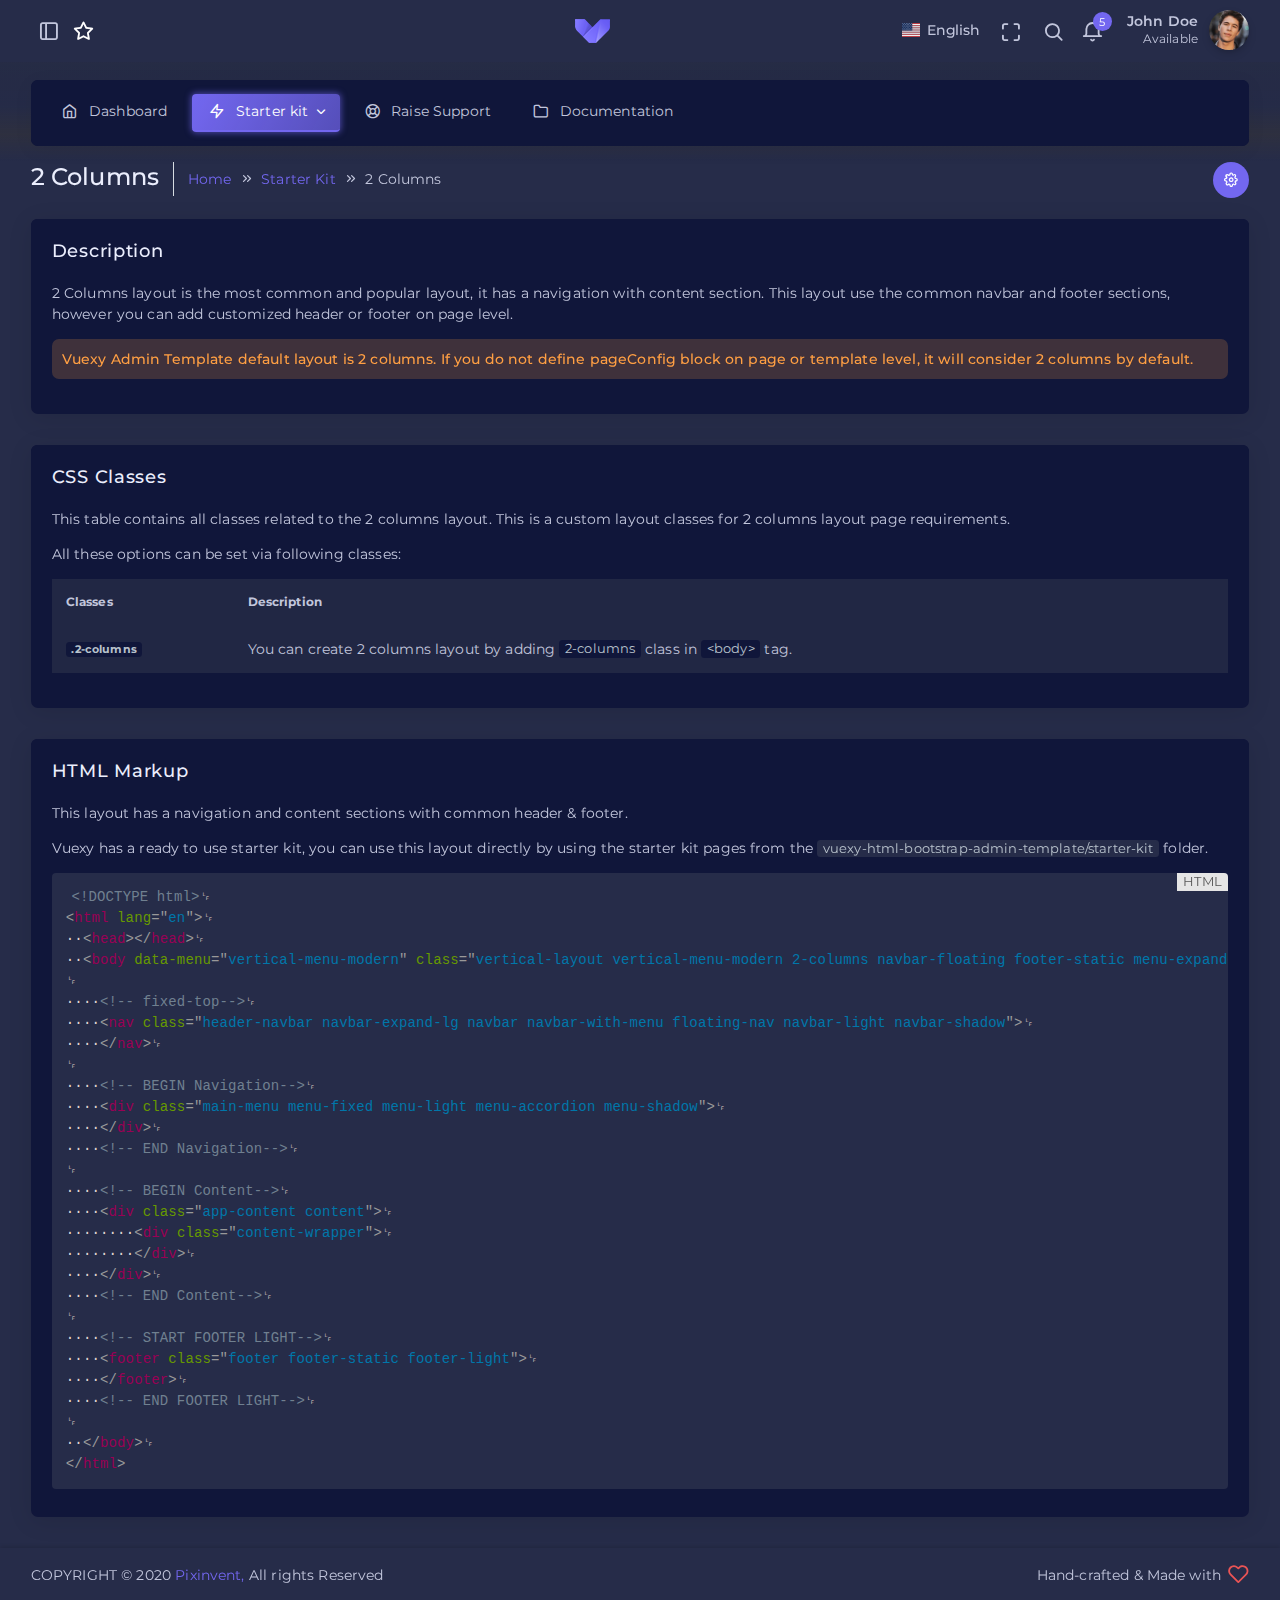
<file: admin/starter-kit/ltr/horizontal-menu-template-dark/sk-layout-2-columns.html>
<!DOCTYPE html>
<!--
Template Name: Vuexy - Vuejs, HTML & Laravel Admin Dashboard Template
Author: PixInvent
Website: http://www.pixinvent.com/
Contact: hello@pixinvent.com
Follow: www.twitter.com/pixinvents
Like: www.facebook.com/pixinvents
Purchase: https://1.envato.market/vuexy_admin
Renew Support: https://1.envato.market/vuexy_admin
License: You must have a valid license purchased only from themeforest(the above link) in order to legally use the theme for your project.

-->
<html class="loading" lang="en" data-textdirection="ltr">
<!-- BEGIN: Head-->

<head>
    <meta http-equiv="Content-Type" content="text/html; charset=UTF-8">
    <meta http-equiv="X-UA-Compatible" content="IE=edge">
    <meta name="viewport" content="width=device-width, initial-scale=1.0, user-scalable=0, minimal-ui">
    <meta name="description" content="Vuexy admin is super flexible, powerful, clean &amp; modern responsive bootstrap 4 admin template with unlimited possibilities.">
    <meta name="keywords" content="admin template, Vuexy admin template, dashboard template, flat admin template, responsive admin template, web app">
    <meta name="author" content="PIXINVENT">
    <title>2 Columns - Vuexy - Bootstrap HTML admin template</title>
    <link rel="apple-touch-icon" href="../../../app-assets/images/ico/apple-icon-120.png">
    <link rel="shortcut icon" type="image/x-icon" href="../../../app-assets/images/ico/favicon.ico">
    <link href="https://fonts.googleapis.com/css?family=Montserrat:300,400,500,600" rel="stylesheet">

    <!-- BEGIN: Vendor CSS-->
    <link rel="stylesheet" type="text/css" href="../../../app-assets/vendors/css/vendors.min.css">
    <link rel="stylesheet" type="text/css" href="../../../app-assets/vendors/css/ui/prism.min.css">
    <!-- END: Vendor CSS-->

    <!-- BEGIN: Theme CSS-->
    <link rel="stylesheet" type="text/css" href="../../../app-assets/css/bootstrap.css">
    <link rel="stylesheet" type="text/css" href="../../../app-assets/css/bootstrap-extended.css">
    <link rel="stylesheet" type="text/css" href="../../../app-assets/css/colors.css">
    <link rel="stylesheet" type="text/css" href="../../../app-assets/css/components.css">
    <link rel="stylesheet" type="text/css" href="../../../app-assets/css/themes/dark-layout.css">
    <link rel="stylesheet" type="text/css" href="../../../app-assets/css/themes/semi-dark-layout.css">

    <!-- BEGIN: Page CSS-->
    <link rel="stylesheet" type="text/css" href="../../../app-assets/css/core/menu/menu-types/horizontal-menu.css">
    <!-- END: Page CSS-->

    <!-- BEGIN: Custom CSS-->
    <link rel="stylesheet" type="text/css" href="../../../assets/css/style.css">
    <!-- END: Custom CSS-->

</head>
<!-- END: Head-->

<!-- BEGIN: Body-->

<body class="horizontal-layout horizontal-menu dark-layout 2-columns  navbar-floating footer-static  " data-open="hover" data-menu="horizontal-menu" data-col="2-columns" data-layout="dark-layout">

    <!-- BEGIN: Header-->
    <div class="content-overlay"></div>
    <nav class="header-navbar navbar-expand-lg navbar navbar-with-menu navbar-fixed navbar-brand-center">
        <div class="navbar-header d-xl-block d-none">
            <ul class="nav navbar-nav flex-row">
                <li class="nav-item"><a class="navbar-brand" href="../../../html/ltr/horizontal-menu-template-dark/index.html">
                        <div class="brand-logo"></div>
                    </a></li>
            </ul>
        </div>
        <div class="navbar-wrapper">
            <div class="navbar-container content">
                <div class="navbar-collapse" id="navbar-mobile">
                    <div class="mr-auto float-left bookmark-wrapper d-flex align-items-center">
                        <ul class="nav navbar-nav">
                            <li class="nav-item mobile-menu d-xl-none mr-auto"><a class="nav-link nav-menu-main menu-toggle hidden-xs" href="#"><i class="ficon feather icon-menu"></i></a></li>
                        </ul>
                        <ul class="nav navbar-nav bookmark-icons">
                            <li class="nav-item d-none d-lg-block"><a class="nav-link" href="sk-layout-2-columns.html" data-toggle="tooltip" data-placement="top" title="2-Columns"><i class="ficon feather icon-sidebar"></i></a></li>
                        </ul>
                        <ul class="nav navbar-nav">
                            <li class="nav-item d-none d-lg-block"><a class="nav-link bookmark-star"><i class="ficon feather icon-star warning"></i></a>
                                <div class="bookmark-input search-input">
                                    <div class="bookmark-input-icon"><i class="feather icon-search primary"></i></div>
                                    <input class="form-control input" type="text" placeholder="Explore Vuexy..." tabindex="0" data-search="starter-list">
                                    <ul class="search-list search-list-bookmark"></ul>
                                </div>
                            </li>
                        </ul>
                    </div>
                    <ul class="nav navbar-nav float-right">
                        <li class="dropdown dropdown-language nav-item"><a class="dropdown-toggle nav-link" id="dropdown-flag" href="#" data-toggle="dropdown" aria-haspopup="true" aria-expanded="false"><i class="flag-icon flag-icon-us"></i><span class="selected-language">English</span></a>
                            <div class="dropdown-menu" aria-labelledby="dropdown-flag"><a class="dropdown-item" href="#" data-language="en"><i class="flag-icon flag-icon-us"></i> English</a><a class="dropdown-item" href="#" data-language="fr"><i class="flag-icon flag-icon-fr"></i> French</a><a class="dropdown-item" href="#" data-language="de"><i class="flag-icon flag-icon-de"></i> German</a><a class="dropdown-item" href="#" data-language="pt"><i class="flag-icon flag-icon-pt"></i> Portuguese</a></div>
                        </li>
                        <li class="nav-item d-none d-lg-block"><a class="nav-link nav-link-expand"><i class="ficon feather icon-maximize"></i></a></li>
                        <li class="nav-item nav-search"><a class="nav-link nav-link-search"><i class="ficon feather icon-search"></i></a>
                            <div class="search-input">
                                <div class="search-input-icon"><i class="feather icon-search primary"></i></div>
                                <input class="input" type="text" placeholder="Explore Vuexy..." tabindex="-1" data-search="starter-list">
                                <div class="search-input-close"><i class="feather icon-x"></i></div>
                                <ul class="search-list search-list-main"></ul>
                            </div>
                        </li>
                        <li class="dropdown dropdown-notification nav-item"><a class="nav-link nav-link-label" href="#" data-toggle="dropdown"><i class="ficon feather icon-bell"></i><span class="badge badge-pill badge-primary badge-up">5</span></a>
                            <ul class="dropdown-menu dropdown-menu-media dropdown-menu-right">
                                <li class="dropdown-menu-header">
                                    <div class="dropdown-header m-0 p-2">
                                        <h3 class="white">5 New</h3><span class="notification-title">App Notifications</span>
                                    </div>
                                </li>
                                <li class="scrollable-container media-list"><a class="d-flex justify-content-between" href="javascript:void(0)">
                                        <div class="media d-flex align-items-start">
                                            <div class="media-left"><i class="feather icon-plus-square font-medium-5 primary"></i></div>
                                            <div class="media-body">
                                                <h6 class="primary media-heading">You have new order!</h6><small class="notification-text"> Are your going to meet me tonight?</small>
                                            </div><small>
                                                <time class="media-meta" datetime="2015-06-11T18:29:20+08:00">9 hours ago</time></small>
                                        </div>
                                    </a><a class="d-flex justify-content-between" href="javascript:void(0)">
                                        <div class="media d-flex align-items-start">
                                            <div class="media-left"><i class="feather icon-download-cloud font-medium-5 success"></i></div>
                                            <div class="media-body">
                                                <h6 class="success media-heading red darken-1">99% Server load</h6><small class="notification-text">You got new order of goods.</small>
                                            </div><small>
                                                <time class="media-meta" datetime="2015-06-11T18:29:20+08:00">5 hour ago</time></small>
                                        </div>
                                    </a><a class="d-flex justify-content-between" href="javascript:void(0)">
                                        <div class="media d-flex align-items-start">
                                            <div class="media-left"><i class="feather icon-alert-triangle font-medium-5 danger"></i></div>
                                            <div class="media-body">
                                                <h6 class="danger media-heading yellow darken-3">Warning notifixation</h6><small class="notification-text">Server have 99% CPU usage.</small>
                                            </div><small>
                                                <time class="media-meta" datetime="2015-06-11T18:29:20+08:00">Today</time></small>
                                        </div>
                                    </a><a class="d-flex justify-content-between" href="javascript:void(0)">
                                        <div class="media d-flex align-items-start">
                                            <div class="media-left"><i class="feather icon-check-circle font-medium-5 info"></i></div>
                                            <div class="media-body">
                                                <h6 class="info media-heading">Complete the task</h6><small class="notification-text">Cake sesame snaps cupcake</small>
                                            </div><small>
                                                <time class="media-meta" datetime="2015-06-11T18:29:20+08:00">Last week</time></small>
                                        </div>
                                    </a><a class="d-flex justify-content-between" href="javascript:void(0)">
                                        <div class="media d-flex align-items-start">
                                            <div class="media-left"><i class="feather icon-file font-medium-5 warning"></i></div>
                                            <div class="media-body">
                                                <h6 class="warning media-heading">Generate monthly report</h6><small class="notification-text">Chocolate cake oat cake tiramisu marzipan</small>
                                            </div><small>
                                                <time class="media-meta" datetime="2015-06-11T18:29:20+08:00">Last month</time></small>
                                        </div>
                                    </a></li>
                                <li class="dropdown-menu-footer"><a class="dropdown-item p-1 text-center" href="javascript:void(0)">Read all notifications</a></li>
                            </ul>
                        </li>
                        <li class="dropdown dropdown-user nav-item"><a class="dropdown-toggle nav-link dropdown-user-link" href="#" data-toggle="dropdown">
                                <div class="user-nav d-sm-flex d-none"><span class="user-name text-bold-600">John Doe</span><span class="user-status">Available</span></div><span><img class="round" src="../../../app-assets/images/portrait/small/avatar-s-11.jpg" alt="avatar" height="40" width="40"></span>
                            </a>
                            <div class="dropdown-menu dropdown-menu-right"><a class="dropdown-item" href="#"><i class="feather icon-user"></i> Edit Profile</a><a class="dropdown-item" href="#"><i class="feather icon-mail"></i> My Inbox</a><a class="dropdown-item" href="#"><i class="feather icon-check-square"></i> Task</a><a class="dropdown-item" href="#"><i class="feather icon-message-square"></i> Chats</a>
                                <div class="dropdown-divider"></div><a class="dropdown-item" href="#"><i class="feather icon-power"></i> Logout</a>
                            </div>
                        </li>
                    </ul>
                </div>
            </div>
        </div>
    </nav>
    <ul class="main-search-list-defaultlist d-none">
        <li class="d-flex align-items-center"><a class="pb-25" href="#">
                <h6 class="text-primary mb-0">Files</h6>
            </a></li>
        <li class="auto-suggestion d-flex align-items-center cursor-pointer"><a class="d-flex align-items-center justify-content-between w-100" href="#">
                <div class="d-flex">
                    <div class="mr-50"><img src="../../../app-assets/images/icons/xls.png" alt="png" height="32"></div>
                    <div class="search-data">
                        <p class="search-data-title mb-0">Two new item submitted</p><small class="text-muted">Marketing Manager</small>
                    </div>
                </div><small class="search-data-size mr-50 text-muted">&apos;17kb</small>
            </a></li>
        <li class="auto-suggestion d-flex align-items-center cursor-pointer"><a class="d-flex align-items-center justify-content-between w-100" href="#">
                <div class="d-flex">
                    <div class="mr-50"><img src="../../../app-assets/images/icons/jpg.png" alt="png" height="32"></div>
                    <div class="search-data">
                        <p class="search-data-title mb-0">52 JPG file Generated</p><small class="text-muted">FontEnd Developer</small>
                    </div>
                </div><small class="search-data-size mr-50 text-muted">&apos;11kb</small>
            </a></li>
        <li class="auto-suggestion d-flex align-items-center cursor-pointer"><a class="d-flex align-items-center justify-content-between w-100" href="#">
                <div class="d-flex">
                    <div class="mr-50"><img src="../../../app-assets/images/icons/pdf.png" alt="png" height="32"></div>
                    <div class="search-data">
                        <p class="search-data-title mb-0">25 PDF File Uploaded</p><small class="text-muted">Digital Marketing Manager</small>
                    </div>
                </div><small class="search-data-size mr-50 text-muted">&apos;150kb</small>
            </a></li>
        <li class="auto-suggestion d-flex align-items-center cursor-pointer"><a class="d-flex align-items-center justify-content-between w-100" href="#">
                <div class="d-flex">
                    <div class="mr-50"><img src="../../../app-assets/images/icons/doc.png" alt="png" height="32"></div>
                    <div class="search-data">
                        <p class="search-data-title mb-0">Anna_Strong</p><small class="text-muted">Web Designer</small>
                    </div>
                </div><small class="search-data-size mr-50 text-muted">&apos;256kb</small>
            </a></li>
        <li class="d-flex align-items-center"><a class="pb-25" href="#">
                <h6 class="text-primary mb-0">Members</h6>
            </a></li>
        <li class="auto-suggestion d-flex align-items-center cursor-pointer"><a class="d-flex align-items-center justify-content-between py-50 w-100" href="#">
                <div class="d-flex align-items-center">
                    <div class="avatar mr-50"><img src="../../../app-assets/images/portrait/small/avatar-s-8.jpg" alt="png" height="32"></div>
                    <div class="search-data">
                        <p class="search-data-title mb-0">John Doe</p><small class="text-muted">UI designer</small>
                    </div>
                </div>
            </a></li>
        <li class="auto-suggestion d-flex align-items-center cursor-pointer"><a class="d-flex align-items-center justify-content-between py-50 w-100" href="#">
                <div class="d-flex align-items-center">
                    <div class="avatar mr-50"><img src="../../../app-assets/images/portrait/small/avatar-s-1.jpg" alt="png" height="32"></div>
                    <div class="search-data">
                        <p class="search-data-title mb-0">Michal Clark</p><small class="text-muted">FontEnd Developer</small>
                    </div>
                </div>
            </a></li>
        <li class="auto-suggestion d-flex align-items-center cursor-pointer"><a class="d-flex align-items-center justify-content-between py-50 w-100" href="#">
                <div class="d-flex align-items-center">
                    <div class="avatar mr-50"><img src="../../../app-assets/images/portrait/small/avatar-s-14.jpg" alt="png" height="32"></div>
                    <div class="search-data">
                        <p class="search-data-title mb-0">Milena Gibson</p><small class="text-muted">Digital Marketing Manager</small>
                    </div>
                </div>
            </a></li>
        <li class="auto-suggestion d-flex align-items-center cursor-pointer"><a class="d-flex align-items-center justify-content-between py-50 w-100" href="#">
                <div class="d-flex align-items-center">
                    <div class="avatar mr-50"><img src="../../../app-assets/images/portrait/small/avatar-s-6.jpg" alt="png" height="32"></div>
                    <div class="search-data">
                        <p class="search-data-title mb-0">Anna Strong</p><small class="text-muted">Web Designer</small>
                    </div>
                </div>
            </a></li>
    </ul>
    <ul class="main-search-list-defaultlist-other-list d-none">
        <li class="auto-suggestion d-flex align-items-center justify-content-between cursor-pointer"><a class="d-flex align-items-center justify-content-between w-100 py-50">
                <div class="d-flex justify-content-start"><span class="mr-75 feather icon-alert-circle"></span><span>No results found.</span></div>
            </a></li>
    </ul>
    <!-- END: Header-->


    <!-- BEGIN: Main Menu-->
    <div class="horizontal-menu-wrapper">
        <div class="header-navbar navbar-expand-sm navbar navbar-horizontal floating-nav navbar-dark navbar-without-dd-arrow navbar-shadow menu-border" role="navigation" data-menu="menu-wrapper">
            <div class="navbar-header">
                <ul class="nav navbar-nav flex-row">
                    <li class="nav-item mr-auto"><a class="navbar-brand" href="../../../html/ltr/horizontal-menu-template-dark/index.html">
                            <div class="brand-logo"></div>
                            <h2 class="brand-text mb-0">Vuexy</h2>
                        </a></li>
                    <li class="nav-item nav-toggle"><a class="nav-link modern-nav-toggle pr-0" data-toggle="collapse"><i class="feather icon-x d-block d-xl-none font-medium-4 primary toggle-icon"></i><i class="toggle-icon feather icon-disc font-medium-4 d-none d-xl-block collapse-toggle-icon primary" data-ticon="icon-disc"></i></a></li>
                </ul>
            </div>
            <!-- Horizontal menu content-->
            <div class="navbar-container main-menu-content" data-menu="menu-container">
                <!-- include ../../../includes/mixins-->
                <ul class="nav navbar-nav" id="main-menu-navigation" data-menu="menu-navigation">
                    <li class="nav-item"><a class="nav-link" href="../../../html/ltr/horizontal-menu-template-dark/index.html"><i class="feather icon-home"></i><span data-i18n="Dashboard">Dashboard</span></a></li>
                    <li class="dropdown nav-item" data-menu="dropdown"><a class="dropdown-toggle nav-link" href="#" data-toggle="dropdown"><i class="feather icon-zap"></i><span data-i18n="Starter kit">Starter kit</span></a>
                        <ul class="dropdown-menu">
                            <li class="active" data-menu=""><a class="dropdown-item" href="sk-layout-2-columns.html" data-toggle="dropdown" data-i18n="2 columns">2 columns</a>
                            </li>
                            <li data-menu=""><a class="dropdown-item" href="sk-layout-fixed-navbar.html" data-toggle="dropdown" data-i18n="Fixed navbar">Fixed navbar</a>
                            </li>
                            <li data-menu=""><a class="dropdown-item" href="sk-layout-floating-navbar.html" data-toggle="dropdown" data-i18n="Floating navbar">Floating navbar</a>
                            </li>
                            <li data-menu=""><a class="dropdown-item" href="sk-layout-fixed.html" data-toggle="dropdown" data-i18n="Fixed layout">Fixed layout</a>
                            </li>
                        </ul>
                    </li>
                    <li class="nav-item"><a class="nav-link" href="https://pixinvent.ticksy.com/"><i class="feather icon-life-buoy"></i><span>Raise Support</span></a></li>
                    <li class="nav-item"><a class="nav-link" href="https://pixinvent.com/demo/vuexy-html-bootstrap-admin-template/documentation"><i class="feather icon-folder"></i><span>Documentation</span></a></li>
                </ul>
            </div>
            <!-- /horizontal menu content-->
        </div>
    </div>
    <!-- END: Main Menu-->

    <!-- BEGIN: Content-->
    <div class="app-content content">
        <div class="content-overlay"></div>
        <div class="header-navbar-shadow"></div>
        <div class="content-wrapper">
            <div class="content-header row">
                <div class="content-header-left col-md-9 col-12 mb-2">
                    <div class="row breadcrumbs-top">
                        <div class="col-12">
                            <h2 class="content-header-title float-left mb-0">2 Columns</h2>
                            <div class="breadcrumb-wrapper col-12">
                                <ol class="breadcrumb">
                                    <li class="breadcrumb-item"><a href="sk-layout-2-columns.html">Home</a>
                                    </li>
                                    <li class="breadcrumb-item"><a href="#">Starter Kit</a>
                                    </li>
                                    <li class="breadcrumb-item active">2 Columns
                                    </li>
                                </ol>
                            </div>
                        </div>
                    </div>
                </div>
                <div class="content-header-right text-md-right col-md-3 col-12 d-md-block d-none">
                    <div class="form-group breadcrum-right">
                        <div class="dropdown">
                            <button class="btn-icon btn btn-primary btn-round btn-sm dropdown-toggle" type="button" data-toggle="dropdown" aria-haspopup="true" aria-expanded="false"><i class="feather icon-settings"></i></button>
                            <div class="dropdown-menu dropdown-menu-right"><a class="dropdown-item" href="#">Chat</a><a class="dropdown-item" href="#">Email</a><a class="dropdown-item" href="#">Calendar</a></div>
                        </div>
                    </div>
                </div>
            </div>
            <div class="content-body">
                <!-- Description -->
                <section id="description" class="card">
                    <div class="card-header">
                        <h4 class="card-title">Description</h4>
                    </div>
                    <div class="card-content">
                        <div class="card-body">
                            <div class="card-text">
                                <p>2 Columns layout is the most common and popular layout, it has a navigation with content section. This layout
                                    use the common navbar and footer sections, however you can add customized header or footer on page level.</p>
                                <div class="alert alert-warning" role="alert">
                                    Vuexy Admin Template default layout is 2 columns. If you do not define pageConfig block on page or template
                                    level, it will consider 2 columns by default.
                                </div>
                            </div>
                        </div>
                    </div>
                </section>
                <!--/ Description -->
                <!-- CSS Classes -->
                <section id="css-classes" class="card">
                    <div class="card-header">
                        <h4 class="card-title">CSS Classes</h4>
                    </div>
                    <div class="card-content">
                        <div class="card-body">
                            <div class="card-text">
                                <p>This table contains all classes related to the 2 columns layout. This is a custom layout classes for 2
                                    columns layout page requirements.</p>
                                <p>All these options can be set via following classes:</p>
                                <div class="table-responsive">
                                    <table class="table table-hover">
                                        <thead>
                                            <tr>
                                                <th>Classes</th>
                                                <th>Description</th>
                                            </tr>
                                        </thead>
                                        <tbody>
                                            <tr>
                                                <th scope="row"><code>.2-columns</code></th>
                                                <td>You can create 2 columns layout by adding <code>2-columns</code> class in <code>&lt;body&gt;</code>
                                                    tag.</td>
                                            </tr>
                                        </tbody>
                                    </table>
                                </div>
                            </div>
                        </div>
                    </div>
                </section>
                <!--/ CSS Classes -->
                <!-- HTML Markup -->
                <section id="html-markup" class="card">
                    <div class="card-header">
                        <h4 class="card-title">HTML Markup</h4>
                    </div>
                    <div class="card-content">
                        <div class="card-body">
                            <div class="card-text">
                                <p>This layout has a navigation and content sections with common header & footer.</p>
                                <p>Vuexy has a ready to use starter kit, you can use this layout directly by using the starter kit pages from
                                    the <code>vuexy-html-bootstrap-admin-template/starter-kit</code> folder.</p>
                                <pre class="language-html">
        <code class="language-html">
            &lt;!DOCTYPE html&gt;
              &lt;html lang="en"&gt;
                &lt;head&gt;&lt;/head&gt;
                &lt;body data-menu="vertical-menu-modern" class="vertical-layout vertical-menu-modern 2-columns navbar-floating footer-static menu-expanded"&gt;

                  &lt;!-- fixed-top--&gt;
                  &lt;nav class="header-navbar navbar-expand-lg navbar navbar-with-menu floating-nav navbar-light navbar-shadow"&gt;
                  &lt;/nav&gt;

                  &lt;!-- BEGIN Navigation--&gt;
                  &lt;div class="main-menu menu-fixed menu-light menu-accordion menu-shadow"&gt;
                  &lt;/div&gt;
                  &lt;!-- END Navigation--&gt;

                  &lt;!-- BEGIN Content--&gt;
                  &lt;div class="app-content content"&gt;
                      &lt;div class="content-wrapper"&gt;
                      &lt;/div&gt;
                  &lt;/div&gt;
                  &lt;!-- END Content--&gt;

                  &lt;!-- START FOOTER LIGHT--&gt;
                  &lt;footer class="footer footer-static footer-light"&gt;
                  &lt;/footer&gt;
                  &lt;!-- END FOOTER LIGHT--&gt;

                &lt;/body&gt;
              &lt;/html&gt;
        </code>
        </pre>
                            </div>
                        </div>
                    </div>
                </section>
                <!--/ HTML Markup -->

            </div>
        </div>
    </div>
    <!-- END: Content-->

    <div class="sidenav-overlay"></div>
    <div class="drag-target"></div>

    <!-- BEGIN: Footer-->
    <footer class="footer footer-static footer-dark navbar-shadow">
        <p class="clearfix blue-grey lighten-2 mb-0"><span class="float-md-left d-block d-md-inline-block mt-25">COPYRIGHT &copy; 2020<a class="text-bold-800 grey darken-2" href="https://1.envato.market/pixinvent_portfolio" target="_blank">Pixinvent,</a>All rights Reserved</span><span class="float-md-right d-none d-md-block">Hand-crafted & Made with<i class="feather icon-heart pink"></i></span>
            <button class="btn btn-primary btn-icon scroll-top" type="button"><i class="feather icon-arrow-up"></i></button>
        </p>
    </footer>
    <!-- END: Footer-->


    <!-- BEGIN: Vendor JS-->
    <script src="../../../app-assets/vendors/js/vendors.min.js"></script>
    <script src="../../../app-assets/vendors/js/forms/select/select2.full.min.js"></script>
    <!-- BEGIN Vendor JS-->

    <!-- BEGIN: Page Vendor JS-->
    <script src="../../../app-assets/vendors/js/ui/jquery.sticky.js"></script>
    <script src="../../../app-assets/vendors/js/ui/prism.min.js"></script>
    <!-- END: Page Vendor JS-->

    <!-- BEGIN: Theme JS-->
    <script src="../../../app-assets/js/core/app-menu.js"></script>
    <script src="../../../app-assets/js/core/app.js"></script>
    <!-- END: Theme JS-->

    <!-- BEGIN: Page JS-->
    <!-- END: Page JS-->

</body>
<!-- END: Body-->

</html>
</file>
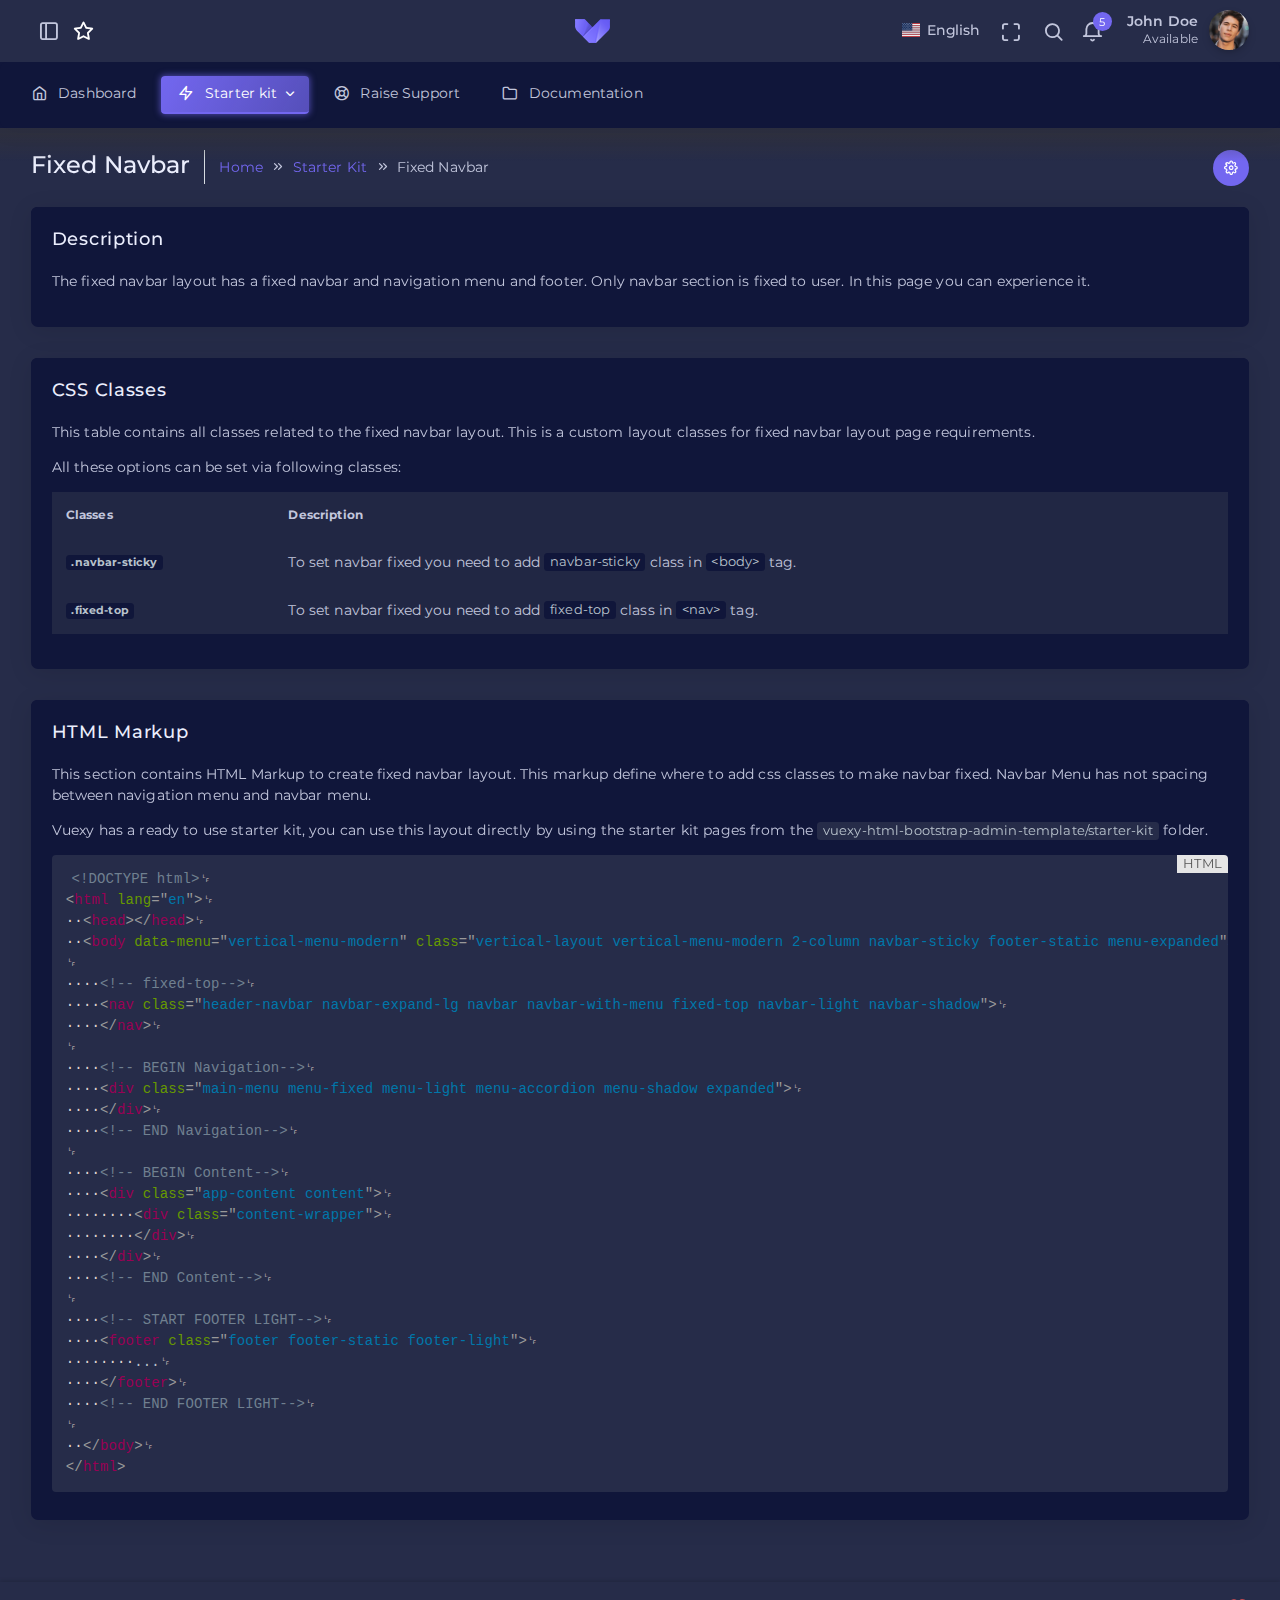
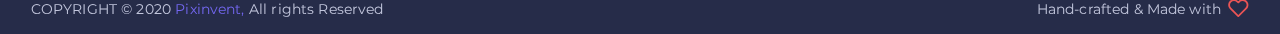
<file: admin/starter-kit/ltr/horizontal-menu-template-dark/sk-layout-fixed-navbar.html>
<!DOCTYPE html>
<!--
Template Name: Vuexy - Vuejs, HTML & Laravel Admin Dashboard Template
Author: PixInvent
Website: http://www.pixinvent.com/
Contact: hello@pixinvent.com
Follow: www.twitter.com/pixinvents
Like: www.facebook.com/pixinvents
Purchase: https://1.envato.market/vuexy_admin
Renew Support: https://1.envato.market/vuexy_admin
License: You must have a valid license purchased only from themeforest(the above link) in order to legally use the theme for your project.

-->
<html class="loading" lang="en" data-textdirection="ltr">
<!-- BEGIN: Head-->

<head>
    <meta http-equiv="Content-Type" content="text/html; charset=UTF-8">
    <meta http-equiv="X-UA-Compatible" content="IE=edge">
    <meta name="viewport" content="width=device-width, initial-scale=1.0, user-scalable=0, minimal-ui">
    <meta name="description" content="Vuexy admin is super flexible, powerful, clean &amp; modern responsive bootstrap 4 admin template with unlimited possibilities.">
    <meta name="keywords" content="admin template, Vuexy admin template, dashboard template, flat admin template, responsive admin template, web app">
    <meta name="author" content="PIXINVENT">
    <title>Fixed Navbar - Vuexy - Bootstrap HTML admin template</title>
    <link rel="apple-touch-icon" href="../../../app-assets/images/ico/apple-icon-120.png">
    <link rel="shortcut icon" type="image/x-icon" href="../../../app-assets/images/ico/favicon.ico">
    <link href="https://fonts.googleapis.com/css?family=Montserrat:300,400,500,600" rel="stylesheet">

    <!-- BEGIN: Vendor CSS-->
    <link rel="stylesheet" type="text/css" href="../../../app-assets/vendors/css/vendors.min.css">
    <link rel="stylesheet" type="text/css" href="../../../app-assets/vendors/css/ui/prism.min.css">
    <!-- END: Vendor CSS-->

    <!-- BEGIN: Theme CSS-->
    <link rel="stylesheet" type="text/css" href="../../../app-assets/css/bootstrap.css">
    <link rel="stylesheet" type="text/css" href="../../../app-assets/css/bootstrap-extended.css">
    <link rel="stylesheet" type="text/css" href="../../../app-assets/css/colors.css">
    <link rel="stylesheet" type="text/css" href="../../../app-assets/css/components.css">
    <link rel="stylesheet" type="text/css" href="../../../app-assets/css/themes/dark-layout.css">
    <link rel="stylesheet" type="text/css" href="../../../app-assets/css/themes/semi-dark-layout.css">

    <!-- BEGIN: Page CSS-->
    <link rel="stylesheet" type="text/css" href="../../../app-assets/css/core/menu/menu-types/horizontal-menu.css">
    <!-- END: Page CSS-->

    <!-- BEGIN: Custom CSS-->
    <link rel="stylesheet" type="text/css" href="../../../assets/css/style.css">
    <!-- END: Custom CSS-->

</head>
<!-- END: Head-->

<!-- BEGIN: Body-->

<body class="horizontal-layout horizontal-menu dark-layout 2-columns  navbar-sticky footer-static  " data-open="hover" data-menu="horizontal-menu" data-col="2-columns" data-layout="dark-layout">

    <!-- BEGIN: Header-->
    <div class="content-overlay"></div>
    <nav class="header-navbar navbar-expand-lg navbar navbar-with-menu navbar-fixed navbar-brand-center">
        <div class="navbar-header d-xl-block d-none">
            <ul class="nav navbar-nav flex-row">
                <li class="nav-item"><a class="navbar-brand" href="../../../html/ltr/horizontal-menu-template-dark/index.html">
                        <div class="brand-logo"></div>
                    </a></li>
            </ul>
        </div>
        <div class="navbar-wrapper">
            <div class="navbar-container content">
                <div class="navbar-collapse" id="navbar-mobile">
                    <div class="mr-auto float-left bookmark-wrapper d-flex align-items-center">
                        <ul class="nav navbar-nav">
                            <li class="nav-item mobile-menu d-xl-none mr-auto"><a class="nav-link nav-menu-main menu-toggle hidden-xs" href="#"><i class="ficon feather icon-menu"></i></a></li>
                        </ul>
                        <ul class="nav navbar-nav bookmark-icons">
                            <li class="nav-item d-none d-lg-block"><a class="nav-link" href="sk-layout-2-columns.html" data-toggle="tooltip" data-placement="top" title="2-Columns"><i class="ficon feather icon-sidebar"></i></a></li>
                        </ul>
                        <ul class="nav navbar-nav">
                            <li class="nav-item d-none d-lg-block"><a class="nav-link bookmark-star"><i class="ficon feather icon-star warning"></i></a>
                                <div class="bookmark-input search-input">
                                    <div class="bookmark-input-icon"><i class="feather icon-search primary"></i></div>
                                    <input class="form-control input" type="text" placeholder="Explore Vuexy..." tabindex="0" data-search="starter-list">
                                    <ul class="search-list search-list-bookmark"></ul>
                                </div>
                            </li>
                        </ul>
                    </div>
                    <ul class="nav navbar-nav float-right">
                        <li class="dropdown dropdown-language nav-item"><a class="dropdown-toggle nav-link" id="dropdown-flag" href="#" data-toggle="dropdown" aria-haspopup="true" aria-expanded="false"><i class="flag-icon flag-icon-us"></i><span class="selected-language">English</span></a>
                            <div class="dropdown-menu" aria-labelledby="dropdown-flag"><a class="dropdown-item" href="#" data-language="en"><i class="flag-icon flag-icon-us"></i> English</a><a class="dropdown-item" href="#" data-language="fr"><i class="flag-icon flag-icon-fr"></i> French</a><a class="dropdown-item" href="#" data-language="de"><i class="flag-icon flag-icon-de"></i> German</a><a class="dropdown-item" href="#" data-language="pt"><i class="flag-icon flag-icon-pt"></i> Portuguese</a></div>
                        </li>
                        <li class="nav-item d-none d-lg-block"><a class="nav-link nav-link-expand"><i class="ficon feather icon-maximize"></i></a></li>
                        <li class="nav-item nav-search"><a class="nav-link nav-link-search"><i class="ficon feather icon-search"></i></a>
                            <div class="search-input">
                                <div class="search-input-icon"><i class="feather icon-search primary"></i></div>
                                <input class="input" type="text" placeholder="Explore Vuexy..." tabindex="-1" data-search="starter-list">
                                <div class="search-input-close"><i class="feather icon-x"></i></div>
                                <ul class="search-list search-list-main"></ul>
                            </div>
                        </li>
                        <li class="dropdown dropdown-notification nav-item"><a class="nav-link nav-link-label" href="#" data-toggle="dropdown"><i class="ficon feather icon-bell"></i><span class="badge badge-pill badge-primary badge-up">5</span></a>
                            <ul class="dropdown-menu dropdown-menu-media dropdown-menu-right">
                                <li class="dropdown-menu-header">
                                    <div class="dropdown-header m-0 p-2">
                                        <h3 class="white">5 New</h3><span class="notification-title">App Notifications</span>
                                    </div>
                                </li>
                                <li class="scrollable-container media-list"><a class="d-flex justify-content-between" href="javascript:void(0)">
                                        <div class="media d-flex align-items-start">
                                            <div class="media-left"><i class="feather icon-plus-square font-medium-5 primary"></i></div>
                                            <div class="media-body">
                                                <h6 class="primary media-heading">You have new order!</h6><small class="notification-text"> Are your going to meet me tonight?</small>
                                            </div><small>
                                                <time class="media-meta" datetime="2015-06-11T18:29:20+08:00">9 hours ago</time></small>
                                        </div>
                                    </a><a class="d-flex justify-content-between" href="javascript:void(0)">
                                        <div class="media d-flex align-items-start">
                                            <div class="media-left"><i class="feather icon-download-cloud font-medium-5 success"></i></div>
                                            <div class="media-body">
                                                <h6 class="success media-heading red darken-1">99% Server load</h6><small class="notification-text">You got new order of goods.</small>
                                            </div><small>
                                                <time class="media-meta" datetime="2015-06-11T18:29:20+08:00">5 hour ago</time></small>
                                        </div>
                                    </a><a class="d-flex justify-content-between" href="javascript:void(0)">
                                        <div class="media d-flex align-items-start">
                                            <div class="media-left"><i class="feather icon-alert-triangle font-medium-5 danger"></i></div>
                                            <div class="media-body">
                                                <h6 class="danger media-heading yellow darken-3">Warning notifixation</h6><small class="notification-text">Server have 99% CPU usage.</small>
                                            </div><small>
                                                <time class="media-meta" datetime="2015-06-11T18:29:20+08:00">Today</time></small>
                                        </div>
                                    </a><a class="d-flex justify-content-between" href="javascript:void(0)">
                                        <div class="media d-flex align-items-start">
                                            <div class="media-left"><i class="feather icon-check-circle font-medium-5 info"></i></div>
                                            <div class="media-body">
                                                <h6 class="info media-heading">Complete the task</h6><small class="notification-text">Cake sesame snaps cupcake</small>
                                            </div><small>
                                                <time class="media-meta" datetime="2015-06-11T18:29:20+08:00">Last week</time></small>
                                        </div>
                                    </a><a class="d-flex justify-content-between" href="javascript:void(0)">
                                        <div class="media d-flex align-items-start">
                                            <div class="media-left"><i class="feather icon-file font-medium-5 warning"></i></div>
                                            <div class="media-body">
                                                <h6 class="warning media-heading">Generate monthly report</h6><small class="notification-text">Chocolate cake oat cake tiramisu marzipan</small>
                                            </div><small>
                                                <time class="media-meta" datetime="2015-06-11T18:29:20+08:00">Last month</time></small>
                                        </div>
                                    </a></li>
                                <li class="dropdown-menu-footer"><a class="dropdown-item p-1 text-center" href="javascript:void(0)">Read all notifications</a></li>
                            </ul>
                        </li>
                        <li class="dropdown dropdown-user nav-item"><a class="dropdown-toggle nav-link dropdown-user-link" href="#" data-toggle="dropdown">
                                <div class="user-nav d-sm-flex d-none"><span class="user-name text-bold-600">John Doe</span><span class="user-status">Available</span></div><span><img class="round" src="../../../app-assets/images/portrait/small/avatar-s-11.jpg" alt="avatar" height="40" width="40"></span>
                            </a>
                            <div class="dropdown-menu dropdown-menu-right"><a class="dropdown-item" href="#"><i class="feather icon-user"></i> Edit Profile</a><a class="dropdown-item" href="#"><i class="feather icon-mail"></i> My Inbox</a><a class="dropdown-item" href="#"><i class="feather icon-check-square"></i> Task</a><a class="dropdown-item" href="#"><i class="feather icon-message-square"></i> Chats</a>
                                <div class="dropdown-divider"></div><a class="dropdown-item" href="#"><i class="feather icon-power"></i> Logout</a>
                            </div>
                        </li>
                    </ul>
                </div>
            </div>
        </div>
    </nav>
    <ul class="main-search-list-defaultlist d-none">
        <li class="d-flex align-items-center"><a class="pb-25" href="#">
                <h6 class="text-primary mb-0">Files</h6>
            </a></li>
        <li class="auto-suggestion d-flex align-items-center cursor-pointer"><a class="d-flex align-items-center justify-content-between w-100" href="#">
                <div class="d-flex">
                    <div class="mr-50"><img src="../../../app-assets/images/icons/xls.png" alt="png" height="32"></div>
                    <div class="search-data">
                        <p class="search-data-title mb-0">Two new item submitted</p><small class="text-muted">Marketing Manager</small>
                    </div>
                </div><small class="search-data-size mr-50 text-muted">&apos;17kb</small>
            </a></li>
        <li class="auto-suggestion d-flex align-items-center cursor-pointer"><a class="d-flex align-items-center justify-content-between w-100" href="#">
                <div class="d-flex">
                    <div class="mr-50"><img src="../../../app-assets/images/icons/jpg.png" alt="png" height="32"></div>
                    <div class="search-data">
                        <p class="search-data-title mb-0">52 JPG file Generated</p><small class="text-muted">FontEnd Developer</small>
                    </div>
                </div><small class="search-data-size mr-50 text-muted">&apos;11kb</small>
            </a></li>
        <li class="auto-suggestion d-flex align-items-center cursor-pointer"><a class="d-flex align-items-center justify-content-between w-100" href="#">
                <div class="d-flex">
                    <div class="mr-50"><img src="../../../app-assets/images/icons/pdf.png" alt="png" height="32"></div>
                    <div class="search-data">
                        <p class="search-data-title mb-0">25 PDF File Uploaded</p><small class="text-muted">Digital Marketing Manager</small>
                    </div>
                </div><small class="search-data-size mr-50 text-muted">&apos;150kb</small>
            </a></li>
        <li class="auto-suggestion d-flex align-items-center cursor-pointer"><a class="d-flex align-items-center justify-content-between w-100" href="#">
                <div class="d-flex">
                    <div class="mr-50"><img src="../../../app-assets/images/icons/doc.png" alt="png" height="32"></div>
                    <div class="search-data">
                        <p class="search-data-title mb-0">Anna_Strong</p><small class="text-muted">Web Designer</small>
                    </div>
                </div><small class="search-data-size mr-50 text-muted">&apos;256kb</small>
            </a></li>
        <li class="d-flex align-items-center"><a class="pb-25" href="#">
                <h6 class="text-primary mb-0">Members</h6>
            </a></li>
        <li class="auto-suggestion d-flex align-items-center cursor-pointer"><a class="d-flex align-items-center justify-content-between py-50 w-100" href="#">
                <div class="d-flex align-items-center">
                    <div class="avatar mr-50"><img src="../../../app-assets/images/portrait/small/avatar-s-8.jpg" alt="png" height="32"></div>
                    <div class="search-data">
                        <p class="search-data-title mb-0">John Doe</p><small class="text-muted">UI designer</small>
                    </div>
                </div>
            </a></li>
        <li class="auto-suggestion d-flex align-items-center cursor-pointer"><a class="d-flex align-items-center justify-content-between py-50 w-100" href="#">
                <div class="d-flex align-items-center">
                    <div class="avatar mr-50"><img src="../../../app-assets/images/portrait/small/avatar-s-1.jpg" alt="png" height="32"></div>
                    <div class="search-data">
                        <p class="search-data-title mb-0">Michal Clark</p><small class="text-muted">FontEnd Developer</small>
                    </div>
                </div>
            </a></li>
        <li class="auto-suggestion d-flex align-items-center cursor-pointer"><a class="d-flex align-items-center justify-content-between py-50 w-100" href="#">
                <div class="d-flex align-items-center">
                    <div class="avatar mr-50"><img src="../../../app-assets/images/portrait/small/avatar-s-14.jpg" alt="png" height="32"></div>
                    <div class="search-data">
                        <p class="search-data-title mb-0">Milena Gibson</p><small class="text-muted">Digital Marketing Manager</small>
                    </div>
                </div>
            </a></li>
        <li class="auto-suggestion d-flex align-items-center cursor-pointer"><a class="d-flex align-items-center justify-content-between py-50 w-100" href="#">
                <div class="d-flex align-items-center">
                    <div class="avatar mr-50"><img src="../../../app-assets/images/portrait/small/avatar-s-6.jpg" alt="png" height="32"></div>
                    <div class="search-data">
                        <p class="search-data-title mb-0">Anna Strong</p><small class="text-muted">Web Designer</small>
                    </div>
                </div>
            </a></li>
    </ul>
    <ul class="main-search-list-defaultlist-other-list d-none">
        <li class="auto-suggestion d-flex align-items-center justify-content-between cursor-pointer"><a class="d-flex align-items-center justify-content-between w-100 py-50">
                <div class="d-flex justify-content-start"><span class="mr-75 feather icon-alert-circle"></span><span>No results found.</span></div>
            </a></li>
    </ul>
    <!-- END: Header-->


    <!-- BEGIN: Main Menu-->
    <div class="horizontal-menu-wrapper">
        <div class="header-navbar navbar-expand-sm navbar navbar-horizontal fixed-top navbar-dark navbar-without-dd-arrow navbar-shadow menu-border" role="navigation" data-menu="menu-wrapper">
            <div class="navbar-header">
                <ul class="nav navbar-nav flex-row">
                    <li class="nav-item mr-auto"><a class="navbar-brand" href="../../../html/ltr/horizontal-menu-template-dark/index.html">
                            <div class="brand-logo"></div>
                            <h2 class="brand-text mb-0">Vuexy</h2>
                        </a></li>
                    <li class="nav-item nav-toggle"><a class="nav-link modern-nav-toggle pr-0" data-toggle="collapse"><i class="feather icon-x d-block d-xl-none font-medium-4 primary toggle-icon"></i><i class="toggle-icon feather icon-disc font-medium-4 d-none d-xl-block collapse-toggle-icon primary" data-ticon="icon-disc"></i></a></li>
                </ul>
            </div>
            <!-- Horizontal menu content-->
            <div class="navbar-container main-menu-content" data-menu="menu-container">
                <!-- include ../../../includes/mixins-->
                <ul class="nav navbar-nav" id="main-menu-navigation" data-menu="menu-navigation">
                    <li class="nav-item"><a class="nav-link" href="../../../html/ltr/horizontal-menu-template-dark/index.html"><i class="feather icon-home"></i><span data-i18n="Dashboard">Dashboard</span></a></li>
                    <li class="dropdown nav-item" data-menu="dropdown"><a class="dropdown-toggle nav-link" href="#" data-toggle="dropdown"><i class="feather icon-zap"></i><span data-i18n="Starter kit">Starter kit</span></a>
                        <ul class="dropdown-menu">
                            <li data-menu=""><a class="dropdown-item" href="sk-layout-2-columns.html" data-toggle="dropdown" data-i18n="2 columns">2 columns</a>
                            </li>
                            <li class="active" data-menu=""><a class="dropdown-item" href="sk-layout-fixed-navbar.html" data-toggle="dropdown" data-i18n="Fixed navbar">Fixed navbar</a>
                            </li>
                            <li data-menu=""><a class="dropdown-item" href="sk-layout-floating-navbar.html" data-toggle="dropdown" data-i18n="Floating navbar">Floating navbar</a>
                            </li>
                            <li data-menu=""><a class="dropdown-item" href="sk-layout-fixed.html" data-toggle="dropdown" data-i18n="Fixed layout">Fixed layout</a>
                            </li>
                        </ul>
                    </li>
                    <li class="nav-item"><a class="nav-link" href="https://pixinvent.ticksy.com/"><i class="feather icon-life-buoy"></i><span>Raise Support</span></a></li>
                    <li class="nav-item"><a class="nav-link" href="https://pixinvent.com/demo/vuexy-html-bootstrap-admin-template/documentation"><i class="feather icon-folder"></i><span>Documentation</span></a></li>
                </ul>
            </div>
            <!-- /horizontal menu content-->
        </div>
    </div>
    <!-- END: Main Menu-->

    <!-- BEGIN: Content-->
    <div class="app-content content">
        <div class="content-overlay"></div>
        <div class="header-navbar-shadow"></div>
        <div class="content-wrapper">
            <div class="content-header row">
                <div class="content-header-left col-md-9 col-12 mb-2">
                    <div class="row breadcrumbs-top">
                        <div class="col-12">
                            <h2 class="content-header-title float-left mb-0">Fixed Navbar</h2>
                            <div class="breadcrumb-wrapper col-12">
                                <ol class="breadcrumb">
                                    <li class="breadcrumb-item"><a href="sk-layout-2-columns.html">Home</a>
                                    </li>
                                    <li class="breadcrumb-item"><a href="#">Starter Kit</a>
                                    </li>
                                    <li class="breadcrumb-item active">Fixed Navbar
                                    </li>
                                </ol>
                            </div>
                        </div>
                    </div>
                </div>
                <div class="content-header-right text-md-right col-md-3 col-12 d-md-block d-none">
                    <div class="form-group breadcrum-right">
                        <div class="dropdown">
                            <button class="btn-icon btn btn-primary btn-round btn-sm dropdown-toggle" type="button" data-toggle="dropdown" aria-haspopup="true" aria-expanded="false"><i class="feather icon-settings"></i></button>
                            <div class="dropdown-menu dropdown-menu-right"><a class="dropdown-item" href="#">Chat</a><a class="dropdown-item" href="#">Email</a><a class="dropdown-item" href="#">Calendar</a></div>
                        </div>
                    </div>
                </div>
            </div>
            <div class="content-body">
                <!-- Description -->
                <section id="description" class="card">
                    <div class="card-header">
                        <h4 class="card-title">Description</h4>
                    </div>
                    <div class="card-content">
                        <div class="card-body">
                            <div class="card-text">
                                <p>The fixed navbar layout has a fixed navbar and navigation menu and footer. Only navbar section is fixed to user. In this page you can experience it.</p>
                            </div>
                        </div>
                    </div>
                </section>
                <!--/ Description -->
                <!-- CSS Classes -->
                <section id="css-classes" class="card">
                    <div class="card-header">
                        <h4 class="card-title">CSS Classes</h4>
                    </div>
                    <div class="card-content">
                        <div class="card-body">
                            <div class="card-text">
                                <p>This table contains all classes related to the fixed navbar layout. This is a custom layout classes for fixed navbar layout page requirements.</p>
                                <p>All these options can be set via following classes:</p>
                                <div class="table-responsive">
                                    <table class="table table-hover">
                                        <thead>
                                            <tr>
                                                <th>Classes</th>
                                                <th>Description</th>
                                            </tr>
                                        </thead>
                                        <tbody>
                                            <tr>
                                                <th scope="row"><code>.navbar-sticky</code></th>
                                                <td>To set navbar fixed you need to add <code>navbar-sticky</code> class in <code>&lt;body&gt;</code> tag.</td>
                                            </tr>
                                            <tr>
                                                <th scope="row"><code>.fixed-top</code></th>
                                                <td>To set navbar fixed you need to add <code>fixed-top</code> class in <code>&lt;nav&gt;</code> tag.</td>
                                            </tr>
                                        </tbody>
                                    </table>
                                </div>
                            </div>
                        </div>
                    </div>
                </section>
                <!--/ CSS Classes -->
                <!-- HTML Markup -->
                <section id="html-markup" class="card">
                    <div class="card-header">
                        <h4 class="card-title">HTML Markup</h4>
                    </div>
                    <div class="card-content collapse show">
                        <div class="card-body">
                            <div class="card-text">
                                <p>This section contains HTML Markup to create fixed navbar layout. This markup define where to add css classes to make navbar fixed. Navbar Menu has not spacing between navigation menu and navbar menu.</p>
                                <p>Vuexy has a ready to use starter kit, you can use this layout directly by using the starter kit pages from the <code>vuexy-html-bootstrap-admin-template/starter-kit</code> folder.</p>
                                <pre class="language-html">
        <code class="language-html">
            &lt;!DOCTYPE html&gt;
              &lt;html lang="en"&gt;
                &lt;head&gt;&lt;/head&gt;
                &lt;body data-menu="vertical-menu-modern" class="vertical-layout vertical-menu-modern 2-column navbar-sticky footer-static menu-expanded"&gt;

                  &lt;!-- fixed-top--&gt;
                  &lt;nav class="header-navbar navbar-expand-lg navbar navbar-with-menu fixed-top navbar-light navbar-shadow"&gt;
                  &lt;/nav&gt;

                  &lt;!-- BEGIN Navigation--&gt;
                  &lt;div class="main-menu menu-fixed menu-light menu-accordion menu-shadow expanded"&gt;
                  &lt;/div&gt;
                  &lt;!-- END Navigation--&gt;

                  &lt;!-- BEGIN Content--&gt;
                  &lt;div class="app-content content"&gt;
                      &lt;div class="content-wrapper"&gt;
                      &lt;/div&gt;
                  &lt;/div&gt;
                  &lt;!-- END Content--&gt;

                  &lt;!-- START FOOTER LIGHT--&gt;
                  &lt;footer class="footer footer-static footer-light"&gt;
                      ...
                  &lt;/footer&gt;
                  &lt;!-- END FOOTER LIGHT--&gt;

                &lt;/body&gt;
              &lt;/html&gt;
        </code>
        </pre>
                            </div>
                        </div>
                    </div>
                </section>
                <!--/ HTML Markup -->

            </div>
        </div>
    </div>
    <!-- END: Content-->

    <div class="sidenav-overlay"></div>
    <div class="drag-target"></div>

    <!-- BEGIN: Footer-->
    <footer class="footer footer-static footer-dark navbar-shadow">
        <p class="clearfix blue-grey lighten-2 mb-0"><span class="float-md-left d-block d-md-inline-block mt-25">COPYRIGHT &copy; 2020<a class="text-bold-800 grey darken-2" href="https://1.envato.market/pixinvent_portfolio" target="_blank">Pixinvent,</a>All rights Reserved</span><span class="float-md-right d-none d-md-block">Hand-crafted & Made with<i class="feather icon-heart pink"></i></span>
            <button class="btn btn-primary btn-icon scroll-top" type="button"><i class="feather icon-arrow-up"></i></button>
        </p>
    </footer>
    <!-- END: Footer-->


    <!-- BEGIN: Vendor JS-->
    <script src="../../../app-assets/vendors/js/vendors.min.js"></script>
    <script src="../../../app-assets/vendors/js/forms/select/select2.full.min.js"></script>
    <!-- BEGIN Vendor JS-->

    <!-- BEGIN: Page Vendor JS-->
    <script src="../../../app-assets/vendors/js/ui/jquery.sticky.js"></script>
    <script src="../../../app-assets/vendors/js/ui/prism.min.js"></script>
    <!-- END: Page Vendor JS-->

    <!-- BEGIN: Theme JS-->
    <script src="../../../app-assets/js/core/app-menu.js"></script>
    <script src="../../../app-assets/js/core/app.js"></script>
    <!-- END: Theme JS-->

    <!-- BEGIN: Page JS-->
    <!-- END: Page JS-->

</body>
<!-- END: Body-->

</html>
</file>
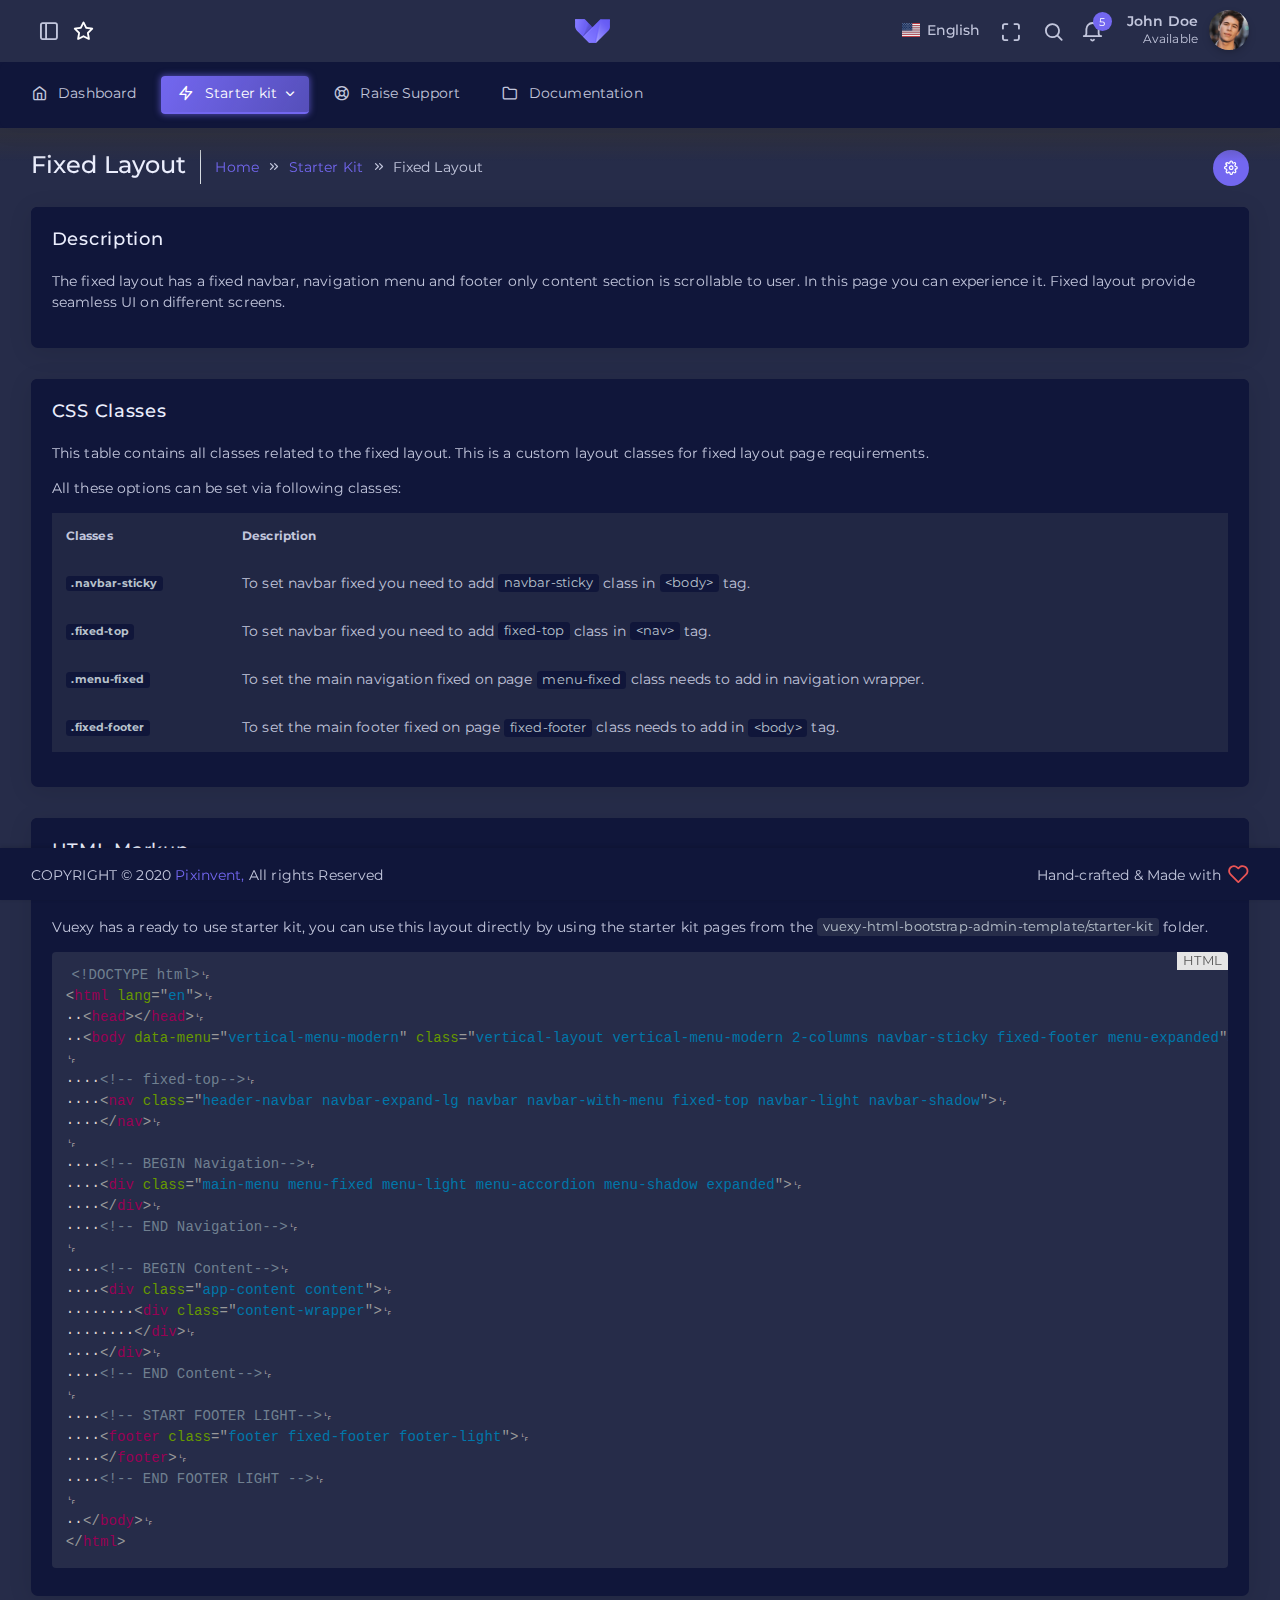
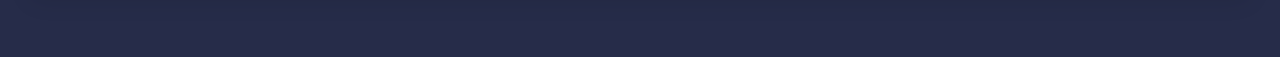
<file: admin/starter-kit/ltr/horizontal-menu-template-dark/sk-layout-fixed.html>
<!DOCTYPE html>
<!--
Template Name: Vuexy - Vuejs, HTML & Laravel Admin Dashboard Template
Author: PixInvent
Website: http://www.pixinvent.com/
Contact: hello@pixinvent.com
Follow: www.twitter.com/pixinvents
Like: www.facebook.com/pixinvents
Purchase: https://1.envato.market/vuexy_admin
Renew Support: https://1.envato.market/vuexy_admin
License: You must have a valid license purchased only from themeforest(the above link) in order to legally use the theme for your project.

-->
<html class="loading" lang="en" data-textdirection="ltr">
<!-- BEGIN: Head-->

<head>
    <meta http-equiv="Content-Type" content="text/html; charset=UTF-8">
    <meta http-equiv="X-UA-Compatible" content="IE=edge">
    <meta name="viewport" content="width=device-width, initial-scale=1.0, user-scalable=0, minimal-ui">
    <meta name="description" content="Vuexy admin is super flexible, powerful, clean &amp; modern responsive bootstrap 4 admin template with unlimited possibilities.">
    <meta name="keywords" content="admin template, Vuexy admin template, dashboard template, flat admin template, responsive admin template, web app">
    <meta name="author" content="PIXINVENT">
    <title>Fixed Layout - Vuexy - Bootstrap HTML admin template</title>
    <link rel="apple-touch-icon" href="../../../app-assets/images/ico/apple-icon-120.png">
    <link rel="shortcut icon" type="image/x-icon" href="../../../app-assets/images/ico/favicon.ico">
    <link href="https://fonts.googleapis.com/css?family=Montserrat:300,400,500,600" rel="stylesheet">

    <!-- BEGIN: Vendor CSS-->
    <link rel="stylesheet" type="text/css" href="../../../app-assets/vendors/css/vendors.min.css">
    <link rel="stylesheet" type="text/css" href="../../../app-assets/vendors/css/ui/prism.min.css">
    <!-- END: Vendor CSS-->

    <!-- BEGIN: Theme CSS-->
    <link rel="stylesheet" type="text/css" href="../../../app-assets/css/bootstrap.css">
    <link rel="stylesheet" type="text/css" href="../../../app-assets/css/bootstrap-extended.css">
    <link rel="stylesheet" type="text/css" href="../../../app-assets/css/colors.css">
    <link rel="stylesheet" type="text/css" href="../../../app-assets/css/components.css">
    <link rel="stylesheet" type="text/css" href="../../../app-assets/css/themes/dark-layout.css">
    <link rel="stylesheet" type="text/css" href="../../../app-assets/css/themes/semi-dark-layout.css">

    <!-- BEGIN: Page CSS-->
    <link rel="stylesheet" type="text/css" href="../../../app-assets/css/core/menu/menu-types/horizontal-menu.css">
    <!-- END: Page CSS-->

    <!-- BEGIN: Custom CSS-->
    <link rel="stylesheet" type="text/css" href="../../../assets/css/style.css">
    <!-- END: Custom CSS-->

</head>
<!-- END: Head-->

<!-- BEGIN: Body-->

<body class="horizontal-layout horizontal-menu dark-layout 2-columns  navbar-sticky fixed-footer  " data-open="hover" data-menu="horizontal-menu" data-col="2-columns" data-layout="dark-layout">

    <!-- BEGIN: Header-->
    <div class="content-overlay"></div>
    <nav class="header-navbar navbar-expand-lg navbar navbar-with-menu navbar-fixed navbar-brand-center">
        <div class="navbar-header d-xl-block d-none">
            <ul class="nav navbar-nav flex-row">
                <li class="nav-item"><a class="navbar-brand" href="../../../html/ltr/horizontal-menu-template-dark/index.html">
                        <div class="brand-logo"></div>
                    </a></li>
            </ul>
        </div>
        <div class="navbar-wrapper">
            <div class="navbar-container content">
                <div class="navbar-collapse" id="navbar-mobile">
                    <div class="mr-auto float-left bookmark-wrapper d-flex align-items-center">
                        <ul class="nav navbar-nav">
                            <li class="nav-item mobile-menu d-xl-none mr-auto"><a class="nav-link nav-menu-main menu-toggle hidden-xs" href="#"><i class="ficon feather icon-menu"></i></a></li>
                        </ul>
                        <ul class="nav navbar-nav bookmark-icons">
                            <li class="nav-item d-none d-lg-block"><a class="nav-link" href="sk-layout-2-columns.html" data-toggle="tooltip" data-placement="top" title="2-Columns"><i class="ficon feather icon-sidebar"></i></a></li>
                        </ul>
                        <ul class="nav navbar-nav">
                            <li class="nav-item d-none d-lg-block"><a class="nav-link bookmark-star"><i class="ficon feather icon-star warning"></i></a>
                                <div class="bookmark-input search-input">
                                    <div class="bookmark-input-icon"><i class="feather icon-search primary"></i></div>
                                    <input class="form-control input" type="text" placeholder="Explore Vuexy..." tabindex="0" data-search="starter-list">
                                    <ul class="search-list search-list-bookmark"></ul>
                                </div>
                            </li>
                        </ul>
                    </div>
                    <ul class="nav navbar-nav float-right">
                        <li class="dropdown dropdown-language nav-item"><a class="dropdown-toggle nav-link" id="dropdown-flag" href="#" data-toggle="dropdown" aria-haspopup="true" aria-expanded="false"><i class="flag-icon flag-icon-us"></i><span class="selected-language">English</span></a>
                            <div class="dropdown-menu" aria-labelledby="dropdown-flag"><a class="dropdown-item" href="#" data-language="en"><i class="flag-icon flag-icon-us"></i> English</a><a class="dropdown-item" href="#" data-language="fr"><i class="flag-icon flag-icon-fr"></i> French</a><a class="dropdown-item" href="#" data-language="de"><i class="flag-icon flag-icon-de"></i> German</a><a class="dropdown-item" href="#" data-language="pt"><i class="flag-icon flag-icon-pt"></i> Portuguese</a></div>
                        </li>
                        <li class="nav-item d-none d-lg-block"><a class="nav-link nav-link-expand"><i class="ficon feather icon-maximize"></i></a></li>
                        <li class="nav-item nav-search"><a class="nav-link nav-link-search"><i class="ficon feather icon-search"></i></a>
                            <div class="search-input">
                                <div class="search-input-icon"><i class="feather icon-search primary"></i></div>
                                <input class="input" type="text" placeholder="Explore Vuexy..." tabindex="-1" data-search="starter-list">
                                <div class="search-input-close"><i class="feather icon-x"></i></div>
                                <ul class="search-list search-list-main"></ul>
                            </div>
                        </li>
                        <li class="dropdown dropdown-notification nav-item"><a class="nav-link nav-link-label" href="#" data-toggle="dropdown"><i class="ficon feather icon-bell"></i><span class="badge badge-pill badge-primary badge-up">5</span></a>
                            <ul class="dropdown-menu dropdown-menu-media dropdown-menu-right">
                                <li class="dropdown-menu-header">
                                    <div class="dropdown-header m-0 p-2">
                                        <h3 class="white">5 New</h3><span class="notification-title">App Notifications</span>
                                    </div>
                                </li>
                                <li class="scrollable-container media-list"><a class="d-flex justify-content-between" href="javascript:void(0)">
                                        <div class="media d-flex align-items-start">
                                            <div class="media-left"><i class="feather icon-plus-square font-medium-5 primary"></i></div>
                                            <div class="media-body">
                                                <h6 class="primary media-heading">You have new order!</h6><small class="notification-text"> Are your going to meet me tonight?</small>
                                            </div><small>
                                                <time class="media-meta" datetime="2015-06-11T18:29:20+08:00">9 hours ago</time></small>
                                        </div>
                                    </a><a class="d-flex justify-content-between" href="javascript:void(0)">
                                        <div class="media d-flex align-items-start">
                                            <div class="media-left"><i class="feather icon-download-cloud font-medium-5 success"></i></div>
                                            <div class="media-body">
                                                <h6 class="success media-heading red darken-1">99% Server load</h6><small class="notification-text">You got new order of goods.</small>
                                            </div><small>
                                                <time class="media-meta" datetime="2015-06-11T18:29:20+08:00">5 hour ago</time></small>
                                        </div>
                                    </a><a class="d-flex justify-content-between" href="javascript:void(0)">
                                        <div class="media d-flex align-items-start">
                                            <div class="media-left"><i class="feather icon-alert-triangle font-medium-5 danger"></i></div>
                                            <div class="media-body">
                                                <h6 class="danger media-heading yellow darken-3">Warning notifixation</h6><small class="notification-text">Server have 99% CPU usage.</small>
                                            </div><small>
                                                <time class="media-meta" datetime="2015-06-11T18:29:20+08:00">Today</time></small>
                                        </div>
                                    </a><a class="d-flex justify-content-between" href="javascript:void(0)">
                                        <div class="media d-flex align-items-start">
                                            <div class="media-left"><i class="feather icon-check-circle font-medium-5 info"></i></div>
                                            <div class="media-body">
                                                <h6 class="info media-heading">Complete the task</h6><small class="notification-text">Cake sesame snaps cupcake</small>
                                            </div><small>
                                                <time class="media-meta" datetime="2015-06-11T18:29:20+08:00">Last week</time></small>
                                        </div>
                                    </a><a class="d-flex justify-content-between" href="javascript:void(0)">
                                        <div class="media d-flex align-items-start">
                                            <div class="media-left"><i class="feather icon-file font-medium-5 warning"></i></div>
                                            <div class="media-body">
                                                <h6 class="warning media-heading">Generate monthly report</h6><small class="notification-text">Chocolate cake oat cake tiramisu marzipan</small>
                                            </div><small>
                                                <time class="media-meta" datetime="2015-06-11T18:29:20+08:00">Last month</time></small>
                                        </div>
                                    </a></li>
                                <li class="dropdown-menu-footer"><a class="dropdown-item p-1 text-center" href="javascript:void(0)">Read all notifications</a></li>
                            </ul>
                        </li>
                        <li class="dropdown dropdown-user nav-item"><a class="dropdown-toggle nav-link dropdown-user-link" href="#" data-toggle="dropdown">
                                <div class="user-nav d-sm-flex d-none"><span class="user-name text-bold-600">John Doe</span><span class="user-status">Available</span></div><span><img class="round" src="../../../app-assets/images/portrait/small/avatar-s-11.jpg" alt="avatar" height="40" width="40"></span>
                            </a>
                            <div class="dropdown-menu dropdown-menu-right"><a class="dropdown-item" href="#"><i class="feather icon-user"></i> Edit Profile</a><a class="dropdown-item" href="#"><i class="feather icon-mail"></i> My Inbox</a><a class="dropdown-item" href="#"><i class="feather icon-check-square"></i> Task</a><a class="dropdown-item" href="#"><i class="feather icon-message-square"></i> Chats</a>
                                <div class="dropdown-divider"></div><a class="dropdown-item" href="#"><i class="feather icon-power"></i> Logout</a>
                            </div>
                        </li>
                    </ul>
                </div>
            </div>
        </div>
    </nav>
    <ul class="main-search-list-defaultlist d-none">
        <li class="d-flex align-items-center"><a class="pb-25" href="#">
                <h6 class="text-primary mb-0">Files</h6>
            </a></li>
        <li class="auto-suggestion d-flex align-items-center cursor-pointer"><a class="d-flex align-items-center justify-content-between w-100" href="#">
                <div class="d-flex">
                    <div class="mr-50"><img src="../../../app-assets/images/icons/xls.png" alt="png" height="32"></div>
                    <div class="search-data">
                        <p class="search-data-title mb-0">Two new item submitted</p><small class="text-muted">Marketing Manager</small>
                    </div>
                </div><small class="search-data-size mr-50 text-muted">&apos;17kb</small>
            </a></li>
        <li class="auto-suggestion d-flex align-items-center cursor-pointer"><a class="d-flex align-items-center justify-content-between w-100" href="#">
                <div class="d-flex">
                    <div class="mr-50"><img src="../../../app-assets/images/icons/jpg.png" alt="png" height="32"></div>
                    <div class="search-data">
                        <p class="search-data-title mb-0">52 JPG file Generated</p><small class="text-muted">FontEnd Developer</small>
                    </div>
                </div><small class="search-data-size mr-50 text-muted">&apos;11kb</small>
            </a></li>
        <li class="auto-suggestion d-flex align-items-center cursor-pointer"><a class="d-flex align-items-center justify-content-between w-100" href="#">
                <div class="d-flex">
                    <div class="mr-50"><img src="../../../app-assets/images/icons/pdf.png" alt="png" height="32"></div>
                    <div class="search-data">
                        <p class="search-data-title mb-0">25 PDF File Uploaded</p><small class="text-muted">Digital Marketing Manager</small>
                    </div>
                </div><small class="search-data-size mr-50 text-muted">&apos;150kb</small>
            </a></li>
        <li class="auto-suggestion d-flex align-items-center cursor-pointer"><a class="d-flex align-items-center justify-content-between w-100" href="#">
                <div class="d-flex">
                    <div class="mr-50"><img src="../../../app-assets/images/icons/doc.png" alt="png" height="32"></div>
                    <div class="search-data">
                        <p class="search-data-title mb-0">Anna_Strong</p><small class="text-muted">Web Designer</small>
                    </div>
                </div><small class="search-data-size mr-50 text-muted">&apos;256kb</small>
            </a></li>
        <li class="d-flex align-items-center"><a class="pb-25" href="#">
                <h6 class="text-primary mb-0">Members</h6>
            </a></li>
        <li class="auto-suggestion d-flex align-items-center cursor-pointer"><a class="d-flex align-items-center justify-content-between py-50 w-100" href="#">
                <div class="d-flex align-items-center">
                    <div class="avatar mr-50"><img src="../../../app-assets/images/portrait/small/avatar-s-8.jpg" alt="png" height="32"></div>
                    <div class="search-data">
                        <p class="search-data-title mb-0">John Doe</p><small class="text-muted">UI designer</small>
                    </div>
                </div>
            </a></li>
        <li class="auto-suggestion d-flex align-items-center cursor-pointer"><a class="d-flex align-items-center justify-content-between py-50 w-100" href="#">
                <div class="d-flex align-items-center">
                    <div class="avatar mr-50"><img src="../../../app-assets/images/portrait/small/avatar-s-1.jpg" alt="png" height="32"></div>
                    <div class="search-data">
                        <p class="search-data-title mb-0">Michal Clark</p><small class="text-muted">FontEnd Developer</small>
                    </div>
                </div>
            </a></li>
        <li class="auto-suggestion d-flex align-items-center cursor-pointer"><a class="d-flex align-items-center justify-content-between py-50 w-100" href="#">
                <div class="d-flex align-items-center">
                    <div class="avatar mr-50"><img src="../../../app-assets/images/portrait/small/avatar-s-14.jpg" alt="png" height="32"></div>
                    <div class="search-data">
                        <p class="search-data-title mb-0">Milena Gibson</p><small class="text-muted">Digital Marketing Manager</small>
                    </div>
                </div>
            </a></li>
        <li class="auto-suggestion d-flex align-items-center cursor-pointer"><a class="d-flex align-items-center justify-content-between py-50 w-100" href="#">
                <div class="d-flex align-items-center">
                    <div class="avatar mr-50"><img src="../../../app-assets/images/portrait/small/avatar-s-6.jpg" alt="png" height="32"></div>
                    <div class="search-data">
                        <p class="search-data-title mb-0">Anna Strong</p><small class="text-muted">Web Designer</small>
                    </div>
                </div>
            </a></li>
    </ul>
    <ul class="main-search-list-defaultlist-other-list d-none">
        <li class="auto-suggestion d-flex align-items-center justify-content-between cursor-pointer"><a class="d-flex align-items-center justify-content-between w-100 py-50">
                <div class="d-flex justify-content-start"><span class="mr-75 feather icon-alert-circle"></span><span>No results found.</span></div>
            </a></li>
    </ul>
    <!-- END: Header-->


    <!-- BEGIN: Main Menu-->
    <div class="horizontal-menu-wrapper">
        <div class="header-navbar navbar-expand-sm navbar navbar-horizontal fixed-top navbar-dark navbar-without-dd-arrow navbar-shadow menu-border" role="navigation" data-menu="menu-wrapper">
            <div class="navbar-header">
                <ul class="nav navbar-nav flex-row">
                    <li class="nav-item mr-auto"><a class="navbar-brand" href="../../../html/ltr/horizontal-menu-template-dark/index.html">
                            <div class="brand-logo"></div>
                            <h2 class="brand-text mb-0">Vuexy</h2>
                        </a></li>
                    <li class="nav-item nav-toggle"><a class="nav-link modern-nav-toggle pr-0" data-toggle="collapse"><i class="feather icon-x d-block d-xl-none font-medium-4 primary toggle-icon"></i><i class="toggle-icon feather icon-disc font-medium-4 d-none d-xl-block collapse-toggle-icon primary" data-ticon="icon-disc"></i></a></li>
                </ul>
            </div>
            <!-- Horizontal menu content-->
            <div class="navbar-container main-menu-content" data-menu="menu-container">
                <!-- include ../../../includes/mixins-->
                <ul class="nav navbar-nav" id="main-menu-navigation" data-menu="menu-navigation">
                    <li class="nav-item"><a class="nav-link" href="../../../html/ltr/horizontal-menu-template-dark/index.html"><i class="feather icon-home"></i><span data-i18n="Dashboard">Dashboard</span></a></li>
                    <li class="dropdown nav-item" data-menu="dropdown"><a class="dropdown-toggle nav-link" href="#" data-toggle="dropdown"><i class="feather icon-zap"></i><span data-i18n="Starter kit">Starter kit</span></a>
                        <ul class="dropdown-menu">
                            <li data-menu=""><a class="dropdown-item" href="sk-layout-2-columns.html" data-toggle="dropdown" data-i18n="2 columns">2 columns</a>
                            </li>
                            <li data-menu=""><a class="dropdown-item" href="sk-layout-fixed-navbar.html" data-toggle="dropdown" data-i18n="Fixed navbar">Fixed navbar</a>
                            </li>
                            <li data-menu=""><a class="dropdown-item" href="sk-layout-floating-navbar.html" data-toggle="dropdown" data-i18n="Floating navbar">Floating navbar</a>
                            </li>
                            <li class="active" data-menu=""><a class="dropdown-item" href="sk-layout-fixed.html" data-toggle="dropdown" data-i18n="Fixed layout">Fixed layout</a>
                            </li>
                        </ul>
                    </li>
                    <li class="nav-item"><a class="nav-link" href="https://pixinvent.ticksy.com/"><i class="feather icon-life-buoy"></i><span>Raise Support</span></a></li>
                    <li class="nav-item"><a class="nav-link" href="https://pixinvent.com/demo/vuexy-html-bootstrap-admin-template/documentation"><i class="feather icon-folder"></i><span>Documentation</span></a></li>
                </ul>
            </div>
            <!-- /horizontal menu content-->
        </div>
    </div>
    <!-- END: Main Menu-->

    <!-- BEGIN: Content-->
    <div class="app-content content">
        <div class="content-overlay"></div>
        <div class="header-navbar-shadow"></div>
        <div class="content-wrapper">
            <div class="content-header row">
                <div class="content-header-left col-md-9 col-12 mb-2">
                    <div class="row breadcrumbs-top">
                        <div class="col-12">
                            <h2 class="content-header-title float-left mb-0">Fixed Layout</h2>
                            <div class="breadcrumb-wrapper col-12">
                                <ol class="breadcrumb">
                                    <li class="breadcrumb-item"><a href="sk-layout-2-columns.html">Home</a>
                                    </li>
                                    <li class="breadcrumb-item"><a href="#">Starter Kit</a>
                                    </li>
                                    <li class="breadcrumb-item active">Fixed Layout
                                    </li>
                                </ol>
                            </div>
                        </div>
                    </div>
                </div>
                <div class="content-header-right text-md-right col-md-3 col-12 d-md-block d-none">
                    <div class="form-group breadcrum-right">
                        <div class="dropdown">
                            <button class="btn-icon btn btn-primary btn-round btn-sm dropdown-toggle" type="button" data-toggle="dropdown" aria-haspopup="true" aria-expanded="false"><i class="feather icon-settings"></i></button>
                            <div class="dropdown-menu dropdown-menu-right"><a class="dropdown-item" href="#">Chat</a><a class="dropdown-item" href="#">Email</a><a class="dropdown-item" href="#">Calendar</a></div>
                        </div>
                    </div>
                </div>
            </div>
            <div class="content-body">
                <!-- Description -->
                <section id="description" class="card">
                    <div class="card-header">
                        <h4 class="card-title">Description</h4>
                    </div>
                    <div class="card-content">
                        <div class="card-body">
                            <div class="card-text">
                                <p>The fixed layout has a fixed navbar, navigation menu and footer only content section is scrollable to user. In this page you can experience it. Fixed layout provide seamless UI on different screens.</p>
                            </div>
                        </div>
                    </div>
                </section>
                <!--/ Description -->
                <!-- CSS Classes -->
                <section id="css-classes" class="card">
                    <div class="card-header">
                        <h4 class="card-title">CSS Classes</h4>
                    </div>
                    <div class="card-content">
                        <div class="card-body">
                            <div class="card-text">
                                <p>This table contains all classes related to the fixed layout. This is a custom layout classes for fixed layout page requirements.</p>
                                <p>All these options can be set via following classes:</p>
                                <div class="table-responsive">
                                    <table class="table table-hover">
                                        <thead>
                                            <tr>
                                                <th>Classes</th>
                                                <th>Description</th>
                                            </tr>
                                        </thead>
                                        <tbody>
                                            <tr>
                                                <th scope="row"><code>.navbar-sticky</code></th>
                                                <td>To set navbar fixed you need to add <code>navbar-sticky</code> class in <code>&lt;body&gt;</code> tag.</td>
                                            </tr>
                                            <tr>
                                                <th scope="row"><code>.fixed-top</code></th>
                                                <td>To set navbar fixed you need to add <code>fixed-top</code> class in <code>&lt;nav&gt;</code> tag.</td>
                                            </tr>
                                            <tr>
                                                <th scope="row"><code>.menu-fixed</code></th>
                                                <td>To set the main navigation fixed on page <code>menu-fixed</code> class needs to add in navigation wrapper.</td>
                                            </tr>
                                            <tr>
                                                <th scope="row"><code>.fixed-footer</code></th>
                                                <td>To set the main footer fixed on page <code>fixed-footer</code> class needs to add in <code>&lt;body&gt;</code> tag.</td>
                                            </tr>
                                        </tbody>
                                    </table>
                                </div>
                            </div>
                        </div>
                    </div>
                </section>
                <!--/ CSS Classes -->
                <!-- HTML Markup -->
                <section id="html-markup" class="card">
                    <div class="card-header">
                        <h4 class="card-title">HTML Markup</h4>
                    </div>
                    <div class="card-content">
                        <div class="card-body">
                            <div class="card-text">
                                <p>This section contains HTML Markup to create fixed layout. This markup define where to add css classes to make navbar, navigation & footer fixed.</p>
                                <p>Vuexy has a ready to use starter kit, you can use this layout directly by using the starter kit pages from the <code>vuexy-html-bootstrap-admin-template/starter-kit</code> folder.</p>
                                <pre class="language-html">
        <code class="language-html">
            &lt;!DOCTYPE html&gt;
              &lt;html lang="en"&gt;
                &lt;head&gt;&lt;/head&gt;
                &lt;body data-menu="vertical-menu-modern" class="vertical-layout vertical-menu-modern 2-columns navbar-sticky fixed-footer menu-expanded"&gt;

                  &lt;!-- fixed-top--&gt;
                  &lt;nav class="header-navbar navbar-expand-lg navbar navbar-with-menu fixed-top navbar-light navbar-shadow"&gt;
                  &lt;/nav&gt;

                  &lt;!-- BEGIN Navigation--&gt;
                  &lt;div class="main-menu menu-fixed menu-light menu-accordion menu-shadow expanded"&gt;
                  &lt;/div&gt;
                  &lt;!-- END Navigation--&gt;

                  &lt;!-- BEGIN Content--&gt;
                  &lt;div class="app-content content"&gt;
                      &lt;div class="content-wrapper"&gt;
                      &lt;/div&gt;
                  &lt;/div&gt;
                  &lt;!-- END Content--&gt;

                  &lt;!-- START FOOTER LIGHT--&gt;
                  &lt;footer class="footer fixed-footer footer-light"&gt;
                  &lt;/footer&gt;
                  &lt;!-- END FOOTER LIGHT --&gt;

                &lt;/body&gt;
              &lt;/html&gt;
        </code>
        </pre>
                            </div>
                        </div>
                    </div>
                </section>
                <!--/ HTML Markup -->

            </div>
        </div>
    </div>
    <!-- END: Content-->

    <div class="sidenav-overlay"></div>
    <div class="drag-target"></div>

    <!-- BEGIN: Footer-->
    <footer class="footer fixed-footer footer-dark navbar-shadow">
        <p class="clearfix blue-grey lighten-2 mb-0"><span class="float-md-left d-block d-md-inline-block mt-25">COPYRIGHT &copy; 2020<a class="text-bold-800 grey darken-2" href="https://1.envato.market/pixinvent_portfolio" target="_blank">Pixinvent,</a>All rights Reserved</span><span class="float-md-right d-none d-md-block">Hand-crafted & Made with<i class="feather icon-heart pink"></i></span>
            <button class="btn btn-primary btn-icon scroll-top" type="button"><i class="feather icon-arrow-up"></i></button>
        </p>
    </footer>
    <!-- END: Footer-->


    <!-- BEGIN: Vendor JS-->
    <script src="../../../app-assets/vendors/js/vendors.min.js"></script>
    <script src="../../../app-assets/vendors/js/forms/select/select2.full.min.js"></script>
    <!-- BEGIN Vendor JS-->

    <!-- BEGIN: Page Vendor JS-->
    <script src="../../../app-assets/vendors/js/ui/jquery.sticky.js"></script>
    <script src="../../../app-assets/vendors/js/ui/prism.min.js"></script>
    <!-- END: Page Vendor JS-->

    <!-- BEGIN: Theme JS-->
    <script src="../../../app-assets/js/core/app-menu.js"></script>
    <script src="../../../app-assets/js/core/app.js"></script>
    <!-- END: Theme JS-->

    <!-- BEGIN: Page JS-->
    <!-- END: Page JS-->

</body>
<!-- END: Body-->

</html>
</file>
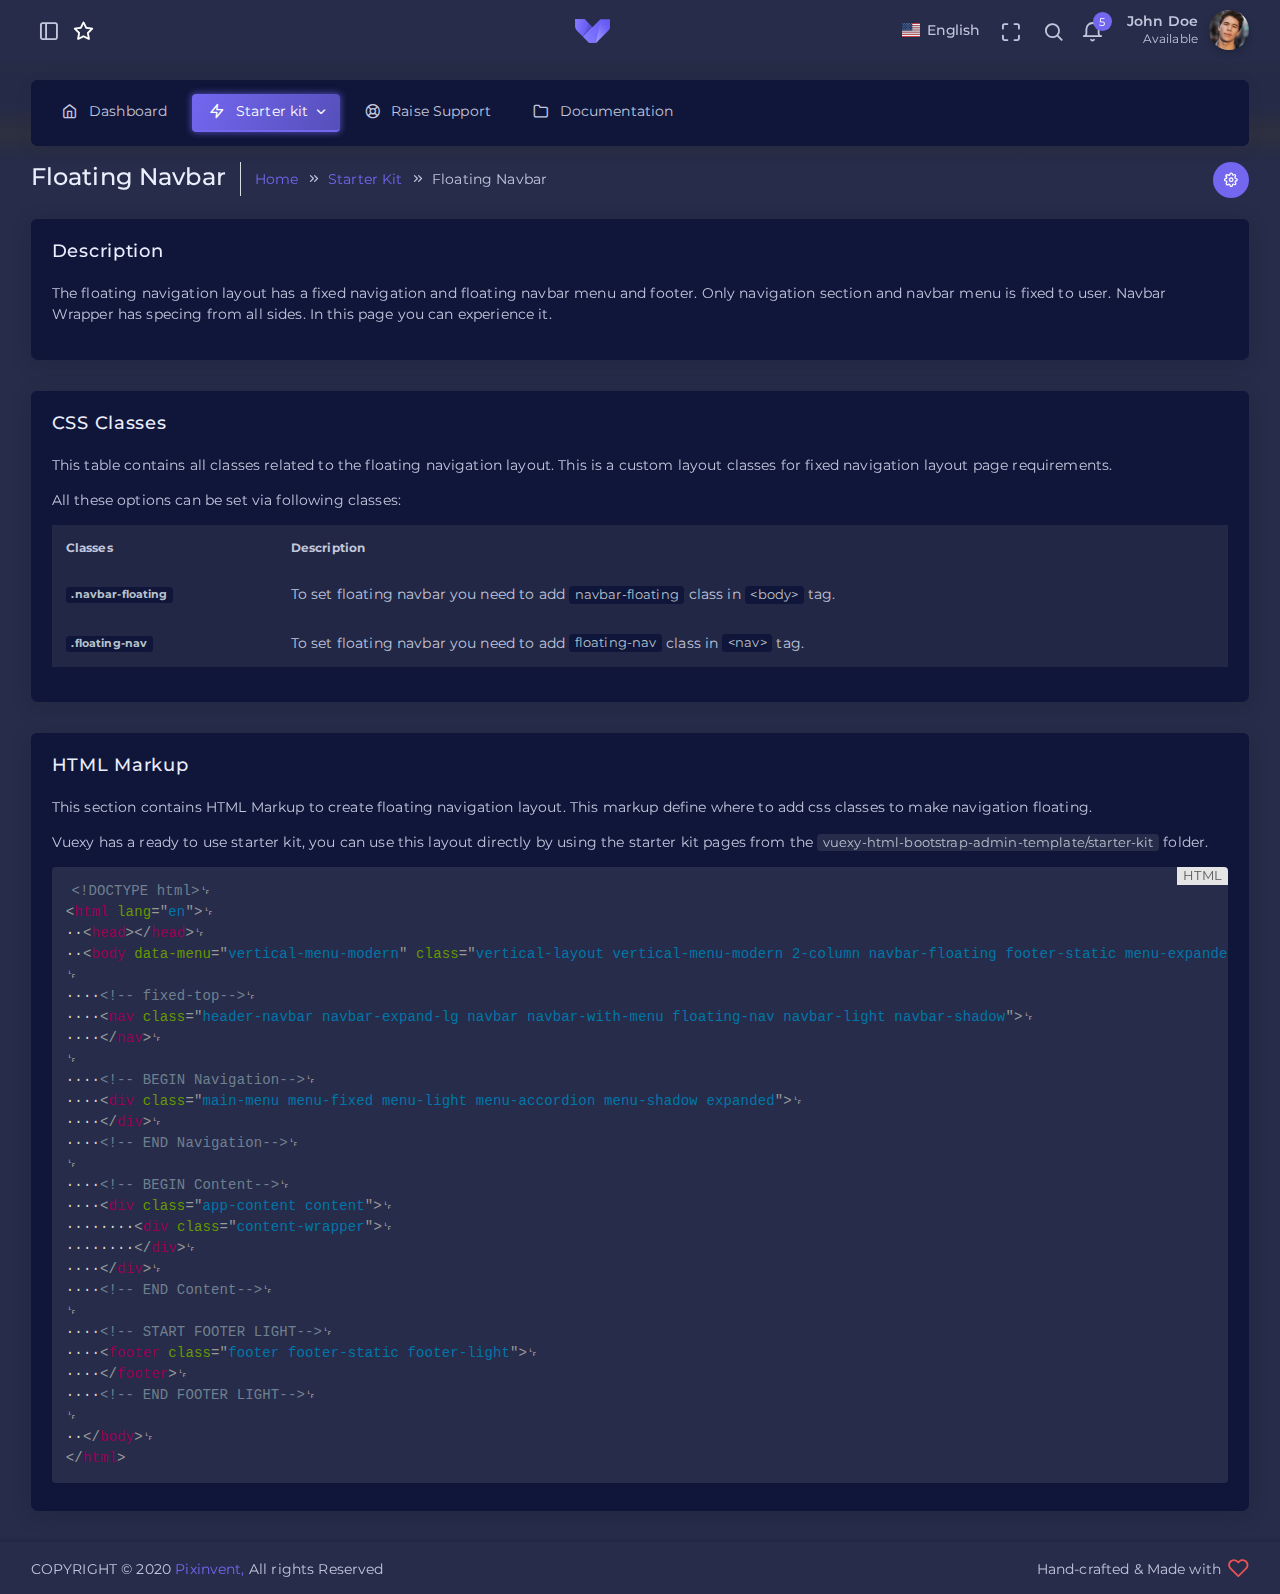
<file: admin/starter-kit/ltr/horizontal-menu-template-dark/sk-layout-floating-navbar.html>
<!DOCTYPE html>
<!--
Template Name: Vuexy - Vuejs, HTML & Laravel Admin Dashboard Template
Author: PixInvent
Website: http://www.pixinvent.com/
Contact: hello@pixinvent.com
Follow: www.twitter.com/pixinvents
Like: www.facebook.com/pixinvents
Purchase: https://1.envato.market/vuexy_admin
Renew Support: https://1.envato.market/vuexy_admin
License: You must have a valid license purchased only from themeforest(the above link) in order to legally use the theme for your project.

-->
<html class="loading" lang="en" data-textdirection="ltr">
<!-- BEGIN: Head-->

<head>
    <meta http-equiv="Content-Type" content="text/html; charset=UTF-8">
    <meta http-equiv="X-UA-Compatible" content="IE=edge">
    <meta name="viewport" content="width=device-width, initial-scale=1.0, user-scalable=0, minimal-ui">
    <meta name="description" content="Vuexy admin is super flexible, powerful, clean &amp; modern responsive bootstrap 4 admin template with unlimited possibilities.">
    <meta name="keywords" content="admin template, Vuexy admin template, dashboard template, flat admin template, responsive admin template, web app">
    <meta name="author" content="PIXINVENT">
    <title>Floating Navbar - Vuexy - Bootstrap HTML admin template</title>
    <link rel="apple-touch-icon" href="../../../app-assets/images/ico/apple-icon-120.png">
    <link rel="shortcut icon" type="image/x-icon" href="../../../app-assets/images/ico/favicon.ico">
    <link href="https://fonts.googleapis.com/css?family=Montserrat:300,400,500,600" rel="stylesheet">

    <!-- BEGIN: Vendor CSS-->
    <link rel="stylesheet" type="text/css" href="../../../app-assets/vendors/css/vendors.min.css">
    <link rel="stylesheet" type="text/css" href="../../../app-assets/vendors/css/ui/prism.min.css">
    <!-- END: Vendor CSS-->

    <!-- BEGIN: Theme CSS-->
    <link rel="stylesheet" type="text/css" href="../../../app-assets/css/bootstrap.css">
    <link rel="stylesheet" type="text/css" href="../../../app-assets/css/bootstrap-extended.css">
    <link rel="stylesheet" type="text/css" href="../../../app-assets/css/colors.css">
    <link rel="stylesheet" type="text/css" href="../../../app-assets/css/components.css">
    <link rel="stylesheet" type="text/css" href="../../../app-assets/css/themes/dark-layout.css">
    <link rel="stylesheet" type="text/css" href="../../../app-assets/css/themes/semi-dark-layout.css">

    <!-- BEGIN: Page CSS-->
    <link rel="stylesheet" type="text/css" href="../../../app-assets/css/core/menu/menu-types/horizontal-menu.css">
    <!-- END: Page CSS-->

    <!-- BEGIN: Custom CSS-->
    <link rel="stylesheet" type="text/css" href="../../../assets/css/style.css">
    <!-- END: Custom CSS-->

</head>
<!-- END: Head-->

<!-- BEGIN: Body-->

<body class="horizontal-layout horizontal-menu dark-layout 2-columns  navbar-floating footer-static  " data-open="hover" data-menu="horizontal-menu" data-col="2-columns" data-layout="dark-layout">

    <!-- BEGIN: Header-->
    <div class="content-overlay"></div>
    <nav class="header-navbar navbar-expand-lg navbar navbar-with-menu navbar-fixed navbar-brand-center">
        <div class="navbar-header d-xl-block d-none">
            <ul class="nav navbar-nav flex-row">
                <li class="nav-item"><a class="navbar-brand" href="../../../html/ltr/horizontal-menu-template-dark/index.html">
                        <div class="brand-logo"></div>
                    </a></li>
            </ul>
        </div>
        <div class="navbar-wrapper">
            <div class="navbar-container content">
                <div class="navbar-collapse" id="navbar-mobile">
                    <div class="mr-auto float-left bookmark-wrapper d-flex align-items-center">
                        <ul class="nav navbar-nav">
                            <li class="nav-item mobile-menu d-xl-none mr-auto"><a class="nav-link nav-menu-main menu-toggle hidden-xs" href="#"><i class="ficon feather icon-menu"></i></a></li>
                        </ul>
                        <ul class="nav navbar-nav bookmark-icons">
                            <li class="nav-item d-none d-lg-block"><a class="nav-link" href="sk-layout-2-columns.html" data-toggle="tooltip" data-placement="top" title="2-Columns"><i class="ficon feather icon-sidebar"></i></a></li>
                        </ul>
                        <ul class="nav navbar-nav">
                            <li class="nav-item d-none d-lg-block"><a class="nav-link bookmark-star"><i class="ficon feather icon-star warning"></i></a>
                                <div class="bookmark-input search-input">
                                    <div class="bookmark-input-icon"><i class="feather icon-search primary"></i></div>
                                    <input class="form-control input" type="text" placeholder="Explore Vuexy..." tabindex="0" data-search="starter-list">
                                    <ul class="search-list search-list-bookmark"></ul>
                                </div>
                            </li>
                        </ul>
                    </div>
                    <ul class="nav navbar-nav float-right">
                        <li class="dropdown dropdown-language nav-item"><a class="dropdown-toggle nav-link" id="dropdown-flag" href="#" data-toggle="dropdown" aria-haspopup="true" aria-expanded="false"><i class="flag-icon flag-icon-us"></i><span class="selected-language">English</span></a>
                            <div class="dropdown-menu" aria-labelledby="dropdown-flag"><a class="dropdown-item" href="#" data-language="en"><i class="flag-icon flag-icon-us"></i> English</a><a class="dropdown-item" href="#" data-language="fr"><i class="flag-icon flag-icon-fr"></i> French</a><a class="dropdown-item" href="#" data-language="de"><i class="flag-icon flag-icon-de"></i> German</a><a class="dropdown-item" href="#" data-language="pt"><i class="flag-icon flag-icon-pt"></i> Portuguese</a></div>
                        </li>
                        <li class="nav-item d-none d-lg-block"><a class="nav-link nav-link-expand"><i class="ficon feather icon-maximize"></i></a></li>
                        <li class="nav-item nav-search"><a class="nav-link nav-link-search"><i class="ficon feather icon-search"></i></a>
                            <div class="search-input">
                                <div class="search-input-icon"><i class="feather icon-search primary"></i></div>
                                <input class="input" type="text" placeholder="Explore Vuexy..." tabindex="-1" data-search="starter-list">
                                <div class="search-input-close"><i class="feather icon-x"></i></div>
                                <ul class="search-list search-list-main"></ul>
                            </div>
                        </li>
                        <li class="dropdown dropdown-notification nav-item"><a class="nav-link nav-link-label" href="#" data-toggle="dropdown"><i class="ficon feather icon-bell"></i><span class="badge badge-pill badge-primary badge-up">5</span></a>
                            <ul class="dropdown-menu dropdown-menu-media dropdown-menu-right">
                                <li class="dropdown-menu-header">
                                    <div class="dropdown-header m-0 p-2">
                                        <h3 class="white">5 New</h3><span class="notification-title">App Notifications</span>
                                    </div>
                                </li>
                                <li class="scrollable-container media-list"><a class="d-flex justify-content-between" href="javascript:void(0)">
                                        <div class="media d-flex align-items-start">
                                            <div class="media-left"><i class="feather icon-plus-square font-medium-5 primary"></i></div>
                                            <div class="media-body">
                                                <h6 class="primary media-heading">You have new order!</h6><small class="notification-text"> Are your going to meet me tonight?</small>
                                            </div><small>
                                                <time class="media-meta" datetime="2015-06-11T18:29:20+08:00">9 hours ago</time></small>
                                        </div>
                                    </a><a class="d-flex justify-content-between" href="javascript:void(0)">
                                        <div class="media d-flex align-items-start">
                                            <div class="media-left"><i class="feather icon-download-cloud font-medium-5 success"></i></div>
                                            <div class="media-body">
                                                <h6 class="success media-heading red darken-1">99% Server load</h6><small class="notification-text">You got new order of goods.</small>
                                            </div><small>
                                                <time class="media-meta" datetime="2015-06-11T18:29:20+08:00">5 hour ago</time></small>
                                        </div>
                                    </a><a class="d-flex justify-content-between" href="javascript:void(0)">
                                        <div class="media d-flex align-items-start">
                                            <div class="media-left"><i class="feather icon-alert-triangle font-medium-5 danger"></i></div>
                                            <div class="media-body">
                                                <h6 class="danger media-heading yellow darken-3">Warning notifixation</h6><small class="notification-text">Server have 99% CPU usage.</small>
                                            </div><small>
                                                <time class="media-meta" datetime="2015-06-11T18:29:20+08:00">Today</time></small>
                                        </div>
                                    </a><a class="d-flex justify-content-between" href="javascript:void(0)">
                                        <div class="media d-flex align-items-start">
                                            <div class="media-left"><i class="feather icon-check-circle font-medium-5 info"></i></div>
                                            <div class="media-body">
                                                <h6 class="info media-heading">Complete the task</h6><small class="notification-text">Cake sesame snaps cupcake</small>
                                            </div><small>
                                                <time class="media-meta" datetime="2015-06-11T18:29:20+08:00">Last week</time></small>
                                        </div>
                                    </a><a class="d-flex justify-content-between" href="javascript:void(0)">
                                        <div class="media d-flex align-items-start">
                                            <div class="media-left"><i class="feather icon-file font-medium-5 warning"></i></div>
                                            <div class="media-body">
                                                <h6 class="warning media-heading">Generate monthly report</h6><small class="notification-text">Chocolate cake oat cake tiramisu marzipan</small>
                                            </div><small>
                                                <time class="media-meta" datetime="2015-06-11T18:29:20+08:00">Last month</time></small>
                                        </div>
                                    </a></li>
                                <li class="dropdown-menu-footer"><a class="dropdown-item p-1 text-center" href="javascript:void(0)">Read all notifications</a></li>
                            </ul>
                        </li>
                        <li class="dropdown dropdown-user nav-item"><a class="dropdown-toggle nav-link dropdown-user-link" href="#" data-toggle="dropdown">
                                <div class="user-nav d-sm-flex d-none"><span class="user-name text-bold-600">John Doe</span><span class="user-status">Available</span></div><span><img class="round" src="../../../app-assets/images/portrait/small/avatar-s-11.jpg" alt="avatar" height="40" width="40"></span>
                            </a>
                            <div class="dropdown-menu dropdown-menu-right"><a class="dropdown-item" href="#"><i class="feather icon-user"></i> Edit Profile</a><a class="dropdown-item" href="#"><i class="feather icon-mail"></i> My Inbox</a><a class="dropdown-item" href="#"><i class="feather icon-check-square"></i> Task</a><a class="dropdown-item" href="#"><i class="feather icon-message-square"></i> Chats</a>
                                <div class="dropdown-divider"></div><a class="dropdown-item" href="#"><i class="feather icon-power"></i> Logout</a>
                            </div>
                        </li>
                    </ul>
                </div>
            </div>
        </div>
    </nav>
    <ul class="main-search-list-defaultlist d-none">
        <li class="d-flex align-items-center"><a class="pb-25" href="#">
                <h6 class="text-primary mb-0">Files</h6>
            </a></li>
        <li class="auto-suggestion d-flex align-items-center cursor-pointer"><a class="d-flex align-items-center justify-content-between w-100" href="#">
                <div class="d-flex">
                    <div class="mr-50"><img src="../../../app-assets/images/icons/xls.png" alt="png" height="32"></div>
                    <div class="search-data">
                        <p class="search-data-title mb-0">Two new item submitted</p><small class="text-muted">Marketing Manager</small>
                    </div>
                </div><small class="search-data-size mr-50 text-muted">&apos;17kb</small>
            </a></li>
        <li class="auto-suggestion d-flex align-items-center cursor-pointer"><a class="d-flex align-items-center justify-content-between w-100" href="#">
                <div class="d-flex">
                    <div class="mr-50"><img src="../../../app-assets/images/icons/jpg.png" alt="png" height="32"></div>
                    <div class="search-data">
                        <p class="search-data-title mb-0">52 JPG file Generated</p><small class="text-muted">FontEnd Developer</small>
                    </div>
                </div><small class="search-data-size mr-50 text-muted">&apos;11kb</small>
            </a></li>
        <li class="auto-suggestion d-flex align-items-center cursor-pointer"><a class="d-flex align-items-center justify-content-between w-100" href="#">
                <div class="d-flex">
                    <div class="mr-50"><img src="../../../app-assets/images/icons/pdf.png" alt="png" height="32"></div>
                    <div class="search-data">
                        <p class="search-data-title mb-0">25 PDF File Uploaded</p><small class="text-muted">Digital Marketing Manager</small>
                    </div>
                </div><small class="search-data-size mr-50 text-muted">&apos;150kb</small>
            </a></li>
        <li class="auto-suggestion d-flex align-items-center cursor-pointer"><a class="d-flex align-items-center justify-content-between w-100" href="#">
                <div class="d-flex">
                    <div class="mr-50"><img src="../../../app-assets/images/icons/doc.png" alt="png" height="32"></div>
                    <div class="search-data">
                        <p class="search-data-title mb-0">Anna_Strong</p><small class="text-muted">Web Designer</small>
                    </div>
                </div><small class="search-data-size mr-50 text-muted">&apos;256kb</small>
            </a></li>
        <li class="d-flex align-items-center"><a class="pb-25" href="#">
                <h6 class="text-primary mb-0">Members</h6>
            </a></li>
        <li class="auto-suggestion d-flex align-items-center cursor-pointer"><a class="d-flex align-items-center justify-content-between py-50 w-100" href="#">
                <div class="d-flex align-items-center">
                    <div class="avatar mr-50"><img src="../../../app-assets/images/portrait/small/avatar-s-8.jpg" alt="png" height="32"></div>
                    <div class="search-data">
                        <p class="search-data-title mb-0">John Doe</p><small class="text-muted">UI designer</small>
                    </div>
                </div>
            </a></li>
        <li class="auto-suggestion d-flex align-items-center cursor-pointer"><a class="d-flex align-items-center justify-content-between py-50 w-100" href="#">
                <div class="d-flex align-items-center">
                    <div class="avatar mr-50"><img src="../../../app-assets/images/portrait/small/avatar-s-1.jpg" alt="png" height="32"></div>
                    <div class="search-data">
                        <p class="search-data-title mb-0">Michal Clark</p><small class="text-muted">FontEnd Developer</small>
                    </div>
                </div>
            </a></li>
        <li class="auto-suggestion d-flex align-items-center cursor-pointer"><a class="d-flex align-items-center justify-content-between py-50 w-100" href="#">
                <div class="d-flex align-items-center">
                    <div class="avatar mr-50"><img src="../../../app-assets/images/portrait/small/avatar-s-14.jpg" alt="png" height="32"></div>
                    <div class="search-data">
                        <p class="search-data-title mb-0">Milena Gibson</p><small class="text-muted">Digital Marketing Manager</small>
                    </div>
                </div>
            </a></li>
        <li class="auto-suggestion d-flex align-items-center cursor-pointer"><a class="d-flex align-items-center justify-content-between py-50 w-100" href="#">
                <div class="d-flex align-items-center">
                    <div class="avatar mr-50"><img src="../../../app-assets/images/portrait/small/avatar-s-6.jpg" alt="png" height="32"></div>
                    <div class="search-data">
                        <p class="search-data-title mb-0">Anna Strong</p><small class="text-muted">Web Designer</small>
                    </div>
                </div>
            </a></li>
    </ul>
    <ul class="main-search-list-defaultlist-other-list d-none">
        <li class="auto-suggestion d-flex align-items-center justify-content-between cursor-pointer"><a class="d-flex align-items-center justify-content-between w-100 py-50">
                <div class="d-flex justify-content-start"><span class="mr-75 feather icon-alert-circle"></span><span>No results found.</span></div>
            </a></li>
    </ul>
    <!-- END: Header-->


    <!-- BEGIN: Main Menu-->
    <div class="horizontal-menu-wrapper">
        <div class="header-navbar navbar-expand-sm navbar navbar-horizontal floating-nav navbar-dark navbar-without-dd-arrow navbar-shadow menu-border" role="navigation" data-menu="menu-wrapper">
            <div class="navbar-header">
                <ul class="nav navbar-nav flex-row">
                    <li class="nav-item mr-auto"><a class="navbar-brand" href="../../../html/ltr/horizontal-menu-template-dark/index.html">
                            <div class="brand-logo"></div>
                            <h2 class="brand-text mb-0">Vuexy</h2>
                        </a></li>
                    <li class="nav-item nav-toggle"><a class="nav-link modern-nav-toggle pr-0" data-toggle="collapse"><i class="feather icon-x d-block d-xl-none font-medium-4 primary toggle-icon"></i><i class="toggle-icon feather icon-disc font-medium-4 d-none d-xl-block collapse-toggle-icon primary" data-ticon="icon-disc"></i></a></li>
                </ul>
            </div>
            <!-- Horizontal menu content-->
            <div class="navbar-container main-menu-content" data-menu="menu-container">
                <!-- include ../../../includes/mixins-->
                <ul class="nav navbar-nav" id="main-menu-navigation" data-menu="menu-navigation">
                    <li class="nav-item"><a class="nav-link" href="../../../html/ltr/horizontal-menu-template-dark/index.html"><i class="feather icon-home"></i><span data-i18n="Dashboard">Dashboard</span></a></li>
                    <li class="dropdown nav-item" data-menu="dropdown"><a class="dropdown-toggle nav-link" href="#" data-toggle="dropdown"><i class="feather icon-zap"></i><span data-i18n="Starter kit">Starter kit</span></a>
                        <ul class="dropdown-menu">
                            <li data-menu=""><a class="dropdown-item" href="sk-layout-2-columns.html" data-toggle="dropdown" data-i18n="2 columns">2 columns</a>
                            </li>
                            <li data-menu=""><a class="dropdown-item" href="sk-layout-fixed-navbar.html" data-toggle="dropdown" data-i18n="Fixed navbar">Fixed navbar</a>
                            </li>
                            <li class="active" data-menu=""><a class="dropdown-item" href="sk-layout-floating-navbar.html" data-toggle="dropdown" data-i18n="Floating navbar">Floating navbar</a>
                            </li>
                            <li data-menu=""><a class="dropdown-item" href="sk-layout-fixed.html" data-toggle="dropdown" data-i18n="Fixed layout">Fixed layout</a>
                            </li>
                        </ul>
                    </li>
                    <li class="nav-item"><a class="nav-link" href="https://pixinvent.ticksy.com/"><i class="feather icon-life-buoy"></i><span>Raise Support</span></a></li>
                    <li class="nav-item"><a class="nav-link" href="https://pixinvent.com/demo/vuexy-html-bootstrap-admin-template/documentation"><i class="feather icon-folder"></i><span>Documentation</span></a></li>
                </ul>
            </div>
            <!-- /horizontal menu content-->
        </div>
    </div>
    <!-- END: Main Menu-->

    <!-- BEGIN: Content-->
    <div class="app-content content">
        <div class="content-overlay"></div>
        <div class="header-navbar-shadow"></div>
        <div class="content-wrapper">
            <div class="content-header row">
                <div class="content-header-left col-md-9 col-12 mb-2">
                    <div class="row breadcrumbs-top">
                        <div class="col-12">
                            <h2 class="content-header-title float-left mb-0">Floating Navbar</h2>
                            <div class="breadcrumb-wrapper col-12">
                                <ol class="breadcrumb">
                                    <li class="breadcrumb-item"><a href="sk-layout-2-columns.html">Home</a>
                                    </li>
                                    <li class="breadcrumb-item"><a href="#">Starter Kit</a>
                                    </li>
                                    <li class="breadcrumb-item active">Floating Navbar
                                    </li>
                                </ol>
                            </div>
                        </div>
                    </div>
                </div>
                <div class="content-header-right text-md-right col-md-3 col-12 d-md-block d-none">
                    <div class="form-group breadcrum-right">
                        <div class="dropdown">
                            <button class="btn-icon btn btn-primary btn-round btn-sm dropdown-toggle" type="button" data-toggle="dropdown" aria-haspopup="true" aria-expanded="false"><i class="feather icon-settings"></i></button>
                            <div class="dropdown-menu dropdown-menu-right"><a class="dropdown-item" href="#">Chat</a><a class="dropdown-item" href="#">Email</a><a class="dropdown-item" href="#">Calendar</a></div>
                        </div>
                    </div>
                </div>
            </div>
            <div class="content-body">
                <!-- Description -->
                <section id="description" class="card">
                    <div class="card-header">
                        <h4 class="card-title">Description</h4>
                    </div>
                    <div class="card-content">
                        <div class="card-body">
                            <div class="card-text">
                                <p>The floating navigation layout has a fixed navigation and floating navbar menu and footer. Only navigation section and navbar menu is fixed to user. Navbar Wrapper has specing from all sides. In this page you can experience it.</p>
                            </div>
                        </div>
                    </div>
                </section>
                <!--/ Description -->
                <!-- CSS Classes -->
                <section id="css-classes" class="card">
                    <div class="card-header">
                        <h4 class="card-title">CSS Classes</h4>
                    </div>
                    <div class="card-content">
                        <div class="card-body">
                            <div class="card-text">
                                <p>This table contains all classes related to the floating navigation layout. This is a custom layout classes for fixed navigation layout page requirements.</p>
                                <p>All these options can be set via following classes:</p>
                                <div class="table-responsive">
                                    <table class="table table-hover">
                                        <thead>
                                            <tr>
                                                <th>Classes</th>
                                                <th>Description</th>
                                            </tr>
                                        </thead>
                                        <tbody>
                                            <tr>
                                                <th scope="row"><code>.navbar-floating</code></th>
                                                <td>To set floating navbar you need to add <code>navbar-floating</code> class in <code>&lt;body&gt;</code> tag.</td>
                                            </tr>
                                            <tr>
                                                <th scope="row"><code>.floating-nav</code></th>
                                                <td>To set floating navbar you need to add <code>floating-nav</code> class in <code>&lt;nav&gt;</code> tag.</td>
                                            </tr>
                                        </tbody>
                                    </table>
                                </div>
                            </div>
                        </div>
                    </div>
                </section>
                <!--/ CSS Classes -->
                <!-- HTML Markup -->
                <section id="html-markup" class="card">
                    <div class="card-header">
                        <h4 class="card-title">HTML Markup</h4>
                    </div>
                    <div class="card-content">
                        <div class="card-body">
                            <div class="card-text">
                                <p>This section contains HTML Markup to create floating navigation layout. This markup define where to add css classes to make navigation floating.</p>
                                <p>Vuexy has a ready to use starter kit, you can use this layout directly by using the starter kit pages from the <code>vuexy-html-bootstrap-admin-template/starter-kit</code> folder.</p>
                                <pre class="language-html">
        <code class="language-html">
            &lt;!DOCTYPE html&gt;
              &lt;html lang="en"&gt;
                &lt;head&gt;&lt;/head&gt;
                &lt;body data-menu="vertical-menu-modern" class="vertical-layout vertical-menu-modern 2-column navbar-floating footer-static menu-expanded"&gt;

                  &lt;!-- fixed-top--&gt;
                  &lt;nav class="header-navbar navbar-expand-lg navbar navbar-with-menu floating-nav navbar-light navbar-shadow"&gt;
                  &lt;/nav&gt;

                  &lt;!-- BEGIN Navigation--&gt;
                  &lt;div class="main-menu menu-fixed menu-light menu-accordion menu-shadow expanded"&gt;
                  &lt;/div&gt;
                  &lt;!-- END Navigation--&gt;

                  &lt;!-- BEGIN Content--&gt;
                  &lt;div class="app-content content"&gt;
                      &lt;div class="content-wrapper"&gt;
                      &lt;/div&gt;
                  &lt;/div&gt;
                  &lt;!-- END Content--&gt;

                  &lt;!-- START FOOTER LIGHT--&gt;
                  &lt;footer class="footer footer-static footer-light"&gt;
                  &lt;/footer&gt;
                  &lt;!-- END FOOTER LIGHT--&gt;

                &lt;/body&gt;
              &lt;/html&gt;
        </code>
        </pre>
                            </div>
                        </div>
                    </div>
                </section>
                <!--/ HTML Markup -->

            </div>
        </div>
    </div>
    <!-- END: Content-->

    <div class="sidenav-overlay"></div>
    <div class="drag-target"></div>

    <!-- BEGIN: Footer-->
    <footer class="footer footer-static footer-dark navbar-shadow">
        <p class="clearfix blue-grey lighten-2 mb-0"><span class="float-md-left d-block d-md-inline-block mt-25">COPYRIGHT &copy; 2020<a class="text-bold-800 grey darken-2" href="https://1.envato.market/pixinvent_portfolio" target="_blank">Pixinvent,</a>All rights Reserved</span><span class="float-md-right d-none d-md-block">Hand-crafted & Made with<i class="feather icon-heart pink"></i></span>
            <button class="btn btn-primary btn-icon scroll-top" type="button"><i class="feather icon-arrow-up"></i></button>
        </p>
    </footer>
    <!-- END: Footer-->


    <!-- BEGIN: Vendor JS-->
    <script src="../../../app-assets/vendors/js/vendors.min.js"></script>
    <script src="../../../app-assets/vendors/js/forms/select/select2.full.min.js"></script>
    <!-- BEGIN Vendor JS-->

    <!-- BEGIN: Page Vendor JS-->
    <script src="../../../app-assets/vendors/js/ui/jquery.sticky.js"></script>
    <script src="../../../app-assets/vendors/js/ui/prism.min.js"></script>
    <!-- END: Page Vendor JS-->

    <!-- BEGIN: Theme JS-->
    <script src="../../../app-assets/js/core/app-menu.js"></script>
    <script src="../../../app-assets/js/core/app.js"></script>
    <!-- END: Theme JS-->

    <!-- BEGIN: Page JS-->
    <!-- END: Page JS-->

</body>
<!-- END: Body-->

</html>
</file>
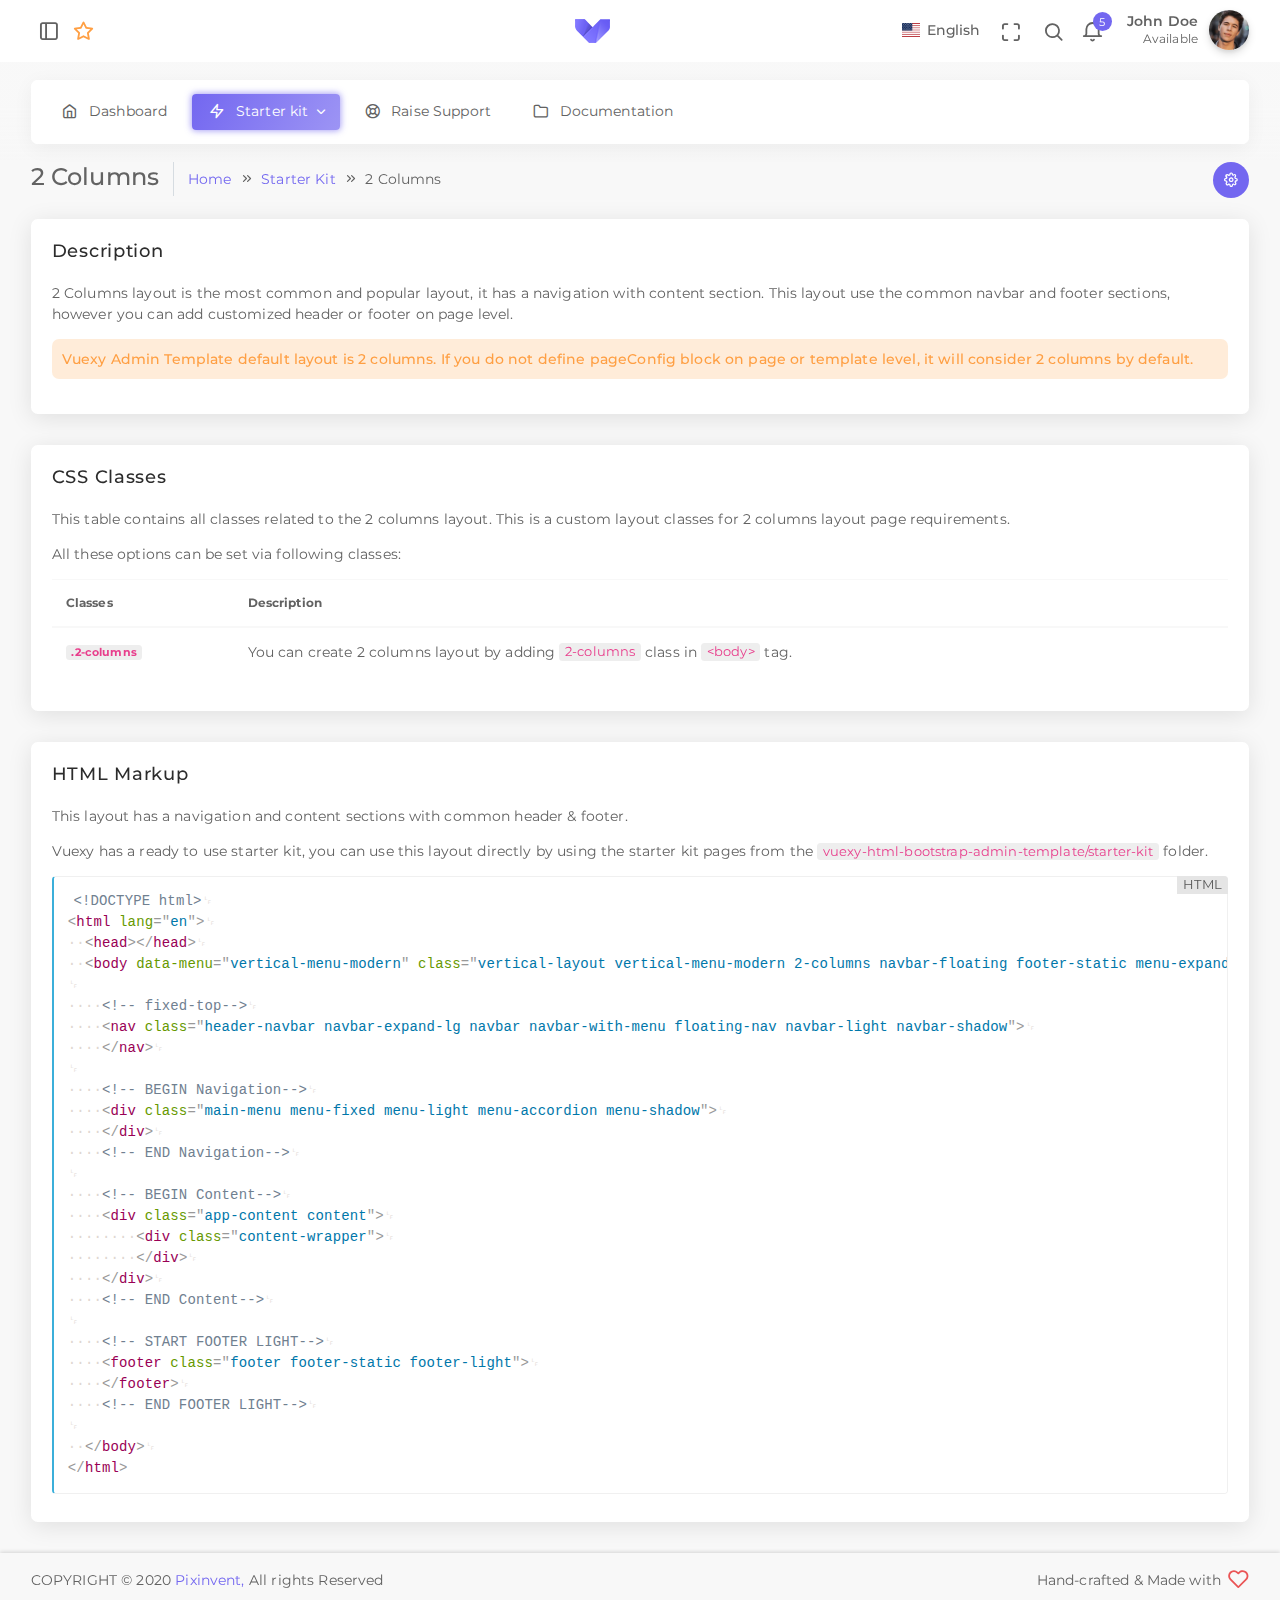
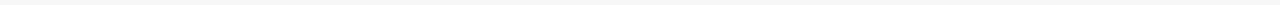
<file: admin/starter-kit/ltr/horizontal-menu-template/sk-layout-2-columns.html>
<!DOCTYPE html>
<!--
Template Name: Vuexy - Vuejs, HTML & Laravel Admin Dashboard Template
Author: PixInvent
Website: http://www.pixinvent.com/
Contact: hello@pixinvent.com
Follow: www.twitter.com/pixinvents
Like: www.facebook.com/pixinvents
Purchase: https://1.envato.market/vuexy_admin
Renew Support: https://1.envato.market/vuexy_admin
License: You must have a valid license purchased only from themeforest(the above link) in order to legally use the theme for your project.

-->
<html class="loading" lang="en" data-textdirection="ltr">
<!-- BEGIN: Head-->

<head>
    <meta http-equiv="Content-Type" content="text/html; charset=UTF-8">
    <meta http-equiv="X-UA-Compatible" content="IE=edge">
    <meta name="viewport" content="width=device-width, initial-scale=1.0, user-scalable=0, minimal-ui">
    <meta name="description" content="Vuexy admin is super flexible, powerful, clean &amp; modern responsive bootstrap 4 admin template with unlimited possibilities.">
    <meta name="keywords" content="admin template, Vuexy admin template, dashboard template, flat admin template, responsive admin template, web app">
    <meta name="author" content="PIXINVENT">
    <title>2 Columns - Vuexy - Bootstrap HTML admin template</title>
    <link rel="apple-touch-icon" href="../../../app-assets/images/ico/apple-icon-120.png">
    <link rel="shortcut icon" type="image/x-icon" href="../../../app-assets/images/ico/favicon.ico">
    <link href="https://fonts.googleapis.com/css?family=Montserrat:300,400,500,600" rel="stylesheet">

    <!-- BEGIN: Vendor CSS-->
    <link rel="stylesheet" type="text/css" href="../../../app-assets/vendors/css/vendors.min.css">
    <link rel="stylesheet" type="text/css" href="../../../app-assets/vendors/css/ui/prism.min.css">
    <!-- END: Vendor CSS-->

    <!-- BEGIN: Theme CSS-->
    <link rel="stylesheet" type="text/css" href="../../../app-assets/css/bootstrap.css">
    <link rel="stylesheet" type="text/css" href="../../../app-assets/css/bootstrap-extended.css">
    <link rel="stylesheet" type="text/css" href="../../../app-assets/css/colors.css">
    <link rel="stylesheet" type="text/css" href="../../../app-assets/css/components.css">
    <link rel="stylesheet" type="text/css" href="../../../app-assets/css/themes/dark-layout.css">
    <link rel="stylesheet" type="text/css" href="../../../app-assets/css/themes/semi-dark-layout.css">

    <!-- BEGIN: Page CSS-->
    <link rel="stylesheet" type="text/css" href="../../../app-assets/css/core/menu/menu-types/horizontal-menu.css">
    <!-- END: Page CSS-->

    <!-- BEGIN: Custom CSS-->
    <link rel="stylesheet" type="text/css" href="../../../assets/css/style.css">
    <!-- END: Custom CSS-->

</head>
<!-- END: Head-->

<!-- BEGIN: Body-->

<body class="horizontal-layout horizontal-menu 2-columns  navbar-floating footer-static  " data-open="hover" data-menu="horizontal-menu" data-col="2-columns">

    <!-- BEGIN: Header-->
    <div class="content-overlay"></div>
    <nav class="header-navbar navbar-expand-lg navbar navbar-with-menu navbar-fixed navbar-brand-center">
        <div class="navbar-header d-xl-block d-none">
            <ul class="nav navbar-nav flex-row">
                <li class="nav-item"><a class="navbar-brand" href="../../../html/ltr/horizontal-menu-template/index.html">
                        <div class="brand-logo"></div>
                    </a></li>
            </ul>
        </div>
        <div class="navbar-wrapper">
            <div class="navbar-container content">
                <div class="navbar-collapse" id="navbar-mobile">
                    <div class="mr-auto float-left bookmark-wrapper d-flex align-items-center">
                        <ul class="nav navbar-nav">
                            <li class="nav-item mobile-menu d-xl-none mr-auto"><a class="nav-link nav-menu-main menu-toggle hidden-xs" href="#"><i class="ficon feather icon-menu"></i></a></li>
                        </ul>
                        <ul class="nav navbar-nav bookmark-icons">
                            <li class="nav-item d-none d-lg-block"><a class="nav-link" href="sk-layout-2-columns.html" data-toggle="tooltip" data-placement="top" title="2-Columns"><i class="ficon feather icon-sidebar"></i></a></li>
                        </ul>
                        <ul class="nav navbar-nav">
                            <li class="nav-item d-none d-lg-block"><a class="nav-link bookmark-star"><i class="ficon feather icon-star warning"></i></a>
                                <div class="bookmark-input search-input">
                                    <div class="bookmark-input-icon"><i class="feather icon-search primary"></i></div>
                                    <input class="form-control input" type="text" placeholder="Explore Vuexy..." tabindex="0" data-search="starter-list">
                                    <ul class="search-list search-list-bookmark"></ul>
                                </div>
                            </li>
                        </ul>
                    </div>
                    <ul class="nav navbar-nav float-right">
                        <li class="dropdown dropdown-language nav-item"><a class="dropdown-toggle nav-link" id="dropdown-flag" href="#" data-toggle="dropdown" aria-haspopup="true" aria-expanded="false"><i class="flag-icon flag-icon-us"></i><span class="selected-language">English</span></a>
                            <div class="dropdown-menu" aria-labelledby="dropdown-flag"><a class="dropdown-item" href="#" data-language="en"><i class="flag-icon flag-icon-us"></i> English</a><a class="dropdown-item" href="#" data-language="fr"><i class="flag-icon flag-icon-fr"></i> French</a><a class="dropdown-item" href="#" data-language="de"><i class="flag-icon flag-icon-de"></i> German</a><a class="dropdown-item" href="#" data-language="pt"><i class="flag-icon flag-icon-pt"></i> Portuguese</a></div>
                        </li>
                        <li class="nav-item d-none d-lg-block"><a class="nav-link nav-link-expand"><i class="ficon feather icon-maximize"></i></a></li>
                        <li class="nav-item nav-search"><a class="nav-link nav-link-search"><i class="ficon feather icon-search"></i></a>
                            <div class="search-input">
                                <div class="search-input-icon"><i class="feather icon-search primary"></i></div>
                                <input class="input" type="text" placeholder="Explore Vuexy..." tabindex="-1" data-search="starter-list">
                                <div class="search-input-close"><i class="feather icon-x"></i></div>
                                <ul class="search-list search-list-main"></ul>
                            </div>
                        </li>
                        <li class="dropdown dropdown-notification nav-item"><a class="nav-link nav-link-label" href="#" data-toggle="dropdown"><i class="ficon feather icon-bell"></i><span class="badge badge-pill badge-primary badge-up">5</span></a>
                            <ul class="dropdown-menu dropdown-menu-media dropdown-menu-right">
                                <li class="dropdown-menu-header">
                                    <div class="dropdown-header m-0 p-2">
                                        <h3 class="white">5 New</h3><span class="notification-title">App Notifications</span>
                                    </div>
                                </li>
                                <li class="scrollable-container media-list"><a class="d-flex justify-content-between" href="javascript:void(0)">
                                        <div class="media d-flex align-items-start">
                                            <div class="media-left"><i class="feather icon-plus-square font-medium-5 primary"></i></div>
                                            <div class="media-body">
                                                <h6 class="primary media-heading">You have new order!</h6><small class="notification-text"> Are your going to meet me tonight?</small>
                                            </div><small>
                                                <time class="media-meta" datetime="2015-06-11T18:29:20+08:00">9 hours ago</time></small>
                                        </div>
                                    </a><a class="d-flex justify-content-between" href="javascript:void(0)">
                                        <div class="media d-flex align-items-start">
                                            <div class="media-left"><i class="feather icon-download-cloud font-medium-5 success"></i></div>
                                            <div class="media-body">
                                                <h6 class="success media-heading red darken-1">99% Server load</h6><small class="notification-text">You got new order of goods.</small>
                                            </div><small>
                                                <time class="media-meta" datetime="2015-06-11T18:29:20+08:00">5 hour ago</time></small>
                                        </div>
                                    </a><a class="d-flex justify-content-between" href="javascript:void(0)">
                                        <div class="media d-flex align-items-start">
                                            <div class="media-left"><i class="feather icon-alert-triangle font-medium-5 danger"></i></div>
                                            <div class="media-body">
                                                <h6 class="danger media-heading yellow darken-3">Warning notifixation</h6><small class="notification-text">Server have 99% CPU usage.</small>
                                            </div><small>
                                                <time class="media-meta" datetime="2015-06-11T18:29:20+08:00">Today</time></small>
                                        </div>
                                    </a><a class="d-flex justify-content-between" href="javascript:void(0)">
                                        <div class="media d-flex align-items-start">
                                            <div class="media-left"><i class="feather icon-check-circle font-medium-5 info"></i></div>
                                            <div class="media-body">
                                                <h6 class="info media-heading">Complete the task</h6><small class="notification-text">Cake sesame snaps cupcake</small>
                                            </div><small>
                                                <time class="media-meta" datetime="2015-06-11T18:29:20+08:00">Last week</time></small>
                                        </div>
                                    </a><a class="d-flex justify-content-between" href="javascript:void(0)">
                                        <div class="media d-flex align-items-start">
                                            <div class="media-left"><i class="feather icon-file font-medium-5 warning"></i></div>
                                            <div class="media-body">
                                                <h6 class="warning media-heading">Generate monthly report</h6><small class="notification-text">Chocolate cake oat cake tiramisu marzipan</small>
                                            </div><small>
                                                <time class="media-meta" datetime="2015-06-11T18:29:20+08:00">Last month</time></small>
                                        </div>
                                    </a></li>
                                <li class="dropdown-menu-footer"><a class="dropdown-item p-1 text-center" href="javascript:void(0)">Read all notifications</a></li>
                            </ul>
                        </li>
                        <li class="dropdown dropdown-user nav-item"><a class="dropdown-toggle nav-link dropdown-user-link" href="#" data-toggle="dropdown">
                                <div class="user-nav d-sm-flex d-none"><span class="user-name text-bold-600">John Doe</span><span class="user-status">Available</span></div><span><img class="round" src="../../../app-assets/images/portrait/small/avatar-s-11.jpg" alt="avatar" height="40" width="40"></span>
                            </a>
                            <div class="dropdown-menu dropdown-menu-right"><a class="dropdown-item" href="#"><i class="feather icon-user"></i> Edit Profile</a><a class="dropdown-item" href="#"><i class="feather icon-mail"></i> My Inbox</a><a class="dropdown-item" href="#"><i class="feather icon-check-square"></i> Task</a><a class="dropdown-item" href="#"><i class="feather icon-message-square"></i> Chats</a>
                                <div class="dropdown-divider"></div><a class="dropdown-item" href="#"><i class="feather icon-power"></i> Logout</a>
                            </div>
                        </li>
                    </ul>
                </div>
            </div>
        </div>
    </nav>
    <ul class="main-search-list-defaultlist d-none">
        <li class="d-flex align-items-center"><a class="pb-25" href="#">
                <h6 class="text-primary mb-0">Files</h6>
            </a></li>
        <li class="auto-suggestion d-flex align-items-center cursor-pointer"><a class="d-flex align-items-center justify-content-between w-100" href="#">
                <div class="d-flex">
                    <div class="mr-50"><img src="../../../app-assets/images/icons/xls.png" alt="png" height="32"></div>
                    <div class="search-data">
                        <p class="search-data-title mb-0">Two new item submitted</p><small class="text-muted">Marketing Manager</small>
                    </div>
                </div><small class="search-data-size mr-50 text-muted">&apos;17kb</small>
            </a></li>
        <li class="auto-suggestion d-flex align-items-center cursor-pointer"><a class="d-flex align-items-center justify-content-between w-100" href="#">
                <div class="d-flex">
                    <div class="mr-50"><img src="../../../app-assets/images/icons/jpg.png" alt="png" height="32"></div>
                    <div class="search-data">
                        <p class="search-data-title mb-0">52 JPG file Generated</p><small class="text-muted">FontEnd Developer</small>
                    </div>
                </div><small class="search-data-size mr-50 text-muted">&apos;11kb</small>
            </a></li>
        <li class="auto-suggestion d-flex align-items-center cursor-pointer"><a class="d-flex align-items-center justify-content-between w-100" href="#">
                <div class="d-flex">
                    <div class="mr-50"><img src="../../../app-assets/images/icons/pdf.png" alt="png" height="32"></div>
                    <div class="search-data">
                        <p class="search-data-title mb-0">25 PDF File Uploaded</p><small class="text-muted">Digital Marketing Manager</small>
                    </div>
                </div><small class="search-data-size mr-50 text-muted">&apos;150kb</small>
            </a></li>
        <li class="auto-suggestion d-flex align-items-center cursor-pointer"><a class="d-flex align-items-center justify-content-between w-100" href="#">
                <div class="d-flex">
                    <div class="mr-50"><img src="../../../app-assets/images/icons/doc.png" alt="png" height="32"></div>
                    <div class="search-data">
                        <p class="search-data-title mb-0">Anna_Strong</p><small class="text-muted">Web Designer</small>
                    </div>
                </div><small class="search-data-size mr-50 text-muted">&apos;256kb</small>
            </a></li>
        <li class="d-flex align-items-center"><a class="pb-25" href="#">
                <h6 class="text-primary mb-0">Members</h6>
            </a></li>
        <li class="auto-suggestion d-flex align-items-center cursor-pointer"><a class="d-flex align-items-center justify-content-between py-50 w-100" href="#">
                <div class="d-flex align-items-center">
                    <div class="avatar mr-50"><img src="../../../app-assets/images/portrait/small/avatar-s-8.jpg" alt="png" height="32"></div>
                    <div class="search-data">
                        <p class="search-data-title mb-0">John Doe</p><small class="text-muted">UI designer</small>
                    </div>
                </div>
            </a></li>
        <li class="auto-suggestion d-flex align-items-center cursor-pointer"><a class="d-flex align-items-center justify-content-between py-50 w-100" href="#">
                <div class="d-flex align-items-center">
                    <div class="avatar mr-50"><img src="../../../app-assets/images/portrait/small/avatar-s-1.jpg" alt="png" height="32"></div>
                    <div class="search-data">
                        <p class="search-data-title mb-0">Michal Clark</p><small class="text-muted">FontEnd Developer</small>
                    </div>
                </div>
            </a></li>
        <li class="auto-suggestion d-flex align-items-center cursor-pointer"><a class="d-flex align-items-center justify-content-between py-50 w-100" href="#">
                <div class="d-flex align-items-center">
                    <div class="avatar mr-50"><img src="../../../app-assets/images/portrait/small/avatar-s-14.jpg" alt="png" height="32"></div>
                    <div class="search-data">
                        <p class="search-data-title mb-0">Milena Gibson</p><small class="text-muted">Digital Marketing Manager</small>
                    </div>
                </div>
            </a></li>
        <li class="auto-suggestion d-flex align-items-center cursor-pointer"><a class="d-flex align-items-center justify-content-between py-50 w-100" href="#">
                <div class="d-flex align-items-center">
                    <div class="avatar mr-50"><img src="../../../app-assets/images/portrait/small/avatar-s-6.jpg" alt="png" height="32"></div>
                    <div class="search-data">
                        <p class="search-data-title mb-0">Anna Strong</p><small class="text-muted">Web Designer</small>
                    </div>
                </div>
            </a></li>
    </ul>
    <ul class="main-search-list-defaultlist-other-list d-none">
        <li class="auto-suggestion d-flex align-items-center justify-content-between cursor-pointer"><a class="d-flex align-items-center justify-content-between w-100 py-50">
                <div class="d-flex justify-content-start"><span class="mr-75 feather icon-alert-circle"></span><span>No results found.</span></div>
            </a></li>
    </ul>
    <!-- END: Header-->


    <!-- BEGIN: Main Menu-->
    <div class="horizontal-menu-wrapper">
        <div class="header-navbar navbar-expand-sm navbar navbar-horizontal floating-nav navbar-light navbar-without-dd-arrow navbar-shadow menu-border" role="navigation" data-menu="menu-wrapper">
            <div class="navbar-header">
                <ul class="nav navbar-nav flex-row">
                    <li class="nav-item mr-auto"><a class="navbar-brand" href="../../../html/ltr/horizontal-menu-template/index.html">
                            <div class="brand-logo"></div>
                            <h2 class="brand-text mb-0">Vuexy</h2>
                        </a></li>
                    <li class="nav-item nav-toggle"><a class="nav-link modern-nav-toggle pr-0" data-toggle="collapse"><i class="feather icon-x d-block d-xl-none font-medium-4 primary toggle-icon"></i><i class="toggle-icon feather icon-disc font-medium-4 d-none d-xl-block collapse-toggle-icon primary" data-ticon="icon-disc"></i></a></li>
                </ul>
            </div>
            <!-- Horizontal menu content-->
            <div class="navbar-container main-menu-content" data-menu="menu-container">
                <!-- include ../../../includes/mixins-->
                <ul class="nav navbar-nav" id="main-menu-navigation" data-menu="menu-navigation">
                    <li class="nav-item"><a class="nav-link" href="../../../html/ltr/horizontal-menu-template/index.html"><i class="feather icon-home"></i><span data-i18n="Dashboard">Dashboard</span></a></li>
                    <li class="dropdown nav-item" data-menu="dropdown"><a class="dropdown-toggle nav-link" href="#" data-toggle="dropdown"><i class="feather icon-zap"></i><span data-i18n="Starter kit">Starter kit</span></a>
                        <ul class="dropdown-menu">
                            <li class="active" data-menu=""><a class="dropdown-item" href="sk-layout-2-columns.html" data-toggle="dropdown" data-i18n="2 columns">2 columns</a>
                            </li>
                            <li data-menu=""><a class="dropdown-item" href="sk-layout-fixed-navbar.html" data-toggle="dropdown" data-i18n="Fixed navbar">Fixed navbar</a>
                            </li>
                            <li data-menu=""><a class="dropdown-item" href="sk-layout-floating-navbar.html" data-toggle="dropdown" data-i18n="Floating navbar">Floating navbar</a>
                            </li>
                            <li data-menu=""><a class="dropdown-item" href="sk-layout-fixed.html" data-toggle="dropdown" data-i18n="Fixed layout">Fixed layout</a>
                            </li>
                        </ul>
                    </li>
                    <li class="nav-item"><a class="nav-link" href="https://pixinvent.ticksy.com/"><i class="feather icon-life-buoy"></i><span>Raise Support</span></a></li>
                    <li class="nav-item"><a class="nav-link" href="https://pixinvent.com/demo/vuexy-html-bootstrap-admin-template/documentation"><i class="feather icon-folder"></i><span>Documentation</span></a></li>
                </ul>
            </div>
            <!-- /horizontal menu content-->
        </div>
    </div>
    <!-- END: Main Menu-->

    <!-- BEGIN: Content-->
    <div class="app-content content">
        <div class="content-overlay"></div>
        <div class="header-navbar-shadow"></div>
        <div class="content-wrapper">
            <div class="content-header row">
                <div class="content-header-left col-md-9 col-12 mb-2">
                    <div class="row breadcrumbs-top">
                        <div class="col-12">
                            <h2 class="content-header-title float-left mb-0">2 Columns</h2>
                            <div class="breadcrumb-wrapper col-12">
                                <ol class="breadcrumb">
                                    <li class="breadcrumb-item"><a href="sk-layout-2-columns.html">Home</a>
                                    </li>
                                    <li class="breadcrumb-item"><a href="#">Starter Kit</a>
                                    </li>
                                    <li class="breadcrumb-item active">2 Columns
                                    </li>
                                </ol>
                            </div>
                        </div>
                    </div>
                </div>
                <div class="content-header-right text-md-right col-md-3 col-12 d-md-block d-none">
                    <div class="form-group breadcrum-right">
                        <div class="dropdown">
                            <button class="btn-icon btn btn-primary btn-round btn-sm dropdown-toggle" type="button" data-toggle="dropdown" aria-haspopup="true" aria-expanded="false"><i class="feather icon-settings"></i></button>
                            <div class="dropdown-menu dropdown-menu-right"><a class="dropdown-item" href="#">Chat</a><a class="dropdown-item" href="#">Email</a><a class="dropdown-item" href="#">Calendar</a></div>
                        </div>
                    </div>
                </div>
            </div>
            <div class="content-body">
                <!-- Description -->
                <section id="description" class="card">
                    <div class="card-header">
                        <h4 class="card-title">Description</h4>
                    </div>
                    <div class="card-content">
                        <div class="card-body">
                            <div class="card-text">
                                <p>2 Columns layout is the most common and popular layout, it has a navigation with content section. This layout
                                    use the common navbar and footer sections, however you can add customized header or footer on page level.</p>
                                <div class="alert alert-warning" role="alert">
                                    Vuexy Admin Template default layout is 2 columns. If you do not define pageConfig block on page or template
                                    level, it will consider 2 columns by default.
                                </div>
                            </div>
                        </div>
                    </div>
                </section>
                <!--/ Description -->
                <!-- CSS Classes -->
                <section id="css-classes" class="card">
                    <div class="card-header">
                        <h4 class="card-title">CSS Classes</h4>
                    </div>
                    <div class="card-content">
                        <div class="card-body">
                            <div class="card-text">
                                <p>This table contains all classes related to the 2 columns layout. This is a custom layout classes for 2
                                    columns layout page requirements.</p>
                                <p>All these options can be set via following classes:</p>
                                <div class="table-responsive">
                                    <table class="table table-hover">
                                        <thead>
                                            <tr>
                                                <th>Classes</th>
                                                <th>Description</th>
                                            </tr>
                                        </thead>
                                        <tbody>
                                            <tr>
                                                <th scope="row"><code>.2-columns</code></th>
                                                <td>You can create 2 columns layout by adding <code>2-columns</code> class in <code>&lt;body&gt;</code>
                                                    tag.</td>
                                            </tr>
                                        </tbody>
                                    </table>
                                </div>
                            </div>
                        </div>
                    </div>
                </section>
                <!--/ CSS Classes -->
                <!-- HTML Markup -->
                <section id="html-markup" class="card">
                    <div class="card-header">
                        <h4 class="card-title">HTML Markup</h4>
                    </div>
                    <div class="card-content">
                        <div class="card-body">
                            <div class="card-text">
                                <p>This layout has a navigation and content sections with common header & footer.</p>
                                <p>Vuexy has a ready to use starter kit, you can use this layout directly by using the starter kit pages from
                                    the <code>vuexy-html-bootstrap-admin-template/starter-kit</code> folder.</p>
                                <pre class="language-html">
        <code class="language-html">
            &lt;!DOCTYPE html&gt;
              &lt;html lang="en"&gt;
                &lt;head&gt;&lt;/head&gt;
                &lt;body data-menu="vertical-menu-modern" class="vertical-layout vertical-menu-modern 2-columns navbar-floating footer-static menu-expanded"&gt;

                  &lt;!-- fixed-top--&gt;
                  &lt;nav class="header-navbar navbar-expand-lg navbar navbar-with-menu floating-nav navbar-light navbar-shadow"&gt;
                  &lt;/nav&gt;

                  &lt;!-- BEGIN Navigation--&gt;
                  &lt;div class="main-menu menu-fixed menu-light menu-accordion menu-shadow"&gt;
                  &lt;/div&gt;
                  &lt;!-- END Navigation--&gt;

                  &lt;!-- BEGIN Content--&gt;
                  &lt;div class="app-content content"&gt;
                      &lt;div class="content-wrapper"&gt;
                      &lt;/div&gt;
                  &lt;/div&gt;
                  &lt;!-- END Content--&gt;

                  &lt;!-- START FOOTER LIGHT--&gt;
                  &lt;footer class="footer footer-static footer-light"&gt;
                  &lt;/footer&gt;
                  &lt;!-- END FOOTER LIGHT--&gt;

                &lt;/body&gt;
              &lt;/html&gt;
        </code>
        </pre>
                            </div>
                        </div>
                    </div>
                </section>
                <!--/ HTML Markup -->

            </div>
        </div>
    </div>
    <!-- END: Content-->

    <div class="sidenav-overlay"></div>
    <div class="drag-target"></div>

    <!-- BEGIN: Footer-->
    <footer class="footer footer-static footer-light navbar-shadow">
        <p class="clearfix blue-grey lighten-2 mb-0"><span class="float-md-left d-block d-md-inline-block mt-25">COPYRIGHT &copy; 2020<a class="text-bold-800 grey darken-2" href="https://1.envato.market/pixinvent_portfolio" target="_blank">Pixinvent,</a>All rights Reserved</span><span class="float-md-right d-none d-md-block">Hand-crafted & Made with<i class="feather icon-heart pink"></i></span>
            <button class="btn btn-primary btn-icon scroll-top" type="button"><i class="feather icon-arrow-up"></i></button>
        </p>
    </footer>
    <!-- END: Footer-->


    <!-- BEGIN: Vendor JS-->
    <script src="../../../app-assets/vendors/js/vendors.min.js"></script>
    <script src="../../../app-assets/vendors/js/forms/select/select2.full.min.js"></script>
    <!-- BEGIN Vendor JS-->

    <!-- BEGIN: Page Vendor JS-->
    <script src="../../../app-assets/vendors/js/ui/jquery.sticky.js"></script>
    <script src="../../../app-assets/vendors/js/ui/prism.min.js"></script>
    <!-- END: Page Vendor JS-->

    <!-- BEGIN: Theme JS-->
    <script src="../../../app-assets/js/core/app-menu.js"></script>
    <script src="../../../app-assets/js/core/app.js"></script>
    <!-- END: Theme JS-->

    <!-- BEGIN: Page JS-->
    <!-- END: Page JS-->

</body>
<!-- END: Body-->

</html>
</file>
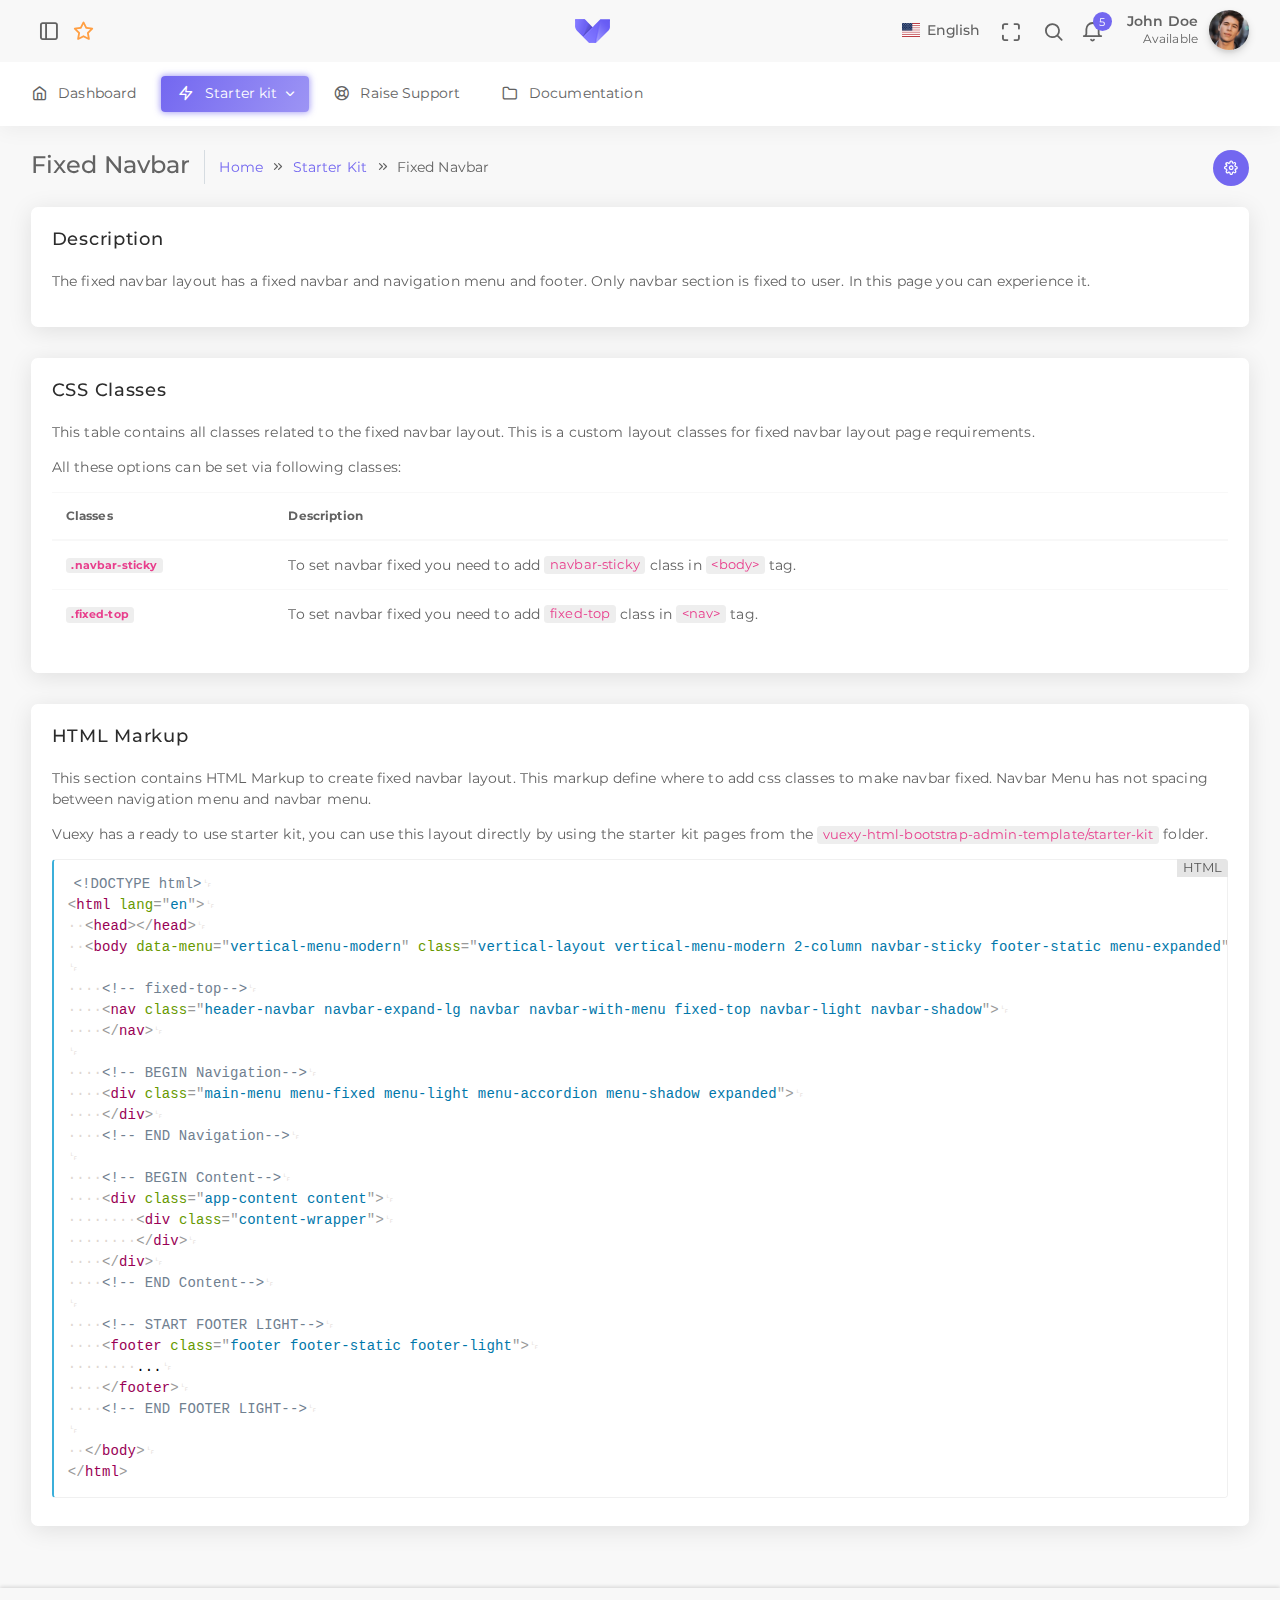
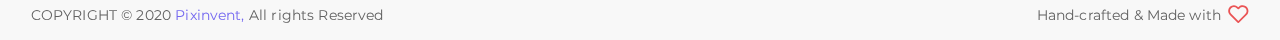
<file: admin/starter-kit/ltr/horizontal-menu-template/sk-layout-fixed-navbar.html>
<!DOCTYPE html>
<!--
Template Name: Vuexy - Vuejs, HTML & Laravel Admin Dashboard Template
Author: PixInvent
Website: http://www.pixinvent.com/
Contact: hello@pixinvent.com
Follow: www.twitter.com/pixinvents
Like: www.facebook.com/pixinvents
Purchase: https://1.envato.market/vuexy_admin
Renew Support: https://1.envato.market/vuexy_admin
License: You must have a valid license purchased only from themeforest(the above link) in order to legally use the theme for your project.

-->
<html class="loading" lang="en" data-textdirection="ltr">
<!-- BEGIN: Head-->

<head>
    <meta http-equiv="Content-Type" content="text/html; charset=UTF-8">
    <meta http-equiv="X-UA-Compatible" content="IE=edge">
    <meta name="viewport" content="width=device-width, initial-scale=1.0, user-scalable=0, minimal-ui">
    <meta name="description" content="Vuexy admin is super flexible, powerful, clean &amp; modern responsive bootstrap 4 admin template with unlimited possibilities.">
    <meta name="keywords" content="admin template, Vuexy admin template, dashboard template, flat admin template, responsive admin template, web app">
    <meta name="author" content="PIXINVENT">
    <title>Fixed Navbar - Vuexy - Bootstrap HTML admin template</title>
    <link rel="apple-touch-icon" href="../../../app-assets/images/ico/apple-icon-120.png">
    <link rel="shortcut icon" type="image/x-icon" href="../../../app-assets/images/ico/favicon.ico">
    <link href="https://fonts.googleapis.com/css?family=Montserrat:300,400,500,600" rel="stylesheet">

    <!-- BEGIN: Vendor CSS-->
    <link rel="stylesheet" type="text/css" href="../../../app-assets/vendors/css/vendors.min.css">
    <link rel="stylesheet" type="text/css" href="../../../app-assets/vendors/css/ui/prism.min.css">
    <!-- END: Vendor CSS-->

    <!-- BEGIN: Theme CSS-->
    <link rel="stylesheet" type="text/css" href="../../../app-assets/css/bootstrap.css">
    <link rel="stylesheet" type="text/css" href="../../../app-assets/css/bootstrap-extended.css">
    <link rel="stylesheet" type="text/css" href="../../../app-assets/css/colors.css">
    <link rel="stylesheet" type="text/css" href="../../../app-assets/css/components.css">
    <link rel="stylesheet" type="text/css" href="../../../app-assets/css/themes/dark-layout.css">
    <link rel="stylesheet" type="text/css" href="../../../app-assets/css/themes/semi-dark-layout.css">

    <!-- BEGIN: Page CSS-->
    <link rel="stylesheet" type="text/css" href="../../../app-assets/css/core/menu/menu-types/horizontal-menu.css">
    <!-- END: Page CSS-->

    <!-- BEGIN: Custom CSS-->
    <link rel="stylesheet" type="text/css" href="../../../assets/css/style.css">
    <!-- END: Custom CSS-->

</head>
<!-- END: Head-->

<!-- BEGIN: Body-->

<body class="horizontal-layout horizontal-menu 2-columns  navbar-sticky footer-static  " data-open="hover" data-menu="horizontal-menu" data-col="2-columns">

    <!-- BEGIN: Header-->
    <div class="content-overlay"></div>
    <nav class="header-navbar navbar-expand-lg navbar navbar-with-menu navbar-fixed navbar-brand-center">
        <div class="navbar-header d-xl-block d-none">
            <ul class="nav navbar-nav flex-row">
                <li class="nav-item"><a class="navbar-brand" href="../../../html/ltr/horizontal-menu-template/index.html">
                        <div class="brand-logo"></div>
                    </a></li>
            </ul>
        </div>
        <div class="navbar-wrapper">
            <div class="navbar-container content">
                <div class="navbar-collapse" id="navbar-mobile">
                    <div class="mr-auto float-left bookmark-wrapper d-flex align-items-center">
                        <ul class="nav navbar-nav">
                            <li class="nav-item mobile-menu d-xl-none mr-auto"><a class="nav-link nav-menu-main menu-toggle hidden-xs" href="#"><i class="ficon feather icon-menu"></i></a></li>
                        </ul>
                        <ul class="nav navbar-nav bookmark-icons">
                            <li class="nav-item d-none d-lg-block"><a class="nav-link" href="sk-layout-2-columns.html" data-toggle="tooltip" data-placement="top" title="2-Columns"><i class="ficon feather icon-sidebar"></i></a></li>
                        </ul>
                        <ul class="nav navbar-nav">
                            <li class="nav-item d-none d-lg-block"><a class="nav-link bookmark-star"><i class="ficon feather icon-star warning"></i></a>
                                <div class="bookmark-input search-input">
                                    <div class="bookmark-input-icon"><i class="feather icon-search primary"></i></div>
                                    <input class="form-control input" type="text" placeholder="Explore Vuexy..." tabindex="0" data-search="starter-list">
                                    <ul class="search-list search-list-bookmark"></ul>
                                </div>
                            </li>
                        </ul>
                    </div>
                    <ul class="nav navbar-nav float-right">
                        <li class="dropdown dropdown-language nav-item"><a class="dropdown-toggle nav-link" id="dropdown-flag" href="#" data-toggle="dropdown" aria-haspopup="true" aria-expanded="false"><i class="flag-icon flag-icon-us"></i><span class="selected-language">English</span></a>
                            <div class="dropdown-menu" aria-labelledby="dropdown-flag"><a class="dropdown-item" href="#" data-language="en"><i class="flag-icon flag-icon-us"></i> English</a><a class="dropdown-item" href="#" data-language="fr"><i class="flag-icon flag-icon-fr"></i> French</a><a class="dropdown-item" href="#" data-language="de"><i class="flag-icon flag-icon-de"></i> German</a><a class="dropdown-item" href="#" data-language="pt"><i class="flag-icon flag-icon-pt"></i> Portuguese</a></div>
                        </li>
                        <li class="nav-item d-none d-lg-block"><a class="nav-link nav-link-expand"><i class="ficon feather icon-maximize"></i></a></li>
                        <li class="nav-item nav-search"><a class="nav-link nav-link-search"><i class="ficon feather icon-search"></i></a>
                            <div class="search-input">
                                <div class="search-input-icon"><i class="feather icon-search primary"></i></div>
                                <input class="input" type="text" placeholder="Explore Vuexy..." tabindex="-1" data-search="starter-list">
                                <div class="search-input-close"><i class="feather icon-x"></i></div>
                                <ul class="search-list search-list-main"></ul>
                            </div>
                        </li>
                        <li class="dropdown dropdown-notification nav-item"><a class="nav-link nav-link-label" href="#" data-toggle="dropdown"><i class="ficon feather icon-bell"></i><span class="badge badge-pill badge-primary badge-up">5</span></a>
                            <ul class="dropdown-menu dropdown-menu-media dropdown-menu-right">
                                <li class="dropdown-menu-header">
                                    <div class="dropdown-header m-0 p-2">
                                        <h3 class="white">5 New</h3><span class="notification-title">App Notifications</span>
                                    </div>
                                </li>
                                <li class="scrollable-container media-list"><a class="d-flex justify-content-between" href="javascript:void(0)">
                                        <div class="media d-flex align-items-start">
                                            <div class="media-left"><i class="feather icon-plus-square font-medium-5 primary"></i></div>
                                            <div class="media-body">
                                                <h6 class="primary media-heading">You have new order!</h6><small class="notification-text"> Are your going to meet me tonight?</small>
                                            </div><small>
                                                <time class="media-meta" datetime="2015-06-11T18:29:20+08:00">9 hours ago</time></small>
                                        </div>
                                    </a><a class="d-flex justify-content-between" href="javascript:void(0)">
                                        <div class="media d-flex align-items-start">
                                            <div class="media-left"><i class="feather icon-download-cloud font-medium-5 success"></i></div>
                                            <div class="media-body">
                                                <h6 class="success media-heading red darken-1">99% Server load</h6><small class="notification-text">You got new order of goods.</small>
                                            </div><small>
                                                <time class="media-meta" datetime="2015-06-11T18:29:20+08:00">5 hour ago</time></small>
                                        </div>
                                    </a><a class="d-flex justify-content-between" href="javascript:void(0)">
                                        <div class="media d-flex align-items-start">
                                            <div class="media-left"><i class="feather icon-alert-triangle font-medium-5 danger"></i></div>
                                            <div class="media-body">
                                                <h6 class="danger media-heading yellow darken-3">Warning notifixation</h6><small class="notification-text">Server have 99% CPU usage.</small>
                                            </div><small>
                                                <time class="media-meta" datetime="2015-06-11T18:29:20+08:00">Today</time></small>
                                        </div>
                                    </a><a class="d-flex justify-content-between" href="javascript:void(0)">
                                        <div class="media d-flex align-items-start">
                                            <div class="media-left"><i class="feather icon-check-circle font-medium-5 info"></i></div>
                                            <div class="media-body">
                                                <h6 class="info media-heading">Complete the task</h6><small class="notification-text">Cake sesame snaps cupcake</small>
                                            </div><small>
                                                <time class="media-meta" datetime="2015-06-11T18:29:20+08:00">Last week</time></small>
                                        </div>
                                    </a><a class="d-flex justify-content-between" href="javascript:void(0)">
                                        <div class="media d-flex align-items-start">
                                            <div class="media-left"><i class="feather icon-file font-medium-5 warning"></i></div>
                                            <div class="media-body">
                                                <h6 class="warning media-heading">Generate monthly report</h6><small class="notification-text">Chocolate cake oat cake tiramisu marzipan</small>
                                            </div><small>
                                                <time class="media-meta" datetime="2015-06-11T18:29:20+08:00">Last month</time></small>
                                        </div>
                                    </a></li>
                                <li class="dropdown-menu-footer"><a class="dropdown-item p-1 text-center" href="javascript:void(0)">Read all notifications</a></li>
                            </ul>
                        </li>
                        <li class="dropdown dropdown-user nav-item"><a class="dropdown-toggle nav-link dropdown-user-link" href="#" data-toggle="dropdown">
                                <div class="user-nav d-sm-flex d-none"><span class="user-name text-bold-600">John Doe</span><span class="user-status">Available</span></div><span><img class="round" src="../../../app-assets/images/portrait/small/avatar-s-11.jpg" alt="avatar" height="40" width="40"></span>
                            </a>
                            <div class="dropdown-menu dropdown-menu-right"><a class="dropdown-item" href="#"><i class="feather icon-user"></i> Edit Profile</a><a class="dropdown-item" href="#"><i class="feather icon-mail"></i> My Inbox</a><a class="dropdown-item" href="#"><i class="feather icon-check-square"></i> Task</a><a class="dropdown-item" href="#"><i class="feather icon-message-square"></i> Chats</a>
                                <div class="dropdown-divider"></div><a class="dropdown-item" href="#"><i class="feather icon-power"></i> Logout</a>
                            </div>
                        </li>
                    </ul>
                </div>
            </div>
        </div>
    </nav>
    <ul class="main-search-list-defaultlist d-none">
        <li class="d-flex align-items-center"><a class="pb-25" href="#">
                <h6 class="text-primary mb-0">Files</h6>
            </a></li>
        <li class="auto-suggestion d-flex align-items-center cursor-pointer"><a class="d-flex align-items-center justify-content-between w-100" href="#">
                <div class="d-flex">
                    <div class="mr-50"><img src="../../../app-assets/images/icons/xls.png" alt="png" height="32"></div>
                    <div class="search-data">
                        <p class="search-data-title mb-0">Two new item submitted</p><small class="text-muted">Marketing Manager</small>
                    </div>
                </div><small class="search-data-size mr-50 text-muted">&apos;17kb</small>
            </a></li>
        <li class="auto-suggestion d-flex align-items-center cursor-pointer"><a class="d-flex align-items-center justify-content-between w-100" href="#">
                <div class="d-flex">
                    <div class="mr-50"><img src="../../../app-assets/images/icons/jpg.png" alt="png" height="32"></div>
                    <div class="search-data">
                        <p class="search-data-title mb-0">52 JPG file Generated</p><small class="text-muted">FontEnd Developer</small>
                    </div>
                </div><small class="search-data-size mr-50 text-muted">&apos;11kb</small>
            </a></li>
        <li class="auto-suggestion d-flex align-items-center cursor-pointer"><a class="d-flex align-items-center justify-content-between w-100" href="#">
                <div class="d-flex">
                    <div class="mr-50"><img src="../../../app-assets/images/icons/pdf.png" alt="png" height="32"></div>
                    <div class="search-data">
                        <p class="search-data-title mb-0">25 PDF File Uploaded</p><small class="text-muted">Digital Marketing Manager</small>
                    </div>
                </div><small class="search-data-size mr-50 text-muted">&apos;150kb</small>
            </a></li>
        <li class="auto-suggestion d-flex align-items-center cursor-pointer"><a class="d-flex align-items-center justify-content-between w-100" href="#">
                <div class="d-flex">
                    <div class="mr-50"><img src="../../../app-assets/images/icons/doc.png" alt="png" height="32"></div>
                    <div class="search-data">
                        <p class="search-data-title mb-0">Anna_Strong</p><small class="text-muted">Web Designer</small>
                    </div>
                </div><small class="search-data-size mr-50 text-muted">&apos;256kb</small>
            </a></li>
        <li class="d-flex align-items-center"><a class="pb-25" href="#">
                <h6 class="text-primary mb-0">Members</h6>
            </a></li>
        <li class="auto-suggestion d-flex align-items-center cursor-pointer"><a class="d-flex align-items-center justify-content-between py-50 w-100" href="#">
                <div class="d-flex align-items-center">
                    <div class="avatar mr-50"><img src="../../../app-assets/images/portrait/small/avatar-s-8.jpg" alt="png" height="32"></div>
                    <div class="search-data">
                        <p class="search-data-title mb-0">John Doe</p><small class="text-muted">UI designer</small>
                    </div>
                </div>
            </a></li>
        <li class="auto-suggestion d-flex align-items-center cursor-pointer"><a class="d-flex align-items-center justify-content-between py-50 w-100" href="#">
                <div class="d-flex align-items-center">
                    <div class="avatar mr-50"><img src="../../../app-assets/images/portrait/small/avatar-s-1.jpg" alt="png" height="32"></div>
                    <div class="search-data">
                        <p class="search-data-title mb-0">Michal Clark</p><small class="text-muted">FontEnd Developer</small>
                    </div>
                </div>
            </a></li>
        <li class="auto-suggestion d-flex align-items-center cursor-pointer"><a class="d-flex align-items-center justify-content-between py-50 w-100" href="#">
                <div class="d-flex align-items-center">
                    <div class="avatar mr-50"><img src="../../../app-assets/images/portrait/small/avatar-s-14.jpg" alt="png" height="32"></div>
                    <div class="search-data">
                        <p class="search-data-title mb-0">Milena Gibson</p><small class="text-muted">Digital Marketing Manager</small>
                    </div>
                </div>
            </a></li>
        <li class="auto-suggestion d-flex align-items-center cursor-pointer"><a class="d-flex align-items-center justify-content-between py-50 w-100" href="#">
                <div class="d-flex align-items-center">
                    <div class="avatar mr-50"><img src="../../../app-assets/images/portrait/small/avatar-s-6.jpg" alt="png" height="32"></div>
                    <div class="search-data">
                        <p class="search-data-title mb-0">Anna Strong</p><small class="text-muted">Web Designer</small>
                    </div>
                </div>
            </a></li>
    </ul>
    <ul class="main-search-list-defaultlist-other-list d-none">
        <li class="auto-suggestion d-flex align-items-center justify-content-between cursor-pointer"><a class="d-flex align-items-center justify-content-between w-100 py-50">
                <div class="d-flex justify-content-start"><span class="mr-75 feather icon-alert-circle"></span><span>No results found.</span></div>
            </a></li>
    </ul>
    <!-- END: Header-->


    <!-- BEGIN: Main Menu-->
    <div class="horizontal-menu-wrapper">
        <div class="header-navbar navbar-expand-sm navbar navbar-horizontal fixed-top navbar-light navbar-without-dd-arrow navbar-shadow menu-border" role="navigation" data-menu="menu-wrapper">
            <div class="navbar-header">
                <ul class="nav navbar-nav flex-row">
                    <li class="nav-item mr-auto"><a class="navbar-brand" href="../../../html/ltr/horizontal-menu-template/index.html">
                            <div class="brand-logo"></div>
                            <h2 class="brand-text mb-0">Vuexy</h2>
                        </a></li>
                    <li class="nav-item nav-toggle"><a class="nav-link modern-nav-toggle pr-0" data-toggle="collapse"><i class="feather icon-x d-block d-xl-none font-medium-4 primary toggle-icon"></i><i class="toggle-icon feather icon-disc font-medium-4 d-none d-xl-block collapse-toggle-icon primary" data-ticon="icon-disc"></i></a></li>
                </ul>
            </div>
            <!-- Horizontal menu content-->
            <div class="navbar-container main-menu-content" data-menu="menu-container">
                <!-- include ../../../includes/mixins-->
                <ul class="nav navbar-nav" id="main-menu-navigation" data-menu="menu-navigation">
                    <li class="nav-item"><a class="nav-link" href="../../../html/ltr/horizontal-menu-template/index.html"><i class="feather icon-home"></i><span data-i18n="Dashboard">Dashboard</span></a></li>
                    <li class="dropdown nav-item" data-menu="dropdown"><a class="dropdown-toggle nav-link" href="#" data-toggle="dropdown"><i class="feather icon-zap"></i><span data-i18n="Starter kit">Starter kit</span></a>
                        <ul class="dropdown-menu">
                            <li data-menu=""><a class="dropdown-item" href="sk-layout-2-columns.html" data-toggle="dropdown" data-i18n="2 columns">2 columns</a>
                            </li>
                            <li class="active" data-menu=""><a class="dropdown-item" href="sk-layout-fixed-navbar.html" data-toggle="dropdown" data-i18n="Fixed navbar">Fixed navbar</a>
                            </li>
                            <li data-menu=""><a class="dropdown-item" href="sk-layout-floating-navbar.html" data-toggle="dropdown" data-i18n="Floating navbar">Floating navbar</a>
                            </li>
                            <li data-menu=""><a class="dropdown-item" href="sk-layout-fixed.html" data-toggle="dropdown" data-i18n="Fixed layout">Fixed layout</a>
                            </li>
                        </ul>
                    </li>
                    <li class="nav-item"><a class="nav-link" href="https://pixinvent.ticksy.com/"><i class="feather icon-life-buoy"></i><span>Raise Support</span></a></li>
                    <li class="nav-item"><a class="nav-link" href="https://pixinvent.com/demo/vuexy-html-bootstrap-admin-template/documentation"><i class="feather icon-folder"></i><span>Documentation</span></a></li>
                </ul>
            </div>
            <!-- /horizontal menu content-->
        </div>
    </div>
    <!-- END: Main Menu-->

    <!-- BEGIN: Content-->
    <div class="app-content content">
        <div class="content-overlay"></div>
        <div class="header-navbar-shadow"></div>
        <div class="content-wrapper">
            <div class="content-header row">
                <div class="content-header-left col-md-9 col-12 mb-2">
                    <div class="row breadcrumbs-top">
                        <div class="col-12">
                            <h2 class="content-header-title float-left mb-0">Fixed Navbar</h2>
                            <div class="breadcrumb-wrapper col-12">
                                <ol class="breadcrumb">
                                    <li class="breadcrumb-item"><a href="sk-layout-2-columns.html">Home</a>
                                    </li>
                                    <li class="breadcrumb-item"><a href="#">Starter Kit</a>
                                    </li>
                                    <li class="breadcrumb-item active">Fixed Navbar
                                    </li>
                                </ol>
                            </div>
                        </div>
                    </div>
                </div>
                <div class="content-header-right text-md-right col-md-3 col-12 d-md-block d-none">
                    <div class="form-group breadcrum-right">
                        <div class="dropdown">
                            <button class="btn-icon btn btn-primary btn-round btn-sm dropdown-toggle" type="button" data-toggle="dropdown" aria-haspopup="true" aria-expanded="false"><i class="feather icon-settings"></i></button>
                            <div class="dropdown-menu dropdown-menu-right"><a class="dropdown-item" href="#">Chat</a><a class="dropdown-item" href="#">Email</a><a class="dropdown-item" href="#">Calendar</a></div>
                        </div>
                    </div>
                </div>
            </div>
            <div class="content-body">
                <!-- Description -->
                <section id="description" class="card">
                    <div class="card-header">
                        <h4 class="card-title">Description</h4>
                    </div>
                    <div class="card-content">
                        <div class="card-body">
                            <div class="card-text">
                                <p>The fixed navbar layout has a fixed navbar and navigation menu and footer. Only navbar section is fixed to user. In this page you can experience it.</p>
                            </div>
                        </div>
                    </div>
                </section>
                <!--/ Description -->
                <!-- CSS Classes -->
                <section id="css-classes" class="card">
                    <div class="card-header">
                        <h4 class="card-title">CSS Classes</h4>
                    </div>
                    <div class="card-content">
                        <div class="card-body">
                            <div class="card-text">
                                <p>This table contains all classes related to the fixed navbar layout. This is a custom layout classes for fixed navbar layout page requirements.</p>
                                <p>All these options can be set via following classes:</p>
                                <div class="table-responsive">
                                    <table class="table table-hover">
                                        <thead>
                                            <tr>
                                                <th>Classes</th>
                                                <th>Description</th>
                                            </tr>
                                        </thead>
                                        <tbody>
                                            <tr>
                                                <th scope="row"><code>.navbar-sticky</code></th>
                                                <td>To set navbar fixed you need to add <code>navbar-sticky</code> class in <code>&lt;body&gt;</code> tag.</td>
                                            </tr>
                                            <tr>
                                                <th scope="row"><code>.fixed-top</code></th>
                                                <td>To set navbar fixed you need to add <code>fixed-top</code> class in <code>&lt;nav&gt;</code> tag.</td>
                                            </tr>
                                        </tbody>
                                    </table>
                                </div>
                            </div>
                        </div>
                    </div>
                </section>
                <!--/ CSS Classes -->
                <!-- HTML Markup -->
                <section id="html-markup" class="card">
                    <div class="card-header">
                        <h4 class="card-title">HTML Markup</h4>
                    </div>
                    <div class="card-content collapse show">
                        <div class="card-body">
                            <div class="card-text">
                                <p>This section contains HTML Markup to create fixed navbar layout. This markup define where to add css classes to make navbar fixed. Navbar Menu has not spacing between navigation menu and navbar menu.</p>
                                <p>Vuexy has a ready to use starter kit, you can use this layout directly by using the starter kit pages from the <code>vuexy-html-bootstrap-admin-template/starter-kit</code> folder.</p>
                                <pre class="language-html">
        <code class="language-html">
            &lt;!DOCTYPE html&gt;
              &lt;html lang="en"&gt;
                &lt;head&gt;&lt;/head&gt;
                &lt;body data-menu="vertical-menu-modern" class="vertical-layout vertical-menu-modern 2-column navbar-sticky footer-static menu-expanded"&gt;

                  &lt;!-- fixed-top--&gt;
                  &lt;nav class="header-navbar navbar-expand-lg navbar navbar-with-menu fixed-top navbar-light navbar-shadow"&gt;
                  &lt;/nav&gt;

                  &lt;!-- BEGIN Navigation--&gt;
                  &lt;div class="main-menu menu-fixed menu-light menu-accordion menu-shadow expanded"&gt;
                  &lt;/div&gt;
                  &lt;!-- END Navigation--&gt;

                  &lt;!-- BEGIN Content--&gt;
                  &lt;div class="app-content content"&gt;
                      &lt;div class="content-wrapper"&gt;
                      &lt;/div&gt;
                  &lt;/div&gt;
                  &lt;!-- END Content--&gt;

                  &lt;!-- START FOOTER LIGHT--&gt;
                  &lt;footer class="footer footer-static footer-light"&gt;
                      ...
                  &lt;/footer&gt;
                  &lt;!-- END FOOTER LIGHT--&gt;

                &lt;/body&gt;
              &lt;/html&gt;
        </code>
        </pre>
                            </div>
                        </div>
                    </div>
                </section>
                <!--/ HTML Markup -->

            </div>
        </div>
    </div>
    <!-- END: Content-->

    <div class="sidenav-overlay"></div>
    <div class="drag-target"></div>

    <!-- BEGIN: Footer-->
    <footer class="footer footer-static footer-light navbar-shadow">
        <p class="clearfix blue-grey lighten-2 mb-0"><span class="float-md-left d-block d-md-inline-block mt-25">COPYRIGHT &copy; 2020<a class="text-bold-800 grey darken-2" href="https://1.envato.market/pixinvent_portfolio" target="_blank">Pixinvent,</a>All rights Reserved</span><span class="float-md-right d-none d-md-block">Hand-crafted & Made with<i class="feather icon-heart pink"></i></span>
            <button class="btn btn-primary btn-icon scroll-top" type="button"><i class="feather icon-arrow-up"></i></button>
        </p>
    </footer>
    <!-- END: Footer-->


    <!-- BEGIN: Vendor JS-->
    <script src="../../../app-assets/vendors/js/vendors.min.js"></script>
    <script src="../../../app-assets/vendors/js/forms/select/select2.full.min.js"></script>
    <!-- BEGIN Vendor JS-->

    <!-- BEGIN: Page Vendor JS-->
    <script src="../../../app-assets/vendors/js/ui/jquery.sticky.js"></script>
    <script src="../../../app-assets/vendors/js/ui/prism.min.js"></script>
    <!-- END: Page Vendor JS-->

    <!-- BEGIN: Theme JS-->
    <script src="../../../app-assets/js/core/app-menu.js"></script>
    <script src="../../../app-assets/js/core/app.js"></script>
    <!-- END: Theme JS-->

    <!-- BEGIN: Page JS-->
    <!-- END: Page JS-->

</body>
<!-- END: Body-->

</html>
</file>
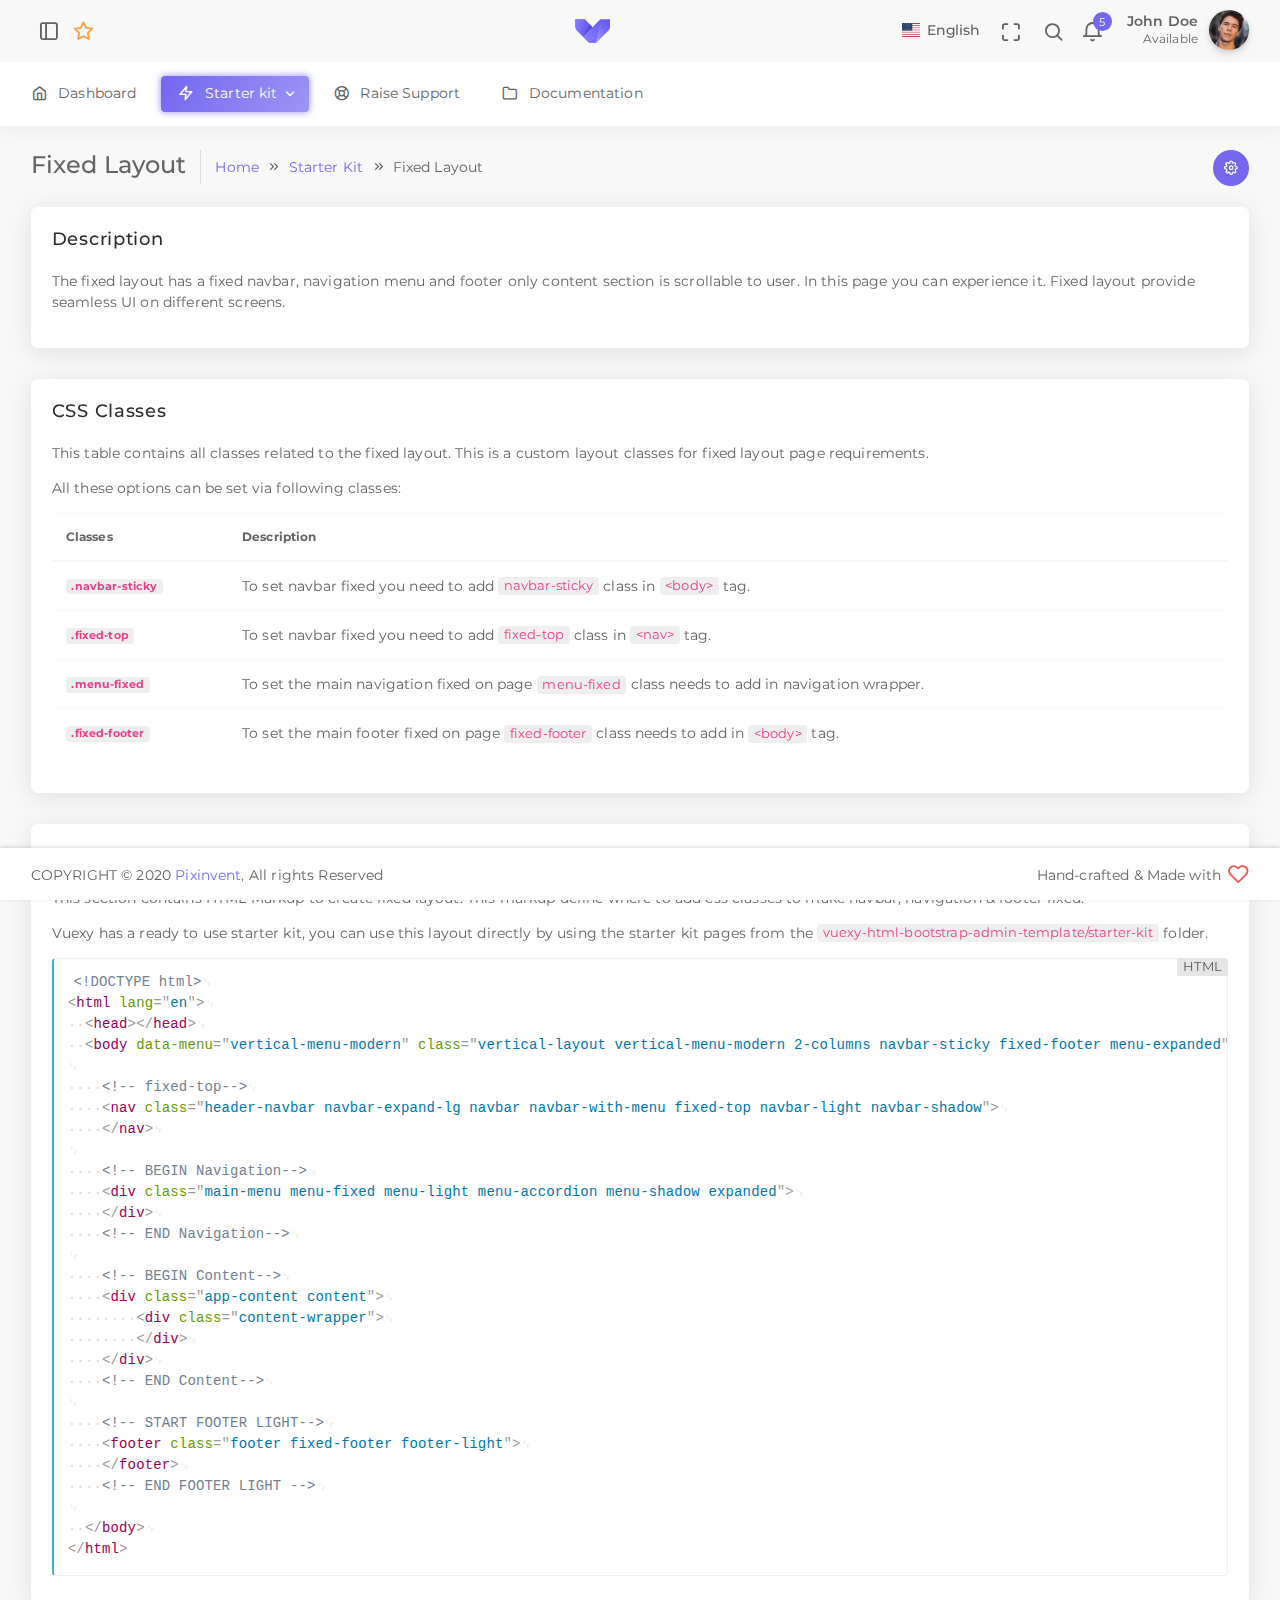
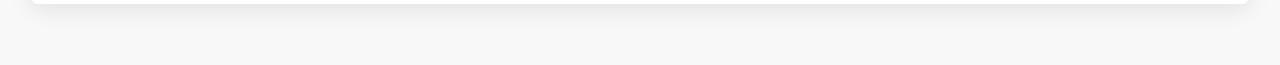
<file: admin/starter-kit/ltr/horizontal-menu-template/sk-layout-fixed.html>
<!DOCTYPE html>
<!--
Template Name: Vuexy - Vuejs, HTML & Laravel Admin Dashboard Template
Author: PixInvent
Website: http://www.pixinvent.com/
Contact: hello@pixinvent.com
Follow: www.twitter.com/pixinvents
Like: www.facebook.com/pixinvents
Purchase: https://1.envato.market/vuexy_admin
Renew Support: https://1.envato.market/vuexy_admin
License: You must have a valid license purchased only from themeforest(the above link) in order to legally use the theme for your project.

-->
<html class="loading" lang="en" data-textdirection="ltr">
<!-- BEGIN: Head-->

<head>
    <meta http-equiv="Content-Type" content="text/html; charset=UTF-8">
    <meta http-equiv="X-UA-Compatible" content="IE=edge">
    <meta name="viewport" content="width=device-width, initial-scale=1.0, user-scalable=0, minimal-ui">
    <meta name="description" content="Vuexy admin is super flexible, powerful, clean &amp; modern responsive bootstrap 4 admin template with unlimited possibilities.">
    <meta name="keywords" content="admin template, Vuexy admin template, dashboard template, flat admin template, responsive admin template, web app">
    <meta name="author" content="PIXINVENT">
    <title>Fixed Layout - Vuexy - Bootstrap HTML admin template</title>
    <link rel="apple-touch-icon" href="../../../app-assets/images/ico/apple-icon-120.png">
    <link rel="shortcut icon" type="image/x-icon" href="../../../app-assets/images/ico/favicon.ico">
    <link href="https://fonts.googleapis.com/css?family=Montserrat:300,400,500,600" rel="stylesheet">

    <!-- BEGIN: Vendor CSS-->
    <link rel="stylesheet" type="text/css" href="../../../app-assets/vendors/css/vendors.min.css">
    <link rel="stylesheet" type="text/css" href="../../../app-assets/vendors/css/ui/prism.min.css">
    <!-- END: Vendor CSS-->

    <!-- BEGIN: Theme CSS-->
    <link rel="stylesheet" type="text/css" href="../../../app-assets/css/bootstrap.css">
    <link rel="stylesheet" type="text/css" href="../../../app-assets/css/bootstrap-extended.css">
    <link rel="stylesheet" type="text/css" href="../../../app-assets/css/colors.css">
    <link rel="stylesheet" type="text/css" href="../../../app-assets/css/components.css">
    <link rel="stylesheet" type="text/css" href="../../../app-assets/css/themes/dark-layout.css">
    <link rel="stylesheet" type="text/css" href="../../../app-assets/css/themes/semi-dark-layout.css">

    <!-- BEGIN: Page CSS-->
    <link rel="stylesheet" type="text/css" href="../../../app-assets/css/core/menu/menu-types/horizontal-menu.css">
    <!-- END: Page CSS-->

    <!-- BEGIN: Custom CSS-->
    <link rel="stylesheet" type="text/css" href="../../../assets/css/style.css">
    <!-- END: Custom CSS-->

</head>
<!-- END: Head-->

<!-- BEGIN: Body-->

<body class="horizontal-layout horizontal-menu 2-columns  navbar-sticky fixed-footer  " data-open="hover" data-menu="horizontal-menu" data-col="2-columns">

    <!-- BEGIN: Header-->
    <div class="content-overlay"></div>
    <nav class="header-navbar navbar-expand-lg navbar navbar-with-menu navbar-fixed navbar-brand-center">
        <div class="navbar-header d-xl-block d-none">
            <ul class="nav navbar-nav flex-row">
                <li class="nav-item"><a class="navbar-brand" href="../../../html/ltr/horizontal-menu-template/index.html">
                        <div class="brand-logo"></div>
                    </a></li>
            </ul>
        </div>
        <div class="navbar-wrapper">
            <div class="navbar-container content">
                <div class="navbar-collapse" id="navbar-mobile">
                    <div class="mr-auto float-left bookmark-wrapper d-flex align-items-center">
                        <ul class="nav navbar-nav">
                            <li class="nav-item mobile-menu d-xl-none mr-auto"><a class="nav-link nav-menu-main menu-toggle hidden-xs" href="#"><i class="ficon feather icon-menu"></i></a></li>
                        </ul>
                        <ul class="nav navbar-nav bookmark-icons">
                            <li class="nav-item d-none d-lg-block"><a class="nav-link" href="sk-layout-2-columns.html" data-toggle="tooltip" data-placement="top" title="2-Columns"><i class="ficon feather icon-sidebar"></i></a></li>
                        </ul>
                        <ul class="nav navbar-nav">
                            <li class="nav-item d-none d-lg-block"><a class="nav-link bookmark-star"><i class="ficon feather icon-star warning"></i></a>
                                <div class="bookmark-input search-input">
                                    <div class="bookmark-input-icon"><i class="feather icon-search primary"></i></div>
                                    <input class="form-control input" type="text" placeholder="Explore Vuexy..." tabindex="0" data-search="starter-list">
                                    <ul class="search-list search-list-bookmark"></ul>
                                </div>
                            </li>
                        </ul>
                    </div>
                    <ul class="nav navbar-nav float-right">
                        <li class="dropdown dropdown-language nav-item"><a class="dropdown-toggle nav-link" id="dropdown-flag" href="#" data-toggle="dropdown" aria-haspopup="true" aria-expanded="false"><i class="flag-icon flag-icon-us"></i><span class="selected-language">English</span></a>
                            <div class="dropdown-menu" aria-labelledby="dropdown-flag"><a class="dropdown-item" href="#" data-language="en"><i class="flag-icon flag-icon-us"></i> English</a><a class="dropdown-item" href="#" data-language="fr"><i class="flag-icon flag-icon-fr"></i> French</a><a class="dropdown-item" href="#" data-language="de"><i class="flag-icon flag-icon-de"></i> German</a><a class="dropdown-item" href="#" data-language="pt"><i class="flag-icon flag-icon-pt"></i> Portuguese</a></div>
                        </li>
                        <li class="nav-item d-none d-lg-block"><a class="nav-link nav-link-expand"><i class="ficon feather icon-maximize"></i></a></li>
                        <li class="nav-item nav-search"><a class="nav-link nav-link-search"><i class="ficon feather icon-search"></i></a>
                            <div class="search-input">
                                <div class="search-input-icon"><i class="feather icon-search primary"></i></div>
                                <input class="input" type="text" placeholder="Explore Vuexy..." tabindex="-1" data-search="starter-list">
                                <div class="search-input-close"><i class="feather icon-x"></i></div>
                                <ul class="search-list search-list-main"></ul>
                            </div>
                        </li>
                        <li class="dropdown dropdown-notification nav-item"><a class="nav-link nav-link-label" href="#" data-toggle="dropdown"><i class="ficon feather icon-bell"></i><span class="badge badge-pill badge-primary badge-up">5</span></a>
                            <ul class="dropdown-menu dropdown-menu-media dropdown-menu-right">
                                <li class="dropdown-menu-header">
                                    <div class="dropdown-header m-0 p-2">
                                        <h3 class="white">5 New</h3><span class="notification-title">App Notifications</span>
                                    </div>
                                </li>
                                <li class="scrollable-container media-list"><a class="d-flex justify-content-between" href="javascript:void(0)">
                                        <div class="media d-flex align-items-start">
                                            <div class="media-left"><i class="feather icon-plus-square font-medium-5 primary"></i></div>
                                            <div class="media-body">
                                                <h6 class="primary media-heading">You have new order!</h6><small class="notification-text"> Are your going to meet me tonight?</small>
                                            </div><small>
                                                <time class="media-meta" datetime="2015-06-11T18:29:20+08:00">9 hours ago</time></small>
                                        </div>
                                    </a><a class="d-flex justify-content-between" href="javascript:void(0)">
                                        <div class="media d-flex align-items-start">
                                            <div class="media-left"><i class="feather icon-download-cloud font-medium-5 success"></i></div>
                                            <div class="media-body">
                                                <h6 class="success media-heading red darken-1">99% Server load</h6><small class="notification-text">You got new order of goods.</small>
                                            </div><small>
                                                <time class="media-meta" datetime="2015-06-11T18:29:20+08:00">5 hour ago</time></small>
                                        </div>
                                    </a><a class="d-flex justify-content-between" href="javascript:void(0)">
                                        <div class="media d-flex align-items-start">
                                            <div class="media-left"><i class="feather icon-alert-triangle font-medium-5 danger"></i></div>
                                            <div class="media-body">
                                                <h6 class="danger media-heading yellow darken-3">Warning notifixation</h6><small class="notification-text">Server have 99% CPU usage.</small>
                                            </div><small>
                                                <time class="media-meta" datetime="2015-06-11T18:29:20+08:00">Today</time></small>
                                        </div>
                                    </a><a class="d-flex justify-content-between" href="javascript:void(0)">
                                        <div class="media d-flex align-items-start">
                                            <div class="media-left"><i class="feather icon-check-circle font-medium-5 info"></i></div>
                                            <div class="media-body">
                                                <h6 class="info media-heading">Complete the task</h6><small class="notification-text">Cake sesame snaps cupcake</small>
                                            </div><small>
                                                <time class="media-meta" datetime="2015-06-11T18:29:20+08:00">Last week</time></small>
                                        </div>
                                    </a><a class="d-flex justify-content-between" href="javascript:void(0)">
                                        <div class="media d-flex align-items-start">
                                            <div class="media-left"><i class="feather icon-file font-medium-5 warning"></i></div>
                                            <div class="media-body">
                                                <h6 class="warning media-heading">Generate monthly report</h6><small class="notification-text">Chocolate cake oat cake tiramisu marzipan</small>
                                            </div><small>
                                                <time class="media-meta" datetime="2015-06-11T18:29:20+08:00">Last month</time></small>
                                        </div>
                                    </a></li>
                                <li class="dropdown-menu-footer"><a class="dropdown-item p-1 text-center" href="javascript:void(0)">Read all notifications</a></li>
                            </ul>
                        </li>
                        <li class="dropdown dropdown-user nav-item"><a class="dropdown-toggle nav-link dropdown-user-link" href="#" data-toggle="dropdown">
                                <div class="user-nav d-sm-flex d-none"><span class="user-name text-bold-600">John Doe</span><span class="user-status">Available</span></div><span><img class="round" src="../../../app-assets/images/portrait/small/avatar-s-11.jpg" alt="avatar" height="40" width="40"></span>
                            </a>
                            <div class="dropdown-menu dropdown-menu-right"><a class="dropdown-item" href="#"><i class="feather icon-user"></i> Edit Profile</a><a class="dropdown-item" href="#"><i class="feather icon-mail"></i> My Inbox</a><a class="dropdown-item" href="#"><i class="feather icon-check-square"></i> Task</a><a class="dropdown-item" href="#"><i class="feather icon-message-square"></i> Chats</a>
                                <div class="dropdown-divider"></div><a class="dropdown-item" href="#"><i class="feather icon-power"></i> Logout</a>
                            </div>
                        </li>
                    </ul>
                </div>
            </div>
        </div>
    </nav>
    <ul class="main-search-list-defaultlist d-none">
        <li class="d-flex align-items-center"><a class="pb-25" href="#">
                <h6 class="text-primary mb-0">Files</h6>
            </a></li>
        <li class="auto-suggestion d-flex align-items-center cursor-pointer"><a class="d-flex align-items-center justify-content-between w-100" href="#">
                <div class="d-flex">
                    <div class="mr-50"><img src="../../../app-assets/images/icons/xls.png" alt="png" height="32"></div>
                    <div class="search-data">
                        <p class="search-data-title mb-0">Two new item submitted</p><small class="text-muted">Marketing Manager</small>
                    </div>
                </div><small class="search-data-size mr-50 text-muted">&apos;17kb</small>
            </a></li>
        <li class="auto-suggestion d-flex align-items-center cursor-pointer"><a class="d-flex align-items-center justify-content-between w-100" href="#">
                <div class="d-flex">
                    <div class="mr-50"><img src="../../../app-assets/images/icons/jpg.png" alt="png" height="32"></div>
                    <div class="search-data">
                        <p class="search-data-title mb-0">52 JPG file Generated</p><small class="text-muted">FontEnd Developer</small>
                    </div>
                </div><small class="search-data-size mr-50 text-muted">&apos;11kb</small>
            </a></li>
        <li class="auto-suggestion d-flex align-items-center cursor-pointer"><a class="d-flex align-items-center justify-content-between w-100" href="#">
                <div class="d-flex">
                    <div class="mr-50"><img src="../../../app-assets/images/icons/pdf.png" alt="png" height="32"></div>
                    <div class="search-data">
                        <p class="search-data-title mb-0">25 PDF File Uploaded</p><small class="text-muted">Digital Marketing Manager</small>
                    </div>
                </div><small class="search-data-size mr-50 text-muted">&apos;150kb</small>
            </a></li>
        <li class="auto-suggestion d-flex align-items-center cursor-pointer"><a class="d-flex align-items-center justify-content-between w-100" href="#">
                <div class="d-flex">
                    <div class="mr-50"><img src="../../../app-assets/images/icons/doc.png" alt="png" height="32"></div>
                    <div class="search-data">
                        <p class="search-data-title mb-0">Anna_Strong</p><small class="text-muted">Web Designer</small>
                    </div>
                </div><small class="search-data-size mr-50 text-muted">&apos;256kb</small>
            </a></li>
        <li class="d-flex align-items-center"><a class="pb-25" href="#">
                <h6 class="text-primary mb-0">Members</h6>
            </a></li>
        <li class="auto-suggestion d-flex align-items-center cursor-pointer"><a class="d-flex align-items-center justify-content-between py-50 w-100" href="#">
                <div class="d-flex align-items-center">
                    <div class="avatar mr-50"><img src="../../../app-assets/images/portrait/small/avatar-s-8.jpg" alt="png" height="32"></div>
                    <div class="search-data">
                        <p class="search-data-title mb-0">John Doe</p><small class="text-muted">UI designer</small>
                    </div>
                </div>
            </a></li>
        <li class="auto-suggestion d-flex align-items-center cursor-pointer"><a class="d-flex align-items-center justify-content-between py-50 w-100" href="#">
                <div class="d-flex align-items-center">
                    <div class="avatar mr-50"><img src="../../../app-assets/images/portrait/small/avatar-s-1.jpg" alt="png" height="32"></div>
                    <div class="search-data">
                        <p class="search-data-title mb-0">Michal Clark</p><small class="text-muted">FontEnd Developer</small>
                    </div>
                </div>
            </a></li>
        <li class="auto-suggestion d-flex align-items-center cursor-pointer"><a class="d-flex align-items-center justify-content-between py-50 w-100" href="#">
                <div class="d-flex align-items-center">
                    <div class="avatar mr-50"><img src="../../../app-assets/images/portrait/small/avatar-s-14.jpg" alt="png" height="32"></div>
                    <div class="search-data">
                        <p class="search-data-title mb-0">Milena Gibson</p><small class="text-muted">Digital Marketing Manager</small>
                    </div>
                </div>
            </a></li>
        <li class="auto-suggestion d-flex align-items-center cursor-pointer"><a class="d-flex align-items-center justify-content-between py-50 w-100" href="#">
                <div class="d-flex align-items-center">
                    <div class="avatar mr-50"><img src="../../../app-assets/images/portrait/small/avatar-s-6.jpg" alt="png" height="32"></div>
                    <div class="search-data">
                        <p class="search-data-title mb-0">Anna Strong</p><small class="text-muted">Web Designer</small>
                    </div>
                </div>
            </a></li>
    </ul>
    <ul class="main-search-list-defaultlist-other-list d-none">
        <li class="auto-suggestion d-flex align-items-center justify-content-between cursor-pointer"><a class="d-flex align-items-center justify-content-between w-100 py-50">
                <div class="d-flex justify-content-start"><span class="mr-75 feather icon-alert-circle"></span><span>No results found.</span></div>
            </a></li>
    </ul>
    <!-- END: Header-->


    <!-- BEGIN: Main Menu-->
    <div class="horizontal-menu-wrapper">
        <div class="header-navbar navbar-expand-sm navbar navbar-horizontal fixed-top navbar-light navbar-without-dd-arrow navbar-shadow menu-border" role="navigation" data-menu="menu-wrapper">
            <div class="navbar-header">
                <ul class="nav navbar-nav flex-row">
                    <li class="nav-item mr-auto"><a class="navbar-brand" href="../../../html/ltr/horizontal-menu-template/index.html">
                            <div class="brand-logo"></div>
                            <h2 class="brand-text mb-0">Vuexy</h2>
                        </a></li>
                    <li class="nav-item nav-toggle"><a class="nav-link modern-nav-toggle pr-0" data-toggle="collapse"><i class="feather icon-x d-block d-xl-none font-medium-4 primary toggle-icon"></i><i class="toggle-icon feather icon-disc font-medium-4 d-none d-xl-block collapse-toggle-icon primary" data-ticon="icon-disc"></i></a></li>
                </ul>
            </div>
            <!-- Horizontal menu content-->
            <div class="navbar-container main-menu-content" data-menu="menu-container">
                <!-- include ../../../includes/mixins-->
                <ul class="nav navbar-nav" id="main-menu-navigation" data-menu="menu-navigation">
                    <li class="nav-item"><a class="nav-link" href="../../../html/ltr/horizontal-menu-template/index.html"><i class="feather icon-home"></i><span data-i18n="Dashboard">Dashboard</span></a></li>
                    <li class="dropdown nav-item" data-menu="dropdown"><a class="dropdown-toggle nav-link" href="#" data-toggle="dropdown"><i class="feather icon-zap"></i><span data-i18n="Starter kit">Starter kit</span></a>
                        <ul class="dropdown-menu">
                            <li data-menu=""><a class="dropdown-item" href="sk-layout-2-columns.html" data-toggle="dropdown" data-i18n="2 columns">2 columns</a>
                            </li>
                            <li data-menu=""><a class="dropdown-item" href="sk-layout-fixed-navbar.html" data-toggle="dropdown" data-i18n="Fixed navbar">Fixed navbar</a>
                            </li>
                            <li data-menu=""><a class="dropdown-item" href="sk-layout-floating-navbar.html" data-toggle="dropdown" data-i18n="Floating navbar">Floating navbar</a>
                            </li>
                            <li class="active" data-menu=""><a class="dropdown-item" href="sk-layout-fixed.html" data-toggle="dropdown" data-i18n="Fixed layout">Fixed layout</a>
                            </li>
                        </ul>
                    </li>
                    <li class="nav-item"><a class="nav-link" href="https://pixinvent.ticksy.com/"><i class="feather icon-life-buoy"></i><span>Raise Support</span></a></li>
                    <li class="nav-item"><a class="nav-link" href="https://pixinvent.com/demo/vuexy-html-bootstrap-admin-template/documentation"><i class="feather icon-folder"></i><span>Documentation</span></a></li>
                </ul>
            </div>
            <!-- /horizontal menu content-->
        </div>
    </div>
    <!-- END: Main Menu-->

    <!-- BEGIN: Content-->
    <div class="app-content content">
        <div class="content-overlay"></div>
        <div class="header-navbar-shadow"></div>
        <div class="content-wrapper">
            <div class="content-header row">
                <div class="content-header-left col-md-9 col-12 mb-2">
                    <div class="row breadcrumbs-top">
                        <div class="col-12">
                            <h2 class="content-header-title float-left mb-0">Fixed Layout</h2>
                            <div class="breadcrumb-wrapper col-12">
                                <ol class="breadcrumb">
                                    <li class="breadcrumb-item"><a href="sk-layout-2-columns.html">Home</a>
                                    </li>
                                    <li class="breadcrumb-item"><a href="#">Starter Kit</a>
                                    </li>
                                    <li class="breadcrumb-item active">Fixed Layout
                                    </li>
                                </ol>
                            </div>
                        </div>
                    </div>
                </div>
                <div class="content-header-right text-md-right col-md-3 col-12 d-md-block d-none">
                    <div class="form-group breadcrum-right">
                        <div class="dropdown">
                            <button class="btn-icon btn btn-primary btn-round btn-sm dropdown-toggle" type="button" data-toggle="dropdown" aria-haspopup="true" aria-expanded="false"><i class="feather icon-settings"></i></button>
                            <div class="dropdown-menu dropdown-menu-right"><a class="dropdown-item" href="#">Chat</a><a class="dropdown-item" href="#">Email</a><a class="dropdown-item" href="#">Calendar</a></div>
                        </div>
                    </div>
                </div>
            </div>
            <div class="content-body">
                <!-- Description -->
                <section id="description" class="card">
                    <div class="card-header">
                        <h4 class="card-title">Description</h4>
                    </div>
                    <div class="card-content">
                        <div class="card-body">
                            <div class="card-text">
                                <p>The fixed layout has a fixed navbar, navigation menu and footer only content section is scrollable to user. In this page you can experience it. Fixed layout provide seamless UI on different screens.</p>
                            </div>
                        </div>
                    </div>
                </section>
                <!--/ Description -->
                <!-- CSS Classes -->
                <section id="css-classes" class="card">
                    <div class="card-header">
                        <h4 class="card-title">CSS Classes</h4>
                    </div>
                    <div class="card-content">
                        <div class="card-body">
                            <div class="card-text">
                                <p>This table contains all classes related to the fixed layout. This is a custom layout classes for fixed layout page requirements.</p>
                                <p>All these options can be set via following classes:</p>
                                <div class="table-responsive">
                                    <table class="table table-hover">
                                        <thead>
                                            <tr>
                                                <th>Classes</th>
                                                <th>Description</th>
                                            </tr>
                                        </thead>
                                        <tbody>
                                            <tr>
                                                <th scope="row"><code>.navbar-sticky</code></th>
                                                <td>To set navbar fixed you need to add <code>navbar-sticky</code> class in <code>&lt;body&gt;</code> tag.</td>
                                            </tr>
                                            <tr>
                                                <th scope="row"><code>.fixed-top</code></th>
                                                <td>To set navbar fixed you need to add <code>fixed-top</code> class in <code>&lt;nav&gt;</code> tag.</td>
                                            </tr>
                                            <tr>
                                                <th scope="row"><code>.menu-fixed</code></th>
                                                <td>To set the main navigation fixed on page <code>menu-fixed</code> class needs to add in navigation wrapper.</td>
                                            </tr>
                                            <tr>
                                                <th scope="row"><code>.fixed-footer</code></th>
                                                <td>To set the main footer fixed on page <code>fixed-footer</code> class needs to add in <code>&lt;body&gt;</code> tag.</td>
                                            </tr>
                                        </tbody>
                                    </table>
                                </div>
                            </div>
                        </div>
                    </div>
                </section>
                <!--/ CSS Classes -->
                <!-- HTML Markup -->
                <section id="html-markup" class="card">
                    <div class="card-header">
                        <h4 class="card-title">HTML Markup</h4>
                    </div>
                    <div class="card-content">
                        <div class="card-body">
                            <div class="card-text">
                                <p>This section contains HTML Markup to create fixed layout. This markup define where to add css classes to make navbar, navigation & footer fixed.</p>
                                <p>Vuexy has a ready to use starter kit, you can use this layout directly by using the starter kit pages from the <code>vuexy-html-bootstrap-admin-template/starter-kit</code> folder.</p>
                                <pre class="language-html">
        <code class="language-html">
            &lt;!DOCTYPE html&gt;
              &lt;html lang="en"&gt;
                &lt;head&gt;&lt;/head&gt;
                &lt;body data-menu="vertical-menu-modern" class="vertical-layout vertical-menu-modern 2-columns navbar-sticky fixed-footer menu-expanded"&gt;

                  &lt;!-- fixed-top--&gt;
                  &lt;nav class="header-navbar navbar-expand-lg navbar navbar-with-menu fixed-top navbar-light navbar-shadow"&gt;
                  &lt;/nav&gt;

                  &lt;!-- BEGIN Navigation--&gt;
                  &lt;div class="main-menu menu-fixed menu-light menu-accordion menu-shadow expanded"&gt;
                  &lt;/div&gt;
                  &lt;!-- END Navigation--&gt;

                  &lt;!-- BEGIN Content--&gt;
                  &lt;div class="app-content content"&gt;
                      &lt;div class="content-wrapper"&gt;
                      &lt;/div&gt;
                  &lt;/div&gt;
                  &lt;!-- END Content--&gt;

                  &lt;!-- START FOOTER LIGHT--&gt;
                  &lt;footer class="footer fixed-footer footer-light"&gt;
                  &lt;/footer&gt;
                  &lt;!-- END FOOTER LIGHT --&gt;

                &lt;/body&gt;
              &lt;/html&gt;
        </code>
        </pre>
                            </div>
                        </div>
                    </div>
                </section>
                <!--/ HTML Markup -->

            </div>
        </div>
    </div>
    <!-- END: Content-->

    <div class="sidenav-overlay"></div>
    <div class="drag-target"></div>

    <!-- BEGIN: Footer-->
    <footer class="footer fixed-footer footer-light navbar-shadow">
        <p class="clearfix blue-grey lighten-2 mb-0"><span class="float-md-left d-block d-md-inline-block mt-25">COPYRIGHT &copy; 2020<a class="text-bold-800 grey darken-2" href="https://1.envato.market/pixinvent_portfolio" target="_blank">Pixinvent,</a>All rights Reserved</span><span class="float-md-right d-none d-md-block">Hand-crafted & Made with<i class="feather icon-heart pink"></i></span>
            <button class="btn btn-primary btn-icon scroll-top" type="button"><i class="feather icon-arrow-up"></i></button>
        </p>
    </footer>
    <!-- END: Footer-->


    <!-- BEGIN: Vendor JS-->
    <script src="../../../app-assets/vendors/js/vendors.min.js"></script>
    <script src="../../../app-assets/vendors/js/forms/select/select2.full.min.js"></script>
    <!-- BEGIN Vendor JS-->

    <!-- BEGIN: Page Vendor JS-->
    <script src="../../../app-assets/vendors/js/ui/jquery.sticky.js"></script>
    <script src="../../../app-assets/vendors/js/ui/prism.min.js"></script>
    <!-- END: Page Vendor JS-->

    <!-- BEGIN: Theme JS-->
    <script src="../../../app-assets/js/core/app-menu.js"></script>
    <script src="../../../app-assets/js/core/app.js"></script>
    <!-- END: Theme JS-->

    <!-- BEGIN: Page JS-->
    <!-- END: Page JS-->

</body>
<!-- END: Body-->

</html>
</file>
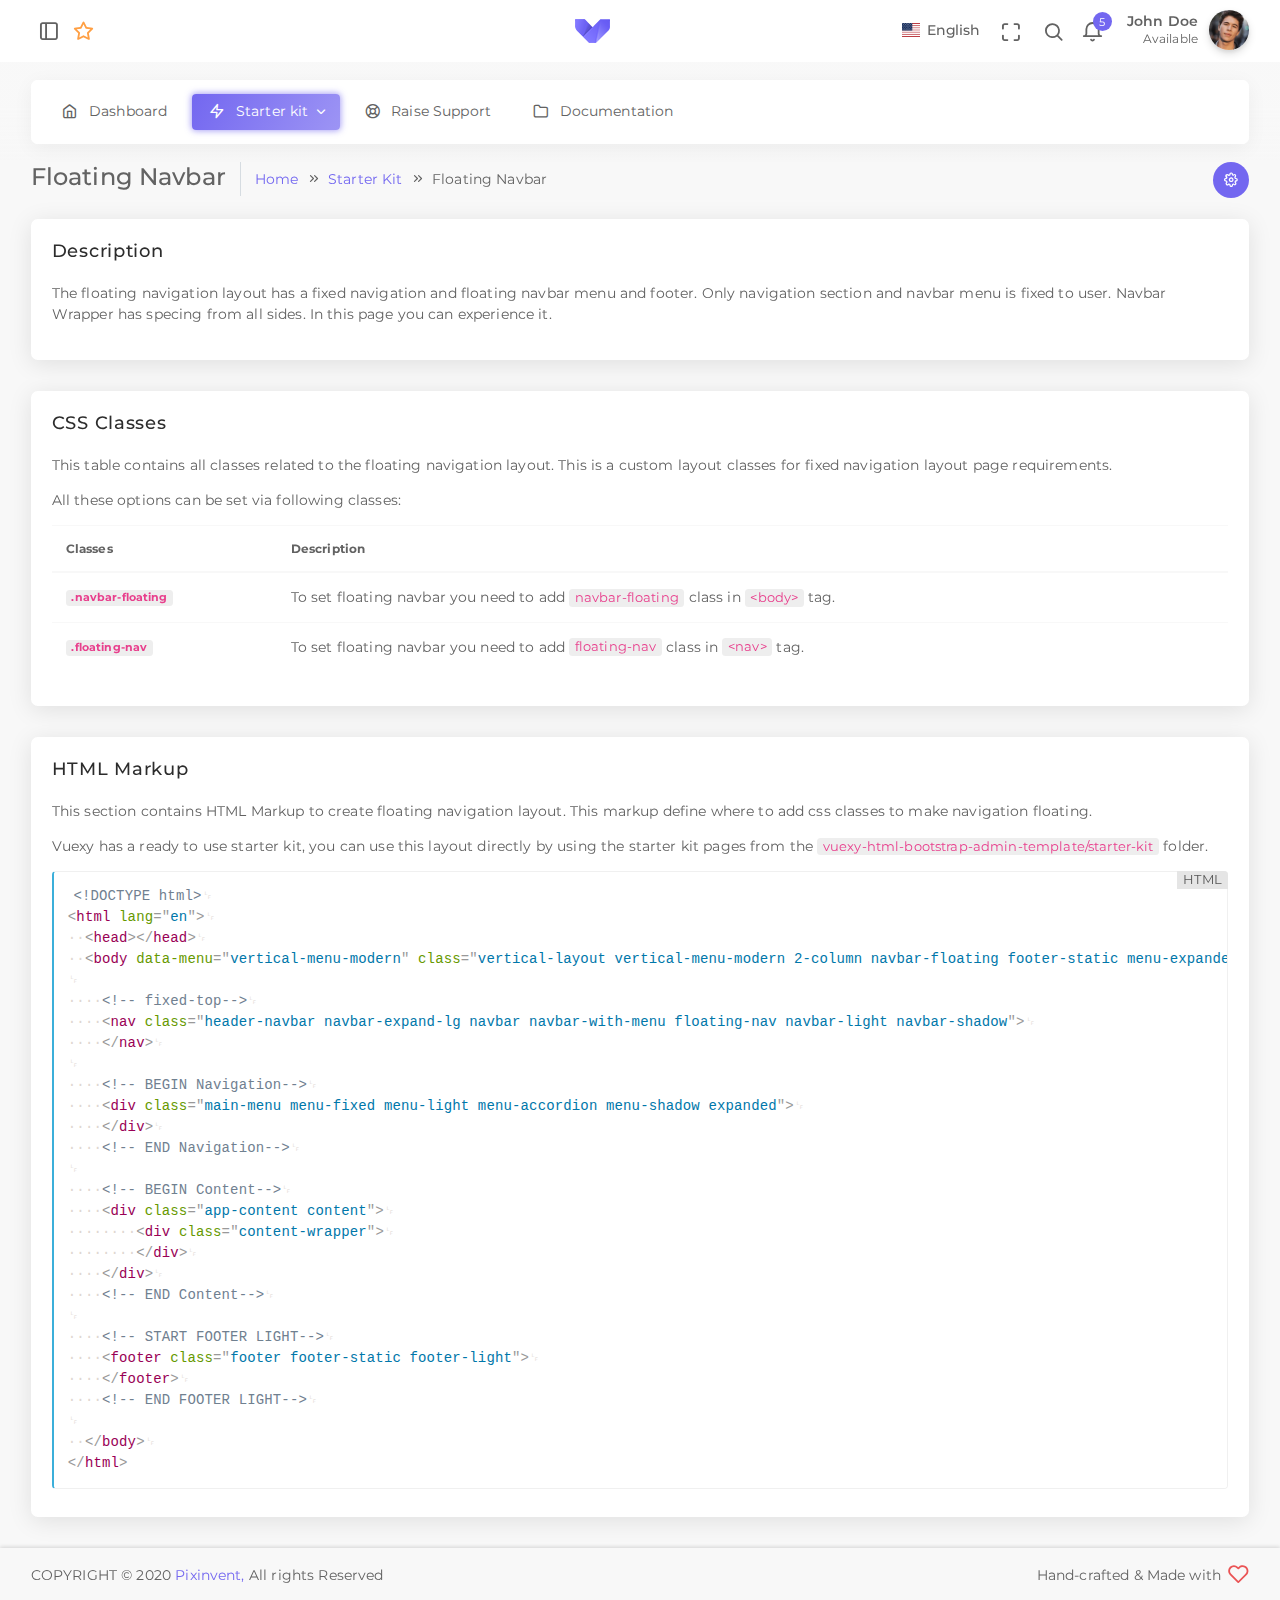
<file: admin/starter-kit/ltr/horizontal-menu-template/sk-layout-floating-navbar.html>
<!DOCTYPE html>
<!--
Template Name: Vuexy - Vuejs, HTML & Laravel Admin Dashboard Template
Author: PixInvent
Website: http://www.pixinvent.com/
Contact: hello@pixinvent.com
Follow: www.twitter.com/pixinvents
Like: www.facebook.com/pixinvents
Purchase: https://1.envato.market/vuexy_admin
Renew Support: https://1.envato.market/vuexy_admin
License: You must have a valid license purchased only from themeforest(the above link) in order to legally use the theme for your project.

-->
<html class="loading" lang="en" data-textdirection="ltr">
<!-- BEGIN: Head-->

<head>
    <meta http-equiv="Content-Type" content="text/html; charset=UTF-8">
    <meta http-equiv="X-UA-Compatible" content="IE=edge">
    <meta name="viewport" content="width=device-width, initial-scale=1.0, user-scalable=0, minimal-ui">
    <meta name="description" content="Vuexy admin is super flexible, powerful, clean &amp; modern responsive bootstrap 4 admin template with unlimited possibilities.">
    <meta name="keywords" content="admin template, Vuexy admin template, dashboard template, flat admin template, responsive admin template, web app">
    <meta name="author" content="PIXINVENT">
    <title>Floating Navbar - Vuexy - Bootstrap HTML admin template</title>
    <link rel="apple-touch-icon" href="../../../app-assets/images/ico/apple-icon-120.png">
    <link rel="shortcut icon" type="image/x-icon" href="../../../app-assets/images/ico/favicon.ico">
    <link href="https://fonts.googleapis.com/css?family=Montserrat:300,400,500,600" rel="stylesheet">

    <!-- BEGIN: Vendor CSS-->
    <link rel="stylesheet" type="text/css" href="../../../app-assets/vendors/css/vendors.min.css">
    <link rel="stylesheet" type="text/css" href="../../../app-assets/vendors/css/ui/prism.min.css">
    <!-- END: Vendor CSS-->

    <!-- BEGIN: Theme CSS-->
    <link rel="stylesheet" type="text/css" href="../../../app-assets/css/bootstrap.css">
    <link rel="stylesheet" type="text/css" href="../../../app-assets/css/bootstrap-extended.css">
    <link rel="stylesheet" type="text/css" href="../../../app-assets/css/colors.css">
    <link rel="stylesheet" type="text/css" href="../../../app-assets/css/components.css">
    <link rel="stylesheet" type="text/css" href="../../../app-assets/css/themes/dark-layout.css">
    <link rel="stylesheet" type="text/css" href="../../../app-assets/css/themes/semi-dark-layout.css">

    <!-- BEGIN: Page CSS-->
    <link rel="stylesheet" type="text/css" href="../../../app-assets/css/core/menu/menu-types/horizontal-menu.css">
    <!-- END: Page CSS-->

    <!-- BEGIN: Custom CSS-->
    <link rel="stylesheet" type="text/css" href="../../../assets/css/style.css">
    <!-- END: Custom CSS-->

</head>
<!-- END: Head-->

<!-- BEGIN: Body-->

<body class="horizontal-layout horizontal-menu 2-columns  navbar-floating footer-static  " data-open="hover" data-menu="horizontal-menu" data-col="2-columns">

    <!-- BEGIN: Header-->
    <div class="content-overlay"></div>
    <nav class="header-navbar navbar-expand-lg navbar navbar-with-menu navbar-fixed navbar-brand-center">
        <div class="navbar-header d-xl-block d-none">
            <ul class="nav navbar-nav flex-row">
                <li class="nav-item"><a class="navbar-brand" href="../../../html/ltr/horizontal-menu-template/index.html">
                        <div class="brand-logo"></div>
                    </a></li>
            </ul>
        </div>
        <div class="navbar-wrapper">
            <div class="navbar-container content">
                <div class="navbar-collapse" id="navbar-mobile">
                    <div class="mr-auto float-left bookmark-wrapper d-flex align-items-center">
                        <ul class="nav navbar-nav">
                            <li class="nav-item mobile-menu d-xl-none mr-auto"><a class="nav-link nav-menu-main menu-toggle hidden-xs" href="#"><i class="ficon feather icon-menu"></i></a></li>
                        </ul>
                        <ul class="nav navbar-nav bookmark-icons">
                            <li class="nav-item d-none d-lg-block"><a class="nav-link" href="sk-layout-2-columns.html" data-toggle="tooltip" data-placement="top" title="2-Columns"><i class="ficon feather icon-sidebar"></i></a></li>
                        </ul>
                        <ul class="nav navbar-nav">
                            <li class="nav-item d-none d-lg-block"><a class="nav-link bookmark-star"><i class="ficon feather icon-star warning"></i></a>
                                <div class="bookmark-input search-input">
                                    <div class="bookmark-input-icon"><i class="feather icon-search primary"></i></div>
                                    <input class="form-control input" type="text" placeholder="Explore Vuexy..." tabindex="0" data-search="starter-list">
                                    <ul class="search-list search-list-bookmark"></ul>
                                </div>
                            </li>
                        </ul>
                    </div>
                    <ul class="nav navbar-nav float-right">
                        <li class="dropdown dropdown-language nav-item"><a class="dropdown-toggle nav-link" id="dropdown-flag" href="#" data-toggle="dropdown" aria-haspopup="true" aria-expanded="false"><i class="flag-icon flag-icon-us"></i><span class="selected-language">English</span></a>
                            <div class="dropdown-menu" aria-labelledby="dropdown-flag"><a class="dropdown-item" href="#" data-language="en"><i class="flag-icon flag-icon-us"></i> English</a><a class="dropdown-item" href="#" data-language="fr"><i class="flag-icon flag-icon-fr"></i> French</a><a class="dropdown-item" href="#" data-language="de"><i class="flag-icon flag-icon-de"></i> German</a><a class="dropdown-item" href="#" data-language="pt"><i class="flag-icon flag-icon-pt"></i> Portuguese</a></div>
                        </li>
                        <li class="nav-item d-none d-lg-block"><a class="nav-link nav-link-expand"><i class="ficon feather icon-maximize"></i></a></li>
                        <li class="nav-item nav-search"><a class="nav-link nav-link-search"><i class="ficon feather icon-search"></i></a>
                            <div class="search-input">
                                <div class="search-input-icon"><i class="feather icon-search primary"></i></div>
                                <input class="input" type="text" placeholder="Explore Vuexy..." tabindex="-1" data-search="starter-list">
                                <div class="search-input-close"><i class="feather icon-x"></i></div>
                                <ul class="search-list search-list-main"></ul>
                            </div>
                        </li>
                        <li class="dropdown dropdown-notification nav-item"><a class="nav-link nav-link-label" href="#" data-toggle="dropdown"><i class="ficon feather icon-bell"></i><span class="badge badge-pill badge-primary badge-up">5</span></a>
                            <ul class="dropdown-menu dropdown-menu-media dropdown-menu-right">
                                <li class="dropdown-menu-header">
                                    <div class="dropdown-header m-0 p-2">
                                        <h3 class="white">5 New</h3><span class="notification-title">App Notifications</span>
                                    </div>
                                </li>
                                <li class="scrollable-container media-list"><a class="d-flex justify-content-between" href="javascript:void(0)">
                                        <div class="media d-flex align-items-start">
                                            <div class="media-left"><i class="feather icon-plus-square font-medium-5 primary"></i></div>
                                            <div class="media-body">
                                                <h6 class="primary media-heading">You have new order!</h6><small class="notification-text"> Are your going to meet me tonight?</small>
                                            </div><small>
                                                <time class="media-meta" datetime="2015-06-11T18:29:20+08:00">9 hours ago</time></small>
                                        </div>
                                    </a><a class="d-flex justify-content-between" href="javascript:void(0)">
                                        <div class="media d-flex align-items-start">
                                            <div class="media-left"><i class="feather icon-download-cloud font-medium-5 success"></i></div>
                                            <div class="media-body">
                                                <h6 class="success media-heading red darken-1">99% Server load</h6><small class="notification-text">You got new order of goods.</small>
                                            </div><small>
                                                <time class="media-meta" datetime="2015-06-11T18:29:20+08:00">5 hour ago</time></small>
                                        </div>
                                    </a><a class="d-flex justify-content-between" href="javascript:void(0)">
                                        <div class="media d-flex align-items-start">
                                            <div class="media-left"><i class="feather icon-alert-triangle font-medium-5 danger"></i></div>
                                            <div class="media-body">
                                                <h6 class="danger media-heading yellow darken-3">Warning notifixation</h6><small class="notification-text">Server have 99% CPU usage.</small>
                                            </div><small>
                                                <time class="media-meta" datetime="2015-06-11T18:29:20+08:00">Today</time></small>
                                        </div>
                                    </a><a class="d-flex justify-content-between" href="javascript:void(0)">
                                        <div class="media d-flex align-items-start">
                                            <div class="media-left"><i class="feather icon-check-circle font-medium-5 info"></i></div>
                                            <div class="media-body">
                                                <h6 class="info media-heading">Complete the task</h6><small class="notification-text">Cake sesame snaps cupcake</small>
                                            </div><small>
                                                <time class="media-meta" datetime="2015-06-11T18:29:20+08:00">Last week</time></small>
                                        </div>
                                    </a><a class="d-flex justify-content-between" href="javascript:void(0)">
                                        <div class="media d-flex align-items-start">
                                            <div class="media-left"><i class="feather icon-file font-medium-5 warning"></i></div>
                                            <div class="media-body">
                                                <h6 class="warning media-heading">Generate monthly report</h6><small class="notification-text">Chocolate cake oat cake tiramisu marzipan</small>
                                            </div><small>
                                                <time class="media-meta" datetime="2015-06-11T18:29:20+08:00">Last month</time></small>
                                        </div>
                                    </a></li>
                                <li class="dropdown-menu-footer"><a class="dropdown-item p-1 text-center" href="javascript:void(0)">Read all notifications</a></li>
                            </ul>
                        </li>
                        <li class="dropdown dropdown-user nav-item"><a class="dropdown-toggle nav-link dropdown-user-link" href="#" data-toggle="dropdown">
                                <div class="user-nav d-sm-flex d-none"><span class="user-name text-bold-600">John Doe</span><span class="user-status">Available</span></div><span><img class="round" src="../../../app-assets/images/portrait/small/avatar-s-11.jpg" alt="avatar" height="40" width="40"></span>
                            </a>
                            <div class="dropdown-menu dropdown-menu-right"><a class="dropdown-item" href="#"><i class="feather icon-user"></i> Edit Profile</a><a class="dropdown-item" href="#"><i class="feather icon-mail"></i> My Inbox</a><a class="dropdown-item" href="#"><i class="feather icon-check-square"></i> Task</a><a class="dropdown-item" href="#"><i class="feather icon-message-square"></i> Chats</a>
                                <div class="dropdown-divider"></div><a class="dropdown-item" href="#"><i class="feather icon-power"></i> Logout</a>
                            </div>
                        </li>
                    </ul>
                </div>
            </div>
        </div>
    </nav>
    <ul class="main-search-list-defaultlist d-none">
        <li class="d-flex align-items-center"><a class="pb-25" href="#">
                <h6 class="text-primary mb-0">Files</h6>
            </a></li>
        <li class="auto-suggestion d-flex align-items-center cursor-pointer"><a class="d-flex align-items-center justify-content-between w-100" href="#">
                <div class="d-flex">
                    <div class="mr-50"><img src="../../../app-assets/images/icons/xls.png" alt="png" height="32"></div>
                    <div class="search-data">
                        <p class="search-data-title mb-0">Two new item submitted</p><small class="text-muted">Marketing Manager</small>
                    </div>
                </div><small class="search-data-size mr-50 text-muted">&apos;17kb</small>
            </a></li>
        <li class="auto-suggestion d-flex align-items-center cursor-pointer"><a class="d-flex align-items-center justify-content-between w-100" href="#">
                <div class="d-flex">
                    <div class="mr-50"><img src="../../../app-assets/images/icons/jpg.png" alt="png" height="32"></div>
                    <div class="search-data">
                        <p class="search-data-title mb-0">52 JPG file Generated</p><small class="text-muted">FontEnd Developer</small>
                    </div>
                </div><small class="search-data-size mr-50 text-muted">&apos;11kb</small>
            </a></li>
        <li class="auto-suggestion d-flex align-items-center cursor-pointer"><a class="d-flex align-items-center justify-content-between w-100" href="#">
                <div class="d-flex">
                    <div class="mr-50"><img src="../../../app-assets/images/icons/pdf.png" alt="png" height="32"></div>
                    <div class="search-data">
                        <p class="search-data-title mb-0">25 PDF File Uploaded</p><small class="text-muted">Digital Marketing Manager</small>
                    </div>
                </div><small class="search-data-size mr-50 text-muted">&apos;150kb</small>
            </a></li>
        <li class="auto-suggestion d-flex align-items-center cursor-pointer"><a class="d-flex align-items-center justify-content-between w-100" href="#">
                <div class="d-flex">
                    <div class="mr-50"><img src="../../../app-assets/images/icons/doc.png" alt="png" height="32"></div>
                    <div class="search-data">
                        <p class="search-data-title mb-0">Anna_Strong</p><small class="text-muted">Web Designer</small>
                    </div>
                </div><small class="search-data-size mr-50 text-muted">&apos;256kb</small>
            </a></li>
        <li class="d-flex align-items-center"><a class="pb-25" href="#">
                <h6 class="text-primary mb-0">Members</h6>
            </a></li>
        <li class="auto-suggestion d-flex align-items-center cursor-pointer"><a class="d-flex align-items-center justify-content-between py-50 w-100" href="#">
                <div class="d-flex align-items-center">
                    <div class="avatar mr-50"><img src="../../../app-assets/images/portrait/small/avatar-s-8.jpg" alt="png" height="32"></div>
                    <div class="search-data">
                        <p class="search-data-title mb-0">John Doe</p><small class="text-muted">UI designer</small>
                    </div>
                </div>
            </a></li>
        <li class="auto-suggestion d-flex align-items-center cursor-pointer"><a class="d-flex align-items-center justify-content-between py-50 w-100" href="#">
                <div class="d-flex align-items-center">
                    <div class="avatar mr-50"><img src="../../../app-assets/images/portrait/small/avatar-s-1.jpg" alt="png" height="32"></div>
                    <div class="search-data">
                        <p class="search-data-title mb-0">Michal Clark</p><small class="text-muted">FontEnd Developer</small>
                    </div>
                </div>
            </a></li>
        <li class="auto-suggestion d-flex align-items-center cursor-pointer"><a class="d-flex align-items-center justify-content-between py-50 w-100" href="#">
                <div class="d-flex align-items-center">
                    <div class="avatar mr-50"><img src="../../../app-assets/images/portrait/small/avatar-s-14.jpg" alt="png" height="32"></div>
                    <div class="search-data">
                        <p class="search-data-title mb-0">Milena Gibson</p><small class="text-muted">Digital Marketing Manager</small>
                    </div>
                </div>
            </a></li>
        <li class="auto-suggestion d-flex align-items-center cursor-pointer"><a class="d-flex align-items-center justify-content-between py-50 w-100" href="#">
                <div class="d-flex align-items-center">
                    <div class="avatar mr-50"><img src="../../../app-assets/images/portrait/small/avatar-s-6.jpg" alt="png" height="32"></div>
                    <div class="search-data">
                        <p class="search-data-title mb-0">Anna Strong</p><small class="text-muted">Web Designer</small>
                    </div>
                </div>
            </a></li>
    </ul>
    <ul class="main-search-list-defaultlist-other-list d-none">
        <li class="auto-suggestion d-flex align-items-center justify-content-between cursor-pointer"><a class="d-flex align-items-center justify-content-between w-100 py-50">
                <div class="d-flex justify-content-start"><span class="mr-75 feather icon-alert-circle"></span><span>No results found.</span></div>
            </a></li>
    </ul>
    <!-- END: Header-->


    <!-- BEGIN: Main Menu-->
    <div class="horizontal-menu-wrapper">
        <div class="header-navbar navbar-expand-sm navbar navbar-horizontal floating-nav navbar-light navbar-without-dd-arrow navbar-shadow menu-border" role="navigation" data-menu="menu-wrapper">
            <div class="navbar-header">
                <ul class="nav navbar-nav flex-row">
                    <li class="nav-item mr-auto"><a class="navbar-brand" href="../../../html/ltr/horizontal-menu-template/index.html">
                            <div class="brand-logo"></div>
                            <h2 class="brand-text mb-0">Vuexy</h2>
                        </a></li>
                    <li class="nav-item nav-toggle"><a class="nav-link modern-nav-toggle pr-0" data-toggle="collapse"><i class="feather icon-x d-block d-xl-none font-medium-4 primary toggle-icon"></i><i class="toggle-icon feather icon-disc font-medium-4 d-none d-xl-block collapse-toggle-icon primary" data-ticon="icon-disc"></i></a></li>
                </ul>
            </div>
            <!-- Horizontal menu content-->
            <div class="navbar-container main-menu-content" data-menu="menu-container">
                <!-- include ../../../includes/mixins-->
                <ul class="nav navbar-nav" id="main-menu-navigation" data-menu="menu-navigation">
                    <li class="nav-item"><a class="nav-link" href="../../../html/ltr/horizontal-menu-template/index.html"><i class="feather icon-home"></i><span data-i18n="Dashboard">Dashboard</span></a></li>
                    <li class="dropdown nav-item" data-menu="dropdown"><a class="dropdown-toggle nav-link" href="#" data-toggle="dropdown"><i class="feather icon-zap"></i><span data-i18n="Starter kit">Starter kit</span></a>
                        <ul class="dropdown-menu">
                            <li data-menu=""><a class="dropdown-item" href="sk-layout-2-columns.html" data-toggle="dropdown" data-i18n="2 columns">2 columns</a>
                            </li>
                            <li data-menu=""><a class="dropdown-item" href="sk-layout-fixed-navbar.html" data-toggle="dropdown" data-i18n="Fixed navbar">Fixed navbar</a>
                            </li>
                            <li class="active" data-menu=""><a class="dropdown-item" href="sk-layout-floating-navbar.html" data-toggle="dropdown" data-i18n="Floating navbar">Floating navbar</a>
                            </li>
                            <li data-menu=""><a class="dropdown-item" href="sk-layout-fixed.html" data-toggle="dropdown" data-i18n="Fixed layout">Fixed layout</a>
                            </li>
                        </ul>
                    </li>
                    <li class="nav-item"><a class="nav-link" href="https://pixinvent.ticksy.com/"><i class="feather icon-life-buoy"></i><span>Raise Support</span></a></li>
                    <li class="nav-item"><a class="nav-link" href="https://pixinvent.com/demo/vuexy-html-bootstrap-admin-template/documentation"><i class="feather icon-folder"></i><span>Documentation</span></a></li>
                </ul>
            </div>
            <!-- /horizontal menu content-->
        </div>
    </div>
    <!-- END: Main Menu-->

    <!-- BEGIN: Content-->
    <div class="app-content content">
        <div class="content-overlay"></div>
        <div class="header-navbar-shadow"></div>
        <div class="content-wrapper">
            <div class="content-header row">
                <div class="content-header-left col-md-9 col-12 mb-2">
                    <div class="row breadcrumbs-top">
                        <div class="col-12">
                            <h2 class="content-header-title float-left mb-0">Floating Navbar</h2>
                            <div class="breadcrumb-wrapper col-12">
                                <ol class="breadcrumb">
                                    <li class="breadcrumb-item"><a href="sk-layout-2-columns.html">Home</a>
                                    </li>
                                    <li class="breadcrumb-item"><a href="#">Starter Kit</a>
                                    </li>
                                    <li class="breadcrumb-item active">Floating Navbar
                                    </li>
                                </ol>
                            </div>
                        </div>
                    </div>
                </div>
                <div class="content-header-right text-md-right col-md-3 col-12 d-md-block d-none">
                    <div class="form-group breadcrum-right">
                        <div class="dropdown">
                            <button class="btn-icon btn btn-primary btn-round btn-sm dropdown-toggle" type="button" data-toggle="dropdown" aria-haspopup="true" aria-expanded="false"><i class="feather icon-settings"></i></button>
                            <div class="dropdown-menu dropdown-menu-right"><a class="dropdown-item" href="#">Chat</a><a class="dropdown-item" href="#">Email</a><a class="dropdown-item" href="#">Calendar</a></div>
                        </div>
                    </div>
                </div>
            </div>
            <div class="content-body">
                <!-- Description -->
                <section id="description" class="card">
                    <div class="card-header">
                        <h4 class="card-title">Description</h4>
                    </div>
                    <div class="card-content">
                        <div class="card-body">
                            <div class="card-text">
                                <p>The floating navigation layout has a fixed navigation and floating navbar menu and footer. Only navigation section and navbar menu is fixed to user. Navbar Wrapper has specing from all sides. In this page you can experience it.</p>
                            </div>
                        </div>
                    </div>
                </section>
                <!--/ Description -->
                <!-- CSS Classes -->
                <section id="css-classes" class="card">
                    <div class="card-header">
                        <h4 class="card-title">CSS Classes</h4>
                    </div>
                    <div class="card-content">
                        <div class="card-body">
                            <div class="card-text">
                                <p>This table contains all classes related to the floating navigation layout. This is a custom layout classes for fixed navigation layout page requirements.</p>
                                <p>All these options can be set via following classes:</p>
                                <div class="table-responsive">
                                    <table class="table table-hover">
                                        <thead>
                                            <tr>
                                                <th>Classes</th>
                                                <th>Description</th>
                                            </tr>
                                        </thead>
                                        <tbody>
                                            <tr>
                                                <th scope="row"><code>.navbar-floating</code></th>
                                                <td>To set floating navbar you need to add <code>navbar-floating</code> class in <code>&lt;body&gt;</code> tag.</td>
                                            </tr>
                                            <tr>
                                                <th scope="row"><code>.floating-nav</code></th>
                                                <td>To set floating navbar you need to add <code>floating-nav</code> class in <code>&lt;nav&gt;</code> tag.</td>
                                            </tr>
                                        </tbody>
                                    </table>
                                </div>
                            </div>
                        </div>
                    </div>
                </section>
                <!--/ CSS Classes -->
                <!-- HTML Markup -->
                <section id="html-markup" class="card">
                    <div class="card-header">
                        <h4 class="card-title">HTML Markup</h4>
                    </div>
                    <div class="card-content">
                        <div class="card-body">
                            <div class="card-text">
                                <p>This section contains HTML Markup to create floating navigation layout. This markup define where to add css classes to make navigation floating.</p>
                                <p>Vuexy has a ready to use starter kit, you can use this layout directly by using the starter kit pages from the <code>vuexy-html-bootstrap-admin-template/starter-kit</code> folder.</p>
                                <pre class="language-html">
        <code class="language-html">
            &lt;!DOCTYPE html&gt;
              &lt;html lang="en"&gt;
                &lt;head&gt;&lt;/head&gt;
                &lt;body data-menu="vertical-menu-modern" class="vertical-layout vertical-menu-modern 2-column navbar-floating footer-static menu-expanded"&gt;

                  &lt;!-- fixed-top--&gt;
                  &lt;nav class="header-navbar navbar-expand-lg navbar navbar-with-menu floating-nav navbar-light navbar-shadow"&gt;
                  &lt;/nav&gt;

                  &lt;!-- BEGIN Navigation--&gt;
                  &lt;div class="main-menu menu-fixed menu-light menu-accordion menu-shadow expanded"&gt;
                  &lt;/div&gt;
                  &lt;!-- END Navigation--&gt;

                  &lt;!-- BEGIN Content--&gt;
                  &lt;div class="app-content content"&gt;
                      &lt;div class="content-wrapper"&gt;
                      &lt;/div&gt;
                  &lt;/div&gt;
                  &lt;!-- END Content--&gt;

                  &lt;!-- START FOOTER LIGHT--&gt;
                  &lt;footer class="footer footer-static footer-light"&gt;
                  &lt;/footer&gt;
                  &lt;!-- END FOOTER LIGHT--&gt;

                &lt;/body&gt;
              &lt;/html&gt;
        </code>
        </pre>
                            </div>
                        </div>
                    </div>
                </section>
                <!--/ HTML Markup -->

            </div>
        </div>
    </div>
    <!-- END: Content-->

    <div class="sidenav-overlay"></div>
    <div class="drag-target"></div>

    <!-- BEGIN: Footer-->
    <footer class="footer footer-static footer-light navbar-shadow">
        <p class="clearfix blue-grey lighten-2 mb-0"><span class="float-md-left d-block d-md-inline-block mt-25">COPYRIGHT &copy; 2020<a class="text-bold-800 grey darken-2" href="https://1.envato.market/pixinvent_portfolio" target="_blank">Pixinvent,</a>All rights Reserved</span><span class="float-md-right d-none d-md-block">Hand-crafted & Made with<i class="feather icon-heart pink"></i></span>
            <button class="btn btn-primary btn-icon scroll-top" type="button"><i class="feather icon-arrow-up"></i></button>
        </p>
    </footer>
    <!-- END: Footer-->


    <!-- BEGIN: Vendor JS-->
    <script src="../../../app-assets/vendors/js/vendors.min.js"></script>
    <script src="../../../app-assets/vendors/js/forms/select/select2.full.min.js"></script>
    <!-- BEGIN Vendor JS-->

    <!-- BEGIN: Page Vendor JS-->
    <script src="../../../app-assets/vendors/js/ui/jquery.sticky.js"></script>
    <script src="../../../app-assets/vendors/js/ui/prism.min.js"></script>
    <!-- END: Page Vendor JS-->

    <!-- BEGIN: Theme JS-->
    <script src="../../../app-assets/js/core/app-menu.js"></script>
    <script src="../../../app-assets/js/core/app.js"></script>
    <!-- END: Theme JS-->

    <!-- BEGIN: Page JS-->
    <!-- END: Page JS-->

</body>
<!-- END: Body-->

</html>
</file>
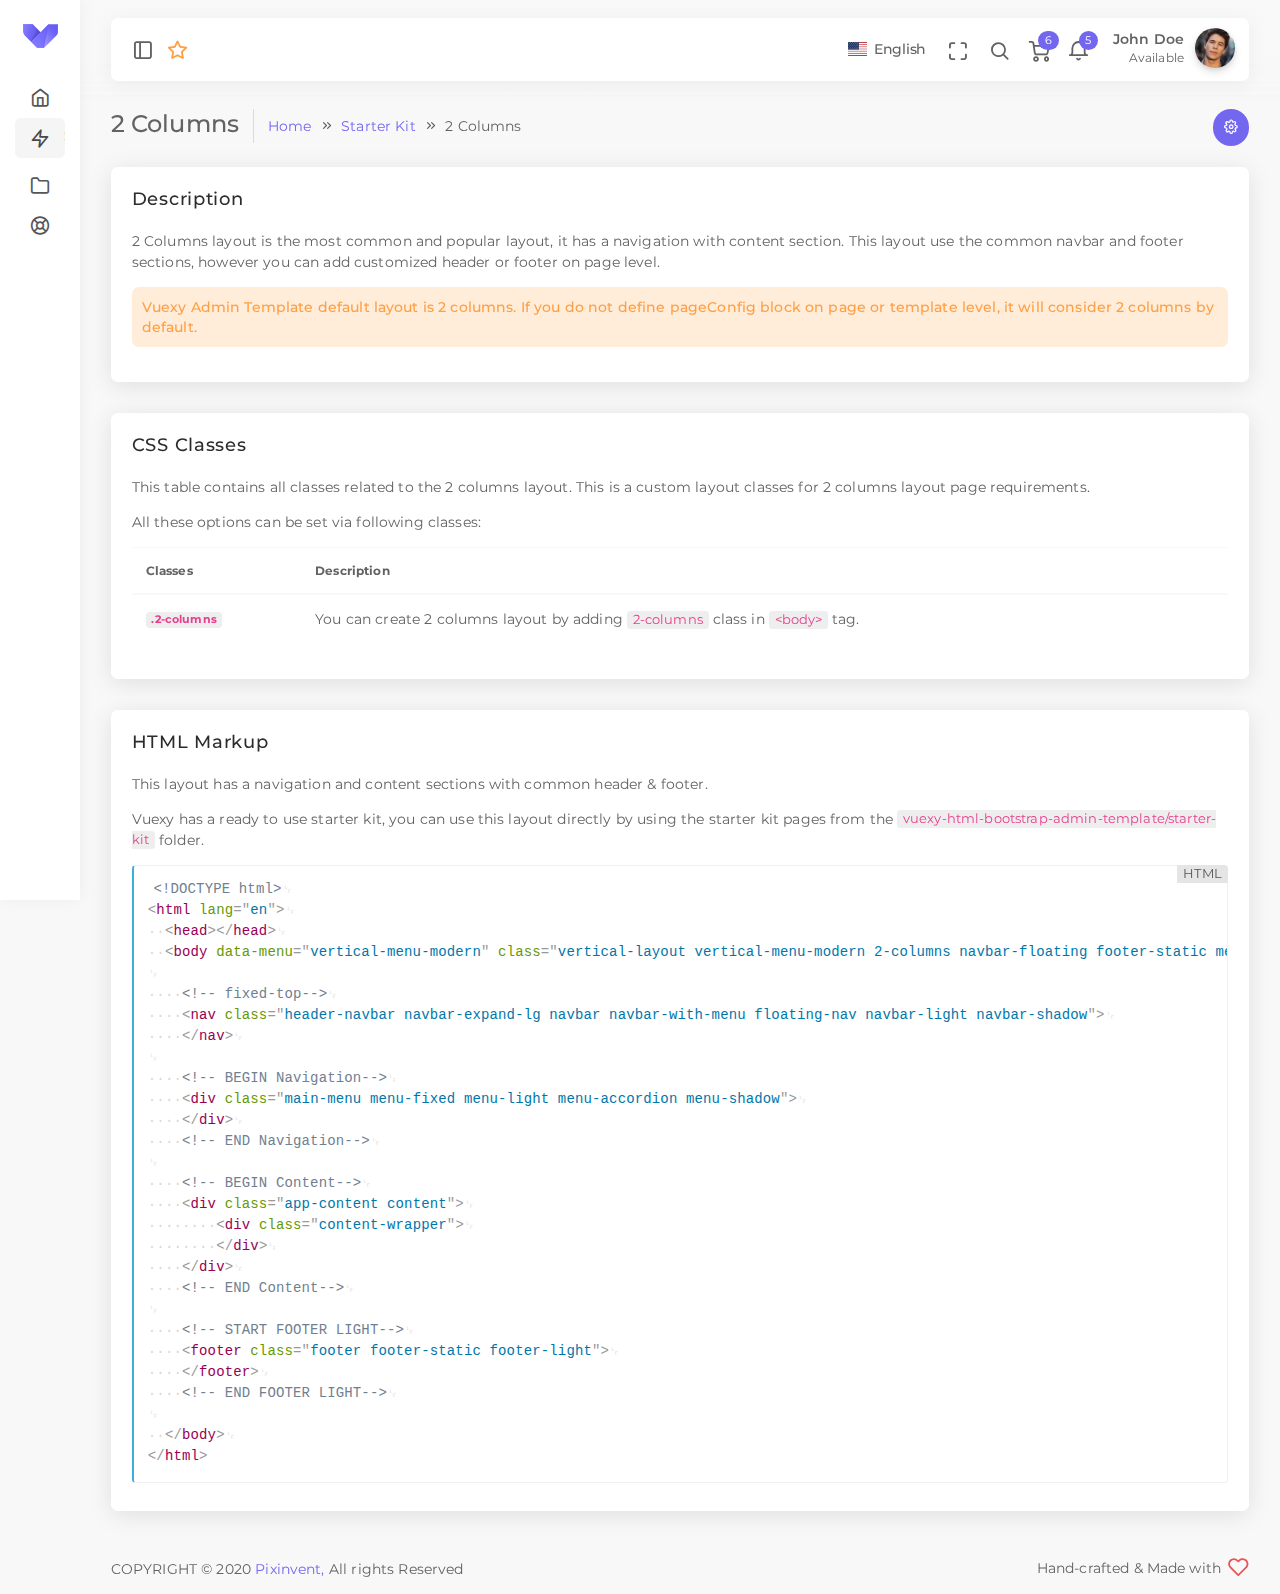
<file: admin/starter-kit/ltr/vertical-collapsed-menu-template/sk-layout-2-columns.html>
<!DOCTYPE html>
<!--
Template Name: Vuexy - Vuejs, HTML & Laravel Admin Dashboard Template
Author: PixInvent
Website: http://www.pixinvent.com/
Contact: hello@pixinvent.com
Follow: www.twitter.com/pixinvents
Like: www.facebook.com/pixinvents
Purchase: https://1.envato.market/vuexy_admin
Renew Support: https://1.envato.market/vuexy_admin
License: You must have a valid license purchased only from themeforest(the above link) in order to legally use the theme for your project.

-->
<html class="loading" lang="en" data-textdirection="ltr">
<!-- BEGIN: Head-->

<head>
    <meta http-equiv="Content-Type" content="text/html; charset=UTF-8">
    <meta http-equiv="X-UA-Compatible" content="IE=edge">
    <meta name="viewport" content="width=device-width, initial-scale=1.0, user-scalable=0, minimal-ui">
    <meta name="description" content="Vuexy admin is super flexible, powerful, clean &amp; modern responsive bootstrap 4 admin template with unlimited possibilities.">
    <meta name="keywords" content="admin template, Vuexy admin template, dashboard template, flat admin template, responsive admin template, web app">
    <meta name="author" content="PIXINVENT">
    <title>2 Columns - Vuexy - Bootstrap HTML admin template</title>
    <link rel="apple-touch-icon" href="../../../app-assets/images/ico/apple-icon-120.png">
    <link rel="shortcut icon" type="image/x-icon" href="../../../app-assets/images/ico/favicon.ico">
    <link href="https://fonts.googleapis.com/css?family=Montserrat:300,400,500,600" rel="stylesheet">

    <!-- BEGIN: Vendor CSS-->
    <link rel="stylesheet" type="text/css" href="../../../app-assets/vendors/css/vendors.min.css">
    <link rel="stylesheet" type="text/css" href="../../../app-assets/vendors/css/ui/prism.min.css">
    <!-- END: Vendor CSS-->

    <!-- BEGIN: Theme CSS-->
    <link rel="stylesheet" type="text/css" href="../../../app-assets/css/bootstrap.css">
    <link rel="stylesheet" type="text/css" href="../../../app-assets/css/bootstrap-extended.css">
    <link rel="stylesheet" type="text/css" href="../../../app-assets/css/colors.css">
    <link rel="stylesheet" type="text/css" href="../../../app-assets/css/components.css">
    <link rel="stylesheet" type="text/css" href="../../../app-assets/css/themes/dark-layout.css">
    <link rel="stylesheet" type="text/css" href="../../../app-assets/css/themes/semi-dark-layout.css">

    <!-- BEGIN: Page CSS-->
    <link rel="stylesheet" type="text/css" href="../../../app-assets/css/core/menu/menu-types/vertical-menu.css">
    <!-- END: Page CSS-->

    <!-- BEGIN: Custom CSS-->
    <link rel="stylesheet" type="text/css" href="../../../assets/css/style.css">
    <!-- END: Custom CSS-->

</head>
<!-- END: Head-->

<!-- BEGIN: Body-->

<body class="vertical-layout vertical-menu-modern 2-columns  navbar-floating footer-static   menu-collapsed" data-open="click" data-menu="vertical-menu-modern" data-col="2-columns">

    <!-- BEGIN: Header-->
    <div class="content-overlay"></div>
    <div class="header-navbar-shadow"></div>
    <nav class="header-navbar navbar-expand-lg navbar navbar-with-menu floating-nav navbar-light navbar-shadow">
        <div class="navbar-wrapper">
            <div class="navbar-container content">
                <div class="navbar-collapse" id="navbar-mobile">
                    <div class="mr-auto float-left bookmark-wrapper d-flex align-items-center">
                        <ul class="nav navbar-nav">
                            <li class="nav-item mobile-menu d-xl-none mr-auto"><a class="nav-link nav-menu-main menu-toggle hidden-xs" href="#"><i class="ficon feather icon-menu"></i></a></li>
                        </ul>
                        <ul class="nav navbar-nav bookmark-icons">
                            <li class="nav-item d-none d-lg-block"><a class="nav-link" href="sk-layout-2-columns.html" data-toggle="tooltip" data-placement="top" title="2-Columns"><i class="ficon feather icon-sidebar"></i></a></li>
                        </ul>
                        <ul class="nav navbar-nav">
                            <li class="nav-item d-none d-lg-block"><a class="nav-link bookmark-star"><i class="ficon feather icon-star warning"></i></a>
                                <div class="bookmark-input search-input">
                                    <div class="bookmark-input-icon"><i class="feather icon-search primary"></i></div>
                                    <input class="form-control input" type="text" placeholder="Explore Vuexy..." tabindex="0" data-search="starter-list">
                                    <ul class="search-list search-list-bookmark"></ul>
                                </div>
                            </li>
                        </ul>
                    </div>
                    <ul class="nav navbar-nav float-right">
                        <li class="dropdown dropdown-language nav-item"><a class="dropdown-toggle nav-link" id="dropdown-flag" href="#" data-toggle="dropdown" aria-haspopup="true" aria-expanded="false"><i class="flag-icon flag-icon-us"></i><span class="selected-language">English</span></a>
                            <div class="dropdown-menu" aria-labelledby="dropdown-flag"><a class="dropdown-item" href="#" data-language="en"><i class="flag-icon flag-icon-us"></i> English</a><a class="dropdown-item" href="#" data-language="fr"><i class="flag-icon flag-icon-fr"></i> French</a><a class="dropdown-item" href="#" data-language="de"><i class="flag-icon flag-icon-de"></i> German</a><a class="dropdown-item" href="#" data-language="pt"><i class="flag-icon flag-icon-pt"></i> Portuguese</a></div>
                        </li>
                        <li class="nav-item d-none d-lg-block"><a class="nav-link nav-link-expand"><i class="ficon feather icon-maximize"></i></a></li>
                        <li class="nav-item nav-search"><a class="nav-link nav-link-search"><i class="ficon feather icon-search"></i></a>
                            <div class="search-input">
                                <div class="search-input-icon"><i class="feather icon-search primary"></i></div>
                                <input class="input" type="text" placeholder="Explore Vuexy..." tabindex="-1" data-search="starter-list">
                                <div class="search-input-close"><i class="feather icon-x"></i></div>
                                <ul class="search-list search-list-main"></ul>
                            </div>
                        </li>
                        <li class="dropdown dropdown-notification nav-item"><a class="nav-link nav-link-label" href="#" data-toggle="dropdown"><i class="ficon feather icon-shopping-cart"></i><span class="badge badge-pill badge-primary badge-up cart-item-count">6</span></a>
                            <ul class="dropdown-menu dropdown-menu-media dropdown-cart dropdown-menu-right">
                                <li class="dropdown-menu-header">
                                    <div class="dropdown-header m-0 p-2">
                                        <h3 class="white"><span class="cart-item-count">6</span><span class="ml-50">Items</span></h3><span class="notification-title">In Your Cart</span>
                                    </div>
                                </li>
                                <li class="scrollable-container media-list"><a class="cart-item" href="app-ecommerce-details.html">
                                        <div class="media">
                                            <div class="media-left d-flex justify-content-center align-items-center"><img src="../../../app-assets/images/pages/eCommerce/4.png" width="75" alt="Cart Item"></div>
                                            <div class="media-body"><span class="item-title text-truncate text-bold-500 d-block mb-50">Apple - Apple Watch Series 1 42mm Space Gray Aluminum Case Black Sport Band - Space Gray Aluminum</span><span class="item-desc font-small-2 text-truncate d-block"> Durable, lightweight aluminum cases in silver, space gray,gold, and rose gold. Sport Band in a variety of colors. All the features of the original Apple Watch, plus a new dual-core processor for faster performance. All models run watchOS 3. Requires an iPhone 5 or later to run this device.</span>
                                                <div class="d-flex justify-content-between align-items-center mt-1"><span class="align-middle d-block">1 x $299</span><i class="remove-cart-item feather icon-x danger font-medium-1"></i></div>
                                            </div>
                                        </div>
                                    </a><a class="cart-item" href="app-ecommerce-details.html">
                                        <div class="media">
                                            <div class="media-left d-flex justify-content-center align-items-center"><img class="mt-1 pl-50" src="../../../app-assets/images/pages/eCommerce/dell-inspirion.jpg" width="100" alt="Cart Item"></div>
                                            <div class="media-body"><span class="item-title text-truncate text-bold-500 d-block mb-50">Apple - Macbook® (Latest Model) - 12" Display - Intel Core M5 - 8GB Memory - 512GB Flash Storage - Space Gray</span><span class="item-desc font-small-2 text-truncate d-block"> MacBook delivers a full-size experience in the lightest and most compact Mac notebook ever. With a full-size keyboard, force-sensing trackpad, 12-inch Retina display,1 sixth-generation Intel Core M processor, multifunctional USB-C port, and now up to 10 hours of battery life,2 MacBook features big thinking in an impossibly compact form.</span>
                                                <div class="d-flex justify-content-between align-items-center mt-1"><span class="align-middle d-block">1 x $1599.99</span><i class="remove-cart-item feather icon-x danger font-medium-1"></i></div>
                                            </div>
                                        </div>
                                    </a><a class="cart-item" href="app-ecommerce-details.html">
                                        <div class="media">
                                            <div class="media-left d-flex justify-content-center align-items-center"><img src="../../../app-assets/images/pages/eCommerce/7.png" width="88" alt="Cart Item"></div>
                                            <div class="media-body"><span class="item-title text-truncate text-bold-500 d-block mb-50">Sony - PlayStation 4 Pro Console</span><span class="item-desc font-small-2 text-truncate d-block"> PS4 Pro Dynamic 4K Gaming & 4K Entertainment* PS4 Pro gets you closer to your game. Heighten your experiences. Enrich your adventures. Let the super-charged PS4 Pro lead the way.** GREATNESS AWAITS</span>
                                                <div class="d-flex justify-content-between align-items-center mt-1"><span class="align-middle d-block">1 x $399.99</span><i class="remove-cart-item feather icon-x danger font-medium-1"></i></div>
                                            </div>
                                        </div>
                                    </a><a class="cart-item" href="app-ecommerce-details.html">
                                        <div class="media">
                                            <div class="media-left d-flex justify-content-center align-items-center"><img src="../../../app-assets/images/pages/eCommerce/10.png" width="75" alt="Cart Item"></div>
                                            <div class="media-body"><span class="item-title text-truncate text-bold-500 d-block mb-50">Beats by Dr. Dre - Geek Squad Certified Refurbished Beats Studio Wireless On-Ear Headphones - Red</span><span class="item-desc font-small-2 text-truncate d-block"> Rock out to your favorite songs with these Beats by Dr. Dre Beats Studio Wireless GS-MH8K2AM/A headphones that feature a Beats Acoustic Engine and DSP software for enhanced clarity. ANC (Adaptive Noise Cancellation) allows you to focus on your tunes.</span>
                                                <div class="d-flex justify-content-between align-items-center mt-1"><span class="align-middle d-block">1 x $379.99</span><i class="remove-cart-item feather icon-x danger font-medium-1"></i></div>
                                            </div>
                                        </div>
                                    </a><a class="cart-item" href="app-ecommerce-details.html">
                                        <div class="media">
                                            <div class="media-left d-flex justify-content-center align-items-center"><img class="mt-1 pl-50" src="../../../app-assets/images/pages/eCommerce/sony-75class-tv.jpg" width="100" alt="Cart Item"></div>
                                            <div class="media-body"><span class="item-title text-truncate text-bold-500 d-block mb-50">Sony - 75" Class (74.5" diag) - LED - 2160p - Smart - 3D - 4K Ultra HD TV with High Dynamic Range - Black</span><span class="item-desc font-small-2 text-truncate d-block"> This Sony 4K HDR TV boasts 4K technology for vibrant hues. Its X940D series features a bold 75-inch screen and slim design. Wires remain hidden, and the unit is easily wall mounted. This television has a 4K Processor X1 and 4K X-Reality PRO for crisp video. This Sony 4K HDR TV is easy to control via voice commands.</span>
                                                <div class="d-flex justify-content-between align-items-center mt-1"><span class="align-middle d-block">1 x $4499.99</span><i class="remove-cart-item feather icon-x danger font-medium-1"></i></div>
                                            </div>
                                        </div>
                                    </a><a class="cart-item" href="app-ecommerce-details.html">
                                        <div class="media">
                                            <div class="media-left d-flex justify-content-center align-items-center"><img class="mt-1 pl-50" src="../../../app-assets/images/pages/eCommerce/canon-camera.jpg" width="70" alt="Cart Item"></div>
                                            <div class="media-body"><span class="item-title text-truncate text-bold-500 d-block mb-50">Nikon - D810 DSLR Camera with AF-S NIKKOR 24-120mm f/4G ED VR Zoom Lens - Black</span><span class="item-desc font-small-2 text-truncate d-block"> Shoot arresting photos and 1080p high-definition videos with this Nikon D810 DSLR camera, which features a 36.3-megapixel CMOS sensor and a powerful EXPEED 4 processor for clear, detailed images. The AF-S NIKKOR 24-120mm lens offers shooting versatility. Memory card sold separately.</span>
                                                <div class="d-flex justify-content-between align-items-center mt-1"><span class="align-middle d-block">1 x $4099.99</span><i class="remove-cart-item feather icon-x danger font-medium-1"></i></div>
                                            </div>
                                        </div>
                                    </a></li>
                                <li class="dropdown-menu-footer"><a class="dropdown-item p-1 text-center text-primary" href="app-ecommerce-checkout.html"><i class="feather icon-shopping-cart align-middle"></i><span class="align-middle text-bold-600">Checkout</span></a></li>
                                <li class="empty-cart d-none p-2">Your Cart Is Empty.</li>
                            </ul>
                        </li>
                        <li class="dropdown dropdown-notification nav-item"><a class="nav-link nav-link-label" href="#" data-toggle="dropdown"><i class="ficon feather icon-bell"></i><span class="badge badge-pill badge-primary badge-up">5</span></a>
                            <ul class="dropdown-menu dropdown-menu-media dropdown-menu-right">
                                <li class="dropdown-menu-header">
                                    <div class="dropdown-header m-0 p-2">
                                        <h3 class="white">5 New</h3><span class="grey darken-2">App Notifications</span>
                                    </div>
                                </li>
                                <li class="scrollable-container media-list">
                                    <!-- a(href='javascript:void(0)').d-flex.justify-content-between-->
                                    <!--   .d-flex.align-items-start-->
                                    <!--       i.feather.icon-plus-square-->
                                    <!--       .mx-1-->
                                    <!--         .font-medium.block.notification-title New Message-->
                                    <!--         small Are your going to meet me tonight?-->
                                    <!--   small 62 Days ago--><a class="d-flex justify-content-between" href="javascript:void(0)">
                                        <div class="media d-flex align-items-start">
                                            <div class="media-left"><i class="feather icon-plus-square font-medium-5 primary"></i></div>
                                            <div class="media-body">
                                                <h6 class="primary media-heading">You have new order!</h6><small class="notification-text"> Are your going to meet me tonight?</small>
                                            </div><small>
                                                <time class="media-meta" datetime="2015-06-11T18:29:20+08:00">9 hours ago</time></small>
                                        </div>
                                    </a><a class="d-flex justify-content-between" href="javascript:void(0)">
                                        <div class="media d-flex align-items-start">
                                            <div class="media-left"><i class="feather icon-download-cloud font-medium-5 success"></i></div>
                                            <div class="media-body">
                                                <h6 class="success media-heading red darken-1">99% Server load</h6><small class="notification-text">You got new order of goods.</small>
                                            </div><small>
                                                <time class="media-meta" datetime="2015-06-11T18:29:20+08:00">5 hour ago</time></small>
                                        </div>
                                    </a><a class="d-flex justify-content-between" href="javascript:void(0)">
                                        <div class="media d-flex align-items-start">
                                            <div class="media-left"><i class="feather icon-alert-triangle font-medium-5 danger"></i></div>
                                            <div class="media-body">
                                                <h6 class="danger media-heading yellow darken-3">Warning notifixation</h6><small class="notification-text">Server have 99% CPU usage.</small>
                                            </div><small>
                                                <time class="media-meta" datetime="2015-06-11T18:29:20+08:00">Today</time></small>
                                        </div>
                                    </a><a class="d-flex justify-content-between" href="javascript:void(0)">
                                        <div class="media d-flex align-items-start">
                                            <div class="media-left"><i class="feather icon-check-circle font-medium-5 info"></i></div>
                                            <div class="media-body">
                                                <h6 class="info media-heading">Complete the task</h6><small class="notification-text">Cake sesame snaps cupcake</small>
                                            </div><small>
                                                <time class="media-meta" datetime="2015-06-11T18:29:20+08:00">Last week</time></small>
                                        </div>
                                    </a><a class="d-flex justify-content-between" href="javascript:void(0)">
                                        <div class="media d-flex align-items-start">
                                            <div class="media-left"><i class="feather icon-file font-medium-5 warning"></i></div>
                                            <div class="media-body">
                                                <h6 class="warning media-heading">Generate monthly report</h6><small class="notification-text">Chocolate cake oat cake tiramisu marzipan</small>
                                            </div><small>
                                                <time class="media-meta" datetime="2015-06-11T18:29:20+08:00">Last month</time></small>
                                        </div>
                                    </a>
                                </li>
                                <li class="dropdown-menu-footer"><a class="dropdown-item p-1 text-center" href="javascript:void(0)">Read all notifications</a></li>
                            </ul>
                        </li>
                        <li class="dropdown dropdown-user nav-item"><a class="dropdown-toggle nav-link dropdown-user-link" href="#" data-toggle="dropdown">
                                <div class="user-nav d-sm-flex d-none"><span class="user-name text-bold-600">John Doe</span><span class="user-status">Available</span></div><span><img class="round" src="../../../app-assets/images/portrait/small/avatar-s-11.jpg" alt="avatar" height="40" width="40"></span>
                            </a>
                            <div class="dropdown-menu dropdown-menu-right"><a class="dropdown-item" href="#"><i class="feather icon-user"></i> Edit Profile</a><a class="dropdown-item" href="#"><i class="feather icon-mail"></i> My Inbox</a><a class="dropdown-item" href="#"><i class="feather icon-check-square"></i> Task</a><a class="dropdown-item" href="#"><i class="feather icon-message-square"></i> Chats</a>
                                <div class="dropdown-divider"></div><a class="dropdown-item" href="#"><i class="feather icon-power"></i> Logout</a>
                            </div>
                        </li>
                    </ul>
                </div>
            </div>
        </div>
    </nav>
    <ul class="main-search-list-defaultlist d-none">
        <li class="d-flex align-items-center"><a class="pb-25" href="#">
                <h6 class="text-primary mb-0">Files</h6>
            </a></li>
        <li class="auto-suggestion d-flex align-items-center cursor-pointer"><a class="d-flex align-items-center justify-content-between w-100" href="#">
                <div class="d-flex">
                    <div class="mr-50"><img src="../../../app-assets/images/icons/xls.png" alt="png" height="32"></div>
                    <div class="search-data">
                        <p class="search-data-title mb-0">Two new item submitted</p><small class="text-muted">Marketing Manager</small>
                    </div>
                </div><small class="search-data-size mr-50 text-muted">&apos;17kb</small>
            </a></li>
        <li class="auto-suggestion d-flex align-items-center cursor-pointer"><a class="d-flex align-items-center justify-content-between w-100" href="#">
                <div class="d-flex">
                    <div class="mr-50"><img src="../../../app-assets/images/icons/jpg.png" alt="png" height="32"></div>
                    <div class="search-data">
                        <p class="search-data-title mb-0">52 JPG file Generated</p><small class="text-muted">FontEnd Developer</small>
                    </div>
                </div><small class="search-data-size mr-50 text-muted">&apos;11kb</small>
            </a></li>
        <li class="auto-suggestion d-flex align-items-center cursor-pointer"><a class="d-flex align-items-center justify-content-between w-100" href="#">
                <div class="d-flex">
                    <div class="mr-50"><img src="../../../app-assets/images/icons/pdf.png" alt="png" height="32"></div>
                    <div class="search-data">
                        <p class="search-data-title mb-0">25 PDF File Uploaded</p><small class="text-muted">Digital Marketing Manager</small>
                    </div>
                </div><small class="search-data-size mr-50 text-muted">&apos;150kb</small>
            </a></li>
        <li class="auto-suggestion d-flex align-items-center cursor-pointer"><a class="d-flex align-items-center justify-content-between w-100" href="#">
                <div class="d-flex">
                    <div class="mr-50"><img src="../../../app-assets/images/icons/doc.png" alt="png" height="32"></div>
                    <div class="search-data">
                        <p class="search-data-title mb-0">Anna_Strong.doc</p><small class="text-muted">Web Designer</small>
                    </div>
                </div><small class="search-data-size mr-50 text-muted">&apos;256kb</small>
            </a></li>
        <li class="d-flex align-items-center"><a class="pb-25" href="#">
                <h6 class="text-primary mb-0">Members</h6>
            </a></li>
        <li class="auto-suggestion d-flex align-items-center cursor-pointer"><a class="d-flex align-items-center justify-content-between py-50 w-100" href="#">
                <div class="d-flex align-items-center">
                    <div class="avatar mr-50"><img src="../../../app-assets/images/portrait/small/avatar-s-8.jpg" alt="png" height="32"></div>
                    <div class="search-data">
                        <p class="search-data-title mb-0">John Doe</p><small class="text-muted">UI designer</small>
                    </div>
                </div>
            </a></li>
        <li class="auto-suggestion d-flex align-items-center cursor-pointer"><a class="d-flex align-items-center justify-content-between py-50 w-100" href="#">
                <div class="d-flex align-items-center">
                    <div class="avatar mr-50"><img src="../../../app-assets/images/portrait/small/avatar-s-1.jpg" alt="png" height="32"></div>
                    <div class="search-data">
                        <p class="search-data-title mb-0">Michal Clark</p><small class="text-muted">FontEnd Developer</small>
                    </div>
                </div>
            </a></li>
        <li class="auto-suggestion d-flex align-items-center cursor-pointer"><a class="d-flex align-items-center justify-content-between py-50 w-100" href="#">
                <div class="d-flex align-items-center">
                    <div class="avatar mr-50"><img src="../../../app-assets/images/portrait/small/avatar-s-14.jpg" alt="png" height="32"></div>
                    <div class="search-data">
                        <p class="search-data-title mb-0">Milena Gibson</p><small class="text-muted">Digital Marketing Manager</small>
                    </div>
                </div>
            </a></li>
        <li class="auto-suggestion d-flex align-items-center cursor-pointer"><a class="d-flex align-items-center justify-content-between py-50 w-100" href="#">
                <div class="d-flex align-items-center">
                    <div class="avatar mr-50"><img src="../../../app-assets/images/portrait/small/avatar-s-6.jpg" alt="png" height="32"></div>
                    <div class="search-data">
                        <p class="search-data-title mb-0">Anna Strong</p><small class="text-muted">Web Designer</small>
                    </div>
                </div>
            </a></li>
    </ul>
    <ul class="main-search-list-defaultlist-other-list d-none">
        <li class="auto-suggestion d-flex align-items-center justify-content-between cursor-pointer"><a class="d-flex align-items-center justify-content-between w-100 py-50">
                <div class="d-flex justify-content-start"><span class="mr-75 feather icon-alert-circle"></span><span>No results found.</span></div>
            </a></li>
    </ul>
    <!-- END: Header-->


    <!-- BEGIN: Main Menu-->
    <div class="main-menu menu-fixed menu-light menu-accordion menu-shadow" data-scroll-to-active="true">
        <div class="navbar-header">
            <ul class="nav navbar-nav flex-row">
                <li class="nav-item mr-auto"><a class="navbar-brand" href="../../../html/ltr/vertical-collapsed-menu-template/index.html">
                        <div class="brand-logo"></div>
                        <h2 class="brand-text mb-0">Vuexy</h2>
                    </a></li>
                <li class="nav-item nav-toggle"><a class="nav-link modern-nav-toggle pr-0" data-toggle="collapse"><i class="feather icon-x d-block d-xl-none font-medium-4 primary toggle-icon"></i><i class="toggle-icon feather icon-disc font-medium-4 d-none d-xl-block primary" data-ticon="icon-disc"></i></a></li>
            </ul>
        </div>
        <div class="shadow-bottom"></div>
        <div class="main-menu-content">
            <ul class="navigation navigation-main" id="main-menu-navigation" data-menu="menu-navigation">
                <li class=" nav-item"><a href="../../../html/ltr/vertical-collapsed-menu-template/index.html"><i class="feather icon-home"></i><span class="menu-title" data-i18n="Dashboard">Dashboard</span><span class="badge badge badge-warning badge-pill float-right">2</span></a>
                </li>
                <li class=" nav-item"><a href="#"><i class="feather icon-zap"></i><span class="menu-title" data-i18n="Starter kit">Starter kit</span></a>
                    <ul class="menu-content">
                        <li class="active"><a href="sk-layout-2-columns.html"><i></i><span class="menu-item" data-i18n="2 columns">2 columns</span></a>
                        </li>
                        <li><a href="sk-layout-fixed-navbar.html"><i></i><span class="menu-item" data-i18n="Fixed navbar">Fixed navbar</span></a>
                        </li>
                        <li><a href="sk-layout-floating-navbar.html"><i></i><span class="menu-item" data-i18n="Floating navbar">Floating navbar</span></a>
                        </li>
                        <li><a href="sk-layout-fixed.html"><i></i><span class="menu-item" data-i18n="Fixed layout">Fixed layout</span></a>
                        </li>
                    </ul>
                </li>
                <li class=" nav-item"><a href="https://pixinvent.com/demo/vuexy-html-bootstrap-admin-template/documentation"><i class="feather icon-folder"></i><span class="menu-title" data-i18n="Documentation">Documentation</span></a>
                </li>
                <li class=" nav-item"><a href="https://pixinvent.ticksy.com/"><i class="feather icon-life-buoy"></i><span class="menu-title" data-i18n="Raise Support">Raise Support</span></a>
                </li>
            </ul>
        </div>
    </div>
    <!-- END: Main Menu-->

    <!-- BEGIN: Content-->
    <div class="app-content content">
        <div class="content-overlay"></div>
        <div class="header-navbar-shadow"></div>
        <div class="content-wrapper">
            <div class="content-header row">
                <div class="content-header-left col-md-9 col-12 mb-2">
                    <div class="row breadcrumbs-top">
                        <div class="col-12">
                            <h2 class="content-header-title float-left mb-0">2 Columns</h2>
                            <div class="breadcrumb-wrapper col-12">
                                <ol class="breadcrumb">
                                    <li class="breadcrumb-item"><a href="sk-layout-2-columns.html">Home</a>
                                    </li>
                                    <li class="breadcrumb-item"><a href="#">Starter Kit</a>
                                    </li>
                                    <li class="breadcrumb-item active">2 Columns
                                    </li>
                                </ol>
                            </div>
                        </div>
                    </div>
                </div>
                <div class="content-header-right text-md-right col-md-3 col-12 d-md-block d-none">
                    <div class="form-group breadcrum-right">
                        <div class="dropdown">
                            <button class="btn-icon btn btn-primary btn-round btn-sm dropdown-toggle" type="button" data-toggle="dropdown" aria-haspopup="true" aria-expanded="false"><i class="feather icon-settings"></i></button>
                            <div class="dropdown-menu dropdown-menu-right"><a class="dropdown-item" href="#">Chat</a><a class="dropdown-item" href="#">Email</a><a class="dropdown-item" href="#">Calendar</a></div>
                        </div>
                    </div>
                </div>
            </div>
            <div class="content-body">
                <!-- Description -->
                <section id="description" class="card">
                    <div class="card-header">
                        <h4 class="card-title">Description</h4>
                    </div>
                    <div class="card-content">
                        <div class="card-body">
                            <div class="card-text">
                                <p>2 Columns layout is the most common and popular layout, it has a navigation with content section. This layout
                                    use the common navbar and footer sections, however you can add customized header or footer on page level.</p>
                                <div class="alert alert-warning" role="alert">
                                    Vuexy Admin Template default layout is 2 columns. If you do not define pageConfig block on page or template
                                    level, it will consider 2 columns by default.
                                </div>
                            </div>
                        </div>
                    </div>
                </section>
                <!--/ Description -->
                <!-- CSS Classes -->
                <section id="css-classes" class="card">
                    <div class="card-header">
                        <h4 class="card-title">CSS Classes</h4>
                    </div>
                    <div class="card-content">
                        <div class="card-body">
                            <div class="card-text">
                                <p>This table contains all classes related to the 2 columns layout. This is a custom layout classes for 2
                                    columns layout page requirements.</p>
                                <p>All these options can be set via following classes:</p>
                                <div class="table-responsive">
                                    <table class="table table-hover">
                                        <thead>
                                            <tr>
                                                <th>Classes</th>
                                                <th>Description</th>
                                            </tr>
                                        </thead>
                                        <tbody>
                                            <tr>
                                                <th scope="row"><code>.2-columns</code></th>
                                                <td>You can create 2 columns layout by adding <code>2-columns</code> class in <code>&lt;body&gt;</code>
                                                    tag.</td>
                                            </tr>
                                        </tbody>
                                    </table>
                                </div>
                            </div>
                        </div>
                    </div>
                </section>
                <!--/ CSS Classes -->
                <!-- HTML Markup -->
                <section id="html-markup" class="card">
                    <div class="card-header">
                        <h4 class="card-title">HTML Markup</h4>
                    </div>
                    <div class="card-content">
                        <div class="card-body">
                            <div class="card-text">
                                <p>This layout has a navigation and content sections with common header & footer.</p>
                                <p>Vuexy has a ready to use starter kit, you can use this layout directly by using the starter kit pages from
                                    the <code>vuexy-html-bootstrap-admin-template/starter-kit</code> folder.</p>
                                <pre class="language-html">
        <code class="language-html">
            &lt;!DOCTYPE html&gt;
              &lt;html lang="en"&gt;
                &lt;head&gt;&lt;/head&gt;
                &lt;body data-menu="vertical-menu-modern" class="vertical-layout vertical-menu-modern 2-columns navbar-floating footer-static menu-expanded"&gt;

                  &lt;!-- fixed-top--&gt;
                  &lt;nav class="header-navbar navbar-expand-lg navbar navbar-with-menu floating-nav navbar-light navbar-shadow"&gt;
                  &lt;/nav&gt;

                  &lt;!-- BEGIN Navigation--&gt;
                  &lt;div class="main-menu menu-fixed menu-light menu-accordion menu-shadow"&gt;
                  &lt;/div&gt;
                  &lt;!-- END Navigation--&gt;

                  &lt;!-- BEGIN Content--&gt;
                  &lt;div class="app-content content"&gt;
                      &lt;div class="content-wrapper"&gt;
                      &lt;/div&gt;
                  &lt;/div&gt;
                  &lt;!-- END Content--&gt;

                  &lt;!-- START FOOTER LIGHT--&gt;
                  &lt;footer class="footer footer-static footer-light"&gt;
                  &lt;/footer&gt;
                  &lt;!-- END FOOTER LIGHT--&gt;

                &lt;/body&gt;
              &lt;/html&gt;
        </code>
        </pre>
                            </div>
                        </div>
                    </div>
                </section>
                <!--/ HTML Markup -->

            </div>
        </div>
    </div>
    <!-- END: Content-->

    <div class="sidenav-overlay"></div>
    <div class="drag-target"></div>

    <!-- BEGIN: Footer-->
    <footer class="footer footer-static footer-light">
        <p class="clearfix blue-grey lighten-2 mb-0"><span class="float-md-left d-block d-md-inline-block mt-25">COPYRIGHT &copy; 2020<a class="text-bold-800 grey darken-2" href="https://1.envato.market/pixinvent_portfolio" target="_blank">Pixinvent,</a>All rights Reserved</span><span class="float-md-right d-none d-md-block">Hand-crafted & Made with<i class="feather icon-heart pink"></i></span>
            <button class="btn btn-primary btn-icon scroll-top" type="button"><i class="feather icon-arrow-up"></i></button>
        </p>
    </footer>
    <!-- END: Footer-->


    <!-- BEGIN: Vendor JS-->
    <script src="../../../app-assets/vendors/js/vendors.min.js"></script>
    <script src="../../../app-assets/vendors/js/forms/select/select2.full.min.js"></script>
    <!-- BEGIN Vendor JS-->

    <!-- BEGIN: Page Vendor JS-->
    <script src="../../../app-assets/vendors/js/ui/prism.min.js"></script>
    <!-- END: Page Vendor JS-->

    <!-- BEGIN: Theme JS-->
    <script src="../../../app-assets/js/core/app-menu.js"></script>
    <script src="../../../app-assets/js/core/app.js"></script>
    <!-- END: Theme JS-->

    <!-- BEGIN: Page JS-->
    <!-- END: Page JS-->

</body>
<!-- END: Body-->

</html>
</file>
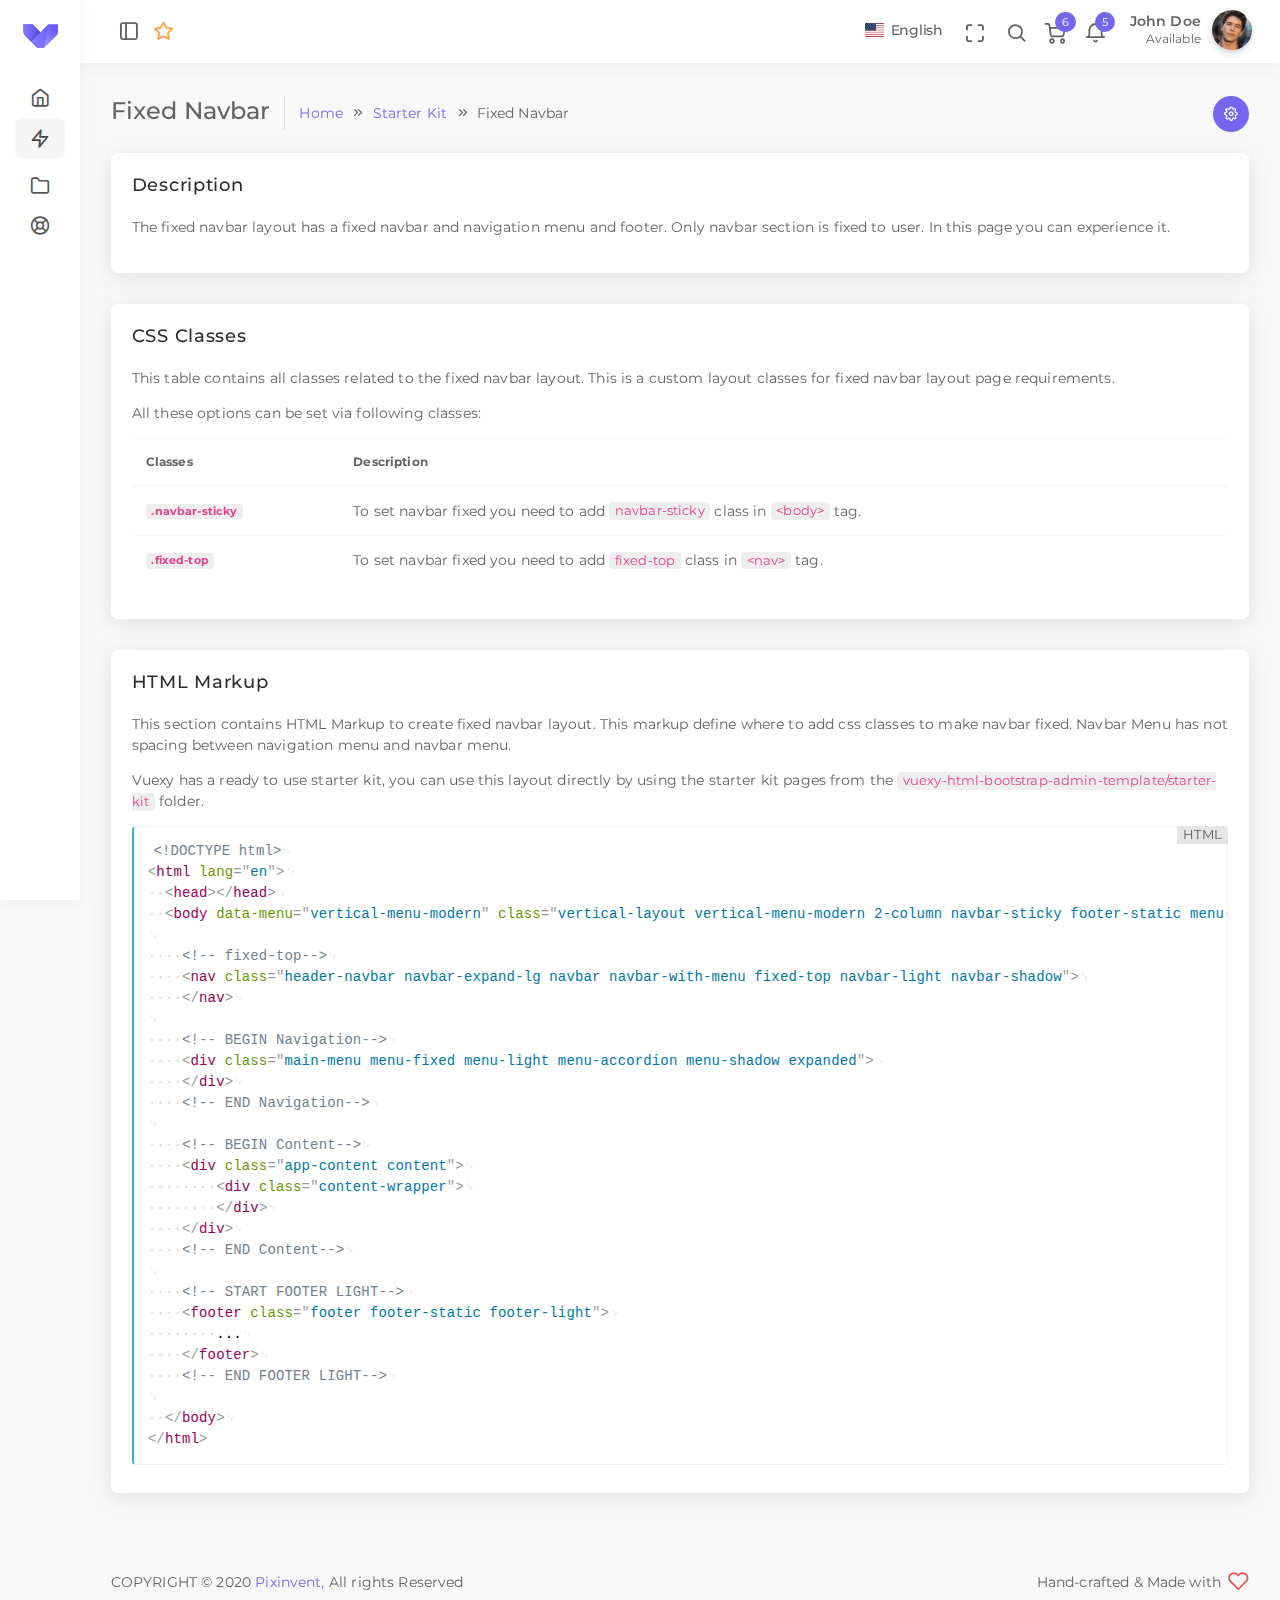
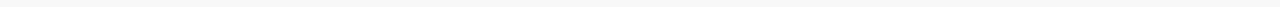
<file: admin/starter-kit/ltr/vertical-collapsed-menu-template/sk-layout-fixed-navbar.html>
<!DOCTYPE html>
<!--
Template Name: Vuexy - Vuejs, HTML & Laravel Admin Dashboard Template
Author: PixInvent
Website: http://www.pixinvent.com/
Contact: hello@pixinvent.com
Follow: www.twitter.com/pixinvents
Like: www.facebook.com/pixinvents
Purchase: https://1.envato.market/vuexy_admin
Renew Support: https://1.envato.market/vuexy_admin
License: You must have a valid license purchased only from themeforest(the above link) in order to legally use the theme for your project.

-->
<html class="loading" lang="en" data-textdirection="ltr">
<!-- BEGIN: Head-->

<head>
    <meta http-equiv="Content-Type" content="text/html; charset=UTF-8">
    <meta http-equiv="X-UA-Compatible" content="IE=edge">
    <meta name="viewport" content="width=device-width, initial-scale=1.0, user-scalable=0, minimal-ui">
    <meta name="description" content="Vuexy admin is super flexible, powerful, clean &amp; modern responsive bootstrap 4 admin template with unlimited possibilities.">
    <meta name="keywords" content="admin template, Vuexy admin template, dashboard template, flat admin template, responsive admin template, web app">
    <meta name="author" content="PIXINVENT">
    <title>Fixed Navbar - Vuexy - Bootstrap HTML admin template</title>
    <link rel="apple-touch-icon" href="../../../app-assets/images/ico/apple-icon-120.png">
    <link rel="shortcut icon" type="image/x-icon" href="../../../app-assets/images/ico/favicon.ico">
    <link href="https://fonts.googleapis.com/css?family=Montserrat:300,400,500,600" rel="stylesheet">

    <!-- BEGIN: Vendor CSS-->
    <link rel="stylesheet" type="text/css" href="../../../app-assets/vendors/css/vendors.min.css">
    <link rel="stylesheet" type="text/css" href="../../../app-assets/vendors/css/ui/prism.min.css">
    <!-- END: Vendor CSS-->

    <!-- BEGIN: Theme CSS-->
    <link rel="stylesheet" type="text/css" href="../../../app-assets/css/bootstrap.css">
    <link rel="stylesheet" type="text/css" href="../../../app-assets/css/bootstrap-extended.css">
    <link rel="stylesheet" type="text/css" href="../../../app-assets/css/colors.css">
    <link rel="stylesheet" type="text/css" href="../../../app-assets/css/components.css">
    <link rel="stylesheet" type="text/css" href="../../../app-assets/css/themes/dark-layout.css">
    <link rel="stylesheet" type="text/css" href="../../../app-assets/css/themes/semi-dark-layout.css">

    <!-- BEGIN: Page CSS-->
    <link rel="stylesheet" type="text/css" href="../../../app-assets/css/core/menu/menu-types/vertical-menu.css">
    <!-- END: Page CSS-->

    <!-- BEGIN: Custom CSS-->
    <link rel="stylesheet" type="text/css" href="../../../assets/css/style.css">
    <!-- END: Custom CSS-->

</head>
<!-- END: Head-->

<!-- BEGIN: Body-->

<body class="vertical-layout vertical-menu-modern 2-columns  navbar-sticky footer-static   menu-collapsed" data-open="click" data-menu="vertical-menu-modern" data-col="2-columns">

    <!-- BEGIN: Header-->
    <div class="content-overlay"></div>
    <div class="header-navbar-shadow"></div>
    <nav class="header-navbar navbar-expand-lg navbar navbar-with-menu fixed-top navbar-light navbar-shadow">
        <div class="navbar-wrapper">
            <div class="navbar-container content">
                <div class="navbar-collapse" id="navbar-mobile">
                    <div class="mr-auto float-left bookmark-wrapper d-flex align-items-center">
                        <ul class="nav navbar-nav">
                            <li class="nav-item mobile-menu d-xl-none mr-auto"><a class="nav-link nav-menu-main menu-toggle hidden-xs" href="#"><i class="ficon feather icon-menu"></i></a></li>
                        </ul>
                        <ul class="nav navbar-nav bookmark-icons">
                            <li class="nav-item d-none d-lg-block"><a class="nav-link" href="sk-layout-2-columns.html" data-toggle="tooltip" data-placement="top" title="2-Columns"><i class="ficon feather icon-sidebar"></i></a></li>
                        </ul>
                        <ul class="nav navbar-nav">
                            <li class="nav-item d-none d-lg-block"><a class="nav-link bookmark-star"><i class="ficon feather icon-star warning"></i></a>
                                <div class="bookmark-input search-input">
                                    <div class="bookmark-input-icon"><i class="feather icon-search primary"></i></div>
                                    <input class="form-control input" type="text" placeholder="Explore Vuexy..." tabindex="0" data-search="starter-list">
                                    <ul class="search-list search-list-bookmark"></ul>
                                </div>
                            </li>
                        </ul>
                    </div>
                    <ul class="nav navbar-nav float-right">
                        <li class="dropdown dropdown-language nav-item"><a class="dropdown-toggle nav-link" id="dropdown-flag" href="#" data-toggle="dropdown" aria-haspopup="true" aria-expanded="false"><i class="flag-icon flag-icon-us"></i><span class="selected-language">English</span></a>
                            <div class="dropdown-menu" aria-labelledby="dropdown-flag"><a class="dropdown-item" href="#" data-language="en"><i class="flag-icon flag-icon-us"></i> English</a><a class="dropdown-item" href="#" data-language="fr"><i class="flag-icon flag-icon-fr"></i> French</a><a class="dropdown-item" href="#" data-language="de"><i class="flag-icon flag-icon-de"></i> German</a><a class="dropdown-item" href="#" data-language="pt"><i class="flag-icon flag-icon-pt"></i> Portuguese</a></div>
                        </li>
                        <li class="nav-item d-none d-lg-block"><a class="nav-link nav-link-expand"><i class="ficon feather icon-maximize"></i></a></li>
                        <li class="nav-item nav-search"><a class="nav-link nav-link-search"><i class="ficon feather icon-search"></i></a>
                            <div class="search-input">
                                <div class="search-input-icon"><i class="feather icon-search primary"></i></div>
                                <input class="input" type="text" placeholder="Explore Vuexy..." tabindex="-1" data-search="starter-list">
                                <div class="search-input-close"><i class="feather icon-x"></i></div>
                                <ul class="search-list search-list-main"></ul>
                            </div>
                        </li>
                        <li class="dropdown dropdown-notification nav-item"><a class="nav-link nav-link-label" href="#" data-toggle="dropdown"><i class="ficon feather icon-shopping-cart"></i><span class="badge badge-pill badge-primary badge-up cart-item-count">6</span></a>
                            <ul class="dropdown-menu dropdown-menu-media dropdown-cart dropdown-menu-right">
                                <li class="dropdown-menu-header">
                                    <div class="dropdown-header m-0 p-2">
                                        <h3 class="white"><span class="cart-item-count">6</span><span class="ml-50">Items</span></h3><span class="notification-title">In Your Cart</span>
                                    </div>
                                </li>
                                <li class="scrollable-container media-list"><a class="cart-item" href="app-ecommerce-details.html">
                                        <div class="media">
                                            <div class="media-left d-flex justify-content-center align-items-center"><img src="../../../app-assets/images/pages/eCommerce/4.png" width="75" alt="Cart Item"></div>
                                            <div class="media-body"><span class="item-title text-truncate text-bold-500 d-block mb-50">Apple - Apple Watch Series 1 42mm Space Gray Aluminum Case Black Sport Band - Space Gray Aluminum</span><span class="item-desc font-small-2 text-truncate d-block"> Durable, lightweight aluminum cases in silver, space gray,gold, and rose gold. Sport Band in a variety of colors. All the features of the original Apple Watch, plus a new dual-core processor for faster performance. All models run watchOS 3. Requires an iPhone 5 or later to run this device.</span>
                                                <div class="d-flex justify-content-between align-items-center mt-1"><span class="align-middle d-block">1 x $299</span><i class="remove-cart-item feather icon-x danger font-medium-1"></i></div>
                                            </div>
                                        </div>
                                    </a><a class="cart-item" href="app-ecommerce-details.html">
                                        <div class="media">
                                            <div class="media-left d-flex justify-content-center align-items-center"><img class="mt-1 pl-50" src="../../../app-assets/images/pages/eCommerce/dell-inspirion.jpg" width="100" alt="Cart Item"></div>
                                            <div class="media-body"><span class="item-title text-truncate text-bold-500 d-block mb-50">Apple - Macbook® (Latest Model) - 12" Display - Intel Core M5 - 8GB Memory - 512GB Flash Storage - Space Gray</span><span class="item-desc font-small-2 text-truncate d-block"> MacBook delivers a full-size experience in the lightest and most compact Mac notebook ever. With a full-size keyboard, force-sensing trackpad, 12-inch Retina display,1 sixth-generation Intel Core M processor, multifunctional USB-C port, and now up to 10 hours of battery life,2 MacBook features big thinking in an impossibly compact form.</span>
                                                <div class="d-flex justify-content-between align-items-center mt-1"><span class="align-middle d-block">1 x $1599.99</span><i class="remove-cart-item feather icon-x danger font-medium-1"></i></div>
                                            </div>
                                        </div>
                                    </a><a class="cart-item" href="app-ecommerce-details.html">
                                        <div class="media">
                                            <div class="media-left d-flex justify-content-center align-items-center"><img src="../../../app-assets/images/pages/eCommerce/7.png" width="88" alt="Cart Item"></div>
                                            <div class="media-body"><span class="item-title text-truncate text-bold-500 d-block mb-50">Sony - PlayStation 4 Pro Console</span><span class="item-desc font-small-2 text-truncate d-block"> PS4 Pro Dynamic 4K Gaming & 4K Entertainment* PS4 Pro gets you closer to your game. Heighten your experiences. Enrich your adventures. Let the super-charged PS4 Pro lead the way.** GREATNESS AWAITS</span>
                                                <div class="d-flex justify-content-between align-items-center mt-1"><span class="align-middle d-block">1 x $399.99</span><i class="remove-cart-item feather icon-x danger font-medium-1"></i></div>
                                            </div>
                                        </div>
                                    </a><a class="cart-item" href="app-ecommerce-details.html">
                                        <div class="media">
                                            <div class="media-left d-flex justify-content-center align-items-center"><img src="../../../app-assets/images/pages/eCommerce/10.png" width="75" alt="Cart Item"></div>
                                            <div class="media-body"><span class="item-title text-truncate text-bold-500 d-block mb-50">Beats by Dr. Dre - Geek Squad Certified Refurbished Beats Studio Wireless On-Ear Headphones - Red</span><span class="item-desc font-small-2 text-truncate d-block"> Rock out to your favorite songs with these Beats by Dr. Dre Beats Studio Wireless GS-MH8K2AM/A headphones that feature a Beats Acoustic Engine and DSP software for enhanced clarity. ANC (Adaptive Noise Cancellation) allows you to focus on your tunes.</span>
                                                <div class="d-flex justify-content-between align-items-center mt-1"><span class="align-middle d-block">1 x $379.99</span><i class="remove-cart-item feather icon-x danger font-medium-1"></i></div>
                                            </div>
                                        </div>
                                    </a><a class="cart-item" href="app-ecommerce-details.html">
                                        <div class="media">
                                            <div class="media-left d-flex justify-content-center align-items-center"><img class="mt-1 pl-50" src="../../../app-assets/images/pages/eCommerce/sony-75class-tv.jpg" width="100" alt="Cart Item"></div>
                                            <div class="media-body"><span class="item-title text-truncate text-bold-500 d-block mb-50">Sony - 75" Class (74.5" diag) - LED - 2160p - Smart - 3D - 4K Ultra HD TV with High Dynamic Range - Black</span><span class="item-desc font-small-2 text-truncate d-block"> This Sony 4K HDR TV boasts 4K technology for vibrant hues. Its X940D series features a bold 75-inch screen and slim design. Wires remain hidden, and the unit is easily wall mounted. This television has a 4K Processor X1 and 4K X-Reality PRO for crisp video. This Sony 4K HDR TV is easy to control via voice commands.</span>
                                                <div class="d-flex justify-content-between align-items-center mt-1"><span class="align-middle d-block">1 x $4499.99</span><i class="remove-cart-item feather icon-x danger font-medium-1"></i></div>
                                            </div>
                                        </div>
                                    </a><a class="cart-item" href="app-ecommerce-details.html">
                                        <div class="media">
                                            <div class="media-left d-flex justify-content-center align-items-center"><img class="mt-1 pl-50" src="../../../app-assets/images/pages/eCommerce/canon-camera.jpg" width="70" alt="Cart Item"></div>
                                            <div class="media-body"><span class="item-title text-truncate text-bold-500 d-block mb-50">Nikon - D810 DSLR Camera with AF-S NIKKOR 24-120mm f/4G ED VR Zoom Lens - Black</span><span class="item-desc font-small-2 text-truncate d-block"> Shoot arresting photos and 1080p high-definition videos with this Nikon D810 DSLR camera, which features a 36.3-megapixel CMOS sensor and a powerful EXPEED 4 processor for clear, detailed images. The AF-S NIKKOR 24-120mm lens offers shooting versatility. Memory card sold separately.</span>
                                                <div class="d-flex justify-content-between align-items-center mt-1"><span class="align-middle d-block">1 x $4099.99</span><i class="remove-cart-item feather icon-x danger font-medium-1"></i></div>
                                            </div>
                                        </div>
                                    </a></li>
                                <li class="dropdown-menu-footer"><a class="dropdown-item p-1 text-center text-primary" href="app-ecommerce-checkout.html"><i class="feather icon-shopping-cart align-middle"></i><span class="align-middle text-bold-600">Checkout</span></a></li>
                                <li class="empty-cart d-none p-2">Your Cart Is Empty.</li>
                            </ul>
                        </li>
                        <li class="dropdown dropdown-notification nav-item"><a class="nav-link nav-link-label" href="#" data-toggle="dropdown"><i class="ficon feather icon-bell"></i><span class="badge badge-pill badge-primary badge-up">5</span></a>
                            <ul class="dropdown-menu dropdown-menu-media dropdown-menu-right">
                                <li class="dropdown-menu-header">
                                    <div class="dropdown-header m-0 p-2">
                                        <h3 class="white">5 New</h3><span class="grey darken-2">App Notifications</span>
                                    </div>
                                </li>
                                <li class="scrollable-container media-list">
                                    <!-- a(href='javascript:void(0)').d-flex.justify-content-between-->
                                    <!--   .d-flex.align-items-start-->
                                    <!--       i.feather.icon-plus-square-->
                                    <!--       .mx-1-->
                                    <!--         .font-medium.block.notification-title New Message-->
                                    <!--         small Are your going to meet me tonight?-->
                                    <!--   small 62 Days ago--><a class="d-flex justify-content-between" href="javascript:void(0)">
                                        <div class="media d-flex align-items-start">
                                            <div class="media-left"><i class="feather icon-plus-square font-medium-5 primary"></i></div>
                                            <div class="media-body">
                                                <h6 class="primary media-heading">You have new order!</h6><small class="notification-text"> Are your going to meet me tonight?</small>
                                            </div><small>
                                                <time class="media-meta" datetime="2015-06-11T18:29:20+08:00">9 hours ago</time></small>
                                        </div>
                                    </a><a class="d-flex justify-content-between" href="javascript:void(0)">
                                        <div class="media d-flex align-items-start">
                                            <div class="media-left"><i class="feather icon-download-cloud font-medium-5 success"></i></div>
                                            <div class="media-body">
                                                <h6 class="success media-heading red darken-1">99% Server load</h6><small class="notification-text">You got new order of goods.</small>
                                            </div><small>
                                                <time class="media-meta" datetime="2015-06-11T18:29:20+08:00">5 hour ago</time></small>
                                        </div>
                                    </a><a class="d-flex justify-content-between" href="javascript:void(0)">
                                        <div class="media d-flex align-items-start">
                                            <div class="media-left"><i class="feather icon-alert-triangle font-medium-5 danger"></i></div>
                                            <div class="media-body">
                                                <h6 class="danger media-heading yellow darken-3">Warning notifixation</h6><small class="notification-text">Server have 99% CPU usage.</small>
                                            </div><small>
                                                <time class="media-meta" datetime="2015-06-11T18:29:20+08:00">Today</time></small>
                                        </div>
                                    </a><a class="d-flex justify-content-between" href="javascript:void(0)">
                                        <div class="media d-flex align-items-start">
                                            <div class="media-left"><i class="feather icon-check-circle font-medium-5 info"></i></div>
                                            <div class="media-body">
                                                <h6 class="info media-heading">Complete the task</h6><small class="notification-text">Cake sesame snaps cupcake</small>
                                            </div><small>
                                                <time class="media-meta" datetime="2015-06-11T18:29:20+08:00">Last week</time></small>
                                        </div>
                                    </a><a class="d-flex justify-content-between" href="javascript:void(0)">
                                        <div class="media d-flex align-items-start">
                                            <div class="media-left"><i class="feather icon-file font-medium-5 warning"></i></div>
                                            <div class="media-body">
                                                <h6 class="warning media-heading">Generate monthly report</h6><small class="notification-text">Chocolate cake oat cake tiramisu marzipan</small>
                                            </div><small>
                                                <time class="media-meta" datetime="2015-06-11T18:29:20+08:00">Last month</time></small>
                                        </div>
                                    </a>
                                </li>
                                <li class="dropdown-menu-footer"><a class="dropdown-item p-1 text-center" href="javascript:void(0)">Read all notifications</a></li>
                            </ul>
                        </li>
                        <li class="dropdown dropdown-user nav-item"><a class="dropdown-toggle nav-link dropdown-user-link" href="#" data-toggle="dropdown">
                                <div class="user-nav d-sm-flex d-none"><span class="user-name text-bold-600">John Doe</span><span class="user-status">Available</span></div><span><img class="round" src="../../../app-assets/images/portrait/small/avatar-s-11.jpg" alt="avatar" height="40" width="40"></span>
                            </a>
                            <div class="dropdown-menu dropdown-menu-right"><a class="dropdown-item" href="#"><i class="feather icon-user"></i> Edit Profile</a><a class="dropdown-item" href="#"><i class="feather icon-mail"></i> My Inbox</a><a class="dropdown-item" href="#"><i class="feather icon-check-square"></i> Task</a><a class="dropdown-item" href="#"><i class="feather icon-message-square"></i> Chats</a>
                                <div class="dropdown-divider"></div><a class="dropdown-item" href="#"><i class="feather icon-power"></i> Logout</a>
                            </div>
                        </li>
                    </ul>
                </div>
            </div>
        </div>
    </nav>
    <ul class="main-search-list-defaultlist d-none">
        <li class="d-flex align-items-center"><a class="pb-25" href="#">
                <h6 class="text-primary mb-0">Files</h6>
            </a></li>
        <li class="auto-suggestion d-flex align-items-center cursor-pointer"><a class="d-flex align-items-center justify-content-between w-100" href="#">
                <div class="d-flex">
                    <div class="mr-50"><img src="../../../app-assets/images/icons/xls.png" alt="png" height="32"></div>
                    <div class="search-data">
                        <p class="search-data-title mb-0">Two new item submitted</p><small class="text-muted">Marketing Manager</small>
                    </div>
                </div><small class="search-data-size mr-50 text-muted">&apos;17kb</small>
            </a></li>
        <li class="auto-suggestion d-flex align-items-center cursor-pointer"><a class="d-flex align-items-center justify-content-between w-100" href="#">
                <div class="d-flex">
                    <div class="mr-50"><img src="../../../app-assets/images/icons/jpg.png" alt="png" height="32"></div>
                    <div class="search-data">
                        <p class="search-data-title mb-0">52 JPG file Generated</p><small class="text-muted">FontEnd Developer</small>
                    </div>
                </div><small class="search-data-size mr-50 text-muted">&apos;11kb</small>
            </a></li>
        <li class="auto-suggestion d-flex align-items-center cursor-pointer"><a class="d-flex align-items-center justify-content-between w-100" href="#">
                <div class="d-flex">
                    <div class="mr-50"><img src="../../../app-assets/images/icons/pdf.png" alt="png" height="32"></div>
                    <div class="search-data">
                        <p class="search-data-title mb-0">25 PDF File Uploaded</p><small class="text-muted">Digital Marketing Manager</small>
                    </div>
                </div><small class="search-data-size mr-50 text-muted">&apos;150kb</small>
            </a></li>
        <li class="auto-suggestion d-flex align-items-center cursor-pointer"><a class="d-flex align-items-center justify-content-between w-100" href="#">
                <div class="d-flex">
                    <div class="mr-50"><img src="../../../app-assets/images/icons/doc.png" alt="png" height="32"></div>
                    <div class="search-data">
                        <p class="search-data-title mb-0">Anna_Strong.doc</p><small class="text-muted">Web Designer</small>
                    </div>
                </div><small class="search-data-size mr-50 text-muted">&apos;256kb</small>
            </a></li>
        <li class="d-flex align-items-center"><a class="pb-25" href="#">
                <h6 class="text-primary mb-0">Members</h6>
            </a></li>
        <li class="auto-suggestion d-flex align-items-center cursor-pointer"><a class="d-flex align-items-center justify-content-between py-50 w-100" href="#">
                <div class="d-flex align-items-center">
                    <div class="avatar mr-50"><img src="../../../app-assets/images/portrait/small/avatar-s-8.jpg" alt="png" height="32"></div>
                    <div class="search-data">
                        <p class="search-data-title mb-0">John Doe</p><small class="text-muted">UI designer</small>
                    </div>
                </div>
            </a></li>
        <li class="auto-suggestion d-flex align-items-center cursor-pointer"><a class="d-flex align-items-center justify-content-between py-50 w-100" href="#">
                <div class="d-flex align-items-center">
                    <div class="avatar mr-50"><img src="../../../app-assets/images/portrait/small/avatar-s-1.jpg" alt="png" height="32"></div>
                    <div class="search-data">
                        <p class="search-data-title mb-0">Michal Clark</p><small class="text-muted">FontEnd Developer</small>
                    </div>
                </div>
            </a></li>
        <li class="auto-suggestion d-flex align-items-center cursor-pointer"><a class="d-flex align-items-center justify-content-between py-50 w-100" href="#">
                <div class="d-flex align-items-center">
                    <div class="avatar mr-50"><img src="../../../app-assets/images/portrait/small/avatar-s-14.jpg" alt="png" height="32"></div>
                    <div class="search-data">
                        <p class="search-data-title mb-0">Milena Gibson</p><small class="text-muted">Digital Marketing Manager</small>
                    </div>
                </div>
            </a></li>
        <li class="auto-suggestion d-flex align-items-center cursor-pointer"><a class="d-flex align-items-center justify-content-between py-50 w-100" href="#">
                <div class="d-flex align-items-center">
                    <div class="avatar mr-50"><img src="../../../app-assets/images/portrait/small/avatar-s-6.jpg" alt="png" height="32"></div>
                    <div class="search-data">
                        <p class="search-data-title mb-0">Anna Strong</p><small class="text-muted">Web Designer</small>
                    </div>
                </div>
            </a></li>
    </ul>
    <ul class="main-search-list-defaultlist-other-list d-none">
        <li class="auto-suggestion d-flex align-items-center justify-content-between cursor-pointer"><a class="d-flex align-items-center justify-content-between w-100 py-50">
                <div class="d-flex justify-content-start"><span class="mr-75 feather icon-alert-circle"></span><span>No results found.</span></div>
            </a></li>
    </ul>
    <!-- END: Header-->


    <!-- BEGIN: Main Menu-->
    <div class="main-menu menu-fixed menu-light menu-accordion menu-shadow" data-scroll-to-active="true">
        <div class="navbar-header">
            <ul class="nav navbar-nav flex-row">
                <li class="nav-item mr-auto"><a class="navbar-brand" href="../../../html/ltr/vertical-collapsed-menu-template/index.html">
                        <div class="brand-logo"></div>
                        <h2 class="brand-text mb-0">Vuexy</h2>
                    </a></li>
                <li class="nav-item nav-toggle"><a class="nav-link modern-nav-toggle pr-0" data-toggle="collapse"><i class="feather icon-x d-block d-xl-none font-medium-4 primary toggle-icon"></i><i class="toggle-icon feather icon-disc font-medium-4 d-none d-xl-block primary" data-ticon="icon-disc"></i></a></li>
            </ul>
        </div>
        <div class="shadow-bottom"></div>
        <div class="main-menu-content">
            <ul class="navigation navigation-main" id="main-menu-navigation" data-menu="menu-navigation">
                <li class=" nav-item"><a href="../../../html/ltr/vertical-collapsed-menu-template/index.html"><i class="feather icon-home"></i><span class="menu-title" data-i18n="Dashboard">Dashboard</span><span class="badge badge badge-warning badge-pill float-right">2</span></a>
                </li>
                <li class=" nav-item"><a href="#"><i class="feather icon-zap"></i><span class="menu-title" data-i18n="Starter kit">Starter kit</span></a>
                    <ul class="menu-content">
                        <li><a href="sk-layout-2-columns.html"><i></i><span class="menu-item" data-i18n="2 columns">2 columns</span></a>
                        </li>
                        <li class="active"><a href="sk-layout-fixed-navbar.html"><i></i><span class="menu-item" data-i18n="Fixed navbar">Fixed navbar</span></a>
                        </li>
                        <li><a href="sk-layout-floating-navbar.html"><i></i><span class="menu-item" data-i18n="Floating navbar">Floating navbar</span></a>
                        </li>
                        <li><a href="sk-layout-fixed.html"><i></i><span class="menu-item" data-i18n="Fixed layout">Fixed layout</span></a>
                        </li>
                    </ul>
                </li>
                <li class=" nav-item"><a href="https://pixinvent.com/demo/vuexy-html-bootstrap-admin-template/documentation"><i class="feather icon-folder"></i><span class="menu-title" data-i18n="Documentation">Documentation</span></a>
                </li>
                <li class=" nav-item"><a href="https://pixinvent.ticksy.com/"><i class="feather icon-life-buoy"></i><span class="menu-title" data-i18n="Raise Support">Raise Support</span></a>
                </li>
            </ul>
        </div>
    </div>
    <!-- END: Main Menu-->

    <!-- BEGIN: Content-->
    <div class="app-content content">
        <div class="content-overlay"></div>
        <div class="header-navbar-shadow"></div>
        <div class="content-wrapper">
            <div class="content-header row">
                <div class="content-header-left col-md-9 col-12 mb-2">
                    <div class="row breadcrumbs-top">
                        <div class="col-12">
                            <h2 class="content-header-title float-left mb-0">Fixed Navbar</h2>
                            <div class="breadcrumb-wrapper col-12">
                                <ol class="breadcrumb">
                                    <li class="breadcrumb-item"><a href="sk-layout-2-columns.html">Home</a>
                                    </li>
                                    <li class="breadcrumb-item"><a href="#">Starter Kit</a>
                                    </li>
                                    <li class="breadcrumb-item active">Fixed Navbar
                                    </li>
                                </ol>
                            </div>
                        </div>
                    </div>
                </div>
                <div class="content-header-right text-md-right col-md-3 col-12 d-md-block d-none">
                    <div class="form-group breadcrum-right">
                        <div class="dropdown">
                            <button class="btn-icon btn btn-primary btn-round btn-sm dropdown-toggle" type="button" data-toggle="dropdown" aria-haspopup="true" aria-expanded="false"><i class="feather icon-settings"></i></button>
                            <div class="dropdown-menu dropdown-menu-right"><a class="dropdown-item" href="#">Chat</a><a class="dropdown-item" href="#">Email</a><a class="dropdown-item" href="#">Calendar</a></div>
                        </div>
                    </div>
                </div>
            </div>
            <div class="content-body">
                <!-- Description -->
                <section id="description" class="card">
                    <div class="card-header">
                        <h4 class="card-title">Description</h4>
                    </div>
                    <div class="card-content">
                        <div class="card-body">
                            <div class="card-text">
                                <p>The fixed navbar layout has a fixed navbar and navigation menu and footer. Only navbar section is fixed to user. In this page you can experience it.</p>
                            </div>
                        </div>
                    </div>
                </section>
                <!--/ Description -->
                <!-- CSS Classes -->
                <section id="css-classes" class="card">
                    <div class="card-header">
                        <h4 class="card-title">CSS Classes</h4>
                    </div>
                    <div class="card-content">
                        <div class="card-body">
                            <div class="card-text">
                                <p>This table contains all classes related to the fixed navbar layout. This is a custom layout classes for fixed navbar layout page requirements.</p>
                                <p>All these options can be set via following classes:</p>
                                <div class="table-responsive">
                                    <table class="table table-hover">
                                        <thead>
                                            <tr>
                                                <th>Classes</th>
                                                <th>Description</th>
                                            </tr>
                                        </thead>
                                        <tbody>
                                            <tr>
                                                <th scope="row"><code>.navbar-sticky</code></th>
                                                <td>To set navbar fixed you need to add <code>navbar-sticky</code> class in <code>&lt;body&gt;</code> tag.</td>
                                            </tr>
                                            <tr>
                                                <th scope="row"><code>.fixed-top</code></th>
                                                <td>To set navbar fixed you need to add <code>fixed-top</code> class in <code>&lt;nav&gt;</code> tag.</td>
                                            </tr>
                                        </tbody>
                                    </table>
                                </div>
                            </div>
                        </div>
                    </div>
                </section>
                <!--/ CSS Classes -->
                <!-- HTML Markup -->
                <section id="html-markup" class="card">
                    <div class="card-header">
                        <h4 class="card-title">HTML Markup</h4>
                    </div>
                    <div class="card-content collapse show">
                        <div class="card-body">
                            <div class="card-text">
                                <p>This section contains HTML Markup to create fixed navbar layout. This markup define where to add css classes to make navbar fixed. Navbar Menu has not spacing between navigation menu and navbar menu.</p>
                                <p>Vuexy has a ready to use starter kit, you can use this layout directly by using the starter kit pages from the <code>vuexy-html-bootstrap-admin-template/starter-kit</code> folder.</p>
                                <pre class="language-html">
        <code class="language-html">
            &lt;!DOCTYPE html&gt;
              &lt;html lang="en"&gt;
                &lt;head&gt;&lt;/head&gt;
                &lt;body data-menu="vertical-menu-modern" class="vertical-layout vertical-menu-modern 2-column navbar-sticky footer-static menu-expanded"&gt;

                  &lt;!-- fixed-top--&gt;
                  &lt;nav class="header-navbar navbar-expand-lg navbar navbar-with-menu fixed-top navbar-light navbar-shadow"&gt;
                  &lt;/nav&gt;

                  &lt;!-- BEGIN Navigation--&gt;
                  &lt;div class="main-menu menu-fixed menu-light menu-accordion menu-shadow expanded"&gt;
                  &lt;/div&gt;
                  &lt;!-- END Navigation--&gt;

                  &lt;!-- BEGIN Content--&gt;
                  &lt;div class="app-content content"&gt;
                      &lt;div class="content-wrapper"&gt;
                      &lt;/div&gt;
                  &lt;/div&gt;
                  &lt;!-- END Content--&gt;

                  &lt;!-- START FOOTER LIGHT--&gt;
                  &lt;footer class="footer footer-static footer-light"&gt;
                      ...
                  &lt;/footer&gt;
                  &lt;!-- END FOOTER LIGHT--&gt;

                &lt;/body&gt;
              &lt;/html&gt;
        </code>
        </pre>
                            </div>
                        </div>
                    </div>
                </section>
                <!--/ HTML Markup -->

            </div>
        </div>
    </div>
    <!-- END: Content-->

    <div class="sidenav-overlay"></div>
    <div class="drag-target"></div>

    <!-- BEGIN: Footer-->
    <footer class="footer footer-static footer-light">
        <p class="clearfix blue-grey lighten-2 mb-0"><span class="float-md-left d-block d-md-inline-block mt-25">COPYRIGHT &copy; 2020<a class="text-bold-800 grey darken-2" href="https://1.envato.market/pixinvent_portfolio" target="_blank">Pixinvent,</a>All rights Reserved</span><span class="float-md-right d-none d-md-block">Hand-crafted & Made with<i class="feather icon-heart pink"></i></span>
            <button class="btn btn-primary btn-icon scroll-top" type="button"><i class="feather icon-arrow-up"></i></button>
        </p>
    </footer>
    <!-- END: Footer-->


    <!-- BEGIN: Vendor JS-->
    <script src="../../../app-assets/vendors/js/vendors.min.js"></script>
    <script src="../../../app-assets/vendors/js/forms/select/select2.full.min.js"></script>
    <!-- BEGIN Vendor JS-->

    <!-- BEGIN: Page Vendor JS-->
    <script src="../../../app-assets/vendors/js/ui/prism.min.js"></script>
    <!-- END: Page Vendor JS-->

    <!-- BEGIN: Theme JS-->
    <script src="../../../app-assets/js/core/app-menu.js"></script>
    <script src="../../../app-assets/js/core/app.js"></script>
    <!-- END: Theme JS-->

    <!-- BEGIN: Page JS-->
    <!-- END: Page JS-->

</body>
<!-- END: Body-->

</html>
</file>
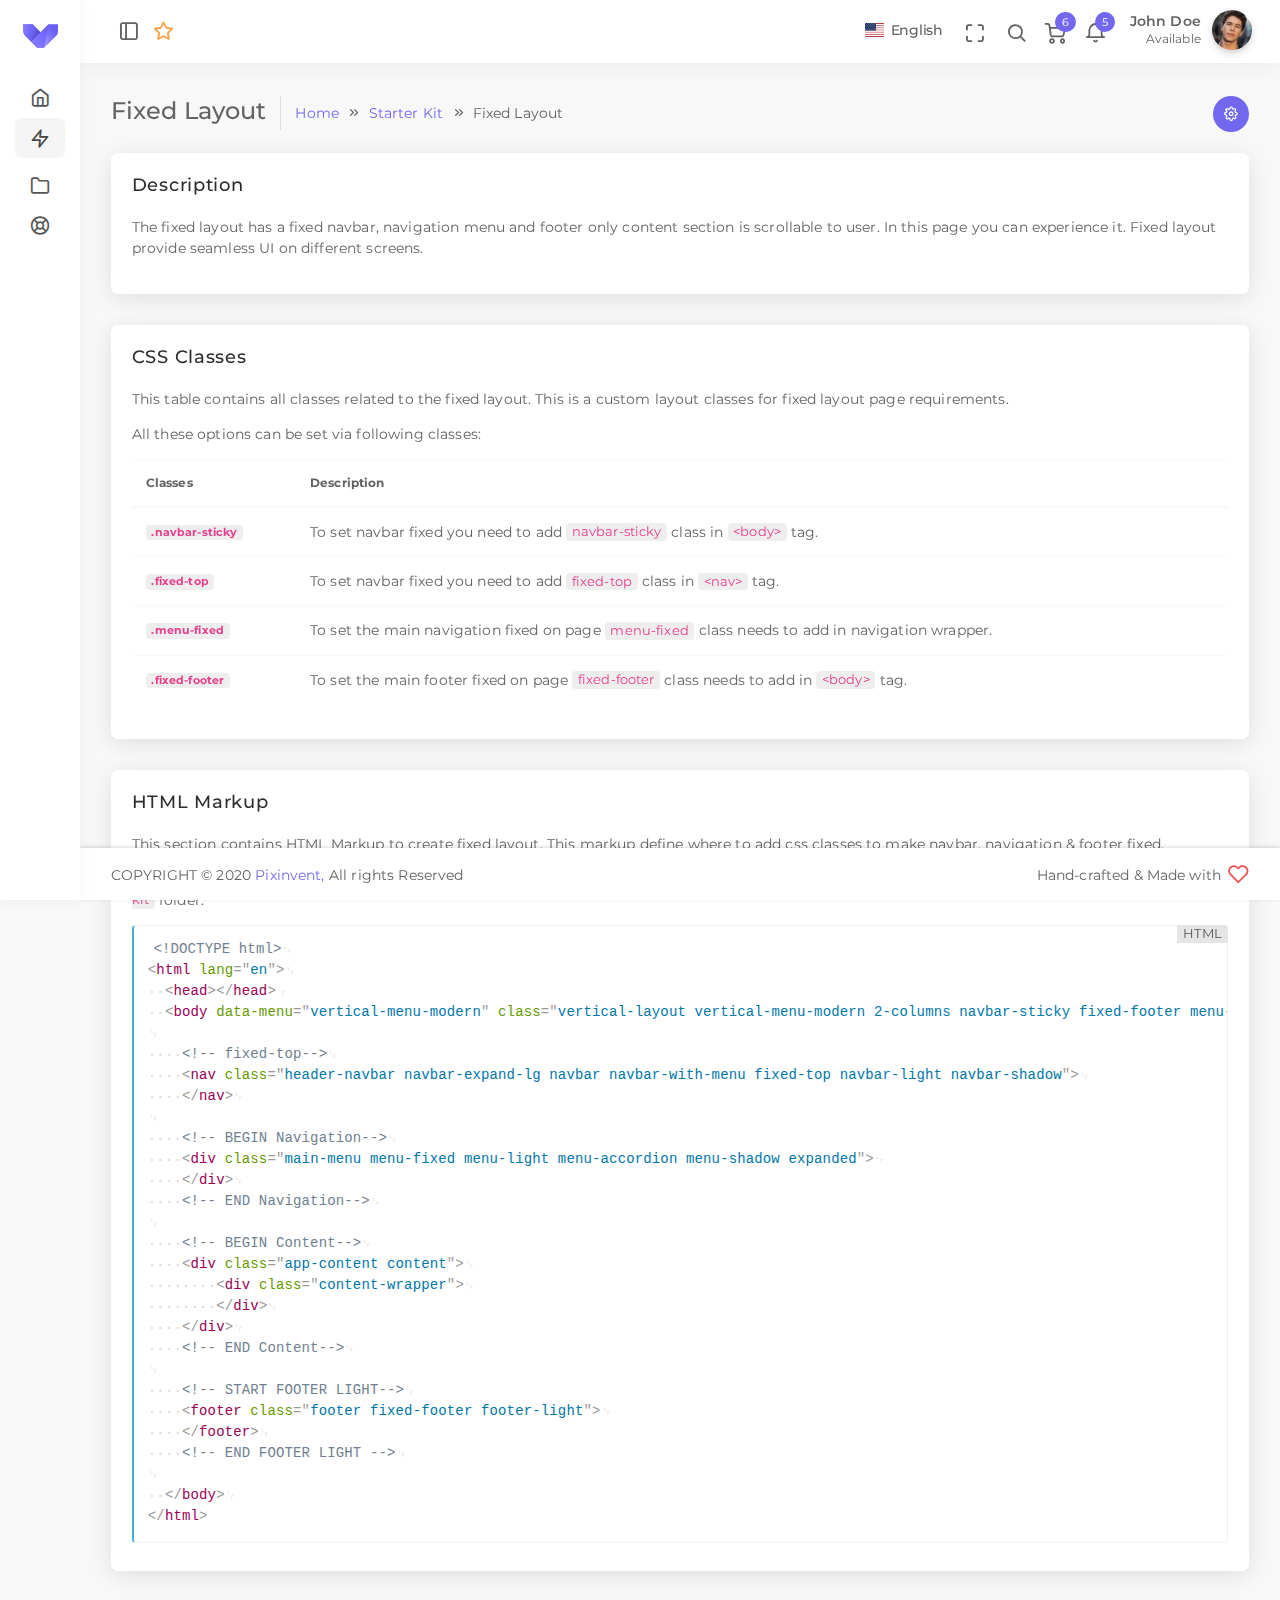
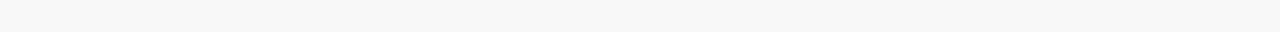
<file: admin/starter-kit/ltr/vertical-collapsed-menu-template/sk-layout-fixed.html>
<!DOCTYPE html>
<!--
Template Name: Vuexy - Vuejs, HTML & Laravel Admin Dashboard Template
Author: PixInvent
Website: http://www.pixinvent.com/
Contact: hello@pixinvent.com
Follow: www.twitter.com/pixinvents
Like: www.facebook.com/pixinvents
Purchase: https://1.envato.market/vuexy_admin
Renew Support: https://1.envato.market/vuexy_admin
License: You must have a valid license purchased only from themeforest(the above link) in order to legally use the theme for your project.

-->
<html class="loading" lang="en" data-textdirection="ltr">
<!-- BEGIN: Head-->

<head>
    <meta http-equiv="Content-Type" content="text/html; charset=UTF-8">
    <meta http-equiv="X-UA-Compatible" content="IE=edge">
    <meta name="viewport" content="width=device-width, initial-scale=1.0, user-scalable=0, minimal-ui">
    <meta name="description" content="Vuexy admin is super flexible, powerful, clean &amp; modern responsive bootstrap 4 admin template with unlimited possibilities.">
    <meta name="keywords" content="admin template, Vuexy admin template, dashboard template, flat admin template, responsive admin template, web app">
    <meta name="author" content="PIXINVENT">
    <title>Fixed Layout - Vuexy - Bootstrap HTML admin template</title>
    <link rel="apple-touch-icon" href="../../../app-assets/images/ico/apple-icon-120.png">
    <link rel="shortcut icon" type="image/x-icon" href="../../../app-assets/images/ico/favicon.ico">
    <link href="https://fonts.googleapis.com/css?family=Montserrat:300,400,500,600" rel="stylesheet">

    <!-- BEGIN: Vendor CSS-->
    <link rel="stylesheet" type="text/css" href="../../../app-assets/vendors/css/vendors.min.css">
    <link rel="stylesheet" type="text/css" href="../../../app-assets/vendors/css/ui/prism.min.css">
    <!-- END: Vendor CSS-->

    <!-- BEGIN: Theme CSS-->
    <link rel="stylesheet" type="text/css" href="../../../app-assets/css/bootstrap.css">
    <link rel="stylesheet" type="text/css" href="../../../app-assets/css/bootstrap-extended.css">
    <link rel="stylesheet" type="text/css" href="../../../app-assets/css/colors.css">
    <link rel="stylesheet" type="text/css" href="../../../app-assets/css/components.css">
    <link rel="stylesheet" type="text/css" href="../../../app-assets/css/themes/dark-layout.css">
    <link rel="stylesheet" type="text/css" href="../../../app-assets/css/themes/semi-dark-layout.css">

    <!-- BEGIN: Page CSS-->
    <link rel="stylesheet" type="text/css" href="../../../app-assets/css/core/menu/menu-types/vertical-menu.css">
    <!-- END: Page CSS-->

    <!-- BEGIN: Custom CSS-->
    <link rel="stylesheet" type="text/css" href="../../../assets/css/style.css">
    <!-- END: Custom CSS-->

</head>
<!-- END: Head-->

<!-- BEGIN: Body-->

<body class="vertical-layout vertical-menu-modern 2-columns  navbar-sticky fixed-footer   menu-collapsed" data-open="click" data-menu="vertical-menu-modern" data-col="2-columns">

    <!-- BEGIN: Header-->
    <div class="content-overlay"></div>
    <div class="header-navbar-shadow"></div>
    <nav class="header-navbar navbar-expand-lg navbar navbar-with-menu fixed-top navbar-light navbar-shadow">
        <div class="navbar-wrapper">
            <div class="navbar-container content">
                <div class="navbar-collapse" id="navbar-mobile">
                    <div class="mr-auto float-left bookmark-wrapper d-flex align-items-center">
                        <ul class="nav navbar-nav">
                            <li class="nav-item mobile-menu d-xl-none mr-auto"><a class="nav-link nav-menu-main menu-toggle hidden-xs" href="#"><i class="ficon feather icon-menu"></i></a></li>
                        </ul>
                        <ul class="nav navbar-nav bookmark-icons">
                            <li class="nav-item d-none d-lg-block"><a class="nav-link" href="sk-layout-2-columns.html" data-toggle="tooltip" data-placement="top" title="2-Columns"><i class="ficon feather icon-sidebar"></i></a></li>
                        </ul>
                        <ul class="nav navbar-nav">
                            <li class="nav-item d-none d-lg-block"><a class="nav-link bookmark-star"><i class="ficon feather icon-star warning"></i></a>
                                <div class="bookmark-input search-input">
                                    <div class="bookmark-input-icon"><i class="feather icon-search primary"></i></div>
                                    <input class="form-control input" type="text" placeholder="Explore Vuexy..." tabindex="0" data-search="starter-list">
                                    <ul class="search-list search-list-bookmark"></ul>
                                </div>
                            </li>
                        </ul>
                    </div>
                    <ul class="nav navbar-nav float-right">
                        <li class="dropdown dropdown-language nav-item"><a class="dropdown-toggle nav-link" id="dropdown-flag" href="#" data-toggle="dropdown" aria-haspopup="true" aria-expanded="false"><i class="flag-icon flag-icon-us"></i><span class="selected-language">English</span></a>
                            <div class="dropdown-menu" aria-labelledby="dropdown-flag"><a class="dropdown-item" href="#" data-language="en"><i class="flag-icon flag-icon-us"></i> English</a><a class="dropdown-item" href="#" data-language="fr"><i class="flag-icon flag-icon-fr"></i> French</a><a class="dropdown-item" href="#" data-language="de"><i class="flag-icon flag-icon-de"></i> German</a><a class="dropdown-item" href="#" data-language="pt"><i class="flag-icon flag-icon-pt"></i> Portuguese</a></div>
                        </li>
                        <li class="nav-item d-none d-lg-block"><a class="nav-link nav-link-expand"><i class="ficon feather icon-maximize"></i></a></li>
                        <li class="nav-item nav-search"><a class="nav-link nav-link-search"><i class="ficon feather icon-search"></i></a>
                            <div class="search-input">
                                <div class="search-input-icon"><i class="feather icon-search primary"></i></div>
                                <input class="input" type="text" placeholder="Explore Vuexy..." tabindex="-1" data-search="starter-list">
                                <div class="search-input-close"><i class="feather icon-x"></i></div>
                                <ul class="search-list search-list-main"></ul>
                            </div>
                        </li>
                        <li class="dropdown dropdown-notification nav-item"><a class="nav-link nav-link-label" href="#" data-toggle="dropdown"><i class="ficon feather icon-shopping-cart"></i><span class="badge badge-pill badge-primary badge-up cart-item-count">6</span></a>
                            <ul class="dropdown-menu dropdown-menu-media dropdown-cart dropdown-menu-right">
                                <li class="dropdown-menu-header">
                                    <div class="dropdown-header m-0 p-2">
                                        <h3 class="white"><span class="cart-item-count">6</span><span class="ml-50">Items</span></h3><span class="notification-title">In Your Cart</span>
                                    </div>
                                </li>
                                <li class="scrollable-container media-list"><a class="cart-item" href="app-ecommerce-details.html">
                                        <div class="media">
                                            <div class="media-left d-flex justify-content-center align-items-center"><img src="../../../app-assets/images/pages/eCommerce/4.png" width="75" alt="Cart Item"></div>
                                            <div class="media-body"><span class="item-title text-truncate text-bold-500 d-block mb-50">Apple - Apple Watch Series 1 42mm Space Gray Aluminum Case Black Sport Band - Space Gray Aluminum</span><span class="item-desc font-small-2 text-truncate d-block"> Durable, lightweight aluminum cases in silver, space gray,gold, and rose gold. Sport Band in a variety of colors. All the features of the original Apple Watch, plus a new dual-core processor for faster performance. All models run watchOS 3. Requires an iPhone 5 or later to run this device.</span>
                                                <div class="d-flex justify-content-between align-items-center mt-1"><span class="align-middle d-block">1 x $299</span><i class="remove-cart-item feather icon-x danger font-medium-1"></i></div>
                                            </div>
                                        </div>
                                    </a><a class="cart-item" href="app-ecommerce-details.html">
                                        <div class="media">
                                            <div class="media-left d-flex justify-content-center align-items-center"><img class="mt-1 pl-50" src="../../../app-assets/images/pages/eCommerce/dell-inspirion.jpg" width="100" alt="Cart Item"></div>
                                            <div class="media-body"><span class="item-title text-truncate text-bold-500 d-block mb-50">Apple - Macbook® (Latest Model) - 12" Display - Intel Core M5 - 8GB Memory - 512GB Flash Storage - Space Gray</span><span class="item-desc font-small-2 text-truncate d-block"> MacBook delivers a full-size experience in the lightest and most compact Mac notebook ever. With a full-size keyboard, force-sensing trackpad, 12-inch Retina display,1 sixth-generation Intel Core M processor, multifunctional USB-C port, and now up to 10 hours of battery life,2 MacBook features big thinking in an impossibly compact form.</span>
                                                <div class="d-flex justify-content-between align-items-center mt-1"><span class="align-middle d-block">1 x $1599.99</span><i class="remove-cart-item feather icon-x danger font-medium-1"></i></div>
                                            </div>
                                        </div>
                                    </a><a class="cart-item" href="app-ecommerce-details.html">
                                        <div class="media">
                                            <div class="media-left d-flex justify-content-center align-items-center"><img src="../../../app-assets/images/pages/eCommerce/7.png" width="88" alt="Cart Item"></div>
                                            <div class="media-body"><span class="item-title text-truncate text-bold-500 d-block mb-50">Sony - PlayStation 4 Pro Console</span><span class="item-desc font-small-2 text-truncate d-block"> PS4 Pro Dynamic 4K Gaming & 4K Entertainment* PS4 Pro gets you closer to your game. Heighten your experiences. Enrich your adventures. Let the super-charged PS4 Pro lead the way.** GREATNESS AWAITS</span>
                                                <div class="d-flex justify-content-between align-items-center mt-1"><span class="align-middle d-block">1 x $399.99</span><i class="remove-cart-item feather icon-x danger font-medium-1"></i></div>
                                            </div>
                                        </div>
                                    </a><a class="cart-item" href="app-ecommerce-details.html">
                                        <div class="media">
                                            <div class="media-left d-flex justify-content-center align-items-center"><img src="../../../app-assets/images/pages/eCommerce/10.png" width="75" alt="Cart Item"></div>
                                            <div class="media-body"><span class="item-title text-truncate text-bold-500 d-block mb-50">Beats by Dr. Dre - Geek Squad Certified Refurbished Beats Studio Wireless On-Ear Headphones - Red</span><span class="item-desc font-small-2 text-truncate d-block"> Rock out to your favorite songs with these Beats by Dr. Dre Beats Studio Wireless GS-MH8K2AM/A headphones that feature a Beats Acoustic Engine and DSP software for enhanced clarity. ANC (Adaptive Noise Cancellation) allows you to focus on your tunes.</span>
                                                <div class="d-flex justify-content-between align-items-center mt-1"><span class="align-middle d-block">1 x $379.99</span><i class="remove-cart-item feather icon-x danger font-medium-1"></i></div>
                                            </div>
                                        </div>
                                    </a><a class="cart-item" href="app-ecommerce-details.html">
                                        <div class="media">
                                            <div class="media-left d-flex justify-content-center align-items-center"><img class="mt-1 pl-50" src="../../../app-assets/images/pages/eCommerce/sony-75class-tv.jpg" width="100" alt="Cart Item"></div>
                                            <div class="media-body"><span class="item-title text-truncate text-bold-500 d-block mb-50">Sony - 75" Class (74.5" diag) - LED - 2160p - Smart - 3D - 4K Ultra HD TV with High Dynamic Range - Black</span><span class="item-desc font-small-2 text-truncate d-block"> This Sony 4K HDR TV boasts 4K technology for vibrant hues. Its X940D series features a bold 75-inch screen and slim design. Wires remain hidden, and the unit is easily wall mounted. This television has a 4K Processor X1 and 4K X-Reality PRO for crisp video. This Sony 4K HDR TV is easy to control via voice commands.</span>
                                                <div class="d-flex justify-content-between align-items-center mt-1"><span class="align-middle d-block">1 x $4499.99</span><i class="remove-cart-item feather icon-x danger font-medium-1"></i></div>
                                            </div>
                                        </div>
                                    </a><a class="cart-item" href="app-ecommerce-details.html">
                                        <div class="media">
                                            <div class="media-left d-flex justify-content-center align-items-center"><img class="mt-1 pl-50" src="../../../app-assets/images/pages/eCommerce/canon-camera.jpg" width="70" alt="Cart Item"></div>
                                            <div class="media-body"><span class="item-title text-truncate text-bold-500 d-block mb-50">Nikon - D810 DSLR Camera with AF-S NIKKOR 24-120mm f/4G ED VR Zoom Lens - Black</span><span class="item-desc font-small-2 text-truncate d-block"> Shoot arresting photos and 1080p high-definition videos with this Nikon D810 DSLR camera, which features a 36.3-megapixel CMOS sensor and a powerful EXPEED 4 processor for clear, detailed images. The AF-S NIKKOR 24-120mm lens offers shooting versatility. Memory card sold separately.</span>
                                                <div class="d-flex justify-content-between align-items-center mt-1"><span class="align-middle d-block">1 x $4099.99</span><i class="remove-cart-item feather icon-x danger font-medium-1"></i></div>
                                            </div>
                                        </div>
                                    </a></li>
                                <li class="dropdown-menu-footer"><a class="dropdown-item p-1 text-center text-primary" href="app-ecommerce-checkout.html"><i class="feather icon-shopping-cart align-middle"></i><span class="align-middle text-bold-600">Checkout</span></a></li>
                                <li class="empty-cart d-none p-2">Your Cart Is Empty.</li>
                            </ul>
                        </li>
                        <li class="dropdown dropdown-notification nav-item"><a class="nav-link nav-link-label" href="#" data-toggle="dropdown"><i class="ficon feather icon-bell"></i><span class="badge badge-pill badge-primary badge-up">5</span></a>
                            <ul class="dropdown-menu dropdown-menu-media dropdown-menu-right">
                                <li class="dropdown-menu-header">
                                    <div class="dropdown-header m-0 p-2">
                                        <h3 class="white">5 New</h3><span class="grey darken-2">App Notifications</span>
                                    </div>
                                </li>
                                <li class="scrollable-container media-list">
                                    <!-- a(href='javascript:void(0)').d-flex.justify-content-between-->
                                    <!--   .d-flex.align-items-start-->
                                    <!--       i.feather.icon-plus-square-->
                                    <!--       .mx-1-->
                                    <!--         .font-medium.block.notification-title New Message-->
                                    <!--         small Are your going to meet me tonight?-->
                                    <!--   small 62 Days ago--><a class="d-flex justify-content-between" href="javascript:void(0)">
                                        <div class="media d-flex align-items-start">
                                            <div class="media-left"><i class="feather icon-plus-square font-medium-5 primary"></i></div>
                                            <div class="media-body">
                                                <h6 class="primary media-heading">You have new order!</h6><small class="notification-text"> Are your going to meet me tonight?</small>
                                            </div><small>
                                                <time class="media-meta" datetime="2015-06-11T18:29:20+08:00">9 hours ago</time></small>
                                        </div>
                                    </a><a class="d-flex justify-content-between" href="javascript:void(0)">
                                        <div class="media d-flex align-items-start">
                                            <div class="media-left"><i class="feather icon-download-cloud font-medium-5 success"></i></div>
                                            <div class="media-body">
                                                <h6 class="success media-heading red darken-1">99% Server load</h6><small class="notification-text">You got new order of goods.</small>
                                            </div><small>
                                                <time class="media-meta" datetime="2015-06-11T18:29:20+08:00">5 hour ago</time></small>
                                        </div>
                                    </a><a class="d-flex justify-content-between" href="javascript:void(0)">
                                        <div class="media d-flex align-items-start">
                                            <div class="media-left"><i class="feather icon-alert-triangle font-medium-5 danger"></i></div>
                                            <div class="media-body">
                                                <h6 class="danger media-heading yellow darken-3">Warning notifixation</h6><small class="notification-text">Server have 99% CPU usage.</small>
                                            </div><small>
                                                <time class="media-meta" datetime="2015-06-11T18:29:20+08:00">Today</time></small>
                                        </div>
                                    </a><a class="d-flex justify-content-between" href="javascript:void(0)">
                                        <div class="media d-flex align-items-start">
                                            <div class="media-left"><i class="feather icon-check-circle font-medium-5 info"></i></div>
                                            <div class="media-body">
                                                <h6 class="info media-heading">Complete the task</h6><small class="notification-text">Cake sesame snaps cupcake</small>
                                            </div><small>
                                                <time class="media-meta" datetime="2015-06-11T18:29:20+08:00">Last week</time></small>
                                        </div>
                                    </a><a class="d-flex justify-content-between" href="javascript:void(0)">
                                        <div class="media d-flex align-items-start">
                                            <div class="media-left"><i class="feather icon-file font-medium-5 warning"></i></div>
                                            <div class="media-body">
                                                <h6 class="warning media-heading">Generate monthly report</h6><small class="notification-text">Chocolate cake oat cake tiramisu marzipan</small>
                                            </div><small>
                                                <time class="media-meta" datetime="2015-06-11T18:29:20+08:00">Last month</time></small>
                                        </div>
                                    </a>
                                </li>
                                <li class="dropdown-menu-footer"><a class="dropdown-item p-1 text-center" href="javascript:void(0)">Read all notifications</a></li>
                            </ul>
                        </li>
                        <li class="dropdown dropdown-user nav-item"><a class="dropdown-toggle nav-link dropdown-user-link" href="#" data-toggle="dropdown">
                                <div class="user-nav d-sm-flex d-none"><span class="user-name text-bold-600">John Doe</span><span class="user-status">Available</span></div><span><img class="round" src="../../../app-assets/images/portrait/small/avatar-s-11.jpg" alt="avatar" height="40" width="40"></span>
                            </a>
                            <div class="dropdown-menu dropdown-menu-right"><a class="dropdown-item" href="#"><i class="feather icon-user"></i> Edit Profile</a><a class="dropdown-item" href="#"><i class="feather icon-mail"></i> My Inbox</a><a class="dropdown-item" href="#"><i class="feather icon-check-square"></i> Task</a><a class="dropdown-item" href="#"><i class="feather icon-message-square"></i> Chats</a>
                                <div class="dropdown-divider"></div><a class="dropdown-item" href="#"><i class="feather icon-power"></i> Logout</a>
                            </div>
                        </li>
                    </ul>
                </div>
            </div>
        </div>
    </nav>
    <ul class="main-search-list-defaultlist d-none">
        <li class="d-flex align-items-center"><a class="pb-25" href="#">
                <h6 class="text-primary mb-0">Files</h6>
            </a></li>
        <li class="auto-suggestion d-flex align-items-center cursor-pointer"><a class="d-flex align-items-center justify-content-between w-100" href="#">
                <div class="d-flex">
                    <div class="mr-50"><img src="../../../app-assets/images/icons/xls.png" alt="png" height="32"></div>
                    <div class="search-data">
                        <p class="search-data-title mb-0">Two new item submitted</p><small class="text-muted">Marketing Manager</small>
                    </div>
                </div><small class="search-data-size mr-50 text-muted">&apos;17kb</small>
            </a></li>
        <li class="auto-suggestion d-flex align-items-center cursor-pointer"><a class="d-flex align-items-center justify-content-between w-100" href="#">
                <div class="d-flex">
                    <div class="mr-50"><img src="../../../app-assets/images/icons/jpg.png" alt="png" height="32"></div>
                    <div class="search-data">
                        <p class="search-data-title mb-0">52 JPG file Generated</p><small class="text-muted">FontEnd Developer</small>
                    </div>
                </div><small class="search-data-size mr-50 text-muted">&apos;11kb</small>
            </a></li>
        <li class="auto-suggestion d-flex align-items-center cursor-pointer"><a class="d-flex align-items-center justify-content-between w-100" href="#">
                <div class="d-flex">
                    <div class="mr-50"><img src="../../../app-assets/images/icons/pdf.png" alt="png" height="32"></div>
                    <div class="search-data">
                        <p class="search-data-title mb-0">25 PDF File Uploaded</p><small class="text-muted">Digital Marketing Manager</small>
                    </div>
                </div><small class="search-data-size mr-50 text-muted">&apos;150kb</small>
            </a></li>
        <li class="auto-suggestion d-flex align-items-center cursor-pointer"><a class="d-flex align-items-center justify-content-between w-100" href="#">
                <div class="d-flex">
                    <div class="mr-50"><img src="../../../app-assets/images/icons/doc.png" alt="png" height="32"></div>
                    <div class="search-data">
                        <p class="search-data-title mb-0">Anna_Strong.doc</p><small class="text-muted">Web Designer</small>
                    </div>
                </div><small class="search-data-size mr-50 text-muted">&apos;256kb</small>
            </a></li>
        <li class="d-flex align-items-center"><a class="pb-25" href="#">
                <h6 class="text-primary mb-0">Members</h6>
            </a></li>
        <li class="auto-suggestion d-flex align-items-center cursor-pointer"><a class="d-flex align-items-center justify-content-between py-50 w-100" href="#">
                <div class="d-flex align-items-center">
                    <div class="avatar mr-50"><img src="../../../app-assets/images/portrait/small/avatar-s-8.jpg" alt="png" height="32"></div>
                    <div class="search-data">
                        <p class="search-data-title mb-0">John Doe</p><small class="text-muted">UI designer</small>
                    </div>
                </div>
            </a></li>
        <li class="auto-suggestion d-flex align-items-center cursor-pointer"><a class="d-flex align-items-center justify-content-between py-50 w-100" href="#">
                <div class="d-flex align-items-center">
                    <div class="avatar mr-50"><img src="../../../app-assets/images/portrait/small/avatar-s-1.jpg" alt="png" height="32"></div>
                    <div class="search-data">
                        <p class="search-data-title mb-0">Michal Clark</p><small class="text-muted">FontEnd Developer</small>
                    </div>
                </div>
            </a></li>
        <li class="auto-suggestion d-flex align-items-center cursor-pointer"><a class="d-flex align-items-center justify-content-between py-50 w-100" href="#">
                <div class="d-flex align-items-center">
                    <div class="avatar mr-50"><img src="../../../app-assets/images/portrait/small/avatar-s-14.jpg" alt="png" height="32"></div>
                    <div class="search-data">
                        <p class="search-data-title mb-0">Milena Gibson</p><small class="text-muted">Digital Marketing Manager</small>
                    </div>
                </div>
            </a></li>
        <li class="auto-suggestion d-flex align-items-center cursor-pointer"><a class="d-flex align-items-center justify-content-between py-50 w-100" href="#">
                <div class="d-flex align-items-center">
                    <div class="avatar mr-50"><img src="../../../app-assets/images/portrait/small/avatar-s-6.jpg" alt="png" height="32"></div>
                    <div class="search-data">
                        <p class="search-data-title mb-0">Anna Strong</p><small class="text-muted">Web Designer</small>
                    </div>
                </div>
            </a></li>
    </ul>
    <ul class="main-search-list-defaultlist-other-list d-none">
        <li class="auto-suggestion d-flex align-items-center justify-content-between cursor-pointer"><a class="d-flex align-items-center justify-content-between w-100 py-50">
                <div class="d-flex justify-content-start"><span class="mr-75 feather icon-alert-circle"></span><span>No results found.</span></div>
            </a></li>
    </ul>
    <!-- END: Header-->


    <!-- BEGIN: Main Menu-->
    <div class="main-menu menu-fixed menu-light menu-accordion menu-shadow" data-scroll-to-active="true">
        <div class="navbar-header">
            <ul class="nav navbar-nav flex-row">
                <li class="nav-item mr-auto"><a class="navbar-brand" href="../../../html/ltr/vertical-collapsed-menu-template/index.html">
                        <div class="brand-logo"></div>
                        <h2 class="brand-text mb-0">Vuexy</h2>
                    </a></li>
                <li class="nav-item nav-toggle"><a class="nav-link modern-nav-toggle pr-0" data-toggle="collapse"><i class="feather icon-x d-block d-xl-none font-medium-4 primary toggle-icon"></i><i class="toggle-icon feather icon-disc font-medium-4 d-none d-xl-block primary" data-ticon="icon-disc"></i></a></li>
            </ul>
        </div>
        <div class="shadow-bottom"></div>
        <div class="main-menu-content">
            <ul class="navigation navigation-main" id="main-menu-navigation" data-menu="menu-navigation">
                <li class=" nav-item"><a href="../../../html/ltr/vertical-collapsed-menu-template/index.html"><i class="feather icon-home"></i><span class="menu-title" data-i18n="Dashboard">Dashboard</span><span class="badge badge badge-warning badge-pill float-right">2</span></a>
                </li>
                <li class=" nav-item"><a href="#"><i class="feather icon-zap"></i><span class="menu-title" data-i18n="Starter kit">Starter kit</span></a>
                    <ul class="menu-content">
                        <li><a href="sk-layout-2-columns.html"><i></i><span class="menu-item" data-i18n="2 columns">2 columns</span></a>
                        </li>
                        <li><a href="sk-layout-fixed-navbar.html"><i></i><span class="menu-item" data-i18n="Fixed navbar">Fixed navbar</span></a>
                        </li>
                        <li><a href="sk-layout-floating-navbar.html"><i></i><span class="menu-item" data-i18n="Floating navbar">Floating navbar</span></a>
                        </li>
                        <li class="active"><a href="sk-layout-fixed.html"><i></i><span class="menu-item" data-i18n="Fixed layout">Fixed layout</span></a>
                        </li>
                    </ul>
                </li>
                <li class=" nav-item"><a href="https://pixinvent.com/demo/vuexy-html-bootstrap-admin-template/documentation"><i class="feather icon-folder"></i><span class="menu-title" data-i18n="Documentation">Documentation</span></a>
                </li>
                <li class=" nav-item"><a href="https://pixinvent.ticksy.com/"><i class="feather icon-life-buoy"></i><span class="menu-title" data-i18n="Raise Support">Raise Support</span></a>
                </li>
            </ul>
        </div>
    </div>
    <!-- END: Main Menu-->

    <!-- BEGIN: Content-->
    <div class="app-content content">
        <div class="content-overlay"></div>
        <div class="header-navbar-shadow"></div>
        <div class="content-wrapper">
            <div class="content-header row">
                <div class="content-header-left col-md-9 col-12 mb-2">
                    <div class="row breadcrumbs-top">
                        <div class="col-12">
                            <h2 class="content-header-title float-left mb-0">Fixed Layout</h2>
                            <div class="breadcrumb-wrapper col-12">
                                <ol class="breadcrumb">
                                    <li class="breadcrumb-item"><a href="sk-layout-2-columns.html">Home</a>
                                    </li>
                                    <li class="breadcrumb-item"><a href="#">Starter Kit</a>
                                    </li>
                                    <li class="breadcrumb-item active">Fixed Layout
                                    </li>
                                </ol>
                            </div>
                        </div>
                    </div>
                </div>
                <div class="content-header-right text-md-right col-md-3 col-12 d-md-block d-none">
                    <div class="form-group breadcrum-right">
                        <div class="dropdown">
                            <button class="btn-icon btn btn-primary btn-round btn-sm dropdown-toggle" type="button" data-toggle="dropdown" aria-haspopup="true" aria-expanded="false"><i class="feather icon-settings"></i></button>
                            <div class="dropdown-menu dropdown-menu-right"><a class="dropdown-item" href="#">Chat</a><a class="dropdown-item" href="#">Email</a><a class="dropdown-item" href="#">Calendar</a></div>
                        </div>
                    </div>
                </div>
            </div>
            <div class="content-body">
                <!-- Description -->
                <section id="description" class="card">
                    <div class="card-header">
                        <h4 class="card-title">Description</h4>
                    </div>
                    <div class="card-content">
                        <div class="card-body">
                            <div class="card-text">
                                <p>The fixed layout has a fixed navbar, navigation menu and footer only content section is scrollable to user. In this page you can experience it. Fixed layout provide seamless UI on different screens.</p>
                            </div>
                        </div>
                    </div>
                </section>
                <!--/ Description -->
                <!-- CSS Classes -->
                <section id="css-classes" class="card">
                    <div class="card-header">
                        <h4 class="card-title">CSS Classes</h4>
                    </div>
                    <div class="card-content">
                        <div class="card-body">
                            <div class="card-text">
                                <p>This table contains all classes related to the fixed layout. This is a custom layout classes for fixed layout page requirements.</p>
                                <p>All these options can be set via following classes:</p>
                                <div class="table-responsive">
                                    <table class="table table-hover">
                                        <thead>
                                            <tr>
                                                <th>Classes</th>
                                                <th>Description</th>
                                            </tr>
                                        </thead>
                                        <tbody>
                                            <tr>
                                                <th scope="row"><code>.navbar-sticky</code></th>
                                                <td>To set navbar fixed you need to add <code>navbar-sticky</code> class in <code>&lt;body&gt;</code> tag.</td>
                                            </tr>
                                            <tr>
                                                <th scope="row"><code>.fixed-top</code></th>
                                                <td>To set navbar fixed you need to add <code>fixed-top</code> class in <code>&lt;nav&gt;</code> tag.</td>
                                            </tr>
                                            <tr>
                                                <th scope="row"><code>.menu-fixed</code></th>
                                                <td>To set the main navigation fixed on page <code>menu-fixed</code> class needs to add in navigation wrapper.</td>
                                            </tr>
                                            <tr>
                                                <th scope="row"><code>.fixed-footer</code></th>
                                                <td>To set the main footer fixed on page <code>fixed-footer</code> class needs to add in <code>&lt;body&gt;</code> tag.</td>
                                            </tr>
                                        </tbody>
                                    </table>
                                </div>
                            </div>
                        </div>
                    </div>
                </section>
                <!--/ CSS Classes -->
                <!-- HTML Markup -->
                <section id="html-markup" class="card">
                    <div class="card-header">
                        <h4 class="card-title">HTML Markup</h4>
                    </div>
                    <div class="card-content">
                        <div class="card-body">
                            <div class="card-text">
                                <p>This section contains HTML Markup to create fixed layout. This markup define where to add css classes to make navbar, navigation & footer fixed.</p>
                                <p>Vuexy has a ready to use starter kit, you can use this layout directly by using the starter kit pages from the <code>vuexy-html-bootstrap-admin-template/starter-kit</code> folder.</p>
                                <pre class="language-html">
        <code class="language-html">
            &lt;!DOCTYPE html&gt;
              &lt;html lang="en"&gt;
                &lt;head&gt;&lt;/head&gt;
                &lt;body data-menu="vertical-menu-modern" class="vertical-layout vertical-menu-modern 2-columns navbar-sticky fixed-footer menu-expanded"&gt;

                  &lt;!-- fixed-top--&gt;
                  &lt;nav class="header-navbar navbar-expand-lg navbar navbar-with-menu fixed-top navbar-light navbar-shadow"&gt;
                  &lt;/nav&gt;

                  &lt;!-- BEGIN Navigation--&gt;
                  &lt;div class="main-menu menu-fixed menu-light menu-accordion menu-shadow expanded"&gt;
                  &lt;/div&gt;
                  &lt;!-- END Navigation--&gt;

                  &lt;!-- BEGIN Content--&gt;
                  &lt;div class="app-content content"&gt;
                      &lt;div class="content-wrapper"&gt;
                      &lt;/div&gt;
                  &lt;/div&gt;
                  &lt;!-- END Content--&gt;

                  &lt;!-- START FOOTER LIGHT--&gt;
                  &lt;footer class="footer fixed-footer footer-light"&gt;
                  &lt;/footer&gt;
                  &lt;!-- END FOOTER LIGHT --&gt;

                &lt;/body&gt;
              &lt;/html&gt;
        </code>
        </pre>
                            </div>
                        </div>
                    </div>
                </section>
                <!--/ HTML Markup -->

            </div>
        </div>
    </div>
    <!-- END: Content-->

    <div class="sidenav-overlay"></div>
    <div class="drag-target"></div>

    <!-- BEGIN: Footer-->
    <footer class="footer fixed-footer footer-light">
        <p class="clearfix blue-grey lighten-2 mb-0"><span class="float-md-left d-block d-md-inline-block mt-25">COPYRIGHT &copy; 2020<a class="text-bold-800 grey darken-2" href="https://1.envato.market/pixinvent_portfolio" target="_blank">Pixinvent,</a>All rights Reserved</span><span class="float-md-right d-none d-md-block">Hand-crafted & Made with<i class="feather icon-heart pink"></i></span>
            <button class="btn btn-primary btn-icon scroll-top" type="button"><i class="feather icon-arrow-up"></i></button>
        </p>
    </footer>
    <!-- END: Footer-->


    <!-- BEGIN: Vendor JS-->
    <script src="../../../app-assets/vendors/js/vendors.min.js"></script>
    <script src="../../../app-assets/vendors/js/forms/select/select2.full.min.js"></script>
    <!-- BEGIN Vendor JS-->

    <!-- BEGIN: Page Vendor JS-->
    <script src="../../../app-assets/vendors/js/ui/prism.min.js"></script>
    <!-- END: Page Vendor JS-->

    <!-- BEGIN: Theme JS-->
    <script src="../../../app-assets/js/core/app-menu.js"></script>
    <script src="../../../app-assets/js/core/app.js"></script>
    <!-- END: Theme JS-->

    <!-- BEGIN: Page JS-->
    <!-- END: Page JS-->

</body>
<!-- END: Body-->

</html>
</file>
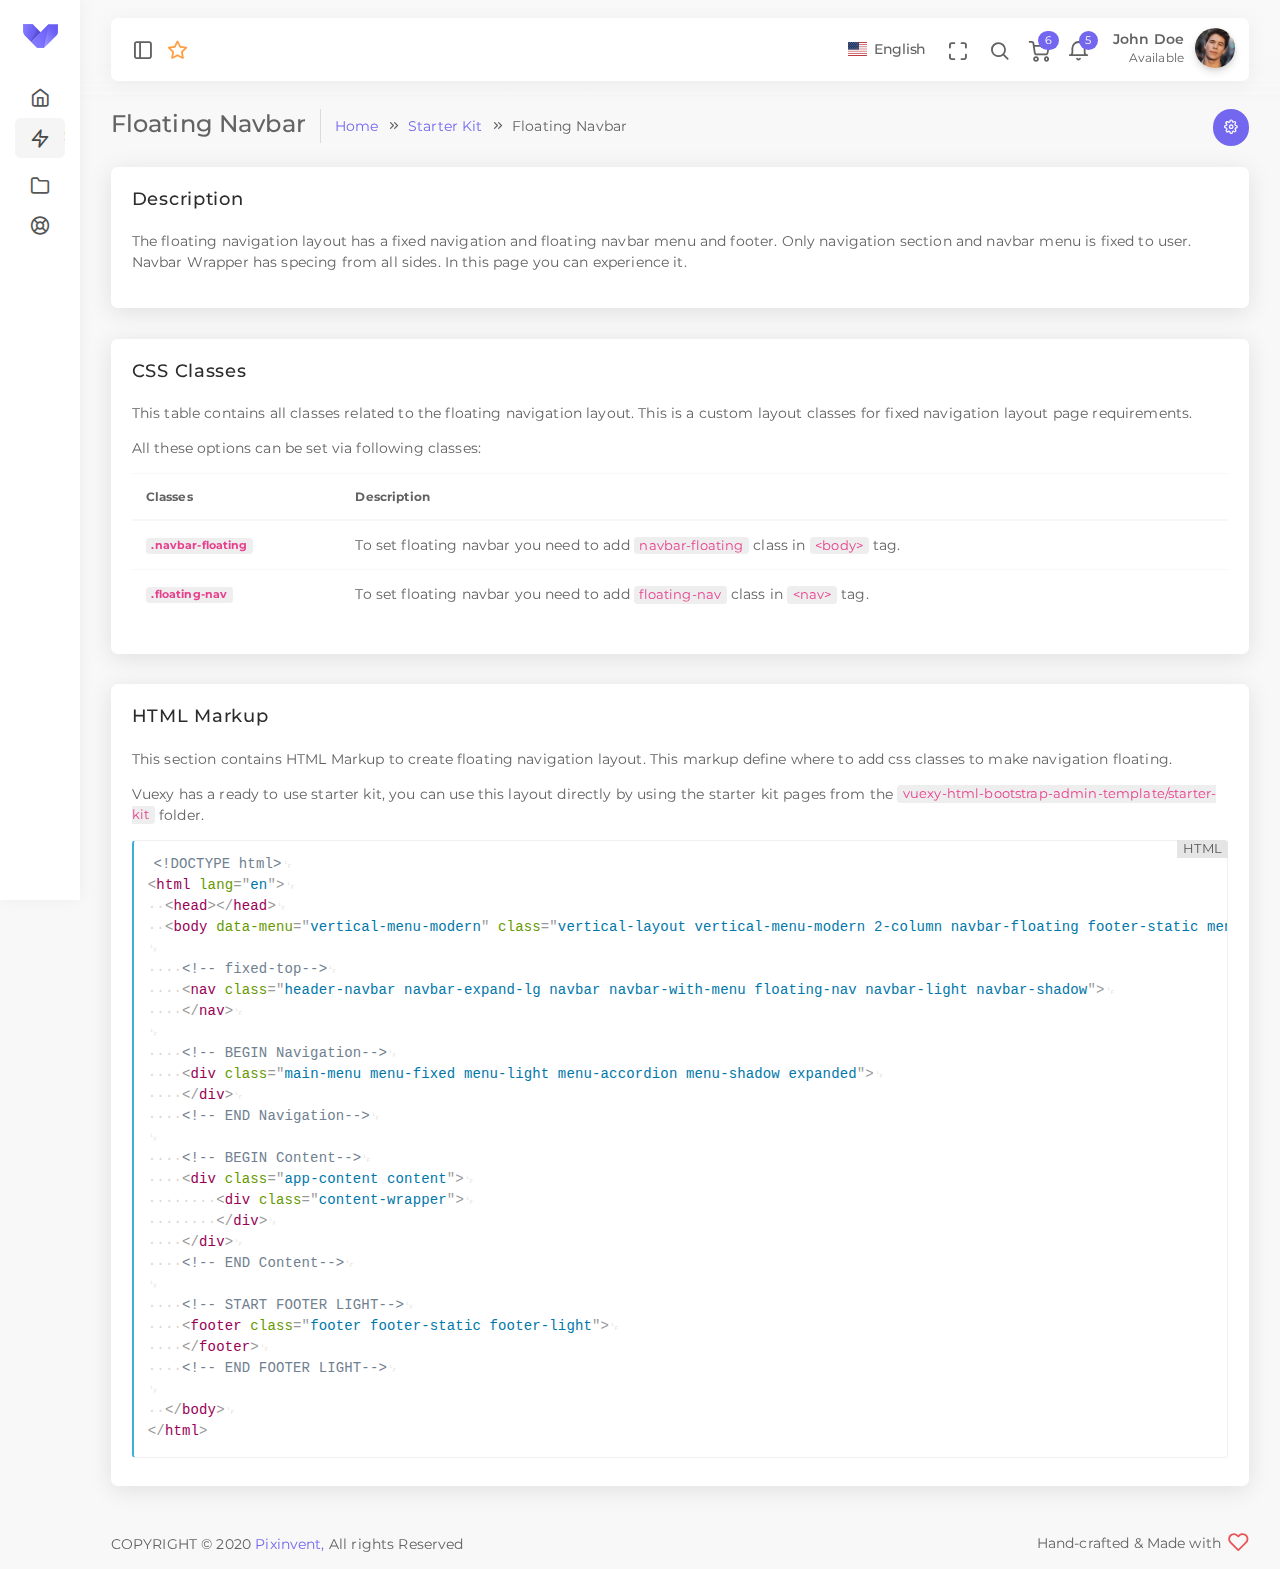
<file: admin/starter-kit/ltr/vertical-collapsed-menu-template/sk-layout-floating-navbar.html>
<!DOCTYPE html>
<!--
Template Name: Vuexy - Vuejs, HTML & Laravel Admin Dashboard Template
Author: PixInvent
Website: http://www.pixinvent.com/
Contact: hello@pixinvent.com
Follow: www.twitter.com/pixinvents
Like: www.facebook.com/pixinvents
Purchase: https://1.envato.market/vuexy_admin
Renew Support: https://1.envato.market/vuexy_admin
License: You must have a valid license purchased only from themeforest(the above link) in order to legally use the theme for your project.

-->
<html class="loading" lang="en" data-textdirection="ltr">
<!-- BEGIN: Head-->

<head>
    <meta http-equiv="Content-Type" content="text/html; charset=UTF-8">
    <meta http-equiv="X-UA-Compatible" content="IE=edge">
    <meta name="viewport" content="width=device-width, initial-scale=1.0, user-scalable=0, minimal-ui">
    <meta name="description" content="Vuexy admin is super flexible, powerful, clean &amp; modern responsive bootstrap 4 admin template with unlimited possibilities.">
    <meta name="keywords" content="admin template, Vuexy admin template, dashboard template, flat admin template, responsive admin template, web app">
    <meta name="author" content="PIXINVENT">
    <title>Floating Navbar - Vuexy - Bootstrap HTML admin template</title>
    <link rel="apple-touch-icon" href="../../../app-assets/images/ico/apple-icon-120.png">
    <link rel="shortcut icon" type="image/x-icon" href="../../../app-assets/images/ico/favicon.ico">
    <link href="https://fonts.googleapis.com/css?family=Montserrat:300,400,500,600" rel="stylesheet">

    <!-- BEGIN: Vendor CSS-->
    <link rel="stylesheet" type="text/css" href="../../../app-assets/vendors/css/vendors.min.css">
    <link rel="stylesheet" type="text/css" href="../../../app-assets/vendors/css/ui/prism.min.css">
    <!-- END: Vendor CSS-->

    <!-- BEGIN: Theme CSS-->
    <link rel="stylesheet" type="text/css" href="../../../app-assets/css/bootstrap.css">
    <link rel="stylesheet" type="text/css" href="../../../app-assets/css/bootstrap-extended.css">
    <link rel="stylesheet" type="text/css" href="../../../app-assets/css/colors.css">
    <link rel="stylesheet" type="text/css" href="../../../app-assets/css/components.css">
    <link rel="stylesheet" type="text/css" href="../../../app-assets/css/themes/dark-layout.css">
    <link rel="stylesheet" type="text/css" href="../../../app-assets/css/themes/semi-dark-layout.css">

    <!-- BEGIN: Page CSS-->
    <link rel="stylesheet" type="text/css" href="../../../app-assets/css/core/menu/menu-types/vertical-menu.css">
    <!-- END: Page CSS-->

    <!-- BEGIN: Custom CSS-->
    <link rel="stylesheet" type="text/css" href="../../../assets/css/style.css">
    <!-- END: Custom CSS-->

</head>
<!-- END: Head-->

<!-- BEGIN: Body-->

<body class="vertical-layout vertical-menu-modern 2-columns  navbar-floating footer-static   menu-collapsed" data-open="click" data-menu="vertical-menu-modern" data-col="2-columns">

    <!-- BEGIN: Header-->
    <div class="content-overlay"></div>
    <div class="header-navbar-shadow"></div>
    <nav class="header-navbar navbar-expand-lg navbar navbar-with-menu floating-nav navbar-light navbar-shadow">
        <div class="navbar-wrapper">
            <div class="navbar-container content">
                <div class="navbar-collapse" id="navbar-mobile">
                    <div class="mr-auto float-left bookmark-wrapper d-flex align-items-center">
                        <ul class="nav navbar-nav">
                            <li class="nav-item mobile-menu d-xl-none mr-auto"><a class="nav-link nav-menu-main menu-toggle hidden-xs" href="#"><i class="ficon feather icon-menu"></i></a></li>
                        </ul>
                        <ul class="nav navbar-nav bookmark-icons">
                            <li class="nav-item d-none d-lg-block"><a class="nav-link" href="sk-layout-2-columns.html" data-toggle="tooltip" data-placement="top" title="2-Columns"><i class="ficon feather icon-sidebar"></i></a></li>
                        </ul>
                        <ul class="nav navbar-nav">
                            <li class="nav-item d-none d-lg-block"><a class="nav-link bookmark-star"><i class="ficon feather icon-star warning"></i></a>
                                <div class="bookmark-input search-input">
                                    <div class="bookmark-input-icon"><i class="feather icon-search primary"></i></div>
                                    <input class="form-control input" type="text" placeholder="Explore Vuexy..." tabindex="0" data-search="starter-list">
                                    <ul class="search-list search-list-bookmark"></ul>
                                </div>
                            </li>
                        </ul>
                    </div>
                    <ul class="nav navbar-nav float-right">
                        <li class="dropdown dropdown-language nav-item"><a class="dropdown-toggle nav-link" id="dropdown-flag" href="#" data-toggle="dropdown" aria-haspopup="true" aria-expanded="false"><i class="flag-icon flag-icon-us"></i><span class="selected-language">English</span></a>
                            <div class="dropdown-menu" aria-labelledby="dropdown-flag"><a class="dropdown-item" href="#" data-language="en"><i class="flag-icon flag-icon-us"></i> English</a><a class="dropdown-item" href="#" data-language="fr"><i class="flag-icon flag-icon-fr"></i> French</a><a class="dropdown-item" href="#" data-language="de"><i class="flag-icon flag-icon-de"></i> German</a><a class="dropdown-item" href="#" data-language="pt"><i class="flag-icon flag-icon-pt"></i> Portuguese</a></div>
                        </li>
                        <li class="nav-item d-none d-lg-block"><a class="nav-link nav-link-expand"><i class="ficon feather icon-maximize"></i></a></li>
                        <li class="nav-item nav-search"><a class="nav-link nav-link-search"><i class="ficon feather icon-search"></i></a>
                            <div class="search-input">
                                <div class="search-input-icon"><i class="feather icon-search primary"></i></div>
                                <input class="input" type="text" placeholder="Explore Vuexy..." tabindex="-1" data-search="starter-list">
                                <div class="search-input-close"><i class="feather icon-x"></i></div>
                                <ul class="search-list search-list-main"></ul>
                            </div>
                        </li>
                        <li class="dropdown dropdown-notification nav-item"><a class="nav-link nav-link-label" href="#" data-toggle="dropdown"><i class="ficon feather icon-shopping-cart"></i><span class="badge badge-pill badge-primary badge-up cart-item-count">6</span></a>
                            <ul class="dropdown-menu dropdown-menu-media dropdown-cart dropdown-menu-right">
                                <li class="dropdown-menu-header">
                                    <div class="dropdown-header m-0 p-2">
                                        <h3 class="white"><span class="cart-item-count">6</span><span class="ml-50">Items</span></h3><span class="notification-title">In Your Cart</span>
                                    </div>
                                </li>
                                <li class="scrollable-container media-list"><a class="cart-item" href="app-ecommerce-details.html">
                                        <div class="media">
                                            <div class="media-left d-flex justify-content-center align-items-center"><img src="../../../app-assets/images/pages/eCommerce/4.png" width="75" alt="Cart Item"></div>
                                            <div class="media-body"><span class="item-title text-truncate text-bold-500 d-block mb-50">Apple - Apple Watch Series 1 42mm Space Gray Aluminum Case Black Sport Band - Space Gray Aluminum</span><span class="item-desc font-small-2 text-truncate d-block"> Durable, lightweight aluminum cases in silver, space gray,gold, and rose gold. Sport Band in a variety of colors. All the features of the original Apple Watch, plus a new dual-core processor for faster performance. All models run watchOS 3. Requires an iPhone 5 or later to run this device.</span>
                                                <div class="d-flex justify-content-between align-items-center mt-1"><span class="align-middle d-block">1 x $299</span><i class="remove-cart-item feather icon-x danger font-medium-1"></i></div>
                                            </div>
                                        </div>
                                    </a><a class="cart-item" href="app-ecommerce-details.html">
                                        <div class="media">
                                            <div class="media-left d-flex justify-content-center align-items-center"><img class="mt-1 pl-50" src="../../../app-assets/images/pages/eCommerce/dell-inspirion.jpg" width="100" alt="Cart Item"></div>
                                            <div class="media-body"><span class="item-title text-truncate text-bold-500 d-block mb-50">Apple - Macbook® (Latest Model) - 12" Display - Intel Core M5 - 8GB Memory - 512GB Flash Storage - Space Gray</span><span class="item-desc font-small-2 text-truncate d-block"> MacBook delivers a full-size experience in the lightest and most compact Mac notebook ever. With a full-size keyboard, force-sensing trackpad, 12-inch Retina display,1 sixth-generation Intel Core M processor, multifunctional USB-C port, and now up to 10 hours of battery life,2 MacBook features big thinking in an impossibly compact form.</span>
                                                <div class="d-flex justify-content-between align-items-center mt-1"><span class="align-middle d-block">1 x $1599.99</span><i class="remove-cart-item feather icon-x danger font-medium-1"></i></div>
                                            </div>
                                        </div>
                                    </a><a class="cart-item" href="app-ecommerce-details.html">
                                        <div class="media">
                                            <div class="media-left d-flex justify-content-center align-items-center"><img src="../../../app-assets/images/pages/eCommerce/7.png" width="88" alt="Cart Item"></div>
                                            <div class="media-body"><span class="item-title text-truncate text-bold-500 d-block mb-50">Sony - PlayStation 4 Pro Console</span><span class="item-desc font-small-2 text-truncate d-block"> PS4 Pro Dynamic 4K Gaming & 4K Entertainment* PS4 Pro gets you closer to your game. Heighten your experiences. Enrich your adventures. Let the super-charged PS4 Pro lead the way.** GREATNESS AWAITS</span>
                                                <div class="d-flex justify-content-between align-items-center mt-1"><span class="align-middle d-block">1 x $399.99</span><i class="remove-cart-item feather icon-x danger font-medium-1"></i></div>
                                            </div>
                                        </div>
                                    </a><a class="cart-item" href="app-ecommerce-details.html">
                                        <div class="media">
                                            <div class="media-left d-flex justify-content-center align-items-center"><img src="../../../app-assets/images/pages/eCommerce/10.png" width="75" alt="Cart Item"></div>
                                            <div class="media-body"><span class="item-title text-truncate text-bold-500 d-block mb-50">Beats by Dr. Dre - Geek Squad Certified Refurbished Beats Studio Wireless On-Ear Headphones - Red</span><span class="item-desc font-small-2 text-truncate d-block"> Rock out to your favorite songs with these Beats by Dr. Dre Beats Studio Wireless GS-MH8K2AM/A headphones that feature a Beats Acoustic Engine and DSP software for enhanced clarity. ANC (Adaptive Noise Cancellation) allows you to focus on your tunes.</span>
                                                <div class="d-flex justify-content-between align-items-center mt-1"><span class="align-middle d-block">1 x $379.99</span><i class="remove-cart-item feather icon-x danger font-medium-1"></i></div>
                                            </div>
                                        </div>
                                    </a><a class="cart-item" href="app-ecommerce-details.html">
                                        <div class="media">
                                            <div class="media-left d-flex justify-content-center align-items-center"><img class="mt-1 pl-50" src="../../../app-assets/images/pages/eCommerce/sony-75class-tv.jpg" width="100" alt="Cart Item"></div>
                                            <div class="media-body"><span class="item-title text-truncate text-bold-500 d-block mb-50">Sony - 75" Class (74.5" diag) - LED - 2160p - Smart - 3D - 4K Ultra HD TV with High Dynamic Range - Black</span><span class="item-desc font-small-2 text-truncate d-block"> This Sony 4K HDR TV boasts 4K technology for vibrant hues. Its X940D series features a bold 75-inch screen and slim design. Wires remain hidden, and the unit is easily wall mounted. This television has a 4K Processor X1 and 4K X-Reality PRO for crisp video. This Sony 4K HDR TV is easy to control via voice commands.</span>
                                                <div class="d-flex justify-content-between align-items-center mt-1"><span class="align-middle d-block">1 x $4499.99</span><i class="remove-cart-item feather icon-x danger font-medium-1"></i></div>
                                            </div>
                                        </div>
                                    </a><a class="cart-item" href="app-ecommerce-details.html">
                                        <div class="media">
                                            <div class="media-left d-flex justify-content-center align-items-center"><img class="mt-1 pl-50" src="../../../app-assets/images/pages/eCommerce/canon-camera.jpg" width="70" alt="Cart Item"></div>
                                            <div class="media-body"><span class="item-title text-truncate text-bold-500 d-block mb-50">Nikon - D810 DSLR Camera with AF-S NIKKOR 24-120mm f/4G ED VR Zoom Lens - Black</span><span class="item-desc font-small-2 text-truncate d-block"> Shoot arresting photos and 1080p high-definition videos with this Nikon D810 DSLR camera, which features a 36.3-megapixel CMOS sensor and a powerful EXPEED 4 processor for clear, detailed images. The AF-S NIKKOR 24-120mm lens offers shooting versatility. Memory card sold separately.</span>
                                                <div class="d-flex justify-content-between align-items-center mt-1"><span class="align-middle d-block">1 x $4099.99</span><i class="remove-cart-item feather icon-x danger font-medium-1"></i></div>
                                            </div>
                                        </div>
                                    </a></li>
                                <li class="dropdown-menu-footer"><a class="dropdown-item p-1 text-center text-primary" href="app-ecommerce-checkout.html"><i class="feather icon-shopping-cart align-middle"></i><span class="align-middle text-bold-600">Checkout</span></a></li>
                                <li class="empty-cart d-none p-2">Your Cart Is Empty.</li>
                            </ul>
                        </li>
                        <li class="dropdown dropdown-notification nav-item"><a class="nav-link nav-link-label" href="#" data-toggle="dropdown"><i class="ficon feather icon-bell"></i><span class="badge badge-pill badge-primary badge-up">5</span></a>
                            <ul class="dropdown-menu dropdown-menu-media dropdown-menu-right">
                                <li class="dropdown-menu-header">
                                    <div class="dropdown-header m-0 p-2">
                                        <h3 class="white">5 New</h3><span class="grey darken-2">App Notifications</span>
                                    </div>
                                </li>
                                <li class="scrollable-container media-list">
                                    <!-- a(href='javascript:void(0)').d-flex.justify-content-between-->
                                    <!--   .d-flex.align-items-start-->
                                    <!--       i.feather.icon-plus-square-->
                                    <!--       .mx-1-->
                                    <!--         .font-medium.block.notification-title New Message-->
                                    <!--         small Are your going to meet me tonight?-->
                                    <!--   small 62 Days ago--><a class="d-flex justify-content-between" href="javascript:void(0)">
                                        <div class="media d-flex align-items-start">
                                            <div class="media-left"><i class="feather icon-plus-square font-medium-5 primary"></i></div>
                                            <div class="media-body">
                                                <h6 class="primary media-heading">You have new order!</h6><small class="notification-text"> Are your going to meet me tonight?</small>
                                            </div><small>
                                                <time class="media-meta" datetime="2015-06-11T18:29:20+08:00">9 hours ago</time></small>
                                        </div>
                                    </a><a class="d-flex justify-content-between" href="javascript:void(0)">
                                        <div class="media d-flex align-items-start">
                                            <div class="media-left"><i class="feather icon-download-cloud font-medium-5 success"></i></div>
                                            <div class="media-body">
                                                <h6 class="success media-heading red darken-1">99% Server load</h6><small class="notification-text">You got new order of goods.</small>
                                            </div><small>
                                                <time class="media-meta" datetime="2015-06-11T18:29:20+08:00">5 hour ago</time></small>
                                        </div>
                                    </a><a class="d-flex justify-content-between" href="javascript:void(0)">
                                        <div class="media d-flex align-items-start">
                                            <div class="media-left"><i class="feather icon-alert-triangle font-medium-5 danger"></i></div>
                                            <div class="media-body">
                                                <h6 class="danger media-heading yellow darken-3">Warning notifixation</h6><small class="notification-text">Server have 99% CPU usage.</small>
                                            </div><small>
                                                <time class="media-meta" datetime="2015-06-11T18:29:20+08:00">Today</time></small>
                                        </div>
                                    </a><a class="d-flex justify-content-between" href="javascript:void(0)">
                                        <div class="media d-flex align-items-start">
                                            <div class="media-left"><i class="feather icon-check-circle font-medium-5 info"></i></div>
                                            <div class="media-body">
                                                <h6 class="info media-heading">Complete the task</h6><small class="notification-text">Cake sesame snaps cupcake</small>
                                            </div><small>
                                                <time class="media-meta" datetime="2015-06-11T18:29:20+08:00">Last week</time></small>
                                        </div>
                                    </a><a class="d-flex justify-content-between" href="javascript:void(0)">
                                        <div class="media d-flex align-items-start">
                                            <div class="media-left"><i class="feather icon-file font-medium-5 warning"></i></div>
                                            <div class="media-body">
                                                <h6 class="warning media-heading">Generate monthly report</h6><small class="notification-text">Chocolate cake oat cake tiramisu marzipan</small>
                                            </div><small>
                                                <time class="media-meta" datetime="2015-06-11T18:29:20+08:00">Last month</time></small>
                                        </div>
                                    </a>
                                </li>
                                <li class="dropdown-menu-footer"><a class="dropdown-item p-1 text-center" href="javascript:void(0)">Read all notifications</a></li>
                            </ul>
                        </li>
                        <li class="dropdown dropdown-user nav-item"><a class="dropdown-toggle nav-link dropdown-user-link" href="#" data-toggle="dropdown">
                                <div class="user-nav d-sm-flex d-none"><span class="user-name text-bold-600">John Doe</span><span class="user-status">Available</span></div><span><img class="round" src="../../../app-assets/images/portrait/small/avatar-s-11.jpg" alt="avatar" height="40" width="40"></span>
                            </a>
                            <div class="dropdown-menu dropdown-menu-right"><a class="dropdown-item" href="#"><i class="feather icon-user"></i> Edit Profile</a><a class="dropdown-item" href="#"><i class="feather icon-mail"></i> My Inbox</a><a class="dropdown-item" href="#"><i class="feather icon-check-square"></i> Task</a><a class="dropdown-item" href="#"><i class="feather icon-message-square"></i> Chats</a>
                                <div class="dropdown-divider"></div><a class="dropdown-item" href="#"><i class="feather icon-power"></i> Logout</a>
                            </div>
                        </li>
                    </ul>
                </div>
            </div>
        </div>
    </nav>
    <ul class="main-search-list-defaultlist d-none">
        <li class="d-flex align-items-center"><a class="pb-25" href="#">
                <h6 class="text-primary mb-0">Files</h6>
            </a></li>
        <li class="auto-suggestion d-flex align-items-center cursor-pointer"><a class="d-flex align-items-center justify-content-between w-100" href="#">
                <div class="d-flex">
                    <div class="mr-50"><img src="../../../app-assets/images/icons/xls.png" alt="png" height="32"></div>
                    <div class="search-data">
                        <p class="search-data-title mb-0">Two new item submitted</p><small class="text-muted">Marketing Manager</small>
                    </div>
                </div><small class="search-data-size mr-50 text-muted">&apos;17kb</small>
            </a></li>
        <li class="auto-suggestion d-flex align-items-center cursor-pointer"><a class="d-flex align-items-center justify-content-between w-100" href="#">
                <div class="d-flex">
                    <div class="mr-50"><img src="../../../app-assets/images/icons/jpg.png" alt="png" height="32"></div>
                    <div class="search-data">
                        <p class="search-data-title mb-0">52 JPG file Generated</p><small class="text-muted">FontEnd Developer</small>
                    </div>
                </div><small class="search-data-size mr-50 text-muted">&apos;11kb</small>
            </a></li>
        <li class="auto-suggestion d-flex align-items-center cursor-pointer"><a class="d-flex align-items-center justify-content-between w-100" href="#">
                <div class="d-flex">
                    <div class="mr-50"><img src="../../../app-assets/images/icons/pdf.png" alt="png" height="32"></div>
                    <div class="search-data">
                        <p class="search-data-title mb-0">25 PDF File Uploaded</p><small class="text-muted">Digital Marketing Manager</small>
                    </div>
                </div><small class="search-data-size mr-50 text-muted">&apos;150kb</small>
            </a></li>
        <li class="auto-suggestion d-flex align-items-center cursor-pointer"><a class="d-flex align-items-center justify-content-between w-100" href="#">
                <div class="d-flex">
                    <div class="mr-50"><img src="../../../app-assets/images/icons/doc.png" alt="png" height="32"></div>
                    <div class="search-data">
                        <p class="search-data-title mb-0">Anna_Strong.doc</p><small class="text-muted">Web Designer</small>
                    </div>
                </div><small class="search-data-size mr-50 text-muted">&apos;256kb</small>
            </a></li>
        <li class="d-flex align-items-center"><a class="pb-25" href="#">
                <h6 class="text-primary mb-0">Members</h6>
            </a></li>
        <li class="auto-suggestion d-flex align-items-center cursor-pointer"><a class="d-flex align-items-center justify-content-between py-50 w-100" href="#">
                <div class="d-flex align-items-center">
                    <div class="avatar mr-50"><img src="../../../app-assets/images/portrait/small/avatar-s-8.jpg" alt="png" height="32"></div>
                    <div class="search-data">
                        <p class="search-data-title mb-0">John Doe</p><small class="text-muted">UI designer</small>
                    </div>
                </div>
            </a></li>
        <li class="auto-suggestion d-flex align-items-center cursor-pointer"><a class="d-flex align-items-center justify-content-between py-50 w-100" href="#">
                <div class="d-flex align-items-center">
                    <div class="avatar mr-50"><img src="../../../app-assets/images/portrait/small/avatar-s-1.jpg" alt="png" height="32"></div>
                    <div class="search-data">
                        <p class="search-data-title mb-0">Michal Clark</p><small class="text-muted">FontEnd Developer</small>
                    </div>
                </div>
            </a></li>
        <li class="auto-suggestion d-flex align-items-center cursor-pointer"><a class="d-flex align-items-center justify-content-between py-50 w-100" href="#">
                <div class="d-flex align-items-center">
                    <div class="avatar mr-50"><img src="../../../app-assets/images/portrait/small/avatar-s-14.jpg" alt="png" height="32"></div>
                    <div class="search-data">
                        <p class="search-data-title mb-0">Milena Gibson</p><small class="text-muted">Digital Marketing Manager</small>
                    </div>
                </div>
            </a></li>
        <li class="auto-suggestion d-flex align-items-center cursor-pointer"><a class="d-flex align-items-center justify-content-between py-50 w-100" href="#">
                <div class="d-flex align-items-center">
                    <div class="avatar mr-50"><img src="../../../app-assets/images/portrait/small/avatar-s-6.jpg" alt="png" height="32"></div>
                    <div class="search-data">
                        <p class="search-data-title mb-0">Anna Strong</p><small class="text-muted">Web Designer</small>
                    </div>
                </div>
            </a></li>
    </ul>
    <ul class="main-search-list-defaultlist-other-list d-none">
        <li class="auto-suggestion d-flex align-items-center justify-content-between cursor-pointer"><a class="d-flex align-items-center justify-content-between w-100 py-50">
                <div class="d-flex justify-content-start"><span class="mr-75 feather icon-alert-circle"></span><span>No results found.</span></div>
            </a></li>
    </ul>
    <!-- END: Header-->


    <!-- BEGIN: Main Menu-->
    <div class="main-menu menu-fixed menu-light menu-accordion menu-shadow" data-scroll-to-active="true">
        <div class="navbar-header">
            <ul class="nav navbar-nav flex-row">
                <li class="nav-item mr-auto"><a class="navbar-brand" href="../../../html/ltr/vertical-collapsed-menu-template/index.html">
                        <div class="brand-logo"></div>
                        <h2 class="brand-text mb-0">Vuexy</h2>
                    </a></li>
                <li class="nav-item nav-toggle"><a class="nav-link modern-nav-toggle pr-0" data-toggle="collapse"><i class="feather icon-x d-block d-xl-none font-medium-4 primary toggle-icon"></i><i class="toggle-icon feather icon-disc font-medium-4 d-none d-xl-block primary" data-ticon="icon-disc"></i></a></li>
            </ul>
        </div>
        <div class="shadow-bottom"></div>
        <div class="main-menu-content">
            <ul class="navigation navigation-main" id="main-menu-navigation" data-menu="menu-navigation">
                <li class=" nav-item"><a href="../../../html/ltr/vertical-collapsed-menu-template/index.html"><i class="feather icon-home"></i><span class="menu-title" data-i18n="Dashboard">Dashboard</span><span class="badge badge badge-warning badge-pill float-right">2</span></a>
                </li>
                <li class=" nav-item"><a href="#"><i class="feather icon-zap"></i><span class="menu-title" data-i18n="Starter kit">Starter kit</span></a>
                    <ul class="menu-content">
                        <li><a href="sk-layout-2-columns.html"><i></i><span class="menu-item" data-i18n="2 columns">2 columns</span></a>
                        </li>
                        <li><a href="sk-layout-fixed-navbar.html"><i></i><span class="menu-item" data-i18n="Fixed navbar">Fixed navbar</span></a>
                        </li>
                        <li class="active"><a href="sk-layout-floating-navbar.html"><i></i><span class="menu-item" data-i18n="Floating navbar">Floating navbar</span></a>
                        </li>
                        <li><a href="sk-layout-fixed.html"><i></i><span class="menu-item" data-i18n="Fixed layout">Fixed layout</span></a>
                        </li>
                    </ul>
                </li>
                <li class=" nav-item"><a href="https://pixinvent.com/demo/vuexy-html-bootstrap-admin-template/documentation"><i class="feather icon-folder"></i><span class="menu-title" data-i18n="Documentation">Documentation</span></a>
                </li>
                <li class=" nav-item"><a href="https://pixinvent.ticksy.com/"><i class="feather icon-life-buoy"></i><span class="menu-title" data-i18n="Raise Support">Raise Support</span></a>
                </li>
            </ul>
        </div>
    </div>
    <!-- END: Main Menu-->

    <!-- BEGIN: Content-->
    <div class="app-content content">
        <div class="content-overlay"></div>
        <div class="header-navbar-shadow"></div>
        <div class="content-wrapper">
            <div class="content-header row">
                <div class="content-header-left col-md-9 col-12 mb-2">
                    <div class="row breadcrumbs-top">
                        <div class="col-12">
                            <h2 class="content-header-title float-left mb-0">Floating Navbar</h2>
                            <div class="breadcrumb-wrapper col-12">
                                <ol class="breadcrumb">
                                    <li class="breadcrumb-item"><a href="sk-layout-2-columns.html">Home</a>
                                    </li>
                                    <li class="breadcrumb-item"><a href="#">Starter Kit</a>
                                    </li>
                                    <li class="breadcrumb-item active">Floating Navbar
                                    </li>
                                </ol>
                            </div>
                        </div>
                    </div>
                </div>
                <div class="content-header-right text-md-right col-md-3 col-12 d-md-block d-none">
                    <div class="form-group breadcrum-right">
                        <div class="dropdown">
                            <button class="btn-icon btn btn-primary btn-round btn-sm dropdown-toggle" type="button" data-toggle="dropdown" aria-haspopup="true" aria-expanded="false"><i class="feather icon-settings"></i></button>
                            <div class="dropdown-menu dropdown-menu-right"><a class="dropdown-item" href="#">Chat</a><a class="dropdown-item" href="#">Email</a><a class="dropdown-item" href="#">Calendar</a></div>
                        </div>
                    </div>
                </div>
            </div>
            <div class="content-body">
                <!-- Description -->
                <section id="description" class="card">
                    <div class="card-header">
                        <h4 class="card-title">Description</h4>
                    </div>
                    <div class="card-content">
                        <div class="card-body">
                            <div class="card-text">
                                <p>The floating navigation layout has a fixed navigation and floating navbar menu and footer. Only navigation section and navbar menu is fixed to user. Navbar Wrapper has specing from all sides. In this page you can experience it.</p>
                            </div>
                        </div>
                    </div>
                </section>
                <!--/ Description -->
                <!-- CSS Classes -->
                <section id="css-classes" class="card">
                    <div class="card-header">
                        <h4 class="card-title">CSS Classes</h4>
                    </div>
                    <div class="card-content">
                        <div class="card-body">
                            <div class="card-text">
                                <p>This table contains all classes related to the floating navigation layout. This is a custom layout classes for fixed navigation layout page requirements.</p>
                                <p>All these options can be set via following classes:</p>
                                <div class="table-responsive">
                                    <table class="table table-hover">
                                        <thead>
                                            <tr>
                                                <th>Classes</th>
                                                <th>Description</th>
                                            </tr>
                                        </thead>
                                        <tbody>
                                            <tr>
                                                <th scope="row"><code>.navbar-floating</code></th>
                                                <td>To set floating navbar you need to add <code>navbar-floating</code> class in <code>&lt;body&gt;</code> tag.</td>
                                            </tr>
                                            <tr>
                                                <th scope="row"><code>.floating-nav</code></th>
                                                <td>To set floating navbar you need to add <code>floating-nav</code> class in <code>&lt;nav&gt;</code> tag.</td>
                                            </tr>
                                        </tbody>
                                    </table>
                                </div>
                            </div>
                        </div>
                    </div>
                </section>
                <!--/ CSS Classes -->
                <!-- HTML Markup -->
                <section id="html-markup" class="card">
                    <div class="card-header">
                        <h4 class="card-title">HTML Markup</h4>
                    </div>
                    <div class="card-content">
                        <div class="card-body">
                            <div class="card-text">
                                <p>This section contains HTML Markup to create floating navigation layout. This markup define where to add css classes to make navigation floating.</p>
                                <p>Vuexy has a ready to use starter kit, you can use this layout directly by using the starter kit pages from the <code>vuexy-html-bootstrap-admin-template/starter-kit</code> folder.</p>
                                <pre class="language-html">
        <code class="language-html">
            &lt;!DOCTYPE html&gt;
              &lt;html lang="en"&gt;
                &lt;head&gt;&lt;/head&gt;
                &lt;body data-menu="vertical-menu-modern" class="vertical-layout vertical-menu-modern 2-column navbar-floating footer-static menu-expanded"&gt;

                  &lt;!-- fixed-top--&gt;
                  &lt;nav class="header-navbar navbar-expand-lg navbar navbar-with-menu floating-nav navbar-light navbar-shadow"&gt;
                  &lt;/nav&gt;

                  &lt;!-- BEGIN Navigation--&gt;
                  &lt;div class="main-menu menu-fixed menu-light menu-accordion menu-shadow expanded"&gt;
                  &lt;/div&gt;
                  &lt;!-- END Navigation--&gt;

                  &lt;!-- BEGIN Content--&gt;
                  &lt;div class="app-content content"&gt;
                      &lt;div class="content-wrapper"&gt;
                      &lt;/div&gt;
                  &lt;/div&gt;
                  &lt;!-- END Content--&gt;

                  &lt;!-- START FOOTER LIGHT--&gt;
                  &lt;footer class="footer footer-static footer-light"&gt;
                  &lt;/footer&gt;
                  &lt;!-- END FOOTER LIGHT--&gt;

                &lt;/body&gt;
              &lt;/html&gt;
        </code>
        </pre>
                            </div>
                        </div>
                    </div>
                </section>
                <!--/ HTML Markup -->

            </div>
        </div>
    </div>
    <!-- END: Content-->

    <div class="sidenav-overlay"></div>
    <div class="drag-target"></div>

    <!-- BEGIN: Footer-->
    <footer class="footer footer-static footer-light">
        <p class="clearfix blue-grey lighten-2 mb-0"><span class="float-md-left d-block d-md-inline-block mt-25">COPYRIGHT &copy; 2020<a class="text-bold-800 grey darken-2" href="https://1.envato.market/pixinvent_portfolio" target="_blank">Pixinvent,</a>All rights Reserved</span><span class="float-md-right d-none d-md-block">Hand-crafted & Made with<i class="feather icon-heart pink"></i></span>
            <button class="btn btn-primary btn-icon scroll-top" type="button"><i class="feather icon-arrow-up"></i></button>
        </p>
    </footer>
    <!-- END: Footer-->


    <!-- BEGIN: Vendor JS-->
    <script src="../../../app-assets/vendors/js/vendors.min.js"></script>
    <script src="../../../app-assets/vendors/js/forms/select/select2.full.min.js"></script>
    <!-- BEGIN Vendor JS-->

    <!-- BEGIN: Page Vendor JS-->
    <script src="../../../app-assets/vendors/js/ui/prism.min.js"></script>
    <!-- END: Page Vendor JS-->

    <!-- BEGIN: Theme JS-->
    <script src="../../../app-assets/js/core/app-menu.js"></script>
    <script src="../../../app-assets/js/core/app.js"></script>
    <!-- END: Theme JS-->

    <!-- BEGIN: Page JS-->
    <!-- END: Page JS-->

</body>
<!-- END: Body-->

</html>
</file>
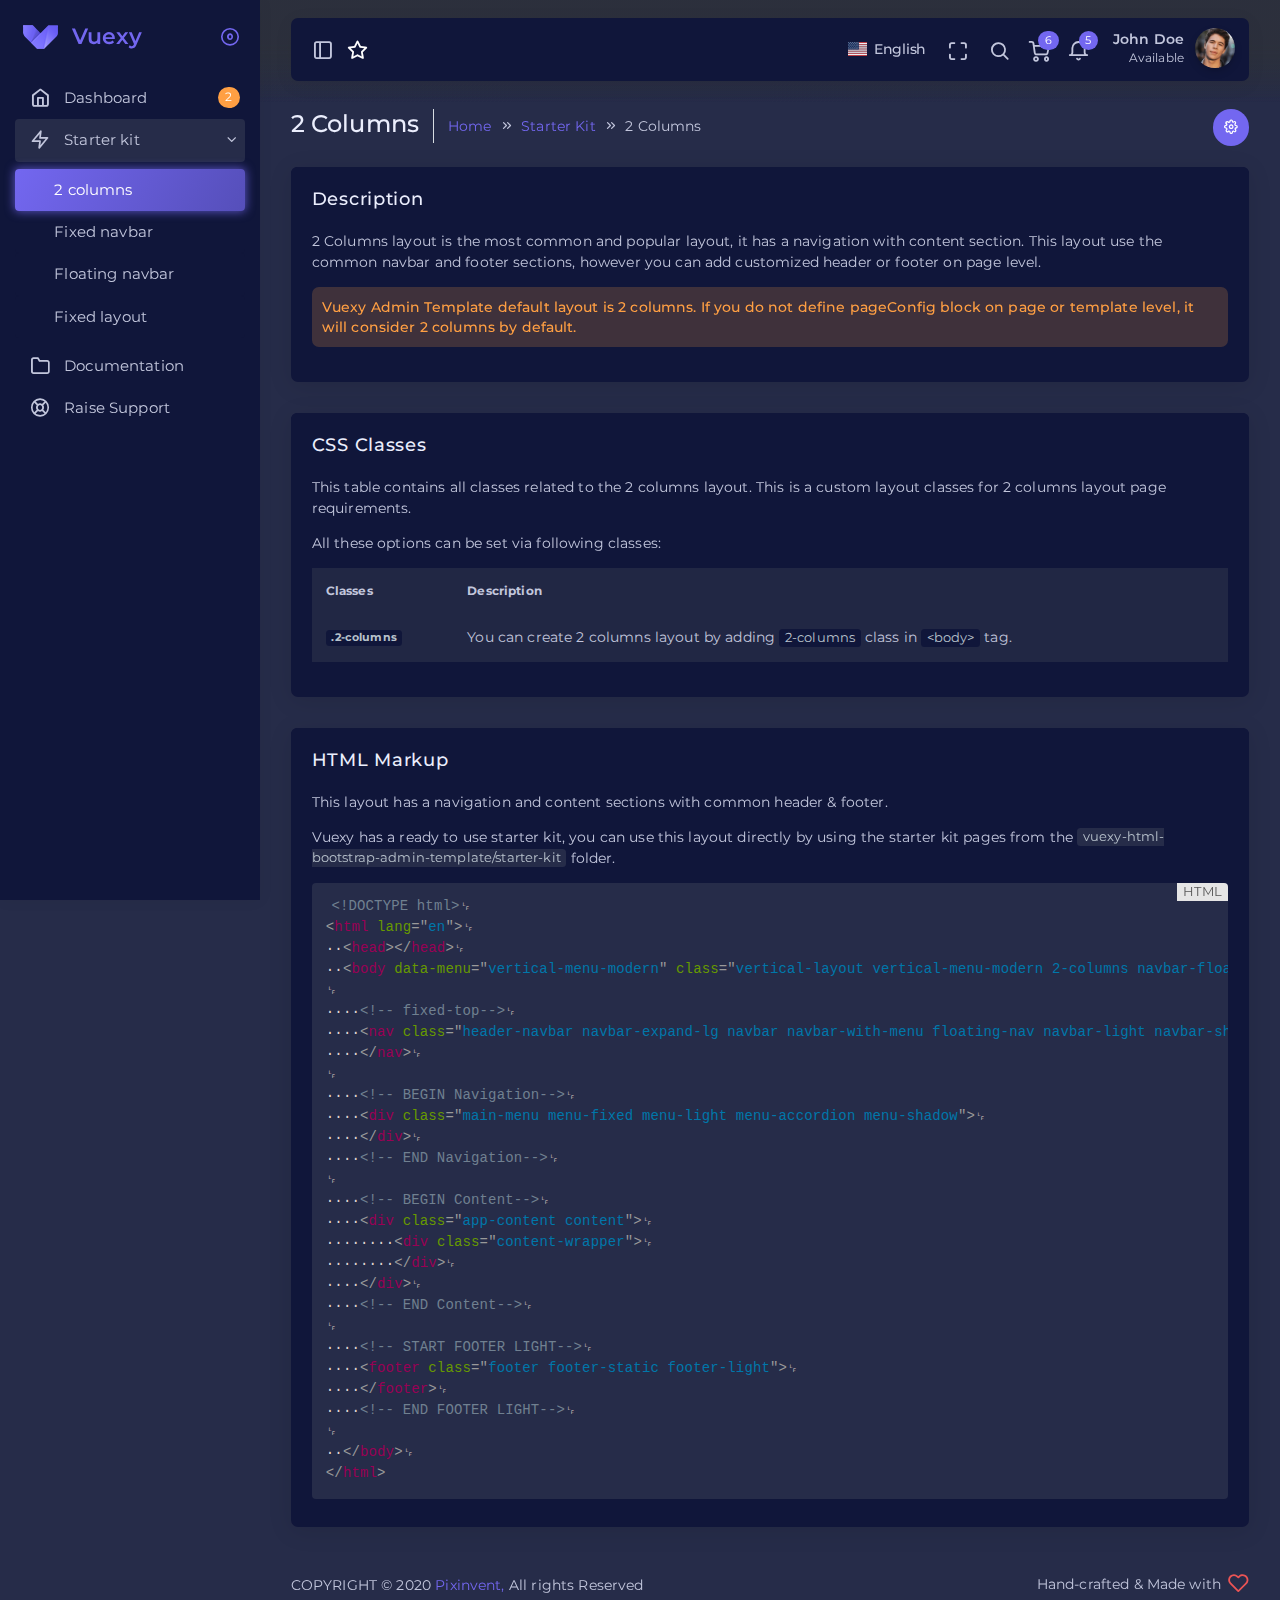
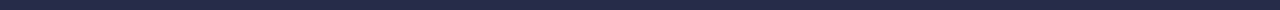
<file: admin/starter-kit/ltr/vertical-menu-template-dark/sk-layout-2-columns.html>
<!DOCTYPE html>
<!--
Template Name: Vuexy - Vuejs, HTML & Laravel Admin Dashboard Template
Author: PixInvent
Website: http://www.pixinvent.com/
Contact: hello@pixinvent.com
Follow: www.twitter.com/pixinvents
Like: www.facebook.com/pixinvents
Purchase: https://1.envato.market/vuexy_admin
Renew Support: https://1.envato.market/vuexy_admin
License: You must have a valid license purchased only from themeforest(the above link) in order to legally use the theme for your project.

-->
<html class="loading" lang="en" data-textdirection="ltr">
<!-- BEGIN: Head-->

<head>
    <meta http-equiv="Content-Type" content="text/html; charset=UTF-8">
    <meta http-equiv="X-UA-Compatible" content="IE=edge">
    <meta name="viewport" content="width=device-width, initial-scale=1.0, user-scalable=0, minimal-ui">
    <meta name="description" content="Vuexy admin is super flexible, powerful, clean &amp; modern responsive bootstrap 4 admin template with unlimited possibilities.">
    <meta name="keywords" content="admin template, Vuexy admin template, dashboard template, flat admin template, responsive admin template, web app">
    <meta name="author" content="PIXINVENT">
    <title>2 Columns - Vuexy - Bootstrap HTML admin template</title>
    <link rel="apple-touch-icon" href="../../../app-assets/images/ico/apple-icon-120.png">
    <link rel="shortcut icon" type="image/x-icon" href="../../../app-assets/images/ico/favicon.ico">
    <link href="https://fonts.googleapis.com/css?family=Montserrat:300,400,500,600" rel="stylesheet">

    <!-- BEGIN: Vendor CSS-->
    <link rel="stylesheet" type="text/css" href="../../../app-assets/vendors/css/vendors.min.css">
    <link rel="stylesheet" type="text/css" href="../../../app-assets/vendors/css/ui/prism.min.css">
    <!-- END: Vendor CSS-->

    <!-- BEGIN: Theme CSS-->
    <link rel="stylesheet" type="text/css" href="../../../app-assets/css/bootstrap.css">
    <link rel="stylesheet" type="text/css" href="../../../app-assets/css/bootstrap-extended.css">
    <link rel="stylesheet" type="text/css" href="../../../app-assets/css/colors.css">
    <link rel="stylesheet" type="text/css" href="../../../app-assets/css/components.css">
    <link rel="stylesheet" type="text/css" href="../../../app-assets/css/themes/dark-layout.css">
    <link rel="stylesheet" type="text/css" href="../../../app-assets/css/themes/semi-dark-layout.css">

    <!-- BEGIN: Page CSS-->
    <link rel="stylesheet" type="text/css" href="../../../app-assets/css/core/menu/menu-types/vertical-menu.css">
    <!-- END: Page CSS-->

    <!-- BEGIN: Custom CSS-->
    <link rel="stylesheet" type="text/css" href="../../../assets/css/style.css">
    <!-- END: Custom CSS-->

</head>
<!-- END: Head-->

<!-- BEGIN: Body-->

<body class="vertical-layout vertical-menu-modern dark-layout 2-columns  navbar-floating footer-static  " data-open="click" data-menu="vertical-menu-modern" data-col="2-columns" data-layout="dark-layout">

    <!-- BEGIN: Header-->
    <div class="content-overlay"></div>
    <div class="header-navbar-shadow"></div>
    <nav class="header-navbar navbar-expand-lg navbar navbar-with-menu floating-nav navbar-dark navbar-shadow">
        <div class="navbar-wrapper">
            <div class="navbar-container content">
                <div class="navbar-collapse" id="navbar-mobile">
                    <div class="mr-auto float-left bookmark-wrapper d-flex align-items-center">
                        <ul class="nav navbar-nav">
                            <li class="nav-item mobile-menu d-xl-none mr-auto"><a class="nav-link nav-menu-main menu-toggle hidden-xs" href="#"><i class="ficon feather icon-menu"></i></a></li>
                        </ul>
                        <ul class="nav navbar-nav bookmark-icons">
                            <li class="nav-item d-none d-lg-block"><a class="nav-link" href="sk-layout-2-columns.html" data-toggle="tooltip" data-placement="top" title="2-Columns"><i class="ficon feather icon-sidebar"></i></a></li>
                        </ul>
                        <ul class="nav navbar-nav">
                            <li class="nav-item d-none d-lg-block"><a class="nav-link bookmark-star"><i class="ficon feather icon-star warning"></i></a>
                                <div class="bookmark-input search-input">
                                    <div class="bookmark-input-icon"><i class="feather icon-search primary"></i></div>
                                    <input class="form-control input" type="text" placeholder="Explore Vuexy..." tabindex="0" data-search="starter-list">
                                    <ul class="search-list search-list-bookmark"></ul>
                                </div>
                            </li>
                        </ul>
                    </div>
                    <ul class="nav navbar-nav float-right">
                        <li class="dropdown dropdown-language nav-item"><a class="dropdown-toggle nav-link" id="dropdown-flag" href="#" data-toggle="dropdown" aria-haspopup="true" aria-expanded="false"><i class="flag-icon flag-icon-us"></i><span class="selected-language">English</span></a>
                            <div class="dropdown-menu" aria-labelledby="dropdown-flag"><a class="dropdown-item" href="#" data-language="en"><i class="flag-icon flag-icon-us"></i> English</a><a class="dropdown-item" href="#" data-language="fr"><i class="flag-icon flag-icon-fr"></i> French</a><a class="dropdown-item" href="#" data-language="de"><i class="flag-icon flag-icon-de"></i> German</a><a class="dropdown-item" href="#" data-language="pt"><i class="flag-icon flag-icon-pt"></i> Portuguese</a></div>
                        </li>
                        <li class="nav-item d-none d-lg-block"><a class="nav-link nav-link-expand"><i class="ficon feather icon-maximize"></i></a></li>
                        <li class="nav-item nav-search"><a class="nav-link nav-link-search"><i class="ficon feather icon-search"></i></a>
                            <div class="search-input">
                                <div class="search-input-icon"><i class="feather icon-search primary"></i></div>
                                <input class="input" type="text" placeholder="Explore Vuexy..." tabindex="-1" data-search="starter-list">
                                <div class="search-input-close"><i class="feather icon-x"></i></div>
                                <ul class="search-list search-list-main"></ul>
                            </div>
                        </li>
                        <li class="dropdown dropdown-notification nav-item"><a class="nav-link nav-link-label" href="#" data-toggle="dropdown"><i class="ficon feather icon-shopping-cart"></i><span class="badge badge-pill badge-primary badge-up cart-item-count">6</span></a>
                            <ul class="dropdown-menu dropdown-menu-media dropdown-cart dropdown-menu-right">
                                <li class="dropdown-menu-header">
                                    <div class="dropdown-header m-0 p-2">
                                        <h3 class="white"><span class="cart-item-count">6</span><span class="ml-50">Items</span></h3><span class="notification-title">In Your Cart</span>
                                    </div>
                                </li>
                                <li class="scrollable-container media-list"><a class="cart-item" href="app-ecommerce-details.html">
                                        <div class="media">
                                            <div class="media-left d-flex justify-content-center align-items-center"><img src="../../../app-assets/images/pages/eCommerce/4.png" width="75" alt="Cart Item"></div>
                                            <div class="media-body"><span class="item-title text-truncate text-bold-500 d-block mb-50">Apple - Apple Watch Series 1 42mm Space Gray Aluminum Case Black Sport Band - Space Gray Aluminum</span><span class="item-desc font-small-2 text-truncate d-block"> Durable, lightweight aluminum cases in silver, space gray,gold, and rose gold. Sport Band in a variety of colors. All the features of the original Apple Watch, plus a new dual-core processor for faster performance. All models run watchOS 3. Requires an iPhone 5 or later to run this device.</span>
                                                <div class="d-flex justify-content-between align-items-center mt-1"><span class="align-middle d-block">1 x $299</span><i class="remove-cart-item feather icon-x danger font-medium-1"></i></div>
                                            </div>
                                        </div>
                                    </a><a class="cart-item" href="app-ecommerce-details.html">
                                        <div class="media">
                                            <div class="media-left d-flex justify-content-center align-items-center"><img class="mt-1 pl-50" src="../../../app-assets/images/pages/eCommerce/dell-inspirion.jpg" width="100" alt="Cart Item"></div>
                                            <div class="media-body"><span class="item-title text-truncate text-bold-500 d-block mb-50">Apple - Macbook® (Latest Model) - 12" Display - Intel Core M5 - 8GB Memory - 512GB Flash Storage - Space Gray</span><span class="item-desc font-small-2 text-truncate d-block"> MacBook delivers a full-size experience in the lightest and most compact Mac notebook ever. With a full-size keyboard, force-sensing trackpad, 12-inch Retina display,1 sixth-generation Intel Core M processor, multifunctional USB-C port, and now up to 10 hours of battery life,2 MacBook features big thinking in an impossibly compact form.</span>
                                                <div class="d-flex justify-content-between align-items-center mt-1"><span class="align-middle d-block">1 x $1599.99</span><i class="remove-cart-item feather icon-x danger font-medium-1"></i></div>
                                            </div>
                                        </div>
                                    </a><a class="cart-item" href="app-ecommerce-details.html">
                                        <div class="media">
                                            <div class="media-left d-flex justify-content-center align-items-center"><img src="../../../app-assets/images/pages/eCommerce/7.png" width="88" alt="Cart Item"></div>
                                            <div class="media-body"><span class="item-title text-truncate text-bold-500 d-block mb-50">Sony - PlayStation 4 Pro Console</span><span class="item-desc font-small-2 text-truncate d-block"> PS4 Pro Dynamic 4K Gaming & 4K Entertainment* PS4 Pro gets you closer to your game. Heighten your experiences. Enrich your adventures. Let the super-charged PS4 Pro lead the way.** GREATNESS AWAITS</span>
                                                <div class="d-flex justify-content-between align-items-center mt-1"><span class="align-middle d-block">1 x $399.99</span><i class="remove-cart-item feather icon-x danger font-medium-1"></i></div>
                                            </div>
                                        </div>
                                    </a><a class="cart-item" href="app-ecommerce-details.html">
                                        <div class="media">
                                            <div class="media-left d-flex justify-content-center align-items-center"><img src="../../../app-assets/images/pages/eCommerce/10.png" width="75" alt="Cart Item"></div>
                                            <div class="media-body"><span class="item-title text-truncate text-bold-500 d-block mb-50">Beats by Dr. Dre - Geek Squad Certified Refurbished Beats Studio Wireless On-Ear Headphones - Red</span><span class="item-desc font-small-2 text-truncate d-block"> Rock out to your favorite songs with these Beats by Dr. Dre Beats Studio Wireless GS-MH8K2AM/A headphones that feature a Beats Acoustic Engine and DSP software for enhanced clarity. ANC (Adaptive Noise Cancellation) allows you to focus on your tunes.</span>
                                                <div class="d-flex justify-content-between align-items-center mt-1"><span class="align-middle d-block">1 x $379.99</span><i class="remove-cart-item feather icon-x danger font-medium-1"></i></div>
                                            </div>
                                        </div>
                                    </a><a class="cart-item" href="app-ecommerce-details.html">
                                        <div class="media">
                                            <div class="media-left d-flex justify-content-center align-items-center"><img class="mt-1 pl-50" src="../../../app-assets/images/pages/eCommerce/sony-75class-tv.jpg" width="100" alt="Cart Item"></div>
                                            <div class="media-body"><span class="item-title text-truncate text-bold-500 d-block mb-50">Sony - 75" Class (74.5" diag) - LED - 2160p - Smart - 3D - 4K Ultra HD TV with High Dynamic Range - Black</span><span class="item-desc font-small-2 text-truncate d-block"> This Sony 4K HDR TV boasts 4K technology for vibrant hues. Its X940D series features a bold 75-inch screen and slim design. Wires remain hidden, and the unit is easily wall mounted. This television has a 4K Processor X1 and 4K X-Reality PRO for crisp video. This Sony 4K HDR TV is easy to control via voice commands.</span>
                                                <div class="d-flex justify-content-between align-items-center mt-1"><span class="align-middle d-block">1 x $4499.99</span><i class="remove-cart-item feather icon-x danger font-medium-1"></i></div>
                                            </div>
                                        </div>
                                    </a><a class="cart-item" href="app-ecommerce-details.html">
                                        <div class="media">
                                            <div class="media-left d-flex justify-content-center align-items-center"><img class="mt-1 pl-50" src="../../../app-assets/images/pages/eCommerce/canon-camera.jpg" width="70" alt="Cart Item"></div>
                                            <div class="media-body"><span class="item-title text-truncate text-bold-500 d-block mb-50">Nikon - D810 DSLR Camera with AF-S NIKKOR 24-120mm f/4G ED VR Zoom Lens - Black</span><span class="item-desc font-small-2 text-truncate d-block"> Shoot arresting photos and 1080p high-definition videos with this Nikon D810 DSLR camera, which features a 36.3-megapixel CMOS sensor and a powerful EXPEED 4 processor for clear, detailed images. The AF-S NIKKOR 24-120mm lens offers shooting versatility. Memory card sold separately.</span>
                                                <div class="d-flex justify-content-between align-items-center mt-1"><span class="align-middle d-block">1 x $4099.99</span><i class="remove-cart-item feather icon-x danger font-medium-1"></i></div>
                                            </div>
                                        </div>
                                    </a></li>
                                <li class="dropdown-menu-footer"><a class="dropdown-item p-1 text-center text-primary" href="app-ecommerce-checkout.html"><i class="feather icon-shopping-cart align-middle"></i><span class="align-middle text-bold-600">Checkout</span></a></li>
                                <li class="empty-cart d-none p-2">Your Cart Is Empty.</li>
                            </ul>
                        </li>
                        <li class="dropdown dropdown-notification nav-item"><a class="nav-link nav-link-label" href="#" data-toggle="dropdown"><i class="ficon feather icon-bell"></i><span class="badge badge-pill badge-primary badge-up">5</span></a>
                            <ul class="dropdown-menu dropdown-menu-media dropdown-menu-right">
                                <li class="dropdown-menu-header">
                                    <div class="dropdown-header m-0 p-2">
                                        <h3 class="white">5 New</h3><span class="grey darken-2">App Notifications</span>
                                    </div>
                                </li>
                                <li class="scrollable-container media-list">
                                    <!-- a(href='javascript:void(0)').d-flex.justify-content-between-->
                                    <!--   .d-flex.align-items-start-->
                                    <!--       i.feather.icon-plus-square-->
                                    <!--       .mx-1-->
                                    <!--         .font-medium.block.notification-title New Message-->
                                    <!--         small Are your going to meet me tonight?-->
                                    <!--   small 62 Days ago--><a class="d-flex justify-content-between" href="javascript:void(0)">
                                        <div class="media d-flex align-items-start">
                                            <div class="media-left"><i class="feather icon-plus-square font-medium-5 primary"></i></div>
                                            <div class="media-body">
                                                <h6 class="primary media-heading">You have new order!</h6><small class="notification-text"> Are your going to meet me tonight?</small>
                                            </div><small>
                                                <time class="media-meta" datetime="2015-06-11T18:29:20+08:00">9 hours ago</time></small>
                                        </div>
                                    </a><a class="d-flex justify-content-between" href="javascript:void(0)">
                                        <div class="media d-flex align-items-start">
                                            <div class="media-left"><i class="feather icon-download-cloud font-medium-5 success"></i></div>
                                            <div class="media-body">
                                                <h6 class="success media-heading red darken-1">99% Server load</h6><small class="notification-text">You got new order of goods.</small>
                                            </div><small>
                                                <time class="media-meta" datetime="2015-06-11T18:29:20+08:00">5 hour ago</time></small>
                                        </div>
                                    </a><a class="d-flex justify-content-between" href="javascript:void(0)">
                                        <div class="media d-flex align-items-start">
                                            <div class="media-left"><i class="feather icon-alert-triangle font-medium-5 danger"></i></div>
                                            <div class="media-body">
                                                <h6 class="danger media-heading yellow darken-3">Warning notifixation</h6><small class="notification-text">Server have 99% CPU usage.</small>
                                            </div><small>
                                                <time class="media-meta" datetime="2015-06-11T18:29:20+08:00">Today</time></small>
                                        </div>
                                    </a><a class="d-flex justify-content-between" href="javascript:void(0)">
                                        <div class="media d-flex align-items-start">
                                            <div class="media-left"><i class="feather icon-check-circle font-medium-5 info"></i></div>
                                            <div class="media-body">
                                                <h6 class="info media-heading">Complete the task</h6><small class="notification-text">Cake sesame snaps cupcake</small>
                                            </div><small>
                                                <time class="media-meta" datetime="2015-06-11T18:29:20+08:00">Last week</time></small>
                                        </div>
                                    </a><a class="d-flex justify-content-between" href="javascript:void(0)">
                                        <div class="media d-flex align-items-start">
                                            <div class="media-left"><i class="feather icon-file font-medium-5 warning"></i></div>
                                            <div class="media-body">
                                                <h6 class="warning media-heading">Generate monthly report</h6><small class="notification-text">Chocolate cake oat cake tiramisu marzipan</small>
                                            </div><small>
                                                <time class="media-meta" datetime="2015-06-11T18:29:20+08:00">Last month</time></small>
                                        </div>
                                    </a>
                                </li>
                                <li class="dropdown-menu-footer"><a class="dropdown-item p-1 text-center" href="javascript:void(0)">Read all notifications</a></li>
                            </ul>
                        </li>
                        <li class="dropdown dropdown-user nav-item"><a class="dropdown-toggle nav-link dropdown-user-link" href="#" data-toggle="dropdown">
                                <div class="user-nav d-sm-flex d-none"><span class="user-name text-bold-600">John Doe</span><span class="user-status">Available</span></div><span><img class="round" src="../../../app-assets/images/portrait/small/avatar-s-11.jpg" alt="avatar" height="40" width="40"></span>
                            </a>
                            <div class="dropdown-menu dropdown-menu-right"><a class="dropdown-item" href="#"><i class="feather icon-user"></i> Edit Profile</a><a class="dropdown-item" href="#"><i class="feather icon-mail"></i> My Inbox</a><a class="dropdown-item" href="#"><i class="feather icon-check-square"></i> Task</a><a class="dropdown-item" href="#"><i class="feather icon-message-square"></i> Chats</a>
                                <div class="dropdown-divider"></div><a class="dropdown-item" href="#"><i class="feather icon-power"></i> Logout</a>
                            </div>
                        </li>
                    </ul>
                </div>
            </div>
        </div>
    </nav>
    <ul class="main-search-list-defaultlist d-none">
        <li class="d-flex align-items-center"><a class="pb-25" href="#">
                <h6 class="text-primary mb-0">Files</h6>
            </a></li>
        <li class="auto-suggestion d-flex align-items-center cursor-pointer"><a class="d-flex align-items-center justify-content-between w-100" href="#">
                <div class="d-flex">
                    <div class="mr-50"><img src="../../../app-assets/images/icons/xls.png" alt="png" height="32"></div>
                    <div class="search-data">
                        <p class="search-data-title mb-0">Two new item submitted</p><small class="text-muted">Marketing Manager</small>
                    </div>
                </div><small class="search-data-size mr-50 text-muted">&apos;17kb</small>
            </a></li>
        <li class="auto-suggestion d-flex align-items-center cursor-pointer"><a class="d-flex align-items-center justify-content-between w-100" href="#">
                <div class="d-flex">
                    <div class="mr-50"><img src="../../../app-assets/images/icons/jpg.png" alt="png" height="32"></div>
                    <div class="search-data">
                        <p class="search-data-title mb-0">52 JPG file Generated</p><small class="text-muted">FontEnd Developer</small>
                    </div>
                </div><small class="search-data-size mr-50 text-muted">&apos;11kb</small>
            </a></li>
        <li class="auto-suggestion d-flex align-items-center cursor-pointer"><a class="d-flex align-items-center justify-content-between w-100" href="#">
                <div class="d-flex">
                    <div class="mr-50"><img src="../../../app-assets/images/icons/pdf.png" alt="png" height="32"></div>
                    <div class="search-data">
                        <p class="search-data-title mb-0">25 PDF File Uploaded</p><small class="text-muted">Digital Marketing Manager</small>
                    </div>
                </div><small class="search-data-size mr-50 text-muted">&apos;150kb</small>
            </a></li>
        <li class="auto-suggestion d-flex align-items-center cursor-pointer"><a class="d-flex align-items-center justify-content-between w-100" href="#">
                <div class="d-flex">
                    <div class="mr-50"><img src="../../../app-assets/images/icons/doc.png" alt="png" height="32"></div>
                    <div class="search-data">
                        <p class="search-data-title mb-0">Anna_Strong.doc</p><small class="text-muted">Web Designer</small>
                    </div>
                </div><small class="search-data-size mr-50 text-muted">&apos;256kb</small>
            </a></li>
        <li class="d-flex align-items-center"><a class="pb-25" href="#">
                <h6 class="text-primary mb-0">Members</h6>
            </a></li>
        <li class="auto-suggestion d-flex align-items-center cursor-pointer"><a class="d-flex align-items-center justify-content-between py-50 w-100" href="#">
                <div class="d-flex align-items-center">
                    <div class="avatar mr-50"><img src="../../../app-assets/images/portrait/small/avatar-s-8.jpg" alt="png" height="32"></div>
                    <div class="search-data">
                        <p class="search-data-title mb-0">John Doe</p><small class="text-muted">UI designer</small>
                    </div>
                </div>
            </a></li>
        <li class="auto-suggestion d-flex align-items-center cursor-pointer"><a class="d-flex align-items-center justify-content-between py-50 w-100" href="#">
                <div class="d-flex align-items-center">
                    <div class="avatar mr-50"><img src="../../../app-assets/images/portrait/small/avatar-s-1.jpg" alt="png" height="32"></div>
                    <div class="search-data">
                        <p class="search-data-title mb-0">Michal Clark</p><small class="text-muted">FontEnd Developer</small>
                    </div>
                </div>
            </a></li>
        <li class="auto-suggestion d-flex align-items-center cursor-pointer"><a class="d-flex align-items-center justify-content-between py-50 w-100" href="#">
                <div class="d-flex align-items-center">
                    <div class="avatar mr-50"><img src="../../../app-assets/images/portrait/small/avatar-s-14.jpg" alt="png" height="32"></div>
                    <div class="search-data">
                        <p class="search-data-title mb-0">Milena Gibson</p><small class="text-muted">Digital Marketing Manager</small>
                    </div>
                </div>
            </a></li>
        <li class="auto-suggestion d-flex align-items-center cursor-pointer"><a class="d-flex align-items-center justify-content-between py-50 w-100" href="#">
                <div class="d-flex align-items-center">
                    <div class="avatar mr-50"><img src="../../../app-assets/images/portrait/small/avatar-s-6.jpg" alt="png" height="32"></div>
                    <div class="search-data">
                        <p class="search-data-title mb-0">Anna Strong</p><small class="text-muted">Web Designer</small>
                    </div>
                </div>
            </a></li>
    </ul>
    <ul class="main-search-list-defaultlist-other-list d-none">
        <li class="auto-suggestion d-flex align-items-center justify-content-between cursor-pointer"><a class="d-flex align-items-center justify-content-between w-100 py-50">
                <div class="d-flex justify-content-start"><span class="mr-75 feather icon-alert-circle"></span><span>No results found.</span></div>
            </a></li>
    </ul>
    <!-- END: Header-->


    <!-- BEGIN: Main Menu-->
    <div class="main-menu menu-fixed menu-light menu-accordion menu-shadow" data-scroll-to-active="true">
        <div class="navbar-header">
            <ul class="nav navbar-nav flex-row">
                <li class="nav-item mr-auto"><a class="navbar-brand" href="../../../html/ltr/vertical-menu-template-dark/index.html">
                        <div class="brand-logo"></div>
                        <h2 class="brand-text mb-0">Vuexy</h2>
                    </a></li>
                <li class="nav-item nav-toggle"><a class="nav-link modern-nav-toggle pr-0" data-toggle="collapse"><i class="feather icon-x d-block d-xl-none font-medium-4 primary toggle-icon"></i><i class="toggle-icon feather icon-disc font-medium-4 d-none d-xl-block primary" data-ticon="icon-disc"></i></a></li>
            </ul>
        </div>
        <div class="shadow-bottom"></div>
        <div class="main-menu-content">
            <ul class="navigation navigation-main" id="main-menu-navigation" data-menu="menu-navigation">
                <li class=" nav-item"><a href="../../../html/ltr/vertical-menu-template-dark/index.html"><i class="feather icon-home"></i><span class="menu-title" data-i18n="Dashboard">Dashboard</span><span class="badge badge badge-warning badge-pill float-right">2</span></a>
                </li>
                <li class=" nav-item"><a href="#"><i class="feather icon-zap"></i><span class="menu-title" data-i18n="Starter kit">Starter kit</span></a>
                    <ul class="menu-content">
                        <li class="active"><a href="sk-layout-2-columns.html"><i></i><span class="menu-item" data-i18n="2 columns">2 columns</span></a>
                        </li>
                        <li><a href="sk-layout-fixed-navbar.html"><i></i><span class="menu-item" data-i18n="Fixed navbar">Fixed navbar</span></a>
                        </li>
                        <li><a href="sk-layout-floating-navbar.html"><i></i><span class="menu-item" data-i18n="Floating navbar">Floating navbar</span></a>
                        </li>
                        <li><a href="sk-layout-fixed.html"><i></i><span class="menu-item" data-i18n="Fixed layout">Fixed layout</span></a>
                        </li>
                    </ul>
                </li>
                <li class=" nav-item"><a href="https://pixinvent.com/demo/vuexy-html-bootstrap-admin-template/documentation"><i class="feather icon-folder"></i><span class="menu-title" data-i18n="Documentation">Documentation</span></a>
                </li>
                <li class=" nav-item"><a href="https://pixinvent.ticksy.com/"><i class="feather icon-life-buoy"></i><span class="menu-title" data-i18n="Raise Support">Raise Support</span></a>
                </li>
            </ul>
        </div>
    </div>
    <!-- END: Main Menu-->

    <!-- BEGIN: Content-->
    <div class="app-content content">
        <div class="content-overlay"></div>
        <div class="header-navbar-shadow"></div>
        <div class="content-wrapper">
            <div class="content-header row">
                <div class="content-header-left col-md-9 col-12 mb-2">
                    <div class="row breadcrumbs-top">
                        <div class="col-12">
                            <h2 class="content-header-title float-left mb-0">2 Columns</h2>
                            <div class="breadcrumb-wrapper col-12">
                                <ol class="breadcrumb">
                                    <li class="breadcrumb-item"><a href="sk-layout-2-columns.html">Home</a>
                                    </li>
                                    <li class="breadcrumb-item"><a href="#">Starter Kit</a>
                                    </li>
                                    <li class="breadcrumb-item active">2 Columns
                                    </li>
                                </ol>
                            </div>
                        </div>
                    </div>
                </div>
                <div class="content-header-right text-md-right col-md-3 col-12 d-md-block d-none">
                    <div class="form-group breadcrum-right">
                        <div class="dropdown">
                            <button class="btn-icon btn btn-primary btn-round btn-sm dropdown-toggle" type="button" data-toggle="dropdown" aria-haspopup="true" aria-expanded="false"><i class="feather icon-settings"></i></button>
                            <div class="dropdown-menu dropdown-menu-right"><a class="dropdown-item" href="#">Chat</a><a class="dropdown-item" href="#">Email</a><a class="dropdown-item" href="#">Calendar</a></div>
                        </div>
                    </div>
                </div>
            </div>
            <div class="content-body">
                <!-- Description -->
                <section id="description" class="card">
                    <div class="card-header">
                        <h4 class="card-title">Description</h4>
                    </div>
                    <div class="card-content">
                        <div class="card-body">
                            <div class="card-text">
                                <p>2 Columns layout is the most common and popular layout, it has a navigation with content section. This layout
                                    use the common navbar and footer sections, however you can add customized header or footer on page level.</p>
                                <div class="alert alert-warning" role="alert">
                                    Vuexy Admin Template default layout is 2 columns. If you do not define pageConfig block on page or template
                                    level, it will consider 2 columns by default.
                                </div>
                            </div>
                        </div>
                    </div>
                </section>
                <!--/ Description -->
                <!-- CSS Classes -->
                <section id="css-classes" class="card">
                    <div class="card-header">
                        <h4 class="card-title">CSS Classes</h4>
                    </div>
                    <div class="card-content">
                        <div class="card-body">
                            <div class="card-text">
                                <p>This table contains all classes related to the 2 columns layout. This is a custom layout classes for 2
                                    columns layout page requirements.</p>
                                <p>All these options can be set via following classes:</p>
                                <div class="table-responsive">
                                    <table class="table table-hover">
                                        <thead>
                                            <tr>
                                                <th>Classes</th>
                                                <th>Description</th>
                                            </tr>
                                        </thead>
                                        <tbody>
                                            <tr>
                                                <th scope="row"><code>.2-columns</code></th>
                                                <td>You can create 2 columns layout by adding <code>2-columns</code> class in <code>&lt;body&gt;</code>
                                                    tag.</td>
                                            </tr>
                                        </tbody>
                                    </table>
                                </div>
                            </div>
                        </div>
                    </div>
                </section>
                <!--/ CSS Classes -->
                <!-- HTML Markup -->
                <section id="html-markup" class="card">
                    <div class="card-header">
                        <h4 class="card-title">HTML Markup</h4>
                    </div>
                    <div class="card-content">
                        <div class="card-body">
                            <div class="card-text">
                                <p>This layout has a navigation and content sections with common header & footer.</p>
                                <p>Vuexy has a ready to use starter kit, you can use this layout directly by using the starter kit pages from
                                    the <code>vuexy-html-bootstrap-admin-template/starter-kit</code> folder.</p>
                                <pre class="language-html">
        <code class="language-html">
            &lt;!DOCTYPE html&gt;
              &lt;html lang="en"&gt;
                &lt;head&gt;&lt;/head&gt;
                &lt;body data-menu="vertical-menu-modern" class="vertical-layout vertical-menu-modern 2-columns navbar-floating footer-static menu-expanded"&gt;

                  &lt;!-- fixed-top--&gt;
                  &lt;nav class="header-navbar navbar-expand-lg navbar navbar-with-menu floating-nav navbar-light navbar-shadow"&gt;
                  &lt;/nav&gt;

                  &lt;!-- BEGIN Navigation--&gt;
                  &lt;div class="main-menu menu-fixed menu-light menu-accordion menu-shadow"&gt;
                  &lt;/div&gt;
                  &lt;!-- END Navigation--&gt;

                  &lt;!-- BEGIN Content--&gt;
                  &lt;div class="app-content content"&gt;
                      &lt;div class="content-wrapper"&gt;
                      &lt;/div&gt;
                  &lt;/div&gt;
                  &lt;!-- END Content--&gt;

                  &lt;!-- START FOOTER LIGHT--&gt;
                  &lt;footer class="footer footer-static footer-light"&gt;
                  &lt;/footer&gt;
                  &lt;!-- END FOOTER LIGHT--&gt;

                &lt;/body&gt;
              &lt;/html&gt;
        </code>
        </pre>
                            </div>
                        </div>
                    </div>
                </section>
                <!--/ HTML Markup -->

            </div>
        </div>
    </div>
    <!-- END: Content-->

    <div class="sidenav-overlay"></div>
    <div class="drag-target"></div>

    <!-- BEGIN: Footer-->
    <footer class="footer footer-static footer-light">
        <p class="clearfix blue-grey lighten-2 mb-0"><span class="float-md-left d-block d-md-inline-block mt-25">COPYRIGHT &copy; 2020<a class="text-bold-800 grey darken-2" href="https://1.envato.market/pixinvent_portfolio" target="_blank">Pixinvent,</a>All rights Reserved</span><span class="float-md-right d-none d-md-block">Hand-crafted & Made with<i class="feather icon-heart pink"></i></span>
            <button class="btn btn-primary btn-icon scroll-top" type="button"><i class="feather icon-arrow-up"></i></button>
        </p>
    </footer>
    <!-- END: Footer-->


    <!-- BEGIN: Vendor JS-->
    <script src="../../../app-assets/vendors/js/vendors.min.js"></script>
    <script src="../../../app-assets/vendors/js/forms/select/select2.full.min.js"></script>
    <!-- BEGIN Vendor JS-->

    <!-- BEGIN: Page Vendor JS-->
    <script src="../../../app-assets/vendors/js/ui/prism.min.js"></script>
    <!-- END: Page Vendor JS-->

    <!-- BEGIN: Theme JS-->
    <script src="../../../app-assets/js/core/app-menu.js"></script>
    <script src="../../../app-assets/js/core/app.js"></script>
    <!-- END: Theme JS-->

    <!-- BEGIN: Page JS-->
    <!-- END: Page JS-->

</body>
<!-- END: Body-->

</html>
</file>
<file: admin/app-assets/css/colors.css>
.white {
  color : #FFFFFF !important;
}

.bg-white {
  background-color : #FFFFFF !important;
}
.bg-white .card-header, .bg-white .card-footer {
  background-color : transparent;
}

.alert-white {
  background : rgba(255, 255, 255, 0.2) !important;
  color : #FFFFFF !important;
}
.alert-white .alert-heading {
  box-shadow : rgba(255, 255, 255, 0.4) 0 6px 15px -7px;
}
.alert-white .alert-link {
  color : #F2F2F2 !important;
}

.bg-rgba-white {
  background : rgba(255, 255, 255, 0.15) !important;
}

.border-white {
  border : 1px solid #FFFFFF !important;
}

.border-top-white {
  border-top : 1px solid #FFFFFF;
}

.border-bottom-white {
  border-bottom : 1px solid #FFFFFF;
}

.border-left-white {
  border-left : 1px solid #FFFFFF;
}

.border-right-white {
  border-right : 1px solid #FFFFFF;
}

.bg-white.badge-glow, .border-white.badge-glow, .badge-white.badge-glow {
  box-shadow : 0 0 10px #FFFFFF;
}

.badge.badge-white {
  background-color : #FFFFFF;
}

.badge.badge-light-white {
  color : #FFFFFF !important;
  font-weight : 500;
}

.overlay-white {
  background : #FFFFFF;
  /* The Fallback */
  background : rgba(255, 255, 255, 0.6);
}

.btn-white {
  border-color : !important;
  background-color : #FFFFFF !important;
  color : #FFFFFF;
}
.btn-white:hover {
  border-color : !important;
  color : #FFFFFF !important;
  box-shadow : 0 8px 25px -8px white;
}
.btn-white:focus, .btn-white:active {
  color : #FFFFFF !important;
}

.btn-flat-white {
  background-color : transparent;
  color : #FFFFFF;
}
.btn-flat-white:hover {
  color : #FFFFFF;
  background-color : rgba(255, 255, 255, 0.1);
}
.btn-flat-white:active, .btn-flat-white:focus {
  background-color : #FFFFFF;
  color : #FFFFFF !important;
}

.btn-relief-white {
  background-color : #FFFFFF;
  box-shadow : inset 0 -3px 0 0 rgba(0, 0, 0, 0.2);
  color : #FFFFFF;
}
.btn-relief-white:hover {
  color : #FFFFFF;
}
.btn-relief-white:active, .btn-relief-white:focus {
  outline : none;
  -webkit-transform : translateY(3px);
      -ms-transform : translateY(3px);
          transform : translateY(3px);
}

.btn-outline-white {
  border : 1px solid #FFFFFF;
  background-color : transparent;
  color : #FFFFFF;
}
.btn-outline-white:hover {
  background-color : rgba(255, 255, 255, 0.08);
  color : #FFFFFF;
}
.btn-outline-white:active {
  color : #FFFFFF !important;
}

.btn-white ~ .dropdown-menu .dropdown-item.active, .btn-outline-white ~ .dropdown-menu .dropdown-item.active, .btn-flat-white ~ .dropdown-menu .dropdown-item.active {
  background-color : #FFFFFF;
  color : #FFFFFF;
}
.btn-white ~ .dropdown-menu .dropdown-item.active:hover, .btn-outline-white ~ .dropdown-menu .dropdown-item.active:hover, .btn-flat-white ~ .dropdown-menu .dropdown-item.active:hover {
  color : #FFFFFF;
}

.btn-white ~ .dropdown-menu .dropdown-item:not(.active):not(:active):hover, .btn-outline-white ~ .dropdown-menu .dropdown-item:not(.active):not(:active):hover, .btn-flat-white ~ .dropdown-menu .dropdown-item:not(.active):not(:active):hover {
  color : #FFFFFF;
}

.dropdown.dropdown-icon-wrapper .btn-white ~ .dropdown-menu .dropdown-item:hover i, .dropdown.dropdown-icon-wrapper .btn-outline-white ~ .dropdown-menu .dropdown-item:hover i, .dropdown.dropdown-icon-wrapper .btn-flat-white ~ .dropdown-menu .dropdown-item:hover i, .dropup.dropdown-icon-wrapper .btn-white ~ .dropdown-menu .dropdown-item:hover i, .dropup.dropdown-icon-wrapper .btn-outline-white ~ .dropdown-menu .dropdown-item:hover i, .dropup.dropdown-icon-wrapper .btn-flat-white ~ .dropdown-menu .dropdown-item:hover i, .dropright.dropdown-icon-wrapper .btn-white ~ .dropdown-menu .dropdown-item:hover i, .dropright.dropdown-icon-wrapper .btn-outline-white ~ .dropdown-menu .dropdown-item:hover i, .dropright.dropdown-icon-wrapper .btn-flat-white ~ .dropdown-menu .dropdown-item:hover i, .dropleft.dropdown-icon-wrapper .btn-white ~ .dropdown-menu .dropdown-item:hover i, .dropleft.dropdown-icon-wrapper .btn-outline-white ~ .dropdown-menu .dropdown-item:hover i, .dropleft.dropdown-icon-wrapper .btn-flat-white ~ .dropdown-menu .dropdown-item:hover i {
  color : #FFFFFF;
}

.dropdown.dropdown-icon-wrapper .btn-white ~ .dropdown-menu .dropdown-item:active i, .dropdown.dropdown-icon-wrapper .btn-outline-white ~ .dropdown-menu .dropdown-item:active i, .dropdown.dropdown-icon-wrapper .btn-flat-white ~ .dropdown-menu .dropdown-item:active i, .dropup.dropdown-icon-wrapper .btn-white ~ .dropdown-menu .dropdown-item:active i, .dropup.dropdown-icon-wrapper .btn-outline-white ~ .dropdown-menu .dropdown-item:active i, .dropup.dropdown-icon-wrapper .btn-flat-white ~ .dropdown-menu .dropdown-item:active i, .dropright.dropdown-icon-wrapper .btn-white ~ .dropdown-menu .dropdown-item:active i, .dropright.dropdown-icon-wrapper .btn-outline-white ~ .dropdown-menu .dropdown-item:active i, .dropright.dropdown-icon-wrapper .btn-flat-white ~ .dropdown-menu .dropdown-item:active i, .dropleft.dropdown-icon-wrapper .btn-white ~ .dropdown-menu .dropdown-item:active i, .dropleft.dropdown-icon-wrapper .btn-outline-white ~ .dropdown-menu .dropdown-item:active i, .dropleft.dropdown-icon-wrapper .btn-flat-white ~ .dropdown-menu .dropdown-item:active i {
  color : #FFFFFF;
}

.bullet.bullet-white {
  background-color : #FFFFFF;
}

.pagination-white .page-item.active .page-link {
  background : #FFFFFF;
  color : #FFFFFF;
}
.pagination-white .page-item.active .page-link:hover {
  color : #FFFFFF;
}

.pagination-white .page-item .page-link:hover {
  color : #FFFFFF;
}

.pagination-white .page-item.prev-item .page-link:hover, .pagination-white .page-item.next-item .page-link:hover {
  background : #FFFFFF;
  color : #FFFFFF;
}

.nav-pill-white .nav-item .nav-link.active {
  color : #FFFFFF;
  background-color : #FFFFFF !important;
}

.progress-bar-white {
  background-color : rgba(255, 255, 255, 0.1);
}
.progress-bar-white .progress-bar {
  background-color : #FFFFFF;
}

.chip-white {
  background-color : #FFFFFF !important;
}
.chip-white .chip-body {
  color : #FFFFFF !important;
}

.divider.divider-white .divider-text:before, .divider.divider-white .divider-text:after {
  border-color : #FFFFFF !important;
}

input[type='checkbox'].bg-white + .custom-control-label:before, input[type='radio'].bg-white + .custom-control-label:before {
  background-color : #FFFFFF !important;
}

input:focus ~ .bg-white {
  box-shadow : 0 0 0 0.075rem #FFFFFF, 0 0 0 0.21rem #FFFFFF !important;
}

.vs-checkbox-white input:checked ~ .vs-checkbox {
  border-color : #FFFFFF !important;
}
.vs-checkbox-white input:checked ~ .vs-checkbox .vs-checkbox--check {
  background-color : #FFFFFF !important;
}

.vs-checkbox-white input:active:checked + .vs-checkbox .vs-checkbox--check {
  background-color : #FFFFFF !important;
}

.custom-switch-white .custom-control-input:checked ~ .custom-control-label::before {
  background-color : #FFFFFF !important;
  color : #FFFFFF;
  -webkit-transition : all 0.2s ease-out;
          transition : all 0.2s ease-out;
}

.vs-radio-white input:checked ~ .vs-radio .vs-radio--circle {
  background : white !important;
  box-shadow : 0 3px 12px 0 rgba(255, 255, 255, 0.4) !important;
}

.black {
  color : #000000 !important;
}

.bg-black {
  background-color : #000000 !important;
}
.bg-black .card-header, .bg-black .card-footer {
  background-color : transparent;
}

.alert-black {
  background : rgba(0, 0, 0, 0.2) !important;
  color : #000000 !important;
}
.alert-black .alert-heading {
  box-shadow : rgba(0, 0, 0, 0.4) 0 6px 15px -7px;
}
.alert-black .alert-link {
  color : black !important;
}

.bg-rgba-black {
  background : rgba(0, 0, 0, 0.15) !important;
}

.border-black {
  border : 1px solid #000000 !important;
}

.border-top-black {
  border-top : 1px solid #000000;
}

.border-bottom-black {
  border-bottom : 1px solid #000000;
}

.border-left-black {
  border-left : 1px solid #000000;
}

.border-right-black {
  border-right : 1px solid #000000;
}

.bg-black.badge-glow, .border-black.badge-glow, .badge-black.badge-glow {
  box-shadow : 0 0 10px #000000;
}

.badge.badge-black {
  background-color : #000000;
}

.badge.badge-light-black {
  color : #000000 !important;
  font-weight : 500;
}

.overlay-black {
  background : #000000;
  /* The Fallback */
  background : rgba(0, 0, 0, 0.6);
}

.btn-black {
  border-color : !important;
  background-color : #000000 !important;
  color : #FFFFFF;
}
.btn-black:hover {
  border-color : !important;
  color : #FFFFFF !important;
  box-shadow : 0 8px 25px -8px black;
}
.btn-black:focus, .btn-black:active {
  color : #FFFFFF !important;
}

.btn-flat-black {
  background-color : transparent;
  color : #000000;
}
.btn-flat-black:hover {
  color : #000000;
  background-color : rgba(0, 0, 0, 0.1);
}
.btn-flat-black:active, .btn-flat-black:focus {
  background-color : #000000;
  color : #FFFFFF !important;
}

.btn-relief-black {
  background-color : #000000;
  box-shadow : inset 0 -3px 0 0 rgba(0, 0, 0, 0.2);
  color : #FFFFFF;
}
.btn-relief-black:hover {
  color : #FFFFFF;
}
.btn-relief-black:active, .btn-relief-black:focus {
  outline : none;
  -webkit-transform : translateY(3px);
      -ms-transform : translateY(3px);
          transform : translateY(3px);
}

.btn-outline-black {
  border : 1px solid #000000;
  background-color : transparent;
  color : #000000;
}
.btn-outline-black:hover {
  background-color : rgba(0, 0, 0, 0.08);
  color : #000000;
}
.btn-outline-black:active {
  color : #FFFFFF !important;
}

.btn-black ~ .dropdown-menu .dropdown-item.active, .btn-outline-black ~ .dropdown-menu .dropdown-item.active, .btn-flat-black ~ .dropdown-menu .dropdown-item.active {
  background-color : #000000;
  color : #FFFFFF;
}
.btn-black ~ .dropdown-menu .dropdown-item.active:hover, .btn-outline-black ~ .dropdown-menu .dropdown-item.active:hover, .btn-flat-black ~ .dropdown-menu .dropdown-item.active:hover {
  color : #FFFFFF;
}

.btn-black ~ .dropdown-menu .dropdown-item:not(.active):not(:active):hover, .btn-outline-black ~ .dropdown-menu .dropdown-item:not(.active):not(:active):hover, .btn-flat-black ~ .dropdown-menu .dropdown-item:not(.active):not(:active):hover {
  color : #000000;
}

.dropdown.dropdown-icon-wrapper .btn-black ~ .dropdown-menu .dropdown-item:hover i, .dropdown.dropdown-icon-wrapper .btn-outline-black ~ .dropdown-menu .dropdown-item:hover i, .dropdown.dropdown-icon-wrapper .btn-flat-black ~ .dropdown-menu .dropdown-item:hover i, .dropup.dropdown-icon-wrapper .btn-black ~ .dropdown-menu .dropdown-item:hover i, .dropup.dropdown-icon-wrapper .btn-outline-black ~ .dropdown-menu .dropdown-item:hover i, .dropup.dropdown-icon-wrapper .btn-flat-black ~ .dropdown-menu .dropdown-item:hover i, .dropright.dropdown-icon-wrapper .btn-black ~ .dropdown-menu .dropdown-item:hover i, .dropright.dropdown-icon-wrapper .btn-outline-black ~ .dropdown-menu .dropdown-item:hover i, .dropright.dropdown-icon-wrapper .btn-flat-black ~ .dropdown-menu .dropdown-item:hover i, .dropleft.dropdown-icon-wrapper .btn-black ~ .dropdown-menu .dropdown-item:hover i, .dropleft.dropdown-icon-wrapper .btn-outline-black ~ .dropdown-menu .dropdown-item:hover i, .dropleft.dropdown-icon-wrapper .btn-flat-black ~ .dropdown-menu .dropdown-item:hover i {
  color : #000000;
}

.dropdown.dropdown-icon-wrapper .btn-black ~ .dropdown-menu .dropdown-item:active i, .dropdown.dropdown-icon-wrapper .btn-outline-black ~ .dropdown-menu .dropdown-item:active i, .dropdown.dropdown-icon-wrapper .btn-flat-black ~ .dropdown-menu .dropdown-item:active i, .dropup.dropdown-icon-wrapper .btn-black ~ .dropdown-menu .dropdown-item:active i, .dropup.dropdown-icon-wrapper .btn-outline-black ~ .dropdown-menu .dropdown-item:active i, .dropup.dropdown-icon-wrapper .btn-flat-black ~ .dropdown-menu .dropdown-item:active i, .dropright.dropdown-icon-wrapper .btn-black ~ .dropdown-menu .dropdown-item:active i, .dropright.dropdown-icon-wrapper .btn-outline-black ~ .dropdown-menu .dropdown-item:active i, .dropright.dropdown-icon-wrapper .btn-flat-black ~ .dropdown-menu .dropdown-item:active i, .dropleft.dropdown-icon-wrapper .btn-black ~ .dropdown-menu .dropdown-item:active i, .dropleft.dropdown-icon-wrapper .btn-outline-black ~ .dropdown-menu .dropdown-item:active i, .dropleft.dropdown-icon-wrapper .btn-flat-black ~ .dropdown-menu .dropdown-item:active i {
  color : #FFFFFF;
}

.bullet.bullet-black {
  background-color : #000000;
}

.pagination-black .page-item.active .page-link {
  background : #000000;
  color : #FFFFFF;
}
.pagination-black .page-item.active .page-link:hover {
  color : #FFFFFF;
}

.pagination-black .page-item .page-link:hover {
  color : #000000;
}

.pagination-black .page-item.prev-item .page-link:hover, .pagination-black .page-item.next-item .page-link:hover {
  background : #000000;
  color : #FFFFFF;
}

.nav-pill-black .nav-item .nav-link.active {
  color : #FFFFFF;
  background-color : #000000 !important;
}

.progress-bar-black {
  background-color : rgba(0, 0, 0, 0.1);
}
.progress-bar-black .progress-bar {
  background-color : #000000;
}

.chip-black {
  background-color : #000000 !important;
}
.chip-black .chip-body {
  color : #FFFFFF !important;
}

.divider.divider-black .divider-text:before, .divider.divider-black .divider-text:after {
  border-color : #000000 !important;
}

input[type='checkbox'].bg-black + .custom-control-label:before, input[type='radio'].bg-black + .custom-control-label:before {
  background-color : #000000 !important;
}

input:focus ~ .bg-black {
  box-shadow : 0 0 0 0.075rem #FFFFFF, 0 0 0 0.21rem #000000 !important;
}

.vs-checkbox-black input:checked ~ .vs-checkbox {
  border-color : #000000 !important;
}
.vs-checkbox-black input:checked ~ .vs-checkbox .vs-checkbox--check {
  background-color : #000000 !important;
}

.vs-checkbox-black input:active:checked + .vs-checkbox .vs-checkbox--check {
  background-color : #000000 !important;
}

.custom-switch-black .custom-control-input:checked ~ .custom-control-label::before {
  background-color : #000000 !important;
  color : #FFFFFF;
  -webkit-transition : all 0.2s ease-out;
          transition : all 0.2s ease-out;
}

.vs-radio-black input:checked ~ .vs-radio .vs-radio--circle {
  background : black !important;
  box-shadow : 0 3px 12px 0 rgba(0, 0, 0, 0.4) !important;
}

.dark {
  color : #1E1E1E !important;
}

.bg-dark {
  background-color : #1E1E1E !important;
}
.bg-dark .card-header, .bg-dark .card-footer {
  background-color : transparent;
}

.alert-dark {
  background : rgba(30, 30, 30, 0.2) !important;
  color : #1E1E1E !important;
}
.alert-dark .alert-heading {
  box-shadow : rgba(30, 30, 30, 0.4) 0 6px 15px -7px;
}
.alert-dark .alert-link {
  color : #111111 !important;
}

.bg-rgba-dark {
  background : rgba(30, 30, 30, 0.15) !important;
}

.border-dark {
  border : 1px solid #1E1E1E !important;
}

.border-top-dark {
  border-top : 1px solid #1E1E1E;
}

.border-bottom-dark {
  border-bottom : 1px solid #1E1E1E;
}

.border-left-dark {
  border-left : 1px solid #1E1E1E;
}

.border-right-dark {
  border-right : 1px solid #1E1E1E;
}

.bg-dark.badge-glow, .border-dark.badge-glow, .badge-dark.badge-glow {
  box-shadow : 0 0 10px #1E1E1E;
}

.badge.badge-dark {
  background-color : #1E1E1E;
}

.badge.badge-light-dark {
  color : #1E1E1E !important;
  font-weight : 500;
}

.overlay-dark {
  background : #1E1E1E;
  /* The Fallback */
  background : rgba(30, 30, 30, 0.6);
}

.btn-dark {
  border-color : !important;
  background-color : #1E1E1E !important;
  color : #FFFFFF;
}
.btn-dark:hover {
  border-color : !important;
  color : #FFFFFF !important;
  box-shadow : 0 8px 25px -8px #1E1E1E;
}
.btn-dark:focus, .btn-dark:active {
  color : #FFFFFF !important;
}

.btn-flat-dark {
  background-color : transparent;
  color : #1E1E1E;
}
.btn-flat-dark:hover {
  color : #1E1E1E;
  background-color : rgba(30, 30, 30, 0.1);
}
.btn-flat-dark:active, .btn-flat-dark:focus {
  background-color : #1E1E1E;
  color : #FFFFFF !important;
}

.btn-relief-dark {
  background-color : #1E1E1E;
  box-shadow : inset 0 -3px 0 0 rgba(0, 0, 0, 0.2);
  color : #FFFFFF;
}
.btn-relief-dark:hover {
  color : #FFFFFF;
}
.btn-relief-dark:active, .btn-relief-dark:focus {
  outline : none;
  -webkit-transform : translateY(3px);
      -ms-transform : translateY(3px);
          transform : translateY(3px);
}

.btn-outline-dark {
  border : 1px solid #1E1E1E;
  background-color : transparent;
  color : #1E1E1E;
}
.btn-outline-dark:hover {
  background-color : rgba(30, 30, 30, 0.08);
  color : #1E1E1E;
}
.btn-outline-dark:active {
  color : #FFFFFF !important;
}

.btn-dark ~ .dropdown-menu .dropdown-item.active, .btn-outline-dark ~ .dropdown-menu .dropdown-item.active, .btn-flat-dark ~ .dropdown-menu .dropdown-item.active {
  background-color : #1E1E1E;
  color : #FFFFFF;
}
.btn-dark ~ .dropdown-menu .dropdown-item.active:hover, .btn-outline-dark ~ .dropdown-menu .dropdown-item.active:hover, .btn-flat-dark ~ .dropdown-menu .dropdown-item.active:hover {
  color : #FFFFFF;
}

.btn-dark ~ .dropdown-menu .dropdown-item:not(.active):not(:active):hover, .btn-outline-dark ~ .dropdown-menu .dropdown-item:not(.active):not(:active):hover, .btn-flat-dark ~ .dropdown-menu .dropdown-item:not(.active):not(:active):hover {
  color : #1E1E1E;
}

.dropdown.dropdown-icon-wrapper .btn-dark ~ .dropdown-menu .dropdown-item:hover i, .dropdown.dropdown-icon-wrapper .btn-outline-dark ~ .dropdown-menu .dropdown-item:hover i, .dropdown.dropdown-icon-wrapper .btn-flat-dark ~ .dropdown-menu .dropdown-item:hover i, .dropup.dropdown-icon-wrapper .btn-dark ~ .dropdown-menu .dropdown-item:hover i, .dropup.dropdown-icon-wrapper .btn-outline-dark ~ .dropdown-menu .dropdown-item:hover i, .dropup.dropdown-icon-wrapper .btn-flat-dark ~ .dropdown-menu .dropdown-item:hover i, .dropright.dropdown-icon-wrapper .btn-dark ~ .dropdown-menu .dropdown-item:hover i, .dropright.dropdown-icon-wrapper .btn-outline-dark ~ .dropdown-menu .dropdown-item:hover i, .dropright.dropdown-icon-wrapper .btn-flat-dark ~ .dropdown-menu .dropdown-item:hover i, .dropleft.dropdown-icon-wrapper .btn-dark ~ .dropdown-menu .dropdown-item:hover i, .dropleft.dropdown-icon-wrapper .btn-outline-dark ~ .dropdown-menu .dropdown-item:hover i, .dropleft.dropdown-icon-wrapper .btn-flat-dark ~ .dropdown-menu .dropdown-item:hover i {
  color : #1E1E1E;
}

.dropdown.dropdown-icon-wrapper .btn-dark ~ .dropdown-menu .dropdown-item:active i, .dropdown.dropdown-icon-wrapper .btn-outline-dark ~ .dropdown-menu .dropdown-item:active i, .dropdown.dropdown-icon-wrapper .btn-flat-dark ~ .dropdown-menu .dropdown-item:active i, .dropup.dropdown-icon-wrapper .btn-dark ~ .dropdown-menu .dropdown-item:active i, .dropup.dropdown-icon-wrapper .btn-outline-dark ~ .dropdown-menu .dropdown-item:active i, .dropup.dropdown-icon-wrapper .btn-flat-dark ~ .dropdown-menu .dropdown-item:active i, .dropright.dropdown-icon-wrapper .btn-dark ~ .dropdown-menu .dropdown-item:active i, .dropright.dropdown-icon-wrapper .btn-outline-dark ~ .dropdown-menu .dropdown-item:active i, .dropright.dropdown-icon-wrapper .btn-flat-dark ~ .dropdown-menu .dropdown-item:active i, .dropleft.dropdown-icon-wrapper .btn-dark ~ .dropdown-menu .dropdown-item:active i, .dropleft.dropdown-icon-wrapper .btn-outline-dark ~ .dropdown-menu .dropdown-item:active i, .dropleft.dropdown-icon-wrapper .btn-flat-dark ~ .dropdown-menu .dropdown-item:active i {
  color : #FFFFFF;
}

.bullet.bullet-dark {
  background-color : #1E1E1E;
}

.pagination-dark .page-item.active .page-link {
  background : #1E1E1E;
  color : #FFFFFF;
}
.pagination-dark .page-item.active .page-link:hover {
  color : #FFFFFF;
}

.pagination-dark .page-item .page-link:hover {
  color : #1E1E1E;
}

.pagination-dark .page-item.prev-item .page-link:hover, .pagination-dark .page-item.next-item .page-link:hover {
  background : #1E1E1E;
  color : #FFFFFF;
}

.nav-pill-dark .nav-item .nav-link.active {
  color : #FFFFFF;
  background-color : #1E1E1E !important;
}

.progress-bar-dark {
  background-color : rgba(30, 30, 30, 0.1);
}
.progress-bar-dark .progress-bar {
  background-color : #1E1E1E;
}

.chip-dark {
  background-color : #1E1E1E !important;
}
.chip-dark .chip-body {
  color : #FFFFFF !important;
}

.divider.divider-dark .divider-text:before, .divider.divider-dark .divider-text:after {
  border-color : #1E1E1E !important;
}

input[type='checkbox'].bg-dark + .custom-control-label:before, input[type='radio'].bg-dark + .custom-control-label:before {
  background-color : #1E1E1E !important;
}

input:focus ~ .bg-dark {
  box-shadow : 0 0 0 0.075rem #FFFFFF, 0 0 0 0.21rem #1E1E1E !important;
}

.vs-checkbox-dark input:checked ~ .vs-checkbox {
  border-color : #1E1E1E !important;
}
.vs-checkbox-dark input:checked ~ .vs-checkbox .vs-checkbox--check {
  background-color : #1E1E1E !important;
}

.vs-checkbox-dark input:active:checked + .vs-checkbox .vs-checkbox--check {
  background-color : #1E1E1E !important;
}

.custom-switch-dark .custom-control-input:checked ~ .custom-control-label::before {
  background-color : #1E1E1E !important;
  color : #FFFFFF;
  -webkit-transition : all 0.2s ease-out;
          transition : all 0.2s ease-out;
}

.vs-radio-dark input:checked ~ .vs-radio .vs-radio--circle {
  background : #1E1E1E !important;
  box-shadow : 0 3px 12px 0 rgba(30, 30, 30, 0.4) !important;
}

.dark.gradient-bg {
  color : #640064 !important;
}

.bg-dark.bg-gradient-bg {
  background-color : #640064 !important;
}

.btn-dark.btn-gradient-bg {
  border-color : !important;
  background-color : #640064 !important;
}
.btn-dark.btn-gradient-bg:hover {
  border-color : !important;
  background-color : !important;
}
.btn-dark.btn-gradient-bg:focus, .btn-dark.btn-gradient-bg:active {
  border-color : !important;
  background-color : !important;
}

.btn-outline-dark.btn-outline-gradient-bg {
  border-color : #640064 !important;
  color : #640064 !important;
}
.btn-outline-dark.btn-outline-gradient-bg:hover {
  background-color : #640064 !important;
}

input:focus ~ .bg-dark {
  box-shadow : 0 0 0 0.075rem #FFFFFF, 0 0 0 0.21rem #640064 !important;
}

.border-dark.border-gradient-bg {
  border : 1px solid #640064 !important;
}

.border-top-dark.border-top-gradient-bg {
  border-top : 1px solid #640064 !important;
}

.border-bottom-dark.border-bottom-gradient-bg {
  border-bottom : 1px solid #640064 !important;
}

.border-left-dark.border-left-gradient-bg {
  border-left : 1px solid #640064 !important;
}

.border-right-dark.border-right-gradient-bg {
  border-right : 1px solid #640064 !important;
}

.overlay-dark.overlay-gradient-bg {
  background : #640064;
  /* The Fallback */
  background : rgba(100, 0, 100, 0.6);
}

.light {
  color : #BABFC7 !important;
}

.bg-light {
  background-color : #BABFC7 !important;
}
.bg-light .card-header, .bg-light .card-footer {
  background-color : transparent;
}

.alert-light {
  background : rgba(186, 191, 199, 0.2) !important;
  color : #BABFC7 !important;
}
.alert-light .alert-heading {
  box-shadow : rgba(186, 191, 199, 0.4) 0 6px 15px -7px;
}
.alert-light .alert-link {
  color : #ACB2BC !important;
}

.bg-rgba-light {
  background : rgba(186, 191, 199, 0.15) !important;
}

.border-light {
  border : 1px solid #BABFC7 !important;
}

.border-top-light {
  border-top : 1px solid #BABFC7;
}

.border-bottom-light {
  border-bottom : 1px solid #BABFC7;
}

.border-left-light {
  border-left : 1px solid #BABFC7;
}

.border-right-light {
  border-right : 1px solid #BABFC7;
}

.bg-light.badge-glow, .border-light.badge-glow, .badge-light.badge-glow {
  box-shadow : 0 0 10px #BABFC7;
}

.badge.badge-light {
  background-color : #BABFC7;
}

.badge.badge-light-light {
  color : #BABFC7 !important;
  font-weight : 500;
}

.overlay-light {
  background : #BABFC7;
  /* The Fallback */
  background : rgba(186, 191, 199, 0.6);
}

.btn-light {
  border-color : !important;
  background-color : #BABFC7 !important;
  color : #FFFFFF;
}
.btn-light:hover {
  border-color : !important;
  color : #FFFFFF !important;
  box-shadow : 0 8px 25px -8px #BABFC7;
}
.btn-light:focus, .btn-light:active {
  color : #FFFFFF !important;
}

.btn-flat-light {
  background-color : transparent;
  color : #BABFC7;
}
.btn-flat-light:hover {
  color : #BABFC7;
  background-color : rgba(186, 191, 199, 0.1);
}
.btn-flat-light:active, .btn-flat-light:focus {
  background-color : #BABFC7;
  color : #FFFFFF !important;
}

.btn-relief-light {
  background-color : #BABFC7;
  box-shadow : inset 0 -3px 0 0 rgba(0, 0, 0, 0.2);
  color : #FFFFFF;
}
.btn-relief-light:hover {
  color : #FFFFFF;
}
.btn-relief-light:active, .btn-relief-light:focus {
  outline : none;
  -webkit-transform : translateY(3px);
      -ms-transform : translateY(3px);
          transform : translateY(3px);
}

.btn-outline-light {
  border : 1px solid #BABFC7;
  background-color : transparent;
  color : #BABFC7;
}
.btn-outline-light:hover {
  background-color : rgba(186, 191, 199, 0.08);
  color : #BABFC7;
}
.btn-outline-light:active {
  color : #FFFFFF !important;
}

.btn-light ~ .dropdown-menu .dropdown-item.active, .btn-outline-light ~ .dropdown-menu .dropdown-item.active, .btn-flat-light ~ .dropdown-menu .dropdown-item.active {
  background-color : #BABFC7;
  color : #FFFFFF;
}
.btn-light ~ .dropdown-menu .dropdown-item.active:hover, .btn-outline-light ~ .dropdown-menu .dropdown-item.active:hover, .btn-flat-light ~ .dropdown-menu .dropdown-item.active:hover {
  color : #FFFFFF;
}

.btn-light ~ .dropdown-menu .dropdown-item:not(.active):not(:active):hover, .btn-outline-light ~ .dropdown-menu .dropdown-item:not(.active):not(:active):hover, .btn-flat-light ~ .dropdown-menu .dropdown-item:not(.active):not(:active):hover {
  color : #BABFC7;
}

.dropdown.dropdown-icon-wrapper .btn-light ~ .dropdown-menu .dropdown-item:hover i, .dropdown.dropdown-icon-wrapper .btn-outline-light ~ .dropdown-menu .dropdown-item:hover i, .dropdown.dropdown-icon-wrapper .btn-flat-light ~ .dropdown-menu .dropdown-item:hover i, .dropup.dropdown-icon-wrapper .btn-light ~ .dropdown-menu .dropdown-item:hover i, .dropup.dropdown-icon-wrapper .btn-outline-light ~ .dropdown-menu .dropdown-item:hover i, .dropup.dropdown-icon-wrapper .btn-flat-light ~ .dropdown-menu .dropdown-item:hover i, .dropright.dropdown-icon-wrapper .btn-light ~ .dropdown-menu .dropdown-item:hover i, .dropright.dropdown-icon-wrapper .btn-outline-light ~ .dropdown-menu .dropdown-item:hover i, .dropright.dropdown-icon-wrapper .btn-flat-light ~ .dropdown-menu .dropdown-item:hover i, .dropleft.dropdown-icon-wrapper .btn-light ~ .dropdown-menu .dropdown-item:hover i, .dropleft.dropdown-icon-wrapper .btn-outline-light ~ .dropdown-menu .dropdown-item:hover i, .dropleft.dropdown-icon-wrapper .btn-flat-light ~ .dropdown-menu .dropdown-item:hover i {
  color : #BABFC7;
}

.dropdown.dropdown-icon-wrapper .btn-light ~ .dropdown-menu .dropdown-item:active i, .dropdown.dropdown-icon-wrapper .btn-outline-light ~ .dropdown-menu .dropdown-item:active i, .dropdown.dropdown-icon-wrapper .btn-flat-light ~ .dropdown-menu .dropdown-item:active i, .dropup.dropdown-icon-wrapper .btn-light ~ .dropdown-menu .dropdown-item:active i, .dropup.dropdown-icon-wrapper .btn-outline-light ~ .dropdown-menu .dropdown-item:active i, .dropup.dropdown-icon-wrapper .btn-flat-light ~ .dropdown-menu .dropdown-item:active i, .dropright.dropdown-icon-wrapper .btn-light ~ .dropdown-menu .dropdown-item:active i, .dropright.dropdown-icon-wrapper .btn-outline-light ~ .dropdown-menu .dropdown-item:active i, .dropright.dropdown-icon-wrapper .btn-flat-light ~ .dropdown-menu .dropdown-item:active i, .dropleft.dropdown-icon-wrapper .btn-light ~ .dropdown-menu .dropdown-item:active i, .dropleft.dropdown-icon-wrapper .btn-outline-light ~ .dropdown-menu .dropdown-item:active i, .dropleft.dropdown-icon-wrapper .btn-flat-light ~ .dropdown-menu .dropdown-item:active i {
  color : #FFFFFF;
}

.bullet.bullet-light {
  background-color : #BABFC7;
}

.pagination-light .page-item.active .page-link {
  background : #BABFC7;
  color : #FFFFFF;
}
.pagination-light .page-item.active .page-link:hover {
  color : #FFFFFF;
}

.pagination-light .page-item .page-link:hover {
  color : #BABFC7;
}

.pagination-light .page-item.prev-item .page-link:hover, .pagination-light .page-item.next-item .page-link:hover {
  background : #BABFC7;
  color : #FFFFFF;
}

.nav-pill-light .nav-item .nav-link.active {
  color : #FFFFFF;
  background-color : #BABFC7 !important;
}

.progress-bar-light {
  background-color : rgba(186, 191, 199, 0.1);
}
.progress-bar-light .progress-bar {
  background-color : #BABFC7;
}

.chip-light {
  background-color : #BABFC7 !important;
}
.chip-light .chip-body {
  color : #FFFFFF !important;
}

.divider.divider-light .divider-text:before, .divider.divider-light .divider-text:after {
  border-color : #BABFC7 !important;
}

input[type='checkbox'].bg-light + .custom-control-label:before, input[type='radio'].bg-light + .custom-control-label:before {
  background-color : #BABFC7 !important;
}

input:focus ~ .bg-light {
  box-shadow : 0 0 0 0.075rem #FFFFFF, 0 0 0 0.21rem #BABFC7 !important;
}

.vs-checkbox-light input:checked ~ .vs-checkbox {
  border-color : #BABFC7 !important;
}
.vs-checkbox-light input:checked ~ .vs-checkbox .vs-checkbox--check {
  background-color : #BABFC7 !important;
}

.vs-checkbox-light input:active:checked + .vs-checkbox .vs-checkbox--check {
  background-color : #BABFC7 !important;
}

.custom-switch-light .custom-control-input:checked ~ .custom-control-label::before {
  background-color : #BABFC7 !important;
  color : #FFFFFF;
  -webkit-transition : all 0.2s ease-out;
          transition : all 0.2s ease-out;
}

.vs-radio-light input:checked ~ .vs-radio .vs-radio--circle {
  background : #BABFC7 !important;
  box-shadow : 0 3px 12px 0 rgba(186, 191, 199, 0.4) !important;
}

.light.gradient-bg {
  color : #640064 !important;
}

.bg-light.bg-gradient-bg {
  background-color : #640064 !important;
}

.btn-light.btn-gradient-bg {
  border-color : !important;
  background-color : #640064 !important;
}
.btn-light.btn-gradient-bg:hover {
  border-color : !important;
  background-color : !important;
}
.btn-light.btn-gradient-bg:focus, .btn-light.btn-gradient-bg:active {
  border-color : !important;
  background-color : !important;
}

.btn-outline-light.btn-outline-gradient-bg {
  border-color : #640064 !important;
  color : #640064 !important;
}
.btn-outline-light.btn-outline-gradient-bg:hover {
  background-color : #640064 !important;
}

input:focus ~ .bg-light {
  box-shadow : 0 0 0 0.075rem #FFFFFF, 0 0 0 0.21rem #640064 !important;
}

.border-light.border-gradient-bg {
  border : 1px solid #640064 !important;
}

.border-top-light.border-top-gradient-bg {
  border-top : 1px solid #640064 !important;
}

.border-bottom-light.border-bottom-gradient-bg {
  border-bottom : 1px solid #640064 !important;
}

.border-left-light.border-left-gradient-bg {
  border-left : 1px solid #640064 !important;
}

.border-right-light.border-right-gradient-bg {
  border-right : 1px solid #640064 !important;
}

.overlay-light.overlay-gradient-bg {
  background : #640064;
  /* The Fallback */
  background : rgba(100, 0, 100, 0.6);
}

.primary.gradient-light {
  color : #CE9FFC !important;
}

.bg-primary.bg-gradient-light {
  background-color : #CE9FFC !important;
}

.btn-primary.btn-gradient-light {
  border-color : #4839EB !important;
  background-color : #CE9FFC !important;
}
.btn-primary.btn-gradient-light:hover {
  border-color : #4839EB !important;
  background-color : #3321E9 !important;
}
.btn-primary.btn-gradient-light:focus, .btn-primary.btn-gradient-light:active {
  border-color : #3321E9 !important;
  background-color : #2716DB !important;
}

.btn-outline-primary.btn-outline-gradient-light {
  border-color : #CE9FFC !important;
  color : #CE9FFC !important;
}
.btn-outline-primary.btn-outline-gradient-light:hover {
  background-color : #CE9FFC !important;
}

input:focus ~ .bg-primary {
  box-shadow : 0 0 0 0.075rem #FFFFFF, 0 0 0 0.21rem #CE9FFC !important;
}

.border-primary.border-gradient-light {
  border : 1px solid #CE9FFC !important;
}

.border-top-primary.border-top-gradient-light {
  border-top : 1px solid #CE9FFC !important;
}

.border-bottom-primary.border-bottom-gradient-light {
  border-bottom : 1px solid #CE9FFC !important;
}

.border-left-primary.border-left-gradient-light {
  border-left : 1px solid #CE9FFC !important;
}

.border-right-primary.border-right-gradient-light {
  border-right : 1px solid #CE9FFC !important;
}

.overlay-primary.overlay-gradient-light {
  background : #CE9FFC;
  /* The Fallback */
  background : rgba(206, 159, 252, 0.6);
}

.primary.light-badge {
  color : #DEDBFB !important;
}

.bg-primary.bg-light-badge {
  background-color : #DEDBFB !important;
}

.btn-primary.btn-light-badge {
  border-color : #4839EB !important;
  background-color : #DEDBFB !important;
}
.btn-primary.btn-light-badge:hover {
  border-color : #4839EB !important;
  background-color : #3321E9 !important;
}
.btn-primary.btn-light-badge:focus, .btn-primary.btn-light-badge:active {
  border-color : #3321E9 !important;
  background-color : #2716DB !important;
}

.btn-outline-primary.btn-outline-light-badge {
  border-color : #DEDBFB !important;
  color : #DEDBFB !important;
}
.btn-outline-primary.btn-outline-light-badge:hover {
  background-color : #DEDBFB !important;
}

input:focus ~ .bg-primary {
  box-shadow : 0 0 0 0.075rem #FFFFFF, 0 0 0 0.21rem #DEDBFB !important;
}

.border-primary.border-light-badge {
  border : 1px solid #DEDBFB !important;
}

.border-top-primary.border-top-light-badge {
  border-top : 1px solid #DEDBFB !important;
}

.border-bottom-primary.border-bottom-light-badge {
  border-bottom : 1px solid #DEDBFB !important;
}

.border-left-primary.border-left-light-badge {
  border-left : 1px solid #DEDBFB !important;
}

.border-right-primary.border-right-light-badge {
  border-right : 1px solid #DEDBFB !important;
}

.overlay-primary.overlay-light-badge {
  background : #DEDBFB;
  /* The Fallback */
  background : rgba(222, 219, 251, 0.6);
}

.primary.lighten-5 {
  color : #DEDBFB !important;
}

.bg-primary.bg-lighten-5 {
  background-color : #DEDBFB !important;
}

.btn-primary.btn-lighten-5 {
  border-color : #4839EB !important;
  background-color : #DEDBFB !important;
}
.btn-primary.btn-lighten-5:hover {
  border-color : #4839EB !important;
  background-color : #3321E9 !important;
}
.btn-primary.btn-lighten-5:focus, .btn-primary.btn-lighten-5:active {
  border-color : #3321E9 !important;
  background-color : #2716DB !important;
}

.btn-outline-primary.btn-outline-lighten-5 {
  border-color : #DEDBFB !important;
  color : #DEDBFB !important;
}
.btn-outline-primary.btn-outline-lighten-5:hover {
  background-color : #DEDBFB !important;
}

input:focus ~ .bg-primary {
  box-shadow : 0 0 0 0.075rem #FFFFFF, 0 0 0 0.21rem #DEDBFB !important;
}

.border-primary.border-lighten-5 {
  border : 1px solid #DEDBFB !important;
}

.border-top-primary.border-top-lighten-5 {
  border-top : 1px solid #DEDBFB !important;
}

.border-bottom-primary.border-bottom-lighten-5 {
  border-bottom : 1px solid #DEDBFB !important;
}

.border-left-primary.border-left-lighten-5 {
  border-left : 1px solid #DEDBFB !important;
}

.border-right-primary.border-right-lighten-5 {
  border-right : 1px solid #DEDBFB !important;
}

.overlay-primary.overlay-lighten-5 {
  background : #DEDBFB;
  /* The Fallback */
  background : rgba(222, 219, 251, 0.6);
}

.primary.lighten-4 {
  color : #C9C4F9 !important;
}

.bg-primary.bg-lighten-4 {
  background-color : #C9C4F9 !important;
}

.btn-primary.btn-lighten-4 {
  border-color : #4839EB !important;
  background-color : #C9C4F9 !important;
}
.btn-primary.btn-lighten-4:hover {
  border-color : #4839EB !important;
  background-color : #3321E9 !important;
}
.btn-primary.btn-lighten-4:focus, .btn-primary.btn-lighten-4:active {
  border-color : #3321E9 !important;
  background-color : #2716DB !important;
}

.btn-outline-primary.btn-outline-lighten-4 {
  border-color : #C9C4F9 !important;
  color : #C9C4F9 !important;
}
.btn-outline-primary.btn-outline-lighten-4:hover {
  background-color : #C9C4F9 !important;
}

input:focus ~ .bg-primary {
  box-shadow : 0 0 0 0.075rem #FFFFFF, 0 0 0 0.21rem #C9C4F9 !important;
}

.border-primary.border-lighten-4 {
  border : 1px solid #C9C4F9 !important;
}

.border-top-primary.border-top-lighten-4 {
  border-top : 1px solid #C9C4F9 !important;
}

.border-bottom-primary.border-bottom-lighten-4 {
  border-bottom : 1px solid #C9C4F9 !important;
}

.border-left-primary.border-left-lighten-4 {
  border-left : 1px solid #C9C4F9 !important;
}

.border-right-primary.border-right-lighten-4 {
  border-right : 1px solid #C9C4F9 !important;
}

.overlay-primary.overlay-lighten-4 {
  background : #C9C4F9;
  /* The Fallback */
  background : rgba(201, 196, 249, 0.6);
}

.primary.lighten-3 {
  color : #B3ADF7 !important;
}

.bg-primary.bg-lighten-3 {
  background-color : #B3ADF7 !important;
}

.btn-primary.btn-lighten-3 {
  border-color : #4839EB !important;
  background-color : #B3ADF7 !important;
}
.btn-primary.btn-lighten-3:hover {
  border-color : #4839EB !important;
  background-color : #3321E9 !important;
}
.btn-primary.btn-lighten-3:focus, .btn-primary.btn-lighten-3:active {
  border-color : #3321E9 !important;
  background-color : #2716DB !important;
}

.btn-outline-primary.btn-outline-lighten-3 {
  border-color : #B3ADF7 !important;
  color : #B3ADF7 !important;
}
.btn-outline-primary.btn-outline-lighten-3:hover {
  background-color : #B3ADF7 !important;
}

input:focus ~ .bg-primary {
  box-shadow : 0 0 0 0.075rem #FFFFFF, 0 0 0 0.21rem #B3ADF7 !important;
}

.border-primary.border-lighten-3 {
  border : 1px solid #B3ADF7 !important;
}

.border-top-primary.border-top-lighten-3 {
  border-top : 1px solid #B3ADF7 !important;
}

.border-bottom-primary.border-bottom-lighten-3 {
  border-bottom : 1px solid #B3ADF7 !important;
}

.border-left-primary.border-left-lighten-3 {
  border-left : 1px solid #B3ADF7 !important;
}

.border-right-primary.border-right-lighten-3 {
  border-right : 1px solid #B3ADF7 !important;
}

.overlay-primary.overlay-lighten-3 {
  background : #B3ADF7;
  /* The Fallback */
  background : rgba(179, 173, 247, 0.6);
}

.primary.lighten-2 {
  color : #9E95F5 !important;
}

.bg-primary.bg-lighten-2 {
  background-color : #9E95F5 !important;
}

.btn-primary.btn-lighten-2 {
  border-color : #4839EB !important;
  background-color : #9E95F5 !important;
}
.btn-primary.btn-lighten-2:hover {
  border-color : #4839EB !important;
  background-color : #3321E9 !important;
}
.btn-primary.btn-lighten-2:focus, .btn-primary.btn-lighten-2:active {
  border-color : #3321E9 !important;
  background-color : #2716DB !important;
}

.btn-outline-primary.btn-outline-lighten-2 {
  border-color : #9E95F5 !important;
  color : #9E95F5 !important;
}
.btn-outline-primary.btn-outline-lighten-2:hover {
  background-color : #9E95F5 !important;
}

input:focus ~ .bg-primary {
  box-shadow : 0 0 0 0.075rem #FFFFFF, 0 0 0 0.21rem #9E95F5 !important;
}

.border-primary.border-lighten-2 {
  border : 1px solid #9E95F5 !important;
}

.border-top-primary.border-top-lighten-2 {
  border-top : 1px solid #9E95F5 !important;
}

.border-bottom-primary.border-bottom-lighten-2 {
  border-bottom : 1px solid #9E95F5 !important;
}

.border-left-primary.border-left-lighten-2 {
  border-left : 1px solid #9E95F5 !important;
}

.border-right-primary.border-right-lighten-2 {
  border-right : 1px solid #9E95F5 !important;
}

.overlay-primary.overlay-lighten-2 {
  background : #9E95F5;
  /* The Fallback */
  background : rgba(158, 149, 245, 0.6);
}

.primary.lighten-1 {
  color : #887EF2 !important;
}

.bg-primary.bg-lighten-1 {
  background-color : #887EF2 !important;
}

.btn-primary.btn-lighten-1 {
  border-color : #4839EB !important;
  background-color : #887EF2 !important;
}
.btn-primary.btn-lighten-1:hover {
  border-color : #4839EB !important;
  background-color : #3321E9 !important;
}
.btn-primary.btn-lighten-1:focus, .btn-primary.btn-lighten-1:active {
  border-color : #3321E9 !important;
  background-color : #2716DB !important;
}

.btn-outline-primary.btn-outline-lighten-1 {
  border-color : #887EF2 !important;
  color : #887EF2 !important;
}
.btn-outline-primary.btn-outline-lighten-1:hover {
  background-color : #887EF2 !important;
}

input:focus ~ .bg-primary {
  box-shadow : 0 0 0 0.075rem #FFFFFF, 0 0 0 0.21rem #887EF2 !important;
}

.border-primary.border-lighten-1 {
  border : 1px solid #887EF2 !important;
}

.border-top-primary.border-top-lighten-1 {
  border-top : 1px solid #887EF2 !important;
}

.border-bottom-primary.border-bottom-lighten-1 {
  border-bottom : 1px solid #887EF2 !important;
}

.border-left-primary.border-left-lighten-1 {
  border-left : 1px solid #887EF2 !important;
}

.border-right-primary.border-right-lighten-1 {
  border-right : 1px solid #887EF2 !important;
}

.overlay-primary.overlay-lighten-1 {
  background : #887EF2;
  /* The Fallback */
  background : rgba(136, 126, 242, 0.6);
}

.primary {
  color : #7367F0 !important;
}

.bg-primary {
  background-color : #7367F0 !important;
}
.bg-primary .card-header, .bg-primary .card-footer {
  background-color : transparent;
}

.alert-primary {
  background : rgba(115, 103, 240, 0.2) !important;
  color : #7367F0 !important;
}
.alert-primary .alert-heading {
  box-shadow : rgba(115, 103, 240, 0.4) 0 6px 15px -7px;
}
.alert-primary .alert-link {
  color : #5E50EE !important;
}

.bg-rgba-primary {
  background : rgba(115, 103, 240, 0.15) !important;
}

.border-primary {
  border : 1px solid #7367F0 !important;
}

.border-top-primary {
  border-top : 1px solid #7367F0;
}

.border-bottom-primary {
  border-bottom : 1px solid #7367F0;
}

.border-left-primary {
  border-left : 1px solid #7367F0;
}

.border-right-primary {
  border-right : 1px solid #7367F0;
}

.bg-primary.badge-glow, .border-primary.badge-glow, .badge-primary.badge-glow {
  box-shadow : 0 0 10px #7367F0;
}

.badge.badge-primary {
  background-color : #7367F0;
}

.badge.badge-light-primary {
  background-color : #DEDBFB;
  color : #7367F0 !important;
  font-weight : 500;
}

.overlay-primary {
  background : #7367F0;
  /* The Fallback */
  background : rgba(115, 103, 240, 0.6);
}

.btn-primary {
  border-color : #4839EB !important;
  background-color : #7367F0 !important;
  color : #FFFFFF;
}
.btn-primary:hover {
  border-color : #5E50EE !important;
  color : #FFFFFF !important;
  box-shadow : 0 8px 25px -8px #7367F0;
}
.btn-primary:focus, .btn-primary:active {
  color : #FFFFFF !important;
}

.btn-flat-primary {
  background-color : transparent;
  color : #7367F0;
}
.btn-flat-primary:hover {
  color : #7367F0;
  background-color : rgba(115, 103, 240, 0.1);
}
.btn-flat-primary:active, .btn-flat-primary:focus {
  background-color : #7367F0;
  color : #FFFFFF !important;
}

.btn-relief-primary {
  background-color : #7367F0;
  box-shadow : inset 0 -3px 0 0 rgba(0, 0, 0, 0.2);
  color : #FFFFFF;
}
.btn-relief-primary:hover {
  color : #FFFFFF;
}
.btn-relief-primary:active, .btn-relief-primary:focus {
  outline : none;
  -webkit-transform : translateY(3px);
      -ms-transform : translateY(3px);
          transform : translateY(3px);
}

.btn-outline-primary {
  border : 1px solid #7367F0;
  background-color : transparent;
  color : #7367F0;
}
.btn-outline-primary:hover {
  background-color : rgba(115, 103, 240, 0.08);
  color : #7367F0;
}
.btn-outline-primary:active {
  color : #FFFFFF !important;
}

.btn-primary ~ .dropdown-menu .dropdown-item.active, .btn-outline-primary ~ .dropdown-menu .dropdown-item.active, .btn-flat-primary ~ .dropdown-menu .dropdown-item.active {
  background-color : #7367F0;
  color : #FFFFFF;
}
.btn-primary ~ .dropdown-menu .dropdown-item.active:hover, .btn-outline-primary ~ .dropdown-menu .dropdown-item.active:hover, .btn-flat-primary ~ .dropdown-menu .dropdown-item.active:hover {
  color : #FFFFFF;
}

.btn-primary ~ .dropdown-menu .dropdown-item:not(.active):not(:active):hover, .btn-outline-primary ~ .dropdown-menu .dropdown-item:not(.active):not(:active):hover, .btn-flat-primary ~ .dropdown-menu .dropdown-item:not(.active):not(:active):hover {
  color : #7367F0;
}

.dropdown.dropdown-icon-wrapper .btn-primary ~ .dropdown-menu .dropdown-item:hover i, .dropdown.dropdown-icon-wrapper .btn-outline-primary ~ .dropdown-menu .dropdown-item:hover i, .dropdown.dropdown-icon-wrapper .btn-flat-primary ~ .dropdown-menu .dropdown-item:hover i, .dropup.dropdown-icon-wrapper .btn-primary ~ .dropdown-menu .dropdown-item:hover i, .dropup.dropdown-icon-wrapper .btn-outline-primary ~ .dropdown-menu .dropdown-item:hover i, .dropup.dropdown-icon-wrapper .btn-flat-primary ~ .dropdown-menu .dropdown-item:hover i, .dropright.dropdown-icon-wrapper .btn-primary ~ .dropdown-menu .dropdown-item:hover i, .dropright.dropdown-icon-wrapper .btn-outline-primary ~ .dropdown-menu .dropdown-item:hover i, .dropright.dropdown-icon-wrapper .btn-flat-primary ~ .dropdown-menu .dropdown-item:hover i, .dropleft.dropdown-icon-wrapper .btn-primary ~ .dropdown-menu .dropdown-item:hover i, .dropleft.dropdown-icon-wrapper .btn-outline-primary ~ .dropdown-menu .dropdown-item:hover i, .dropleft.dropdown-icon-wrapper .btn-flat-primary ~ .dropdown-menu .dropdown-item:hover i {
  color : #7367F0;
}

.dropdown.dropdown-icon-wrapper .btn-primary ~ .dropdown-menu .dropdown-item:active i, .dropdown.dropdown-icon-wrapper .btn-outline-primary ~ .dropdown-menu .dropdown-item:active i, .dropdown.dropdown-icon-wrapper .btn-flat-primary ~ .dropdown-menu .dropdown-item:active i, .dropup.dropdown-icon-wrapper .btn-primary ~ .dropdown-menu .dropdown-item:active i, .dropup.dropdown-icon-wrapper .btn-outline-primary ~ .dropdown-menu .dropdown-item:active i, .dropup.dropdown-icon-wrapper .btn-flat-primary ~ .dropdown-menu .dropdown-item:active i, .dropright.dropdown-icon-wrapper .btn-primary ~ .dropdown-menu .dropdown-item:active i, .dropright.dropdown-icon-wrapper .btn-outline-primary ~ .dropdown-menu .dropdown-item:active i, .dropright.dropdown-icon-wrapper .btn-flat-primary ~ .dropdown-menu .dropdown-item:active i, .dropleft.dropdown-icon-wrapper .btn-primary ~ .dropdown-menu .dropdown-item:active i, .dropleft.dropdown-icon-wrapper .btn-outline-primary ~ .dropdown-menu .dropdown-item:active i, .dropleft.dropdown-icon-wrapper .btn-flat-primary ~ .dropdown-menu .dropdown-item:active i {
  color : #FFFFFF;
}

.bullet.bullet-primary {
  background-color : #7367F0;
}

.pagination-primary .page-item.active .page-link {
  background : #7367F0;
  color : #FFFFFF;
}
.pagination-primary .page-item.active .page-link:hover {
  color : #FFFFFF;
}

.pagination-primary .page-item .page-link:hover {
  color : #7367F0;
}

.pagination-primary .page-item.prev-item .page-link:hover, .pagination-primary .page-item.next-item .page-link:hover {
  background : #7367F0;
  color : #FFFFFF;
}

.nav-pill-primary .nav-item .nav-link.active {
  color : #FFFFFF;
  background-color : #7367F0 !important;
}

.progress-bar-primary {
  background-color : rgba(115, 103, 240, 0.1);
}
.progress-bar-primary .progress-bar {
  background-color : #7367F0;
}

.chip-primary {
  background-color : #7367F0 !important;
}
.chip-primary .chip-body {
  color : #FFFFFF !important;
}

.divider.divider-primary .divider-text:before, .divider.divider-primary .divider-text:after {
  border-color : #7367F0 !important;
}

input[type='checkbox'].bg-primary + .custom-control-label:before, input[type='radio'].bg-primary + .custom-control-label:before {
  background-color : #7367F0 !important;
}

input:focus ~ .bg-primary {
  box-shadow : 0 0 0 0.075rem #FFFFFF, 0 0 0 0.21rem #7367F0 !important;
}

.vs-checkbox-primary input:checked ~ .vs-checkbox {
  border-color : #7367F0 !important;
}
.vs-checkbox-primary input:checked ~ .vs-checkbox .vs-checkbox--check {
  background-color : #7367F0 !important;
}

.vs-checkbox-primary input:active:checked + .vs-checkbox .vs-checkbox--check {
  background-color : #7367F0 !important;
}

.custom-switch-primary .custom-control-input:checked ~ .custom-control-label::before {
  background-color : #7367F0 !important;
  color : #FFFFFF;
  -webkit-transition : all 0.2s ease-out;
          transition : all 0.2s ease-out;
}

.vs-radio-primary input:checked ~ .vs-radio .vs-radio--circle {
  background : #7367F0 !important;
  box-shadow : 0 3px 12px 0 rgba(115, 103, 240, 0.4) !important;
}

.primary.darken-1 {
  color : #5E50EE !important;
}

.bg-primary.bg-darken-1 {
  background-color : #5E50EE !important;
}

.btn-primary.btn-darken-1 {
  border-color : #4839EB !important;
  background-color : #5E50EE !important;
}
.btn-primary.btn-darken-1:hover {
  border-color : #4839EB !important;
  background-color : #3321E9 !important;
}
.btn-primary.btn-darken-1:focus, .btn-primary.btn-darken-1:active {
  border-color : #3321E9 !important;
  background-color : #2716DB !important;
}

.btn-outline-primary.btn-outline-darken-1 {
  border-color : #5E50EE !important;
  color : #5E50EE !important;
}
.btn-outline-primary.btn-outline-darken-1:hover {
  background-color : #5E50EE !important;
}

input:focus ~ .bg-primary {
  box-shadow : 0 0 0 0.075rem #FFFFFF, 0 0 0 0.21rem #5E50EE !important;
}

.border-primary.border-darken-1 {
  border : 1px solid #5E50EE !important;
}

.border-top-primary.border-top-darken-1 {
  border-top : 1px solid #5E50EE !important;
}

.border-bottom-primary.border-bottom-darken-1 {
  border-bottom : 1px solid #5E50EE !important;
}

.border-left-primary.border-left-darken-1 {
  border-left : 1px solid #5E50EE !important;
}

.border-right-primary.border-right-darken-1 {
  border-right : 1px solid #5E50EE !important;
}

.overlay-primary.overlay-darken-1 {
  background : #5E50EE;
  /* The Fallback */
  background : rgba(94, 80, 238, 0.6);
}

.primary.darken-2 {
  color : #4839EB !important;
}

.bg-primary.bg-darken-2 {
  background-color : #4839EB !important;
}

.btn-primary.btn-darken-2 {
  border-color : #4839EB !important;
  background-color : #4839EB !important;
}
.btn-primary.btn-darken-2:hover {
  border-color : #4839EB !important;
  background-color : #3321E9 !important;
}
.btn-primary.btn-darken-2:focus, .btn-primary.btn-darken-2:active {
  border-color : #3321E9 !important;
  background-color : #2716DB !important;
}

.btn-outline-primary.btn-outline-darken-2 {
  border-color : #4839EB !important;
  color : #4839EB !important;
}
.btn-outline-primary.btn-outline-darken-2:hover {
  background-color : #4839EB !important;
}

input:focus ~ .bg-primary {
  box-shadow : 0 0 0 0.075rem #FFFFFF, 0 0 0 0.21rem #4839EB !important;
}

.border-primary.border-darken-2 {
  border : 1px solid #4839EB !important;
}

.border-top-primary.border-top-darken-2 {
  border-top : 1px solid #4839EB !important;
}

.border-bottom-primary.border-bottom-darken-2 {
  border-bottom : 1px solid #4839EB !important;
}

.border-left-primary.border-left-darken-2 {
  border-left : 1px solid #4839EB !important;
}

.border-right-primary.border-right-darken-2 {
  border-right : 1px solid #4839EB !important;
}

.overlay-primary.overlay-darken-2 {
  background : #4839EB;
  /* The Fallback */
  background : rgba(72, 57, 235, 0.6);
}

.primary.darken-3 {
  color : #3321E9 !important;
}

.bg-primary.bg-darken-3 {
  background-color : #3321E9 !important;
}

.btn-primary.btn-darken-3 {
  border-color : #4839EB !important;
  background-color : #3321E9 !important;
}
.btn-primary.btn-darken-3:hover {
  border-color : #4839EB !important;
  background-color : #3321E9 !important;
}
.btn-primary.btn-darken-3:focus, .btn-primary.btn-darken-3:active {
  border-color : #3321E9 !important;
  background-color : #2716DB !important;
}

.btn-outline-primary.btn-outline-darken-3 {
  border-color : #3321E9 !important;
  color : #3321E9 !important;
}
.btn-outline-primary.btn-outline-darken-3:hover {
  background-color : #3321E9 !important;
}

input:focus ~ .bg-primary {
  box-shadow : 0 0 0 0.075rem #FFFFFF, 0 0 0 0.21rem #3321E9 !important;
}

.border-primary.border-darken-3 {
  border : 1px solid #3321E9 !important;
}

.border-top-primary.border-top-darken-3 {
  border-top : 1px solid #3321E9 !important;
}

.border-bottom-primary.border-bottom-darken-3 {
  border-bottom : 1px solid #3321E9 !important;
}

.border-left-primary.border-left-darken-3 {
  border-left : 1px solid #3321E9 !important;
}

.border-right-primary.border-right-darken-3 {
  border-right : 1px solid #3321E9 !important;
}

.overlay-primary.overlay-darken-3 {
  background : #3321E9;
  /* The Fallback */
  background : rgba(51, 33, 233, 0.6);
}

.primary.darken-4 {
  color : #2716DB !important;
}

.bg-primary.bg-darken-4 {
  background-color : #2716DB !important;
}

.btn-primary.btn-darken-4 {
  border-color : #4839EB !important;
  background-color : #2716DB !important;
}
.btn-primary.btn-darken-4:hover {
  border-color : #4839EB !important;
  background-color : #3321E9 !important;
}
.btn-primary.btn-darken-4:focus, .btn-primary.btn-darken-4:active {
  border-color : #3321E9 !important;
  background-color : #2716DB !important;
}

.btn-outline-primary.btn-outline-darken-4 {
  border-color : #2716DB !important;
  color : #2716DB !important;
}
.btn-outline-primary.btn-outline-darken-4:hover {
  background-color : #2716DB !important;
}

input:focus ~ .bg-primary {
  box-shadow : 0 0 0 0.075rem #FFFFFF, 0 0 0 0.21rem #2716DB !important;
}

.border-primary.border-darken-4 {
  border : 1px solid #2716DB !important;
}

.border-top-primary.border-top-darken-4 {
  border-top : 1px solid #2716DB !important;
}

.border-bottom-primary.border-bottom-darken-4 {
  border-bottom : 1px solid #2716DB !important;
}

.border-left-primary.border-left-darken-4 {
  border-left : 1px solid #2716DB !important;
}

.border-right-primary.border-right-darken-4 {
  border-right : 1px solid #2716DB !important;
}

.overlay-primary.overlay-darken-4 {
  background : #2716DB;
  /* The Fallback */
  background : rgba(39, 22, 219, 0.6);
}

.primary.accent-1 {
  color : #BDFDFF !important;
}

.bg-primary.bg-accent-1 {
  background-color : #BDFDFF !important;
}

.btn-primary.btn-accent-1 {
  border-color : #4839EB !important;
  background-color : #BDFDFF !important;
}
.btn-primary.btn-accent-1:hover {
  border-color : #4839EB !important;
  background-color : #3321E9 !important;
}
.btn-primary.btn-accent-1:focus, .btn-primary.btn-accent-1:active {
  border-color : #3321E9 !important;
  background-color : #2716DB !important;
}

.btn-outline-primary.btn-outline-accent-1 {
  border-color : #BDFDFF !important;
  color : #BDFDFF !important;
}
.btn-outline-primary.btn-outline-accent-1:hover {
  background-color : #BDFDFF !important;
}

input:focus ~ .bg-primary {
  box-shadow : 0 0 0 0.075rem #FFFFFF, 0 0 0 0.21rem #BDFDFF !important;
}

.border-primary.border-accent-1 {
  border : 1px solid #BDFDFF !important;
}

.border-top-primary.border-top-accent-1 {
  border-top : 1px solid #BDFDFF !important;
}

.border-bottom-primary.border-bottom-accent-1 {
  border-bottom : 1px solid #BDFDFF !important;
}

.border-left-primary.border-left-accent-1 {
  border-left : 1px solid #BDFDFF !important;
}

.border-right-primary.border-right-accent-1 {
  border-right : 1px solid #BDFDFF !important;
}

.overlay-primary.overlay-accent-1 {
  background : #BDFDFF;
  /* The Fallback */
  background : rgba(189, 253, 255, 0.6);
}

.primary.accent-2 {
  color : #8AFBFF !important;
}

.bg-primary.bg-accent-2 {
  background-color : #8AFBFF !important;
}

.btn-primary.btn-accent-2 {
  border-color : #4839EB !important;
  background-color : #8AFBFF !important;
}
.btn-primary.btn-accent-2:hover {
  border-color : #4839EB !important;
  background-color : #3321E9 !important;
}
.btn-primary.btn-accent-2:focus, .btn-primary.btn-accent-2:active {
  border-color : #3321E9 !important;
  background-color : #2716DB !important;
}

.btn-outline-primary.btn-outline-accent-2 {
  border-color : #8AFBFF !important;
  color : #8AFBFF !important;
}
.btn-outline-primary.btn-outline-accent-2:hover {
  background-color : #8AFBFF !important;
}

input:focus ~ .bg-primary {
  box-shadow : 0 0 0 0.075rem #FFFFFF, 0 0 0 0.21rem #8AFBFF !important;
}

.border-primary.border-accent-2 {
  border : 1px solid #8AFBFF !important;
}

.border-top-primary.border-top-accent-2 {
  border-top : 1px solid #8AFBFF !important;
}

.border-bottom-primary.border-bottom-accent-2 {
  border-bottom : 1px solid #8AFBFF !important;
}

.border-left-primary.border-left-accent-2 {
  border-left : 1px solid #8AFBFF !important;
}

.border-right-primary.border-right-accent-2 {
  border-right : 1px solid #8AFBFF !important;
}

.overlay-primary.overlay-accent-2 {
  background : #8AFBFF;
  /* The Fallback */
  background : rgba(138, 251, 255, 0.6);
}

.primary.accent-3 {
  color : #57FAFF !important;
}

.bg-primary.bg-accent-3 {
  background-color : #57FAFF !important;
}

.btn-primary.btn-accent-3 {
  border-color : #4839EB !important;
  background-color : #57FAFF !important;
}
.btn-primary.btn-accent-3:hover {
  border-color : #4839EB !important;
  background-color : #3321E9 !important;
}
.btn-primary.btn-accent-3:focus, .btn-primary.btn-accent-3:active {
  border-color : #3321E9 !important;
  background-color : #2716DB !important;
}

.btn-outline-primary.btn-outline-accent-3 {
  border-color : #57FAFF !important;
  color : #57FAFF !important;
}
.btn-outline-primary.btn-outline-accent-3:hover {
  background-color : #57FAFF !important;
}

input:focus ~ .bg-primary {
  box-shadow : 0 0 0 0.075rem #FFFFFF, 0 0 0 0.21rem #57FAFF !important;
}

.border-primary.border-accent-3 {
  border : 1px solid #57FAFF !important;
}

.border-top-primary.border-top-accent-3 {
  border-top : 1px solid #57FAFF !important;
}

.border-bottom-primary.border-bottom-accent-3 {
  border-bottom : 1px solid #57FAFF !important;
}

.border-left-primary.border-left-accent-3 {
  border-left : 1px solid #57FAFF !important;
}

.border-right-primary.border-right-accent-3 {
  border-right : 1px solid #57FAFF !important;
}

.overlay-primary.overlay-accent-3 {
  background : #57FAFF;
  /* The Fallback */
  background : rgba(87, 250, 255, 0.6);
}

.primary.accent-4 {
  color : #3DF9FF !important;
}

.bg-primary.bg-accent-4 {
  background-color : #3DF9FF !important;
}

.btn-primary.btn-accent-4 {
  border-color : #4839EB !important;
  background-color : #3DF9FF !important;
}
.btn-primary.btn-accent-4:hover {
  border-color : #4839EB !important;
  background-color : #3321E9 !important;
}
.btn-primary.btn-accent-4:focus, .btn-primary.btn-accent-4:active {
  border-color : #3321E9 !important;
  background-color : #2716DB !important;
}

.btn-outline-primary.btn-outline-accent-4 {
  border-color : #3DF9FF !important;
  color : #3DF9FF !important;
}
.btn-outline-primary.btn-outline-accent-4:hover {
  background-color : #3DF9FF !important;
}

input:focus ~ .bg-primary {
  box-shadow : 0 0 0 0.075rem #FFFFFF, 0 0 0 0.21rem #3DF9FF !important;
}

.border-primary.border-accent-4 {
  border : 1px solid #3DF9FF !important;
}

.border-top-primary.border-top-accent-4 {
  border-top : 1px solid #3DF9FF !important;
}

.border-bottom-primary.border-bottom-accent-4 {
  border-bottom : 1px solid #3DF9FF !important;
}

.border-left-primary.border-left-accent-4 {
  border-left : 1px solid #3DF9FF !important;
}

.border-right-primary.border-right-accent-4 {
  border-right : 1px solid #3DF9FF !important;
}

.overlay-primary.overlay-accent-4 {
  background : #3DF9FF;
  /* The Fallback */
  background : rgba(61, 249, 255, 0.6);
}

.primary.gradient-bg {
  color : #640064 !important;
}

.bg-primary.bg-gradient-bg {
  background-color : #640064 !important;
}

.btn-primary.btn-gradient-bg {
  border-color : #4839EB !important;
  background-color : #640064 !important;
}
.btn-primary.btn-gradient-bg:hover {
  border-color : #4839EB !important;
  background-color : #3321E9 !important;
}
.btn-primary.btn-gradient-bg:focus, .btn-primary.btn-gradient-bg:active {
  border-color : #3321E9 !important;
  background-color : #2716DB !important;
}

.btn-outline-primary.btn-outline-gradient-bg {
  border-color : #640064 !important;
  color : #640064 !important;
}
.btn-outline-primary.btn-outline-gradient-bg:hover {
  background-color : #640064 !important;
}

input:focus ~ .bg-primary {
  box-shadow : 0 0 0 0.075rem #FFFFFF, 0 0 0 0.21rem #640064 !important;
}

.border-primary.border-gradient-bg {
  border : 1px solid #640064 !important;
}

.border-top-primary.border-top-gradient-bg {
  border-top : 1px solid #640064 !important;
}

.border-bottom-primary.border-bottom-gradient-bg {
  border-bottom : 1px solid #640064 !important;
}

.border-left-primary.border-left-gradient-bg {
  border-left : 1px solid #640064 !important;
}

.border-right-primary.border-right-gradient-bg {
  border-right : 1px solid #640064 !important;
}

.overlay-primary.overlay-gradient-bg {
  background : #640064;
  /* The Fallback */
  background : rgba(100, 0, 100, 0.6);
}

.secondary.gradient-light {
  color : #DCDEEC !important;
}

.bg-secondary.bg-gradient-light {
  background-color : #DCDEEC !important;
}

.btn-secondary.btn-gradient-light {
  border-color : #9AA9B7 !important;
  background-color : #DCDEEC !important;
}
.btn-secondary.btn-gradient-light:hover {
  border-color : #9AA9B7 !important;
  background-color : #8B9CAC !important;
}
.btn-secondary.btn-gradient-light:focus, .btn-secondary.btn-gradient-light:active {
  border-color : #8B9CAC !important;
  background-color : #7D8FA1 !important;
}

.btn-outline-secondary.btn-outline-gradient-light {
  border-color : #DCDEEC !important;
  color : #DCDEEC !important;
}
.btn-outline-secondary.btn-outline-gradient-light:hover {
  background-color : #DCDEEC !important;
}

input:focus ~ .bg-secondary {
  box-shadow : 0 0 0 0.075rem #FFFFFF, 0 0 0 0.21rem #DCDEEC !important;
}

.border-secondary.border-gradient-light {
  border : 1px solid #DCDEEC !important;
}

.border-top-secondary.border-top-gradient-light {
  border-top : 1px solid #DCDEEC !important;
}

.border-bottom-secondary.border-bottom-gradient-light {
  border-bottom : 1px solid #DCDEEC !important;
}

.border-left-secondary.border-left-gradient-light {
  border-left : 1px solid #DCDEEC !important;
}

.border-right-secondary.border-right-gradient-light {
  border-right : 1px solid #DCDEEC !important;
}

.overlay-secondary.overlay-gradient-light {
  background : #DCDEEC;
  /* The Fallback */
  background : rgba(220, 222, 236, 0.6);
}

.secondary.light-badge {
  color : white !important;
}

.bg-secondary.bg-light-badge {
  background-color : white !important;
}

.btn-secondary.btn-light-badge {
  border-color : #9AA9B7 !important;
  background-color : white !important;
}
.btn-secondary.btn-light-badge:hover {
  border-color : #9AA9B7 !important;
  background-color : #8B9CAC !important;
}
.btn-secondary.btn-light-badge:focus, .btn-secondary.btn-light-badge:active {
  border-color : #8B9CAC !important;
  background-color : #7D8FA1 !important;
}

.btn-outline-secondary.btn-outline-light-badge {
  border-color : white !important;
  color : white !important;
}
.btn-outline-secondary.btn-outline-light-badge:hover {
  background-color : white !important;
}

input:focus ~ .bg-secondary {
  box-shadow : 0 0 0 0.075rem #FFFFFF, 0 0 0 0.21rem white !important;
}

.border-secondary.border-light-badge {
  border : 1px solid white !important;
}

.border-top-secondary.border-top-light-badge {
  border-top : 1px solid white !important;
}

.border-bottom-secondary.border-bottom-light-badge {
  border-bottom : 1px solid white !important;
}

.border-left-secondary.border-left-light-badge {
  border-left : 1px solid white !important;
}

.border-right-secondary.border-right-light-badge {
  border-right : 1px solid white !important;
}

.overlay-secondary.overlay-light-badge {
  background : white;
  /* The Fallback */
  background : rgba(255, 255, 255, 0.6);
}

.secondary.lighten-5 {
  color : white !important;
}

.bg-secondary.bg-lighten-5 {
  background-color : white !important;
}

.btn-secondary.btn-lighten-5 {
  border-color : #9AA9B7 !important;
  background-color : white !important;
}
.btn-secondary.btn-lighten-5:hover {
  border-color : #9AA9B7 !important;
  background-color : #8B9CAC !important;
}
.btn-secondary.btn-lighten-5:focus, .btn-secondary.btn-lighten-5:active {
  border-color : #8B9CAC !important;
  background-color : #7D8FA1 !important;
}

.btn-outline-secondary.btn-outline-lighten-5 {
  border-color : white !important;
  color : white !important;
}
.btn-outline-secondary.btn-outline-lighten-5:hover {
  background-color : white !important;
}

input:focus ~ .bg-secondary {
  box-shadow : 0 0 0 0.075rem #FFFFFF, 0 0 0 0.21rem white !important;
}

.border-secondary.border-lighten-5 {
  border : 1px solid white !important;
}

.border-top-secondary.border-top-lighten-5 {
  border-top : 1px solid white !important;
}

.border-bottom-secondary.border-bottom-lighten-5 {
  border-bottom : 1px solid white !important;
}

.border-left-secondary.border-left-lighten-5 {
  border-left : 1px solid white !important;
}

.border-right-secondary.border-right-lighten-5 {
  border-right : 1px solid white !important;
}

.overlay-secondary.overlay-lighten-5 {
  background : white;
  /* The Fallback */
  background : rgba(255, 255, 255, 0.6);
}

.secondary.lighten-4 {
  color : #F3F5F7 !important;
}

.bg-secondary.bg-lighten-4 {
  background-color : #F3F5F7 !important;
}

.btn-secondary.btn-lighten-4 {
  border-color : #9AA9B7 !important;
  background-color : #F3F5F7 !important;
}
.btn-secondary.btn-lighten-4:hover {
  border-color : #9AA9B7 !important;
  background-color : #8B9CAC !important;
}
.btn-secondary.btn-lighten-4:focus, .btn-secondary.btn-lighten-4:active {
  border-color : #8B9CAC !important;
  background-color : #7D8FA1 !important;
}

.btn-outline-secondary.btn-outline-lighten-4 {
  border-color : #F3F5F7 !important;
  color : #F3F5F7 !important;
}
.btn-outline-secondary.btn-outline-lighten-4:hover {
  background-color : #F3F5F7 !important;
}

input:focus ~ .bg-secondary {
  box-shadow : 0 0 0 0.075rem #FFFFFF, 0 0 0 0.21rem #F3F5F7 !important;
}

.border-secondary.border-lighten-4 {
  border : 1px solid #F3F5F7 !important;
}

.border-top-secondary.border-top-lighten-4 {
  border-top : 1px solid #F3F5F7 !important;
}

.border-bottom-secondary.border-bottom-lighten-4 {
  border-bottom : 1px solid #F3F5F7 !important;
}

.border-left-secondary.border-left-lighten-4 {
  border-left : 1px solid #F3F5F7 !important;
}

.border-right-secondary.border-right-lighten-4 {
  border-right : 1px solid #F3F5F7 !important;
}

.overlay-secondary.overlay-lighten-4 {
  background : #F3F5F7;
  /* The Fallback */
  background : rgba(243, 245, 247, 0.6);
}

.secondary.lighten-3 {
  color : #E5E8EC !important;
}

.bg-secondary.bg-lighten-3 {
  background-color : #E5E8EC !important;
}

.btn-secondary.btn-lighten-3 {
  border-color : #9AA9B7 !important;
  background-color : #E5E8EC !important;
}
.btn-secondary.btn-lighten-3:hover {
  border-color : #9AA9B7 !important;
  background-color : #8B9CAC !important;
}
.btn-secondary.btn-lighten-3:focus, .btn-secondary.btn-lighten-3:active {
  border-color : #8B9CAC !important;
  background-color : #7D8FA1 !important;
}

.btn-outline-secondary.btn-outline-lighten-3 {
  border-color : #E5E8EC !important;
  color : #E5E8EC !important;
}
.btn-outline-secondary.btn-outline-lighten-3:hover {
  background-color : #E5E8EC !important;
}

input:focus ~ .bg-secondary {
  box-shadow : 0 0 0 0.075rem #FFFFFF, 0 0 0 0.21rem #E5E8EC !important;
}

.border-secondary.border-lighten-3 {
  border : 1px solid #E5E8EC !important;
}

.border-top-secondary.border-top-lighten-3 {
  border-top : 1px solid #E5E8EC !important;
}

.border-bottom-secondary.border-bottom-lighten-3 {
  border-bottom : 1px solid #E5E8EC !important;
}

.border-left-secondary.border-left-lighten-3 {
  border-left : 1px solid #E5E8EC !important;
}

.border-right-secondary.border-right-lighten-3 {
  border-right : 1px solid #E5E8EC !important;
}

.overlay-secondary.overlay-lighten-3 {
  background : #E5E8EC;
  /* The Fallback */
  background : rgba(229, 232, 236, 0.6);
}

.secondary.lighten-2 {
  color : #D6DCE1 !important;
}

.bg-secondary.bg-lighten-2 {
  background-color : #D6DCE1 !important;
}

.btn-secondary.btn-lighten-2 {
  border-color : #9AA9B7 !important;
  background-color : #D6DCE1 !important;
}
.btn-secondary.btn-lighten-2:hover {
  border-color : #9AA9B7 !important;
  background-color : #8B9CAC !important;
}
.btn-secondary.btn-lighten-2:focus, .btn-secondary.btn-lighten-2:active {
  border-color : #8B9CAC !important;
  background-color : #7D8FA1 !important;
}

.btn-outline-secondary.btn-outline-lighten-2 {
  border-color : #D6DCE1 !important;
  color : #D6DCE1 !important;
}
.btn-outline-secondary.btn-outline-lighten-2:hover {
  background-color : #D6DCE1 !important;
}

input:focus ~ .bg-secondary {
  box-shadow : 0 0 0 0.075rem #FFFFFF, 0 0 0 0.21rem #D6DCE1 !important;
}

.border-secondary.border-lighten-2 {
  border : 1px solid #D6DCE1 !important;
}

.border-top-secondary.border-top-lighten-2 {
  border-top : 1px solid #D6DCE1 !important;
}

.border-bottom-secondary.border-bottom-lighten-2 {
  border-bottom : 1px solid #D6DCE1 !important;
}

.border-left-secondary.border-left-lighten-2 {
  border-left : 1px solid #D6DCE1 !important;
}

.border-right-secondary.border-right-lighten-2 {
  border-right : 1px solid #D6DCE1 !important;
}

.overlay-secondary.overlay-lighten-2 {
  background : #D6DCE1;
  /* The Fallback */
  background : rgba(214, 220, 225, 0.6);
}

.secondary.lighten-1 {
  color : #C7CFD7 !important;
}

.bg-secondary.bg-lighten-1 {
  background-color : #C7CFD7 !important;
}

.btn-secondary.btn-lighten-1 {
  border-color : #9AA9B7 !important;
  background-color : #C7CFD7 !important;
}
.btn-secondary.btn-lighten-1:hover {
  border-color : #9AA9B7 !important;
  background-color : #8B9CAC !important;
}
.btn-secondary.btn-lighten-1:focus, .btn-secondary.btn-lighten-1:active {
  border-color : #8B9CAC !important;
  background-color : #7D8FA1 !important;
}

.btn-outline-secondary.btn-outline-lighten-1 {
  border-color : #C7CFD7 !important;
  color : #C7CFD7 !important;
}
.btn-outline-secondary.btn-outline-lighten-1:hover {
  background-color : #C7CFD7 !important;
}

input:focus ~ .bg-secondary {
  box-shadow : 0 0 0 0.075rem #FFFFFF, 0 0 0 0.21rem #C7CFD7 !important;
}

.border-secondary.border-lighten-1 {
  border : 1px solid #C7CFD7 !important;
}

.border-top-secondary.border-top-lighten-1 {
  border-top : 1px solid #C7CFD7 !important;
}

.border-bottom-secondary.border-bottom-lighten-1 {
  border-bottom : 1px solid #C7CFD7 !important;
}

.border-left-secondary.border-left-lighten-1 {
  border-left : 1px solid #C7CFD7 !important;
}

.border-right-secondary.border-right-lighten-1 {
  border-right : 1px solid #C7CFD7 !important;
}

.overlay-secondary.overlay-lighten-1 {
  background : #C7CFD7;
  /* The Fallback */
  background : rgba(199, 207, 215, 0.6);
}

.secondary {
  color : #B8C2CC !important;
}

.bg-secondary {
  background-color : #B8C2CC !important;
}
.bg-secondary .card-header, .bg-secondary .card-footer {
  background-color : transparent;
}

.alert-secondary {
  background : rgba(184, 194, 204, 0.2) !important;
  color : #B8C2CC !important;
}
.alert-secondary .alert-heading {
  box-shadow : rgba(184, 194, 204, 0.4) 0 6px 15px -7px;
}
.alert-secondary .alert-link {
  color : #A9B5C1 !important;
}

.bg-rgba-secondary {
  background : rgba(184, 194, 204, 0.15) !important;
}

.border-secondary {
  border : 1px solid #B8C2CC !important;
}

.border-top-secondary {
  border-top : 1px solid #B8C2CC;
}

.border-bottom-secondary {
  border-bottom : 1px solid #B8C2CC;
}

.border-left-secondary {
  border-left : 1px solid #B8C2CC;
}

.border-right-secondary {
  border-right : 1px solid #B8C2CC;
}

.bg-secondary.badge-glow, .border-secondary.badge-glow, .badge-secondary.badge-glow {
  box-shadow : 0 0 10px #B8C2CC;
}

.badge.badge-secondary {
  background-color : #B8C2CC;
}

.badge.badge-light-secondary {
  background-color : white;
  color : #B8C2CC !important;
  font-weight : 500;
}

.overlay-secondary {
  background : #B8C2CC;
  /* The Fallback */
  background : rgba(184, 194, 204, 0.6);
}

.btn-secondary {
  border-color : #9AA9B7 !important;
  background-color : #B8C2CC !important;
  color : #FFFFFF;
}
.btn-secondary:hover {
  border-color : #A9B5C1 !important;
  color : #FFFFFF !important;
  box-shadow : 0 8px 25px -8px #B8C2CC;
}
.btn-secondary:focus, .btn-secondary:active {
  color : #FFFFFF !important;
}

.btn-flat-secondary {
  background-color : transparent;
  color : #B8C2CC;
}
.btn-flat-secondary:hover {
  color : #B8C2CC;
  background-color : rgba(184, 194, 204, 0.1);
}
.btn-flat-secondary:active, .btn-flat-secondary:focus {
  background-color : #B8C2CC;
  color : #FFFFFF !important;
}

.btn-relief-secondary {
  background-color : #B8C2CC;
  box-shadow : inset 0 -3px 0 0 rgba(0, 0, 0, 0.2);
  color : #FFFFFF;
}
.btn-relief-secondary:hover {
  color : #FFFFFF;
}
.btn-relief-secondary:active, .btn-relief-secondary:focus {
  outline : none;
  -webkit-transform : translateY(3px);
      -ms-transform : translateY(3px);
          transform : translateY(3px);
}

.btn-outline-secondary {
  border : 1px solid #B8C2CC;
  background-color : transparent;
  color : #B8C2CC;
}
.btn-outline-secondary:hover {
  background-color : rgba(184, 194, 204, 0.08);
  color : #B8C2CC;
}
.btn-outline-secondary:active {
  color : #FFFFFF !important;
}

.btn-secondary ~ .dropdown-menu .dropdown-item.active, .btn-outline-secondary ~ .dropdown-menu .dropdown-item.active, .btn-flat-secondary ~ .dropdown-menu .dropdown-item.active {
  background-color : #B8C2CC;
  color : #FFFFFF;
}
.btn-secondary ~ .dropdown-menu .dropdown-item.active:hover, .btn-outline-secondary ~ .dropdown-menu .dropdown-item.active:hover, .btn-flat-secondary ~ .dropdown-menu .dropdown-item.active:hover {
  color : #FFFFFF;
}

.btn-secondary ~ .dropdown-menu .dropdown-item:not(.active):not(:active):hover, .btn-outline-secondary ~ .dropdown-menu .dropdown-item:not(.active):not(:active):hover, .btn-flat-secondary ~ .dropdown-menu .dropdown-item:not(.active):not(:active):hover {
  color : #B8C2CC;
}

.dropdown.dropdown-icon-wrapper .btn-secondary ~ .dropdown-menu .dropdown-item:hover i, .dropdown.dropdown-icon-wrapper .btn-outline-secondary ~ .dropdown-menu .dropdown-item:hover i, .dropdown.dropdown-icon-wrapper .btn-flat-secondary ~ .dropdown-menu .dropdown-item:hover i, .dropup.dropdown-icon-wrapper .btn-secondary ~ .dropdown-menu .dropdown-item:hover i, .dropup.dropdown-icon-wrapper .btn-outline-secondary ~ .dropdown-menu .dropdown-item:hover i, .dropup.dropdown-icon-wrapper .btn-flat-secondary ~ .dropdown-menu .dropdown-item:hover i, .dropright.dropdown-icon-wrapper .btn-secondary ~ .dropdown-menu .dropdown-item:hover i, .dropright.dropdown-icon-wrapper .btn-outline-secondary ~ .dropdown-menu .dropdown-item:hover i, .dropright.dropdown-icon-wrapper .btn-flat-secondary ~ .dropdown-menu .dropdown-item:hover i, .dropleft.dropdown-icon-wrapper .btn-secondary ~ .dropdown-menu .dropdown-item:hover i, .dropleft.dropdown-icon-wrapper .btn-outline-secondary ~ .dropdown-menu .dropdown-item:hover i, .dropleft.dropdown-icon-wrapper .btn-flat-secondary ~ .dropdown-menu .dropdown-item:hover i {
  color : #B8C2CC;
}

.dropdown.dropdown-icon-wrapper .btn-secondary ~ .dropdown-menu .dropdown-item:active i, .dropdown.dropdown-icon-wrapper .btn-outline-secondary ~ .dropdown-menu .dropdown-item:active i, .dropdown.dropdown-icon-wrapper .btn-flat-secondary ~ .dropdown-menu .dropdown-item:active i, .dropup.dropdown-icon-wrapper .btn-secondary ~ .dropdown-menu .dropdown-item:active i, .dropup.dropdown-icon-wrapper .btn-outline-secondary ~ .dropdown-menu .dropdown-item:active i, .dropup.dropdown-icon-wrapper .btn-flat-secondary ~ .dropdown-menu .dropdown-item:active i, .dropright.dropdown-icon-wrapper .btn-secondary ~ .dropdown-menu .dropdown-item:active i, .dropright.dropdown-icon-wrapper .btn-outline-secondary ~ .dropdown-menu .dropdown-item:active i, .dropright.dropdown-icon-wrapper .btn-flat-secondary ~ .dropdown-menu .dropdown-item:active i, .dropleft.dropdown-icon-wrapper .btn-secondary ~ .dropdown-menu .dropdown-item:active i, .dropleft.dropdown-icon-wrapper .btn-outline-secondary ~ .dropdown-menu .dropdown-item:active i, .dropleft.dropdown-icon-wrapper .btn-flat-secondary ~ .dropdown-menu .dropdown-item:active i {
  color : #FFFFFF;
}

.bullet.bullet-secondary {
  background-color : #B8C2CC;
}

.pagination-secondary .page-item.active .page-link {
  background : #B8C2CC;
  color : #FFFFFF;
}
.pagination-secondary .page-item.active .page-link:hover {
  color : #FFFFFF;
}

.pagination-secondary .page-item .page-link:hover {
  color : #B8C2CC;
}

.pagination-secondary .page-item.prev-item .page-link:hover, .pagination-secondary .page-item.next-item .page-link:hover {
  background : #B8C2CC;
  color : #FFFFFF;
}

.nav-pill-secondary .nav-item .nav-link.active {
  color : #FFFFFF;
  background-color : #B8C2CC !important;
}

.progress-bar-secondary {
  background-color : rgba(184, 194, 204, 0.1);
}
.progress-bar-secondary .progress-bar {
  background-color : #B8C2CC;
}

.chip-secondary {
  background-color : #B8C2CC !important;
}
.chip-secondary .chip-body {
  color : #FFFFFF !important;
}

.divider.divider-secondary .divider-text:before, .divider.divider-secondary .divider-text:after {
  border-color : #B8C2CC !important;
}

input[type='checkbox'].bg-secondary + .custom-control-label:before, input[type='radio'].bg-secondary + .custom-control-label:before {
  background-color : #B8C2CC !important;
}

input:focus ~ .bg-secondary {
  box-shadow : 0 0 0 0.075rem #FFFFFF, 0 0 0 0.21rem #B8C2CC !important;
}

.vs-checkbox-secondary input:checked ~ .vs-checkbox {
  border-color : #B8C2CC !important;
}
.vs-checkbox-secondary input:checked ~ .vs-checkbox .vs-checkbox--check {
  background-color : #B8C2CC !important;
}

.vs-checkbox-secondary input:active:checked + .vs-checkbox .vs-checkbox--check {
  background-color : #B8C2CC !important;
}

.custom-switch-secondary .custom-control-input:checked ~ .custom-control-label::before {
  background-color : #B8C2CC !important;
  color : #FFFFFF;
  -webkit-transition : all 0.2s ease-out;
          transition : all 0.2s ease-out;
}

.vs-radio-secondary input:checked ~ .vs-radio .vs-radio--circle {
  background : #B8C2CC !important;
  box-shadow : 0 3px 12px 0 rgba(184, 194, 204, 0.4) !important;
}

.secondary.darken-1 {
  color : #A9B5C1 !important;
}

.bg-secondary.bg-darken-1 {
  background-color : #A9B5C1 !important;
}

.btn-secondary.btn-darken-1 {
  border-color : #9AA9B7 !important;
  background-color : #A9B5C1 !important;
}
.btn-secondary.btn-darken-1:hover {
  border-color : #9AA9B7 !important;
  background-color : #8B9CAC !important;
}
.btn-secondary.btn-darken-1:focus, .btn-secondary.btn-darken-1:active {
  border-color : #8B9CAC !important;
  background-color : #7D8FA1 !important;
}

.btn-outline-secondary.btn-outline-darken-1 {
  border-color : #A9B5C1 !important;
  color : #A9B5C1 !important;
}
.btn-outline-secondary.btn-outline-darken-1:hover {
  background-color : #A9B5C1 !important;
}

input:focus ~ .bg-secondary {
  box-shadow : 0 0 0 0.075rem #FFFFFF, 0 0 0 0.21rem #A9B5C1 !important;
}

.border-secondary.border-darken-1 {
  border : 1px solid #A9B5C1 !important;
}

.border-top-secondary.border-top-darken-1 {
  border-top : 1px solid #A9B5C1 !important;
}

.border-bottom-secondary.border-bottom-darken-1 {
  border-bottom : 1px solid #A9B5C1 !important;
}

.border-left-secondary.border-left-darken-1 {
  border-left : 1px solid #A9B5C1 !important;
}

.border-right-secondary.border-right-darken-1 {
  border-right : 1px solid #A9B5C1 !important;
}

.overlay-secondary.overlay-darken-1 {
  background : #A9B5C1;
  /* The Fallback */
  background : rgba(169, 181, 193, 0.6);
}

.secondary.darken-2 {
  color : #9AA9B7 !important;
}

.bg-secondary.bg-darken-2 {
  background-color : #9AA9B7 !important;
}

.btn-secondary.btn-darken-2 {
  border-color : #9AA9B7 !important;
  background-color : #9AA9B7 !important;
}
.btn-secondary.btn-darken-2:hover {
  border-color : #9AA9B7 !important;
  background-color : #8B9CAC !important;
}
.btn-secondary.btn-darken-2:focus, .btn-secondary.btn-darken-2:active {
  border-color : #8B9CAC !important;
  background-color : #7D8FA1 !important;
}

.btn-outline-secondary.btn-outline-darken-2 {
  border-color : #9AA9B7 !important;
  color : #9AA9B7 !important;
}
.btn-outline-secondary.btn-outline-darken-2:hover {
  background-color : #9AA9B7 !important;
}

input:focus ~ .bg-secondary {
  box-shadow : 0 0 0 0.075rem #FFFFFF, 0 0 0 0.21rem #9AA9B7 !important;
}

.border-secondary.border-darken-2 {
  border : 1px solid #9AA9B7 !important;
}

.border-top-secondary.border-top-darken-2 {
  border-top : 1px solid #9AA9B7 !important;
}

.border-bottom-secondary.border-bottom-darken-2 {
  border-bottom : 1px solid #9AA9B7 !important;
}

.border-left-secondary.border-left-darken-2 {
  border-left : 1px solid #9AA9B7 !important;
}

.border-right-secondary.border-right-darken-2 {
  border-right : 1px solid #9AA9B7 !important;
}

.overlay-secondary.overlay-darken-2 {
  background : #9AA9B7;
  /* The Fallback */
  background : rgba(154, 169, 183, 0.6);
}

.secondary.darken-3 {
  color : #8B9CAC !important;
}

.bg-secondary.bg-darken-3 {
  background-color : #8B9CAC !important;
}

.btn-secondary.btn-darken-3 {
  border-color : #9AA9B7 !important;
  background-color : #8B9CAC !important;
}
.btn-secondary.btn-darken-3:hover {
  border-color : #9AA9B7 !important;
  background-color : #8B9CAC !important;
}
.btn-secondary.btn-darken-3:focus, .btn-secondary.btn-darken-3:active {
  border-color : #8B9CAC !important;
  background-color : #7D8FA1 !important;
}

.btn-outline-secondary.btn-outline-darken-3 {
  border-color : #8B9CAC !important;
  color : #8B9CAC !important;
}
.btn-outline-secondary.btn-outline-darken-3:hover {
  background-color : #8B9CAC !important;
}

input:focus ~ .bg-secondary {
  box-shadow : 0 0 0 0.075rem #FFFFFF, 0 0 0 0.21rem #8B9CAC !important;
}

.border-secondary.border-darken-3 {
  border : 1px solid #8B9CAC !important;
}

.border-top-secondary.border-top-darken-3 {
  border-top : 1px solid #8B9CAC !important;
}

.border-bottom-secondary.border-bottom-darken-3 {
  border-bottom : 1px solid #8B9CAC !important;
}

.border-left-secondary.border-left-darken-3 {
  border-left : 1px solid #8B9CAC !important;
}

.border-right-secondary.border-right-darken-3 {
  border-right : 1px solid #8B9CAC !important;
}

.overlay-secondary.overlay-darken-3 {
  background : #8B9CAC;
  /* The Fallback */
  background : rgba(139, 156, 172, 0.6);
}

.secondary.darken-4 {
  color : #7D8FA1 !important;
}

.bg-secondary.bg-darken-4 {
  background-color : #7D8FA1 !important;
}

.btn-secondary.btn-darken-4 {
  border-color : #9AA9B7 !important;
  background-color : #7D8FA1 !important;
}
.btn-secondary.btn-darken-4:hover {
  border-color : #9AA9B7 !important;
  background-color : #8B9CAC !important;
}
.btn-secondary.btn-darken-4:focus, .btn-secondary.btn-darken-4:active {
  border-color : #8B9CAC !important;
  background-color : #7D8FA1 !important;
}

.btn-outline-secondary.btn-outline-darken-4 {
  border-color : #7D8FA1 !important;
  color : #7D8FA1 !important;
}
.btn-outline-secondary.btn-outline-darken-4:hover {
  background-color : #7D8FA1 !important;
}

input:focus ~ .bg-secondary {
  box-shadow : 0 0 0 0.075rem #FFFFFF, 0 0 0 0.21rem #7D8FA1 !important;
}

.border-secondary.border-darken-4 {
  border : 1px solid #7D8FA1 !important;
}

.border-top-secondary.border-top-darken-4 {
  border-top : 1px solid #7D8FA1 !important;
}

.border-bottom-secondary.border-bottom-darken-4 {
  border-bottom : 1px solid #7D8FA1 !important;
}

.border-left-secondary.border-left-darken-4 {
  border-left : 1px solid #7D8FA1 !important;
}

.border-right-secondary.border-right-darken-4 {
  border-right : 1px solid #7D8FA1 !important;
}

.overlay-secondary.overlay-darken-4 {
  background : #7D8FA1;
  /* The Fallback */
  background : rgba(125, 143, 161, 0.6);
}

.secondary.gradient-bg {
  color : #640064 !important;
}

.bg-secondary.bg-gradient-bg {
  background-color : #640064 !important;
}

.btn-secondary.btn-gradient-bg {
  border-color : #9AA9B7 !important;
  background-color : #640064 !important;
}
.btn-secondary.btn-gradient-bg:hover {
  border-color : #9AA9B7 !important;
  background-color : #8B9CAC !important;
}
.btn-secondary.btn-gradient-bg:focus, .btn-secondary.btn-gradient-bg:active {
  border-color : #8B9CAC !important;
  background-color : #7D8FA1 !important;
}

.btn-outline-secondary.btn-outline-gradient-bg {
  border-color : #640064 !important;
  color : #640064 !important;
}
.btn-outline-secondary.btn-outline-gradient-bg:hover {
  background-color : #640064 !important;
}

input:focus ~ .bg-secondary {
  box-shadow : 0 0 0 0.075rem #FFFFFF, 0 0 0 0.21rem #640064 !important;
}

.border-secondary.border-gradient-bg {
  border : 1px solid #640064 !important;
}

.border-top-secondary.border-top-gradient-bg {
  border-top : 1px solid #640064 !important;
}

.border-bottom-secondary.border-bottom-gradient-bg {
  border-bottom : 1px solid #640064 !important;
}

.border-left-secondary.border-left-gradient-bg {
  border-left : 1px solid #640064 !important;
}

.border-right-secondary.border-right-gradient-bg {
  border-right : 1px solid #640064 !important;
}

.overlay-secondary.overlay-gradient-bg {
  background : #640064;
  /* The Fallback */
  background : rgba(100, 0, 100, 0.6);
}

.success.gradient-light {
  color : #4AE9D3 !important;
}

.bg-success.bg-gradient-light {
  background-color : #4AE9D3 !important;
}

.btn-success.btn-gradient-light {
  border-color : #1F9D57 !important;
  background-color : #4AE9D3 !important;
}
.btn-success.btn-gradient-light:hover {
  border-color : #1F9D57 !important;
  background-color : #1B874B !important;
}
.btn-success.btn-gradient-light:focus, .btn-success.btn-gradient-light:active {
  border-color : #1B874B !important;
  background-color : #177240 !important;
}

.btn-outline-success.btn-outline-gradient-light {
  border-color : #4AE9D3 !important;
  color : #4AE9D3 !important;
}
.btn-outline-success.btn-outline-gradient-light:hover {
  background-color : #4AE9D3 !important;
}

input:focus ~ .bg-success {
  box-shadow : 0 0 0 0.075rem #FFFFFF, 0 0 0 0.21rem #4AE9D3 !important;
}

.border-success.border-gradient-light {
  border : 1px solid #4AE9D3 !important;
}

.border-top-success.border-top-gradient-light {
  border-top : 1px solid #4AE9D3 !important;
}

.border-bottom-success.border-bottom-gradient-light {
  border-bottom : 1px solid #4AE9D3 !important;
}

.border-left-success.border-left-gradient-light {
  border-left : 1px solid #4AE9D3 !important;
}

.border-right-success.border-right-gradient-light {
  border-right : 1px solid #4AE9D3 !important;
}

.overlay-success.overlay-gradient-light {
  background : #4AE9D3;
  /* The Fallback */
  background : rgba(74, 233, 211, 0.6);
}

.success.light-badge {
  color : #C7F4DB !important;
}

.bg-success.bg-light-badge {
  background-color : #C7F4DB !important;
}

.btn-success.btn-light-badge {
  border-color : #1F9D57 !important;
  background-color : #C7F4DB !important;
}
.btn-success.btn-light-badge:hover {
  border-color : #1F9D57 !important;
  background-color : #1B874B !important;
}
.btn-success.btn-light-badge:focus, .btn-success.btn-light-badge:active {
  border-color : #1B874B !important;
  background-color : #177240 !important;
}

.btn-outline-success.btn-outline-light-badge {
  border-color : #C7F4DB !important;
  color : #C7F4DB !important;
}
.btn-outline-success.btn-outline-light-badge:hover {
  background-color : #C7F4DB !important;
}

input:focus ~ .bg-success {
  box-shadow : 0 0 0 0.075rem #FFFFFF, 0 0 0 0.21rem #C7F4DB !important;
}

.border-success.border-light-badge {
  border : 1px solid #C7F4DB !important;
}

.border-top-success.border-top-light-badge {
  border-top : 1px solid #C7F4DB !important;
}

.border-bottom-success.border-bottom-light-badge {
  border-bottom : 1px solid #C7F4DB !important;
}

.border-left-success.border-left-light-badge {
  border-left : 1px solid #C7F4DB !important;
}

.border-right-success.border-right-light-badge {
  border-right : 1px solid #C7F4DB !important;
}

.overlay-success.overlay-light-badge {
  background : #C7F4DB;
  /* The Fallback */
  background : rgba(199, 244, 219, 0.6);
}

.success.lighten-5 {
  color : #88E7B2 !important;
}

.bg-success.bg-lighten-5 {
  background-color : #88E7B2 !important;
}

.btn-success.btn-lighten-5 {
  border-color : #1F9D57 !important;
  background-color : #88E7B2 !important;
}
.btn-success.btn-lighten-5:hover {
  border-color : #1F9D57 !important;
  background-color : #1B874B !important;
}
.btn-success.btn-lighten-5:focus, .btn-success.btn-lighten-5:active {
  border-color : #1B874B !important;
  background-color : #177240 !important;
}

.btn-outline-success.btn-outline-lighten-5 {
  border-color : #88E7B2 !important;
  color : #88E7B2 !important;
}
.btn-outline-success.btn-outline-lighten-5:hover {
  background-color : #88E7B2 !important;
}

input:focus ~ .bg-success {
  box-shadow : 0 0 0 0.075rem #FFFFFF, 0 0 0 0.21rem #88E7B2 !important;
}

.border-success.border-lighten-5 {
  border : 1px solid #88E7B2 !important;
}

.border-top-success.border-top-lighten-5 {
  border-top : 1px solid #88E7B2 !important;
}

.border-bottom-success.border-bottom-lighten-5 {
  border-bottom : 1px solid #88E7B2 !important;
}

.border-left-success.border-left-lighten-5 {
  border-left : 1px solid #88E7B2 !important;
}

.border-right-success.border-right-lighten-5 {
  border-right : 1px solid #88E7B2 !important;
}

.overlay-success.overlay-lighten-5 {
  background : #88E7B2;
  /* The Fallback */
  background : rgba(136, 231, 178, 0.6);
}

.success.lighten-4 {
  color : #72E3A4 !important;
}

.bg-success.bg-lighten-4 {
  background-color : #72E3A4 !important;
}

.btn-success.btn-lighten-4 {
  border-color : #1F9D57 !important;
  background-color : #72E3A4 !important;
}
.btn-success.btn-lighten-4:hover {
  border-color : #1F9D57 !important;
  background-color : #1B874B !important;
}
.btn-success.btn-lighten-4:focus, .btn-success.btn-lighten-4:active {
  border-color : #1B874B !important;
  background-color : #177240 !important;
}

.btn-outline-success.btn-outline-lighten-4 {
  border-color : #72E3A4 !important;
  color : #72E3A4 !important;
}
.btn-outline-success.btn-outline-lighten-4:hover {
  background-color : #72E3A4 !important;
}

input:focus ~ .bg-success {
  box-shadow : 0 0 0 0.075rem #FFFFFF, 0 0 0 0.21rem #72E3A4 !important;
}

.border-success.border-lighten-4 {
  border : 1px solid #72E3A4 !important;
}

.border-top-success.border-top-lighten-4 {
  border-top : 1px solid #72E3A4 !important;
}

.border-bottom-success.border-bottom-lighten-4 {
  border-bottom : 1px solid #72E3A4 !important;
}

.border-left-success.border-left-lighten-4 {
  border-left : 1px solid #72E3A4 !important;
}

.border-right-success.border-right-lighten-4 {
  border-right : 1px solid #72E3A4 !important;
}

.overlay-success.overlay-lighten-4 {
  background : #72E3A4;
  /* The Fallback */
  background : rgba(114, 227, 164, 0.6);
}

.success.lighten-3 {
  color : #5DDE97 !important;
}

.bg-success.bg-lighten-3 {
  background-color : #5DDE97 !important;
}

.btn-success.btn-lighten-3 {
  border-color : #1F9D57 !important;
  background-color : #5DDE97 !important;
}
.btn-success.btn-lighten-3:hover {
  border-color : #1F9D57 !important;
  background-color : #1B874B !important;
}
.btn-success.btn-lighten-3:focus, .btn-success.btn-lighten-3:active {
  border-color : #1B874B !important;
  background-color : #177240 !important;
}

.btn-outline-success.btn-outline-lighten-3 {
  border-color : #5DDE97 !important;
  color : #5DDE97 !important;
}
.btn-outline-success.btn-outline-lighten-3:hover {
  background-color : #5DDE97 !important;
}

input:focus ~ .bg-success {
  box-shadow : 0 0 0 0.075rem #FFFFFF, 0 0 0 0.21rem #5DDE97 !important;
}

.border-success.border-lighten-3 {
  border : 1px solid #5DDE97 !important;
}

.border-top-success.border-top-lighten-3 {
  border-top : 1px solid #5DDE97 !important;
}

.border-bottom-success.border-bottom-lighten-3 {
  border-bottom : 1px solid #5DDE97 !important;
}

.border-left-success.border-left-lighten-3 {
  border-left : 1px solid #5DDE97 !important;
}

.border-right-success.border-right-lighten-3 {
  border-right : 1px solid #5DDE97 !important;
}

.overlay-success.overlay-lighten-3 {
  background : #5DDE97;
  /* The Fallback */
  background : rgba(93, 222, 151, 0.6);
}

.success.lighten-2 {
  color : #48DA89 !important;
}

.bg-success.bg-lighten-2 {
  background-color : #48DA89 !important;
}

.btn-success.btn-lighten-2 {
  border-color : #1F9D57 !important;
  background-color : #48DA89 !important;
}
.btn-success.btn-lighten-2:hover {
  border-color : #1F9D57 !important;
  background-color : #1B874B !important;
}
.btn-success.btn-lighten-2:focus, .btn-success.btn-lighten-2:active {
  border-color : #1B874B !important;
  background-color : #177240 !important;
}

.btn-outline-success.btn-outline-lighten-2 {
  border-color : #48DA89 !important;
  color : #48DA89 !important;
}
.btn-outline-success.btn-outline-lighten-2:hover {
  background-color : #48DA89 !important;
}

input:focus ~ .bg-success {
  box-shadow : 0 0 0 0.075rem #FFFFFF, 0 0 0 0.21rem #48DA89 !important;
}

.border-success.border-lighten-2 {
  border : 1px solid #48DA89 !important;
}

.border-top-success.border-top-lighten-2 {
  border-top : 1px solid #48DA89 !important;
}

.border-bottom-success.border-bottom-lighten-2 {
  border-bottom : 1px solid #48DA89 !important;
}

.border-left-success.border-left-lighten-2 {
  border-left : 1px solid #48DA89 !important;
}

.border-right-success.border-right-lighten-2 {
  border-right : 1px solid #48DA89 !important;
}

.overlay-success.overlay-lighten-2 {
  background : #48DA89;
  /* The Fallback */
  background : rgba(72, 218, 137, 0.6);
}

.success.lighten-1 {
  color : #33D67C !important;
}

.bg-success.bg-lighten-1 {
  background-color : #33D67C !important;
}

.btn-success.btn-lighten-1 {
  border-color : #1F9D57 !important;
  background-color : #33D67C !important;
}
.btn-success.btn-lighten-1:hover {
  border-color : #1F9D57 !important;
  background-color : #1B874B !important;
}
.btn-success.btn-lighten-1:focus, .btn-success.btn-lighten-1:active {
  border-color : #1B874B !important;
  background-color : #177240 !important;
}

.btn-outline-success.btn-outline-lighten-1 {
  border-color : #33D67C !important;
  color : #33D67C !important;
}
.btn-outline-success.btn-outline-lighten-1:hover {
  background-color : #33D67C !important;
}

input:focus ~ .bg-success {
  box-shadow : 0 0 0 0.075rem #FFFFFF, 0 0 0 0.21rem #33D67C !important;
}

.border-success.border-lighten-1 {
  border : 1px solid #33D67C !important;
}

.border-top-success.border-top-lighten-1 {
  border-top : 1px solid #33D67C !important;
}

.border-bottom-success.border-bottom-lighten-1 {
  border-bottom : 1px solid #33D67C !important;
}

.border-left-success.border-left-lighten-1 {
  border-left : 1px solid #33D67C !important;
}

.border-right-success.border-right-lighten-1 {
  border-right : 1px solid #33D67C !important;
}

.overlay-success.overlay-lighten-1 {
  background : #33D67C;
  /* The Fallback */
  background : rgba(51, 214, 124, 0.6);
}

.success {
  color : #28C76F !important;
}

.bg-success {
  background-color : #28C76F !important;
}
.bg-success .card-header, .bg-success .card-footer {
  background-color : transparent;
}

.alert-success {
  background : rgba(40, 199, 111, 0.2) !important;
  color : #28C76F !important;
}
.alert-success .alert-heading {
  box-shadow : rgba(40, 199, 111, 0.4) 0 6px 15px -7px;
}
.alert-success .alert-link {
  color : #24B263 !important;
}

.bg-rgba-success {
  background : rgba(40, 199, 111, 0.15) !important;
}

.border-success {
  border : 1px solid #28C76F !important;
}

.border-top-success {
  border-top : 1px solid #28C76F;
}

.border-bottom-success {
  border-bottom : 1px solid #28C76F;
}

.border-left-success {
  border-left : 1px solid #28C76F;
}

.border-right-success {
  border-right : 1px solid #28C76F;
}

.bg-success.badge-glow, .border-success.badge-glow, .badge-success.badge-glow {
  box-shadow : 0 0 10px #28C76F;
}

.badge.badge-success {
  background-color : #28C76F;
}

.badge.badge-light-success {
  background-color : #C7F4DB;
  color : #28C76F !important;
  font-weight : 500;
}

.overlay-success {
  background : #28C76F;
  /* The Fallback */
  background : rgba(40, 199, 111, 0.6);
}

.btn-success {
  border-color : #1F9D57 !important;
  background-color : #28C76F !important;
  color : #FFFFFF;
}
.btn-success:hover {
  border-color : #24B263 !important;
  color : #FFFFFF !important;
  box-shadow : 0 8px 25px -8px #28C76F;
}
.btn-success:focus, .btn-success:active {
  color : #FFFFFF !important;
}

.btn-flat-success {
  background-color : transparent;
  color : #28C76F;
}
.btn-flat-success:hover {
  color : #28C76F;
  background-color : rgba(40, 199, 111, 0.1);
}
.btn-flat-success:active, .btn-flat-success:focus {
  background-color : #28C76F;
  color : #FFFFFF !important;
}

.btn-relief-success {
  background-color : #28C76F;
  box-shadow : inset 0 -3px 0 0 rgba(0, 0, 0, 0.2);
  color : #FFFFFF;
}
.btn-relief-success:hover {
  color : #FFFFFF;
}
.btn-relief-success:active, .btn-relief-success:focus {
  outline : none;
  -webkit-transform : translateY(3px);
      -ms-transform : translateY(3px);
          transform : translateY(3px);
}

.btn-outline-success {
  border : 1px solid #28C76F;
  background-color : transparent;
  color : #28C76F;
}
.btn-outline-success:hover {
  background-color : rgba(40, 199, 111, 0.08);
  color : #28C76F;
}
.btn-outline-success:active {
  color : #FFFFFF !important;
}

.btn-success ~ .dropdown-menu .dropdown-item.active, .btn-outline-success ~ .dropdown-menu .dropdown-item.active, .btn-flat-success ~ .dropdown-menu .dropdown-item.active {
  background-color : #28C76F;
  color : #FFFFFF;
}
.btn-success ~ .dropdown-menu .dropdown-item.active:hover, .btn-outline-success ~ .dropdown-menu .dropdown-item.active:hover, .btn-flat-success ~ .dropdown-menu .dropdown-item.active:hover {
  color : #FFFFFF;
}

.btn-success ~ .dropdown-menu .dropdown-item:not(.active):not(:active):hover, .btn-outline-success ~ .dropdown-menu .dropdown-item:not(.active):not(:active):hover, .btn-flat-success ~ .dropdown-menu .dropdown-item:not(.active):not(:active):hover {
  color : #28C76F;
}

.dropdown.dropdown-icon-wrapper .btn-success ~ .dropdown-menu .dropdown-item:hover i, .dropdown.dropdown-icon-wrapper .btn-outline-success ~ .dropdown-menu .dropdown-item:hover i, .dropdown.dropdown-icon-wrapper .btn-flat-success ~ .dropdown-menu .dropdown-item:hover i, .dropup.dropdown-icon-wrapper .btn-success ~ .dropdown-menu .dropdown-item:hover i, .dropup.dropdown-icon-wrapper .btn-outline-success ~ .dropdown-menu .dropdown-item:hover i, .dropup.dropdown-icon-wrapper .btn-flat-success ~ .dropdown-menu .dropdown-item:hover i, .dropright.dropdown-icon-wrapper .btn-success ~ .dropdown-menu .dropdown-item:hover i, .dropright.dropdown-icon-wrapper .btn-outline-success ~ .dropdown-menu .dropdown-item:hover i, .dropright.dropdown-icon-wrapper .btn-flat-success ~ .dropdown-menu .dropdown-item:hover i, .dropleft.dropdown-icon-wrapper .btn-success ~ .dropdown-menu .dropdown-item:hover i, .dropleft.dropdown-icon-wrapper .btn-outline-success ~ .dropdown-menu .dropdown-item:hover i, .dropleft.dropdown-icon-wrapper .btn-flat-success ~ .dropdown-menu .dropdown-item:hover i {
  color : #28C76F;
}

.dropdown.dropdown-icon-wrapper .btn-success ~ .dropdown-menu .dropdown-item:active i, .dropdown.dropdown-icon-wrapper .btn-outline-success ~ .dropdown-menu .dropdown-item:active i, .dropdown.dropdown-icon-wrapper .btn-flat-success ~ .dropdown-menu .dropdown-item:active i, .dropup.dropdown-icon-wrapper .btn-success ~ .dropdown-menu .dropdown-item:active i, .dropup.dropdown-icon-wrapper .btn-outline-success ~ .dropdown-menu .dropdown-item:active i, .dropup.dropdown-icon-wrapper .btn-flat-success ~ .dropdown-menu .dropdown-item:active i, .dropright.dropdown-icon-wrapper .btn-success ~ .dropdown-menu .dropdown-item:active i, .dropright.dropdown-icon-wrapper .btn-outline-success ~ .dropdown-menu .dropdown-item:active i, .dropright.dropdown-icon-wrapper .btn-flat-success ~ .dropdown-menu .dropdown-item:active i, .dropleft.dropdown-icon-wrapper .btn-success ~ .dropdown-menu .dropdown-item:active i, .dropleft.dropdown-icon-wrapper .btn-outline-success ~ .dropdown-menu .dropdown-item:active i, .dropleft.dropdown-icon-wrapper .btn-flat-success ~ .dropdown-menu .dropdown-item:active i {
  color : #FFFFFF;
}

.bullet.bullet-success {
  background-color : #28C76F;
}

.pagination-success .page-item.active .page-link {
  background : #28C76F;
  color : #FFFFFF;
}
.pagination-success .page-item.active .page-link:hover {
  color : #FFFFFF;
}

.pagination-success .page-item .page-link:hover {
  color : #28C76F;
}

.pagination-success .page-item.prev-item .page-link:hover, .pagination-success .page-item.next-item .page-link:hover {
  background : #28C76F;
  color : #FFFFFF;
}

.nav-pill-success .nav-item .nav-link.active {
  color : #FFFFFF;
  background-color : #28C76F !important;
}

.progress-bar-success {
  background-color : rgba(40, 199, 111, 0.1);
}
.progress-bar-success .progress-bar {
  background-color : #28C76F;
}

.chip-success {
  background-color : #28C76F !important;
}
.chip-success .chip-body {
  color : #FFFFFF !important;
}

.divider.divider-success .divider-text:before, .divider.divider-success .divider-text:after {
  border-color : #28C76F !important;
}

input[type='checkbox'].bg-success + .custom-control-label:before, input[type='radio'].bg-success + .custom-control-label:before {
  background-color : #28C76F !important;
}

input:focus ~ .bg-success {
  box-shadow : 0 0 0 0.075rem #FFFFFF, 0 0 0 0.21rem #28C76F !important;
}

.vs-checkbox-success input:checked ~ .vs-checkbox {
  border-color : #28C76F !important;
}
.vs-checkbox-success input:checked ~ .vs-checkbox .vs-checkbox--check {
  background-color : #28C76F !important;
}

.vs-checkbox-success input:active:checked + .vs-checkbox .vs-checkbox--check {
  background-color : #28C76F !important;
}

.custom-switch-success .custom-control-input:checked ~ .custom-control-label::before {
  background-color : #28C76F !important;
  color : #FFFFFF;
  -webkit-transition : all 0.2s ease-out;
          transition : all 0.2s ease-out;
}

.vs-radio-success input:checked ~ .vs-radio .vs-radio--circle {
  background : #28C76F !important;
  box-shadow : 0 3px 12px 0 rgba(40, 199, 111, 0.4) !important;
}

.success.darken-1 {
  color : #24B263 !important;
}

.bg-success.bg-darken-1 {
  background-color : #24B263 !important;
}

.btn-success.btn-darken-1 {
  border-color : #1F9D57 !important;
  background-color : #24B263 !important;
}
.btn-success.btn-darken-1:hover {
  border-color : #1F9D57 !important;
  background-color : #1B874B !important;
}
.btn-success.btn-darken-1:focus, .btn-success.btn-darken-1:active {
  border-color : #1B874B !important;
  background-color : #177240 !important;
}

.btn-outline-success.btn-outline-darken-1 {
  border-color : #24B263 !important;
  color : #24B263 !important;
}
.btn-outline-success.btn-outline-darken-1:hover {
  background-color : #24B263 !important;
}

input:focus ~ .bg-success {
  box-shadow : 0 0 0 0.075rem #FFFFFF, 0 0 0 0.21rem #24B263 !important;
}

.border-success.border-darken-1 {
  border : 1px solid #24B263 !important;
}

.border-top-success.border-top-darken-1 {
  border-top : 1px solid #24B263 !important;
}

.border-bottom-success.border-bottom-darken-1 {
  border-bottom : 1px solid #24B263 !important;
}

.border-left-success.border-left-darken-1 {
  border-left : 1px solid #24B263 !important;
}

.border-right-success.border-right-darken-1 {
  border-right : 1px solid #24B263 !important;
}

.overlay-success.overlay-darken-1 {
  background : #24B263;
  /* The Fallback */
  background : rgba(36, 178, 99, 0.6);
}

.success.darken-2 {
  color : #1F9D57 !important;
}

.bg-success.bg-darken-2 {
  background-color : #1F9D57 !important;
}

.btn-success.btn-darken-2 {
  border-color : #1F9D57 !important;
  background-color : #1F9D57 !important;
}
.btn-success.btn-darken-2:hover {
  border-color : #1F9D57 !important;
  background-color : #1B874B !important;
}
.btn-success.btn-darken-2:focus, .btn-success.btn-darken-2:active {
  border-color : #1B874B !important;
  background-color : #177240 !important;
}

.btn-outline-success.btn-outline-darken-2 {
  border-color : #1F9D57 !important;
  color : #1F9D57 !important;
}
.btn-outline-success.btn-outline-darken-2:hover {
  background-color : #1F9D57 !important;
}

input:focus ~ .bg-success {
  box-shadow : 0 0 0 0.075rem #FFFFFF, 0 0 0 0.21rem #1F9D57 !important;
}

.border-success.border-darken-2 {
  border : 1px solid #1F9D57 !important;
}

.border-top-success.border-top-darken-2 {
  border-top : 1px solid #1F9D57 !important;
}

.border-bottom-success.border-bottom-darken-2 {
  border-bottom : 1px solid #1F9D57 !important;
}

.border-left-success.border-left-darken-2 {
  border-left : 1px solid #1F9D57 !important;
}

.border-right-success.border-right-darken-2 {
  border-right : 1px solid #1F9D57 !important;
}

.overlay-success.overlay-darken-2 {
  background : #1F9D57;
  /* The Fallback */
  background : rgba(31, 157, 87, 0.6);
}

.success.darken-3 {
  color : #1B874B !important;
}

.bg-success.bg-darken-3 {
  background-color : #1B874B !important;
}

.btn-success.btn-darken-3 {
  border-color : #1F9D57 !important;
  background-color : #1B874B !important;
}
.btn-success.btn-darken-3:hover {
  border-color : #1F9D57 !important;
  background-color : #1B874B !important;
}
.btn-success.btn-darken-3:focus, .btn-success.btn-darken-3:active {
  border-color : #1B874B !important;
  background-color : #177240 !important;
}

.btn-outline-success.btn-outline-darken-3 {
  border-color : #1B874B !important;
  color : #1B874B !important;
}
.btn-outline-success.btn-outline-darken-3:hover {
  background-color : #1B874B !important;
}

input:focus ~ .bg-success {
  box-shadow : 0 0 0 0.075rem #FFFFFF, 0 0 0 0.21rem #1B874B !important;
}

.border-success.border-darken-3 {
  border : 1px solid #1B874B !important;
}

.border-top-success.border-top-darken-3 {
  border-top : 1px solid #1B874B !important;
}

.border-bottom-success.border-bottom-darken-3 {
  border-bottom : 1px solid #1B874B !important;
}

.border-left-success.border-left-darken-3 {
  border-left : 1px solid #1B874B !important;
}

.border-right-success.border-right-darken-3 {
  border-right : 1px solid #1B874B !important;
}

.overlay-success.overlay-darken-3 {
  background : #1B874B;
  /* The Fallback */
  background : rgba(27, 135, 75, 0.6);
}

.success.darken-4 {
  color : #177240 !important;
}

.bg-success.bg-darken-4 {
  background-color : #177240 !important;
}

.btn-success.btn-darken-4 {
  border-color : #1F9D57 !important;
  background-color : #177240 !important;
}
.btn-success.btn-darken-4:hover {
  border-color : #1F9D57 !important;
  background-color : #1B874B !important;
}
.btn-success.btn-darken-4:focus, .btn-success.btn-darken-4:active {
  border-color : #1B874B !important;
  background-color : #177240 !important;
}

.btn-outline-success.btn-outline-darken-4 {
  border-color : #177240 !important;
  color : #177240 !important;
}
.btn-outline-success.btn-outline-darken-4:hover {
  background-color : #177240 !important;
}

input:focus ~ .bg-success {
  box-shadow : 0 0 0 0.075rem #FFFFFF, 0 0 0 0.21rem #177240 !important;
}

.border-success.border-darken-4 {
  border : 1px solid #177240 !important;
}

.border-top-success.border-top-darken-4 {
  border-top : 1px solid #177240 !important;
}

.border-bottom-success.border-bottom-darken-4 {
  border-bottom : 1px solid #177240 !important;
}

.border-left-success.border-left-darken-4 {
  border-left : 1px solid #177240 !important;
}

.border-right-success.border-right-darken-4 {
  border-right : 1px solid #177240 !important;
}

.overlay-success.overlay-darken-4 {
  background : #177240;
  /* The Fallback */
  background : rgba(23, 114, 64, 0.6);
}

.success.accent-1 {
  color : #E1FFF1 !important;
}

.bg-success.bg-accent-1 {
  background-color : #E1FFF1 !important;
}

.btn-success.btn-accent-1 {
  border-color : #1F9D57 !important;
  background-color : #E1FFF1 !important;
}
.btn-success.btn-accent-1:hover {
  border-color : #1F9D57 !important;
  background-color : #1B874B !important;
}
.btn-success.btn-accent-1:focus, .btn-success.btn-accent-1:active {
  border-color : #1B874B !important;
  background-color : #177240 !important;
}

.btn-outline-success.btn-outline-accent-1 {
  border-color : #E1FFF1 !important;
  color : #E1FFF1 !important;
}
.btn-outline-success.btn-outline-accent-1:hover {
  background-color : #E1FFF1 !important;
}

input:focus ~ .bg-success {
  box-shadow : 0 0 0 0.075rem #FFFFFF, 0 0 0 0.21rem #E1FFF1 !important;
}

.border-success.border-accent-1 {
  border : 1px solid #E1FFF1 !important;
}

.border-top-success.border-top-accent-1 {
  border-top : 1px solid #E1FFF1 !important;
}

.border-bottom-success.border-bottom-accent-1 {
  border-bottom : 1px solid #E1FFF1 !important;
}

.border-left-success.border-left-accent-1 {
  border-left : 1px solid #E1FFF1 !important;
}

.border-right-success.border-right-accent-1 {
  border-right : 1px solid #E1FFF1 !important;
}

.overlay-success.overlay-accent-1 {
  background : #E1FFF1;
  /* The Fallback */
  background : rgba(225, 255, 241, 0.6);
}

.success.accent-2 {
  color : #AEFFD9 !important;
}

.bg-success.bg-accent-2 {
  background-color : #AEFFD9 !important;
}

.btn-success.btn-accent-2 {
  border-color : #1F9D57 !important;
  background-color : #AEFFD9 !important;
}
.btn-success.btn-accent-2:hover {
  border-color : #1F9D57 !important;
  background-color : #1B874B !important;
}
.btn-success.btn-accent-2:focus, .btn-success.btn-accent-2:active {
  border-color : #1B874B !important;
  background-color : #177240 !important;
}

.btn-outline-success.btn-outline-accent-2 {
  border-color : #AEFFD9 !important;
  color : #AEFFD9 !important;
}
.btn-outline-success.btn-outline-accent-2:hover {
  background-color : #AEFFD9 !important;
}

input:focus ~ .bg-success {
  box-shadow : 0 0 0 0.075rem #FFFFFF, 0 0 0 0.21rem #AEFFD9 !important;
}

.border-success.border-accent-2 {
  border : 1px solid #AEFFD9 !important;
}

.border-top-success.border-top-accent-2 {
  border-top : 1px solid #AEFFD9 !important;
}

.border-bottom-success.border-bottom-accent-2 {
  border-bottom : 1px solid #AEFFD9 !important;
}

.border-left-success.border-left-accent-2 {
  border-left : 1px solid #AEFFD9 !important;
}

.border-right-success.border-right-accent-2 {
  border-right : 1px solid #AEFFD9 !important;
}

.overlay-success.overlay-accent-2 {
  background : #AEFFD9;
  /* The Fallback */
  background : rgba(174, 255, 217, 0.6);
}

.success.accent-3 {
  color : #7BFFC1 !important;
}

.bg-success.bg-accent-3 {
  background-color : #7BFFC1 !important;
}

.btn-success.btn-accent-3 {
  border-color : #1F9D57 !important;
  background-color : #7BFFC1 !important;
}
.btn-success.btn-accent-3:hover {
  border-color : #1F9D57 !important;
  background-color : #1B874B !important;
}
.btn-success.btn-accent-3:focus, .btn-success.btn-accent-3:active {
  border-color : #1B874B !important;
  background-color : #177240 !important;
}

.btn-outline-success.btn-outline-accent-3 {
  border-color : #7BFFC1 !important;
  color : #7BFFC1 !important;
}
.btn-outline-success.btn-outline-accent-3:hover {
  background-color : #7BFFC1 !important;
}

input:focus ~ .bg-success {
  box-shadow : 0 0 0 0.075rem #FFFFFF, 0 0 0 0.21rem #7BFFC1 !important;
}

.border-success.border-accent-3 {
  border : 1px solid #7BFFC1 !important;
}

.border-top-success.border-top-accent-3 {
  border-top : 1px solid #7BFFC1 !important;
}

.border-bottom-success.border-bottom-accent-3 {
  border-bottom : 1px solid #7BFFC1 !important;
}

.border-left-success.border-left-accent-3 {
  border-left : 1px solid #7BFFC1 !important;
}

.border-right-success.border-right-accent-3 {
  border-right : 1px solid #7BFFC1 !important;
}

.overlay-success.overlay-accent-3 {
  background : #7BFFC1;
  /* The Fallback */
  background : rgba(123, 255, 193, 0.6);
}

.success.accent-4 {
  color : #62FFB5 !important;
}

.bg-success.bg-accent-4 {
  background-color : #62FFB5 !important;
}

.btn-success.btn-accent-4 {
  border-color : #1F9D57 !important;
  background-color : #62FFB5 !important;
}
.btn-success.btn-accent-4:hover {
  border-color : #1F9D57 !important;
  background-color : #1B874B !important;
}
.btn-success.btn-accent-4:focus, .btn-success.btn-accent-4:active {
  border-color : #1B874B !important;
  background-color : #177240 !important;
}

.btn-outline-success.btn-outline-accent-4 {
  border-color : #62FFB5 !important;
  color : #62FFB5 !important;
}
.btn-outline-success.btn-outline-accent-4:hover {
  background-color : #62FFB5 !important;
}

input:focus ~ .bg-success {
  box-shadow : 0 0 0 0.075rem #FFFFFF, 0 0 0 0.21rem #62FFB5 !important;
}

.border-success.border-accent-4 {
  border : 1px solid #62FFB5 !important;
}

.border-top-success.border-top-accent-4 {
  border-top : 1px solid #62FFB5 !important;
}

.border-bottom-success.border-bottom-accent-4 {
  border-bottom : 1px solid #62FFB5 !important;
}

.border-left-success.border-left-accent-4 {
  border-left : 1px solid #62FFB5 !important;
}

.border-right-success.border-right-accent-4 {
  border-right : 1px solid #62FFB5 !important;
}

.overlay-success.overlay-accent-4 {
  background : #62FFB5;
  /* The Fallback */
  background : rgba(98, 255, 181, 0.6);
}

.success.gradient-bg {
  color : #0064FA !important;
}

.bg-success.bg-gradient-bg {
  background-color : #0064FA !important;
}

.btn-success.btn-gradient-bg {
  border-color : #1F9D57 !important;
  background-color : #0064FA !important;
}
.btn-success.btn-gradient-bg:hover {
  border-color : #1F9D57 !important;
  background-color : #1B874B !important;
}
.btn-success.btn-gradient-bg:focus, .btn-success.btn-gradient-bg:active {
  border-color : #1B874B !important;
  background-color : #177240 !important;
}

.btn-outline-success.btn-outline-gradient-bg {
  border-color : #0064FA !important;
  color : #0064FA !important;
}
.btn-outline-success.btn-outline-gradient-bg:hover {
  background-color : #0064FA !important;
}

input:focus ~ .bg-success {
  box-shadow : 0 0 0 0.075rem #FFFFFF, 0 0 0 0.21rem #0064FA !important;
}

.border-success.border-gradient-bg {
  border : 1px solid #0064FA !important;
}

.border-top-success.border-top-gradient-bg {
  border-top : 1px solid #0064FA !important;
}

.border-bottom-success.border-bottom-gradient-bg {
  border-bottom : 1px solid #0064FA !important;
}

.border-left-success.border-left-gradient-bg {
  border-left : 1px solid #0064FA !important;
}

.border-right-success.border-right-gradient-bg {
  border-right : 1px solid #0064FA !important;
}

.overlay-success.overlay-gradient-bg {
  background : #0064FA;
  /* The Fallback */
  background : rgba(0, 100, 250, 0.6);
}

.info.gradient-light {
  color : #2D91FF !important;
}

.bg-info.bg-gradient-light {
  background-color : #2D91FF !important;
}

.btn-info.btn-gradient-light {
  border-color : #00A1B5 !important;
  background-color : #2D91FF !important;
}
.btn-info.btn-gradient-light:hover {
  border-color : #00A1B5 !important;
  background-color : #008B9C !important;
}
.btn-info.btn-gradient-light:focus, .btn-info.btn-gradient-light:active {
  border-color : #008B9C !important;
  background-color : #007482 !important;
}

.btn-outline-info.btn-outline-gradient-light {
  border-color : #2D91FF !important;
  color : #2D91FF !important;
}
.btn-outline-info.btn-outline-gradient-light:hover {
  background-color : #2D91FF !important;
}

input:focus ~ .bg-info {
  box-shadow : 0 0 0 0.075rem #FFFFFF, 0 0 0 0.21rem #2D91FF !important;
}

.border-info.border-gradient-light {
  border : 1px solid #2D91FF !important;
}

.border-top-info.border-top-gradient-light {
  border-top : 1px solid #2D91FF !important;
}

.border-bottom-info.border-bottom-gradient-light {
  border-bottom : 1px solid #2D91FF !important;
}

.border-left-info.border-left-gradient-light {
  border-left : 1px solid #2D91FF !important;
}

.border-right-info.border-right-gradient-light {
  border-right : 1px solid #2D91FF !important;
}

.overlay-info.overlay-gradient-light {
  background : #2D91FF;
  /* The Fallback */
  background : rgba(45, 145, 255, 0.6);
}

.info.light-badge {
  color : #B5F7FF !important;
}

.bg-info.bg-light-badge {
  background-color : #B5F7FF !important;
}

.btn-info.btn-light-badge {
  border-color : #00A1B5 !important;
  background-color : #B5F7FF !important;
}
.btn-info.btn-light-badge:hover {
  border-color : #00A1B5 !important;
  background-color : #008B9C !important;
}
.btn-info.btn-light-badge:focus, .btn-info.btn-light-badge:active {
  border-color : #008B9C !important;
  background-color : #007482 !important;
}

.btn-outline-info.btn-outline-light-badge {
  border-color : #B5F7FF !important;
  color : #B5F7FF !important;
}
.btn-outline-info.btn-outline-light-badge:hover {
  background-color : #B5F7FF !important;
}

input:focus ~ .bg-info {
  box-shadow : 0 0 0 0.075rem #FFFFFF, 0 0 0 0.21rem #B5F7FF !important;
}

.border-info.border-light-badge {
  border : 1px solid #B5F7FF !important;
}

.border-top-info.border-top-light-badge {
  border-top : 1px solid #B5F7FF !important;
}

.border-bottom-info.border-bottom-light-badge {
  border-bottom : 1px solid #B5F7FF !important;
}

.border-left-info.border-left-light-badge {
  border-left : 1px solid #B5F7FF !important;
}

.border-right-info.border-right-light-badge {
  border-right : 1px solid #B5F7FF !important;
}

.overlay-info.overlay-light-badge {
  background : #B5F7FF;
  /* The Fallback */
  background : rgba(181, 247, 255, 0.6);
}

.info.lighten-5 {
  color : #69EFFF !important;
}

.bg-info.bg-lighten-5 {
  background-color : #69EFFF !important;
}

.btn-info.btn-lighten-5 {
  border-color : #00A1B5 !important;
  background-color : #69EFFF !important;
}
.btn-info.btn-lighten-5:hover {
  border-color : #00A1B5 !important;
  background-color : #008B9C !important;
}
.btn-info.btn-lighten-5:focus, .btn-info.btn-lighten-5:active {
  border-color : #008B9C !important;
  background-color : #007482 !important;
}

.btn-outline-info.btn-outline-lighten-5 {
  border-color : #69EFFF !important;
  color : #69EFFF !important;
}
.btn-outline-info.btn-outline-lighten-5:hover {
  background-color : #69EFFF !important;
}

input:focus ~ .bg-info {
  box-shadow : 0 0 0 0.075rem #FFFFFF, 0 0 0 0.21rem #69EFFF !important;
}

.border-info.border-lighten-5 {
  border : 1px solid #69EFFF !important;
}

.border-top-info.border-top-lighten-5 {
  border-top : 1px solid #69EFFF !important;
}

.border-bottom-info.border-bottom-lighten-5 {
  border-bottom : 1px solid #69EFFF !important;
}

.border-left-info.border-left-lighten-5 {
  border-left : 1px solid #69EFFF !important;
}

.border-right-info.border-right-lighten-5 {
  border-right : 1px solid #69EFFF !important;
}

.overlay-info.overlay-lighten-5 {
  background : #69EFFF;
  /* The Fallback */
  background : rgba(105, 239, 255, 0.6);
}

.info.lighten-4 {
  color : #4FECFF !important;
}

.bg-info.bg-lighten-4 {
  background-color : #4FECFF !important;
}

.btn-info.btn-lighten-4 {
  border-color : #00A1B5 !important;
  background-color : #4FECFF !important;
}
.btn-info.btn-lighten-4:hover {
  border-color : #00A1B5 !important;
  background-color : #008B9C !important;
}
.btn-info.btn-lighten-4:focus, .btn-info.btn-lighten-4:active {
  border-color : #008B9C !important;
  background-color : #007482 !important;
}

.btn-outline-info.btn-outline-lighten-4 {
  border-color : #4FECFF !important;
  color : #4FECFF !important;
}
.btn-outline-info.btn-outline-lighten-4:hover {
  background-color : #4FECFF !important;
}

input:focus ~ .bg-info {
  box-shadow : 0 0 0 0.075rem #FFFFFF, 0 0 0 0.21rem #4FECFF !important;
}

.border-info.border-lighten-4 {
  border : 1px solid #4FECFF !important;
}

.border-top-info.border-top-lighten-4 {
  border-top : 1px solid #4FECFF !important;
}

.border-bottom-info.border-bottom-lighten-4 {
  border-bottom : 1px solid #4FECFF !important;
}

.border-left-info.border-left-lighten-4 {
  border-left : 1px solid #4FECFF !important;
}

.border-right-info.border-right-lighten-4 {
  border-right : 1px solid #4FECFF !important;
}

.overlay-info.overlay-lighten-4 {
  background : #4FECFF;
  /* The Fallback */
  background : rgba(79, 236, 255, 0.6);
}

.info.lighten-3 {
  color : #36E9FF !important;
}

.bg-info.bg-lighten-3 {
  background-color : #36E9FF !important;
}

.btn-info.btn-lighten-3 {
  border-color : #00A1B5 !important;
  background-color : #36E9FF !important;
}
.btn-info.btn-lighten-3:hover {
  border-color : #00A1B5 !important;
  background-color : #008B9C !important;
}
.btn-info.btn-lighten-3:focus, .btn-info.btn-lighten-3:active {
  border-color : #008B9C !important;
  background-color : #007482 !important;
}

.btn-outline-info.btn-outline-lighten-3 {
  border-color : #36E9FF !important;
  color : #36E9FF !important;
}
.btn-outline-info.btn-outline-lighten-3:hover {
  background-color : #36E9FF !important;
}

input:focus ~ .bg-info {
  box-shadow : 0 0 0 0.075rem #FFFFFF, 0 0 0 0.21rem #36E9FF !important;
}

.border-info.border-lighten-3 {
  border : 1px solid #36E9FF !important;
}

.border-top-info.border-top-lighten-3 {
  border-top : 1px solid #36E9FF !important;
}

.border-bottom-info.border-bottom-lighten-3 {
  border-bottom : 1px solid #36E9FF !important;
}

.border-left-info.border-left-lighten-3 {
  border-left : 1px solid #36E9FF !important;
}

.border-right-info.border-right-lighten-3 {
  border-right : 1px solid #36E9FF !important;
}

.overlay-info.overlay-lighten-3 {
  background : #36E9FF;
  /* The Fallback */
  background : rgba(54, 233, 255, 0.6);
}

.info.lighten-2 {
  color : #1CE7FF !important;
}

.bg-info.bg-lighten-2 {
  background-color : #1CE7FF !important;
}

.btn-info.btn-lighten-2 {
  border-color : #00A1B5 !important;
  background-color : #1CE7FF !important;
}
.btn-info.btn-lighten-2:hover {
  border-color : #00A1B5 !important;
  background-color : #008B9C !important;
}
.btn-info.btn-lighten-2:focus, .btn-info.btn-lighten-2:active {
  border-color : #008B9C !important;
  background-color : #007482 !important;
}

.btn-outline-info.btn-outline-lighten-2 {
  border-color : #1CE7FF !important;
  color : #1CE7FF !important;
}
.btn-outline-info.btn-outline-lighten-2:hover {
  background-color : #1CE7FF !important;
}

input:focus ~ .bg-info {
  box-shadow : 0 0 0 0.075rem #FFFFFF, 0 0 0 0.21rem #1CE7FF !important;
}

.border-info.border-lighten-2 {
  border : 1px solid #1CE7FF !important;
}

.border-top-info.border-top-lighten-2 {
  border-top : 1px solid #1CE7FF !important;
}

.border-bottom-info.border-bottom-lighten-2 {
  border-bottom : 1px solid #1CE7FF !important;
}

.border-left-info.border-left-lighten-2 {
  border-left : 1px solid #1CE7FF !important;
}

.border-right-info.border-right-lighten-2 {
  border-right : 1px solid #1CE7FF !important;
}

.overlay-info.overlay-lighten-2 {
  background : #1CE7FF;
  /* The Fallback */
  background : rgba(28, 231, 255, 0.6);
}

.info.lighten-1 {
  color : #03E4FF !important;
}

.bg-info.bg-lighten-1 {
  background-color : #03E4FF !important;
}

.btn-info.btn-lighten-1 {
  border-color : #00A1B5 !important;
  background-color : #03E4FF !important;
}
.btn-info.btn-lighten-1:hover {
  border-color : #00A1B5 !important;
  background-color : #008B9C !important;
}
.btn-info.btn-lighten-1:focus, .btn-info.btn-lighten-1:active {
  border-color : #008B9C !important;
  background-color : #007482 !important;
}

.btn-outline-info.btn-outline-lighten-1 {
  border-color : #03E4FF !important;
  color : #03E4FF !important;
}
.btn-outline-info.btn-outline-lighten-1:hover {
  background-color : #03E4FF !important;
}

input:focus ~ .bg-info {
  box-shadow : 0 0 0 0.075rem #FFFFFF, 0 0 0 0.21rem #03E4FF !important;
}

.border-info.border-lighten-1 {
  border : 1px solid #03E4FF !important;
}

.border-top-info.border-top-lighten-1 {
  border-top : 1px solid #03E4FF !important;
}

.border-bottom-info.border-bottom-lighten-1 {
  border-bottom : 1px solid #03E4FF !important;
}

.border-left-info.border-left-lighten-1 {
  border-left : 1px solid #03E4FF !important;
}

.border-right-info.border-right-lighten-1 {
  border-right : 1px solid #03E4FF !important;
}

.overlay-info.overlay-lighten-1 {
  background : #03E4FF;
  /* The Fallback */
  background : rgba(3, 228, 255, 0.6);
}

.info {
  color : #00CFE8 !important;
}

.bg-info {
  background-color : #00CFE8 !important;
}
.bg-info .card-header, .bg-info .card-footer {
  background-color : transparent;
}

.alert-info {
  background : rgba(0, 207, 232, 0.2) !important;
  color : #00CFE8 !important;
}
.alert-info .alert-heading {
  box-shadow : rgba(0, 207, 232, 0.4) 0 6px 15px -7px;
}
.alert-info .alert-link {
  color : #00B8CF !important;
}

.bg-rgba-info {
  background : rgba(0, 207, 232, 0.15) !important;
}

.border-info {
  border : 1px solid #00CFE8 !important;
}

.border-top-info {
  border-top : 1px solid #00CFE8;
}

.border-bottom-info {
  border-bottom : 1px solid #00CFE8;
}

.border-left-info {
  border-left : 1px solid #00CFE8;
}

.border-right-info {
  border-right : 1px solid #00CFE8;
}

.bg-info.badge-glow, .border-info.badge-glow, .badge-info.badge-glow {
  box-shadow : 0 0 10px #00CFE8;
}

.badge.badge-info {
  background-color : #00CFE8;
}

.badge.badge-light-info {
  background-color : #B5F7FF;
  color : #00CFE8 !important;
  font-weight : 500;
}

.overlay-info {
  background : #00CFE8;
  /* The Fallback */
  background : rgba(0, 207, 232, 0.6);
}

.btn-info {
  border-color : #00A1B5 !important;
  background-color : #00CFE8 !important;
  color : #FFFFFF;
}
.btn-info:hover {
  border-color : #00B8CF !important;
  color : #FFFFFF !important;
  box-shadow : 0 8px 25px -8px #00CFE8;
}
.btn-info:focus, .btn-info:active {
  color : #FFFFFF !important;
}

.btn-flat-info {
  background-color : transparent;
  color : #00CFE8;
}
.btn-flat-info:hover {
  color : #00CFE8;
  background-color : rgba(0, 207, 232, 0.1);
}
.btn-flat-info:active, .btn-flat-info:focus {
  background-color : #00CFE8;
  color : #FFFFFF !important;
}

.btn-relief-info {
  background-color : #00CFE8;
  box-shadow : inset 0 -3px 0 0 rgba(0, 0, 0, 0.2);
  color : #FFFFFF;
}
.btn-relief-info:hover {
  color : #FFFFFF;
}
.btn-relief-info:active, .btn-relief-info:focus {
  outline : none;
  -webkit-transform : translateY(3px);
      -ms-transform : translateY(3px);
          transform : translateY(3px);
}

.btn-outline-info {
  border : 1px solid #00CFE8;
  background-color : transparent;
  color : #00CFE8;
}
.btn-outline-info:hover {
  background-color : rgba(0, 207, 232, 0.08);
  color : #00CFE8;
}
.btn-outline-info:active {
  color : #FFFFFF !important;
}

.btn-info ~ .dropdown-menu .dropdown-item.active, .btn-outline-info ~ .dropdown-menu .dropdown-item.active, .btn-flat-info ~ .dropdown-menu .dropdown-item.active {
  background-color : #00CFE8;
  color : #FFFFFF;
}
.btn-info ~ .dropdown-menu .dropdown-item.active:hover, .btn-outline-info ~ .dropdown-menu .dropdown-item.active:hover, .btn-flat-info ~ .dropdown-menu .dropdown-item.active:hover {
  color : #FFFFFF;
}

.btn-info ~ .dropdown-menu .dropdown-item:not(.active):not(:active):hover, .btn-outline-info ~ .dropdown-menu .dropdown-item:not(.active):not(:active):hover, .btn-flat-info ~ .dropdown-menu .dropdown-item:not(.active):not(:active):hover {
  color : #00CFE8;
}

.dropdown.dropdown-icon-wrapper .btn-info ~ .dropdown-menu .dropdown-item:hover i, .dropdown.dropdown-icon-wrapper .btn-outline-info ~ .dropdown-menu .dropdown-item:hover i, .dropdown.dropdown-icon-wrapper .btn-flat-info ~ .dropdown-menu .dropdown-item:hover i, .dropup.dropdown-icon-wrapper .btn-info ~ .dropdown-menu .dropdown-item:hover i, .dropup.dropdown-icon-wrapper .btn-outline-info ~ .dropdown-menu .dropdown-item:hover i, .dropup.dropdown-icon-wrapper .btn-flat-info ~ .dropdown-menu .dropdown-item:hover i, .dropright.dropdown-icon-wrapper .btn-info ~ .dropdown-menu .dropdown-item:hover i, .dropright.dropdown-icon-wrapper .btn-outline-info ~ .dropdown-menu .dropdown-item:hover i, .dropright.dropdown-icon-wrapper .btn-flat-info ~ .dropdown-menu .dropdown-item:hover i, .dropleft.dropdown-icon-wrapper .btn-info ~ .dropdown-menu .dropdown-item:hover i, .dropleft.dropdown-icon-wrapper .btn-outline-info ~ .dropdown-menu .dropdown-item:hover i, .dropleft.dropdown-icon-wrapper .btn-flat-info ~ .dropdown-menu .dropdown-item:hover i {
  color : #00CFE8;
}

.dropdown.dropdown-icon-wrapper .btn-info ~ .dropdown-menu .dropdown-item:active i, .dropdown.dropdown-icon-wrapper .btn-outline-info ~ .dropdown-menu .dropdown-item:active i, .dropdown.dropdown-icon-wrapper .btn-flat-info ~ .dropdown-menu .dropdown-item:active i, .dropup.dropdown-icon-wrapper .btn-info ~ .dropdown-menu .dropdown-item:active i, .dropup.dropdown-icon-wrapper .btn-outline-info ~ .dropdown-menu .dropdown-item:active i, .dropup.dropdown-icon-wrapper .btn-flat-info ~ .dropdown-menu .dropdown-item:active i, .dropright.dropdown-icon-wrapper .btn-info ~ .dropdown-menu .dropdown-item:active i, .dropright.dropdown-icon-wrapper .btn-outline-info ~ .dropdown-menu .dropdown-item:active i, .dropright.dropdown-icon-wrapper .btn-flat-info ~ .dropdown-menu .dropdown-item:active i, .dropleft.dropdown-icon-wrapper .btn-info ~ .dropdown-menu .dropdown-item:active i, .dropleft.dropdown-icon-wrapper .btn-outline-info ~ .dropdown-menu .dropdown-item:active i, .dropleft.dropdown-icon-wrapper .btn-flat-info ~ .dropdown-menu .dropdown-item:active i {
  color : #FFFFFF;
}

.bullet.bullet-info {
  background-color : #00CFE8;
}

.pagination-info .page-item.active .page-link {
  background : #00CFE8;
  color : #FFFFFF;
}
.pagination-info .page-item.active .page-link:hover {
  color : #FFFFFF;
}

.pagination-info .page-item .page-link:hover {
  color : #00CFE8;
}

.pagination-info .page-item.prev-item .page-link:hover, .pagination-info .page-item.next-item .page-link:hover {
  background : #00CFE8;
  color : #FFFFFF;
}

.nav-pill-info .nav-item .nav-link.active {
  color : #FFFFFF;
  background-color : #00CFE8 !important;
}

.progress-bar-info {
  background-color : rgba(0, 207, 232, 0.1);
}
.progress-bar-info .progress-bar {
  background-color : #00CFE8;
}

.chip-info {
  background-color : #00CFE8 !important;
}
.chip-info .chip-body {
  color : #FFFFFF !important;
}

.divider.divider-info .divider-text:before, .divider.divider-info .divider-text:after {
  border-color : #00CFE8 !important;
}

input[type='checkbox'].bg-info + .custom-control-label:before, input[type='radio'].bg-info + .custom-control-label:before {
  background-color : #00CFE8 !important;
}

input:focus ~ .bg-info {
  box-shadow : 0 0 0 0.075rem #FFFFFF, 0 0 0 0.21rem #00CFE8 !important;
}

.vs-checkbox-info input:checked ~ .vs-checkbox {
  border-color : #00CFE8 !important;
}
.vs-checkbox-info input:checked ~ .vs-checkbox .vs-checkbox--check {
  background-color : #00CFE8 !important;
}

.vs-checkbox-info input:active:checked + .vs-checkbox .vs-checkbox--check {
  background-color : #00CFE8 !important;
}

.custom-switch-info .custom-control-input:checked ~ .custom-control-label::before {
  background-color : #00CFE8 !important;
  color : #FFFFFF;
  -webkit-transition : all 0.2s ease-out;
          transition : all 0.2s ease-out;
}

.vs-radio-info input:checked ~ .vs-radio .vs-radio--circle {
  background : #00CFE8 !important;
  box-shadow : 0 3px 12px 0 rgba(0, 207, 232, 0.4) !important;
}

.info.darken-1 {
  color : #00B8CF !important;
}

.bg-info.bg-darken-1 {
  background-color : #00B8CF !important;
}

.btn-info.btn-darken-1 {
  border-color : #00A1B5 !important;
  background-color : #00B8CF !important;
}
.btn-info.btn-darken-1:hover {
  border-color : #00A1B5 !important;
  background-color : #008B9C !important;
}
.btn-info.btn-darken-1:focus, .btn-info.btn-darken-1:active {
  border-color : #008B9C !important;
  background-color : #007482 !important;
}

.btn-outline-info.btn-outline-darken-1 {
  border-color : #00B8CF !important;
  color : #00B8CF !important;
}
.btn-outline-info.btn-outline-darken-1:hover {
  background-color : #00B8CF !important;
}

input:focus ~ .bg-info {
  box-shadow : 0 0 0 0.075rem #FFFFFF, 0 0 0 0.21rem #00B8CF !important;
}

.border-info.border-darken-1 {
  border : 1px solid #00B8CF !important;
}

.border-top-info.border-top-darken-1 {
  border-top : 1px solid #00B8CF !important;
}

.border-bottom-info.border-bottom-darken-1 {
  border-bottom : 1px solid #00B8CF !important;
}

.border-left-info.border-left-darken-1 {
  border-left : 1px solid #00B8CF !important;
}

.border-right-info.border-right-darken-1 {
  border-right : 1px solid #00B8CF !important;
}

.overlay-info.overlay-darken-1 {
  background : #00B8CF;
  /* The Fallback */
  background : rgba(0, 184, 207, 0.6);
}

.info.darken-2 {
  color : #00A1B5 !important;
}

.bg-info.bg-darken-2 {
  background-color : #00A1B5 !important;
}

.btn-info.btn-darken-2 {
  border-color : #00A1B5 !important;
  background-color : #00A1B5 !important;
}
.btn-info.btn-darken-2:hover {
  border-color : #00A1B5 !important;
  background-color : #008B9C !important;
}
.btn-info.btn-darken-2:focus, .btn-info.btn-darken-2:active {
  border-color : #008B9C !important;
  background-color : #007482 !important;
}

.btn-outline-info.btn-outline-darken-2 {
  border-color : #00A1B5 !important;
  color : #00A1B5 !important;
}
.btn-outline-info.btn-outline-darken-2:hover {
  background-color : #00A1B5 !important;
}

input:focus ~ .bg-info {
  box-shadow : 0 0 0 0.075rem #FFFFFF, 0 0 0 0.21rem #00A1B5 !important;
}

.border-info.border-darken-2 {
  border : 1px solid #00A1B5 !important;
}

.border-top-info.border-top-darken-2 {
  border-top : 1px solid #00A1B5 !important;
}

.border-bottom-info.border-bottom-darken-2 {
  border-bottom : 1px solid #00A1B5 !important;
}

.border-left-info.border-left-darken-2 {
  border-left : 1px solid #00A1B5 !important;
}

.border-right-info.border-right-darken-2 {
  border-right : 1px solid #00A1B5 !important;
}

.overlay-info.overlay-darken-2 {
  background : #00A1B5;
  /* The Fallback */
  background : rgba(0, 161, 181, 0.6);
}

.info.darken-3 {
  color : #008B9C !important;
}

.bg-info.bg-darken-3 {
  background-color : #008B9C !important;
}

.btn-info.btn-darken-3 {
  border-color : #00A1B5 !important;
  background-color : #008B9C !important;
}
.btn-info.btn-darken-3:hover {
  border-color : #00A1B5 !important;
  background-color : #008B9C !important;
}
.btn-info.btn-darken-3:focus, .btn-info.btn-darken-3:active {
  border-color : #008B9C !important;
  background-color : #007482 !important;
}

.btn-outline-info.btn-outline-darken-3 {
  border-color : #008B9C !important;
  color : #008B9C !important;
}
.btn-outline-info.btn-outline-darken-3:hover {
  background-color : #008B9C !important;
}

input:focus ~ .bg-info {
  box-shadow : 0 0 0 0.075rem #FFFFFF, 0 0 0 0.21rem #008B9C !important;
}

.border-info.border-darken-3 {
  border : 1px solid #008B9C !important;
}

.border-top-info.border-top-darken-3 {
  border-top : 1px solid #008B9C !important;
}

.border-bottom-info.border-bottom-darken-3 {
  border-bottom : 1px solid #008B9C !important;
}

.border-left-info.border-left-darken-3 {
  border-left : 1px solid #008B9C !important;
}

.border-right-info.border-right-darken-3 {
  border-right : 1px solid #008B9C !important;
}

.overlay-info.overlay-darken-3 {
  background : #008B9C;
  /* The Fallback */
  background : rgba(0, 139, 156, 0.6);
}

.info.darken-4 {
  color : #007482 !important;
}

.bg-info.bg-darken-4 {
  background-color : #007482 !important;
}

.btn-info.btn-darken-4 {
  border-color : #00A1B5 !important;
  background-color : #007482 !important;
}
.btn-info.btn-darken-4:hover {
  border-color : #00A1B5 !important;
  background-color : #008B9C !important;
}
.btn-info.btn-darken-4:focus, .btn-info.btn-darken-4:active {
  border-color : #008B9C !important;
  background-color : #007482 !important;
}

.btn-outline-info.btn-outline-darken-4 {
  border-color : #007482 !important;
  color : #007482 !important;
}
.btn-outline-info.btn-outline-darken-4:hover {
  background-color : #007482 !important;
}

input:focus ~ .bg-info {
  box-shadow : 0 0 0 0.075rem #FFFFFF, 0 0 0 0.21rem #007482 !important;
}

.border-info.border-darken-4 {
  border : 1px solid #007482 !important;
}

.border-top-info.border-top-darken-4 {
  border-top : 1px solid #007482 !important;
}

.border-bottom-info.border-bottom-darken-4 {
  border-bottom : 1px solid #007482 !important;
}

.border-left-info.border-left-darken-4 {
  border-left : 1px solid #007482 !important;
}

.border-right-info.border-right-darken-4 {
  border-right : 1px solid #007482 !important;
}

.overlay-info.overlay-darken-4 {
  background : #007482;
  /* The Fallback */
  background : rgba(0, 116, 130, 0.6);
}

.info.accent-1 {
  color : #FEFFFF !important;
}

.bg-info.bg-accent-1 {
  background-color : #FEFFFF !important;
}

.btn-info.btn-accent-1 {
  border-color : #00A1B5 !important;
  background-color : #FEFFFF !important;
}
.btn-info.btn-accent-1:hover {
  border-color : #00A1B5 !important;
  background-color : #008B9C !important;
}
.btn-info.btn-accent-1:focus, .btn-info.btn-accent-1:active {
  border-color : #008B9C !important;
  background-color : #007482 !important;
}

.btn-outline-info.btn-outline-accent-1 {
  border-color : #FEFFFF !important;
  color : #FEFFFF !important;
}
.btn-outline-info.btn-outline-accent-1:hover {
  background-color : #FEFFFF !important;
}

input:focus ~ .bg-info {
  box-shadow : 0 0 0 0.075rem #FFFFFF, 0 0 0 0.21rem #FEFFFF !important;
}

.border-info.border-accent-1 {
  border : 1px solid #FEFFFF !important;
}

.border-top-info.border-top-accent-1 {
  border-top : 1px solid #FEFFFF !important;
}

.border-bottom-info.border-bottom-accent-1 {
  border-bottom : 1px solid #FEFFFF !important;
}

.border-left-info.border-left-accent-1 {
  border-left : 1px solid #FEFFFF !important;
}

.border-right-info.border-right-accent-1 {
  border-right : 1px solid #FEFFFF !important;
}

.overlay-info.overlay-accent-1 {
  background : #FEFFFF;
  /* The Fallback */
  background : rgba(254, 255, 255, 0.6);
}

.info.accent-2 {
  color : #CBF5FF !important;
}

.bg-info.bg-accent-2 {
  background-color : #CBF5FF !important;
}

.btn-info.btn-accent-2 {
  border-color : #00A1B5 !important;
  background-color : #CBF5FF !important;
}
.btn-info.btn-accent-2:hover {
  border-color : #00A1B5 !important;
  background-color : #008B9C !important;
}
.btn-info.btn-accent-2:focus, .btn-info.btn-accent-2:active {
  border-color : #008B9C !important;
  background-color : #007482 !important;
}

.btn-outline-info.btn-outline-accent-2 {
  border-color : #CBF5FF !important;
  color : #CBF5FF !important;
}
.btn-outline-info.btn-outline-accent-2:hover {
  background-color : #CBF5FF !important;
}

input:focus ~ .bg-info {
  box-shadow : 0 0 0 0.075rem #FFFFFF, 0 0 0 0.21rem #CBF5FF !important;
}

.border-info.border-accent-2 {
  border : 1px solid #CBF5FF !important;
}

.border-top-info.border-top-accent-2 {
  border-top : 1px solid #CBF5FF !important;
}

.border-bottom-info.border-bottom-accent-2 {
  border-bottom : 1px solid #CBF5FF !important;
}

.border-left-info.border-left-accent-2 {
  border-left : 1px solid #CBF5FF !important;
}

.border-right-info.border-right-accent-2 {
  border-right : 1px solid #CBF5FF !important;
}

.overlay-info.overlay-accent-2 {
  background : #CBF5FF;
  /* The Fallback */
  background : rgba(203, 245, 255, 0.6);
}

.info.accent-3 {
  color : #98ECFF !important;
}

.bg-info.bg-accent-3 {
  background-color : #98ECFF !important;
}

.btn-info.btn-accent-3 {
  border-color : #00A1B5 !important;
  background-color : #98ECFF !important;
}
.btn-info.btn-accent-3:hover {
  border-color : #00A1B5 !important;
  background-color : #008B9C !important;
}
.btn-info.btn-accent-3:focus, .btn-info.btn-accent-3:active {
  border-color : #008B9C !important;
  background-color : #007482 !important;
}

.btn-outline-info.btn-outline-accent-3 {
  border-color : #98ECFF !important;
  color : #98ECFF !important;
}
.btn-outline-info.btn-outline-accent-3:hover {
  background-color : #98ECFF !important;
}

input:focus ~ .bg-info {
  box-shadow : 0 0 0 0.075rem #FFFFFF, 0 0 0 0.21rem #98ECFF !important;
}

.border-info.border-accent-3 {
  border : 1px solid #98ECFF !important;
}

.border-top-info.border-top-accent-3 {
  border-top : 1px solid #98ECFF !important;
}

.border-bottom-info.border-bottom-accent-3 {
  border-bottom : 1px solid #98ECFF !important;
}

.border-left-info.border-left-accent-3 {
  border-left : 1px solid #98ECFF !important;
}

.border-right-info.border-right-accent-3 {
  border-right : 1px solid #98ECFF !important;
}

.overlay-info.overlay-accent-3 {
  background : #98ECFF;
  /* The Fallback */
  background : rgba(152, 236, 255, 0.6);
}

.info.accent-4 {
  color : #7FE7FF !important;
}

.bg-info.bg-accent-4 {
  background-color : #7FE7FF !important;
}

.btn-info.btn-accent-4 {
  border-color : #00A1B5 !important;
  background-color : #7FE7FF !important;
}
.btn-info.btn-accent-4:hover {
  border-color : #00A1B5 !important;
  background-color : #008B9C !important;
}
.btn-info.btn-accent-4:focus, .btn-info.btn-accent-4:active {
  border-color : #008B9C !important;
  background-color : #007482 !important;
}

.btn-outline-info.btn-outline-accent-4 {
  border-color : #7FE7FF !important;
  color : #7FE7FF !important;
}
.btn-outline-info.btn-outline-accent-4:hover {
  background-color : #7FE7FF !important;
}

input:focus ~ .bg-info {
  box-shadow : 0 0 0 0.075rem #FFFFFF, 0 0 0 0.21rem #7FE7FF !important;
}

.border-info.border-accent-4 {
  border : 1px solid #7FE7FF !important;
}

.border-top-info.border-top-accent-4 {
  border-top : 1px solid #7FE7FF !important;
}

.border-bottom-info.border-bottom-accent-4 {
  border-bottom : 1px solid #7FE7FF !important;
}

.border-left-info.border-left-accent-4 {
  border-left : 1px solid #7FE7FF !important;
}

.border-right-info.border-right-accent-4 {
  border-right : 1px solid #7FE7FF !important;
}

.overlay-info.overlay-accent-4 {
  background : #7FE7FF;
  /* The Fallback */
  background : rgba(127, 231, 255, 0.6);
}

.info.gradient-bg {
  color : #640064 !important;
}

.bg-info.bg-gradient-bg {
  background-color : #640064 !important;
}

.btn-info.btn-gradient-bg {
  border-color : #00A1B5 !important;
  background-color : #640064 !important;
}
.btn-info.btn-gradient-bg:hover {
  border-color : #00A1B5 !important;
  background-color : #008B9C !important;
}
.btn-info.btn-gradient-bg:focus, .btn-info.btn-gradient-bg:active {
  border-color : #008B9C !important;
  background-color : #007482 !important;
}

.btn-outline-info.btn-outline-gradient-bg {
  border-color : #640064 !important;
  color : #640064 !important;
}
.btn-outline-info.btn-outline-gradient-bg:hover {
  background-color : #640064 !important;
}

input:focus ~ .bg-info {
  box-shadow : 0 0 0 0.075rem #FFFFFF, 0 0 0 0.21rem #640064 !important;
}

.border-info.border-gradient-bg {
  border : 1px solid #640064 !important;
}

.border-top-info.border-top-gradient-bg {
  border-top : 1px solid #640064 !important;
}

.border-bottom-info.border-bottom-gradient-bg {
  border-bottom : 1px solid #640064 !important;
}

.border-left-info.border-left-gradient-bg {
  border-left : 1px solid #640064 !important;
}

.border-right-info.border-right-gradient-bg {
  border-right : 1px solid #640064 !important;
}

.overlay-info.overlay-gradient-bg {
  background : #640064;
  /* The Fallback */
  background : rgba(100, 0, 100, 0.6);
}

.warning.gradient-light {
  color : #FFF487 !important;
}

.bg-warning.bg-gradient-light {
  background-color : #FFF487 !important;
}

.btn-warning.btn-gradient-light {
  border-color : #FF8510 !important;
  background-color : #FFF487 !important;
}
.btn-warning.btn-gradient-light:hover {
  border-color : #FF8510 !important;
  background-color : #F67800 !important;
}
.btn-warning.btn-gradient-light:focus, .btn-warning.btn-gradient-light:active {
  border-color : #F67800 !important;
  background-color : #DC6C00 !important;
}

.btn-outline-warning.btn-outline-gradient-light {
  border-color : #FFF487 !important;
  color : #FFF487 !important;
}
.btn-outline-warning.btn-outline-gradient-light:hover {
  background-color : #FFF487 !important;
}

input:focus ~ .bg-warning {
  box-shadow : 0 0 0 0.075rem #FFFFFF, 0 0 0 0.21rem #FFF487 !important;
}

.border-warning.border-gradient-light {
  border : 1px solid #FFF487 !important;
}

.border-top-warning.border-top-gradient-light {
  border-top : 1px solid #FFF487 !important;
}

.border-bottom-warning.border-bottom-gradient-light {
  border-bottom : 1px solid #FFF487 !important;
}

.border-left-warning.border-left-gradient-light {
  border-left : 1px solid #FFF487 !important;
}

.border-right-warning.border-right-gradient-light {
  border-right : 1px solid #FFF487 !important;
}

.overlay-warning.overlay-gradient-light {
  background : #FFF487;
  /* The Fallback */
  background : rgba(255, 244, 135, 0.6);
}

.warning.light-badge {
  color : #FFE0C3 !important;
}

.bg-warning.bg-light-badge {
  background-color : #FFE0C3 !important;
}

.btn-warning.btn-light-badge {
  border-color : #FF8510 !important;
  background-color : #FFE0C3 !important;
}
.btn-warning.btn-light-badge:hover {
  border-color : #FF8510 !important;
  background-color : #F67800 !important;
}
.btn-warning.btn-light-badge:focus, .btn-warning.btn-light-badge:active {
  border-color : #F67800 !important;
  background-color : #DC6C00 !important;
}

.btn-outline-warning.btn-outline-light-badge {
  border-color : #FFE0C3 !important;
  color : #FFE0C3 !important;
}
.btn-outline-warning.btn-outline-light-badge:hover {
  background-color : #FFE0C3 !important;
}

input:focus ~ .bg-warning {
  box-shadow : 0 0 0 0.075rem #FFFFFF, 0 0 0 0.21rem #FFE0C3 !important;
}

.border-warning.border-light-badge {
  border : 1px solid #FFE0C3 !important;
}

.border-top-warning.border-top-light-badge {
  border-top : 1px solid #FFE0C3 !important;
}

.border-bottom-warning.border-bottom-light-badge {
  border-bottom : 1px solid #FFE0C3 !important;
}

.border-left-warning.border-left-light-badge {
  border-left : 1px solid #FFE0C3 !important;
}

.border-right-warning.border-right-light-badge {
  border-right : 1px solid #FFE0C3 !important;
}

.overlay-warning.overlay-light-badge {
  background : #FFE0C3;
  /* The Fallback */
  background : rgba(255, 224, 195, 0.6);
}

.warning.lighten-5 {
  color : #FFE0C3 !important;
}

.bg-warning.bg-lighten-5 {
  background-color : #FFE0C3 !important;
}

.btn-warning.btn-lighten-5 {
  border-color : #FF8510 !important;
  background-color : #FFE0C3 !important;
}
.btn-warning.btn-lighten-5:hover {
  border-color : #FF8510 !important;
  background-color : #F67800 !important;
}
.btn-warning.btn-lighten-5:focus, .btn-warning.btn-lighten-5:active {
  border-color : #F67800 !important;
  background-color : #DC6C00 !important;
}

.btn-outline-warning.btn-outline-lighten-5 {
  border-color : #FFE0C3 !important;
  color : #FFE0C3 !important;
}
.btn-outline-warning.btn-outline-lighten-5:hover {
  background-color : #FFE0C3 !important;
}

input:focus ~ .bg-warning {
  box-shadow : 0 0 0 0.075rem #FFFFFF, 0 0 0 0.21rem #FFE0C3 !important;
}

.border-warning.border-lighten-5 {
  border : 1px solid #FFE0C3 !important;
}

.border-top-warning.border-top-lighten-5 {
  border-top : 1px solid #FFE0C3 !important;
}

.border-bottom-warning.border-bottom-lighten-5 {
  border-bottom : 1px solid #FFE0C3 !important;
}

.border-left-warning.border-left-lighten-5 {
  border-left : 1px solid #FFE0C3 !important;
}

.border-right-warning.border-right-lighten-5 {
  border-right : 1px solid #FFE0C3 !important;
}

.overlay-warning.overlay-lighten-5 {
  background : #FFE0C3;
  /* The Fallback */
  background : rgba(255, 224, 195, 0.6);
}

.warning.lighten-4 {
  color : #FFD3A9 !important;
}

.bg-warning.bg-lighten-4 {
  background-color : #FFD3A9 !important;
}

.btn-warning.btn-lighten-4 {
  border-color : #FF8510 !important;
  background-color : #FFD3A9 !important;
}
.btn-warning.btn-lighten-4:hover {
  border-color : #FF8510 !important;
  background-color : #F67800 !important;
}
.btn-warning.btn-lighten-4:focus, .btn-warning.btn-lighten-4:active {
  border-color : #F67800 !important;
  background-color : #DC6C00 !important;
}

.btn-outline-warning.btn-outline-lighten-4 {
  border-color : #FFD3A9 !important;
  color : #FFD3A9 !important;
}
.btn-outline-warning.btn-outline-lighten-4:hover {
  background-color : #FFD3A9 !important;
}

input:focus ~ .bg-warning {
  box-shadow : 0 0 0 0.075rem #FFFFFF, 0 0 0 0.21rem #FFD3A9 !important;
}

.border-warning.border-lighten-4 {
  border : 1px solid #FFD3A9 !important;
}

.border-top-warning.border-top-lighten-4 {
  border-top : 1px solid #FFD3A9 !important;
}

.border-bottom-warning.border-bottom-lighten-4 {
  border-bottom : 1px solid #FFD3A9 !important;
}

.border-left-warning.border-left-lighten-4 {
  border-left : 1px solid #FFD3A9 !important;
}

.border-right-warning.border-right-lighten-4 {
  border-right : 1px solid #FFD3A9 !important;
}

.overlay-warning.overlay-lighten-4 {
  background : #FFD3A9;
  /* The Fallback */
  background : rgba(255, 211, 169, 0.6);
}

.warning.lighten-3 {
  color : #FFC690 !important;
}

.bg-warning.bg-lighten-3 {
  background-color : #FFC690 !important;
}

.btn-warning.btn-lighten-3 {
  border-color : #FF8510 !important;
  background-color : #FFC690 !important;
}
.btn-warning.btn-lighten-3:hover {
  border-color : #FF8510 !important;
  background-color : #F67800 !important;
}
.btn-warning.btn-lighten-3:focus, .btn-warning.btn-lighten-3:active {
  border-color : #F67800 !important;
  background-color : #DC6C00 !important;
}

.btn-outline-warning.btn-outline-lighten-3 {
  border-color : #FFC690 !important;
  color : #FFC690 !important;
}
.btn-outline-warning.btn-outline-lighten-3:hover {
  background-color : #FFC690 !important;
}

input:focus ~ .bg-warning {
  box-shadow : 0 0 0 0.075rem #FFFFFF, 0 0 0 0.21rem #FFC690 !important;
}

.border-warning.border-lighten-3 {
  border : 1px solid #FFC690 !important;
}

.border-top-warning.border-top-lighten-3 {
  border-top : 1px solid #FFC690 !important;
}

.border-bottom-warning.border-bottom-lighten-3 {
  border-bottom : 1px solid #FFC690 !important;
}

.border-left-warning.border-left-lighten-3 {
  border-left : 1px solid #FFC690 !important;
}

.border-right-warning.border-right-lighten-3 {
  border-right : 1px solid #FFC690 !important;
}

.overlay-warning.overlay-lighten-3 {
  background : #FFC690;
  /* The Fallback */
  background : rgba(255, 198, 144, 0.6);
}

.warning.lighten-2 {
  color : #FFB976 !important;
}

.bg-warning.bg-lighten-2 {
  background-color : #FFB976 !important;
}

.btn-warning.btn-lighten-2 {
  border-color : #FF8510 !important;
  background-color : #FFB976 !important;
}
.btn-warning.btn-lighten-2:hover {
  border-color : #FF8510 !important;
  background-color : #F67800 !important;
}
.btn-warning.btn-lighten-2:focus, .btn-warning.btn-lighten-2:active {
  border-color : #F67800 !important;
  background-color : #DC6C00 !important;
}

.btn-outline-warning.btn-outline-lighten-2 {
  border-color : #FFB976 !important;
  color : #FFB976 !important;
}
.btn-outline-warning.btn-outline-lighten-2:hover {
  background-color : #FFB976 !important;
}

input:focus ~ .bg-warning {
  box-shadow : 0 0 0 0.075rem #FFFFFF, 0 0 0 0.21rem #FFB976 !important;
}

.border-warning.border-lighten-2 {
  border : 1px solid #FFB976 !important;
}

.border-top-warning.border-top-lighten-2 {
  border-top : 1px solid #FFB976 !important;
}

.border-bottom-warning.border-bottom-lighten-2 {
  border-bottom : 1px solid #FFB976 !important;
}

.border-left-warning.border-left-lighten-2 {
  border-left : 1px solid #FFB976 !important;
}

.border-right-warning.border-right-lighten-2 {
  border-right : 1px solid #FFB976 !important;
}

.overlay-warning.overlay-lighten-2 {
  background : #FFB976;
  /* The Fallback */
  background : rgba(255, 185, 118, 0.6);
}

.warning.lighten-1 {
  color : #FFAC5D !important;
}

.bg-warning.bg-lighten-1 {
  background-color : #FFAC5D !important;
}

.btn-warning.btn-lighten-1 {
  border-color : #FF8510 !important;
  background-color : #FFAC5D !important;
}
.btn-warning.btn-lighten-1:hover {
  border-color : #FF8510 !important;
  background-color : #F67800 !important;
}
.btn-warning.btn-lighten-1:focus, .btn-warning.btn-lighten-1:active {
  border-color : #F67800 !important;
  background-color : #DC6C00 !important;
}

.btn-outline-warning.btn-outline-lighten-1 {
  border-color : #FFAC5D !important;
  color : #FFAC5D !important;
}
.btn-outline-warning.btn-outline-lighten-1:hover {
  background-color : #FFAC5D !important;
}

input:focus ~ .bg-warning {
  box-shadow : 0 0 0 0.075rem #FFFFFF, 0 0 0 0.21rem #FFAC5D !important;
}

.border-warning.border-lighten-1 {
  border : 1px solid #FFAC5D !important;
}

.border-top-warning.border-top-lighten-1 {
  border-top : 1px solid #FFAC5D !important;
}

.border-bottom-warning.border-bottom-lighten-1 {
  border-bottom : 1px solid #FFAC5D !important;
}

.border-left-warning.border-left-lighten-1 {
  border-left : 1px solid #FFAC5D !important;
}

.border-right-warning.border-right-lighten-1 {
  border-right : 1px solid #FFAC5D !important;
}

.overlay-warning.overlay-lighten-1 {
  background : #FFAC5D;
  /* The Fallback */
  background : rgba(255, 172, 93, 0.6);
}

.warning {
  color : #FF9F43 !important;
}

.bg-warning {
  background-color : #FF9F43 !important;
}
.bg-warning .card-header, .bg-warning .card-footer {
  background-color : transparent;
}

.alert-warning {
  background : rgba(255, 159, 67, 0.2) !important;
  color : #FF9F43 !important;
}
.alert-warning .alert-heading {
  box-shadow : rgba(255, 159, 67, 0.4) 0 6px 15px -7px;
}
.alert-warning .alert-link {
  color : #FF922A !important;
}

.bg-rgba-warning {
  background : rgba(255, 159, 67, 0.15) !important;
}

.border-warning {
  border : 1px solid #FF9F43 !important;
}

.border-top-warning {
  border-top : 1px solid #FF9F43;
}

.border-bottom-warning {
  border-bottom : 1px solid #FF9F43;
}

.border-left-warning {
  border-left : 1px solid #FF9F43;
}

.border-right-warning {
  border-right : 1px solid #FF9F43;
}

.bg-warning.badge-glow, .border-warning.badge-glow, .badge-warning.badge-glow {
  box-shadow : 0 0 10px #FF9F43;
}

.badge.badge-warning {
  background-color : #FF9F43;
}

.badge.badge-light-warning {
  background-color : #FFE0C3;
  color : #FF9F43 !important;
  font-weight : 500;
}

.overlay-warning {
  background : #FF9F43;
  /* The Fallback */
  background : rgba(255, 159, 67, 0.6);
}

.btn-warning {
  border-color : #FF8510 !important;
  background-color : #FF9F43 !important;
  color : #FFFFFF;
}
.btn-warning:hover {
  border-color : #FF922A !important;
  color : #FFFFFF !important;
  box-shadow : 0 8px 25px -8px #FF9F43;
}
.btn-warning:focus, .btn-warning:active {
  color : #FFFFFF !important;
}

.btn-flat-warning {
  background-color : transparent;
  color : #FF9F43;
}
.btn-flat-warning:hover {
  color : #FF9F43;
  background-color : rgba(255, 159, 67, 0.1);
}
.btn-flat-warning:active, .btn-flat-warning:focus {
  background-color : #FF9F43;
  color : #FFFFFF !important;
}

.btn-relief-warning {
  background-color : #FF9F43;
  box-shadow : inset 0 -3px 0 0 rgba(0, 0, 0, 0.2);
  color : #FFFFFF;
}
.btn-relief-warning:hover {
  color : #FFFFFF;
}
.btn-relief-warning:active, .btn-relief-warning:focus {
  outline : none;
  -webkit-transform : translateY(3px);
      -ms-transform : translateY(3px);
          transform : translateY(3px);
}

.btn-outline-warning {
  border : 1px solid #FF9F43;
  background-color : transparent;
  color : #FF9F43;
}
.btn-outline-warning:hover {
  background-color : rgba(255, 159, 67, 0.08);
  color : #FF9F43;
}
.btn-outline-warning:active {
  color : #FFFFFF !important;
}

.btn-warning ~ .dropdown-menu .dropdown-item.active, .btn-outline-warning ~ .dropdown-menu .dropdown-item.active, .btn-flat-warning ~ .dropdown-menu .dropdown-item.active {
  background-color : #FF9F43;
  color : #FFFFFF;
}
.btn-warning ~ .dropdown-menu .dropdown-item.active:hover, .btn-outline-warning ~ .dropdown-menu .dropdown-item.active:hover, .btn-flat-warning ~ .dropdown-menu .dropdown-item.active:hover {
  color : #FFFFFF;
}

.btn-warning ~ .dropdown-menu .dropdown-item:not(.active):not(:active):hover, .btn-outline-warning ~ .dropdown-menu .dropdown-item:not(.active):not(:active):hover, .btn-flat-warning ~ .dropdown-menu .dropdown-item:not(.active):not(:active):hover {
  color : #FF9F43;
}

.dropdown.dropdown-icon-wrapper .btn-warning ~ .dropdown-menu .dropdown-item:hover i, .dropdown.dropdown-icon-wrapper .btn-outline-warning ~ .dropdown-menu .dropdown-item:hover i, .dropdown.dropdown-icon-wrapper .btn-flat-warning ~ .dropdown-menu .dropdown-item:hover i, .dropup.dropdown-icon-wrapper .btn-warning ~ .dropdown-menu .dropdown-item:hover i, .dropup.dropdown-icon-wrapper .btn-outline-warning ~ .dropdown-menu .dropdown-item:hover i, .dropup.dropdown-icon-wrapper .btn-flat-warning ~ .dropdown-menu .dropdown-item:hover i, .dropright.dropdown-icon-wrapper .btn-warning ~ .dropdown-menu .dropdown-item:hover i, .dropright.dropdown-icon-wrapper .btn-outline-warning ~ .dropdown-menu .dropdown-item:hover i, .dropright.dropdown-icon-wrapper .btn-flat-warning ~ .dropdown-menu .dropdown-item:hover i, .dropleft.dropdown-icon-wrapper .btn-warning ~ .dropdown-menu .dropdown-item:hover i, .dropleft.dropdown-icon-wrapper .btn-outline-warning ~ .dropdown-menu .dropdown-item:hover i, .dropleft.dropdown-icon-wrapper .btn-flat-warning ~ .dropdown-menu .dropdown-item:hover i {
  color : #FF9F43;
}

.dropdown.dropdown-icon-wrapper .btn-warning ~ .dropdown-menu .dropdown-item:active i, .dropdown.dropdown-icon-wrapper .btn-outline-warning ~ .dropdown-menu .dropdown-item:active i, .dropdown.dropdown-icon-wrapper .btn-flat-warning ~ .dropdown-menu .dropdown-item:active i, .dropup.dropdown-icon-wrapper .btn-warning ~ .dropdown-menu .dropdown-item:active i, .dropup.dropdown-icon-wrapper .btn-outline-warning ~ .dropdown-menu .dropdown-item:active i, .dropup.dropdown-icon-wrapper .btn-flat-warning ~ .dropdown-menu .dropdown-item:active i, .dropright.dropdown-icon-wrapper .btn-warning ~ .dropdown-menu .dropdown-item:active i, .dropright.dropdown-icon-wrapper .btn-outline-warning ~ .dropdown-menu .dropdown-item:active i, .dropright.dropdown-icon-wrapper .btn-flat-warning ~ .dropdown-menu .dropdown-item:active i, .dropleft.dropdown-icon-wrapper .btn-warning ~ .dropdown-menu .dropdown-item:active i, .dropleft.dropdown-icon-wrapper .btn-outline-warning ~ .dropdown-menu .dropdown-item:active i, .dropleft.dropdown-icon-wrapper .btn-flat-warning ~ .dropdown-menu .dropdown-item:active i {
  color : #FFFFFF;
}

.bullet.bullet-warning {
  background-color : #FF9F43;
}

.pagination-warning .page-item.active .page-link {
  background : #FF9F43;
  color : #FFFFFF;
}
.pagination-warning .page-item.active .page-link:hover {
  color : #FFFFFF;
}

.pagination-warning .page-item .page-link:hover {
  color : #FF9F43;
}

.pagination-warning .page-item.prev-item .page-link:hover, .pagination-warning .page-item.next-item .page-link:hover {
  background : #FF9F43;
  color : #FFFFFF;
}

.nav-pill-warning .nav-item .nav-link.active {
  color : #FFFFFF;
  background-color : #FF9F43 !important;
}

.progress-bar-warning {
  background-color : rgba(255, 159, 67, 0.1);
}
.progress-bar-warning .progress-bar {
  background-color : #FF9F43;
}

.chip-warning {
  background-color : #FF9F43 !important;
}
.chip-warning .chip-body {
  color : #FFFFFF !important;
}

.divider.divider-warning .divider-text:before, .divider.divider-warning .divider-text:after {
  border-color : #FF9F43 !important;
}

input[type='checkbox'].bg-warning + .custom-control-label:before, input[type='radio'].bg-warning + .custom-control-label:before {
  background-color : #FF9F43 !important;
}

input:focus ~ .bg-warning {
  box-shadow : 0 0 0 0.075rem #FFFFFF, 0 0 0 0.21rem #FF9F43 !important;
}

.vs-checkbox-warning input:checked ~ .vs-checkbox {
  border-color : #FF9F43 !important;
}
.vs-checkbox-warning input:checked ~ .vs-checkbox .vs-checkbox--check {
  background-color : #FF9F43 !important;
}

.vs-checkbox-warning input:active:checked + .vs-checkbox .vs-checkbox--check {
  background-color : #FF9F43 !important;
}

.custom-switch-warning .custom-control-input:checked ~ .custom-control-label::before {
  background-color : #FF9F43 !important;
  color : #FFFFFF;
  -webkit-transition : all 0.2s ease-out;
          transition : all 0.2s ease-out;
}

.vs-radio-warning input:checked ~ .vs-radio .vs-radio--circle {
  background : #FF9F43 !important;
  box-shadow : 0 3px 12px 0 rgba(255, 159, 67, 0.4) !important;
}

.warning.darken-1 {
  color : #FF922A !important;
}

.bg-warning.bg-darken-1 {
  background-color : #FF922A !important;
}

.btn-warning.btn-darken-1 {
  border-color : #FF8510 !important;
  background-color : #FF922A !important;
}
.btn-warning.btn-darken-1:hover {
  border-color : #FF8510 !important;
  background-color : #F67800 !important;
}
.btn-warning.btn-darken-1:focus, .btn-warning.btn-darken-1:active {
  border-color : #F67800 !important;
  background-color : #DC6C00 !important;
}

.btn-outline-warning.btn-outline-darken-1 {
  border-color : #FF922A !important;
  color : #FF922A !important;
}
.btn-outline-warning.btn-outline-darken-1:hover {
  background-color : #FF922A !important;
}

input:focus ~ .bg-warning {
  box-shadow : 0 0 0 0.075rem #FFFFFF, 0 0 0 0.21rem #FF922A !important;
}

.border-warning.border-darken-1 {
  border : 1px solid #FF922A !important;
}

.border-top-warning.border-top-darken-1 {
  border-top : 1px solid #FF922A !important;
}

.border-bottom-warning.border-bottom-darken-1 {
  border-bottom : 1px solid #FF922A !important;
}

.border-left-warning.border-left-darken-1 {
  border-left : 1px solid #FF922A !important;
}

.border-right-warning.border-right-darken-1 {
  border-right : 1px solid #FF922A !important;
}

.overlay-warning.overlay-darken-1 {
  background : #FF922A;
  /* The Fallback */
  background : rgba(255, 146, 42, 0.6);
}

.warning.darken-2 {
  color : #FF8510 !important;
}

.bg-warning.bg-darken-2 {
  background-color : #FF8510 !important;
}

.btn-warning.btn-darken-2 {
  border-color : #FF8510 !important;
  background-color : #FF8510 !important;
}
.btn-warning.btn-darken-2:hover {
  border-color : #FF8510 !important;
  background-color : #F67800 !important;
}
.btn-warning.btn-darken-2:focus, .btn-warning.btn-darken-2:active {
  border-color : #F67800 !important;
  background-color : #DC6C00 !important;
}

.btn-outline-warning.btn-outline-darken-2 {
  border-color : #FF8510 !important;
  color : #FF8510 !important;
}
.btn-outline-warning.btn-outline-darken-2:hover {
  background-color : #FF8510 !important;
}

input:focus ~ .bg-warning {
  box-shadow : 0 0 0 0.075rem #FFFFFF, 0 0 0 0.21rem #FF8510 !important;
}

.border-warning.border-darken-2 {
  border : 1px solid #FF8510 !important;
}

.border-top-warning.border-top-darken-2 {
  border-top : 1px solid #FF8510 !important;
}

.border-bottom-warning.border-bottom-darken-2 {
  border-bottom : 1px solid #FF8510 !important;
}

.border-left-warning.border-left-darken-2 {
  border-left : 1px solid #FF8510 !important;
}

.border-right-warning.border-right-darken-2 {
  border-right : 1px solid #FF8510 !important;
}

.overlay-warning.overlay-darken-2 {
  background : #FF8510;
  /* The Fallback */
  background : rgba(255, 133, 16, 0.6);
}

.warning.darken-3 {
  color : #F67800 !important;
}

.bg-warning.bg-darken-3 {
  background-color : #F67800 !important;
}

.btn-warning.btn-darken-3 {
  border-color : #FF8510 !important;
  background-color : #F67800 !important;
}
.btn-warning.btn-darken-3:hover {
  border-color : #FF8510 !important;
  background-color : #F67800 !important;
}
.btn-warning.btn-darken-3:focus, .btn-warning.btn-darken-3:active {
  border-color : #F67800 !important;
  background-color : #DC6C00 !important;
}

.btn-outline-warning.btn-outline-darken-3 {
  border-color : #F67800 !important;
  color : #F67800 !important;
}
.btn-outline-warning.btn-outline-darken-3:hover {
  background-color : #F67800 !important;
}

input:focus ~ .bg-warning {
  box-shadow : 0 0 0 0.075rem #FFFFFF, 0 0 0 0.21rem #F67800 !important;
}

.border-warning.border-darken-3 {
  border : 1px solid #F67800 !important;
}

.border-top-warning.border-top-darken-3 {
  border-top : 1px solid #F67800 !important;
}

.border-bottom-warning.border-bottom-darken-3 {
  border-bottom : 1px solid #F67800 !important;
}

.border-left-warning.border-left-darken-3 {
  border-left : 1px solid #F67800 !important;
}

.border-right-warning.border-right-darken-3 {
  border-right : 1px solid #F67800 !important;
}

.overlay-warning.overlay-darken-3 {
  background : #F67800;
  /* The Fallback */
  background : rgba(246, 120, 0, 0.6);
}

.warning.darken-4 {
  color : #DC6C00 !important;
}

.bg-warning.bg-darken-4 {
  background-color : #DC6C00 !important;
}

.btn-warning.btn-darken-4 {
  border-color : #FF8510 !important;
  background-color : #DC6C00 !important;
}
.btn-warning.btn-darken-4:hover {
  border-color : #FF8510 !important;
  background-color : #F67800 !important;
}
.btn-warning.btn-darken-4:focus, .btn-warning.btn-darken-4:active {
  border-color : #F67800 !important;
  background-color : #DC6C00 !important;
}

.btn-outline-warning.btn-outline-darken-4 {
  border-color : #DC6C00 !important;
  color : #DC6C00 !important;
}
.btn-outline-warning.btn-outline-darken-4:hover {
  background-color : #DC6C00 !important;
}

input:focus ~ .bg-warning {
  box-shadow : 0 0 0 0.075rem #FFFFFF, 0 0 0 0.21rem #DC6C00 !important;
}

.border-warning.border-darken-4 {
  border : 1px solid #DC6C00 !important;
}

.border-top-warning.border-top-darken-4 {
  border-top : 1px solid #DC6C00 !important;
}

.border-bottom-warning.border-bottom-darken-4 {
  border-bottom : 1px solid #DC6C00 !important;
}

.border-left-warning.border-left-darken-4 {
  border-left : 1px solid #DC6C00 !important;
}

.border-right-warning.border-right-darken-4 {
  border-right : 1px solid #DC6C00 !important;
}

.overlay-warning.overlay-darken-4 {
  background : #DC6C00;
  /* The Fallback */
  background : rgba(220, 108, 0, 0.6);
}

.warning.accent-1 {
  color : #FFF5EF !important;
}

.bg-warning.bg-accent-1 {
  background-color : #FFF5EF !important;
}

.btn-warning.btn-accent-1 {
  border-color : #FF8510 !important;
  background-color : #FFF5EF !important;
}
.btn-warning.btn-accent-1:hover {
  border-color : #FF8510 !important;
  background-color : #F67800 !important;
}
.btn-warning.btn-accent-1:focus, .btn-warning.btn-accent-1:active {
  border-color : #F67800 !important;
  background-color : #DC6C00 !important;
}

.btn-outline-warning.btn-outline-accent-1 {
  border-color : #FFF5EF !important;
  color : #FFF5EF !important;
}
.btn-outline-warning.btn-outline-accent-1:hover {
  background-color : #FFF5EF !important;
}

input:focus ~ .bg-warning {
  box-shadow : 0 0 0 0.075rem #FFFFFF, 0 0 0 0.21rem #FFF5EF !important;
}

.border-warning.border-accent-1 {
  border : 1px solid #FFF5EF !important;
}

.border-top-warning.border-top-accent-1 {
  border-top : 1px solid #FFF5EF !important;
}

.border-bottom-warning.border-bottom-accent-1 {
  border-bottom : 1px solid #FFF5EF !important;
}

.border-left-warning.border-left-accent-1 {
  border-left : 1px solid #FFF5EF !important;
}

.border-right-warning.border-right-accent-1 {
  border-right : 1px solid #FFF5EF !important;
}

.overlay-warning.overlay-accent-1 {
  background : #FFF5EF;
  /* The Fallback */
  background : rgba(255, 245, 239, 0.6);
}

.warning.accent-2 {
  color : #FFE5D8 !important;
}

.bg-warning.bg-accent-2 {
  background-color : #FFE5D8 !important;
}

.btn-warning.btn-accent-2 {
  border-color : #FF8510 !important;
  background-color : #FFE5D8 !important;
}
.btn-warning.btn-accent-2:hover {
  border-color : #FF8510 !important;
  background-color : #F67800 !important;
}
.btn-warning.btn-accent-2:focus, .btn-warning.btn-accent-2:active {
  border-color : #F67800 !important;
  background-color : #DC6C00 !important;
}

.btn-outline-warning.btn-outline-accent-2 {
  border-color : #FFE5D8 !important;
  color : #FFE5D8 !important;
}
.btn-outline-warning.btn-outline-accent-2:hover {
  background-color : #FFE5D8 !important;
}

input:focus ~ .bg-warning {
  box-shadow : 0 0 0 0.075rem #FFFFFF, 0 0 0 0.21rem #FFE5D8 !important;
}

.border-warning.border-accent-2 {
  border : 1px solid #FFE5D8 !important;
}

.border-top-warning.border-top-accent-2 {
  border-top : 1px solid #FFE5D8 !important;
}

.border-bottom-warning.border-bottom-accent-2 {
  border-bottom : 1px solid #FFE5D8 !important;
}

.border-left-warning.border-left-accent-2 {
  border-left : 1px solid #FFE5D8 !important;
}

.border-right-warning.border-right-accent-2 {
  border-right : 1px solid #FFE5D8 !important;
}

.overlay-warning.overlay-accent-2 {
  background : #FFE5D8;
  /* The Fallback */
  background : rgba(255, 229, 216, 0.6);
}

.warning.accent-3 {
  color : #FFF6F3 !important;
}

.bg-warning.bg-accent-3 {
  background-color : #FFF6F3 !important;
}

.btn-warning.btn-accent-3 {
  border-color : #FF8510 !important;
  background-color : #FFF6F3 !important;
}
.btn-warning.btn-accent-3:hover {
  border-color : #FF8510 !important;
  background-color : #F67800 !important;
}
.btn-warning.btn-accent-3:focus, .btn-warning.btn-accent-3:active {
  border-color : #F67800 !important;
  background-color : #DC6C00 !important;
}

.btn-outline-warning.btn-outline-accent-3 {
  border-color : #FFF6F3 !important;
  color : #FFF6F3 !important;
}
.btn-outline-warning.btn-outline-accent-3:hover {
  background-color : #FFF6F3 !important;
}

input:focus ~ .bg-warning {
  box-shadow : 0 0 0 0.075rem #FFFFFF, 0 0 0 0.21rem #FFF6F3 !important;
}

.border-warning.border-accent-3 {
  border : 1px solid #FFF6F3 !important;
}

.border-top-warning.border-top-accent-3 {
  border-top : 1px solid #FFF6F3 !important;
}

.border-bottom-warning.border-bottom-accent-3 {
  border-bottom : 1px solid #FFF6F3 !important;
}

.border-left-warning.border-left-accent-3 {
  border-left : 1px solid #FFF6F3 !important;
}

.border-right-warning.border-right-accent-3 {
  border-right : 1px solid #FFF6F3 !important;
}

.overlay-warning.overlay-accent-3 {
  background : #FFF6F3;
  /* The Fallback */
  background : rgba(255, 246, 243, 0.6);
}

.warning.accent-4 {
  color : #FFE3DA !important;
}

.bg-warning.bg-accent-4 {
  background-color : #FFE3DA !important;
}

.btn-warning.btn-accent-4 {
  border-color : #FF8510 !important;
  background-color : #FFE3DA !important;
}
.btn-warning.btn-accent-4:hover {
  border-color : #FF8510 !important;
  background-color : #F67800 !important;
}
.btn-warning.btn-accent-4:focus, .btn-warning.btn-accent-4:active {
  border-color : #F67800 !important;
  background-color : #DC6C00 !important;
}

.btn-outline-warning.btn-outline-accent-4 {
  border-color : #FFE3DA !important;
  color : #FFE3DA !important;
}
.btn-outline-warning.btn-outline-accent-4:hover {
  background-color : #FFE3DA !important;
}

input:focus ~ .bg-warning {
  box-shadow : 0 0 0 0.075rem #FFFFFF, 0 0 0 0.21rem #FFE3DA !important;
}

.border-warning.border-accent-4 {
  border : 1px solid #FFE3DA !important;
}

.border-top-warning.border-top-accent-4 {
  border-top : 1px solid #FFE3DA !important;
}

.border-bottom-warning.border-bottom-accent-4 {
  border-bottom : 1px solid #FFE3DA !important;
}

.border-left-warning.border-left-accent-4 {
  border-left : 1px solid #FFE3DA !important;
}

.border-right-warning.border-right-accent-4 {
  border-right : 1px solid #FFE3DA !important;
}

.overlay-warning.overlay-accent-4 {
  background : #FFE3DA;
  /* The Fallback */
  background : rgba(255, 227, 218, 0.6);
}

.warning.gradient-bg {
  color : #FAFAFA !important;
}

.bg-warning.bg-gradient-bg {
  background-color : #FAFAFA !important;
}

.btn-warning.btn-gradient-bg {
  border-color : #FF8510 !important;
  background-color : #FAFAFA !important;
}
.btn-warning.btn-gradient-bg:hover {
  border-color : #FF8510 !important;
  background-color : #F67800 !important;
}
.btn-warning.btn-gradient-bg:focus, .btn-warning.btn-gradient-bg:active {
  border-color : #F67800 !important;
  background-color : #DC6C00 !important;
}

.btn-outline-warning.btn-outline-gradient-bg {
  border-color : #FAFAFA !important;
  color : #FAFAFA !important;
}
.btn-outline-warning.btn-outline-gradient-bg:hover {
  background-color : #FAFAFA !important;
}

input:focus ~ .bg-warning {
  box-shadow : 0 0 0 0.075rem #FFFFFF, 0 0 0 0.21rem #FAFAFA !important;
}

.border-warning.border-gradient-bg {
  border : 1px solid #FAFAFA !important;
}

.border-top-warning.border-top-gradient-bg {
  border-top : 1px solid #FAFAFA !important;
}

.border-bottom-warning.border-bottom-gradient-bg {
  border-bottom : 1px solid #FAFAFA !important;
}

.border-left-warning.border-left-gradient-bg {
  border-left : 1px solid #FAFAFA !important;
}

.border-right-warning.border-right-gradient-bg {
  border-right : 1px solid #FAFAFA !important;
}

.overlay-warning.overlay-gradient-bg {
  background : #FAFAFA;
  /* The Fallback */
  background : rgba(250, 250, 250, 0.6);
}

.danger.gradient-light {
  color : #F9B789 !important;
}

.bg-danger.bg-gradient-light {
  background-color : #F9B789 !important;
}

.btn-danger.btn-gradient-light {
  border-color : #E42728 !important;
  background-color : #F9B789 !important;
}
.btn-danger.btn-gradient-light:hover {
  border-color : #E42728 !important;
  background-color : #D71A1C !important;
}
.btn-danger.btn-gradient-light:focus, .btn-danger.btn-gradient-light:active {
  border-color : #D71A1C !important;
  background-color : #C01819 !important;
}

.btn-outline-danger.btn-outline-gradient-light {
  border-color : #F9B789 !important;
  color : #F9B789 !important;
}
.btn-outline-danger.btn-outline-gradient-light:hover {
  background-color : #F9B789 !important;
}

input:focus ~ .bg-danger {
  box-shadow : 0 0 0 0.075rem #FFFFFF, 0 0 0 0.21rem #F9B789 !important;
}

.border-danger.border-gradient-light {
  border : 1px solid #F9B789 !important;
}

.border-top-danger.border-top-gradient-light {
  border-top : 1px solid #F9B789 !important;
}

.border-bottom-danger.border-bottom-gradient-light {
  border-bottom : 1px solid #F9B789 !important;
}

.border-left-danger.border-left-gradient-light {
  border-left : 1px solid #F9B789 !important;
}

.border-right-danger.border-right-gradient-light {
  border-right : 1px solid #F9B789 !important;
}

.overlay-danger.overlay-gradient-light {
  background : #F9B789;
  /* The Fallback */
  background : rgba(249, 183, 137, 0.6);
}

.danger.light-badge {
  color : #FBDCDC !important;
}

.bg-danger.bg-light-badge {
  background-color : #FBDCDC !important;
}

.btn-danger.btn-light-badge {
  border-color : #E42728 !important;
  background-color : #FBDCDC !important;
}
.btn-danger.btn-light-badge:hover {
  border-color : #E42728 !important;
  background-color : #D71A1C !important;
}
.btn-danger.btn-light-badge:focus, .btn-danger.btn-light-badge:active {
  border-color : #D71A1C !important;
  background-color : #C01819 !important;
}

.btn-outline-danger.btn-outline-light-badge {
  border-color : #FBDCDC !important;
  color : #FBDCDC !important;
}
.btn-outline-danger.btn-outline-light-badge:hover {
  background-color : #FBDCDC !important;
}

input:focus ~ .bg-danger {
  box-shadow : 0 0 0 0.075rem #FFFFFF, 0 0 0 0.21rem #FBDCDC !important;
}

.border-danger.border-light-badge {
  border : 1px solid #FBDCDC !important;
}

.border-top-danger.border-top-light-badge {
  border-top : 1px solid #FBDCDC !important;
}

.border-bottom-danger.border-bottom-light-badge {
  border-bottom : 1px solid #FBDCDC !important;
}

.border-left-danger.border-left-light-badge {
  border-left : 1px solid #FBDCDC !important;
}

.border-right-danger.border-right-light-badge {
  border-right : 1px solid #FBDCDC !important;
}

.overlay-danger.overlay-light-badge {
  background : #FBDCDC;
  /* The Fallback */
  background : rgba(251, 220, 220, 0.6);
}

.danger.lighten-5 {
  color : #F8C6C6 !important;
}

.bg-danger.bg-lighten-5 {
  background-color : #F8C6C6 !important;
}

.btn-danger.btn-lighten-5 {
  border-color : #E42728 !important;
  background-color : #F8C6C6 !important;
}
.btn-danger.btn-lighten-5:hover {
  border-color : #E42728 !important;
  background-color : #D71A1C !important;
}
.btn-danger.btn-lighten-5:focus, .btn-danger.btn-lighten-5:active {
  border-color : #D71A1C !important;
  background-color : #C01819 !important;
}

.btn-outline-danger.btn-outline-lighten-5 {
  border-color : #F8C6C6 !important;
  color : #F8C6C6 !important;
}
.btn-outline-danger.btn-outline-lighten-5:hover {
  background-color : #F8C6C6 !important;
}

input:focus ~ .bg-danger {
  box-shadow : 0 0 0 0.075rem #FFFFFF, 0 0 0 0.21rem #F8C6C6 !important;
}

.border-danger.border-lighten-5 {
  border : 1px solid #F8C6C6 !important;
}

.border-top-danger.border-top-lighten-5 {
  border-top : 1px solid #F8C6C6 !important;
}

.border-bottom-danger.border-bottom-lighten-5 {
  border-bottom : 1px solid #F8C6C6 !important;
}

.border-left-danger.border-left-lighten-5 {
  border-left : 1px solid #F8C6C6 !important;
}

.border-right-danger.border-right-lighten-5 {
  border-right : 1px solid #F8C6C6 !important;
}

.overlay-danger.overlay-lighten-5 {
  background : #F8C6C6;
  /* The Fallback */
  background : rgba(248, 198, 198, 0.6);
}

.danger.lighten-4 {
  color : #F5AFAF !important;
}

.bg-danger.bg-lighten-4 {
  background-color : #F5AFAF !important;
}

.btn-danger.btn-lighten-4 {
  border-color : #E42728 !important;
  background-color : #F5AFAF !important;
}
.btn-danger.btn-lighten-4:hover {
  border-color : #E42728 !important;
  background-color : #D71A1C !important;
}
.btn-danger.btn-lighten-4:focus, .btn-danger.btn-lighten-4:active {
  border-color : #D71A1C !important;
  background-color : #C01819 !important;
}

.btn-outline-danger.btn-outline-lighten-4 {
  border-color : #F5AFAF !important;
  color : #F5AFAF !important;
}
.btn-outline-danger.btn-outline-lighten-4:hover {
  background-color : #F5AFAF !important;
}

input:focus ~ .bg-danger {
  box-shadow : 0 0 0 0.075rem #FFFFFF, 0 0 0 0.21rem #F5AFAF !important;
}

.border-danger.border-lighten-4 {
  border : 1px solid #F5AFAF !important;
}

.border-top-danger.border-top-lighten-4 {
  border-top : 1px solid #F5AFAF !important;
}

.border-bottom-danger.border-bottom-lighten-4 {
  border-bottom : 1px solid #F5AFAF !important;
}

.border-left-danger.border-left-lighten-4 {
  border-left : 1px solid #F5AFAF !important;
}

.border-right-danger.border-right-lighten-4 {
  border-right : 1px solid #F5AFAF !important;
}

.overlay-danger.overlay-lighten-4 {
  background : #F5AFAF;
  /* The Fallback */
  background : rgba(245, 175, 175, 0.6);
}

.danger.lighten-3 {
  color : #F29899 !important;
}

.bg-danger.bg-lighten-3 {
  background-color : #F29899 !important;
}

.btn-danger.btn-lighten-3 {
  border-color : #E42728 !important;
  background-color : #F29899 !important;
}
.btn-danger.btn-lighten-3:hover {
  border-color : #E42728 !important;
  background-color : #D71A1C !important;
}
.btn-danger.btn-lighten-3:focus, .btn-danger.btn-lighten-3:active {
  border-color : #D71A1C !important;
  background-color : #C01819 !important;
}

.btn-outline-danger.btn-outline-lighten-3 {
  border-color : #F29899 !important;
  color : #F29899 !important;
}
.btn-outline-danger.btn-outline-lighten-3:hover {
  background-color : #F29899 !important;
}

input:focus ~ .bg-danger {
  box-shadow : 0 0 0 0.075rem #FFFFFF, 0 0 0 0.21rem #F29899 !important;
}

.border-danger.border-lighten-3 {
  border : 1px solid #F29899 !important;
}

.border-top-danger.border-top-lighten-3 {
  border-top : 1px solid #F29899 !important;
}

.border-bottom-danger.border-bottom-lighten-3 {
  border-bottom : 1px solid #F29899 !important;
}

.border-left-danger.border-left-lighten-3 {
  border-left : 1px solid #F29899 !important;
}

.border-right-danger.border-right-lighten-3 {
  border-right : 1px solid #F29899 !important;
}

.overlay-danger.overlay-lighten-3 {
  background : #F29899;
  /* The Fallback */
  background : rgba(242, 152, 153, 0.6);
}

.danger.lighten-2 {
  color : #F08182 !important;
}

.bg-danger.bg-lighten-2 {
  background-color : #F08182 !important;
}

.btn-danger.btn-lighten-2 {
  border-color : #E42728 !important;
  background-color : #F08182 !important;
}
.btn-danger.btn-lighten-2:hover {
  border-color : #E42728 !important;
  background-color : #D71A1C !important;
}
.btn-danger.btn-lighten-2:focus, .btn-danger.btn-lighten-2:active {
  border-color : #D71A1C !important;
  background-color : #C01819 !important;
}

.btn-outline-danger.btn-outline-lighten-2 {
  border-color : #F08182 !important;
  color : #F08182 !important;
}
.btn-outline-danger.btn-outline-lighten-2:hover {
  background-color : #F08182 !important;
}

input:focus ~ .bg-danger {
  box-shadow : 0 0 0 0.075rem #FFFFFF, 0 0 0 0.21rem #F08182 !important;
}

.border-danger.border-lighten-2 {
  border : 1px solid #F08182 !important;
}

.border-top-danger.border-top-lighten-2 {
  border-top : 1px solid #F08182 !important;
}

.border-bottom-danger.border-bottom-lighten-2 {
  border-bottom : 1px solid #F08182 !important;
}

.border-left-danger.border-left-lighten-2 {
  border-left : 1px solid #F08182 !important;
}

.border-right-danger.border-right-lighten-2 {
  border-right : 1px solid #F08182 !important;
}

.overlay-danger.overlay-lighten-2 {
  background : #F08182;
  /* The Fallback */
  background : rgba(240, 129, 130, 0.6);
}

.danger.lighten-1 {
  color : #ED6B6C !important;
}

.bg-danger.bg-lighten-1 {
  background-color : #ED6B6C !important;
}

.btn-danger.btn-lighten-1 {
  border-color : #E42728 !important;
  background-color : #ED6B6C !important;
}
.btn-danger.btn-lighten-1:hover {
  border-color : #E42728 !important;
  background-color : #D71A1C !important;
}
.btn-danger.btn-lighten-1:focus, .btn-danger.btn-lighten-1:active {
  border-color : #D71A1C !important;
  background-color : #C01819 !important;
}

.btn-outline-danger.btn-outline-lighten-1 {
  border-color : #ED6B6C !important;
  color : #ED6B6C !important;
}
.btn-outline-danger.btn-outline-lighten-1:hover {
  background-color : #ED6B6C !important;
}

input:focus ~ .bg-danger {
  box-shadow : 0 0 0 0.075rem #FFFFFF, 0 0 0 0.21rem #ED6B6C !important;
}

.border-danger.border-lighten-1 {
  border : 1px solid #ED6B6C !important;
}

.border-top-danger.border-top-lighten-1 {
  border-top : 1px solid #ED6B6C !important;
}

.border-bottom-danger.border-bottom-lighten-1 {
  border-bottom : 1px solid #ED6B6C !important;
}

.border-left-danger.border-left-lighten-1 {
  border-left : 1px solid #ED6B6C !important;
}

.border-right-danger.border-right-lighten-1 {
  border-right : 1px solid #ED6B6C !important;
}

.overlay-danger.overlay-lighten-1 {
  background : #ED6B6C;
  /* The Fallback */
  background : rgba(237, 107, 108, 0.6);
}

.danger {
  color : #EA5455 !important;
}

.bg-danger {
  background-color : #EA5455 !important;
}
.bg-danger .card-header, .bg-danger .card-footer {
  background-color : transparent;
}

.alert-danger {
  background : rgba(234, 84, 85, 0.2) !important;
  color : #EA5455 !important;
}
.alert-danger .alert-heading {
  box-shadow : rgba(234, 84, 85, 0.4) 0 6px 15px -7px;
}
.alert-danger .alert-link {
  color : #E73D3E !important;
}

.bg-rgba-danger {
  background : rgba(234, 84, 85, 0.15) !important;
}

.border-danger {
  border : 1px solid #EA5455 !important;
}

.border-top-danger {
  border-top : 1px solid #EA5455;
}

.border-bottom-danger {
  border-bottom : 1px solid #EA5455;
}

.border-left-danger {
  border-left : 1px solid #EA5455;
}

.border-right-danger {
  border-right : 1px solid #EA5455;
}

.bg-danger.badge-glow, .border-danger.badge-glow, .badge-danger.badge-glow {
  box-shadow : 0 0 10px #EA5455;
}

.badge.badge-danger {
  background-color : #EA5455;
}

.badge.badge-light-danger {
  background-color : #FBDCDC;
  color : #EA5455 !important;
  font-weight : 500;
}

.overlay-danger {
  background : #EA5455;
  /* The Fallback */
  background : rgba(234, 84, 85, 0.6);
}

.btn-danger {
  border-color : #E42728 !important;
  background-color : #EA5455 !important;
  color : #FFFFFF;
}
.btn-danger:hover {
  border-color : #E73D3E !important;
  color : #FFFFFF !important;
  box-shadow : 0 8px 25px -8px #EA5455;
}
.btn-danger:focus, .btn-danger:active {
  color : #FFFFFF !important;
}

.btn-flat-danger {
  background-color : transparent;
  color : #EA5455;
}
.btn-flat-danger:hover {
  color : #EA5455;
  background-color : rgba(234, 84, 85, 0.1);
}
.btn-flat-danger:active, .btn-flat-danger:focus {
  background-color : #EA5455;
  color : #FFFFFF !important;
}

.btn-relief-danger {
  background-color : #EA5455;
  box-shadow : inset 0 -3px 0 0 rgba(0, 0, 0, 0.2);
  color : #FFFFFF;
}
.btn-relief-danger:hover {
  color : #FFFFFF;
}
.btn-relief-danger:active, .btn-relief-danger:focus {
  outline : none;
  -webkit-transform : translateY(3px);
      -ms-transform : translateY(3px);
          transform : translateY(3px);
}

.btn-outline-danger {
  border : 1px solid #EA5455;
  background-color : transparent;
  color : #EA5455;
}
.btn-outline-danger:hover {
  background-color : rgba(234, 84, 85, 0.08);
  color : #EA5455;
}
.btn-outline-danger:active {
  color : #FFFFFF !important;
}

.btn-danger ~ .dropdown-menu .dropdown-item.active, .btn-outline-danger ~ .dropdown-menu .dropdown-item.active, .btn-flat-danger ~ .dropdown-menu .dropdown-item.active {
  background-color : #EA5455;
  color : #FFFFFF;
}
.btn-danger ~ .dropdown-menu .dropdown-item.active:hover, .btn-outline-danger ~ .dropdown-menu .dropdown-item.active:hover, .btn-flat-danger ~ .dropdown-menu .dropdown-item.active:hover {
  color : #FFFFFF;
}

.btn-danger ~ .dropdown-menu .dropdown-item:not(.active):not(:active):hover, .btn-outline-danger ~ .dropdown-menu .dropdown-item:not(.active):not(:active):hover, .btn-flat-danger ~ .dropdown-menu .dropdown-item:not(.active):not(:active):hover {
  color : #EA5455;
}

.dropdown.dropdown-icon-wrapper .btn-danger ~ .dropdown-menu .dropdown-item:hover i, .dropdown.dropdown-icon-wrapper .btn-outline-danger ~ .dropdown-menu .dropdown-item:hover i, .dropdown.dropdown-icon-wrapper .btn-flat-danger ~ .dropdown-menu .dropdown-item:hover i, .dropup.dropdown-icon-wrapper .btn-danger ~ .dropdown-menu .dropdown-item:hover i, .dropup.dropdown-icon-wrapper .btn-outline-danger ~ .dropdown-menu .dropdown-item:hover i, .dropup.dropdown-icon-wrapper .btn-flat-danger ~ .dropdown-menu .dropdown-item:hover i, .dropright.dropdown-icon-wrapper .btn-danger ~ .dropdown-menu .dropdown-item:hover i, .dropright.dropdown-icon-wrapper .btn-outline-danger ~ .dropdown-menu .dropdown-item:hover i, .dropright.dropdown-icon-wrapper .btn-flat-danger ~ .dropdown-menu .dropdown-item:hover i, .dropleft.dropdown-icon-wrapper .btn-danger ~ .dropdown-menu .dropdown-item:hover i, .dropleft.dropdown-icon-wrapper .btn-outline-danger ~ .dropdown-menu .dropdown-item:hover i, .dropleft.dropdown-icon-wrapper .btn-flat-danger ~ .dropdown-menu .dropdown-item:hover i {
  color : #EA5455;
}

.dropdown.dropdown-icon-wrapper .btn-danger ~ .dropdown-menu .dropdown-item:active i, .dropdown.dropdown-icon-wrapper .btn-outline-danger ~ .dropdown-menu .dropdown-item:active i, .dropdown.dropdown-icon-wrapper .btn-flat-danger ~ .dropdown-menu .dropdown-item:active i, .dropup.dropdown-icon-wrapper .btn-danger ~ .dropdown-menu .dropdown-item:active i, .dropup.dropdown-icon-wrapper .btn-outline-danger ~ .dropdown-menu .dropdown-item:active i, .dropup.dropdown-icon-wrapper .btn-flat-danger ~ .dropdown-menu .dropdown-item:active i, .dropright.dropdown-icon-wrapper .btn-danger ~ .dropdown-menu .dropdown-item:active i, .dropright.dropdown-icon-wrapper .btn-outline-danger ~ .dropdown-menu .dropdown-item:active i, .dropright.dropdown-icon-wrapper .btn-flat-danger ~ .dropdown-menu .dropdown-item:active i, .dropleft.dropdown-icon-wrapper .btn-danger ~ .dropdown-menu .dropdown-item:active i, .dropleft.dropdown-icon-wrapper .btn-outline-danger ~ .dropdown-menu .dropdown-item:active i, .dropleft.dropdown-icon-wrapper .btn-flat-danger ~ .dropdown-menu .dropdown-item:active i {
  color : #FFFFFF;
}

.bullet.bullet-danger {
  background-color : #EA5455;
}

.pagination-danger .page-item.active .page-link {
  background : #EA5455;
  color : #FFFFFF;
}
.pagination-danger .page-item.active .page-link:hover {
  color : #FFFFFF;
}

.pagination-danger .page-item .page-link:hover {
  color : #EA5455;
}

.pagination-danger .page-item.prev-item .page-link:hover, .pagination-danger .page-item.next-item .page-link:hover {
  background : #EA5455;
  color : #FFFFFF;
}

.nav-pill-danger .nav-item .nav-link.active {
  color : #FFFFFF;
  background-color : #EA5455 !important;
}

.progress-bar-danger {
  background-color : rgba(234, 84, 85, 0.1);
}
.progress-bar-danger .progress-bar {
  background-color : #EA5455;
}

.chip-danger {
  background-color : #EA5455 !important;
}
.chip-danger .chip-body {
  color : #FFFFFF !important;
}

.divider.divider-danger .divider-text:before, .divider.divider-danger .divider-text:after {
  border-color : #EA5455 !important;
}

input[type='checkbox'].bg-danger + .custom-control-label:before, input[type='radio'].bg-danger + .custom-control-label:before {
  background-color : #EA5455 !important;
}

input:focus ~ .bg-danger {
  box-shadow : 0 0 0 0.075rem #FFFFFF, 0 0 0 0.21rem #EA5455 !important;
}

.vs-checkbox-danger input:checked ~ .vs-checkbox {
  border-color : #EA5455 !important;
}
.vs-checkbox-danger input:checked ~ .vs-checkbox .vs-checkbox--check {
  background-color : #EA5455 !important;
}

.vs-checkbox-danger input:active:checked + .vs-checkbox .vs-checkbox--check {
  background-color : #EA5455 !important;
}

.custom-switch-danger .custom-control-input:checked ~ .custom-control-label::before {
  background-color : #EA5455 !important;
  color : #FFFFFF;
  -webkit-transition : all 0.2s ease-out;
          transition : all 0.2s ease-out;
}

.vs-radio-danger input:checked ~ .vs-radio .vs-radio--circle {
  background : #EA5455 !important;
  box-shadow : 0 3px 12px 0 rgba(234, 84, 85, 0.4) !important;
}

.danger.darken-1 {
  color : #E73D3E !important;
}

.bg-danger.bg-darken-1 {
  background-color : #E73D3E !important;
}

.btn-danger.btn-darken-1 {
  border-color : #E42728 !important;
  background-color : #E73D3E !important;
}
.btn-danger.btn-darken-1:hover {
  border-color : #E42728 !important;
  background-color : #D71A1C !important;
}
.btn-danger.btn-darken-1:focus, .btn-danger.btn-darken-1:active {
  border-color : #D71A1C !important;
  background-color : #C01819 !important;
}

.btn-outline-danger.btn-outline-darken-1 {
  border-color : #E73D3E !important;
  color : #E73D3E !important;
}
.btn-outline-danger.btn-outline-darken-1:hover {
  background-color : #E73D3E !important;
}

input:focus ~ .bg-danger {
  box-shadow : 0 0 0 0.075rem #FFFFFF, 0 0 0 0.21rem #E73D3E !important;
}

.border-danger.border-darken-1 {
  border : 1px solid #E73D3E !important;
}

.border-top-danger.border-top-darken-1 {
  border-top : 1px solid #E73D3E !important;
}

.border-bottom-danger.border-bottom-darken-1 {
  border-bottom : 1px solid #E73D3E !important;
}

.border-left-danger.border-left-darken-1 {
  border-left : 1px solid #E73D3E !important;
}

.border-right-danger.border-right-darken-1 {
  border-right : 1px solid #E73D3E !important;
}

.overlay-danger.overlay-darken-1 {
  background : #E73D3E;
  /* The Fallback */
  background : rgba(231, 61, 62, 0.6);
}

.danger.darken-2 {
  color : #E42728 !important;
}

.bg-danger.bg-darken-2 {
  background-color : #E42728 !important;
}

.btn-danger.btn-darken-2 {
  border-color : #E42728 !important;
  background-color : #E42728 !important;
}
.btn-danger.btn-darken-2:hover {
  border-color : #E42728 !important;
  background-color : #D71A1C !important;
}
.btn-danger.btn-darken-2:focus, .btn-danger.btn-darken-2:active {
  border-color : #D71A1C !important;
  background-color : #C01819 !important;
}

.btn-outline-danger.btn-outline-darken-2 {
  border-color : #E42728 !important;
  color : #E42728 !important;
}
.btn-outline-danger.btn-outline-darken-2:hover {
  background-color : #E42728 !important;
}

input:focus ~ .bg-danger {
  box-shadow : 0 0 0 0.075rem #FFFFFF, 0 0 0 0.21rem #E42728 !important;
}

.border-danger.border-darken-2 {
  border : 1px solid #E42728 !important;
}

.border-top-danger.border-top-darken-2 {
  border-top : 1px solid #E42728 !important;
}

.border-bottom-danger.border-bottom-darken-2 {
  border-bottom : 1px solid #E42728 !important;
}

.border-left-danger.border-left-darken-2 {
  border-left : 1px solid #E42728 !important;
}

.border-right-danger.border-right-darken-2 {
  border-right : 1px solid #E42728 !important;
}

.overlay-danger.overlay-darken-2 {
  background : #E42728;
  /* The Fallback */
  background : rgba(228, 39, 40, 0.6);
}

.danger.darken-3 {
  color : #D71A1C !important;
}

.bg-danger.bg-darken-3 {
  background-color : #D71A1C !important;
}

.btn-danger.btn-darken-3 {
  border-color : #E42728 !important;
  background-color : #D71A1C !important;
}
.btn-danger.btn-darken-3:hover {
  border-color : #E42728 !important;
  background-color : #D71A1C !important;
}
.btn-danger.btn-darken-3:focus, .btn-danger.btn-darken-3:active {
  border-color : #D71A1C !important;
  background-color : #C01819 !important;
}

.btn-outline-danger.btn-outline-darken-3 {
  border-color : #D71A1C !important;
  color : #D71A1C !important;
}
.btn-outline-danger.btn-outline-darken-3:hover {
  background-color : #D71A1C !important;
}

input:focus ~ .bg-danger {
  box-shadow : 0 0 0 0.075rem #FFFFFF, 0 0 0 0.21rem #D71A1C !important;
}

.border-danger.border-darken-3 {
  border : 1px solid #D71A1C !important;
}

.border-top-danger.border-top-darken-3 {
  border-top : 1px solid #D71A1C !important;
}

.border-bottom-danger.border-bottom-darken-3 {
  border-bottom : 1px solid #D71A1C !important;
}

.border-left-danger.border-left-darken-3 {
  border-left : 1px solid #D71A1C !important;
}

.border-right-danger.border-right-darken-3 {
  border-right : 1px solid #D71A1C !important;
}

.overlay-danger.overlay-darken-3 {
  background : #D71A1C;
  /* The Fallback */
  background : rgba(215, 26, 28, 0.6);
}

.danger.darken-4 {
  color : #C01819 !important;
}

.bg-danger.bg-darken-4 {
  background-color : #C01819 !important;
}

.btn-danger.btn-darken-4 {
  border-color : #E42728 !important;
  background-color : #C01819 !important;
}
.btn-danger.btn-darken-4:hover {
  border-color : #E42728 !important;
  background-color : #D71A1C !important;
}
.btn-danger.btn-darken-4:focus, .btn-danger.btn-darken-4:active {
  border-color : #D71A1C !important;
  background-color : #C01819 !important;
}

.btn-outline-danger.btn-outline-darken-4 {
  border-color : #C01819 !important;
  color : #C01819 !important;
}
.btn-outline-danger.btn-outline-darken-4:hover {
  background-color : #C01819 !important;
}

input:focus ~ .bg-danger {
  box-shadow : 0 0 0 0.075rem #FFFFFF, 0 0 0 0.21rem #C01819 !important;
}

.border-danger.border-darken-4 {
  border : 1px solid #C01819 !important;
}

.border-top-danger.border-top-darken-4 {
  border-top : 1px solid #C01819 !important;
}

.border-bottom-danger.border-bottom-darken-4 {
  border-bottom : 1px solid #C01819 !important;
}

.border-left-danger.border-left-darken-4 {
  border-left : 1px solid #C01819 !important;
}

.border-right-danger.border-right-darken-4 {
  border-right : 1px solid #C01819 !important;
}

.overlay-danger.overlay-darken-4 {
  background : #C01819;
  /* The Fallback */
  background : rgba(192, 24, 25, 0.6);
}

.danger.accent-1 {
  color : #FFEEF1 !important;
}

.bg-danger.bg-accent-1 {
  background-color : #FFEEF1 !important;
}

.btn-danger.btn-accent-1 {
  border-color : #E42728 !important;
  background-color : #FFEEF1 !important;
}
.btn-danger.btn-accent-1:hover {
  border-color : #E42728 !important;
  background-color : #D71A1C !important;
}
.btn-danger.btn-accent-1:focus, .btn-danger.btn-accent-1:active {
  border-color : #D71A1C !important;
  background-color : #C01819 !important;
}

.btn-outline-danger.btn-outline-accent-1 {
  border-color : #FFEEF1 !important;
  color : #FFEEF1 !important;
}
.btn-outline-danger.btn-outline-accent-1:hover {
  background-color : #FFEEF1 !important;
}

input:focus ~ .bg-danger {
  box-shadow : 0 0 0 0.075rem #FFFFFF, 0 0 0 0.21rem #FFEEF1 !important;
}

.border-danger.border-accent-1 {
  border : 1px solid #FFEEF1 !important;
}

.border-top-danger.border-top-accent-1 {
  border-top : 1px solid #FFEEF1 !important;
}

.border-bottom-danger.border-bottom-accent-1 {
  border-bottom : 1px solid #FFEEF1 !important;
}

.border-left-danger.border-left-accent-1 {
  border-left : 1px solid #FFEEF1 !important;
}

.border-right-danger.border-right-accent-1 {
  border-right : 1px solid #FFEEF1 !important;
}

.overlay-danger.overlay-accent-1 {
  background : #FFEEF1;
  /* The Fallback */
  background : rgba(255, 238, 241, 0.6);
}

.danger.accent-2 {
  color : #FFD6DB !important;
}

.bg-danger.bg-accent-2 {
  background-color : #FFD6DB !important;
}

.btn-danger.btn-accent-2 {
  border-color : #E42728 !important;
  background-color : #FFD6DB !important;
}
.btn-danger.btn-accent-2:hover {
  border-color : #E42728 !important;
  background-color : #D71A1C !important;
}
.btn-danger.btn-accent-2:focus, .btn-danger.btn-accent-2:active {
  border-color : #D71A1C !important;
  background-color : #C01819 !important;
}

.btn-outline-danger.btn-outline-accent-2 {
  border-color : #FFD6DB !important;
  color : #FFD6DB !important;
}
.btn-outline-danger.btn-outline-accent-2:hover {
  background-color : #FFD6DB !important;
}

input:focus ~ .bg-danger {
  box-shadow : 0 0 0 0.075rem #FFFFFF, 0 0 0 0.21rem #FFD6DB !important;
}

.border-danger.border-accent-2 {
  border : 1px solid #FFD6DB !important;
}

.border-top-danger.border-top-accent-2 {
  border-top : 1px solid #FFD6DB !important;
}

.border-bottom-danger.border-bottom-accent-2 {
  border-bottom : 1px solid #FFD6DB !important;
}

.border-left-danger.border-left-accent-2 {
  border-left : 1px solid #FFD6DB !important;
}

.border-right-danger.border-right-accent-2 {
  border-right : 1px solid #FFD6DB !important;
}

.overlay-danger.overlay-accent-2 {
  background : #FFD6DB;
  /* The Fallback */
  background : rgba(255, 214, 219, 0.6);
}

.danger.accent-3 {
  color : #FFECEE !important;
}

.bg-danger.bg-accent-3 {
  background-color : #FFECEE !important;
}

.btn-danger.btn-accent-3 {
  border-color : #E42728 !important;
  background-color : #FFECEE !important;
}
.btn-danger.btn-accent-3:hover {
  border-color : #E42728 !important;
  background-color : #D71A1C !important;
}
.btn-danger.btn-accent-3:focus, .btn-danger.btn-accent-3:active {
  border-color : #D71A1C !important;
  background-color : #C01819 !important;
}

.btn-outline-danger.btn-outline-accent-3 {
  border-color : #FFECEE !important;
  color : #FFECEE !important;
}
.btn-outline-danger.btn-outline-accent-3:hover {
  background-color : #FFECEE !important;
}

input:focus ~ .bg-danger {
  box-shadow : 0 0 0 0.075rem #FFFFFF, 0 0 0 0.21rem #FFECEE !important;
}

.border-danger.border-accent-3 {
  border : 1px solid #FFECEE !important;
}

.border-top-danger.border-top-accent-3 {
  border-top : 1px solid #FFECEE !important;
}

.border-bottom-danger.border-bottom-accent-3 {
  border-bottom : 1px solid #FFECEE !important;
}

.border-left-danger.border-left-accent-3 {
  border-left : 1px solid #FFECEE !important;
}

.border-right-danger.border-right-accent-3 {
  border-right : 1px solid #FFECEE !important;
}

.overlay-danger.overlay-accent-3 {
  background : #FFECEE;
  /* The Fallback */
  background : rgba(255, 236, 238, 0.6);
}

.danger.accent-4 {
  color : #FFD3D7 !important;
}

.bg-danger.bg-accent-4 {
  background-color : #FFD3D7 !important;
}

.btn-danger.btn-accent-4 {
  border-color : #E42728 !important;
  background-color : #FFD3D7 !important;
}
.btn-danger.btn-accent-4:hover {
  border-color : #E42728 !important;
  background-color : #D71A1C !important;
}
.btn-danger.btn-accent-4:focus, .btn-danger.btn-accent-4:active {
  border-color : #D71A1C !important;
  background-color : #C01819 !important;
}

.btn-outline-danger.btn-outline-accent-4 {
  border-color : #FFD3D7 !important;
  color : #FFD3D7 !important;
}
.btn-outline-danger.btn-outline-accent-4:hover {
  background-color : #FFD3D7 !important;
}

input:focus ~ .bg-danger {
  box-shadow : 0 0 0 0.075rem #FFFFFF, 0 0 0 0.21rem #FFD3D7 !important;
}

.border-danger.border-accent-4 {
  border : 1px solid #FFD3D7 !important;
}

.border-top-danger.border-top-accent-4 {
  border-top : 1px solid #FFD3D7 !important;
}

.border-bottom-danger.border-bottom-accent-4 {
  border-bottom : 1px solid #FFD3D7 !important;
}

.border-left-danger.border-left-accent-4 {
  border-left : 1px solid #FFD3D7 !important;
}

.border-right-danger.border-right-accent-4 {
  border-right : 1px solid #FFD3D7 !important;
}

.overlay-danger.overlay-accent-4 {
  background : #FFD3D7;
  /* The Fallback */
  background : rgba(255, 211, 215, 0.6);
}

.danger.gradient-bg {
  color : #640064 !important;
}

.bg-danger.bg-gradient-bg {
  background-color : #640064 !important;
}

.btn-danger.btn-gradient-bg {
  border-color : #E42728 !important;
  background-color : #640064 !important;
}
.btn-danger.btn-gradient-bg:hover {
  border-color : #E42728 !important;
  background-color : #D71A1C !important;
}
.btn-danger.btn-gradient-bg:focus, .btn-danger.btn-gradient-bg:active {
  border-color : #D71A1C !important;
  background-color : #C01819 !important;
}

.btn-outline-danger.btn-outline-gradient-bg {
  border-color : #640064 !important;
  color : #640064 !important;
}
.btn-outline-danger.btn-outline-gradient-bg:hover {
  background-color : #640064 !important;
}

input:focus ~ .bg-danger {
  box-shadow : 0 0 0 0.075rem #FFFFFF, 0 0 0 0.21rem #640064 !important;
}

.border-danger.border-gradient-bg {
  border : 1px solid #640064 !important;
}

.border-top-danger.border-top-gradient-bg {
  border-top : 1px solid #640064 !important;
}

.border-bottom-danger.border-bottom-gradient-bg {
  border-bottom : 1px solid #640064 !important;
}

.border-left-danger.border-left-gradient-bg {
  border-left : 1px solid #640064 !important;
}

.border-right-danger.border-right-gradient-bg {
  border-right : 1px solid #640064 !important;
}

.overlay-danger.overlay-gradient-bg {
  background : #640064;
  /* The Fallback */
  background : rgba(100, 0, 100, 0.6);
}
</file>
<file: admin/app-assets/css/components.css>
/*========================================================
        DARK LAYOUT
=========================================================*/
html {
  font-size : 14px;
  height : 100%;
  letter-spacing : 0.01rem;
}
html body {
  height : 100%;
  background-color : #F8F8F8;
  direction : ltr;
  /*
      * Blank page
      */
}
html body .content {
  padding : 0;
  position : relative;
  -webkit-transition : 300ms ease all;
          transition : 300ms ease all;
  -webkit-backface-visibility : hidden;
          backface-visibility : hidden;
  min-height : calc(100% - 4rem);
  margin-left : 260px;
}
html body .content.app-content {
  overflow : hidden;
}
html body .content.app-content.show-overlay .content-overlay {
  z-index : 10;
  opacity : 1;
}
html body .content.app-content.show-overlay .content-overlay ~ .header-navbar-shadow {
  background : -webkit-linear-gradient(top, rgba(44, 48, 60, 0.9) 44%, rgba(44, 48, 60, 0.43) 73%, rgba(44, 48, 60, 0));
  background :         linear-gradient(180deg, rgba(44, 48, 60, 0.9) 44%, rgba(44, 48, 60, 0.43) 73%, rgba(44, 48, 60, 0));
}
html body .content.app-content .content-overlay {
  position : fixed;
  opacity : 0;
  width : 100%;
  height : 100%;
  top : 0;
  left : 0;
  right : 0;
  bottom : 0;
  background-color : rgba(0, 0, 0, 0.5);
  cursor : pointer;
  -webkit-transition : all 0.7s;
          transition : all 0.7s;
  z-index : -1;
}
html body .content.app-content .content-area-wrapper {
  height : calc(100% - 5rem);
  margin : calc(5rem + 2.7rem) 2.2rem 0;
  display : -webkit-box;
  display : -webkit-flex;
  display : -ms-flexbox;
  display :         flex;
  position : relative;
}
html body .content.app-content .content-area-wrapper .content-wrapper {
  margin-top : 0;
  height : calc(100vh - 13rem);
  height : calc(var(--vh, 1vh) * 100 - 13rem);
}
html body .content .content-wrapper {
  padding : calc(2.2rem - 0.4rem) 2.2rem 0;
  margin-top : 6rem;
}
html body .content .content-wrapper .content-header-title {
  font-weight : 500;
  color : #636363;
  margin-right : 1rem;
}
html body .content .content-wrapper .content-header-right .dropdown-toggle::after {
  display : none;
}
html body .content .content-wrapper .content-header-right .dropdown-toggle i {
  margin-right : 0;
}
html body .content .content-wrapper .content-header-right .btn-icon {
  padding : 0.8rem;
}
html body .content .content-wrapper .content-header-right .btn-icon i {
  font-size : 1rem;
}
html body.navbar-hidden .app-content .content-wrapper {
  padding : 2.2rem;
  margin-top : 0;
}
html body.navbar-hidden .app-content .content-area-wrapper {
  padding : 0;
  margin-top : 2.5rem;
}
html body.navbar-static .main-menu {
  top : 0;
}
html body.navbar-static .app-content .navbar-container {
  padding-left : 2.2rem;
  padding-right : 1.2rem;
}
html body.navbar-static .app-content .content-wrapper {
  padding : 2.2rem;
  margin-top : 0;
  padding-top : 1rem;
}
html body.navbar-static .app-content .content-area-wrapper {
  margin-top : 1rem;
}
html body.navbar-sticky .app-content .navbar-container {
  padding-left : 2.2rem;
  padding-right : 1rem;
}
html body.navbar-sticky .app-content .navbar-container .search-input .search-list.show {
  width : 98%;
  left : 1%;
}
html body.navbar-sticky .app-content .content-wrapper {
  padding : 2.2rem;
  margin-top : 4.65rem;
}
html body.navbar-static .navbar-container, html body.navbar-sticky .navbar-container {
  padding-left : 2.2rem;
  padding-right : 1rem;
}
html body.navbar-static .navbar-container .search-input .search-list.show, html body.navbar-sticky .navbar-container .search-input .search-list.show {
  width : 98%;
  left : 1%;
}
html body.fixed-footer .content.app-content {
  margin-bottom : 3rem;
}
html body p {
  line-height : 1.5rem;
}
html body.bg-full-screen-image {
  background : url(../../app-assets/images/pages/vuexy-login-bg.jpg) no-repeat center center;
  background-size : cover;
}
html body.blank-page .content {
  margin-left : 0;
}
html body.blank-page .content.app-content {
  overflow : overlay;
  overflow-x : hidden;
}
html body.blank-page .content.app-content .header-navbar-shadow {
  display : none;
}
html body.blank-page .content-wrapper {
  padding : 0 !important;
  margin-top : 0;
}
html body.blank-page .content-wrapper .flexbox-container {
  display : -webkit-box;
  display : -webkit-flex;
  display : -ms-flexbox;
  display :         flex;
  -webkit-box-align : center;
  -webkit-align-items : center;
  -ms-flex-align : center;
          align-items : center;
  height : 100vh;
  height : calc(var(--vh, 1vh) * 100);
  -webkit-box-pack : center;
  -webkit-justify-content : center;
  -ms-flex-pack : center;
          justify-content : center;
}
html body[data-col='1-column'] .content, html body[data-col='1-column'] .footer {
  margin-left : 0 !important;
}
html .pace .pace-progress {
  background : #7367F0;
}

.app-content.center-layout {
  overflow : hidden;
}

/*
* Col 3 layout for detached and general type
*/
@media (min-width: 992px) {
  body .content-right {
    width : calc(100vw - (100vw - 100%) - 260px);
    float : right;
  }
  body .content-left {
    width : calc(100vw - (100vw - 100%) - 260px);
    float : left;
  }
  body .content-detached {
    width : 100%;
  }
  body .content-detached.content-right {
    float : right;
    margin-left : -260px;
  }
  body .content-detached.content-right .content-body {
    margin-left : calc(260px + 2.2rem);
  }
  body .content-detached.content-left {
    float : left;
    margin-right : -260px;
  }
  body .content-detached.content-left .content-body {
    margin-right : calc(260px + 2.2rem);
  }
  .sidebar-right.sidebar-sticky {
    float : right !important;
    margin-left : -260px;
    width : 260px !important;
    margin-top : 6rem;
  }
}

.truncate {
  overflow : hidden !important;
  text-overflow : ellipsis !important;
  white-space : nowrap !important;
}

@media (max-width: 575.98px) {
  html body .content .content-wrapper {
    padding : calc(2.2rem - 0.4rem) calc(2.2rem - 1rem) 0;
  }
}

@media (max-width: 575.98px) {
  body.navbar-static .app-content .header-navbar .navbar-container, body.navbar-sticky .app-content .header-navbar .navbar-container {
    padding-left : 1rem;
    padding-right : 0.5rem;
  }
}

@media screen and (-ms-high-contrast: active), (-ms-high-contrast: none) {
  html.full-screen {
    width : 100%;
  }
  html.full-screen .content.app-content {
    height : 100%;
    overflow : scroll;
    overflow-x : hidden;
  }
}

/*=========================================================================================
    File Name: sidebar.scss
    Description: content sidebar specific scss.
    ----------------------------------------------------------------------------------------
    Item Name: Vuexy  - Vuejs, HTML & Laravel Admin Dashboard Template
    Author: PIXINVENT
    Author URL: http://www.themeforest.net/user/pixinvent
==========================================================================================*/
.sidebar {
  position : relative;
  width : 100%;
}
@media (min-width: 992px) {
  .sidebar {
    vertical-align : top;
  }
}

.sidebar-fixed {
  position : fixed;
  height : 100%;
  overflow : scroll;
}

.sidenav-overlay {
  position : fixed;
  top : 0;
  left : 0;
  right : 0;
  height : 120vh;
  background-color : rgba(0, 0, 0, 0.5);
  z-index : 997;
  display : none;
}

.drag-target {
  height : 100%;
  width : 40px;
  position : fixed;
  top : 0;
  left : -10px;
  z-index : 1036;
}

@media (min-width: 992px) {
  .sidebar-left {
    float : left;
  }
  .sidebar-right {
    float : right;
  }
}

footer.footer {
  padding : 1rem 2.2rem;
}
footer.footer a {
  margin : 0 0.3rem;
}
footer.footer span i {
  margin-left : 0.5rem;
  font-size : 1.51rem;
  color : #EA5455;
  position : relative;
  top : 2px;
}
footer.footer .scroll-top {
  padding : 0.81rem 0.83rem;
}

footer.navbar-shadow {
  box-shadow : 0 -1px 4px 0 rgba(0, 0, 0, 0.15);
}

footer.navbar-border {
  border-top : 1px solid #E4E7ED;
}

body.fixed-footer footer.footer-light {
  background : #FFFFFF;
  box-shadow : 0 -1px 4px 0 rgba(0, 0, 0, 0.15);
}

body.fixed-footer footer.footer-dark {
  background : #B8C2CC;
  color : #FFFFFF;
}

.scroll-top {
  position : fixed;
  bottom : 5%;
  right : 30px;
  display : none;
  z-index : 99;
}

/*=========================================================================================
    File Name: navigations.scss
    Description: Common mixin for menus, contain dark and light version scss.
    ----------------------------------------------------------------------------------------
    Item Name: Vuexy  - Vuejs, HTML & Laravel Admin Dashboard Template
    Author: PIXINVENT
    Author URL: http://www.themeforest.net/user/pixinvent
==========================================================================================*/
.main-menu {
  z-index : 1031;
  position : absolute;
  display : table-cell;
  height : 100%;
  overflow : hidden;
}
.main-menu.menu-light {
  color : #626262;
  background : #FFFFFF;
}
.main-menu.menu-light .main-menu-header {
  padding : 20px;
}
.main-menu.menu-light .main-menu-header .menu-search {
  background : #E6E6E6;
  padding : 0.5rem 1rem;
  color : #494949;
}
.main-menu.menu-light .main-menu-header .menu-search:focus {
  border-color : #D9D9D9;
}
.main-menu.menu-light .navigation {
  background : #FFFFFF;
}
.main-menu.menu-light .navigation .navigation-header {
  color : #999999;
  margin : calc(2.2rem - 0.2rem) 0 0.8rem 2.2rem;
  padding : 0;
  line-height : 1.5;
  letter-spacing : 0.01rem;
}
.main-menu.menu-light .navigation .navigation-header span {
  font-weight : 500;
}
.main-menu.menu-light .navigation li.has-sub ul.menu-content {
  padding : 7px;
  margin : -7px -7px 0 -7px;
}
.main-menu.menu-light .navigation li a {
  color : #565656;
  padding : 10px 15px 10px 15px;
  line-height : 1.45;
  -webkit-transition : padding 0.35s ease 0s !important;
          transition : padding 0.35s ease 0s !important;
}
.main-menu.menu-light .navigation li a span.menu-sub-title {
  color : #AFAFAF;
}
.main-menu.menu-light .navigation li.hover > a {
  padding-left : 25px;
  -webkit-transition : padding 0.35s ease 0s !important;
          transition : padding 0.35s ease 0s !important;
}
.main-menu.menu-light .navigation > li {
  padding : 0 15px;
}
.main-menu.menu-light .navigation > li > a .label {
  margin-top : 4px;
  margin-right : 5px;
}
.main-menu.menu-light .navigation > li > a i {
  position : relative;
  top : 1px;
}
.main-menu.menu-light .navigation > li.open > a, .main-menu.menu-light .navigation > li.sidebar-group-active > a {
  color : #494949;
  background : whitesmoke;
  transition : transform 0.25s ease 0s, -webkit-transform 0.25s ease 0s;
  border-radius : 6px;
  margin-bottom : 7px;
}
.main-menu.menu-light .navigation > li:not(.open) > ul {
  display : none;
}
.main-menu.menu-light .navigation > li.active > a {
  background : -webkit-linear-gradient(332deg, #7367F0, rgba(115, 103, 240, 0.7));
  background :         linear-gradient(118deg, #7367F0, rgba(115, 103, 240, 0.7));
  box-shadow : 0 0 10px 1px rgba(115, 103, 240, 0.7);
  color : #FFFFFF;
  font-weight : 400;
  border-radius : 4px;
}
.main-menu.menu-light .navigation > li .active {
  background : #F0F0F0;
}
.main-menu.menu-light .navigation > li .active > a {
  color : #7367F0;
  margin-bottom : 0;
}
.main-menu.menu-light .navigation > li .active .hover > a {
  background : whitesmoke;
}
.main-menu.menu-light .navigation > li ul {
  padding : 0;
  margin : 0;
}
.main-menu.menu-light .navigation > li ul li {
  color : #626262;
  background : transparent;
}
.main-menu.menu-light .navigation > li ul li > a {
  padding : 10px 15px 10px 20px;
}
.main-menu.menu-light .navigation > li ul .has-sub:not(.open) > ul {
  display : none;
}
.main-menu.menu-light .navigation > li ul .open > a, .main-menu.menu-light .navigation > li ul .sidebar-group-active > a {
  color : #626262;
}
.main-menu.menu-light .navigation > li ul .open > ul, .main-menu.menu-light .navigation > li ul .sidebar-group-active > ul {
  display : block;
}
.main-menu.menu-light .navigation > li ul .open > ul .open > ul, .main-menu.menu-light .navigation > li ul .sidebar-group-active > ul .open > ul {
  display : block;
}
.main-menu.menu-light .navigation > li ul .hover > a, .main-menu.menu-light .navigation > li ul:hover > a {
  color : #6C6C6C;
}
.main-menu.menu-light .navigation > li ul .active {
  background : -webkit-linear-gradient(332deg, #7367F0, rgba(115, 103, 240, 0.7));
  background :         linear-gradient(118deg, #7367F0, rgba(115, 103, 240, 0.7));
  box-shadow : 0 0 10px 1px rgba(115, 103, 240, 0.7);
  border-radius : 4px;
}
.main-menu.menu-light .navigation > li ul .active > a {
  color : #FFFFFF;
}
.main-menu.menu-light .navigation > li > ul {
  background : #FFFFFF;
}
.main-menu.menu-light ul.menu-popout {
  background : #FFFFFF;
}
.main-menu.menu-light ul.menu-popout li a {
  color : #626262;
}
.main-menu.menu-light ul.menu-popout li a span.menu-sub-title {
  color : #AFAFAF;
}
.main-menu.menu-light ul.menu-popout li.hover > a, .main-menu.menu-light ul.menu-popout li:hover > a, .main-menu.menu-light ul.menu-popout li.open > a {
  background : #F0F0F0;
}
.main-menu.menu-light ul.menu-popout .has-sub:not(.open) > ul {
  display : none;
}
.main-menu.menu-light ul.menu-popout .open > a {
  color : #626262;
}
.main-menu.menu-light ul.menu-popout .open > ul {
  display : block;
}
.main-menu.menu-light ul.menu-popout .open > ul .open {
  background : #E8E8E8;
}
.main-menu.menu-light ul.menu-popout .open > ul .open > ul {
  display : block;
  background : #E8E8E8;
}
.main-menu.menu-light ul.menu-popout .hover > a, .main-menu.menu-light ul.menu-popout:hover > a {
  color : #6C6C6C;
  background-color : whitesmoke;
}
.main-menu.menu-light ul.menu-popout .active {
  background : rgba(0, 0, 0, 0.06);
}
.main-menu.menu-light ul.menu-popout .active > a {
  color : #7C7C7C;
  background-color : whitesmoke;
}
.main-menu.menu-light ul.menu-popout .active .hover > a, .main-menu.menu-light ul.menu-popout .active :hover > a {
  background-color : transparent;
}
.main-menu.menu-dark {
  color : #DCDCDC;
  background : #10163A;
}
.main-menu.menu-dark .main-menu-header {
  padding : 20px;
}
.main-menu.menu-dark .main-menu-header .menu-search {
  background : #050712;
  padding : 0.5rem 1rem;
  color : #C3C3C3;
}
.main-menu.menu-dark .main-menu-header .menu-search:focus {
  border-color : black;
}
.main-menu.menu-dark .navigation {
  background : #10163A;
}
.main-menu.menu-dark .navigation .navigation-header {
  color : white;
  margin : calc(2.2rem - 0.2rem) 0 0.8rem 2.2rem;
  padding : 0;
  line-height : 1.5;
  letter-spacing : 0.01rem;
}
.main-menu.menu-dark .navigation .navigation-header span {
  font-weight : 500;
}
.main-menu.menu-dark .navigation li.has-sub ul.menu-content {
  padding : 7px;
  margin : -7px -7px 0 -7px;
}
.main-menu.menu-dark .navigation li a {
  color : #D0D0D0;
  padding : 10px 15px 10px 15px;
  line-height : 1.45;
  -webkit-transition : padding 0.35s ease 0s !important;
          transition : padding 0.35s ease 0s !important;
}
.main-menu.menu-dark .navigation li a span.menu-sub-title {
  color : white;
}
.main-menu.menu-dark .navigation li.hover > a {
  padding-left : 25px;
  -webkit-transition : padding 0.35s ease 0s !important;
          transition : padding 0.35s ease 0s !important;
}
.main-menu.menu-dark .navigation > li {
  padding : 0 15px;
}
.main-menu.menu-dark .navigation > li > a .label {
  margin-top : 4px;
  margin-right : 5px;
}
.main-menu.menu-dark .navigation > li > a i {
  position : relative;
  top : 1px;
}
.main-menu.menu-dark .navigation > li.open > a, .main-menu.menu-dark .navigation > li.sidebar-group-active > a {
  color : #C3C3C3;
  background : #0C102A;
  transition : transform 0.25s ease 0s, -webkit-transform 0.25s ease 0s;
  border-radius : 6px;
  margin-bottom : 7px;
}
.main-menu.menu-dark .navigation > li:not(.open) > ul {
  display : none;
}
.main-menu.menu-dark .navigation > li.active > a {
  background : -webkit-linear-gradient(332deg, #7367F0, rgba(115, 103, 240, 0.7));
  background :         linear-gradient(118deg, #7367F0, rgba(115, 103, 240, 0.7));
  box-shadow : 0 0 10px 1px rgba(115, 103, 240, 0.7);
  color : #FFFFFF;
  font-weight : 400;
  border-radius : 4px;
}
.main-menu.menu-dark .navigation > li .active {
  background : #090D22;
}
.main-menu.menu-dark .navigation > li .active > a {
  color : #7367F0;
  margin-bottom : 0;
}
.main-menu.menu-dark .navigation > li .active .hover > a {
  background : #0C102A;
}
.main-menu.menu-dark .navigation > li ul {
  padding : 0;
  margin : 0;
}
.main-menu.menu-dark .navigation > li ul li {
  color : #DCDCDC;
  background : transparent;
}
.main-menu.menu-dark .navigation > li ul li > a {
  padding : 10px 15px 10px 20px;
}
.main-menu.menu-dark .navigation > li ul .has-sub:not(.open) > ul {
  display : none;
}
.main-menu.menu-dark .navigation > li ul .open > a, .main-menu.menu-dark .navigation > li ul .sidebar-group-active > a {
  color : #DCDCDC;
}
.main-menu.menu-dark .navigation > li ul .open > ul, .main-menu.menu-dark .navigation > li ul .sidebar-group-active > ul {
  display : block;
}
.main-menu.menu-dark .navigation > li ul .open > ul .open > ul, .main-menu.menu-dark .navigation > li ul .sidebar-group-active > ul .open > ul {
  display : block;
}
.main-menu.menu-dark .navigation > li ul .hover > a, .main-menu.menu-dark .navigation > li ul:hover > a {
  color : #E6E6E6;
}
.main-menu.menu-dark .navigation > li ul .active {
  background : -webkit-linear-gradient(332deg, #7367F0, rgba(115, 103, 240, 0.7));
  background :         linear-gradient(118deg, #7367F0, rgba(115, 103, 240, 0.7));
  box-shadow : 0 0 10px 1px rgba(115, 103, 240, 0.7);
  border-radius : 4px;
}
.main-menu.menu-dark .navigation > li ul .active > a {
  color : #FFFFFF;
}
.main-menu.menu-dark .navigation > li > ul {
  background : #10163A;
}
.main-menu.menu-dark ul.menu-popout {
  background : #10163A;
}
.main-menu.menu-dark ul.menu-popout li a {
  color : #DCDCDC;
}
.main-menu.menu-dark ul.menu-popout li a span.menu-sub-title {
  color : white;
}
.main-menu.menu-dark ul.menu-popout li.hover > a, .main-menu.menu-dark ul.menu-popout li:hover > a, .main-menu.menu-dark ul.menu-popout li.open > a {
  background : #090D22;
}
.main-menu.menu-dark ul.menu-popout .has-sub:not(.open) > ul {
  display : none;
}
.main-menu.menu-dark ul.menu-popout .open > a {
  color : #DCDCDC;
}
.main-menu.menu-dark ul.menu-popout .open > ul {
  display : block;
}
.main-menu.menu-dark ul.menu-popout .open > ul .open {
  background : #060816;
}
.main-menu.menu-dark ul.menu-popout .open > ul .open > ul {
  display : block;
  background : #060816;
}
.main-menu.menu-dark ul.menu-popout .hover > a, .main-menu.menu-dark ul.menu-popout:hover > a {
  color : #E6E6E6;
  background-color : #0C102A;
}
.main-menu.menu-dark ul.menu-popout .active {
  background : rgba(0, 0, 0, 0.06);
}
.main-menu.menu-dark ul.menu-popout .active > a {
  color : #F6F6F6;
  background-color : #0C102A;
}
.main-menu.menu-dark ul.menu-popout .active .hover > a, .main-menu.menu-dark ul.menu-popout .active :hover > a {
  background-color : transparent;
}
.main-menu.menu-fixed {
  position : fixed;
  /* fallback if needed */
}
.main-menu.menu-fixed .main-menu-footer {
  position : fixed;
}
.main-menu.menu-static {
  height : 100%;
  padding-bottom : calc(100% - 20rem);
}
.main-menu.menu-static .main-menu-content {
  height : unset !important;
}
.main-menu.menu-shadow {
  box-shadow : 0 0 15px 0 rgba(0, 0, 0, 0.05);
}
.main-menu.menu-border {
  border-right : 1px solid #E4E7ED;
}
.main-menu .shadow-bottom {
  display : none;
  position : absolute;
  z-index : 2;
  height : 60px;
  width : 100%;
  pointer-events : none;
  margin-top : -1.3rem;
  -webkit-filter : blur(5px);
          filter : blur(5px);
  background : -webkit-linear-gradient(#FFFFFF 41%, rgba(255, 255, 255, 0.11) 95%, rgba(255, 255, 255, 0));
  background :         linear-gradient(#FFFFFF 41%, rgba(255, 255, 255, 0.11) 95%, rgba(255, 255, 255, 0));
}
.main-menu.menu-native-scroll .main-menu-content {
  overflow-y : scroll;
}
.main-menu .navbar-header {
  height : 100%;
  width : 260px;
  height : 5rem;
  position : relative;
  padding : 0.35rem 1rem 0.3rem 1.64rem;
  -webkit-transition : 300ms ease all;
          transition : 300ms ease all;
}
.main-menu .navbar-header .navbar-brand {
  display : -webkit-box;
  display : -webkit-flex;
  display : -ms-flexbox;
  display :         flex;
  -webkit-box-align : center;
  -webkit-align-items : center;
  -ms-flex-align : center;
          align-items : center;
  margin-top : 1.35rem;
}
.main-menu .navbar-header .navbar-brand .brand-logo {
  background : url('../../app-assets/images/logo/vuexy-logo.png') no-repeat;
  background-position : -65px -54px;
  height : 24px;
  width : 35px;
}
.main-menu .navbar-header .navbar-brand .brand-text {
  color : #7367F0;
  padding-left : 1rem;
  font-weight : 600;
  letter-spacing : 0.01rem;
  font-size : 1.57rem;
  -webkit-animation : 0.3s cubic-bezier(0.25, 0.8, 0.25, 1) 0s normal forwards 1 fadein;
          animation : 0.3s cubic-bezier(0.25, 0.8, 0.25, 1) 0s normal forwards 1 fadein;
}
.main-menu .navbar-header .modern-nav-toggle {
  -webkit-animation : 0.3s cubic-bezier(0.25, 0.8, 0.25, 1) 0s normal forwards 1 fadein;
          animation : 0.3s cubic-bezier(0.25, 0.8, 0.25, 1) 0s normal forwards 1 fadein;
}
.main-menu .main-menu-content {
  height : calc(100% - 6rem) !important;
  position : relative;
}
.main-menu ul {
  list-style : none;
  margin : 0;
  padding : 0;
}
.main-menu ul.navigation-main {
  overflow-x : hidden;
}
.main-menu ul.navigation-main > li:first-child {
  margin-top : 0.5rem;
}
.main-menu a {
  outline : none;
}
.main-menu a:hover, .main-menu a:focus {
  text-decoration : none;
}

.navigation {
  font-size : 1.1rem;
  font-family : 'Montserrat', Helvetica, Arial, serif;
  font-weight : 400;
  overflow-y : hidden;
  padding-bottom : 20px;
}
.navigation .navigation-header {
  font-family : 'Montserrat', Helvetica, Arial, serif;
  font-weight : 500;
  line-height : 1.2;
  padding : 12px 22px;
  font-size : 0.9rem;
  text-transform : uppercase;
}
.navigation li {
  position : relative;
  white-space : nowrap;
}
.navigation li a {
  display : block;
  text-overflow : ellipsis;
  overflow : hidden;
}
.navigation li a i {
  font-size : 0.8rem;
  margin-right : 1.38rem;
}
.navigation li.disabled a {
  cursor : not-allowed;
}

.menu-popout li.disabled a {
  cursor : not-allowed;
}

.dropdown-notification .nav-link-label {
  position : relative;
}

.dropdown-notification .notification-text {
  margin-bottom : 0.5rem;
  font-size : smaller;
  color : #626262;
}

.dropdown-notification .notification-title {
  color : rgba(255, 255, 255, 0.75);
}

.dropdown-notification .notification-tag {
  position : relative;
  top : -4px;
}

.dropdown-notification .dropdown-menu.dropdown-menu-right {
  right : -2px;
  padding : 0;
}
.dropdown-notification .dropdown-menu.dropdown-menu-right::before {
  background : #7367F0;
  border-color : #7367F0;
}

.dropdown-notification .dropdown-menu-header {
  border-top-left-radius : 5px;
  border-top-right-radius : 5px;
  background : #7367F0;
  color : #FFFFFF;
  text-align : center;
}
.dropdown-notification .dropdown-menu-header .dropdown-header h3 {
  margin-bottom : 0.25rem;
}

.main-menu-header .user-content {
  padding : 20px;
}
.main-menu-header .user-content .media {
  overflow : inherit;
}
.main-menu-header .user-content .media-body {
  vertical-align : bottom;
  opacity : 1;
  width : 150px;
  white-space : nowrap;
  -webkit-transition : all 0.3s ease 0.15s;
          transition : all 0.3s ease 0.15s;
}

.main-menu-footer {
  position : relative;
  overflow : hidden;
  bottom : 0;
  display : block;
  z-index : 1000;
  color : white;
  background-color : #9AA9B7;
}
.main-menu-footer.footer-open {
  max-height : 500px;
  -webkit-transition : max-height 0.2s ease-in-out;
          transition : max-height 0.2s ease-in-out;
}
.main-menu-footer a {
  color : white;
}
.main-menu-footer a:hover, .main-menu-footer a:focus {
  color : #FFFFFF;
}
.main-menu-footer .header {
  height : 19px;
  border-bottom : 1px solid #A9B5C1;
}
.main-menu-footer .toggle {
  -webkit-transform : rotate(0deg);
      -ms-transform : rotate(0deg);
          transform : rotate(0deg);
  transition : -webkit-transform 0.2s ease-in-out;
}
.main-menu-footer .content {
  padding : 0;
}
.main-menu-footer .content .actions > a {
  display : block;
  float : left;
  width : 33.33333%;
  padding : 1rem 0;
  color : white;
  text-align : center;
  border-top : 1px solid #A9B5C1;
  border-left : 1px solid #A9B5C1;
}
.main-menu-footer .content .actions > a > span {
  font-size : 1.35rem;
}
.main-menu-footer .content .actions > a:hover, .main-menu-footer .content .actions > a:focus {
  color : #FFFFFF;
}

body.vertical-layout.vertical-menu.menu-expanded .main-menu-footer .content {
  margin-left : 0;
}

body.menu-collapsed .menu-static {
  padding-bottom : calc(100% - 14rem);
}

@media (max-width: 767.98px) {
  .menu-hide .main-menu, .menu-open .main-menu {
    -webkit-transition : top 0.35s, height 0.35s, -webkit-transform 0.25s;
            transition : top 0.35s, height 0.35s, -webkit-transform 0.25s;
            transition : transform 0.25s, top 0.35s, height 0.35s;
            transition : transform 0.25s, top 0.35s, height 0.35s, -webkit-transform 0.25s;
  }
  .main-menu {
    -webkit-transform : translate3d(-240px, 0, 0);
            transform : translate3d(-240px, 0, 0);
    -webkit-backface-visibility : hidden;
            backface-visibility : hidden;
    -webkit-perspective : 1000;
            perspective : 1000;
  }
  .menu-open .main-menu {
    -webkit-transform : translate3d(0, 0, 0);
            transform : translate3d(0, 0, 0);
  }
}

@media (min-width: 768px) {
  .drag-target {
    z-index : 0;
  }
}

body.fixed-footer .main-menu.menu-fixed {
  height : 100%;
}

@media (max-width: 1200px) {
  body .main-menu.menu-static {
    padding-bottom : 100%;
  }
}

.display-inline {
  display : inline !important;
}

.display-block {
  display : block !important;
}

.display-inline-block {
  display : inline-block !important;
}

.display-hidden {
  display : none !important;
}

.display-table-cell {
  display : table-cell !important;
}

.position-top-0 {
  top : 0;
}

.position-right-0 {
  right : 0;
}

.position-bottom-0 {
  bottom : 0;
}

.position-left-0 {
  left : 0;
}

.zindex-1 {
  z-index : 1 !important;
}

.zindex-2 {
  z-index : 2 !important;
}

.zindex-3 {
  z-index : 3 !important;
}

.zindex-4 {
  z-index : 4 !important;
}

.zindex-0 {
  z-index : 0 !important;
}

.zindex-minus-1 {
  z-index : -1 !important;
}

.zindex-minus-2 {
  z-index : -2 !important;
}

.zindex-minus-3 {
  z-index : -3 !important;
}

.zindex-minus-4 {
  z-index : -4 !important;
}

.no-edge-top {
  top : 0 !important;
}

.no-edge-bottom {
  bottom : 0 !important;
}

.no-edge-left {
  left : 0 !important;
}

.no-edge-right {
  right : 0 !important;
}

.cursor-pointer {
  cursor : pointer;
}

.cursor-move {
  cursor : move;
}

.cursor-default {
  cursor : default;
}

.cursor-progress {
  cursor : progress;
}

.cursor-not-allowed {
  cursor : not-allowed;
}

.overflow-hidden {
  overflow : hidden;
}

.overflow-visible {
  overflow : visible;
}

.overflow-auto {
  overflow : auto;
}

.overflow-scroll {
  overflow : scroll;
}

.overflow-x-scroll {
  overflow : scroll;
}

.overflow-y-scroll {
  overflow : scroll;
}

.bullets-inside {
  list-style : inside;
}

.list-style-circle {
  list-style : circle;
}

.list-style-square {
  list-style : square;
}

.list-style-icons {
  padding-left : 10px;
  margin-left : 0;
  list-style : none;
}
.list-style-icons > li i {
  float : left;
  width : 1em;
  margin : 0 6px 0 0;
}

.border {
  border : 1px solid;
}

.border-top {
  border-top : 1px solid;
}

.border-bottom {
  border-bottom : 1px solid;
}

.border-left {
  border-left : 1px solid;
}

.border-right {
  border-right : 1px solid;
}

.border-2 {
  border-width : 2px !important;
}

.border-top-2 {
  border-top-width : 2px !important;
}

.border-bottom-2 {
  border-bottom-width : 2px !important;
}

.border-left-2 {
  border-left-width : 2px !important;
}

.border-right-2 {
  border-right-width : 2px !important;
}

.border-3 {
  border-width : 3px !important;
}

.border-top-3 {
  border-top-width : 3px !important;
}

.border-bottom-3 {
  border-bottom-width : 3px !important;
}

.border-left-3 {
  border-left-width : 3px !important;
}

.border-right-3 {
  border-right-width : 3px !important;
}

.no-border-top-radius {
  border-top-left-radius : 0 !important;
  border-top-right-radius : 0 !important;
}

.no-border-bottom-radius {
  border-bottom-left-radius : 0 !important;
  border-bottom-right-radius : 0 !important;
}

.no-border-top-left-radius {
  border-top-left-radius : 0 !important;
}

.no-border-top-right-radius {
  border-top-right-radius : 0 !important;
}

.no-border-bottom-left-radius {
  border-bottom-left-radius : 0 !important;
}

.no-border-bottom-right-radius {
  border-bottom-right-radius : 0 !important;
}

.box-shadow-0 {
  box-shadow : none !important;
}

.box-shadow-1 {
  box-shadow : 0 2px 5px 0 rgba(0, 0, 0, 0.16), 0 2px 10px 0 rgba(0, 0, 0, 0.12);
}

.box-shadow-2 {
  box-shadow : 0 8px 17px 0 rgba(0, 0, 0, 0.2), 0 6px 20px 0 rgba(0, 0, 0, 0.19);
}

.box-shadow-3 {
  box-shadow : 0 12px 15px 0 rgba(0, 0, 0, 0.24), 0 17px 50px 0 rgba(0, 0, 0, 0.19);
}

.box-shadow-4 {
  box-shadow : 0 16px 28px 0 rgba(0, 0, 0, 0.22), 0 25px 55px 0 rgba(0, 0, 0, 0.21);
}

.box-shadow-5 {
  box-shadow : 0 27px 24px 0 rgba(0, 0, 0, 0.2), 0 40px 77px 0 rgba(0, 0, 0, 0.22);
}

.box-shadow-6 {
  box-shadow : 0 4px 8px 0 rgba(0, 0, 0, 0.12), 0 2px 4px 0 rgba(0, 0, 0, 0.08);
}

.fit {
  max-width : 100% !important;
}

.half-width {
  width : 50% !important;
}

.full-width {
  width : 100% !important;
}

.full-height {
  height : 100% !important;
}

.width-50 {
  width : 50px !important;
}

.width-100 {
  width : 100px !important;
}

.width-150 {
  width : 150px !important;
}

.width-200 {
  width : 200px !important;
}

.width-250 {
  width : 250px !important;
}

.width-300 {
  width : 300px !important;
}

.width-350 {
  width : 350px !important;
}

.width-400 {
  width : 400px !important;
}

.width-450 {
  width : 450px !important;
}

.width-500 {
  width : 500px !important;
}

.width-550 {
  width : 550px !important;
}

.width-600 {
  width : 600px !important;
}

.width-650 {
  width : 650px !important;
}

.width-700 {
  width : 700px !important;
}

.width-750 {
  width : 750px !important;
}

.width-800 {
  width : 800px !important;
}

.width-5-per {
  width : 5% !important;
}

.width-10-per {
  width : 10% !important;
}

.width-15-per {
  width : 15% !important;
}

.width-20-per {
  width : 20% !important;
}

.width-25-per {
  width : 25% !important;
}

.width-30-per {
  width : 30% !important;
}

.width-35-per {
  width : 35% !important;
}

.width-40-per {
  width : 40% !important;
}

.width-45-per {
  width : 45% !important;
}

.width-50-per {
  width : 50% !important;
}

.width-55-per {
  width : 55% !important;
}

.width-60-per {
  width : 60% !important;
}

.width-65-per {
  width : 65% !important;
}

.width-70-per {
  width : 70% !important;
}

.width-75-per {
  width : 75% !important;
}

.width-80-per {
  width : 80% !important;
}

.width-90-per {
  width : 90% !important;
}

.width-95-per {
  width : 95% !important;
}

.height-50 {
  height : 50px !important;
}

.height-75 {
  height : 75px !important;
}

.height-100 {
  height : 100px !important;
}

.height-150 {
  height : 150px !important;
}

.height-200 {
  height : 200px !important;
}

.height-250 {
  height : 250px !important;
}

.height-300 {
  height : 300px !important;
}

.height-350 {
  height : 350px !important;
}

.height-400 {
  height : 400px !important;
}

.height-450 {
  height : 450px !important;
}

.height-500 {
  height : 500px !important;
}

.height-550 {
  height : 550px !important;
}

.height-600 {
  height : 600px !important;
}

.height-650 {
  height : 650px !important;
}

.height-700 {
  height : 700px !important;
}

.height-750 {
  height : 750px !important;
}

.height-800 {
  height : 800px !important;
}

.height-5-per {
  height : 5% !important;
}

.height-10-per {
  height : 10% !important;
}

.height-15-per {
  height : 15% !important;
}

.height-20-per {
  height : 20% !important;
}

.height-25-per {
  height : 25% !important;
}

.height-30-per {
  height : 30% !important;
}

.height-35-per {
  height : 35% !important;
}

.height-40-per {
  height : 40% !important;
}

.height-45-per {
  height : 45% !important;
}

.height-50-per {
  height : 50% !important;
}

.height-55-per {
  height : 55% !important;
}

.height-60-per {
  height : 60% !important;
}

.height-65-per {
  height : 65% !important;
}

.height-70-per {
  height : 70% !important;
}

.height-75-per {
  height : 75% !important;
}

.height-80-per {
  height : 80% !important;
}

.full-height-vh-with-nav {
  height : calc(100vh - 5rem - 4rem);
  height : calc(var(--vh, 1vh) * 100 - 5rem - 4rem);
}

.full-height-vh {
  height : 100vh;
  height : calc(var(--vh, 1vh) * 100);
}

.line-height-1 {
  line-height : 1 !important;
}

.line-height-2 {
  line-height : 2 !important;
}

.rotate-45 {
  -webkit-transform : rotate(45deg);
      -ms-transform : rotate(45deg);
          transform : rotate(45deg);
}

.rotate-45-inverse {
  -webkit-transform : rotate(-45deg);
      -ms-transform : rotate(-45deg);
          transform : rotate(-45deg);
}

.rotate-90 {
  -webkit-transform : rotate(45deg);
      -ms-transform : rotate(45deg);
          transform : rotate(45deg);
}

.rotate-90-inverse {
  -webkit-transform : rotate(-45deg);
      -ms-transform : rotate(-45deg);
          transform : rotate(-45deg);
}

.rotate-180 {
  -webkit-transform : rotate(45deg);
      -ms-transform : rotate(45deg);
          transform : rotate(45deg);
}

.rotate-180-inverse {
  -webkit-transform : rotate(-45deg);
      -ms-transform : rotate(-45deg);
          transform : rotate(-45deg);
}

.pull-up {
  -webkit-transition : all 0.25s ease;
          transition : all 0.25s ease;
}
.pull-up:hover {
  -webkit-transform : translateY(-4px) scale(1.02);
      -ms-transform : translateY(-4px) scale(1.02);
          transform : translateY(-4px) scale(1.02);
  box-shadow : 0 14px 24px rgba(62, 57, 107, 0.2);
  z-index : 30;
}

.spinner {
  display : inline-block;
  -webkit-animation : spin 1s linear infinite;
          animation : spin 1s linear infinite;
}

@-webkit-keyframes spin {
  0% {
    -webkit-transform : rotate(0deg);
            transform : rotate(0deg);
  }
  100% {
    -webkit-transform : rotate(360deg);
            transform : rotate(360deg);
  }
}

@keyframes spin {
  0% {
    -webkit-transform : rotate(0deg);
            transform : rotate(0deg);
  }
  100% {
    -webkit-transform : rotate(360deg);
            transform : rotate(360deg);
  }
}

.spinner-reverse {
  display : inline-block;
  -webkit-animation : spin-reverse 1s linear infinite;
          animation : spin-reverse 1s linear infinite;
}

@-webkit-keyframes spin-reverse {
  0% {
    -webkit-transform : rotate(0deg);
            transform : rotate(0deg);
  }
  100% {
    -webkit-transform : rotate(-360deg);
            transform : rotate(-360deg);
  }
}

@keyframes spin-reverse {
  0% {
    -webkit-transform : rotate(0deg);
            transform : rotate(0deg);
  }
  100% {
    -webkit-transform : rotate(-360deg);
            transform : rotate(-360deg);
  }
}

.bg-cover {
  background-size : cover !important;
}

.background-repeat {
  background-repeat : repeat !important;
}

.background-no-repeat {
  background-repeat : no-repeat !important;
}

.img-xl {
  width : 64px !important;
  height : 64px !important;
}

.img-lg {
  width : 44px !important;
  height : 44px !important;
}

.img-sm {
  width : 36px !important;
  height : 36px !important;
}

.img-xs {
  width : 32px !important;
  height : 32px !important;
}

.bullet {
  width : 1rem;
  height : 1rem;
  border-radius : 50%;
  display : inline-block;
}
.bullet.bullet-xs {
  width : 0.5rem;
  height : 0.5rem;
}
.bullet.bullet-sm {
  width : 0.714rem;
  height : 0.714rem;
}
.bullet.bullet-lg {
  width : 1.25rem;
  height : 1.25rem;
}

.avatar {
  white-space : nowrap;
  background-color : #C3C3C3;
  border-radius : 50%;
  position : relative;
  cursor : pointer;
  color : #FFFFFF;
  display : -webkit-inline-box;
  display : -webkit-inline-flex;
  display : -ms-inline-flexbox;
  display :         inline-flex;
  font-size : 0.75rem;
  text-align : center;
  vertical-align : middle;
  margin : 5px;
}
.avatar .avatar-content {
  width : 32px;
  height : 32px;
  display : -webkit-box;
  display : -webkit-flex;
  display : -ms-flexbox;
  display :         flex;
  -webkit-box-pack : center;
  -webkit-justify-content : center;
  -ms-flex-pack : center;
          justify-content : center;
  -webkit-box-align : center;
  -webkit-align-items : center;
  -ms-flex-align : center;
          align-items : center;
}
.avatar .avatar-content .avatar-icon {
  font-size : 1.2rem;
}
.avatar [class*='avatar-status-'] {
  border-radius : 50%;
  width : 11px;
  height : 11px;
  position : absolute;
  right : 0;
  bottom : 0;
  border : 1px solid #FFFFFF;
}
.avatar [class*='avatar-status-'].avatar-status-lg {
  width : 17px;
  height : 17px;
  border-width : 2px;
}
.avatar .avatar-status-online {
  background-color : #28C76F;
}
.avatar .avatar-status-busy {
  background-color : #EA5455;
}
.avatar .avatar-status-away {
  background-color : #FF9F43;
}
.avatar .avatar-status-offline {
  background-color : #B8C2CC;
}
.avatar img {
  border-radius : 50%;
}
.avatar.avatar-xl {
  font-size : 1.5rem;
}
.avatar.avatar-xl img {
  width : 70px;
  height : 70px;
}
.avatar.avatar-xl .avatar-content {
  height : 70px;
  width : 70px;
}
.avatar.avatar-xl .avatar-content .avatar-icon {
  font-size : 3rem;
}
.avatar.avatar-lg {
  font-size : 1.2rem;
}
.avatar.avatar-lg img {
  width : 50px;
  height : 50px;
}
.avatar.avatar-lg .avatar-content {
  width : 50px;
  height : 50px;
}
.avatar.avatar-lg .avatar-content .avatar-icon {
  font-size : 2rem;
}
.avatar.avatar-sm .avatar-content {
  width : 24px;
  height : 24px;
}
.avatar.avatar-sm .avatar-content .avatar-icon {
  font-size : 1rem;
}
.avatar.avatar-sm img {
  width : 24px;
  height : 24px;
}

/*=========================================================================================
	File Name: search.scss
	Description: Search  functionality.
	----------------------------------------------------------------------------------------
	Item Name: Vuexy  - Vuejs, HTML & Laravel Admin Dashboard Template
	Author: PIXINVENT
	Author URL: http://www.themeforest.net/user/pixinvent
==========================================================================================*/
.navbar-container a.nav-link-search {
  float : left;
}

.navbar-container .search-input {
  float : left;
  width : 0;
}
.navbar-container .search-input input {
  width : 0;
  border : none;
  background : none;
  -webkit-transition : all 0.2s ease-out;
          transition : all 0.2s ease-out;
  line-height : 16px;
  padding : 1.6rem 3.6rem;
}
.navbar-container .search-input.open {
  position : absolute;
  left : 0;
  background : #FFFFFF;
  right : 0;
  width : 100%;
  z-index : 1000;
  border-radius : 0.5rem;
}
.navbar-container .search-input.open .search-input-close, .navbar-container .search-input.open .search-input-icon {
  display : block;
}
.navbar-container .search-input.open input {
  width : 100%;
  outline : none;
  background : none;
  -webkit-transition : all 0.3s ease-out;
          transition : all 0.3s ease-out;
}
.navbar-container .search-input .search-list {
  max-height : 450px;
  height : calc(100vh - 11rem);
  position : absolute;
  top : 100%;
  left : 0;
  background : #FFFFFF;
  width : 100%;
  margin-top : 0.5rem;
  padding-left : 0;
  border-radius : 0.5rem;
  display : none;
}
.navbar-container .search-input .search-list.search-list-bookmark {
  height : auto !important;
}
.navbar-container .search-input .search-list.show {
  display : block;
}
.navbar-container .search-input .search-list li a {
  padding : 0.9rem 1rem;
  color : #626262;
}
.navbar-container .search-input .search-list li a span[class*='feather icon-'] {
  font-size : 1.25rem;
}
.navbar-container .search-input .search-list li:first-child {
  border-top-left-radius : 0.5rem;
  border-top-right-radius : 0.5rem;
}
.navbar-container .search-input .search-list li:last-child {
  border-bottom-left-radius : 0.5rem;
  border-bottom-right-radius : 0.5rem;
}
.navbar-container .search-input .search-list li.auto-suggestion:hover, .navbar-container .search-input .search-list li.auto-suggestion.current_item {
  background-color : #F1F1F1;
}
.navbar-container .search-input .search-input-icon {
  z-index : 2;
  display : none;
  position : absolute;
  left : 1.5rem;
  top : 37%;
  cursor : pointer;
}
.navbar-container .search-input .search-input-icon i {
  font-size : 1.25rem;
}
.navbar-container .search-input .search-input-close {
  z-index : 1;
  display : none;
  position : absolute;
  right : 2rem;
  top : 32%;
  cursor : pointer;
}
.navbar-container .search-input .search-input-close i {
  font-size : 1.75rem;
}

.navbar-container .bookmark-input {
  position : absolute;
  top : 102%;
  width : 25%;
  display : none;
}
.navbar-container .bookmark-input.show {
  display : block;
}
.navbar-container .bookmark-input .bookmark-input-icon {
  position : absolute;
  z-index : 1;
  top : 0.85rem;
  left : 1rem;
}
.navbar-container .bookmark-input input {
  padding : 0.7rem 0.7rem 0.7rem 2.5rem;
  width : 100%;
  background : #FFFFFF;
  border : 1px solid rgba(0, 0, 0, 0.2);
}
.navbar-container .bookmark-input input:focus {
  border : 1px solid #7367F0;
}
.navbar-container .bookmark-input .search-list {
  box-shadow : 0 15px 30px 0 rgba(0, 0, 0, 0.11), 0 5px 15px 0 rgba(0, 0, 0, 0.08);
}

.navbar-container .bookmark-icon {
  cursor : pointer;
}

.navbar-container .dropdown.bookmark-dropdown {
  padding : 1.4rem 0.5rem 1.35rem;
}
.navbar-container .dropdown.bookmark-dropdown .dropdown-toggle:after {
  display : none;
}

.navbar-container .search-data-title {
  line-height : 1.25rem;
}

.navbar-dark .search-input .input, .navbar-semi-light .search-input .input {
  color : #F5F7FA;
  border-radius : 0.5rem;
}

.navbar-dark .search-input.open .input, .navbar-semi-light .search-input.open .input {
  color : #F5F7FA;
  border : 1px solid #F5F7FA;
}

body.navbar-static .navbar-container .search-input.open {
  border-radius : 0;
}

.apexcharts-canvas .apexcharts-tooltip {
  color : #626262 !important;
}
.apexcharts-canvas .apexcharts-tooltip.dark {
  color : #FFFFFF !important;
}

.apexcharts-canvas .apexcharts-toolbar .apexcharts-menu .apexcharts-menu-item {
  color : #626262;
}

.apexcharts-xaxistooltip {
  color : #626262 !important;
}

#client-retention-chart .apexcharts-canvas .apexcharts-legend {
  left : -14px !important;
}

.apexcharts-toolbar {
  z-index : 10;
}

.btn-social, .btn-social-icon {
  position : relative;
  padding-left : 4.95rem;
  text-align : left;
  white-space : nowrap;
  overflow : hidden;
  text-overflow : ellipsis;
}
.btn-social > :first-child, .btn-social-icon > :first-child {
  position : absolute;
  left : 0;
  top : 2px;
  bottom : 0;
  width : 2.95rem;
  line-height : 2.7rem;
  font-size : 1rem;
  text-align : center;
  border-right : 1px solid rgba(0, 0, 0, 0.2);
}

.btn-social-icon {
  height : 2.95rem;
  width : 2.95rem;
  padding : 0;
}
.btn-social-icon > :first-child {
  border : none;
  text-align : center;
  width : 100% !important;
}

.btn-adn {
  background-color : #D87A68;
  color : #FFFFFF;
  background-color : #D87A68;
  border-color : #FFFFFF;
}
.btn-adn:hover {
  color : #FFFFFF;
  background-color : #D87A68;
  border-color : #D87A68;
}
.btn-adn:focus, .btn-adn.focus {
  box-shadow : 0 0 0 0.2rem rgba(255, 255, 255, 0.5);
}
.btn-adn.disabled, .btn-adn:disabled {
  color : #FFFFFF;
  background-color : #D87A68;
  border-color : #FFFFFF;
}
.btn-adn:not(:disabled):not(.disabled):active, .btn-adn:not(:disabled):not(.disabled).active, .show > .btn-adn.dropdown-toggle {
  color : #FFFFFF;
  background-color : #CE563F;
  border-color : #DFDFDF;
}
.btn-adn:not(:disabled):not(.disabled):active:focus, .btn-adn:not(:disabled):not(.disabled).active:focus, .show > .btn-adn.dropdown-toggle:focus {
  box-shadow : 0 0 0 0.2rem rgba(255, 255, 255, 0.5);
}

.btn-bitbucket {
  background-color : #205081;
  color : #FFFFFF;
  background-color : #205081;
  border-color : #FFFFFF;
}
.btn-bitbucket:hover {
  color : #FFFFFF;
  background-color : #205081;
  border-color : #205081;
}
.btn-bitbucket:focus, .btn-bitbucket.focus {
  box-shadow : 0 0 0 0.2rem rgba(255, 255, 255, 0.5);
}
.btn-bitbucket.disabled, .btn-bitbucket:disabled {
  color : #FFFFFF;
  background-color : #205081;
  border-color : #FFFFFF;
}
.btn-bitbucket:not(:disabled):not(.disabled):active, .btn-bitbucket:not(:disabled):not(.disabled).active, .show > .btn-bitbucket.dropdown-toggle {
  color : #FFFFFF;
  background-color : #163758;
  border-color : #DFDFDF;
}
.btn-bitbucket:not(:disabled):not(.disabled):active:focus, .btn-bitbucket:not(:disabled):not(.disabled).active:focus, .show > .btn-bitbucket.dropdown-toggle:focus {
  box-shadow : 0 0 0 0.2rem rgba(255, 255, 255, 0.5);
}

.btn-dropbox {
  background-color : #1087DD;
  color : #FFFFFF;
  background-color : #1087DD;
  border-color : #FFFFFF;
}
.btn-dropbox:hover {
  color : #FFFFFF;
  background-color : #1087DD;
  border-color : #1087DD;
}
.btn-dropbox:focus, .btn-dropbox.focus {
  box-shadow : 0 0 0 0.2rem rgba(255, 255, 255, 0.5);
}
.btn-dropbox.disabled, .btn-dropbox:disabled {
  color : #FFFFFF;
  background-color : #1087DD;
  border-color : #FFFFFF;
}
.btn-dropbox:not(:disabled):not(.disabled):active, .btn-dropbox:not(:disabled):not(.disabled).active, .show > .btn-dropbox.dropdown-toggle {
  color : #FFFFFF;
  background-color : #0D6AAD;
  border-color : #DFDFDF;
}
.btn-dropbox:not(:disabled):not(.disabled):active:focus, .btn-dropbox:not(:disabled):not(.disabled).active:focus, .show > .btn-dropbox.dropdown-toggle:focus {
  box-shadow : 0 0 0 0.2rem rgba(255, 255, 255, 0.5);
}

.btn-facebook {
  background-color : #3B5998;
  color : #FFFFFF;
  background-color : #3B5998;
  border-color : #FFFFFF;
}
.btn-facebook:hover {
  color : #FFFFFF;
  background-color : #3B5998;
  border-color : #3B5998;
}
.btn-facebook:focus, .btn-facebook.focus {
  box-shadow : 0 0 0 0.2rem rgba(255, 255, 255, 0.5);
}
.btn-facebook.disabled, .btn-facebook:disabled {
  color : #FFFFFF;
  background-color : #3B5998;
  border-color : #FFFFFF;
}
.btn-facebook:not(:disabled):not(.disabled):active, .btn-facebook:not(:disabled):not(.disabled).active, .show > .btn-facebook.dropdown-toggle {
  color : #FFFFFF;
  background-color : #2D4373;
  border-color : #DFDFDF;
}
.btn-facebook:not(:disabled):not(.disabled):active:focus, .btn-facebook:not(:disabled):not(.disabled).active:focus, .show > .btn-facebook.dropdown-toggle:focus {
  box-shadow : 0 0 0 0.2rem rgba(255, 255, 255, 0.5);
}

.btn-flickr {
  background-color : #FF0084;
  color : #FFFFFF;
  background-color : #FF0084;
  border-color : #FFFFFF;
}
.btn-flickr:hover {
  color : #FFFFFF;
  background-color : #FF0084;
  border-color : #FF0084;
}
.btn-flickr:focus, .btn-flickr.focus {
  box-shadow : 0 0 0 0.2rem rgba(255, 255, 255, 0.5);
}
.btn-flickr.disabled, .btn-flickr:disabled {
  color : #FFFFFF;
  background-color : #FF0084;
  border-color : #FFFFFF;
}
.btn-flickr:not(:disabled):not(.disabled):active, .btn-flickr:not(:disabled):not(.disabled).active, .show > .btn-flickr.dropdown-toggle {
  color : #FFFFFF;
  background-color : #CC006A;
  border-color : #DFDFDF;
}
.btn-flickr:not(:disabled):not(.disabled):active:focus, .btn-flickr:not(:disabled):not(.disabled).active:focus, .show > .btn-flickr.dropdown-toggle:focus {
  box-shadow : 0 0 0 0.2rem rgba(255, 255, 255, 0.5);
}

.btn-foursquare {
  background-color : #F94877;
  color : #FFFFFF;
  background-color : #F94877;
  border-color : #FFFFFF;
}
.btn-foursquare:hover {
  color : #FFFFFF;
  background-color : #F94877;
  border-color : #F94877;
}
.btn-foursquare:focus, .btn-foursquare.focus {
  box-shadow : 0 0 0 0.2rem rgba(255, 255, 255, 0.5);
}
.btn-foursquare.disabled, .btn-foursquare:disabled {
  color : #FFFFFF;
  background-color : #F94877;
  border-color : #FFFFFF;
}
.btn-foursquare:not(:disabled):not(.disabled):active, .btn-foursquare:not(:disabled):not(.disabled).active, .show > .btn-foursquare.dropdown-toggle {
  color : #FFFFFF;
  background-color : #F71752;
  border-color : #DFDFDF;
}
.btn-foursquare:not(:disabled):not(.disabled):active:focus, .btn-foursquare:not(:disabled):not(.disabled).active:focus, .show > .btn-foursquare.dropdown-toggle:focus {
  box-shadow : 0 0 0 0.2rem rgba(255, 255, 255, 0.5);
}

.btn-github {
  background-color : #444444;
  color : #FFFFFF;
  background-color : #444444;
  border-color : #FFFFFF;
}
.btn-github:hover {
  color : #FFFFFF;
  background-color : #444444;
  border-color : #444444;
}
.btn-github:focus, .btn-github.focus {
  box-shadow : 0 0 0 0.2rem rgba(255, 255, 255, 0.5);
}
.btn-github.disabled, .btn-github:disabled {
  color : #FFFFFF;
  background-color : #444444;
  border-color : #FFFFFF;
}
.btn-github:not(:disabled):not(.disabled):active, .btn-github:not(:disabled):not(.disabled).active, .show > .btn-github.dropdown-toggle {
  color : #FFFFFF;
  background-color : #2B2B2B;
  border-color : #DFDFDF;
}
.btn-github:not(:disabled):not(.disabled):active:focus, .btn-github:not(:disabled):not(.disabled).active:focus, .show > .btn-github.dropdown-toggle:focus {
  box-shadow : 0 0 0 0.2rem rgba(255, 255, 255, 0.5);
}

.btn-google {
  background-color : #DD4B39;
  color : #FFFFFF;
  background-color : #DD4B39;
  border-color : #FFFFFF;
}
.btn-google:hover {
  color : #FFFFFF;
  background-color : #DD4B39;
  border-color : #DD4B39;
}
.btn-google:focus, .btn-google.focus {
  box-shadow : 0 0 0 0.2rem rgba(255, 255, 255, 0.5);
}
.btn-google.disabled, .btn-google:disabled {
  color : #FFFFFF;
  background-color : #DD4B39;
  border-color : #FFFFFF;
}
.btn-google:not(:disabled):not(.disabled):active, .btn-google:not(:disabled):not(.disabled).active, .show > .btn-google.dropdown-toggle {
  color : #FFFFFF;
  background-color : #C23321;
  border-color : #DFDFDF;
}
.btn-google:not(:disabled):not(.disabled):active:focus, .btn-google:not(:disabled):not(.disabled).active:focus, .show > .btn-google.dropdown-toggle:focus {
  box-shadow : 0 0 0 0.2rem rgba(255, 255, 255, 0.5);
}

.btn-instagram {
  background-color : #3F729B;
  color : #FFFFFF;
  background-color : #3F729B;
  border-color : #FFFFFF;
}
.btn-instagram:hover {
  color : #FFFFFF;
  background-color : #3F729B;
  border-color : #3F729B;
}
.btn-instagram:focus, .btn-instagram.focus {
  box-shadow : 0 0 0 0.2rem rgba(255, 255, 255, 0.5);
}
.btn-instagram.disabled, .btn-instagram:disabled {
  color : #FFFFFF;
  background-color : #3F729B;
  border-color : #FFFFFF;
}
.btn-instagram:not(:disabled):not(.disabled):active, .btn-instagram:not(:disabled):not(.disabled).active, .show > .btn-instagram.dropdown-toggle {
  color : #FFFFFF;
  background-color : #305777;
  border-color : #DFDFDF;
}
.btn-instagram:not(:disabled):not(.disabled):active:focus, .btn-instagram:not(:disabled):not(.disabled).active:focus, .show > .btn-instagram.dropdown-toggle:focus {
  box-shadow : 0 0 0 0.2rem rgba(255, 255, 255, 0.5);
}

.btn-linkedin {
  background-color : #007BB6;
  color : #FFFFFF;
  background-color : #007BB6;
  border-color : #FFFFFF;
}
.btn-linkedin:hover {
  color : #FFFFFF;
  background-color : #007BB6;
  border-color : #007BB6;
}
.btn-linkedin:focus, .btn-linkedin.focus {
  box-shadow : 0 0 0 0.2rem rgba(255, 255, 255, 0.5);
}
.btn-linkedin.disabled, .btn-linkedin:disabled {
  color : #FFFFFF;
  background-color : #007BB6;
  border-color : #FFFFFF;
}
.btn-linkedin:not(:disabled):not(.disabled):active, .btn-linkedin:not(:disabled):not(.disabled).active, .show > .btn-linkedin.dropdown-toggle {
  color : #FFFFFF;
  background-color : #005983;
  border-color : #DFDFDF;
}
.btn-linkedin:not(:disabled):not(.disabled):active:focus, .btn-linkedin:not(:disabled):not(.disabled).active:focus, .show > .btn-linkedin.dropdown-toggle:focus {
  box-shadow : 0 0 0 0.2rem rgba(255, 255, 255, 0.5);
}

.btn-microsoft {
  background-color : #2672EC;
  color : #FFFFFF;
  background-color : #2672EC;
  border-color : #FFFFFF;
}
.btn-microsoft:hover {
  color : #FFFFFF;
  background-color : #2672EC;
  border-color : #2672EC;
}
.btn-microsoft:focus, .btn-microsoft.focus {
  box-shadow : 0 0 0 0.2rem rgba(255, 255, 255, 0.5);
}
.btn-microsoft.disabled, .btn-microsoft:disabled {
  color : #FFFFFF;
  background-color : #2672EC;
  border-color : #FFFFFF;
}
.btn-microsoft:not(:disabled):not(.disabled):active, .btn-microsoft:not(:disabled):not(.disabled).active, .show > .btn-microsoft.dropdown-toggle {
  color : #FFFFFF;
  background-color : #125ACD;
  border-color : #DFDFDF;
}
.btn-microsoft:not(:disabled):not(.disabled):active:focus, .btn-microsoft:not(:disabled):not(.disabled).active:focus, .show > .btn-microsoft.dropdown-toggle:focus {
  box-shadow : 0 0 0 0.2rem rgba(255, 255, 255, 0.5);
}

.btn-odnoklassniki {
  background-color : #F4731C;
  color : #FFFFFF;
  background-color : #F4731C;
  border-color : #FFFFFF;
}
.btn-odnoklassniki:hover {
  color : #FFFFFF;
  background-color : #F4731C;
  border-color : #F4731C;
}
.btn-odnoklassniki:focus, .btn-odnoklassniki.focus {
  box-shadow : 0 0 0 0.2rem rgba(255, 255, 255, 0.5);
}
.btn-odnoklassniki.disabled, .btn-odnoklassniki:disabled {
  color : #FFFFFF;
  background-color : #F4731C;
  border-color : #FFFFFF;
}
.btn-odnoklassniki:not(:disabled):not(.disabled):active, .btn-odnoklassniki:not(:disabled):not(.disabled).active, .show > .btn-odnoklassniki.dropdown-toggle {
  color : #FFFFFF;
  background-color : #D35B0A;
  border-color : #DFDFDF;
}
.btn-odnoklassniki:not(:disabled):not(.disabled):active:focus, .btn-odnoklassniki:not(:disabled):not(.disabled).active:focus, .show > .btn-odnoklassniki.dropdown-toggle:focus {
  box-shadow : 0 0 0 0.2rem rgba(255, 255, 255, 0.5);
}

.btn-openid {
  background-color : #F7931E;
  color : #2A2E30;
  background-color : #F7931E;
  border-color : #FFFFFF;
}
.btn-openid:hover {
  color : #2A2E30;
  background-color : #F7931E;
  border-color : #F7931E;
}
.btn-openid:focus, .btn-openid.focus {
  box-shadow : 0 0 0 0.2rem rgba(223, 224, 224, 0.5);
}
.btn-openid.disabled, .btn-openid:disabled {
  color : #2A2E30;
  background-color : #F7931E;
  border-color : #FFFFFF;
}
.btn-openid:not(:disabled):not(.disabled):active, .btn-openid:not(:disabled):not(.disabled).active, .show > .btn-openid.dropdown-toggle {
  color : #FFFFFF;
  background-color : #DA7908;
  border-color : #DFDFDF;
}
.btn-openid:not(:disabled):not(.disabled):active:focus, .btn-openid:not(:disabled):not(.disabled).active:focus, .show > .btn-openid.dropdown-toggle:focus {
  box-shadow : 0 0 0 0.2rem rgba(223, 224, 224, 0.5);
}

.btn-pinterest {
  background-color : #CB2027;
  color : #FFFFFF;
  background-color : #CB2027;
  border-color : #FFFFFF;
}
.btn-pinterest:hover {
  color : #FFFFFF;
  background-color : #CB2027;
  border-color : #CB2027;
}
.btn-pinterest:focus, .btn-pinterest.focus {
  box-shadow : 0 0 0 0.2rem rgba(255, 255, 255, 0.5);
}
.btn-pinterest.disabled, .btn-pinterest:disabled {
  color : #FFFFFF;
  background-color : #CB2027;
  border-color : #FFFFFF;
}
.btn-pinterest:not(:disabled):not(.disabled):active, .btn-pinterest:not(:disabled):not(.disabled).active, .show > .btn-pinterest.dropdown-toggle {
  color : #FFFFFF;
  background-color : #9F191F;
  border-color : #DFDFDF;
}
.btn-pinterest:not(:disabled):not(.disabled):active:focus, .btn-pinterest:not(:disabled):not(.disabled).active:focus, .show > .btn-pinterest.dropdown-toggle:focus {
  box-shadow : 0 0 0 0.2rem rgba(255, 255, 255, 0.5);
}

.btn-reddit {
  background-color : #EFF7FF;
  color : #2A2E30;
  background-color : #EFF7FF;
  border-color : #000000;
}
.btn-reddit:hover {
  color : #FFFFFF;
  background-color : #000000;
  border-color : #000000;
}
.btn-reddit:focus, .btn-reddit.focus {
  box-shadow : 0 0 0 0.2rem rgba(6, 7, 7, 0.5);
}
.btn-reddit.disabled, .btn-reddit:disabled {
  color : #2A2E30;
  background-color : #EFF7FF;
  border-color : #000000;
}
.btn-reddit:not(:disabled):not(.disabled):active, .btn-reddit:not(:disabled):not(.disabled).active, .show > .btn-reddit.dropdown-toggle {
  color : #2A2E30;
  background-color : #BCDEFF;
  border-color : black;
}
.btn-reddit:not(:disabled):not(.disabled):active:focus, .btn-reddit:not(:disabled):not(.disabled).active:focus, .show > .btn-reddit.dropdown-toggle:focus {
  box-shadow : 0 0 0 0.2rem rgba(6, 7, 7, 0.5);
}

.btn-soundcloud {
  background-color : #FF5500;
  color : #FFFFFF;
  background-color : #FF5500;
  border-color : #FFFFFF;
}
.btn-soundcloud:hover {
  color : #FFFFFF;
  background-color : #FF5500;
  border-color : #FF5500;
}
.btn-soundcloud:focus, .btn-soundcloud.focus {
  box-shadow : 0 0 0 0.2rem rgba(255, 255, 255, 0.5);
}
.btn-soundcloud.disabled, .btn-soundcloud:disabled {
  color : #FFFFFF;
  background-color : #FF5500;
  border-color : #FFFFFF;
}
.btn-soundcloud:not(:disabled):not(.disabled):active, .btn-soundcloud:not(:disabled):not(.disabled).active, .show > .btn-soundcloud.dropdown-toggle {
  color : #FFFFFF;
  background-color : #CC4400;
  border-color : #DFDFDF;
}
.btn-soundcloud:not(:disabled):not(.disabled):active:focus, .btn-soundcloud:not(:disabled):not(.disabled).active:focus, .show > .btn-soundcloud.dropdown-toggle:focus {
  box-shadow : 0 0 0 0.2rem rgba(255, 255, 255, 0.5);
}

.btn-tumblr {
  background-color : #2C4762;
  color : #FFFFFF;
  background-color : #2C4762;
  border-color : #FFFFFF;
}
.btn-tumblr:hover {
  color : #FFFFFF;
  background-color : #2C4762;
  border-color : #2C4762;
}
.btn-tumblr:focus, .btn-tumblr.focus {
  box-shadow : 0 0 0 0.2rem rgba(255, 255, 255, 0.5);
}
.btn-tumblr.disabled, .btn-tumblr:disabled {
  color : #FFFFFF;
  background-color : #2C4762;
  border-color : #FFFFFF;
}
.btn-tumblr:not(:disabled):not(.disabled):active, .btn-tumblr:not(:disabled):not(.disabled).active, .show > .btn-tumblr.dropdown-toggle {
  color : #FFFFFF;
  background-color : #1C2E3F;
  border-color : #DFDFDF;
}
.btn-tumblr:not(:disabled):not(.disabled):active:focus, .btn-tumblr:not(:disabled):not(.disabled).active:focus, .show > .btn-tumblr.dropdown-toggle:focus {
  box-shadow : 0 0 0 0.2rem rgba(255, 255, 255, 0.5);
}

.btn-twitter {
  background-color : #55ACEE;
  color : #2A2E30;
  background-color : #55ACEE;
  border-color : #FFFFFF;
}
.btn-twitter:hover {
  color : #2A2E30;
  background-color : #55ACEE;
  border-color : #55ACEE;
}
.btn-twitter:focus, .btn-twitter.focus {
  box-shadow : 0 0 0 0.2rem rgba(223, 224, 224, 0.5);
}
.btn-twitter.disabled, .btn-twitter:disabled {
  color : #2A2E30;
  background-color : #55ACEE;
  border-color : #FFFFFF;
}
.btn-twitter:not(:disabled):not(.disabled):active, .btn-twitter:not(:disabled):not(.disabled).active, .show > .btn-twitter.dropdown-toggle {
  color : #FFFFFF;
  background-color : #2795E9;
  border-color : #DFDFDF;
}
.btn-twitter:not(:disabled):not(.disabled):active:focus, .btn-twitter:not(:disabled):not(.disabled).active:focus, .show > .btn-twitter.dropdown-toggle:focus {
  box-shadow : 0 0 0 0.2rem rgba(223, 224, 224, 0.5);
}

.btn-vimeo {
  background-color : #1AB7EA;
  color : #FFFFFF;
  background-color : #1AB7EA;
  border-color : #FFFFFF;
}
.btn-vimeo:hover {
  color : #FFFFFF;
  background-color : #1AB7EA;
  border-color : #1AB7EA;
}
.btn-vimeo:focus, .btn-vimeo.focus {
  box-shadow : 0 0 0 0.2rem rgba(255, 255, 255, 0.5);
}
.btn-vimeo.disabled, .btn-vimeo:disabled {
  color : #FFFFFF;
  background-color : #1AB7EA;
  border-color : #FFFFFF;
}
.btn-vimeo:not(:disabled):not(.disabled):active, .btn-vimeo:not(:disabled):not(.disabled).active, .show > .btn-vimeo.dropdown-toggle {
  color : #FFFFFF;
  background-color : #1295BF;
  border-color : #DFDFDF;
}
.btn-vimeo:not(:disabled):not(.disabled):active:focus, .btn-vimeo:not(:disabled):not(.disabled).active:focus, .show > .btn-vimeo.dropdown-toggle:focus {
  box-shadow : 0 0 0 0.2rem rgba(255, 255, 255, 0.5);
}

.btn-vk {
  background-color : #587EA3;
  color : #FFFFFF;
  background-color : #587EA3;
  border-color : #FFFFFF;
}
.btn-vk:hover {
  color : #FFFFFF;
  background-color : #587EA3;
  border-color : #587EA3;
}
.btn-vk:focus, .btn-vk.focus {
  box-shadow : 0 0 0 0.2rem rgba(255, 255, 255, 0.5);
}
.btn-vk.disabled, .btn-vk:disabled {
  color : #FFFFFF;
  background-color : #587EA3;
  border-color : #FFFFFF;
}
.btn-vk:not(:disabled):not(.disabled):active, .btn-vk:not(:disabled):not(.disabled).active, .show > .btn-vk.dropdown-toggle {
  color : #FFFFFF;
  background-color : #466482;
  border-color : #DFDFDF;
}
.btn-vk:not(:disabled):not(.disabled):active:focus, .btn-vk:not(:disabled):not(.disabled).active:focus, .show > .btn-vk.dropdown-toggle:focus {
  box-shadow : 0 0 0 0.2rem rgba(255, 255, 255, 0.5);
}

.btn-yahoo {
  background-color : #720E9E;
  color : #FFFFFF;
  background-color : #720E9E;
  border-color : #FFFFFF;
}
.btn-yahoo:hover {
  color : #FFFFFF;
  background-color : #720E9E;
  border-color : #720E9E;
}
.btn-yahoo:focus, .btn-yahoo.focus {
  box-shadow : 0 0 0 0.2rem rgba(255, 255, 255, 0.5);
}
.btn-yahoo.disabled, .btn-yahoo:disabled {
  color : #FFFFFF;
  background-color : #720E9E;
  border-color : #FFFFFF;
}
.btn-yahoo:not(:disabled):not(.disabled):active, .btn-yahoo:not(:disabled):not(.disabled).active, .show > .btn-yahoo.dropdown-toggle {
  color : #FFFFFF;
  background-color : #500A6F;
  border-color : #DFDFDF;
}
.btn-yahoo:not(:disabled):not(.disabled):active:focus, .btn-yahoo:not(:disabled):not(.disabled).active:focus, .show > .btn-yahoo.dropdown-toggle:focus {
  box-shadow : 0 0 0 0.2rem rgba(255, 255, 255, 0.5);
}

.btn-outline-adn {
  border : 1px solid #D87A68 !important;
  color : #D87A68;
}

.btn-outline-bitbucket {
  border : 1px solid #205081 !important;
  color : #205081;
}

.btn-outline-dropbox {
  border : 1px solid #1087DD !important;
  color : #1087DD;
}

.btn-outline-facebook {
  border : 1px solid #3B5998 !important;
  color : #3B5998;
}

.btn-outline-flickr {
  border : 1px solid #FF0084 !important;
  color : #FF0084;
}

.btn-outline-foursquare {
  border : 1px solid #F94877 !important;
  color : #F94877;
}

.btn-outline-github {
  border : 1px solid #444444 !important;
  color : #444444;
}

.btn-outline-google {
  border : 1px solid #DD4B39 !important;
  color : #DD4B39;
}

.btn-outline-instagram {
  border : 1px solid #3F729B !important;
  color : #3F729B;
}

.btn-outline-linkedin {
  border : 1px solid #007BB6 !important;
  color : #007BB6;
}

.btn-outline-microsoft {
  border : 1px solid #2672EC !important;
  color : #2672EC;
}

.btn-outline-odnoklassniki {
  border : 1px solid #F4731C !important;
  color : #F4731C;
}

.btn-outline-openid {
  border : 1px solid #F7931E !important;
  color : #F7931E;
}

.btn-outline-pinterest {
  border : 1px solid #CB2027 !important;
  color : #CB2027;
}

.btn-outline-reddit {
  border : 1px solid #FF4500 !important;
  color : #FF4500;
}

.btn-outline-soundcloud {
  border : 1px solid #FF5500 !important;
  color : #FF5500;
}

.btn-outline-tumblr {
  border : 1px solid #2C4762 !important;
  color : #2C4762;
}

.btn-outline-twitter {
  border : 1px solid #55ACEE !important;
  color : #55ACEE;
}

.btn-outline-vimeo {
  border : 1px solid #1AB7EA !important;
  color : #1AB7EA;
}

.btn-outline-vk {
  border : 1px solid #587EA3 !important;
  color : #587EA3;
}

.btn-outline-yahoo {
  border : 1px solid #720E9E !important;
  color : #720E9E;
}

.btn-outline-adn:hover {
  color : #AD412D;
  border : 1px solid #AD412D !important;
}

.btn-outline-bitbucket:hover {
  color : #0C1D2F;
  border : 1px solid #0C1D2F !important;
}

.btn-outline-dropbox:hover {
  color : #094D7E;
  border : 1px solid #094D7E !important;
}

.btn-outline-facebook:hover {
  color : #1E2E4F;
  border : 1px solid #1E2E4F !important;
}

.btn-outline-flickr:hover {
  color : #99004F;
  border : 1px solid #99004F !important;
}

.btn-outline-foursquare:hover {
  color : #D4073D;
  border : 1px solid #D4073D !important;
}

.btn-outline-github:hover {
  color : #111111;
  border : 1px solid #111111 !important;
}

.btn-outline-google:hover {
  color : #96271A;
  border : 1px solid #96271A !important;
}

.btn-outline-instagram:hover {
  color : #223D52;
  border : 1px solid #223D52 !important;
}

.btn-outline-linkedin:hover {
  color : #003650;
  border : 1px solid #003650 !important;
}

.btn-outline-microsoft:hover {
  color : #0E459E;
  border : 1px solid #0E459E !important;
}

.btn-outline-odnoklassniki:hover {
  color : #A24608;
  border : 1px solid #A24608 !important;
}

.btn-outline-openid:hover {
  color : #A95E06;
  border : 1px solid #A95E06 !important;
}

.btn-outline-pinterest:hover {
  color : #731216;
  border : 1px solid #731216 !important;
}

.btn-outline-reddit:hover {
  color : #992900;
  border : 1px solid #992900 !important;
}

.btn-outline-soundcloud:hover {
  color : #993300;
  border : 1px solid #993300 !important;
}

.btn-outline-tumblr:hover {
  color : #0C141C;
  border : 1px solid #0C141C !important;
}

.btn-outline-twitter:hover {
  color : #147BC9;
  border : 1px solid #147BC9 !important;
}

.btn-outline-vimeo:hover {
  color : #0D7091;
  border : 1px solid #0D7091 !important;
}

.btn-outline-vk:hover {
  color : #344B61;
  border : 1px solid #344B61 !important;
}

.btn-outline-yahoo:hover {
  color : #2E0640;
  border : 1px solid #2E0640 !important;
}

.bg-adn {
  background-color : #D87A68;
}

.bg-bitbucket {
  background-color : #205081;
}

.bg-dropbox {
  background-color : #1087DD;
}

.bg-facebook {
  background-color : #3B5998;
}

.bg-flickr {
  background-color : #FF0084;
}

.bg-foursquare {
  background-color : #F94877;
}

.bg-github {
  background-color : #444444;
}

.bg-google {
  background-color : #DD4B39;
}

.bg-instagram {
  background-color : #3F729B;
}

.bg-linkedin {
  background-color : #007BB6;
}

.bg-microsoft {
  background-color : #2672EC;
}

.bg-odnoklassniki {
  background-color : #F4731C;
}

.bg-openid {
  background-color : #F7931E;
}

.bg-pinterest {
  background-color : #CB2027;
}

.bg-reddit {
  background-color : #FF4500;
}

.bg-soundcloud {
  background-color : #FF5500;
}

.bg-tumblr {
  background-color : #2C4762;
}

.bg-twitter {
  background-color : #55ACEE;
}

.bg-vimeo {
  background-color : #1AB7EA;
}

.bg-vk {
  background-color : #587EA3;
}

.bg-yahoo {
  background-color : #720E9E;
}

/*=========================================================================================
    File Name: demo.scss
    Description: CSS used for demo purpose only. Remove this css from your project.
    ----------------------------------------------------------------------------------------
    Item Name: Vuexy  - Vuejs, HTML & Laravel Admin Dashboard Template
    Author: PIXINVENT
    Author URL: http://www.themeforest.net/user/pixinvent
==========================================================================================*/
.fonticon-container > .fonticon-wrap {
  float : left;
  width : 60px;
  height : 60px;
  line-height : 4.8rem;
  text-align : center;
  border-radius : 0.1875rem;
  margin-right : 1rem;
  margin-bottom : 1.5rem;
}
.fonticon-container > .fonticon-wrap > i {
  font-size : 2.28rem;
  -webkit-transition : all 0.2s ease-in-out;
          transition : all 0.2s ease-in-out;
}
.fonticon-container > .fonticon-wrap.youtube {
  width : 100px;
}

.fonticon-container:hover i {
  color : #7367F0;
  font-size : 2.9rem;
  -webkit-transform : scale(1.3);
      -ms-transform : scale(1.3);
          transform : scale(1.3);
}

.fonticon-container > .fonticon-classname, .fonticon-container > .fonticon-unit {
  display : block;
  font-size : 1.5rem;
  line-height : 1.2;
}

.fonticon-container > .fonticon-unit {
  font-size : 1rem;
  font-style : italic;
}

.scroll-example {
  padding : 0.5rem;
  position : relative;
  border : 2px solid #DFDFDF;
  overflow : auto;
}
.scroll-example .horz-scroll-content {
  width : 1200px;
}

.browser {
  background : #E0E0E0;
  border : 4px solid #E0E0E0;
  width : 100%;
  height : 12rem;
  padding-top : 20px;
  margin : 0 0 10px;
  box-sizing : border-box;
}

.browser iframe {
  border : 0;
  background : #FFFFFF;
  height : 100%;
  width : 100%;
}

.loader-wrapper {
  height : 8em;
}

.maintenance-icon {
  font-size : 4rem;
}

.animationIcon {
  right : 30px;
  bottom : 10px;
}

/*=========================================================================================
	File Name: customizer.scss
	Description: CSS used for demo purpose only. Remove this css from your project.
	----------------------------------------------------------------------------------------
	Item Name: Vuexy  - Vuejs, HTML & Laravel Admin Dashboard Template
	Author: PIXINVENT
	Author URL: http://www.themeforest.net/user/pixinvent
==========================================================================================*/
.customizer {
  width : 400px;
  right : -400px;
  padding : 0;
  background-color : #FFFFFF;
  z-index : 1051;
  position : fixed;
  top : 0;
  bottom : 0;
  height : 100vh;
  height : calc(var(--vh, 1vh) * 100);
  -webkit-transition : right 0.4s cubic-bezier(0.05, 0.74, 0.2, 0.99);
          transition : right 0.4s cubic-bezier(0.05, 0.74, 0.2, 0.99);
  -webkit-backface-visibility : hidden;
          backface-visibility : hidden;
  border-left : 1px solid rgba(0, 0, 0, 0.05);
  box-shadow : 0 15px 30px 0 rgba(0, 0, 0, 0.11), 0 5px 15px 0 rgba(0, 0, 0, 0.08);
}
.customizer.open {
  right : 0;
}
.customizer .customizer-content {
  position : relative;
  height : 100%;
}
.customizer .customizer-close {
  position : absolute;
  right : 30px;
  top : 20px;
  padding : 7px;
  width : auto;
  z-index : 10;
  color : #626262;
}
.customizer .customizer-close i {
  font-size : 1.71rem;
}
.customizer .customizer-toggle {
  background : #7367F0;
  color : #FFFFFF;
  display : block;
  box-shadow : -3px 0 8px rgba(0, 0, 0, 0.1);
  border-top-left-radius : 6px;
  border-bottom-left-radius : 6px;
  position : absolute;
  top : 50%;
  width : 38px;
  height : 38px;
  left : -39px;
  text-align : center;
  line-height : 40px;
  cursor : pointer;
}
.customizer .color-box {
  height : 35px;
  width : 35px;
  margin : 0.5rem;
  border-radius : 0.5rem;
  cursor : pointer;
}
.customizer .color-box.selected {
  box-shadow : 0 0 0 3px rgba(52, 144, 220, 0.5);
}

body.dark-layout .hide-scroll-top-switch .custom-switch .custom-control-label:before, body.dark-layout .collapse-sidebar .custom-switch .custom-control-label:before {
  background-color : #10163A;
}

.buy-now {
  position : fixed;
  bottom : 5%;
  right : 79px;
  z-index : 1031;
}
.buy-now .btn {
  box-shadow : 0 1px 20px 1px #EA5455 !important;
}
.buy-now .btn:hover {
  box-shadow : none !important;
}

.chip {
  background-color : #F0F0F0;
  font-size : 0.8rem;
  border-radius : 1.428rem;
  display : -webkit-inline-box;
  display : -webkit-inline-flex;
  display : -ms-inline-flexbox;
  display :         inline-flex;
  padding : 0 10px;
  margin-bottom : 5px;
  vertical-align : middle;
  -webkit-box-pack : center;
  -webkit-justify-content : center;
  -ms-flex-pack : center;
          justify-content : center;
}
.chip .chip-body {
  color : rgba(0, 0, 0, 0.7);
  display : -webkit-box;
  display : -webkit-flex;
  display : -ms-flexbox;
  display :         flex;
  -webkit-box-pack : justify;
  -webkit-justify-content : space-between;
  -ms-flex-pack : justify;
          justify-content : space-between;
  min-height : 1.857rem;
  min-width : 1.857rem;
}
.chip .chip-body .avatar {
  background-color : #C3C3C3;
  display : -webkit-box;
  display : -webkit-flex;
  display : -ms-flexbox;
  display :         flex;
  width : 24px;
  height : 24px;
  margin : 2px 0;
  border-radius : 50%;
  -webkit-box-pack : center;
  -webkit-justify-content : center;
  -ms-flex-pack : center;
          justify-content : center;
  -webkit-box-align : center;
  -webkit-align-items : center;
  -ms-flex-align : center;
          align-items : center;
  color : #FFFFFF;
  -webkit-transform : translate(-8px);
      -ms-transform : translate(-8px);
          transform : translate(-8px);
}
.chip .chip-body .avatar .avatar-content {
  top : 0;
}
.chip .chip-body .avatar img {
  border-radius : 50%;
  height : 24px;
  width : 24px;
}
.chip .chip-body .chip-text {
  vertical-align : middle;
  -webkit-align-self : center;
  -ms-flex-item-align : center;
          align-self : center;
}
.chip .chip-body .chip-closeable {
  min-height : 1.428rem;
  min-width : 1.428rem;
  margin : 0 4px;
  display : -webkit-box;
  display : -webkit-flex;
  display : -ms-flexbox;
  display :         flex;
  -webkit-box-pack : center;
  -webkit-justify-content : center;
  -ms-flex-pack : center;
          justify-content : center;
  -webkit-box-align : center;
  -webkit-align-items : center;
  -ms-flex-align : center;
          align-items : center;
  -webkit-align-self : center;
  -ms-flex-item-align : center;
          align-self : center;
  border-radius : 50%;
  background : rgba(0, 0, 0, 0.15);
  color : #FFFFFF;
  -webkit-transform : translate(10px);
      -ms-transform : translate(10px);
          transform : translate(10px);
  cursor : pointer;
}
.chip .chip-body .chip-closeable i {
  margin-left : 1px;
  margin-top : 1px;
}

@media screen and (-ms-high-contrast: active), (-ms-high-contrast: none) {
  .chip .chip-closeable i {
    position : relative;
    top : 3px;
  }
}

.divider {
  display : block;
  text-align : center;
  overflow : hidden;
  white-space : nowrap;
  margin : 1rem 0;
}
.divider .divider-text {
  position : relative;
  display : inline-block;
  font-size : 0.9375rem;
  padding : 0 1rem;
  background-color : #FFFFFF;
}
.divider .divider-text i {
  font-size : 1rem;
}
.divider .divider-text:before, .divider .divider-text:after {
  content : '';
  position : absolute;
  top : 50%;
  width : 9999px;
  border-top : 1px solid rgba(0, 0, 0, 0.1);
}
.divider .divider-text:before {
  right : 100%;
}
.divider .divider-text:after {
  left : 100%;
}
.divider.divider-left .divider-text {
  float : left;
  padding-left : 0;
}
.divider.divider-left .divider-text:before {
  display : none;
}
.divider.divider-left-center .divider-text {
  left : -25%;
}
.divider.divider-right .divider-text {
  float : right;
  padding-right : 0;
}
.divider.divider-right .divider-text:after {
  display : none;
}
.divider.divider-right-center .divider-text {
  right : -25%;
}
.divider.divider-dotted .divider-text:before, .divider.divider-dotted .divider-text:after {
  border-style : dotted;
  border-width : 1px;
  border-top-width : 0;
  border-color : black;
}
.divider.divider-dashed .divider-text:before, .divider.divider-dashed .divider-text:after {
  border-style : dashed;
  border-width : 1px;
  border-top-width : 0;
  border-color : black;
}

@media screen and (min-width: 0) {
  head {
    font-family : 'xs 0px';
  }
  body:after {
    content : 'xs - min-width: 0px';
  }
}

@media screen and (min-width: 544px) {
  head {
    font-family : 'sm 544px';
  }
  body:after {
    content : 'sm - min-width: 544px';
  }
}

@media screen and (min-width: 768px) {
  head {
    font-family : 'md 768px';
  }
  body:after {
    content : 'md - min-width: 768px';
  }
}

@media screen and (min-width: 992px) {
  head {
    font-family : 'lg 992px';
  }
  body:after {
    content : 'lg - min-width: 992px';
  }
}

@media screen and (min-width: 1200px) {
  head {
    font-family : 'xl 1200px';
  }
  body:after {
    content : 'xl - min-width: 1200px';
  }
}

head {
  clear : both;
}
head title {
  font-family : 'xs 0px, sm 544px, md 768px, lg 992px, xl 1200px';
}

body:after {
  display : none;
}

*[data-usn-if] {
  display : none;
}

.group-area {
  margin-bottom : 3rem;
}

.block {
  display : block;
  width : 100%;
}

/* Input with icon */
.form-control-position {
  position : absolute;
  top : 2px;
  right : 0;
  z-index : 2;
  display : block;
  width : 2.5rem;
  height : 2.5rem;
  line-height : 2.5rem;
  text-align : center;
}

/*---------------------------------
Input Icon
---------------------------------*/
.position-relative .form-control {
  padding-right : calc(1.25em + 1.4rem + 1px);
}
.position-relative .form-control.form-control-lg ~ .form-control-position {
  top : 10px;
}
.position-relative .form-control.form-control-sm ~ .form-control-position {
  top : -3px;
}

/* Input Icon left */
.has-icon-left .form-control {
  padding-right : 2rem;
  padding-left : 3rem;
}

.has-icon-left .form-control-position {
  right : auto;
  left : inherit;
}
.has-icon-left .form-control-position i {
  position : relative;
  left : 5px;
  color : rgba(34, 41, 47, 0.4);
}

input[type='color'] {
  height : calc(1.25em + 1.4rem + 1px);
}

input[type='date'].form-control, input[type='time'].form-control, input[type='datetime-local'].form-control, input[type='month'].form-control {
  line-height : 1.45;
}

.font-size-large {
  font-size : 2rem;
}

.font-size-base {
  font-size : 1rem;
}

.font-size-small {
  font-size : 1rem;
}

.font-size-xsmall {
  font-size : 0.75rem;
}

.input-group-xs .form-control, .input-group-xs .input-group-addon, .input-group-xs .input-group-btn > button {
  padding : 0.175rem 0.5rem;
  font-size : 0.725rem;
  line-height : 1.677777;
  border-bottom-left-radius : 0.175rem;
  border-top-left-radius : 0.175rem;
}

.input-group-xs .input-group-btn > button {
  border-radius : 0.175rem;
}

.input-group-addon {
  padding-top : 0.2rem;
  padding-bottom : 0.2rem;
}

.floating-label-form-group-with-focus label, .floating-label-form-group-with-value label {
  color : #7367F0 !important;
  text-transform : uppercase;
  font-weight : 400;
}

.select2-container--classic .select2-selection--single {
  min-height : 40px !important;
}

.select2-container--classic:focus, .select2-container--default:focus {
  outline : none;
}

.select2-container--classic .select2-selection--single, .select2-container--default .select2-selection--single {
  min-height : 38px;
  padding : 5px;
  border : 1px solid rgba(0, 0, 0, 0.2);
}
.select2-container--classic .select2-selection--single:focus, .select2-container--default .select2-selection--single:focus {
  outline : 0;
  border-color : #7367F0 !important;
  box-shadow : 0 3px 10px 0 rgba(0, 0, 0, 0.15) !important;
}
.select2-container--classic .select2-selection--single .select2-selection__rendered i, .select2-container--default .select2-selection--single .select2-selection__rendered i {
  margin-right : 0.5rem;
}
.select2-container--classic .select2-selection--single .select2-selection__arrow, .select2-container--default .select2-selection--single .select2-selection__arrow {
  min-height : 38px !important;
}

.select2-container--classic.select2-container--open .select2-selection--single, .select2-container--default.select2-container--open .select2-selection--single {
  border-color : #7367F0 !important;
  outline : 0;
}

.select2-container--classic.select2-container--focus, .select2-container--default.select2-container--focus {
  outline : 0;
}
.select2-container--classic.select2-container--focus .select2-selection--multiple, .select2-container--default.select2-container--focus .select2-selection--multiple {
  border-color : #7367F0 !important;
  outline : 0;
}

.select2-container--classic .select2-selection--multiple, .select2-container--default .select2-selection--multiple {
  min-height : 38px !important;
  border : 1px solid rgba(0, 0, 0, 0.2);
}
.select2-container--classic .select2-selection--multiple:focus, .select2-container--default .select2-selection--multiple:focus {
  outline : 0;
  border-color : #7367F0 !important;
  box-shadow : 0 3px 10px 0 rgba(0, 0, 0, 0.15) !important;
}
.select2-container--classic .select2-selection--multiple .select2-selection__choice, .select2-container--default .select2-selection--multiple .select2-selection__choice {
  background-color : #7367F0 !important;
  border-color : #4839EB !important;
  color : #FFFFFF;
  padding : 5px;
}
.select2-container--classic .select2-selection--multiple .select2-selection__rendered li .select2-search__field, .select2-container--default .select2-selection--multiple .select2-selection__rendered li .select2-search__field {
  margin-top : 10px;
}
.select2-container--classic .select2-selection--multiple .select2-selection__choice__remove, .select2-container--default .select2-selection--multiple .select2-selection__choice__remove {
  color : #FFFFFF !important;
  float : right;
  margin-left : 0.5rem;
}
.select2-container--classic .select2-selection--multiple i, .select2-container--default .select2-selection--multiple i {
  position : relative;
  top : 1px;
  margin-right : 0.5rem;
  padding-left : 1px;
}
.select2-container--classic .select2-selection--multiple[class*=bg-] .select2-selection__choice, .select2-container--default .select2-selection--multiple[class*=bg-] .select2-selection__choice {
  background-color : rgba(0, 0, 0, 0.15) !important;
  border-color : rgba(0, 0, 0, 0.2) !important;
}

.select2-container--classic .select2-results__options .select2-results__option i, .select2-container--default .select2-results__options .select2-results__option i {
  margin-right : 0.5rem;
}

.select2-container--classic .select2-result-repository__avatar img, .select2-container--default .select2-result-repository__avatar img {
  width : 50px;
}

.select2-container--classic [class*='icon-'], .select2-container--default [class*='icon-'] {
  font-family : 'feather';
}

.select2-container--classic .select-lg, .select2-container--default .select-lg {
  min-height : calc(1.25em + 1.4rem + 1px) !important;
  font-size : 1.2rem;
  margin-bottom : 0 !important;
  padding : 0.3rem 0.7rem;
}
.select2-container--classic .select-lg.select2-selection--single .select2-selection__rendered, .select2-container--default .select-lg.select2-selection--single .select2-selection__rendered {
  padding-top : 0.1rem;
}
.select2-container--classic .select-lg.select2-selection--single .select2-selection__arrow, .select2-container--default .select-lg.select2-selection--single .select2-selection__arrow {
  top : 0.2rem !important;
}
.select2-container--classic .select-lg.select2-selection--multiple, .select2-container--default .select-lg.select2-selection--multiple {
  padding : 0 0.2rem;
}
.select2-container--classic .select-lg.select2-selection--multiple .select2-selection__rendered, .select2-container--default .select-lg.select2-selection--multiple .select2-selection__rendered {
  padding-top : 0 !important;
}
.select2-container--classic .select-lg.select2-selection--multiple .select2-selection__rendered li, .select2-container--default .select-lg.select2-selection--multiple .select2-selection__rendered li {
  font-size : 1.2rem;
}
.select2-container--classic .select-lg.select2-selection--multiple .select2-selection__rendered .select2-selection__choice, .select2-container--default .select-lg.select2-selection--multiple .select2-selection__rendered .select2-selection__choice {
  padding : 5px;
}

.select2-container--classic .select-sm, .select2-container--default .select-sm {
  min-height : calc(1em + 1rem + 2px) !important;
  padding : 0 0.2rem;
  font-size : 0.75rem;
  margin-bottom : 0 !important;
  line-height : 1.5;
}
.select2-container--classic .select-sm.select2-selection--single .select2-selection__arrow, .select2-container--default .select-sm.select2-selection--single .select2-selection__arrow {
  top : -0.3rem !important;
}
.select2-container--classic .select-sm.select2-selection--multiple, .select2-container--default .select-sm.select2-selection--multiple {
  line-height : 1.3;
}
.select2-container--classic .select-sm.select2-selection--multiple .select2-selection__rendered, .select2-container--default .select-sm.select2-selection--multiple .select2-selection__rendered {
  padding : 3px;
}
.select2-container--classic .select-sm.select2-selection--multiple .select2-selection__rendered li, .select2-container--default .select-sm.select2-selection--multiple .select2-selection__rendered li {
  font-size : 0.75rem;
  margin-top : 2px;
}
.select2-container--classic .select-sm.select2-selection--multiple .select2-selection__choice, .select2-container--default .select-sm.select2-selection--multiple .select2-selection__choice {
  padding : 0 0.2rem;
}
.select2-container--classic .select-sm.select2-selection--multiple .select2-search--inline .select2-search__field, .select2-container--default .select-sm.select2-selection--multiple .select2-search--inline .select2-search__field {
  margin-top : 0;
}

.select2 .form-control::focus {
  border-color : #7367F0 !important;
}

table.dataTable {
  border : 2px solid #F8F8F8;
}
table.dataTable th, table.dataTable td {
  border-bottom : 1px solid #F8F8F8;
  border-top : 0;
}
table.dataTable thead th, table.dataTable thead td, table.dataTable tfoot th, table.dataTable tfoot td {
  font-size : 0.85rem;
  border : 0;
}
table.dataTable thead tr {
  background-color : #F8F8F8;
}
table.dataTable thead .sorting, table.dataTable thead .sorting_asc, table.dataTable thead .sorting_desc {
  padding-right : inherit;
}
table.dataTable thead .sorting:before, table.dataTable thead .sorting_asc:before, table.dataTable thead .sorting_desc:before {
  font-family : 'feather';
  content : '\e845';
  padding-right : 0.3rem;
  font-size : 0.7rem;
  left : 0;
  top : 0.9rem;
}
table.dataTable thead .sorting:after, table.dataTable thead .sorting_asc:after, table.dataTable thead .sorting_desc:after {
  font-family : 'feather';
  content : '\e842';
  font-size : 0.7rem;
  left : 0;
  top : 1.3rem;
}
table.dataTable.table-striped tbody tr:nth-of-type(even) {
  background-color : #F8F8F8;
}
table.dataTable.table-striped tbody tr:nth-of-type(odd) {
  background-color : #FFFFFF;
}
table.dataTable.complex-headers {
  border : 1px solid #DAE1E7;
}
table.dataTable.complex-headers thead th, table.dataTable.complex-headers thead td, table.dataTable.complex-headers tfoot th, table.dataTable.complex-headers tfoot td {
  border-bottom : 1px solid #DAE1E7;
  border-right : 1px solid #DAE1E7;
}
table.dataTable tbody tr.selected {
  background-color : rgba(115, 103, 240, 0.05) !important;
  color : #7367F0 !important;
  box-shadow : 0 0 1px 0 #7367F0 !important;
  border-radius : 5px;
}
table.dataTable tbody tr.selected td, table.dataTable tbody tr.selected th {
  border-bottom : 0;
}

div.dataTables_wrapper div.dataTables_filter label, div.dataTables_wrapper div.dataTables_length label {
  margin-top : 1rem;
}

div.dataTables_wrapper div.dataTables_filter select, div.dataTables_wrapper div.dataTables_length select {
  background-position : calc(100% - 3px) 5px, calc(100% - 20px) 13px, 100% 0;
  padding : 0 0.8rem;
}

div.dataTables_wrapper div.dataTables_paginate ul.pagination {
  margin-top : 1rem;
  padding-bottom : 7px;
}
div.dataTables_wrapper div.dataTables_paginate ul.pagination li a {
  font-size : 0.8rem;
}

tr.group {
  background-color : #EDEDED;
}

@media only screen and (max-width: 768px) {
  div.dataTables_wrapper div.dataTables_paginate ul.pagination {
    -webkit-box-pack : center;
    -webkit-justify-content : center;
    -ms-flex-pack : center;
            justify-content : center;
  }
}
</file>
<file: admin/app-assets/css/themes/dark-layout.css>
/*========================================================
        DARK LAYOUT
=========================================================*/
body.dark-layout {
  background-color : #262C49;
  /********* UI ELEMENTS *********/
  /********* COMPONENTS *********/
  /********** FORMS **********/
  /********** TABLE **********/
  /********** PAGES **********/
  /********** CHARTS **********/
  /********** APPLICATIONS **********/
  /********** EXTENSIONS **********/
  /********** CUSTOMIZER **********/
  /********** HORIZONTAL LAYOUT **********/
}
body.dark-layout h1, body.dark-layout h2, body.dark-layout h3, body.dark-layout h4, body.dark-layout h5, body.dark-layout h6 {
  color : #EBEEFD;
}
body.dark-layout [class*='border'] {
  border-color : #414561 !important;
}
body.dark-layout a:hover {
  color : #7367F0;
}
body.dark-layout p, body.dark-layout small, body.dark-layout span, body.dark-layout label {
  color : #C2C6DC;
}
body.dark-layout hr {
  border-color : #414561;
}
body.dark-layout pre {
  background-color : #262C49;
  border : 0;
}
body.dark-layout pre code {
  background-color : inherit;
  text-shadow : none;
}
body.dark-layout pre code .operator, body.dark-layout pre code .url {
  background-color : #262C49;
}
body.dark-layout code {
  background-color : #262C49;
  color : #B8C2CC;
}
body.dark-layout kbd {
  background-color : #262C49;
}
body.dark-layout .text-dark {
  color : #B8C2CC !important;
}
body.dark-layout .header-navbar-shadow {
  background : -webkit-linear-gradient(top, rgba(44, 48, 60, 0.9) 44%, rgba(44, 48, 60, 0.43) 73%, rgba(44, 48, 60, 0));
  background :         linear-gradient(180deg, rgba(44, 48, 60, 0.9) 44%, rgba(44, 48, 60, 0.43) 73%, rgba(44, 48, 60, 0));
}
body.dark-layout .header-navbar {
  background-color : #10163A;
}
body.dark-layout .header-navbar .navbar-container .nav .nav-item .nav-link {
  color : #C2C6DC;
  background-color : transparent;
}
body.dark-layout .header-navbar .navbar-container .nav .nav-item .nav-link i {
  color : #C2C6DC;
}
body.dark-layout .header-navbar .navbar-container .nav .nav-item .nav-link.bookmark-star i {
  color : #FFFFFF !important;
}
body.dark-layout .header-navbar .navbar-container .nav .nav-item.nav-search .search-input.open {
  background-color : #10163A;
}
body.dark-layout .header-navbar .navbar-container .nav .nav-item.nav-search .search-input.open .input {
  border-color : #414561;
}
body.dark-layout .header-navbar .navbar-container .nav .nav-item.nav-search .search-input.open .input::-webkit-input-placeholder {
  color : #C2C6DC;
}
body.dark-layout .header-navbar .navbar-container .nav .nav-item.nav-search .search-input.open .input::-moz-placeholder {
  color : #C2C6DC;
}
body.dark-layout .header-navbar .navbar-container .nav .nav-item.nav-search .search-input.open .input:-ms-input-placeholder {
  color : #C2C6DC;
}
body.dark-layout .header-navbar .navbar-container .nav .nav-item.nav-search .search-input.open .input::-ms-input-placeholder {
  color : #C2C6DC;
}
body.dark-layout .header-navbar .navbar-container .nav .nav-item.nav-search .search-input.open .input, body.dark-layout .header-navbar .navbar-container .nav .nav-item.nav-search .search-input.open .input::placeholder, body.dark-layout .header-navbar .navbar-container .nav .nav-item.nav-search .search-input.open .search-input-close {
  color : #C2C6DC;
}
body.dark-layout .header-navbar .navbar-container .nav .nav-item .bookmark-input .form-control {
  background-color : #10163A;
}
body.dark-layout .header-navbar .navbar-container .nav .nav-item .search-list {
  background-color : #262C49;
}
body.dark-layout .header-navbar .navbar-container .nav .nav-item .search-list .current_item {
  background-color : #10163A;
}
body.dark-layout .header-navbar .navbar-container .nav .dropdown-notification .dropdown-menu.dropdown-menu-media {
  overflow : hidden;
}
body.dark-layout .header-navbar .navbar-container .nav .dropdown-notification .dropdown-menu.dropdown-menu-media .media {
  border-color : #414561;
}
body.dark-layout .header-navbar .navbar-container .nav .dropdown-notification .dropdown-menu.dropdown-menu-media .media .media-body .notification-text {
  color : #C2C6DC;
}
body.dark-layout .header-navbar .navbar-container .nav .dropdown-notification .dropdown-menu.dropdown-menu-media .media .media-meta {
  color : #C2C6DC;
}
body.dark-layout .header-navbar .navbar-container .nav .dropdown-notification .dropdown-menu.dropdown-menu-media .media:hover {
  background-color : #10163A;
}
body.dark-layout .header-navbar .navbar-container .nav .dropdown-notification .dropdown-menu.dropdown-menu-media .dropdown-menu-footer {
  background-color : #10163A;
}
body.dark-layout .header-navbar .navbar-container .nav .dropdown-notification .dropdown-menu.dropdown-menu-media .dropdown-menu-footer .dropdown-item {
  color : #FFFFFF;
  border-color : #414561;
}
body.dark-layout .header-navbar .navbar-container .nav .dropdown-notification .dropdown-menu.dropdown-menu-media .dropdown-menu-footer .dropdown-item:hover {
  background-color : #10163A;
}
body.dark-layout .header-navbar .navbar-container .nav .dropdown-cart.empty-cart:before {
  background-color : #262C49;
}
body.dark-layout .header-navbar .navbar-container .nav .dropdown-cart li {
  color : #FFFFFF;
}
body.dark-layout .header-navbar .navbar-container .nav .dropdown-cart .dropdown-header span {
  color : #FFFFFF;
}
body.dark-layout .header-navbar .navbar-container .nav .dropdown-cart .media-list .media {
  background-color : #FFFFFF;
}
body.dark-layout .header-navbar .navbar-container .nav .dropdown-cart .media-list .media .media-body {
  background-color : #262C49;
  padding-left : 1rem;
}
body.dark-layout .header-navbar .navbar-container .nav .dropdown-cart .media-list .media:hover {
  background-color : #FFFFFF !important;
}
body.dark-layout .header-navbar.navbar-static-top {
  background-color : transparent;
}
body.dark-layout .header-navbar[class*='bg-'] .navbar-nav .nav-item .nav-link {
  background-color : inherit;
}
body.dark-layout.blank-page .card.bg-transparent h1, body.dark-layout.blank-page .card.bg-transparent h2, body.dark-layout.blank-page .card.bg-transparent h3, body.dark-layout.blank-page .card.bg-transparent h4, body.dark-layout.blank-page .card.bg-transparent h5, body.dark-layout.blank-page .card.bg-transparent h6 {
  color : #10163A;
}
body.dark-layout.blank-page .card.bg-transparent p {
  color : #262C49;
}
body.dark-layout .main-menu {
  background-color : #10163A;
}
body.dark-layout .main-menu .shadow-bottom {
  background : -webkit-linear-gradient(top, #0F1642 44%, rgba(15, 22, 66, 0.51) 73%, rgba(44, 48, 60, 0));
  background :         linear-gradient(180deg, #0F1642 44%, rgba(15, 22, 66, 0.51) 73%, rgba(44, 48, 60, 0));
}
body.dark-layout .main-menu:not(.expanded) .navigation .sidebar-group-active > a {
  background-color : #262C49;
}
body.dark-layout .main-menu-content .navigation-main {
  background-color : #10163A;
}
body.dark-layout .main-menu-content .navigation-main .nav-item i {
  color : #C2C6DC;
}
body.dark-layout .main-menu-content .navigation-main .nav-item.open a {
  background-color : #262C49;
}
body.dark-layout .main-menu-content .navigation-main .nav-item a:after {
  color : #C2C6DC;
}
body.dark-layout .main-menu-content .navigation-main .nav-item .menu-content {
  background-color : #10163A;
}
body.dark-layout .main-menu-content .navigation-main .nav-item .menu-content .active .menu-item {
  color : #FFFFFF;
}
body.dark-layout .main-menu-content .navigation-main .nav-item .menu-content li:not(.active) a {
  background-color : #10163A;
}
body.dark-layout .main-menu-content .navigation-main .active .menu-title, body.dark-layout .main-menu-content .navigation-main .active i {
  color : #FFFFFF;
}
body.dark-layout .main-menu-content .navigation-main .sidebar-group-active a {
  background : #10163A;
  border-radius : 4px;
}
body.dark-layout .main-menu-content .navigation-main .sidebar-group-active .menu-content {
  background-color : #10163A;
}
body.dark-layout .main-menu-content .navigation-main .sidebar-group-active .menu-content .active {
  z-index : 1;
}
body.dark-layout .main-menu-content .navigation-main .sidebar-group-active .menu-content .active a {
  background-color : transparent;
}
body.dark-layout.menu-collapsed .main-menu:not(.expanded) .navigation-main li.active > a {
  background : #262C49 !important;
}
body.dark-layout .data-list-view-header .dataTables_wrapper .top .action-btns .dropdown .dropdown-toggle, body.dark-layout .data-thumb-view-header .dataTables_wrapper .top .action-btns .dropdown .dropdown-toggle {
  background-color : #10163A !important;
  color : #C2C6DC;
}
body.dark-layout .data-list-view-header .dataTables_wrapper .top .action-btns .dropdown .dropdown-toggle:hover, body.dark-layout .data-list-view-header .dataTables_wrapper .top .action-btns .dropdown .dropdown-toggle:active, body.dark-layout .data-thumb-view-header .dataTables_wrapper .top .action-btns .dropdown .dropdown-toggle:hover, body.dark-layout .data-thumb-view-header .dataTables_wrapper .top .action-btns .dropdown .dropdown-toggle:active {
  box-shadow : none;
  color : #C2C6DC !important;
}
body.dark-layout .data-list-view-header .dataTables_wrapper .top .action-btns .dt-buttons .btn.btn-outline-primary span, body.dark-layout .data-thumb-view-header .dataTables_wrapper .top .action-btns .dt-buttons .btn.btn-outline-primary span {
  color : #7367F0;
}
body.dark-layout .data-list-view-header .dataTables_wrapper .top .action-btns .dt-buttons .btn.btn-outline-primary:hover, body.dark-layout .data-thumb-view-header .dataTables_wrapper .top .action-btns .dt-buttons .btn.btn-outline-primary:hover {
  background-color : transparent;
}
body.dark-layout .data-list-view-header .dataTables_wrapper .top .dataTables_length .form-control, body.dark-layout .data-list-view-header .dataTables_wrapper .top .dataTables_filter .form-control, body.dark-layout .data-thumb-view-header .dataTables_wrapper .top .dataTables_length .form-control, body.dark-layout .data-thumb-view-header .dataTables_wrapper .top .dataTables_filter .form-control {
  background-color : #10163A;
}
body.dark-layout .data-list-view-header .dataTables_wrapper .top .dataTables_filter .form-control, body.dark-layout .data-thumb-view-header .dataTables_wrapper .top .dataTables_filter .form-control {
  border : 0;
}
body.dark-layout .data-list-view-header .dataTables_wrapper .pagination .page-item, body.dark-layout .data-thumb-view-header .dataTables_wrapper .pagination .page-item {
  background-color : #10163A !important;
}
body.dark-layout .data-list-view-header .dataTables_wrapper .pagination .page-item.active .page-link, body.dark-layout .data-thumb-view-header .dataTables_wrapper .pagination .page-item.active .page-link {
  background-color : #7367F0;
}
body.dark-layout .data-list-view-header .dataTables_wrapper .pagination .page-item .page-link, body.dark-layout .data-thumb-view-header .dataTables_wrapper .pagination .page-item .page-link {
  background-color : #10163A;
}
body.dark-layout .data-list-view-header .dataTable tbody tr, body.dark-layout .data-thumb-view-header .dataTable tbody tr {
  background-color : transparent;
}
body.dark-layout .data-list-view-header .dataTable tbody tr.selected td, body.dark-layout .data-thumb-view-header .dataTable tbody tr.selected td {
  background-color : rgba(115, 103, 240, 0.05);
  color : #7367F0;
}
body.dark-layout .data-list-view-header .add-new-data, body.dark-layout .data-thumb-view-header .add-new-data {
  background-color : #262C49;
}
body.dark-layout .data-list-view-header .add-new-data .new-data-title, body.dark-layout .data-thumb-view-header .add-new-data .new-data-title {
  border-color : #414561;
}
body.dark-layout .data-list-view-header .add-new-data .new-data-title .hide-data-sidebar i, body.dark-layout .data-thumb-view-header .add-new-data .new-data-title .hide-data-sidebar i {
  color : #C2C6DC;
}
body.dark-layout .data-list-view-header .add-new-data .data-items .form-control, body.dark-layout .data-list-view-header .add-new-data .data-items .custom-select, body.dark-layout .data-thumb-view-header .add-new-data .data-items .form-control, body.dark-layout .data-thumb-view-header .add-new-data .data-items .custom-select {
  background-color : #10163A;
}
body.dark-layout .bd-example .row, body.dark-layout .bd-example .d-flex {
  background-color : #262C49;
}
body.dark-layout .bd-example .row .col, body.dark-layout .bd-example .row [class*='col-'], body.dark-layout .bd-example .row .bd-highlight, body.dark-layout .bd-example .d-flex .col, body.dark-layout .bd-example .d-flex [class*='col-'], body.dark-layout .bd-example .d-flex .bd-highlight {
  background-color : #262C49;
  border-color : #808080;
}
body.dark-layout .bd-example .height-example-wrapper {
  background-color : #343661 !important;
}
body.dark-layout .bd-example .width-example, body.dark-layout .bd-example .height-example {
  background-color : #262C49 !important;
}
body.dark-layout .bd-example-row-flex-cols .row {
  background-color : #262C49;
}
body.dark-layout .colors-container span {
  color : #FFFFFF;
}
body.dark-layout .alert .alert-heading, body.dark-layout .alert p {
  color : inherit;
}
body.dark-layout .alert.alert-dark .alert-heading, body.dark-layout .alert.alert-dark p {
  color : #B8C2CC;
}
body.dark-layout .content-header-left .breadcrumbs-top .content-header-title {
  color : #EBEEFD;
}
body.dark-layout .content-header-left .breadcrumbs-top .breadcrumb-wrapper .breadcrumb .breadcrumb-item {
  color : #C2C6DC;
}
body.dark-layout .content-header-left .breadcrumbs-top .breadcrumb-wrapper .breadcrumb .breadcrumb-item:before {
  color : #C2C6DC;
}
body.dark-layout .content-header-left .breadcrumbs-top .breadcrumb-wrapper .breadcrumb .breadcrumb-item:not(.active) a:hover {
  color : #7367F0;
}
body.dark-layout #default-breadcrumb .breadcrumb .breadcrumb-item, body.dark-layout #breadcrumb-alignment .breadcrumb .breadcrumb-item {
  color : #C2C6DC;
}
body.dark-layout #default-breadcrumb .breadcrumb .breadcrumb-item:before, body.dark-layout #breadcrumb-alignment .breadcrumb .breadcrumb-item:before {
  color : #C2C6DC;
}
body.dark-layout #default-breadcrumb .breadcrumb .breadcrumb-item:not(.active) a:hover, body.dark-layout #breadcrumb-alignment .breadcrumb .breadcrumb-item:not(.active) a:hover {
  color : #7367F0;
}
body.dark-layout #component-breadcrumbs .breadcrumb .breadcrumb-item {
  color : #C2C6DC;
}
body.dark-layout #component-breadcrumbs .breadcrumb .breadcrumb-item a {
  color : #C2C6DC;
}
body.dark-layout #component-breadcrumbs .breadcrumb .breadcrumb-item:before {
  color : #C2C6DC;
}
body.dark-layout #component-breadcrumbs .breadcrumb .breadcrumb-item.active {
  color : #7367F0;
}
body.dark-layout .collapse-bordered .collapse-header {
  border-color : rgba(255, 255, 255, 0.04);
}
body.dark-layout .collapse-bordered.accordion-shadow {
  box-shadow : 0 0 8px 0 rgba(255, 255, 255, 0.1);
}
body.dark-layout .accordion .collapse-border-item {
  border-color : rgba(255, 255, 255, 0.04);
}
body.dark-layout .collapse-margin {
  box-shadow : 0 2px 15px 0 rgba(255, 255, 255, 0.1);
}
body.dark-layout .accordion[data-toggle-hover='true'] .card, body.dark-layout .collapse[data-toggle-hover='true'] .card {
  border-color : rgba(255, 255, 255, 0.04);
}
body.dark-layout .collapse-icon .card-header a {
  color : #C2C6DC;
}
body.dark-layout .btn.btn-icon i {
  color : #FFFFFF;
}
body.dark-layout .btn.btn-dark, body.dark-layout .btn.btn-outline-dark, body.dark-layout .btn.btn-flat-dark {
  color : #B8C2CC;
}
body.dark-layout .btn.btn-dark {
  background-color : #4E5154 !important;
}
body.dark-layout .btn.btn-outline-dark {
  border-color : #4E5154;
  color : #B8C2CC;
}
body.dark-layout .btn.btn-flat-dark:active, body.dark-layout .btn.btn-flat-dark:focus {
  background : #4E5154;
}
body.dark-layout .btn.btn-white {
  color : #626262;
}
body.dark-layout .dropdown-toggle:hover i, body.dark-layout .dropdown-toggle:hover:after {
  color : #FFFFFF;
}
body.dark-layout .dropdown-menu {
  background-color : #262C49;
}
body.dark-layout .dropdown-menu:before, body.dark-layout .dropdown-menu .dropdown-item:hover, body.dark-layout .dropdown-menu .dropdown-item:focus {
  background : #262C49;
}
body.dark-layout .dropdown-menu .dropdown-item {
  color : #C2C6DC;
}
body.dark-layout .dropdown-menu .form-control {
  background-color : #10163A;
}
body.dark-layout .dropdown-menu .dropdown-divider {
  border-color : #414561;
}
body.dark-layout .search-bar .form-control {
  background-color : #10163A;
}
body.dark-layout .btn-white ~ .dropdown-menu .dropdown-item:not(.acitve):hover {
  color : #7367F0 !important;
}
body.dark-layout .btn-dark ~ .dropdown-menu .dropdown-item:hover, body.dark-layout .btn-outline-dark ~ .dropdown-menu .dropdown-item:hover, body.dark-layout .btn-flat-dark ~ .dropdown-menu .dropdown-item:hover {
  color : #C2C6DC;
}
body.dark-layout .dropup.dropdown-icon-wrapper .dropdown-menu .dropdown-item i {
  color : #C2C6DC;
}
body.dark-layout .modal .modal-header, body.dark-layout .modal .modal-header[class*='bg-'] {
  background-color : #10163A;
}
body.dark-layout .modal .modal-header .close, body.dark-layout .modal .modal-header[class*='bg-'] .close {
  background-color : #262C49;
  text-shadow : none;
}
body.dark-layout .modal .modal-header .close span, body.dark-layout .modal .modal-header[class*='bg-'] .close span {
  color : #FFFFFF;
}
body.dark-layout .modal .modal-content, body.dark-layout .modal .modal-body, body.dark-layout .modal .modal-footer {
  background-color : #262C49;
}
body.dark-layout .modal .modal-content .form-control, body.dark-layout .modal .modal-content .picker__input, body.dark-layout .modal .modal-content .custom-file-label, body.dark-layout .modal .modal-content .custom-file-label:after, body.dark-layout .modal .modal-body .form-control, body.dark-layout .modal .modal-body .picker__input, body.dark-layout .modal .modal-body .custom-file-label, body.dark-layout .modal .modal-body .custom-file-label:after, body.dark-layout .modal .modal-footer .form-control, body.dark-layout .modal .modal-footer .picker__input, body.dark-layout .modal .modal-footer .custom-file-label, body.dark-layout .modal .modal-footer .custom-file-label:after {
  background-color : #10163A !important;
}
body.dark-layout .pagination:not([class*='pagination-']) .page-item.active {
  background-color : #262C49;
}
body.dark-layout .pagination:not([class*='pagination-']) .page-item.active .page-link {
  background-color : #7367F0;
}
body.dark-layout .pagination:not([class*='pagination-']) .page-item.active .page-link:hover {
  color : #FFFFFF;
}
body.dark-layout .pagination:not([class*='pagination-']) .page-item .page-link {
  background-color : #262C49;
  color : #FFFFFF;
}
body.dark-layout .pagination:not([class*='pagination-']) .page-item .page-link:hover {
  color : #7367F0;
}
body.dark-layout .pagination:not([class*='pagination-']) .page-item.prev-item .page-link:hover, body.dark-layout .pagination:not([class*='pagination-']) .page-item.next-item .page-link:hover {
  color : #FFFFFF;
}
body.dark-layout .pagination[class*='pagination-'] .page-item:not(.active):not(:hover) .page-link {
  background-color : #262C49;
  color : #FFFFFF;
}
body.dark-layout .pagination[class*='pagination-'] .page-item:not(.active) .page-link:hover {
  background-color : #262C49;
}
body.dark-layout .pagination[class*='pagination-'] .page-item.active {
  background-color : #262C49;
}
body.dark-layout .nav .nav-item .nav-link {
  color : #C2C6DC;
}
body.dark-layout .nav .nav-item .nav-link.active, body.dark-layout .nav .nav-item .nav-link:hover {
  color : #7367F0;
}
body.dark-layout #navbar-component #basic-navbar .navbar {
  background-color : #262C49;
}
body.dark-layout #navbar-component .navbar .nav .nav-item a {
  color : #C2C6DC !important;
}
body.dark-layout #navbar-component .navbar .nav .nav-item .nav-link {
  background-color : inherit;
}
body.dark-layout #navbar-component .navbar .nav .nav-item .nav-link span {
  color : inherit;
}
body.dark-layout #navbar-component .navbar .nav .nav-item .nav-link .badge {
  color : #FFFFFF;
}
body.dark-layout .nav-tabs .nav-item .nav-link, body.dark-layout .nav-tabs.nav-justified .nav-item .nav-link, body.dark-layout .nav .nav-item .nav-link {
  background-color : #10163A;
}
body.dark-layout .nav-tabs .nav-item .nav-link.active, body.dark-layout .nav-tabs.nav-justified .nav-item .nav-link.active, body.dark-layout .nav .nav-item .nav-link.active {
  background-color : #10163A;
}
body.dark-layout .nav-tabs .nav-item .nav-link.disabled, body.dark-layout .nav-tabs.nav-justified .nav-item .nav-link.disabled, body.dark-layout .nav .nav-item .nav-link.disabled {
  opacity : 0.5;
}
body.dark-layout .nav-tabs ~ .tab-content .tab-pane, body.dark-layout .nav-tabs.nav-justified ~ .tab-content .tab-pane, body.dark-layout .nav ~ .tab-content .tab-pane {
  background-color : #10163A;
}
body.dark-layout .nav-vertical .nav.nav-tabs.nav-left ~ .tab-content .tab-pane, body.dark-layout .nav-vertical .nav.nav-tabs.nav-right ~ .tab-content .tab-pane {
  background-color : #10163A;
}
body.dark-layout .nav-pills .nav-item .nav-link.active {
  color : #FFFFFF;
  background-color : #7367F0;
}
body.dark-layout .nav-pills.nav-active-bordered-pill .nav-item .nav-link.active {
  background-color : transparent;
}
body.dark-layout .card {
  background-color : #10163A;
}
body.dark-layout .card .card-header, body.dark-layout .card .card-footer {
  color : #C2C6DC;
  background-color : #10163A;
}
body.dark-layout .card .card-header .heading-elements.visible ul li {
  background-color : #10163A;
}
body.dark-layout .card .heading-elements.visible .list-inline {
  background-color : #10163A;
}
body.dark-layout .card .card-body, body.dark-layout .card .card-footer {
  color : #C2C6DC;
  border-color : #414561;
}
body.dark-layout .card.overlay-img-card .card-img-overlay span, body.dark-layout .card.overlay-img-card .card-img-overlay p {
  color : #FFFFFF;
}
body.dark-layout .media-bordered .media {
  border-color : #414561;
}
body.dark-layout .activity-timeline {
  border-color : #414561;
}
body.dark-layout #dashboard-analytics .bg-analytics {
  background : -webkit-linear-gradient(332deg, #7367F0, rgba(115, 103, 240, 0.7));
  background :         linear-gradient(118deg, #7367F0, rgba(115, 103, 240, 0.7));
}
body.dark-layout #dashboard-analytics .bg-analytics p {
  color : #FFFFFF;
}
body.dark-layout #dashboard-analytics .bg-analytics .card-body {
  background-color : transparent;
}
body.dark-layout #dashboard-ecommerce .chat-application .chat-app-window .user-chats .chats .chat-body .chat-content p, body.dark-layout #overlay-image-chat-cards .chat-application .chat-app-window .user-chats .chats .chat-body .chat-content p {
  color : #FFFFFF;
}
body.dark-layout #dashboard-ecommerce .chat-application .chat-app-window .user-chats .chats .chat-left .chat-content, body.dark-layout #overlay-image-chat-cards .chat-application .chat-app-window .user-chats .chats .chat-left .chat-content {
  background-color : #171E49;
  border : 1px solid #414561;
}
body.dark-layout #dashboard-ecommerce .chat-application .chat-app-window .user-chats .chats .chat-left .chat-content p, body.dark-layout #overlay-image-chat-cards .chat-application .chat-app-window .user-chats .chats .chat-left .chat-content p {
  color : #C2C6DC;
}
body.dark-layout #dashboard-ecommerce .chat-application .chat-app-window .chat-footer, body.dark-layout #overlay-image-chat-cards .chat-application .chat-app-window .chat-footer {
  border-top : 1px solid #414561;
}
body.dark-layout #dashboard-ecommerce .chat-application .chat-app-window .chat-footer .card-body, body.dark-layout #overlay-image-chat-cards .chat-application .chat-app-window .chat-footer .card-body {
  padding-top : 1.5rem !important;
}
body.dark-layout .badge {
  color : #FFFFFF;
}
body.dark-layout .badge span {
  color : #FFFFFF;
}
body.dark-layout .badge:hover i {
  color : #FFFFFF;
}
body.dark-layout .popover[x-placement='top'] .arrow:after {
  border-top-color : #262C49;
}
body.dark-layout .popover[x-placement='bottom'] .arrow:after {
  border-bottom-color : #7367F0;
}
body.dark-layout .popover[x-placement='left'] .arrow:after {
  border-left-color : #262C49;
}
body.dark-layout .popover[x-placement='right'] .arrow:after {
  border-right-color : #262C49;
}
body.dark-layout .popover .popover-body {
  background-color : #262C49;
  color : #C2C6DC;
}
body.dark-layout .toast {
  background-color : #262C49;
  box-shadow : -5px 5px 5px 0 rgba(0, 0, 0, 0.3);
}
body.dark-layout .toast .toast-header {
  background-color : #262C49;
  color : #C2C6DC;
  border-color : #414561;
}
body.dark-layout .toast .toast-header .close {
  text-shadow : none;
  opacity : 1;
}
body.dark-layout .toast .toast-body {
  background-color : #262C49;
  color : #C2C6DC;
}
body.dark-layout .avatar {
  background-color : #262C49;
}
body.dark-layout .avatar .avatar-content {
  color : #FFFFFF;
}
body.dark-layout .chip {
  background-color : #262C49;
}
body.dark-layout .chip .avatar {
  background-color : #10163A;
}
body.dark-layout .chip .chip-body .chip-text, body.dark-layout .chip .chip-body span {
  color : #FFFFFF;
}
body.dark-layout .divider .divider-text {
  background-color : transparent;
  color : #C2C6DC;
}
body.dark-layout .divider .divider-text::before, body.dark-layout .divider .divider-text::after {
  border-color : #414561;
}
body.dark-layout .divider.divider-dark .divider-text::before, body.dark-layout .divider.divider-dark .divider-text::after {
  border-color : #4E5154 !important;
}
body.dark-layout .list-group .list-group-item:not([class*='list-group-item-']), body.dark-layout .list-group .list-group-item.list-group-item-action {
  background-color : #10163A;
  border-color : #414561;
  color : #C2C6DC;
}
body.dark-layout .list-group .list-group-item:not([class*='list-group-item-']):hover, body.dark-layout .list-group .list-group-item.list-group-item-action:hover {
  background-color : #262C49;
}
body.dark-layout .list-group .list-group-item.active {
  background-color : #7367F0;
  color : #FFFFFF;
}
body.dark-layout .list-group .list-group-item.active:hover {
  background-color : #7367F0;
}
body.dark-layout .list-group .list-group-item.active p, body.dark-layout .list-group .list-group-item.active small {
  color : #FFFFFF;
}
body.dark-layout .list-group .list-group-item.disabled {
  background-color : #262C49;
}
body.dark-layout .spinner-border {
  border-color : currentColor !important;
  border-right-color : transparent !important;
}
body.dark-layout input.form-control, body.dark-layout .custom-file-label, body.dark-layout textarea.form-control {
  background-color : #262C49;
  color : #C2C6DC;
}
body.dark-layout input.form-control:not(:focus), body.dark-layout .custom-file-label:not(:focus), body.dark-layout textarea.form-control:not(:focus) {
  border : 0;
}
body.dark-layout input.form-control::-webkit-input-placeholder, body.dark-layout .custom-file-label::-webkit-input-placeholder, body.dark-layout textarea.form-control::-webkit-input-placeholder {
  color : #C2C6DC;
}
body.dark-layout input.form-control::-moz-placeholder, body.dark-layout .custom-file-label::-moz-placeholder, body.dark-layout textarea.form-control::-moz-placeholder {
  color : #C2C6DC;
}
body.dark-layout input.form-control:-ms-input-placeholder, body.dark-layout .custom-file-label:-ms-input-placeholder, body.dark-layout textarea.form-control:-ms-input-placeholder {
  color : #C2C6DC;
}
body.dark-layout input.form-control::-ms-input-placeholder, body.dark-layout .custom-file-label::-ms-input-placeholder, body.dark-layout textarea.form-control::-ms-input-placeholder {
  color : #C2C6DC;
}
body.dark-layout input.form-control::placeholder, body.dark-layout .custom-file-label::placeholder, body.dark-layout textarea.form-control::placeholder {
  color : #C2C6DC;
}
body.dark-layout input.form-control ~ .form-control-position i, body.dark-layout .custom-file-label ~ .form-control-position i, body.dark-layout textarea.form-control ~ .form-control-position i {
  color : #C2C6DC;
}
body.dark-layout input.form-control:focus ~ .form-control-position i, body.dark-layout .custom-file-label:focus ~ .form-control-position i, body.dark-layout textarea.form-control:focus ~ .form-control-position i {
  color : #7367F0;
}
body.dark-layout input.form-control:disabled, body.dark-layout input.form-control[readonly='readonly'], body.dark-layout .custom-file-label:disabled, body.dark-layout .custom-file-label[readonly='readonly'], body.dark-layout textarea.form-control:disabled, body.dark-layout textarea.form-control[readonly='readonly'] {
  opacity : 0.5;
}
body.dark-layout .char-textarea.active {
  color : #C2C6DC !important;
}
body.dark-layout .char-textarea.max-limit {
  color : #EA5455 !important;
}
body.dark-layout .custom-file-label:after {
  background-color : #262C49;
  border-left : 1px solid #414561;
  color : #C2C6DC;
}
body.dark-layout .has-icon-left.input-divider-left .form-control-position i {
  border-right-color : #414561;
}
body.dark-layout .has-icon-left.input-divider-right .form-control-position i {
  border-left-color : #414561;
}
body.dark-layout .bootstrap-touchspin .form-control {
  background-color : #262C49;
}
body.dark-layout .bootstrap-touchspin.disabled-touchspin .bootstrap-touchspin-injected .bootstrap-touchspin-down, body.dark-layout .bootstrap-touchspin.disabled-touchspin .bootstrap-touchspin-injected .bootstrap-touchspin-up, body.dark-layout .bootstrap-touchspin.disabled-touchspin .bootstrap-touchspin-injected .disabled-max-min {
  background-color : #B8C2CC !important;
  opacity : 1;
}
body.dark-layout .bootstrap-touchspin .bootstrap-touchspin-injected .disabled-max-min {
  background-color : #B8C2CC !important;
  opacity : 1;
}
body.dark-layout select.form-control, body.dark-layout .custom-select {
  background-color : #262C49;
  color : #C2C6DC;
  border : 0;
}
body.dark-layout select.form-control option:checked, body.dark-layout .custom-select option:checked {
  background-color : #10163A;
}
body.dark-layout .select2-container .select2-selection {
  background : #262C49;
}
body.dark-layout .select2-container .select2-selection .select2-selection__rendered {
  color : #C2C6DC;
}
body.dark-layout .select2-container .select2-selection .select2-selection__rendered .select2-search__field {
  color : #FFFFFF;
}
body.dark-layout .select2-container .select2-selection .select2-selection__arrow b {
  border-top-color : #414561;
}
body.dark-layout .select2-container .select2-dropdown {
  background-color : #10163A;
}
body.dark-layout .select2-container .select2-dropdown .select2-search__field {
  background-color : #262C49;
  color : #C2C6DC;
}
body.dark-layout .select2-container .select2-dropdown.bg-info .select2-results__options .select2-results__option {
  color : #FFFFFF;
}
body.dark-layout .select2-container .select2-dropdown .select2-results .select2-results__options .select2-results__option[aria-selected='true'] {
  background-color : #7367F0;
}
body.dark-layout .select2-container.select2-container--classic .selection .select2-selection__arrow {
  background-image : none;
  background-color : #262C49;
  border-color : rgba(255, 255, 255, 0.1);
}
body.dark-layout .custom-switch .custom-control-input[disabled] ~ .custom-control-label {
  opacity : 0.5;
}
body.dark-layout .custom-switch .custom-control-input:not(:disabled):active ~ .custom-control-label::before {
  background-color : #7367F0;
}
body.dark-layout .custom-switch .custom-control-input:checked ~ .custom-control-label::before {
  background-color : #7367F0;
}
body.dark-layout .custom-switch .custom-control-label:before {
  background-color : #262C49;
}
body.dark-layout .picker__input {
  background-color : #262C49 !important;
}
body.dark-layout .picker__holder {
  background-color : #262C49;
}
body.dark-layout .picker__holder .picker__header .picker__month, body.dark-layout .picker__holder .picker__header .picker__year {
  color : #C2C6DC;
}
body.dark-layout .picker__holder .picker__header .picker__select--year, body.dark-layout .picker__holder .picker__header .picker__select--month {
  color : #C2C6DC;
  background-color : #262C49;
}
body.dark-layout .picker__holder .picker__header .picker__nav--next:hover, body.dark-layout .picker__holder .picker__header .picker__nav--prev:hover {
  background-color : #10163A;
}
body.dark-layout .picker__holder .picker__table thead tr .picker__weekday {
  color : #C2C6DC;
}
body.dark-layout .picker__holder .picker__table tbody tr td .picker__day {
  color : #C2C6DC;
}
body.dark-layout .picker__holder .picker__table tbody tr td .picker__day:hover {
  background-color : transparent;
  border : 1px solid #4EC6E8;
  color : #C2C6DC;
}
body.dark-layout .picker__holder .picker__table tbody tr td .picker__day.picker__day--disabled {
  color : #C2C6DC;
  opacity : 0.5;
  background : #10163A;
}
body.dark-layout .picker__holder .picker__table tbody tr td .picker__day--today {
  background-color : #10163A;
}
body.dark-layout .picker__holder .picker__footer .picker__button--today, body.dark-layout .picker__holder .picker__footer .picker__button--clear, body.dark-layout .picker__holder .picker__footer .picker__button--close {
  background-color : #262C49;
  color : #C2C6DC;
}
body.dark-layout .picker--time .picker__holder .picker__list {
  background-color : #262C49;
}
body.dark-layout .picker--time .picker__holder .picker__list .picker__list-item.picker__list-item--selected, body.dark-layout .picker--time .picker__holder .picker__list .picker__list-item:hover {
  background-color : #10163A;
}
body.dark-layout .picker--time .picker__holder .picker__list .picker__list-item.picker__list-item--disabled {
  background-color : #10163A;
  color : #B8C2CC;
  opacity : 0.5;
}
body.dark-layout .picker--time .picker__holder .picker__list .picker__button--clear {
  background-color : #262C49;
  color : #C2C6DC;
}
body.dark-layout .custom-control-label::before {
  background-color : #414561;
}
body.dark-layout .custom-control-input:disabled ~ .custom-control-label::before {
  background-color : rgba(65, 69, 97, 0.5);
  border-color : #414561;
}
body.dark-layout .wizard .steps ul .disabled a, body.dark-layout .wizard .steps ul .done a {
  color : #C2C6DC !important;
}
body.dark-layout .wizard .steps ul .disabled a:hover, body.dark-layout .wizard .steps ul .done a:hover {
  color : #C2C6DC;
}
body.dark-layout .wizard .steps ul .disabled a .step, body.dark-layout .wizard .steps ul .done a .step {
  background-color : #262C49;
  color : #FFFFFF;
}
body.dark-layout .input-group .input-group-prepend .input-group-text, body.dark-layout .input-group .input-group-append .input-group-text {
  background-color : #10163A;
  border : 1px solid #414561;
}
body.dark-layout .input-group .input-group-prepend ~ .form-control {
  border-left : 1px solid #414561;
}
body.dark-layout .input-group .form-control ~ .input-group-append {
  border-left : 1px solid #414561;
}
body.dark-layout .form-label-group > input:not(:focus):not(:placeholder-shown) ~ label, body.dark-layout .form-label-group > textarea:not(:focus):not(:placeholder-shown) ~ label {
  color : #C2C6DC !important;
}
body.dark-layout .table {
  background-color : #212744;
}
body.dark-layout .table .thead tr:not([class*='table-']) th, body.dark-layout .table .thead tr:not([class*='table-']) td, body.dark-layout .table tbody tr:not([class*='table-']) th, body.dark-layout .table tbody tr:not([class*='table-']) td {
  border : 0;
  color : #C2C6DC;
}
body.dark-layout .table .thead tr:not([class*='table-']) th code, body.dark-layout .table .thead tr:not([class*='table-']) td code, body.dark-layout .table tbody tr:not([class*='table-']) th code, body.dark-layout .table tbody tr:not([class*='table-']) td code {
  background-color : #10163A;
}
body.dark-layout .table thead tr th {
  border : 0;
  background-color : #212744;
  color : #C2C6DC;
}
body.dark-layout .table tbody tr[class*='table-'] td, body.dark-layout .table tbody tr[class*='table-'] th {
  background-color : unset;
  color : #22292F;
  border-color : #414561;
}
body.dark-layout .table tbody tr.table-dark td, body.dark-layout .table tbody tr.table-dark th {
  color : #FFFFFF;
}
body.dark-layout .table tbody tr.table-active td, body.dark-layout .table tbody tr.table-active th {
  color : #C2C6DC;
}
body.dark-layout .table tbody tr th {
  background-color : #262C49;
}
body.dark-layout .table tbody tr td {
  background-color : #262C49;
  color : #C2C6DC;
}
body.dark-layout .table.table-bordered {
  border : 1px solid #414561;
}
body.dark-layout .table.table-bordered thead tr th, body.dark-layout .table.table-bordered thead tr td, body.dark-layout .table.table-bordered tbody tr th, body.dark-layout .table.table-bordered tbody tr td {
  border : 1px solid #414561;
}
body.dark-layout .table.table-hover tbody tr:hover {
  background-color : #10163A;
}
body.dark-layout .table.table-hover tbody tr th, body.dark-layout .table.table-hover tbody tr td {
  background-color : unset;
}
body.dark-layout .table.table-striped tbody tr:nth-of-type(odd) {
  background-color : #10163A;
}
body.dark-layout .table.table-striped tbody tr td, body.dark-layout .table.table-striped tbody tr th {
  background-color : unset;
}
body.dark-layout .table.table-mx-0 {
  background-color : #10163A;
}
body.dark-layout .table.table-mx-0 thead tr th, body.dark-layout .table.table-mx-0 thead tr td, body.dark-layout .table.table-mx-0 tbody tr th, body.dark-layout .table.table-mx-0 tbody tr td {
  background-color : #10163A;
}
body.dark-layout .dataTables_wrapper .dt-buttons .buttons-copy, body.dark-layout .dataTables_wrapper .dt-buttons .buttons-excel, body.dark-layout .dataTables_wrapper .dt-buttons .buttons-pdf, body.dark-layout .dataTables_wrapper .dt-buttons .buttons-print, body.dark-layout .dataTables_wrapper .dt-buttons .btn-secondary {
  background-color : #262C49 !important;
}
body.dark-layout .dataTables_wrapper .table.dataTable {
  border : 0;
}
body.dark-layout .dataTables_wrapper .table.dataTable tbody td, body.dark-layout .dataTables_wrapper .table.dataTable tbody th, body.dark-layout .dataTables_wrapper .table.dataTable thead td, body.dark-layout .dataTables_wrapper .table.dataTable thead th {
  border : 0;
  color : #C2C6DC;
}
body.dark-layout .dataTables_wrapper .table.dataTable tfoot tr th {
  color : #C2C6DC;
}
body.dark-layout .dataTables_wrapper .table.dataTable tr.group td {
  background-color : #212744;
  color : #FFFFFF;
}
body.dark-layout .dataTables_wrapper .table.dataTable.complex-headers tbody tr:nth-of-type(even), body.dark-layout .dataTables_wrapper .table.dataTable.table-striped tbody tr:nth-of-type(even) {
  background-color : #262C49;
}
body.dark-layout .dataTables_wrapper .table.dataTable.complex-headers tfoot tr th, body.dark-layout .dataTables_wrapper .table.dataTable.table-striped tfoot tr th {
  border : 0;
}
body.dark-layout .dataTables_wrapper .table.dataTable.complex-headers {
  border : 1px solid #414561;
}
body.dark-layout .dataTables_wrapper .table.dataTable.complex-headers thead th, body.dark-layout .dataTables_wrapper .table.dataTable.complex-headers thead td, body.dark-layout .dataTables_wrapper .table.dataTable.complex-headers tfoot th, body.dark-layout .dataTables_wrapper .table.dataTable.complex-headers tfoot td {
  border-bottom : 1px solid #414561;
  border-right : 1px solid #414561;
}
body.dark-layout .dt-button-info {
  background-color : #262C49;
}
body.dark-layout .dt-button-info h2 {
  background-color : #262C49;
}
body.dark-layout .dt-button-info div {
  color : #C2C6DC;
}
body.dark-layout .ag-grid-btns .filter-btn {
  background-color : transparent !important;
}
body.dark-layout .ag-grid-btns .filter-btn:focus {
  color : #C2C6DC !important;
}
body.dark-layout .ag-grid-btns .filter-btn:hover {
  box-shadow : none;
  color : #C2C6DC !important;
}
body.dark-layout .aggrid, body.dark-layout .ag-header {
  background-color : #10163A;
  color : #C2C6DC;
  border-color : #414561;
}
body.dark-layout .aggrid .ag-row-hover, body.dark-layout .aggrid .ag-row-selected, body.dark-layout .ag-header .ag-row-hover, body.dark-layout .ag-header .ag-row-selected {
  background-color : #262C49 !important;
}
body.dark-layout .aggrid .ag-icon, body.dark-layout .ag-header .ag-icon {
  color : #C2C6DC;
}
body.dark-layout .aggrid .ag-icon.ag-icon-checkbox-checked, body.dark-layout .aggrid .ag-icon.ag-icon-checkbox-indeterminate, body.dark-layout .ag-header .ag-icon.ag-icon-checkbox-checked, body.dark-layout .ag-header .ag-icon.ag-icon-checkbox-indeterminate {
  color : #7367F0;
}
body.dark-layout .aggrid .ag-header-cell, body.dark-layout .aggrid .ag-cell, body.dark-layout .aggrid .ag-row, body.dark-layout .aggrid .ag-pinned-left-header, body.dark-layout .aggrid .ag-pinned-left-cols-container, body.dark-layout .aggrid .ag-horizontal-left-spacer, body.dark-layout .aggrid .ag-paging-panel, body.dark-layout .aggrid .ag-floating-filter-input, body.dark-layout .ag-header .ag-header-cell, body.dark-layout .ag-header .ag-cell, body.dark-layout .ag-header .ag-row, body.dark-layout .ag-header .ag-pinned-left-header, body.dark-layout .ag-header .ag-pinned-left-cols-container, body.dark-layout .ag-header .ag-horizontal-left-spacer, body.dark-layout .ag-header .ag-paging-panel, body.dark-layout .ag-header .ag-floating-filter-input {
  border-color : #414561 !important;
  color : #C2C6DC;
}
body.dark-layout .aggrid .ag-popup .ag-menu, body.dark-layout .ag-header .ag-popup .ag-menu {
  background-color : #262C49;
}
body.dark-layout .aggrid .ag-popup .ag-menu .ag-filter-filter, body.dark-layout .aggrid .ag-popup .ag-menu .ag-filter-select, body.dark-layout .ag-header .ag-popup .ag-menu .ag-filter-filter, body.dark-layout .ag-header .ag-popup .ag-menu .ag-filter-select {
  background-color : transparent;
  border-color : #414561;
  color : #C2C6DC;
}
body.dark-layout .aggrid .ag-popup .ag-menu .ag-filter-filter::-webkit-input-placeholder, body.dark-layout .aggrid .ag-popup .ag-menu .ag-filter-select::-webkit-input-placeholder, body.dark-layout .ag-header .ag-popup .ag-menu .ag-filter-filter::-webkit-input-placeholder, body.dark-layout .ag-header .ag-popup .ag-menu .ag-filter-select::-webkit-input-placeholder {
  color : #C2C6DC;
}
body.dark-layout .aggrid .ag-popup .ag-menu .ag-filter-filter::-moz-placeholder, body.dark-layout .aggrid .ag-popup .ag-menu .ag-filter-select::-moz-placeholder, body.dark-layout .ag-header .ag-popup .ag-menu .ag-filter-filter::-moz-placeholder, body.dark-layout .ag-header .ag-popup .ag-menu .ag-filter-select::-moz-placeholder {
  color : #C2C6DC;
}
body.dark-layout .aggrid .ag-popup .ag-menu .ag-filter-filter:-ms-input-placeholder, body.dark-layout .aggrid .ag-popup .ag-menu .ag-filter-select:-ms-input-placeholder, body.dark-layout .ag-header .ag-popup .ag-menu .ag-filter-filter:-ms-input-placeholder, body.dark-layout .ag-header .ag-popup .ag-menu .ag-filter-select:-ms-input-placeholder {
  color : #C2C6DC;
}
body.dark-layout .aggrid .ag-popup .ag-menu .ag-filter-filter::-ms-input-placeholder, body.dark-layout .aggrid .ag-popup .ag-menu .ag-filter-select::-ms-input-placeholder, body.dark-layout .ag-header .ag-popup .ag-menu .ag-filter-filter::-ms-input-placeholder, body.dark-layout .ag-header .ag-popup .ag-menu .ag-filter-select::-ms-input-placeholder {
  color : #C2C6DC;
}
body.dark-layout .aggrid .ag-popup .ag-menu .ag-filter-filter::placeholder, body.dark-layout .aggrid .ag-popup .ag-menu .ag-filter-select::placeholder, body.dark-layout .ag-header .ag-popup .ag-menu .ag-filter-filter::placeholder, body.dark-layout .ag-header .ag-popup .ag-menu .ag-filter-select::placeholder {
  color : #C2C6DC;
}
body.dark-layout .aggrid .ag-popup .ag-menu .ag-filter-select option, body.dark-layout .ag-header .ag-popup .ag-menu .ag-filter-select option {
  background-color : #262C49;
}
body.dark-layout .aggrid .ag-paging-panel .ag-disabled, body.dark-layout .ag-header .ag-paging-panel .ag-disabled {
  background-color : #373F6D;
}
body.dark-layout .aggrid .ag-paging-panel .ag-disabled .ag-icon, body.dark-layout .ag-header .ag-paging-panel .ag-disabled .ag-icon {
  color : #C2C6DC !important;
}
body.dark-layout .aggrid .ag-paging-panel span[ref='lbTotal'], body.dark-layout .ag-header .ag-paging-panel span[ref='lbTotal'] {
  background-color : #373F6D;
  color : #C2C6DC !important;
}
body.dark-layout .aggrid ::-webkit-scrollbar-track, body.dark-layout .ag-header ::-webkit-scrollbar-track {
  background : #262C49;
}
body.dark-layout .aggrid ::-webkit-scrollbar-thumb, body.dark-layout .ag-header ::-webkit-scrollbar-thumb {
  background : #7367F0;
}
body.dark-layout .bg-authentication {
  background-color : #EFF2F7;
}
body.dark-layout .bg-authentication .form-group.row, body.dark-layout .bg-authentication .card-footer {
  background-color : #10163A;
}
body.dark-layout .bg-authentication .form-group.row .btn-facebook span, body.dark-layout .bg-authentication .form-group.row .btn-twitter span, body.dark-layout .bg-authentication .card-footer .btn-facebook span, body.dark-layout .bg-authentication .card-footer .btn-twitter span {
  color : #FFFFFF;
}
body.dark-layout .getting-started .clockCard p {
  color : #C2C6DC !important;
}
body.dark-layout #user-profile .profile-header .profile-header-nav {
  background-color : #10163A;
}
body.dark-layout #search-website .search-bar .form-control {
  background-color : #10163A;
}
body.dark-layout #search-website .search-menu .search-filter {
  background-color : #10163A;
  color : #C2C6DC;
}
body.dark-layout #search-website .search-result-info .dropdown-toggle {
  color : #C2C6DC;
}
body.dark-layout #search-website .search-pagination .pagination .page-item {
  background-color : #10163A;
}
body.dark-layout #search-website .search-pagination .pagination .page-item.active .page-link {
  background-color : #7367F0;
}
body.dark-layout #search-website .search-pagination .pagination .page-item .page-link {
  background-color : #10163A;
}
body.dark-layout .faq .accordion .collapse-margin {
  background-color : #10163A;
}
body.dark-layout .faq .accordion .collapse-title {
  color : #EBEEFD;
}
body.dark-layout .faq-bg .card-body .card-text, body.dark-layout .knowledge-base-bg .card-body .card-text {
  color : #FFFFFF;
}
body.dark-layout .search-content .card .card-body .text-dark {
  color : #C2C6DC !important;
}
body.dark-layout .knowledge-base-category .list-group .list-group-item, body.dark-layout .knowledge-base-question .list-group .list-group-item {
  color : #7367F0;
}
body.dark-layout .invoice-items-table .table-borderless, body.dark-layout .invoice-total-table .table-borderless {
  border : 0;
}
body.dark-layout .invoice-print .form-control {
  background-color : #10163A;
}
body.dark-layout .apexcharts-canvas .apexcharts-gridlines-horizontal .apexcharts-gridline {
  stroke : #414561;
}
body.dark-layout .apexcharts-canvas .apexcharts-tooltip.light, body.dark-layout .apexcharts-canvas .apexcharts-yaxistooltip, body.dark-layout .apexcharts-canvas .apexcharts-xaxistooltip {
  background-color : #212744;
  border-color : #262C49;
}
body.dark-layout .apexcharts-canvas .apexcharts-tooltip.light .apexcharts-tooltip-title, body.dark-layout .apexcharts-canvas .apexcharts-tooltip.light .apexcharts-tooltip-text, body.dark-layout .apexcharts-canvas .apexcharts-yaxistooltip .apexcharts-tooltip-title, body.dark-layout .apexcharts-canvas .apexcharts-yaxistooltip .apexcharts-tooltip-text, body.dark-layout .apexcharts-canvas .apexcharts-xaxistooltip .apexcharts-tooltip-title, body.dark-layout .apexcharts-canvas .apexcharts-xaxistooltip .apexcharts-tooltip-text {
  background-color : #212744;
  color : #C2C6DC;
}
body.dark-layout .apexcharts-canvas .apexcharts-tooltip.dark .apexcharts-tooltip-text .apexcharts-tooltip-text-label, body.dark-layout .apexcharts-canvas .apexcharts-tooltip.dark .apexcharts-tooltip-text .apexcharts-tooltip-text-value {
  color : #FFFFFF;
}
body.dark-layout .apexcharts-canvas .apexcharts-xaxistooltip-bottom:before {
  border-bottom-color : transparent;
}
body.dark-layout .apexcharts-canvas .apexcharts-xaxistooltip-bottom:after {
  border-bottom-color : #262C49;
}
body.dark-layout .apexcharts-canvas .apexcharts-yaxistooltip-left:before {
  border-left-color : transparent;
}
body.dark-layout .apexcharts-canvas .apexcharts-yaxistooltip-left:after {
  border-left-color : #262C49;
}
body.dark-layout .apexcharts-canvas text {
  fill : #FFFFFF !important;
}
body.dark-layout .apexcharts-canvas .apexcharts-legend-series .apexcharts-legend-text {
  color : #C2C6DC !important;
}
body.dark-layout .apexcharts-canvas .apexcharts-radialbar-track path {
  stroke : #262C49;
}
body.dark-layout .apexcharts-canvas .apexcharts-inner polygon {
  stroke : #212744 !important;
  fill : #262C49 !important;
}
body.dark-layout .apexcharts-canvas .apexcharts-pie-series path {
  stroke : #262C49;
}
body.dark-layout .apexcharts-canvas .apexcharts-menu {
  background-color : #262C49;
  border : 0;
}
body.dark-layout .apexcharts-canvas .apexcharts-toolbar .apexcharts-zoom-in-icon:hover svg, body.dark-layout .apexcharts-canvas .apexcharts-toolbar .apexcharts-zoom-out-icon:hover svg, body.dark-layout .apexcharts-canvas .apexcharts-toolbar .apexcharts-zoom-icon:hover svg, body.dark-layout .apexcharts-canvas .apexcharts-toolbar .apexcharts-menu-icon:hover svg, body.dark-layout .apexcharts-canvas .apexcharts-toolbar .apexcharts-reset-zoom-icon:hover svg {
  fill : #C2C6DC;
}
body.dark-layout.email-application .app-content .content-area-wrapper {
  border-color : #414561;
}
body.dark-layout.email-application .app-content .content-area-wrapper .email-app-sidebar {
  background-color : #262C49;
}
body.dark-layout.email-application .app-content .content-area-wrapper .app-fixed-search {
  background-color : #10163A;
  border-color : #414561;
}
body.dark-layout.email-application .app-content .content-area-wrapper .app-fixed-search .form-control {
  color : #C2C6DC;
}
body.dark-layout.email-application .app-content .content-area-wrapper .app-fixed-search .form-control::-webkit-input-placeholder {
  color : #C2C6DC;
}
body.dark-layout.email-application .app-content .content-area-wrapper .app-fixed-search .form-control::-moz-placeholder {
  color : #C2C6DC;
}
body.dark-layout.email-application .app-content .content-area-wrapper .app-fixed-search .form-control:-ms-input-placeholder {
  color : #C2C6DC;
}
body.dark-layout.email-application .app-content .content-area-wrapper .app-fixed-search .form-control::-ms-input-placeholder {
  color : #C2C6DC;
}
body.dark-layout.email-application .app-content .content-area-wrapper .app-fixed-search .form-control::placeholder {
  color : #C2C6DC;
}
body.dark-layout.email-application .app-content .content-area-wrapper .app-fixed-search .form-control:focus ~ .form-control-position i {
  color : #7367F0;
}
body.dark-layout.email-application .app-content .content-area-wrapper .app-fixed-search .form-control-position i {
  color : #C2C6DC;
}
body.dark-layout.email-application .app-content .content-area-wrapper .email-app-list-wrapper {
  border-color : #414561;
}
body.dark-layout.email-application .app-content .content-area-wrapper .email-app-list-wrapper .app-action {
  border-color : #414561;
}
body.dark-layout.email-application .app-content .content-area-wrapper .email-app-menu .sidebar-menu-list .list-group-messages .list-group-item, body.dark-layout.email-application .app-content .content-area-wrapper .email-app-menu .sidebar-menu-list .list-group-labels .list-group-item {
  background : #262C49;
}
body.dark-layout.email-application .app-content .content-area-wrapper .email-app-menu .sidebar-menu-list .list-group-messages .list-group-item.active, body.dark-layout.email-application .app-content .content-area-wrapper .email-app-menu .sidebar-menu-list .list-group-messages .list-group-item.active:hover, body.dark-layout.email-application .app-content .content-area-wrapper .email-app-menu .sidebar-menu-list .list-group-labels .list-group-item.active, body.dark-layout.email-application .app-content .content-area-wrapper .email-app-menu .sidebar-menu-list .list-group-labels .list-group-item.active:hover {
  color : #7367F0;
}
body.dark-layout.email-application .app-content .content-area-wrapper .email-app-menu .sidebar-menu-list .list-group-messages .list-group-item:hover, body.dark-layout.email-application .app-content .content-area-wrapper .email-app-menu .sidebar-menu-list .list-group-labels .list-group-item:hover {
  color : #C2C6DC;
}
body.dark-layout.email-application .app-content .content-area-wrapper .email-app-list .app-action .action-right .list-inline-item .dropdown-toggle {
  color : #C2C6DC;
}
body.dark-layout.email-application .app-content .content-area-wrapper .email-app-list .email-user-list .media {
  border-color : #414561;
}
body.dark-layout.email-application .app-content .content-area-wrapper .email-app-list .email-user-list .media:hover {
  box-shadow : 0 0 0 0 #1E1E1E;
}
body.dark-layout.email-application .app-content .content-area-wrapper .email-app-list .email-user-list .mail-read, body.dark-layout.email-application .app-content .content-area-wrapper .email-app-list .email-user-list .media {
  background-color : #262C49;
}
body.dark-layout.email-application .app-content .content-area-wrapper .email-app-list .email-user-list .mail-read .user-details p, body.dark-layout.email-application .app-content .content-area-wrapper .email-app-list .email-user-list .mail-read .user-details .list-group-item-text, body.dark-layout.email-application .app-content .content-area-wrapper .email-app-list .email-user-list .mail-read .mail-message p, body.dark-layout.email-application .app-content .content-area-wrapper .email-app-list .email-user-list .mail-read .mail-message .list-group-item-text, body.dark-layout.email-application .app-content .content-area-wrapper .email-app-list .email-user-list .media .user-details p, body.dark-layout.email-application .app-content .content-area-wrapper .email-app-list .email-user-list .media .user-details .list-group-item-text, body.dark-layout.email-application .app-content .content-area-wrapper .email-app-list .email-user-list .media .mail-message p, body.dark-layout.email-application .app-content .content-area-wrapper .email-app-list .email-user-list .media .mail-message .list-group-item-text {
  color : #C2C6DC;
}
body.dark-layout.email-application .app-content .content-area-wrapper .email-app-list .email-user-list .mail-read .user-details .mail-meta-item .mail-date, body.dark-layout.email-application .app-content .content-area-wrapper .email-app-list .email-user-list .mail-read .mail-message .mail-meta-item .mail-date, body.dark-layout.email-application .app-content .content-area-wrapper .email-app-list .email-user-list .media .user-details .mail-meta-item .mail-date, body.dark-layout.email-application .app-content .content-area-wrapper .email-app-list .email-user-list .media .mail-message .mail-meta-item .mail-date {
  color : #C2C6DC;
}
body.dark-layout.email-application .app-content .content-area-wrapper .email-app-list .email-user-list .mail-read {
  background-color : #414561;
}
body.dark-layout.email-application .app-content .content-area-wrapper .email-app-details.show {
  background-color : #212744;
}
body.dark-layout.email-application .app-content .content-area-wrapper .email-app-details .email-detail-header {
  background-color : #10163A;
  border-color : #414561;
}
body.dark-layout.email-application .app-content .content-area-wrapper .email-app-details .email-detail-header .email-header-right .list-inline-item .dropdown-toggle {
  color : #C2C6DC;
}
body.dark-layout.email-application .app-content .content-area-wrapper .email-app-details .mail-message-wrapper, body.dark-layout.email-application .app-content .content-area-wrapper .email-app-details .email-detail-head {
  border-color : #414561 !important;
}
body.dark-layout.chat-application .content-area-wrapper {
  border-color : #414561;
}
body.dark-layout.chat-application .sidebar .chat-profile-sidebar {
  background-color : #262C49;
  border-color : #343661;
}
body.dark-layout.chat-application .sidebar .sidebar-content {
  background-color : #262C49;
  border-color : #414561;
}
body.dark-layout.chat-application .sidebar .sidebar-content .chat-fixed-search {
  border-color : #414561;
}
body.dark-layout.chat-application .sidebar .sidebar-content .chat-fixed-search .form-control {
  background-color : #10163A;
  border-color : #414561;
}
body.dark-layout.chat-application .sidebar .sidebar-content .chat-user-list .chat-users-list-wrapper li {
  border-color : #414561;
}
body.dark-layout.chat-application .sidebar .sidebar-content .chat-user-list .chat-users-list-wrapper li:not(.active):hover {
  background : #10163A;
}
body.dark-layout.chat-application .sidebar .sidebar-content .chat-user-list .chat-users-list-wrapper li.active .contact-info p {
  color : #FFFFFF;
}
body.dark-layout.chat-application .content-right .chat-app-window .start-chat-area {
  background-color : #171E49;
}
body.dark-layout.chat-application .content-right .chat-app-window .start-chat-area .start-chat-icon, body.dark-layout.chat-application .content-right .chat-app-window .start-chat-area .start-chat-text {
  background : #262C49;
}
body.dark-layout.chat-application .content-right .chat-app-window .active-chat .user-chats {
  background-color : #171E49;
}
body.dark-layout.chat-application .content-right .chat-app-window .active-chat .user-chats .chat-left .chat-content {
  border : 1px solid #414561;
}
body.dark-layout.chat-application .content-right .chat-app-window .active-chat .user-chats .chat-left .chat-content p {
  color : #C2C6DC;
}
body.dark-layout.chat-application .content-right .chat-app-window .active-chat .user-chats .chat-content p {
  color : #FFFFFF;
}
body.dark-layout.chat-application .content-right .chat-app-window .active-chat .user-chats .chat-content {
  background-color : #262C49;
}
body.dark-layout.chat-application .content-right .chat-app-window .active-chat .chat-app-form {
  background-color : #10163A;
}
body.dark-layout.chat-application .content-right .chat-app-window .active-chat .chat-app-form .form-control {
  background-color : #343661;
}
body.dark-layout.chat-application .content-right .user-profile-sidebar {
  background-color : #262C49;
  border-color : #343661;
}
body.dark-layout.todo-application .content-area-wrapper {
  border-color : #414561;
}
body.dark-layout.todo-application .content-area-wrapper .sidebar .todo-sidebar {
  background-color : #262C49;
}
body.dark-layout.todo-application .content-area-wrapper .sidebar .todo-sidebar .list-group-filters .list-group-item, body.dark-layout.todo-application .content-area-wrapper .sidebar .todo-sidebar .list-group-labels .list-group-item {
  background-color : #262C49;
}
body.dark-layout.todo-application .content-area-wrapper .sidebar .todo-sidebar .list-group-filters .list-group-item:hover, body.dark-layout.todo-application .content-area-wrapper .sidebar .todo-sidebar .list-group-labels .list-group-item:hover {
  color : #C2C6DC;
}
body.dark-layout.todo-application .content-area-wrapper .sidebar .todo-form .todo-item-action {
  color : #C2C6DC;
}
body.dark-layout.todo-application .content-area-wrapper .todo-app-area .todo-app-list-wrapper {
  border-color : #414561;
}
body.dark-layout.todo-application .content-area-wrapper .todo-app-area .app-fixed-search {
  background-color : #10163A;
  border-color : #414561;
}
body.dark-layout.todo-application .content-area-wrapper .todo-app-area .todo-task-list .todo-item {
  border-color : #414561;
}
body.dark-layout.todo-application .content-area-wrapper .todo-app-area .todo-task-list .todo-item:hover {
  box-shadow : none;
}
body.dark-layout.todo-application .content-area-wrapper .todo-app-area .todo-task-list .todo-item .chip {
  background-color : #10163A;
}
body.dark-layout.todo-application .content-area-wrapper .todo-app-area .todo-task-list .todo-item .todo-item-action .todo-item-favorite:not(.warning) i, body.dark-layout.todo-application .content-area-wrapper .todo-app-area .todo-task-list .todo-item .todo-item-action .todo-item-delete i, body.dark-layout.todo-application .content-area-wrapper .todo-app-area .todo-task-list .todo-item .todo-item-action .todo-item-info:not(.success) i {
  color : #C2C6DC;
}
body.dark-layout.ecommerce-application .sidebar-left .sidebar-shop .filter-heading {
  color : #C2C6DC;
}
body.dark-layout.ecommerce-application .sidebar-left .sidebar-shop .price-slider .range-slider {
  background-color : #262C49;
}
body.dark-layout.ecommerce-application .sidebar-left .sidebar-shop .ratings-list li, body.dark-layout.ecommerce-application .sidebar-left .sidebar-shop .ratings-list ~ .stars-received {
  color : #C2C6DC;
}
body.dark-layout.ecommerce-application .content-right .ecommerce-header-items .result-toggler .search-results, body.dark-layout.ecommerce-application .content-body .ecommerce-header-items .result-toggler .search-results {
  color : #C2C6DC;
}
body.dark-layout.ecommerce-application .content-right .ecommerce-header-items .result-toggler .shop-sidebar-toggler i, body.dark-layout.ecommerce-application .content-body .ecommerce-header-items .result-toggler .shop-sidebar-toggler i {
  color : #C2C6DC;
}
body.dark-layout.ecommerce-application .content-right .ecommerce-header-items .view-options .select2 .select2-selection, body.dark-layout.ecommerce-application .content-body .ecommerce-header-items .view-options .select2 .select2-selection {
  background-color : #10163A;
}
body.dark-layout.ecommerce-application .content-right .ecommerce-header-items .view-options .view-btn-option .grid-view-btn, body.dark-layout.ecommerce-application .content-right .ecommerce-header-items .view-options .view-btn-option .list-view-btn, body.dark-layout.ecommerce-application .content-body .ecommerce-header-items .view-options .view-btn-option .grid-view-btn, body.dark-layout.ecommerce-application .content-body .ecommerce-header-items .view-options .view-btn-option .list-view-btn {
  background-color : #10163A !important;
}
body.dark-layout.ecommerce-application .content-right .ecommerce-header-items .view-options .view-btn-option .grid-view-btn:not(.active) i, body.dark-layout.ecommerce-application .content-right .ecommerce-header-items .view-options .view-btn-option .list-view-btn:not(.active) i, body.dark-layout.ecommerce-application .content-body .ecommerce-header-items .view-options .view-btn-option .grid-view-btn:not(.active) i, body.dark-layout.ecommerce-application .content-body .ecommerce-header-items .view-options .view-btn-option .list-view-btn:not(.active) i {
  color : #C2C6DC;
}
body.dark-layout.ecommerce-application .content-right .search-product, body.dark-layout.ecommerce-application .content-body .search-product {
  background-color : #10163A;
}
body.dark-layout.ecommerce-application .content-right .grid-view .ecommerce-card .card-body, body.dark-layout.ecommerce-application .content-right .list-view .ecommerce-card .card-body, body.dark-layout.ecommerce-application .content-body .grid-view .ecommerce-card .card-body, body.dark-layout.ecommerce-application .content-body .list-view .ecommerce-card .card-body {
  border-color : #414561;
}
body.dark-layout.ecommerce-application .content-right .grid-view .ecommerce-card .item-img, body.dark-layout.ecommerce-application .content-right .list-view .ecommerce-card .item-img, body.dark-layout.ecommerce-application .content-body .grid-view .ecommerce-card .item-img, body.dark-layout.ecommerce-application .content-body .list-view .ecommerce-card .item-img {
  background-color : #FFFFFF;
}
body.dark-layout.ecommerce-application .content-right .grid-view .ecommerce-card .item-name, body.dark-layout.ecommerce-application .content-right .list-view .ecommerce-card .item-name, body.dark-layout.ecommerce-application .content-body .grid-view .ecommerce-card .item-name, body.dark-layout.ecommerce-application .content-body .list-view .ecommerce-card .item-name {
  color : #FFFFFF;
}
body.dark-layout.ecommerce-application .content-right .grid-view .ecommerce-card .item-options .wishlist span, body.dark-layout.ecommerce-application .content-right .list-view .ecommerce-card .item-options .wishlist span, body.dark-layout.ecommerce-application .content-body .grid-view .ecommerce-card .item-options .wishlist span, body.dark-layout.ecommerce-application .content-body .list-view .ecommerce-card .item-options .wishlist span {
  color : #2C2C2C;
}
body.dark-layout.ecommerce-application .content-right .grid-view .ecommerce-card .item-options .cart span, body.dark-layout.ecommerce-application .content-right .list-view .ecommerce-card .item-options .cart span, body.dark-layout.ecommerce-application .content-body .grid-view .ecommerce-card .item-options .cart span, body.dark-layout.ecommerce-application .content-body .list-view .ecommerce-card .item-options .cart span {
  color : #FFFFFF;
}
body.dark-layout.ecommerce-application .content-right .pagination .page-item, body.dark-layout.ecommerce-application .content-body .pagination .page-item {
  background-color : #10163A;
}
body.dark-layout.ecommerce-application .content-right .pagination .page-item.active, body.dark-layout.ecommerce-application .content-body .pagination .page-item.active {
  background-color : #10163A;
}
body.dark-layout.ecommerce-application .content-right .pagination .page-item.active .page-link, body.dark-layout.ecommerce-application .content-body .pagination .page-item.active .page-link {
  background-color : #7367F0;
}
body.dark-layout.ecommerce-application .content-right .pagination .page-item .page-link, body.dark-layout.ecommerce-application .content-body .pagination .page-item .page-link {
  background-color : #10163A;
}
body.dark-layout.ecommerce-application .wishlist-items .ecommerce-card .move-cart .move-to-cart {
  color : #FFFFFF;
}
body.dark-layout.ecommerce-application .product-checkout .checkout-options .detail-total {
  color : #C2C6DC;
}
body.dark-layout.ecommerce-application .item-features {
  background-color : #171E49;
}
body.dark-layout .fc .fc-header-toolbar .fc-button span {
  color : #FFFFFF;
}
body.dark-layout .fc .fc-view-container .fc-body .fc-week table tbody .fc-other-month {
  background-color : #6A6D83;
}
body.dark-layout .fc .fc-divider {
  background : #262C49;
}
body.dark-layout .fc .fc-widget-content, body.dark-layout .fc .fc-widget-header {
  border-color : #414561;
}
body.dark-layout .noUi-target {
  background-color : #262C49;
}
body.dark-layout .swal2-container .swal2-modal {
  background-color : #262C49;
}
body.dark-layout .swal2-container .swal2-modal .swal2-header {
  background-color : #262C49;
}
body.dark-layout .swal2-container .swal2-modal .swal2-header .swal2-title {
  color : #C2C6DC;
}
body.dark-layout .swal2-container .swal2-modal .swal2-header .swal2-icon-text {
  color : inherit;
}
body.dark-layout .swal2-container .swal2-modal .swal2-header .swal2-success-circular-line-left, body.dark-layout .swal2-container .swal2-modal .swal2-header .swal2-success-circular-line-right, body.dark-layout .swal2-container .swal2-modal .swal2-header .swal2-success-fix, body.dark-layout .swal2-container .swal2-modal .swal2-header .swal2-animate-success-icon {
  background-color : #262C49 !important;
}
body.dark-layout .swal2-container .swal2-modal .swal2-content {
  color : #C2C6DC;
}
body.dark-layout .swal2-container .swal2-modal .swal2-content pre, body.dark-layout .swal2-container .swal2-modal .swal2-content code, body.dark-layout .swal2-container .swal2-modal .swal2-content .swal2-input {
  background-color : #10163A;
}
body.dark-layout .swal2-container .swal2-modal .swal2-content .swal2-input {
  color : #FFFFFF;
}
body.dark-layout .toast-container .toast.toast-info {
  background-color : #00CFE8;
}
body.dark-layout .toast-container .toast.toast-success {
  background-color : #28C76F;
}
body.dark-layout .toast-container .toast.toast-error {
  background-color : #EA5455;
}
body.dark-layout .toast-container .toast.toast-warning {
  background-color : #FF9F43;
}
body.dark-layout .dropzone {
  background-color : #262C49;
}
body.dark-layout .quill-toolbar, body.dark-layout .ql-toolbar {
  border-color : #414561;
}
body.dark-layout .quill-toolbar .ql-formats .ql-picker-label, body.dark-layout .ql-toolbar .ql-formats .ql-picker-label {
  color : #FFFFFF;
}
body.dark-layout .quill-toolbar .ql-formats .ql-stroke, body.dark-layout .quill-toolbar .ql-formats .ql-fill, body.dark-layout .ql-toolbar .ql-formats .ql-stroke, body.dark-layout .ql-toolbar .ql-formats .ql-fill {
  stroke : #FFFFFF;
}
body.dark-layout .quill-toolbar .ql-formats .ql-fill, body.dark-layout .ql-toolbar .ql-formats .ql-fill {
  fill : #FFFFFF;
}
body.dark-layout .quill-toolbar .ql-header.ql-expanded .ql-picker-options, body.dark-layout .ql-toolbar .ql-header.ql-expanded .ql-picker-options {
  background-color : #10163A;
}
body.dark-layout .quill-toolbar .ql-header.ql-expanded .ql-picker-options span:not(:hover), body.dark-layout .ql-toolbar .ql-header.ql-expanded .ql-picker-options span:not(:hover) {
  color : #FFFFFF;
}
body.dark-layout .ql-container {
  border-color : #414561;
}
body.dark-layout .ql-editor .ql-syntax {
  background-color : #262C49;
}
body.dark-layout .ql-editor.ql-blank:before {
  color : #C2C6DC;
}
body.dark-layout .shepherd-content .shepherd-text p {
  color : #FFFFFF;
}
body.dark-layout .context-menu-list .context-menu-item.context-menu-hover span {
  color : #FFFFFF;
}
body.dark-layout .context-menu-list .context-menu-item.context-menu-hover .context-menu-list .context-menu-item span {
  color : #C2C6DC;
}
body.dark-layout .swiper-slide {
  background-color : #262C49 !important;
}
body.dark-layout .customizer {
  background-color : #262C49;
}
body.dark-layout .customizer .customizer-close i {
  color : #C2C6DC;
}
body.dark-layout.fixed-footer .footer {
  background-color : #10163A;
}
body.dark-layout.horizontal-layout .main-menu-content .navbar-nav .dropdown-submenu.show {
  background-color : #10163A !important;
  color : #C2C6DC;
}
body.dark-layout.horizontal-layout .main-menu-content .navbar-nav .dropdown-menu a:hover {
  color : #C2C6DC !important;
}
body.dark-layout.horizontal-layout .main-menu-content .navbar-nav li.active i, body.dark-layout.horizontal-layout .main-menu-content .navbar-nav li.active span {
  color : #FFFFFF !important;
}
body.dark-layout.horizontal-layout .main-menu-content .navbar-nav li.active .dropdown-menu li.active a {
  background-color : #10163A !important;
  color : #C2C6DC;
}
body.dark-layout.horizontal-layout .main-menu-content .navbar-nav li.active .dropdown-menu li:not(.active) a {
  background-color : #262C49 !important;
}
body.dark-layout.horizontal-layout .main-menu-content .navbar-nav li.active .dropdown-menu li.open.active > a {
  color : #C2C6DC !important;
}
body.dark-layout.horizontal-layout.vertical-overlay-menu .main-menu .navigation > li ul .active {
  box-shadow : none;
}
body.dark-layout.horizontal-layout.vertical-overlay-menu .main-menu .navigation > li ul .active .hover > a {
  background-color : transparent;
}
body.dark-layout.horizontal-layout.vertical-overlay-menu .main-menu .nav-item.active a {
  box-shadow : none;
}
body.dark-layout.horizontal-layout.vertical-overlay-menu .main-menu .nav-item.active ul li.active {
  border-radius : 0;
}
body.dark-layout.horizontal-layout.vertical-overlay-menu .main-menu .nav-item.active.sidebar-group-active .open ul li.active a {
  background : -webkit-linear-gradient(332deg, #7367F0, rgba(115, 103, 240, 0.7)) !important;
  background :         linear-gradient(118deg, #7367F0, rgba(115, 103, 240, 0.7)) !important;
  margin-bottom : 7px;
  box-shadow : 0 0 6px 1px rgba(115, 103, 240, 0.6) !important;
  color : #FFFFFF;
}
body.dark-layout.horizontal-layout.vertical-overlay-menu .main-menu ul li {
  background : #10163A !important;
  background-color : #10163A !important;
}
body.dark-layout.horizontal-layout.vertical-overlay-menu .main-menu ul li a {
  color : #C2C6DC !important;
}
</file>
<file: admin/app-assets/css/themes/semi-dark-layout.css>
/*========================================================
        DARK LAYOUT
=========================================================*/
body.semi-dark-layout {
  /************ Main Menu **************/
}
body.semi-dark-layout .main-menu {
  background-color : #10163A;
}
body.semi-dark-layout .main-menu .shadow-bottom {
  background : -webkit-linear-gradient(top, #0F1642 44%, rgba(15, 22, 66, 0.51) 73%, rgba(44, 48, 60, 0));
  background :         linear-gradient(180deg, #0F1642 44%, rgba(15, 22, 66, 0.51) 73%, rgba(44, 48, 60, 0));
}
body.semi-dark-layout .main-menu:not(.expanded) .navigation .sidebar-group-active a {
  background-color : #262C49;
}
body.semi-dark-layout .main-menu-content .navigation-main {
  background-color : #10163A;
}
body.semi-dark-layout .main-menu-content .navigation-main .nav-item i {
  color : #C2C6DC;
}
body.semi-dark-layout .main-menu-content .navigation-main .nav-item.open a {
  background-color : #262C49;
}
body.semi-dark-layout .main-menu-content .navigation-main .nav-item a:after, body.semi-dark-layout .main-menu-content .navigation-main .nav-item a {
  color : #C2C6DC;
}
body.semi-dark-layout .main-menu-content .navigation-main .nav-item .menu-content {
  background-color : #10163A;
}
body.semi-dark-layout .main-menu-content .navigation-main .nav-item .menu-content .active .menu-item {
  color : #FFFFFF;
}
body.semi-dark-layout .main-menu-content .navigation-main .nav-item .menu-content li:not(.active) a {
  background-color : #10163A;
}
body.semi-dark-layout .main-menu-content .navigation-main .active .menu-title, body.semi-dark-layout .main-menu-content .navigation-main .active i {
  color : #FFFFFF;
}
body.semi-dark-layout .main-menu-content .navigation-main .sidebar-group-active a {
  background : #10163A;
  border-radius : 4px;
}
body.semi-dark-layout .main-menu-content .navigation-main .sidebar-group-active .menu-content {
  background-color : #10163A;
}
body.semi-dark-layout .main-menu-content .navigation-main .sidebar-group-active .menu-content .active {
  z-index : 1;
}
body.semi-dark-layout .main-menu-content .navigation-main .sidebar-group-active .menu-content .active a {
  background-color : transparent;
}
body.semi-dark-layout.menu-collapsed .main-menu:not(.expanded) .navigation-main li.active a {
  background : #262C49 !important;
}
</file>
<file: admin/app-assets/css/core/menu/menu-types/horizontal-menu.css>
/*=========================================================================================
	File Name: horizontal-menu.scss
	Description: A classic horizontal menu for easy navingation & support all devices.
	It support light & dark version, filpped layout, right side icons, borders menu for
	item seperation.
	----------------------------------------------------------------------------------------
	Item Name: Vuexy  - Vuejs, HTML & Laravel Admin Dashboard TemplateTheme
	Author: PIXINVENT
	Author URL: http://www.themeforest.net/user/pixinvent
==========================================================================================*/
/*========================================================
        DARK LAYOUT
=========================================================*/
.horizontal-menu .content {
  margin-left : 0;
}
.horizontal-menu .content .content-wrapper {
  margin-top : 0 !important;
}

.horizontal-menu footer {
  position : static;
}

.horizontal-menu.navbar-floating:not(.blank-page) .app-content {
  padding-top : 9.75rem;
}

.horizontal-menu.navbar-floating .horizontal-menu-wrapper {
  background : -webkit-linear-gradient(top, rgba(248, 248, 248, 0.95) 44%, rgba(248, 248, 248, 0.46) 73%, rgba(255, 255, 255, 0) 100%);
  background :         linear-gradient(to bottom, rgba(248, 248, 248, 0.95) 44%, rgba(248, 248, 248, 0.46) 73%, rgba(255, 255, 255, 0) 100%);
  background-repeat : repeat-x;
}
.horizontal-menu.navbar-floating .horizontal-menu-wrapper .navbar-horizontal.floating-nav {
  margin : 1.3rem 2.2rem 0;
}

.horizontal-menu.dark-layout .header-navbar {
  background : inherit !important;
}

.horizontal-menu.dark-layout .horizontal-menu-wrapper {
  background : -webkit-linear-gradient(top, rgba(37, 43, 71, 0.76) 44%, rgba(56, 53, 53, 0.46) 73%, rgba(255, 255, 255, 0) 100%);
  background :         linear-gradient(to bottom, rgba(37, 43, 71, 0.76) 44%, rgba(56, 53, 53, 0.46) 73%, rgba(255, 255, 255, 0) 100%);
}
.horizontal-menu.dark-layout .horizontal-menu-wrapper .header-navbar {
  background : #10163A !important;
}
.horizontal-menu.dark-layout .horizontal-menu-wrapper .header-navbar.navbar-horizontal ul#main-menu-navigation > li:hover:not(.active) > a {
  background : #262C49;
}

.horizontal-menu.semi-dark-layout .header-navbar {
  background : -webkit-linear-gradient(top, rgba(37, 43, 71, 0.76) 44%, rgba(56, 53, 53, 0.46) 73%, rgba(255, 255, 255, 0) 100%);
  background :         linear-gradient(to bottom, rgba(37, 43, 71, 0.76) 44%, rgba(56, 53, 53, 0.46) 73%, rgba(255, 255, 255, 0) 100%);
}

.horizontal-menu.semi-dark-layout .horizontal-menu-wrapper .header-navbar {
  background : #10163A !important;
}
.horizontal-menu.semi-dark-layout .horizontal-menu-wrapper .header-navbar.navbar-horizontal ul#main-menu-navigation > li:hover > a {
  background : #262C49;
}
.horizontal-menu.semi-dark-layout .horizontal-menu-wrapper .header-navbar i, .horizontal-menu.semi-dark-layout .horizontal-menu-wrapper .header-navbar span, .horizontal-menu.semi-dark-layout .horizontal-menu-wrapper .header-navbar .nav-link {
  color : #C2C6DC;
}

.horizontal-menu.semi-dark-layout .horizontal-menu-wrapper .dropdown-menu {
  background-color : #262C49;
}

.horizontal-menu.navbar-sticky .app-content {
  padding-top : 8.5rem;
}

.horizontal-menu.navbar-sticky .header-navbar {
  background-color : #F8F8F8;
}

.horizontal-menu.navbar-sticky .horizontal-menu-wrapper .navbar-horizontal.header-navbar.fixed-top {
  left : 0;
  top : 62px;
  background-color : #FFFFFF;
}

.horizontal-menu.navbar-static .app-content {
  padding-top : 2.5rem;
}

.horizontal-menu.navbar-static .header-navbar {
  background-color : #F8F8F8;
}
.horizontal-menu.navbar-static .header-navbar .navbar-wrapper {
  width : 100%;
}

.horizontal-menu.navbar-static .horizontal-menu-wrapper {
  position : relative;
}
.horizontal-menu.navbar-static .horizontal-menu-wrapper .navbar-horizontal.header-navbar {
  background : #FFFFFF;
}
.horizontal-menu.navbar-static .horizontal-menu-wrapper .navbar-horizontal.header-navbar.navbar-static-top {
  position : static;
  background : #FFFFFF;
  left : 0;
}

.horizontal-menu .horizontal-menu-wrapper {
  position : fixed;
  top : 62px;
  z-index : 990;
  width : 100%;
  height : 99px;
}
.horizontal-menu .horizontal-menu-wrapper .header-navbar .navbar-container {
  padding-left : 1rem;
  padding-right : 1rem;
  width : 100%;
}
.horizontal-menu .horizontal-menu-wrapper .header-navbar .navbar-header {
  display : none;
}

.horizontal-menu .header-navbar {
  background : #FFFFFF;
  z-index : 999 !important;
  line-height : 1;
  min-height : auto;
}
.horizontal-menu .header-navbar.navbar-horizontal.floating-nav {
  width : calc(100vw - (100vw - 100%) - calc(2.2rem * 2));
  background : #FFFFFF;
}
.horizontal-menu .header-navbar .navbar-container {
  padding-left : 2.2rem;
  padding-right : calc(2.2rem - 1rem);
  border-radius : 0.5rem;
}
.horizontal-menu .header-navbar.navbar-fixed {
  position : fixed;
  width : 100%;
}
.horizontal-menu .header-navbar.navbar-brand-center .navbar-header {
  position : absolute;
  left : 50%;
  margin-left : -65px;
  padding : 0;
  z-index : 1000;
}
.horizontal-menu .header-navbar.navbar-brand-center .navbar-header .navbar-brand {
  display : -webkit-box;
  display : -webkit-flex;
  display : -ms-flexbox;
  display :         flex;
  -webkit-box-align : center;
  -webkit-align-items : center;
  -ms-flex-align : center;
          align-items : center;
  margin-right : 0;
}
.horizontal-menu .header-navbar.navbar-brand-center .navbar-header .navbar-brand .brand-logo {
  background : url('../../../../../app-assets/images/logo/vuexy-logo.png') no-repeat;
  background-position : -65px -54px;
  height : 24px;
  width : 35px;
}
.horizontal-menu .header-navbar.navbar-brand-center .navbar-header .navbar-brand .brand-text {
  color : #FFFFFF;
  padding-left : 1rem;
  letter-spacing : 0.01rem;
  font-size : 1.57rem;
}
.horizontal-menu .header-navbar.navbar-horizontal .nav-link.dropdown-toggle::after {
  left : 0.4rem;
}
.horizontal-menu .header-navbar.navbar-horizontal .dropdown-menu::before {
  display : none;
}
.horizontal-menu .header-navbar.navbar-horizontal .dropdown-menu {
  min-width : 215px;
  border : none;
  margin-top : 0;
  min-height : 52px;
}
.horizontal-menu .header-navbar.navbar-horizontal .dropdown-menu .disabled {
  pointer-events : none !important;
}
.horizontal-menu .header-navbar.navbar-horizontal .dropdown-menu .disabled a {
  color : #B8C2CC;
}
.horizontal-menu .header-navbar.navbar-horizontal .dropdown-menu .dropdown-toggle::after {
  left : auto;
  position : absolute;
  top : 50%;
  margin-top : -7px;
  right : 1rem;
  content : '\e844' !important;
}
.horizontal-menu .header-navbar.navbar-horizontal .dropdown-menu .dropdown-item {
  font-size : 1rem;
  padding : 0.965rem 1.428rem;
  display : -webkit-box;
  display : -webkit-flex;
  display : -ms-flexbox;
  display :         flex;
  -webkit-box-align : center;
  -webkit-align-items : center;
  -ms-flex-align : center;
          align-items : center;
}
.horizontal-menu .header-navbar.navbar-horizontal .dropdown-menu .dropdown-submenu {
  position : relative;
}
.horizontal-menu .header-navbar.navbar-horizontal .dropdown-menu .dropdown-submenu.openLeft .dropdown-menu {
  left : auto;
  right : 100%;
}
.horizontal-menu .header-navbar.navbar-horizontal .dropdown-menu .dropdown-submenu.show {
  background : #F8F8F8;
}
.horizontal-menu .header-navbar.navbar-horizontal .dropdown-menu .dropdown-submenu > .dropdown-menu {
  position : absolute;
  top : 0 !important;
  left : 100% !important;
}
.horizontal-menu .header-navbar.navbar-horizontal .dropdown-menu .dropdown-submenu > .dropdown-menu i {
  font-size : 0.75rem !important;
}
.horizontal-menu .header-navbar.navbar-horizontal ul#main-menu-navigation > li {
  padding-top : 0.965rem;
  padding-bottom : 0.965rem;
}
.horizontal-menu .header-navbar.navbar-horizontal ul#main-menu-navigation > li > .dropdown-menu {
  margin-top : 0.75rem;
}
.horizontal-menu .header-navbar.navbar-horizontal ul#main-menu-navigation > li > .dropdown-menu a {
  -webkit-transition : padding 0.35s ease 0s !important;
          transition : padding 0.35s ease 0s !important;
}
.horizontal-menu .header-navbar.navbar-horizontal ul#main-menu-navigation > li > .dropdown-menu a:hover {
  padding-left : 25px;
  -webkit-transition : padding 0.35s ease 0s !important;
          transition : padding 0.35s ease 0s !important;
  background-color : transparent;
  color : #626262;
}
.horizontal-menu .header-navbar.navbar-horizontal ul#main-menu-navigation > li > .dropdown-menu .active > a {
  background : #F8F8F8;
  color : #7367F0;
  font-weight : 500;
}
.horizontal-menu .header-navbar.navbar-horizontal ul#main-menu-navigation > li > .dropdown-menu .open.active > a {
  color : #626262;
  font-weight : normal;
}
.horizontal-menu .header-navbar.navbar-horizontal ul#main-menu-navigation > li i {
  font-size : 1.11rem;
  margin-right : 0.75rem;
}
.horizontal-menu .header-navbar.navbar-horizontal ul#main-menu-navigation > li > a {
  padding : 0.75rem 1.25rem 0.75rem 1.25rem;
  display : -webkit-box;
  display : -webkit-flex;
  display : -ms-flexbox;
  display :         flex;
  margin-right : 0.5rem;
}
.horizontal-menu .header-navbar.navbar-horizontal ul#main-menu-navigation > li:hover > a {
  background : #F8F8F8;
  border-radius : 4px;
}
.horizontal-menu .header-navbar.navbar-horizontal ul#main-menu-navigation > li.active > a {
  background : -webkit-linear-gradient(332deg, #7367F0, rgba(115, 103, 240, 0.7));
  background :         linear-gradient(118deg, #7367F0, rgba(115, 103, 240, 0.7));
  box-shadow : 0 0 6px 1px rgba(115, 103, 240, 0.6);
  color : #FFFFFF;
  border-radius : 4px;
}

.horizontal-menu.menu-collapsed #main-menu-navigation .nav-item > a span {
  display : none;
}

.horizontal-menu .navigation-header {
  font-family : inherit;
  color : #929292;
  padding : 8px 20px;
  font-size : 1rem;
  text-transform : uppercase;
}

.horizontal-menu .navbar-dark .nav-item.active > a {
  border-bottom : 2px solid #7367F0;
  background-color : #313C50;
}

.horizontal-menu .content.app-content .content-area-wrapper {
  margin-top : 2.2rem;
}
.horizontal-menu .content.app-content .content-area-wrapper .content-wrapper {
  height : calc(100vh - 16rem);
  height : calc(var(--vh, 1vh) * 100 - 16rem);
}

.horizontal-menu.chat-application .sidebar-content, .horizontal-menu.email-application .content-area-wrapper .sidebar .email-app-sidebar, .horizontal-menu.todo-application .content-area-wrapper .sidebar .todo-sidebar {
  height : calc(100vh - 16rem);
  height : calc(var(--vh, 1vh) * 100 - 16rem);
}

.horizontal-menu.todo-application .content-area-wrapper .content-right .todo-task-list {
  height : calc(100vh - 19.5rem);
  height : calc(var(--vh, 1vh) * 100 - 19.5rem);
}

.horizontal-menu.email-application .app-content .content-area-wrapper .email-user-list {
  height : calc(100vh - 23.3rem);
  height : calc(var(--vh, 1vh) * 100 - 23.3rem);
}

.horizontal-menu.chat-application .user-profile-sidebar {
  height : calc(100vh - 16.1rem);
  height : calc(var(--vh, 1vh) * 100 - 16.1rem);
  bottom : 4.1rem;
}

.horizontal-menu.chat-application .chat-profile-sidebar {
  height : calc(100vh - 16rem);
  height : calc(var(--vh, 1vh) * 100 - 16rem);
}

.horizontal-menu.chat-application .chat-app-window .user-chats {
  height : calc(100vh - 26.5rem);
  height : calc(var(--vh, 1vh) * 100 - 26.5rem);
}

@media (max-width: 1199.98px) {
  body.horizontal-layout.horizontal-menu .horizontal-menu-wrapper .header-navbar {
    display : none;
  }
  body.horizontal-layout .header-navbar {
    background : #FFFFFF;
  }
  body.horizontal-layout .content .content-wrapper {
    margin-top : 5rem;
  }
}

/*=========================================================================================
    File Name: vertical-overlay-menu.scss
    Description: A overlay style vertical menu with show and hide support. It support
    light & dark version, filpped layout, right side icons, native scroll and borders menu
    item seperation.
    ----------------------------------------------------------------------------------------
    Item Name: Vuexy  - Vuejs, HTML & Laravel Admin Dashboard Template
    Author: PIXINVENT
    Author URL: http://www.themeforest.net/user/pixinvent
==========================================================================================*/
/*========================================================
        DARK LAYOUT
=========================================================*/
.vertical-overlay-menu .content {
  margin-left : 0;
}

.vertical-overlay-menu .navbar .navbar-header {
  float : left;
  width : 260px;
}

.vertical-overlay-menu .navbar.header-navbar.floating-nav {
  width : calc(100vw - (100vw - 100%) - calc(2.2rem * 2));
}

.vertical-overlay-menu .main-menu, .vertical-overlay-menu.menu-hide .main-menu {
  opacity : 0;
  -webkit-transform : translate3d(0, 0, 0);
          transform : translate3d(0, 0, 0);
  -webkit-transition : width 0.25s,opacity 0.25s,-webkit-transform 0.25s;
          transition : width 0.25s,opacity 0.25s,-webkit-transform 0.25s;
          transition : width 0.25s,opacity 0.25s,transform 0.25s;
          transition : width 0.25s,opacity 0.25s,transform 0.25s,-webkit-transform 0.25s;
  width : 260px;
  left : -260px;
}
.vertical-overlay-menu .main-menu .navigation .navigation-header .icon-minus {
  display : none;
}
.vertical-overlay-menu .main-menu .navigation > li > a > i {
  margin-right : 14px;
  float : left;
}
.vertical-overlay-menu .main-menu .navigation > li > a > i:before {
  -webkit-transition : 200ms ease all;
          transition : 200ms ease all;
  font-size : 1.429rem;
}
.vertical-overlay-menu .main-menu .navigation li.has-sub > a:not(.mm-next):after {
  content : '\f105';
  font-family : 'FontAwesome';
  font-size : 1rem;
  display : inline-block;
  position : absolute;
  right : 25px;
  top : 10px;
  -webkit-transform : rotate(0deg);
      -ms-transform : rotate(0deg);
          transform : rotate(0deg);
  transition : -webkit-transform 0.2s ease-in-out;
}
.vertical-overlay-menu .main-menu .navigation li.open > a:not(.mm-next):after {
  -webkit-transform : rotate(90deg);
      -ms-transform : rotate(90deg);
          transform : rotate(90deg);
}
.vertical-overlay-menu .main-menu .navigation li a i {
  font-size : 1.1rem;
}
.vertical-overlay-menu .main-menu .main-menu-footer {
  bottom : 55px;
}
.vertical-overlay-menu .main-menu .main-menu-footer {
  width : 260px;
}

.vertical-overlay-menu.menu-open .main-menu {
  opacity : 1;
  -webkit-transform : translate3d(260px, 0, 0);
          transform : translate3d(260px, 0, 0);
  -webkit-transition : width 0.25s,opacity 0.25s,-webkit-transform 0.25s;
          transition : width 0.25s,opacity 0.25s,-webkit-transform 0.25s;
          transition : width 0.25s,opacity 0.25s,transform 0.25s;
          transition : width 0.25s,opacity 0.25s,transform 0.25s,-webkit-transform 0.25s;
}

.vertical-overlay-menu.menu-flipped .main-menu {
  right : -260px;
  left : inherit;
}

.vertical-overlay-menu.menu-flipped .navbar .navbar-container {
  margin : 0;
  margin-right : 260px;
}

.vertical-overlay-menu.menu-flipped .navbar .navbar-header {
  float : right;
}

.vertical-overlay-menu.menu-flipped.menu-open .main-menu {
  -webkit-transform : translate3d(-260px, 0, 0);
          transform : translate3d(-260px, 0, 0);
}

@media (max-width: 991.98px) {
  .vertical-overlay-menu .main-menu .main-menu-footer {
    bottom : 0;
  }
}
</file>
<file: admin/assets/css/style.css>
/*================================================================================
	Item Name: Vuexy - Vuejs, HTML & Laravel Admin Dashboard Template
	Version: 2.0
	Author: PIXINVENT
	Author URL: http://www.themeforest.net/user/pixinvent
================================================================================

NOTE:
------
PLACE HERE YOUR OWN SCSS CODES AND IF NEEDED, OVERRIDE THE STYLES FROM THE OTHER STYLESHEETS.
WE WILL RELEASE FUTURE UPDATES SO IN ORDER TO NOT OVERWRITE YOUR STYLES IT'S BETTER LIKE THIS.  */
</file>
<file: admin/app-assets/css/core/menu/menu-types/vertical-menu.css>
/*=========================================================================================
    File Name: vertical-menu.scss
    Description: A calssic vertical modern style menu with expand and collops support. It support
    light & dark version, filpped layout, right side icons, native scroll and borders menu
    item seperation.
    ----------------------------------------------------------------------------------------
    Item Name: Vuexy  - Vuejs, HTML & Laravel Admin Dashboard Template
    Author: PIXINVENT
    Author URL: http://www.themeforest.net/user/pixinvent
==========================================================================================*/
/*========================================================
        DARK LAYOUT
=========================================================*/
body.vertical-layout.vertical-menu-modern .main-menu .navigation > li > a > i {
  font-size : 1.2rem;
  margin-right : 1rem;
  float : left;
}

body.vertical-layout.vertical-menu-modern .main-menu .navigation .menu-content > li > a > i {
  margin-right : 1.38rem;
  font-size : 0.8rem;
}

body.vertical-layout.vertical-menu-modern .toggle-icon {
  margin-right : 0.425rem;
}
body.vertical-layout.vertical-menu-modern .toggle-icon:focus {
  outline : none;
}

@media (min-width: 576px) {
  body.vertical-layout.vertical-menu-modern.menu-flipped .main-menu {
    right : 0;
  }
}

body.vertical-layout.vertical-menu-modern .navbar .navbar-brand {
  white-space : nowrap;
}

body.vertical-layout.vertical-menu-modern .navbar .navbar-header .nav-toggle {
  position : absolute;
  right : 0;
}

body.vertical-layout.vertical-menu-modern .main-menu {
  -webkit-transition : 0.4s cubic-bezier(0.25, 0.8, 0.25, 1);
          transition : 0.4s cubic-bezier(0.25, 0.8, 0.25, 1);
  -webkit-transform : translate3d(0, 0, 0);
          transform : translate3d(0, 0, 0);
  -webkit-backface-visibility : hidden;
          backface-visibility : hidden;
}

body.vertical-layout.vertical-menu-modern.menu-expanded .navbar .navbar-header {
  float : left;
  width : 260px;
}

body.vertical-layout.vertical-menu-modern.menu-expanded .navbar .navbar-brand .brand-text {
  -webkit-animation : 0.3s cubic-bezier(0.25, 0.8, 0.25, 1) 0s normal forwards 1 fadein;
          animation : 0.3s cubic-bezier(0.25, 0.8, 0.25, 1) 0s normal forwards 1 fadein;
}

body.vertical-layout.vertical-menu-modern.menu-expanded .main-menu {
  width : 260px;
}
body.vertical-layout.vertical-menu-modern.menu-expanded .main-menu .navigation .navigation-header .icon-minus {
  display : none;
}
body.vertical-layout.vertical-menu-modern.menu-expanded .main-menu .navigation > li > a > i {
  margin-right : 1rem;
  float : left;
}
body.vertical-layout.vertical-menu-modern.menu-expanded .main-menu .navigation > li > a > i:before {
  font-size : 1.429rem;
}
body.vertical-layout.vertical-menu-modern.menu-expanded .main-menu .navigation > li > a > span {
  -webkit-animation : 0.3s cubic-bezier(0.25, 0.8, 0.25, 1) 0s normal forwards 1 fadein;
          animation : 0.3s cubic-bezier(0.25, 0.8, 0.25, 1) 0s normal forwards 1 fadein;
}
body.vertical-layout.vertical-menu-modern.menu-expanded .main-menu .navigation > li > a > span.badge {
  position : absolute;
  right : 20px;
}
body.vertical-layout.vertical-menu-modern.menu-expanded .main-menu .navigation li.has-sub > a:not(.mm-next):after {
  content : '\f105';
  font-family : 'FontAwesome';
  font-size : 1.1rem;
  display : inline-block;
  position : absolute;
  right : 25px;
  top : 10px;
  -webkit-transform : rotate(0deg);
      -ms-transform : rotate(0deg);
          transform : rotate(0deg);
  transition : -webkit-transform 0.2s ease-in-out;
}
body.vertical-layout.vertical-menu-modern.menu-expanded .main-menu .navigation li.open > a:not(.mm-next):after {
  -webkit-transform : rotate(90deg);
      -ms-transform : rotate(90deg);
          transform : rotate(90deg);
}
body.vertical-layout.vertical-menu-modern.menu-expanded .main-menu .main-menu-footer {
  width : 260px;
}

body.vertical-layout.vertical-menu-modern.menu-expanded .footer {
  margin-left : 260px;
}

body.vertical-layout.vertical-menu-modern.menu-collapsed .navbar .navbar-header {
  float : left;
  width : 80px;
}
body.vertical-layout.vertical-menu-modern.menu-collapsed .navbar .navbar-header .modern-nav-toggle {
  display : none;
}
body.vertical-layout.vertical-menu-modern.menu-collapsed .navbar .navbar-header.expanded {
  width : 260px;
  z-index : 1000;
}
body.vertical-layout.vertical-menu-modern.menu-collapsed .navbar .navbar-header.expanded .modern-nav-toggle {
  display : block;
}
body.vertical-layout.vertical-menu-modern.menu-collapsed .navbar .navbar-header.expanded .navbar-brand .brand-text {
  -webkit-animation : 0.3s cubic-bezier(0.25, 0.8, 0.25, 1) 0s normal forwards 1 fadein;
          animation : 0.3s cubic-bezier(0.25, 0.8, 0.25, 1) 0s normal forwards 1 fadein;
}
body.vertical-layout.vertical-menu-modern.menu-collapsed .navbar .navbar-header .navbar-brand .brand-text {
  -webkit-animation : 0.3s cubic-bezier(0.25, 0.8, 0.25, 1) 0s normal forwards 1 fadeout;
          animation : 0.3s cubic-bezier(0.25, 0.8, 0.25, 1) 0s normal forwards 1 fadeout;
}

body.vertical-layout.vertical-menu-modern.menu-collapsed .navbar .navbar-brand {
  padding : 15px 0;
}

body.vertical-layout.vertical-menu-modern.menu-collapsed .navbar.fixed-top {
  left : 80px;
}

body.vertical-layout.vertical-menu-modern.menu-collapsed .main-menu {
  width : 80px;
  -webkit-transition : 300ms ease all;
          transition : 300ms ease all;
  -webkit-backface-visibility : hidden;
          backface-visibility : hidden;
  -webkit-transform : translate3d(0, 0, 0);
          transform : translate3d(0, 0, 0);
}
body.vertical-layout.vertical-menu-modern.menu-collapsed .main-menu .main-menu-footer {
  width : 80px;
}
body.vertical-layout.vertical-menu-modern.menu-collapsed .main-menu .main-menu-footer, body.vertical-layout.vertical-menu-modern.menu-collapsed .main-menu .main-menu-header .media-body .media-heading, body.vertical-layout.vertical-menu-modern.menu-collapsed .main-menu .main-menu-header .media-body .text-muted, body.vertical-layout.vertical-menu-modern.menu-collapsed .main-menu .main-menu-header .media-right {
  display : none;
}
body.vertical-layout.vertical-menu-modern.menu-collapsed .main-menu .main-menu-header .media-body {
  opacity : 0;
}
body.vertical-layout.vertical-menu-modern.menu-collapsed .main-menu .navbar-header .brand-text, body.vertical-layout.vertical-menu-modern.menu-collapsed .main-menu .modern-nav-toggle {
  display : none;
}
body.vertical-layout.vertical-menu-modern.menu-collapsed .main-menu .user-content {
  padding : 20px 10px;
}
body.vertical-layout.vertical-menu-modern.menu-collapsed .main-menu:not(.expanded) .navigation-header {
  margin : 0;
}
body.vertical-layout.vertical-menu-modern.menu-collapsed .main-menu:not(.expanded) .navigation li a {
  line-height : 1;
}
body.vertical-layout.vertical-menu-modern.menu-collapsed .main-menu:not(.expanded) .navigation li:last-child {
  margin-bottom : 1.25rem !important;
}
body.vertical-layout.vertical-menu-modern.menu-collapsed .main-menu:not(.expanded) .navigation li.active a {
  background : whitesmoke;
  box-shadow : none;
  color : #565656;
}
body.vertical-layout.vertical-menu-modern.menu-collapsed .main-menu .navigation {
  overflow : visible;
}
body.vertical-layout.vertical-menu-modern.menu-collapsed .main-menu .navigation > li.navigation-header .icon-minus {
  display : block;
  font-size : 1.2rem;
}
body.vertical-layout.vertical-menu-modern.menu-collapsed .main-menu .navigation > li.navigation-header span {
  display : none;
}
body.vertical-layout.vertical-menu-modern.menu-collapsed .main-menu .navigation > li > a {
  text-overflow : inherit;
}
body.vertical-layout.vertical-menu-modern.menu-collapsed .main-menu .navigation > li > a > span {
  -webkit-animation : 0.3s cubic-bezier(0.25, 0.8, 0.25, 1) 0s normal forwards 1 fadeout;
          animation : 0.3s cubic-bezier(0.25, 0.8, 0.25, 1) 0s normal forwards 1 fadeout;
}
body.vertical-layout.vertical-menu-modern.menu-collapsed .main-menu .navigation > li > a > span.badge {
  float : none !important;
}
body.vertical-layout.vertical-menu-modern.menu-collapsed .main-menu .navigation > li > a i {
  margin-right : 1rem;
  float : left;
}
body.vertical-layout.vertical-menu-modern.menu-collapsed .main-menu .navigation > li > a i:before {
  font-size : 1.429rem;
}
body.vertical-layout.vertical-menu-modern.menu-collapsed .main-menu .mTSWrapper {
  overflow : visible;
}
body.vertical-layout.vertical-menu-modern.menu-collapsed .main-menu.expanded {
  width : 260px;
}
body.vertical-layout.vertical-menu-modern.menu-collapsed .main-menu.expanded .navigation > li.navigation-header .icon-minus {
  display : none;
}
body.vertical-layout.vertical-menu-modern.menu-collapsed .main-menu.expanded .navigation > li.navigation-header span {
  display : block;
}
body.vertical-layout.vertical-menu-modern.menu-collapsed .main-menu.expanded .navigation > li > a > span {
  -webkit-animation : 0.3s cubic-bezier(0.25, 0.8, 0.25, 1) 0s normal forwards 1 fadein;
          animation : 0.3s cubic-bezier(0.25, 0.8, 0.25, 1) 0s normal forwards 1 fadein;
}
body.vertical-layout.vertical-menu-modern.menu-collapsed .main-menu.expanded .navigation > li > a > span.badge {
  position : absolute;
  right : 20px;
}
body.vertical-layout.vertical-menu-modern.menu-collapsed .main-menu.expanded .navigation li.has-sub > a:not(.mm-next):after {
  content : '\f105';
  font-family : 'FontAwesome';
  font-size : 1rem;
  display : inline-block;
  position : absolute;
  right : 25px;
  top : 10px;
  -webkit-transform : rotate(0deg);
      -ms-transform : rotate(0deg);
          transform : rotate(0deg);
  transition : -webkit-transform 0.2s ease-in-out;
}
body.vertical-layout.vertical-menu-modern.menu-collapsed .main-menu.expanded .navigation li.open > a:not(.mm-next):after {
  -webkit-transform : rotate(90deg);
      -ms-transform : rotate(90deg);
          transform : rotate(90deg);
}
body.vertical-layout.vertical-menu-modern.menu-collapsed .main-menu.expanded .navbar-header .brand-text {
  display : inline;
}
body.vertical-layout.vertical-menu-modern.menu-collapsed .main-menu.expanded .modern-nav-toggle {
  display : block;
}

body.vertical-layout.vertical-menu-modern.menu-collapsed .app-content, body.vertical-layout.vertical-menu-modern.menu-collapsed .footer {
  margin-left : 80px;
}

body.vertical-layout.vertical-menu-modern.menu-collapsed .header-navbar.floating-nav {
  width : calc(100vw - (100vw - 100%) - 4.4rem - 80px);
}

body.vertical-layout.vertical-menu-modern.menu-collapsed .header-navbar.navbar-static-top {
  width : calc(100vw - (100vw - 100%) - 80px);
  left : 80px;
}

body.vertical-layout.vertical-menu-modern.menu-collapsed.menu-flipped .content {
  margin : 0;
  margin-right : 80px;
}

@media (min-width: 576px) {
  body.vertical-layout.vertical-menu-modern.menu-collapsed.menu-flipped .main-menu {
    right : 0;
  }
  body.vertical-layout.vertical-menu-modern.menu-collapsed.menu-flipped .main-menu span.menu-title {
    right : 80px;
  }
  body.vertical-layout.vertical-menu-modern.menu-collapsed.menu-flipped .main-menu ul.menu-content {
    right : 80px;
    left : inherit;
  }
}

body.vertical-layout.vertical-menu-modern.menu-collapsed.menu-flipped .navbar .navbar-header {
  float : right;
}

body.vertical-layout.vertical-menu-modern.menu-collapsed.menu-flipped .navbar .navbar-container {
  margin : 0;
  margin-right : 80px;
}

body.vertical-layout.vertical-menu-modern.menu-collapsed.menu-flipped .footer {
  margin : 0;
  margin-right : 80px;
}

@media (min-width: 992px) {
  body.vertical-layout.vertical-menu-modern .main-menu {
    width : 260px;
  }
  body.vertical-layout.vertical-menu-modern .main-menu .navigation li.navigation-header .icon-minus {
    display : none;
  }
  body.vertical-layout.vertical-menu-modern .navbar .navbar-header {
    width : 260px;
  }
  body.vertical-layout.vertical-menu-modern .footer {
    margin-left : 260px;
  }
  body.vertical-layout.vertical-menu-modern.menu-flipped .content {
    margin : 0;
    margin-right : 260px;
  }
  body.vertical-layout.vertical-menu-modern.menu-flipped .navbar .navbar-header {
    float : right;
  }
  body.vertical-layout.vertical-menu-modern.menu-flipped .navbar .navbar-container {
    margin : 0;
    margin-right : 260px;
  }
  body.vertical-layout.vertical-menu-modern.menu-flipped .footer {
    margin : 0;
    margin-right : 260px;
  }
}

@media (max-width: 1199.98px) {
  body.vertical-layout.vertical-menu-modern .main-menu {
    width : 0;
    opacity : 0;
    left : -260px;
  }
  body.vertical-layout.vertical-menu-modern .main-menu .navigation > li > a > span {
    -webkit-animation : 0.1s cubic-bezier(0.25, 0.8, 0.25, 1) 0s normal forwards 1 fadeout;
            animation : 0.1s cubic-bezier(0.25, 0.8, 0.25, 1) 0s normal forwards 1 fadeout;
  }
  body.vertical-layout.vertical-menu-modern .main-menu .navigation li.navigation-header span {
    display : none;
  }
  body.vertical-layout.vertical-menu-modern .navbar .navbar-header {
    width : 0;
  }
  body.vertical-layout.vertical-menu-modern .content, body.vertical-layout.vertical-menu-modern .footer {
    margin-left : 0;
  }
  body.vertical-layout.vertical-menu-modern.menu-collapsed .app-content, body.vertical-layout.vertical-menu-modern.menu-collapsed .footer {
    margin-left : 0;
  }
  body.vertical-layout.vertical-menu-modern.menu-collapsed .main-menu {
    width : 0;
  }
}

@media (max-width: 767.98px) {
  body.vertical-layout.vertical-menu-modern .main-menu {
    width : 0;
  }
  body.vertical-layout.vertical-menu-modern .navbar .navbar-header {
    width : 0;
  }
  body.vertical-layout.vertical-menu-modern .content, body.vertical-layout.vertical-menu-modern .footer {
    margin-left : 0;
  }
}

@-webkit-keyframes fadein {
  from {
    opacity : 0;
  }
  to {
    opacity : 1;
  }
}

@keyframes fadein {
  from {
    opacity : 0;
  }
  to {
    opacity : 1;
  }
}

@-webkit-keyframes fadeout {
  from {
    opacity : 1;
  }
  to {
    opacity : 0;
  }
}

@keyframes fadeout {
  from {
    opacity : 1;
  }
  to {
    opacity : 0;
  }
}

@media screen and (-ms-high-contrast: active), (-ms-high-contrast: none) {
  body.vertical-menu-modern.vertical-layout .main-menu .navigation > li > a > span {
    -webkit-animation : none;
            animation : none;
  }
}

/*=========================================================================================
    File Name: vertical-overlay-menu.scss
    Description: A overlay style vertical menu with show and hide support. It support
    light & dark version, filpped layout, right side icons, native scroll and borders menu
    item seperation.
    ----------------------------------------------------------------------------------------
    Item Name: Vuexy  - Vuejs, HTML & Laravel Admin Dashboard Template
    Author: PIXINVENT
    Author URL: http://www.themeforest.net/user/pixinvent
==========================================================================================*/
/*========================================================
        DARK LAYOUT
=========================================================*/
.vertical-overlay-menu .content {
  margin-left : 0;
}

.vertical-overlay-menu .navbar .navbar-header {
  float : left;
  width : 260px;
}

.vertical-overlay-menu .navbar.header-navbar.floating-nav {
  width : calc(100vw - (100vw - 100%) - calc(2.2rem * 2));
}

.vertical-overlay-menu .main-menu, .vertical-overlay-menu.menu-hide .main-menu {
  opacity : 0;
  -webkit-transform : translate3d(0, 0, 0);
          transform : translate3d(0, 0, 0);
  -webkit-transition : width 0.25s,opacity 0.25s,-webkit-transform 0.25s;
          transition : width 0.25s,opacity 0.25s,-webkit-transform 0.25s;
          transition : width 0.25s,opacity 0.25s,transform 0.25s;
          transition : width 0.25s,opacity 0.25s,transform 0.25s,-webkit-transform 0.25s;
  width : 260px;
  left : -260px;
}
.vertical-overlay-menu .main-menu .navigation .navigation-header .icon-minus {
  display : none;
}
.vertical-overlay-menu .main-menu .navigation > li > a > i {
  margin-right : 14px;
  float : left;
}
.vertical-overlay-menu .main-menu .navigation > li > a > i:before {
  -webkit-transition : 200ms ease all;
          transition : 200ms ease all;
  font-size : 1.429rem;
}
.vertical-overlay-menu .main-menu .navigation li.has-sub > a:not(.mm-next):after {
  content : '\f105';
  font-family : 'FontAwesome';
  font-size : 1rem;
  display : inline-block;
  position : absolute;
  right : 25px;
  top : 10px;
  -webkit-transform : rotate(0deg);
      -ms-transform : rotate(0deg);
          transform : rotate(0deg);
  transition : -webkit-transform 0.2s ease-in-out;
}
.vertical-overlay-menu .main-menu .navigation li.open > a:not(.mm-next):after {
  -webkit-transform : rotate(90deg);
      -ms-transform : rotate(90deg);
          transform : rotate(90deg);
}
.vertical-overlay-menu .main-menu .navigation li a i {
  font-size : 1.1rem;
}
.vertical-overlay-menu .main-menu .main-menu-footer {
  bottom : 55px;
}
.vertical-overlay-menu .main-menu .main-menu-footer {
  width : 260px;
}

.vertical-overlay-menu.menu-open .main-menu {
  opacity : 1;
  -webkit-transform : translate3d(260px, 0, 0);
          transform : translate3d(260px, 0, 0);
  -webkit-transition : width 0.25s,opacity 0.25s,-webkit-transform 0.25s;
          transition : width 0.25s,opacity 0.25s,-webkit-transform 0.25s;
          transition : width 0.25s,opacity 0.25s,transform 0.25s;
          transition : width 0.25s,opacity 0.25s,transform 0.25s,-webkit-transform 0.25s;
}

.vertical-overlay-menu.menu-flipped .main-menu {
  right : -260px;
  left : inherit;
}

.vertical-overlay-menu.menu-flipped .navbar .navbar-container {
  margin : 0;
  margin-right : 260px;
}

.vertical-overlay-menu.menu-flipped .navbar .navbar-header {
  float : right;
}

.vertical-overlay-menu.menu-flipped.menu-open .main-menu {
  -webkit-transform : translate3d(-260px, 0, 0);
          transform : translate3d(-260px, 0, 0);
}

@media (max-width: 991.98px) {
  .vertical-overlay-menu .main-menu .main-menu-footer {
    bottom : 0;
  }
}
</file>
